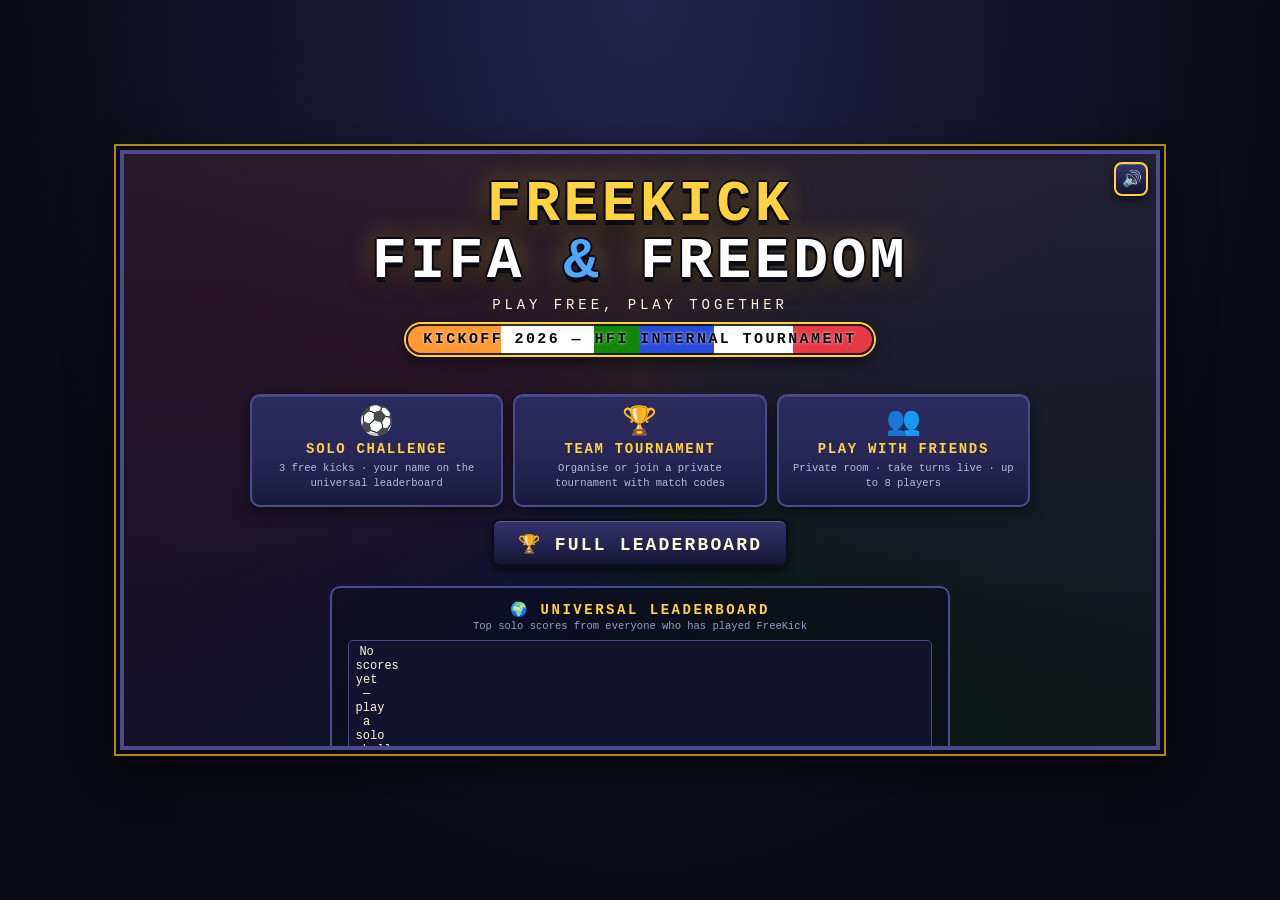
<file: index.html>
<!DOCTYPE html>
<html lang="en">
<head>
<meta charset="utf-8">
<meta name="viewport" content="width=device-width, initial-scale=1, maximum-scale=1, user-scalable=no, viewport-fit=cover">
<meta name="color-scheme" content="dark">
<meta name="description" content="KICKOFF 2026 — a retro free-kick challenge. Three kicks, a 20-second shot clock, and a live team tournament leaderboard.">
<title>FREEKICK — KICKOFF 2026</title>
<style>
/* ==========================================================================
   FREEKICK: FIFA & FREEDOM  —  retro arcade football (1994-2003 vibe)
   style.css
   ========================================================================== */

:root {
  --ink:            #0a0a14;
  --ink-2:          #14142a;
  --panel:          #1b1b3a;
  --panel-2:        #262657;
  --line:           #4a4a8f;
  --cream:          #fff6d8;
  --white:          #ffffff;
  --gold:           #ffd23f;
  --gold-dk:        #b8860b;
  --red:            #e63946;
  --blue:           #2a4bd7;
  --sky:            #4ea8ff;
  --green:          #2fbf4a;
  --saffron:        #ff9933;
  --tricolor-green: #138808;
  --grass:          #2f8f3f;
  --shadow:         #000000;
  --focus:          #ffe14d;
  --hud-h:          46px;
}

* { box-sizing: border-box; }

html, body {
  margin: 0;
  padding: 0;
  height: 100%;
  background: var(--ink);
  color: var(--cream);
  font-family: "Courier New", "DejaVu Sans Mono", Consolas, monospace;
  -webkit-text-size-adjust: 100%;
  overscroll-behavior: none;
}

body {
  display: flex;
  align-items: center;
  justify-content: center;
  background:
    radial-gradient(ellipse at 50% 0%, #23234d 0%, #0a0a14 70%),
    var(--ink);
  padding: 8px;
  touch-action: manipulation;
}

body.playing { touch-action: none; overflow: hidden; }

/* ---------- shell ---------- */

#app {
  position: relative;
  width: 100%;
  max-width: 1040px;
  aspect-ratio: 16 / 9;
  max-height: calc(100vh - 16px);
  background: var(--ink-2);
  border: 4px solid var(--line);
  box-shadow:
    0 0 0 4px var(--ink),
    0 0 0 6px var(--gold-dk),
    0 14px 40px rgba(0,0,0,.8);
  overflow: hidden;
  isolation: isolate;
}

/* CRT overlay ------------------------------------------------------------- */

#crt {
  position: absolute;
  inset: 0;
  pointer-events: none;
  z-index: 90;
  display: none;
  background:
    repeating-linear-gradient(
      to bottom,
      rgba(0,0,0,.22) 0px,
      rgba(0,0,0,.22) 1px,
      rgba(255,255,255,.02) 2px,
      rgba(255,255,255,.02) 3px
    );
  mix-blend-mode: multiply;
}

#crt::after {
  content: "";
  position: absolute;
  inset: 0;
  background: radial-gradient(ellipse at 50% 50%, rgba(0,0,0,0) 55%, rgba(0,0,0,.55) 100%);
  mix-blend-mode: multiply;
}

#flicker {
  position: absolute;
  inset: 0;
  pointer-events: none;
  z-index: 91;
  display: none;
  background: rgba(180, 200, 255, .05);
  opacity: 0;
  animation: flick 3.1s steps(1, end) infinite;
}

/* the CRT treatment belongs to the match, not the menus */
body.playing #crt { display: block; }
body.playing #flicker { display: block; }

@keyframes flick {
  0%, 96%   { opacity: 0; }
  97%       { opacity: .55; }
  98%       { opacity: .1; }
  99%       { opacity: .35; }
  100%      { opacity: 0; }
}

/* ---------- screens ---------- */

.screen {
  position: absolute;
  inset: 0;
  z-index: 20;
  display: none;
  flex-direction: column;
  align-items: center;
  justify-content: center;
  padding: 2.2% 3%;
  overflow: auto;
  background:
    linear-gradient(180deg, rgba(20,20,42,.94) 0%, rgba(10,10,20,.97) 100%);
}

.screen.active { display: flex; }

#screen-game {
  padding: 0;
  background: #000;
  overflow: hidden;
  justify-content: center;
}

/* animated menu backdrop: flag-coloured light sweeps */
.screen::before {
  content: "";
  position: absolute;
  inset: -20%;
  z-index: -1;
  background:
    conic-gradient(from 0deg,
      rgba(255,153,51,.10),
      rgba(255,255,255,.05),
      rgba(19,136,8,.10),
      rgba(42,75,215,.12),
      rgba(230,57,70,.10),
      rgba(255,153,51,.10));
  animation: spin 40s linear infinite;
}

@keyframes spin { to { transform: rotate(360deg); } }

/* ---------- typography ---------- */

.title-wrap { text-align: center; margin-bottom: 1.2vh; }

.game-title {
  margin: 0;
  font-size: clamp(20px, 5.4vw, 58px);
  line-height: .98;
  letter-spacing: .06em;
  font-weight: 900;
  text-transform: uppercase;
  color: var(--gold);
  text-shadow:
     2px 0 0 var(--ink), -2px 0 0 var(--ink),
     0 2px 0 var(--ink), 0 -2px 0 var(--ink),
     0 5px 0 rgba(10,10,20,.9),
     0 8px 18px rgba(0,0,0,.7),
     0 0 26px rgba(255,210,63,.5);
  animation: titleBob 2.4s ease-in-out infinite;
}

.game-title .t2 { color: var(--white); }
.game-title .t3 { color: var(--sky); }

@keyframes titleBob {
  0%, 100% { transform: translateY(0); }
  50%      { transform: translateY(-3px); }
}

.tagline {
  margin: .5em 0 0;
  font-size: clamp(9px, 1.5vw, 14px);
  letter-spacing: .28em;
  text-transform: uppercase;
  color: var(--cream);
}

.freedom-banner {
  display: inline-block;
  margin-top: .7em;
  padding: .35em 1em;
  font-size: clamp(9px, 1.55vw, 15px);
  font-weight: 900;
  letter-spacing: .16em;
  text-transform: uppercase;
  color: var(--ink);
  background: linear-gradient(90deg,
      var(--saffron) 0 20%,
      var(--white)   20% 40%,
      var(--tricolor-green) 40% 50%,
      var(--blue)    50% 66%,
      var(--white)   66% 83%,
      var(--red)     83% 100%);
  border: 2px solid rgba(10,10,20,.85);
  border-radius: 999px;
  box-shadow: 0 0 0 2px var(--gold), 0 6px 16px rgba(0,0,0,.55);
  text-shadow: 0 0 3px rgba(255,255,255,.85);
}

h2.panel-title {
  margin: 0 0 .6em;
  font-size: clamp(13px, 2.4vw, 24px);
  letter-spacing: .16em;
  text-transform: uppercase;
  color: var(--gold);
  text-shadow: 2px 2px 0 var(--ink);
}

.small { font-size: clamp(8px, 1.25vw, 12px); line-height: 1.55; }
.muted { color: #b9b9e0; }
.center { text-align: center; }

/* ---------- retro panels & buttons ---------- */

.panel {
  position: relative;
  width: 100%;
  max-width: 860px;
  padding: clamp(12px, 2.2vw, 26px);
  background: linear-gradient(180deg, #23234c 0%, var(--panel) 55%, #15152f 100%);
  border: 2px solid var(--gold-dk);
  border-radius: 10px;
  box-shadow:
    0 0 0 1px rgba(0,0,0,.8),
    inset 0 1px 0 rgba(255,246,216,.22),
    0 12px 34px rgba(0,0,0,.6);
}

.panel::before,
.panel::after { content: none; }

.btn {
  display: inline-block;
  font-family: inherit;
  font-weight: 900;
  text-transform: uppercase;
  letter-spacing: .12em;
  color: var(--ink);
  background: linear-gradient(180deg, #ffe382 0%, var(--gold) 45%, #dda012 100%);
  border: 2px solid #4d3a05;
  border-radius: 8px;
  box-shadow:
    inset 0 1px 0 rgba(255,255,255,.65),
    inset 0 -2px 0 rgba(0,0,0,.25),
    0 4px 10px rgba(0,0,0,.55);
  padding: .62em 1.3em;
  font-size: clamp(11px, 1.8vw, 18px);
  cursor: pointer;
  transition: transform .08s ease, filter .12s linear, box-shadow .12s ease;
}

.btn:hover:not(:disabled) { filter: brightness(1.12); }
.btn:active:not(:disabled) {
  transform: translateY(2px);
  box-shadow: inset 0 1px 0 rgba(255,255,255,.4), inset 0 2px 6px rgba(0,0,0,.3), 0 1px 3px rgba(0,0,0,.5);
}

.btn:disabled {
  cursor: not-allowed;
  filter: grayscale(.85) brightness(.65);
}

.btn.big {
  font-size: clamp(14px, 2.7vw, 26px);
  padding: .7em 1.7em;
}

.btn.alt {
  color: var(--cream);
  background: linear-gradient(180deg, #33336b 0%, var(--panel-2) 45%, #14142e 100%);
  border-color: #0c0c1c;
  box-shadow:
    inset 0 1px 0 rgba(255,255,255,.22),
    inset 0 -2px 0 rgba(0,0,0,.35),
    0 4px 10px rgba(0,0,0,.55);
}

.btn.danger {
  background: linear-gradient(180deg, #ff5a67 0%, var(--red) 100%);
  color: var(--white);
}

/* focus visibility (accessibility) */
:focus { outline: none; }
:focus-visible,
.team-card input:focus-visible + .team-face {
  outline: 4px dashed var(--focus);
  outline-offset: 3px;
}

/* ---------- registration form ---------- */

.reg-grid {
  display: grid;
  grid-template-columns: 1.15fr .85fr;
  gap: clamp(8px, 1.6vw, 20px);
  width: 100%;
}

@media (max-width: 720px) {
  .reg-grid { grid-template-columns: 1fr; }
}

label.field-label {
  display: block;
  font-size: clamp(9px, 1.4vw, 13px);
  letter-spacing: .18em;
  text-transform: uppercase;
  color: var(--gold);
  margin-bottom: .4em;
}

input[type="text"] {
  width: 100%;
  font-family: inherit;
  font-size: clamp(12px, 2vw, 19px);
  font-weight: 700;
  letter-spacing: .1em;
  text-transform: uppercase;
  color: var(--ink);
  background: linear-gradient(180deg, #efe7cc 0%, var(--cream) 30%, #fffdf2 100%);
  border: 2px solid #4d3a05;
  border-radius: 7px;
  box-shadow: inset 0 2px 5px rgba(0,0,0,.28), inset 0 -1px 0 rgba(255,255,255,.8);
  padding: .55em .7em;
}

input[type="text"]::placeholder { color: #8a8a6a; }

.hint {
  margin: .45em 0 0;
  font-size: clamp(8px, 1.2vw, 11px);
  color: #ffb3ba;
  min-height: 1.4em;
  letter-spacing: .06em;
}

/* team grid */

.team-grid {
  display: grid;
  grid-template-columns: repeat(4, 1fr);
  gap: 6px;
  margin: 0;
  padding: 0;
  border: 0;
}

@media (max-width: 560px) { .team-grid { grid-template-columns: repeat(3, 1fr); } }

.team-card { position: relative; }

.team-card input {
  position: absolute;
  opacity: 0;
  width: 100%; height: 100%;
  margin: 0;
  cursor: pointer;
}

.team-face {
  display: flex;
  flex-direction: column;
  align-items: center;
  gap: 2px;
  padding: 5px 2px 4px;
  background: linear-gradient(180deg, #2c2c60 0%, var(--panel-2) 60%, #1d1d44 100%);
  border: 1px solid var(--line);
  border-radius: 6px;
  box-shadow: inset 0 1px 0 rgba(255,255,255,.12);
  cursor: pointer;
  transition: filter .1s linear;
}
.team-face:hover { filter: brightness(1.15); }

.team-face .flag { font-size: clamp(11px, 1.9vw, 17px); line-height: 1; }

.team-face .tname {
  font-size: clamp(6.5px, 1.02vw, 10px);
  font-weight: 900;
  letter-spacing: .04em;
  text-transform: uppercase;
  text-align: center;
  line-height: 1.05;
}

.team-face .swatch {
  display: flex;
  width: 100%;
  height: 5px;
  border: 1px solid var(--ink);
}
.team-face .swatch i { flex: 1; }

.team-card input:checked + .team-face {
  background: linear-gradient(180deg, #ffe382 0%, var(--gold) 60%, #dda012 100%);
  border-color: #4d3a05;
  color: var(--ink);
  box-shadow: inset 0 1px 0 rgba(255,255,255,.6), 0 0 12px rgba(255,210,63,.55);
}

/* jersey preview */

.preview-box {
  display: flex;
  flex-direction: column;
  align-items: center;
  justify-content: center;
  gap: 6px;
  padding: clamp(6px, 1.2vw, 14px);
  background: radial-gradient(closest-side, #26265a 0%, #1a1a3c 78%, #14142e 100%);
  border: 1px solid var(--line);
  border-radius: 10px;
  box-shadow: inset 0 2px 8px rgba(0,0,0,.45);
  height: 100%;
}

#jerseyCanvas {
  width: clamp(84px, 15vw, 148px);
  height: auto;
  image-rendering: pixelated;
  image-rendering: crisp-edges;
  background: #0f0f22;
  border: 2px solid var(--ink);
  box-shadow: 0 0 0 2px var(--line);
}

.preview-name {
  font-size: clamp(9px, 1.5vw, 14px);
  font-weight: 900;
  letter-spacing: .14em;
  text-transform: uppercase;
  color: var(--gold);
  text-align: center;
}

.preview-sub { font-size: clamp(7px, 1.05vw, 10px); color: #b9b9e0; letter-spacing: .1em; }

/* controls guide */

.controls-guide {
  display: grid;
  grid-template-columns: repeat(auto-fit, minmax(136px, 1fr));
  gap: 4px 10px;
  margin-top: .6em;
  padding: .7em .8em;
  background: linear-gradient(180deg, #101024 0%, #15152e 100%);
  border: 1px solid var(--line);
  border-radius: 8px;
  box-shadow: inset 0 1px 3px rgba(0,0,0,.5);
}

.controls-guide div { font-size: clamp(7.5px, 1.15vw, 11px); letter-spacing: .04em; }

kbd {
  display: inline-block;
  min-width: 1.7em;
  padding: 1px 5px;
  margin-right: 4px;
  font-family: inherit;
  font-size: .95em;
  font-weight: 900;
  text-align: center;
  color: var(--ink);
  background: var(--cream);
  border: 2px solid var(--ink);
  box-shadow: 2px 2px 0 var(--gold-dk);
}

.row { display: flex; flex-wrap: wrap; gap: 10px; align-items: center; justify-content: center; }
.row.end { justify-content: flex-end; }
.mt { margin-top: clamp(8px, 1.4vh, 16px); }

.disclaimer {
  margin-top: 1em;
  font-size: clamp(6.5px, 1vw, 10px);
  color: #9b9bc4;
  text-align: center;
  max-width: 780px;
  line-height: 1.5;
}

/* ---------- game screen ---------- */

#stage {
  position: relative;
  width: 100%;
  aspect-ratio: 16 / 9;
  max-width: 100%;
  max-height: 100%;
  background: #05050c;
}

#field {
  display: block;
  width: 100%;
  height: 100%;
  image-rendering: pixelated;
  image-rendering: crisp-edges;
}

/* HUD ------------------------------------------------------------------- */

#hud {
  position: absolute;
  top: 0; left: 0; right: 0;
  z-index: 30;
  display: flex;
  flex-wrap: wrap;
  align-items: stretch;
  gap: 3px;
  padding: 4px;
  pointer-events: none;
  font-weight: 900;
  text-transform: uppercase;
}

.hud-panel {
  display: flex;
  align-items: center;
  gap: 5px;
  padding: 3px 6px;
  background: rgba(10,10,26,.86);
  border: 2px solid var(--gold);
  box-shadow: 2px 2px 0 rgba(0,0,0,.7);
  letter-spacing: .1em;
  font-size: clamp(7px, 1.15vw, 12px);
  white-space: nowrap;
}

.hud-panel .k { color: var(--gold); font-size: .82em; letter-spacing: .12em; }
.hud-panel .v { color: var(--white); }
.hud-panel .v.big { font-size: 1.45em; color: var(--gold); }
.hud-spacer { flex: 1; }

#hudTeamChip {
  width: 14px; height: 10px;
  border: 1px solid #000;
  display: inline-block;
  flex: none;
}

#kickPips { display: inline-flex; gap: 3px; }
#kickPips i {
  width: 9px; height: 9px;
  border: 2px solid var(--gold);
  background: transparent;
  display: block;
}
#kickPips i.used { background: var(--red); border-color: #ff9aa2; }
#kickPips i.live { background: var(--gold); }

.hud-btn {
  pointer-events: auto;
  font-family: inherit;
  font-weight: 900;
  font-size: clamp(7px, 1.1vw, 11px);
  letter-spacing: .08em;
  color: var(--ink);
  background: var(--gold);
  border: 2px solid var(--ink);
  box-shadow: 2px 2px 0 rgba(0,0,0,.7);
  padding: 3px 7px;
  cursor: pointer;
}
.hud-btn.off { background: #6d6d92; color: var(--cream); }

/* power meter ----------------------------------------------------------- */

#powerWrap {
  position: absolute;
  left: 50%;
  bottom: 1.5%;
  transform: translateX(-50%);
  z-index: 32;
  width: min(46%, 340px);
  padding: 5px 6px 6px;
  background: rgba(10,10,26,.88);
  border: 3px solid var(--cream);
  box-shadow: 0 0 0 2px var(--ink), 3px 3px 0 rgba(0,0,0,.7);
  opacity: 0;
  transition: opacity .12s linear;
  pointer-events: none;
}

#powerWrap.show { opacity: 1; }

#powerWrap .plabel {
  display: flex;
  justify-content: space-between;
  font-size: clamp(6.5px, 1.02vw, 10px);
  font-weight: 900;
  letter-spacing: .14em;
  text-transform: uppercase;
  color: var(--gold);
  margin-bottom: 3px;
}

#powerTrack {
  position: relative;
  height: clamp(12px, 2.1vw, 20px);
  background: #0c0c1c;
  border: 2px solid var(--line);
  overflow: hidden;
}

#powerIdeal {
  position: absolute;
  top: 0; bottom: 0;
  left: 60%;
  width: 20%;
  background: repeating-linear-gradient(45deg, rgba(255,255,255,.30) 0 4px, rgba(255,255,255,.10) 4px 8px);
  border-left: 2px solid var(--white);
  border-right: 2px solid var(--white);
}

#powerFill {
  position: absolute;
  top: 0; bottom: 0; left: 0;
  width: 0%;
  background: linear-gradient(90deg, #37d67a 0%, var(--gold) 55%, #ff7a2f 80%, var(--red) 100%);
  box-shadow: 0 0 10px rgba(255,210,63,.6);
}

#powerNotch {
  position: absolute;
  top: -2px; bottom: -2px;
  width: 3px;
  background: var(--white);
  box-shadow: 0 0 6px #fff;
  left: 0;
}

/* aim readout ----------------------------------------------------------- */

#aimBar {
  position: absolute;
  left: 50%;
  bottom: calc(1.5% + clamp(34px, 5.6vw, 52px));
  transform: translateX(-50%);
  z-index: 31;
  display: none;
  gap: 8px;
  padding: 3px 9px;
  background: rgba(10,10,26,.8);
  border: 2px solid var(--line);
  font-size: clamp(6.5px, 1.05vw, 10px);
  font-weight: 900;
  letter-spacing: .12em;
  text-transform: uppercase;
  color: var(--cream);
  white-space: nowrap;
}
#aimBar.show { display: flex; }
#aimBar b { color: var(--gold); }

/* result banner --------------------------------------------------------- */

#banner {
  position: absolute;
  inset: 0;
  z-index: 40;
  display: flex;
  flex-direction: column;
  align-items: center;
  justify-content: center;
  gap: .4em;
  pointer-events: none;
  opacity: 0;
  transition: opacity .1s linear;
}

#banner.show { opacity: 1; }

#bannerText {
  font-size: clamp(20px, 6.6vw, 68px);
  font-weight: 900;
  letter-spacing: .05em;
  text-transform: uppercase;
  text-align: center;
  line-height: .95;
  color: var(--gold);
  -webkit-text-stroke: 2px var(--ink);
  text-shadow: 0 5px 0 var(--ink), 0 0 26px rgba(255,210,63,.7);
  animation: pop .3s steps(4, end);
}

#bannerText.goal  { color: #6cff8a; text-shadow: 0 5px 0 var(--ink), 0 0 30px rgba(108,255,138,.85); }
#bannerText.bad   { color: #ff8f9a; text-shadow: 0 5px 0 var(--ink), 0 0 24px rgba(255,90,103,.7); }
#bannerText.save  { color: var(--sky);  text-shadow: 0 5px 0 var(--ink), 0 0 24px rgba(78,168,255,.8); }

@keyframes pop {
  0%   { transform: scale(.4) rotate(-4deg); }
  60%  { transform: scale(1.14) rotate(2deg); }
  100% { transform: scale(1) rotate(0); }
}

#bannerSub {
  font-size: clamp(9px, 1.7vw, 17px);
  font-weight: 900;
  letter-spacing: .18em;
  text-transform: uppercase;
  color: var(--white);
  text-shadow: 2px 2px 0 var(--ink);
}

#bannerPts {
  font-size: clamp(11px, 2.3vw, 24px);
  font-weight: 900;
  color: var(--cream);
  text-shadow: 2px 2px 0 var(--ink);
}

#bannerCont {
  margin-top: .3em;
  font-size: clamp(8px, 1.35vw, 13px);
  letter-spacing: .2em;
  text-transform: uppercase;
  color: var(--gold);
  animation: blink 1s steps(2, end) infinite;
}

@keyframes blink { 50% { opacity: .15; } }

/* toast / instruction line --------------------------------------------- */

#tip {
  position: absolute;
  left: 50%;
  top: calc(var(--hud-h) + 2px);
  transform: translateX(-50%);
  z-index: 33;
  padding: 3px 10px;
  background: rgba(10,10,26,.82);
  border: 2px solid var(--gold);
  font-size: clamp(7px, 1.2vw, 12px);
  font-weight: 900;
  letter-spacing: .14em;
  text-transform: uppercase;
  color: var(--cream);
  white-space: nowrap;
  opacity: 0;
  transition: opacity .15s linear;
}
#tip.show { opacity: 1; }

/* touch controls ------------------------------------------------------- */

#touch {
  position: absolute;
  inset: 0;
  z-index: 35;
  display: none;
  pointer-events: none;
}

#touch.show { display: block; }

.tpad {
  position: absolute;
  bottom: 4%;
  left: 2.5%;
  display: grid;
  grid-template-columns: repeat(3, 1fr);
  grid-template-rows: repeat(3, 1fr);
  gap: 4px;
  pointer-events: auto;
}

.tbtn {
  font-family: inherit;
  font-weight: 900;
  font-size: clamp(12px, 2.4vw, 20px);
  width: clamp(34px, 6.6vw, 54px);
  height: clamp(34px, 6.6vw, 54px);
  color: var(--ink);
  background: rgba(255,210,63,.9);
  border: 3px solid var(--ink);
  box-shadow: 0 0 0 2px var(--cream), 3px 3px 0 rgba(0,0,0,.6);
  cursor: pointer;
  user-select: none;
  -webkit-user-select: none;
  -webkit-tap-highlight-color: transparent;
  touch-action: none;
}

.tbtn:active { transform: translate(2px,2px); filter: brightness(1.15); }
.tbtn.blank { visibility: hidden; }

#tUp    { grid-area: 1 / 2; }
#tLeft  { grid-area: 2 / 1; }
#tRight { grid-area: 2 / 3; }
#tDown  { grid-area: 3 / 2; }

#tKick {
  position: absolute;
  bottom: 5%;
  right: 3%;
  width: clamp(64px, 13vw, 116px);
  height: clamp(64px, 13vw, 116px);
  border-radius: 50%;
  font-size: clamp(10px, 1.9vw, 17px);
  letter-spacing: .06em;
  color: var(--white);
  background: radial-gradient(circle at 40% 35%, #ff6b78 0%, var(--red) 60%, #8f1f28 100%);
  border: 4px solid var(--ink);
  box-shadow: 0 0 0 3px var(--cream), 4px 4px 0 rgba(0,0,0,.6);
  pointer-events: auto;
  font-family: inherit;
  font-weight: 900;
  text-transform: uppercase;
  cursor: pointer;
  user-select: none;
  -webkit-user-select: none;
  -webkit-tap-highlight-color: transparent;
  touch-action: none;
}

#tKick:active { transform: translate(2px,2px); filter: brightness(1.2); }

/* ---------- results & high scores ---------- */

.result-grid {
  display: grid;
  grid-template-columns: repeat(auto-fit, minmax(112px, 1fr));
  gap: 6px;
  margin: .6em 0;
}

.stat {
  padding: .55em .4em;
  background: linear-gradient(180deg, #191936 0%, #12122b 100%);
  border: 1px solid var(--line);
  border-radius: 8px;
  box-shadow: inset 0 1px 0 rgba(255,255,255,.08);
  text-align: center;
}
.stat .k {
  display: block;
  font-size: clamp(6.5px, 1vw, 10px);
  letter-spacing: .14em;
  text-transform: uppercase;
  color: var(--gold);
  margin-bottom: .25em;
}
.stat .v {
  display: block;
  font-size: clamp(12px, 2.3vw, 24px);
  font-weight: 900;
  color: var(--white);
}

#ratingLine {
  text-align: center;
  font-size: clamp(14px, 3.2vw, 34px);
  font-weight: 900;
  letter-spacing: .08em;
  text-transform: uppercase;
  color: var(--gold);
  text-shadow: 0 4px 0 var(--ink), 0 0 22px rgba(255,210,63,.6);
  margin: .1em 0 .2em;
}

#resultMsg {
  text-align: center;
  font-size: clamp(8.5px, 1.5vw, 14px);
  color: var(--cream);
  letter-spacing: .06em;
  min-height: 2.4em;
}

#newHighTag {
  display: none;
  margin: 0 auto .4em;
  padding: .25em .8em;
  width: fit-content;
  font-size: clamp(8px, 1.4vw, 13px);
  font-weight: 900;
  letter-spacing: .18em;
  text-transform: uppercase;
  color: var(--ink);
  background: var(--gold);
  border: 2px solid var(--ink);
  animation: blink .8s steps(2, end) infinite;
}
#newHighTag.show { display: block; }

.hs-table {
  width: 100%;
  border-collapse: collapse;
  font-size: clamp(7.5px, 1.25vw, 12px);
}

.hs-table th {
  text-align: left;
  padding: 4px 5px;
  background: var(--panel-2);
  color: var(--gold);
  letter-spacing: .12em;
  text-transform: uppercase;
  border-bottom: 2px solid var(--line);
  font-size: .92em;
}

.hs-table td {
  padding: 3px 5px;
  border-bottom: 1px solid #2c2c5c;
  color: var(--cream);
}

.hs-table tr.me td { background: rgba(255,210,63,.16); color: var(--white); font-weight: 900; }
.hs-table td.num { text-align: right; font-weight: 900; }
.hs-table .chip {
  display: inline-block;
  width: 12px; height: 9px;
  margin-right: 5px;
  border: 1px solid #000;
  vertical-align: -1px;
}
.hs-empty { text-align: center; padding: 1.4em; color: #9b9bc4; letter-spacing: .1em; }

.scroll-box {
  width: 100%;
  max-height: 34vh;
  overflow: auto;
  border: 1px solid var(--line);
  border-radius: 8px;
  background: #101026;
}


/* ---------- responsive shell fixes ----------
   In portrait / short viewports a strict 16:9 shell becomes too short for the
   menu content. Give the shell a minimum height, letterbox the canvas inside
   it with object-fit, and use auto margins so overflowing content scrolls
   instead of being clipped at the top. */

#app {
  min-height: min(600px, calc(100vh - 20px));
  container-type: size;
  container-name: app;
}

#field { object-fit: contain; }

.screen { justify-content: flex-start; }
.screen > :first-child { margin-top: auto; }
.screen > :last-child  { margin-bottom: auto; }

@container app (max-height: 430px) {
  .tagline, .disclaimer { display: none; }
  .title-wrap { margin-bottom: 1vh; }
  .panel { padding: 10px 12px; }
  .controls-guide { margin-top: .5em; padding: .5em .6em; gap: 2px 8px; }
}

@container app (max-height: 330px) {
  .controls-guide { display: none; }
  .freedom-banner { display: none; }
}

/* ---------- reduced motion ---------- */

@media (prefers-reduced-motion: reduce) {
  #flicker { animation: none; opacity: 0; }
  .screen::before { animation: none; }
  .game-title { animation: none; }
  #bannerText { animation: none; }
  #bannerCont, #newHighTag { animation: none; }
  .btn { transition: none; }
}

/* ---------- short-viewport tuning ---------- */

@media (max-height: 460px) {
  .controls-guide { display: none; }
  .disclaimer { display: none; }
}

.visually-hidden {
  position: absolute !important;
  width: 1px; height: 1px;
  margin: -1px; padding: 0;
  overflow: hidden;
  clip: rect(0 0 0 0);
  white-space: nowrap;
  border: 0;
}

/* ==========================================================================
   KICKOFF 2026 — event additions
   ========================================================================== */

.panel.wide { max-width: 1040px; }

/* match notice on the registration screen ------------------------------- */

.match-notice {
  margin: 0 0 1em;
  padding: .6em .9em;
  font-size: clamp(8px, 1.2vw, 12px);
  line-height: 1.55;
  letter-spacing: .04em;
  color: var(--cream);
  background: #12122b;
  border: 1px solid var(--line);
  border-left: 4px solid var(--gold);
  border-radius: 6px;
}
.match-notice.ok   { border-left-color: var(--green); }
.match-notice.warn { border-left-color: var(--red); }
.match-notice b    { color: var(--gold); }

.privacy-note {
  margin: 1em 0 0;
  font-size: clamp(7.5px, 1.05vw, 11px);
  line-height: 1.55;
  color: #a9a9d0;
  background: rgba(0,0,0,.28);
  border: 1px dashed var(--line);
  border-radius: 6px;
  padding: .55em .8em;
}

/* instructions ---------------------------------------------------------- */

.ins-who {
  margin: 0 0 .2em;
  text-align: center;
  font-size: clamp(11px, 1.9vw, 17px);
  color: var(--cream);
}
.ins-who b { color: var(--gold); }
.ins-team { white-space: nowrap; }
.ins-team .chip {
  display: inline-block; width: 11px; height: 11px;
  margin-right: 5px; border: 1px solid #000; vertical-align: -1px;
}

.ins-match {
  margin: 0 0 1em;
  text-align: center;
  font-size: clamp(8px, 1.2vw, 12px);
  letter-spacing: .16em;
  text-transform: uppercase;
  color: #b9b9e0;
}

.ins-list {
  margin: 0 0 1em;
  padding-left: 1.5em;
  display: grid;
  gap: .5em;
}
.ins-list li {
  font-size: clamp(8.5px, 1.25vw, 13px);
  line-height: 1.6;
  color: var(--cream);
}
.ins-list b { color: var(--gold); }
.warn-text { color: #ff9aa2 !important; }

/* HUD shot clock -------------------------------------------------------- */

.clock-panel { border-color: var(--cream); }
#hudClock { font-variant-numeric: tabular-nums; }
#hudClock.urgent { color: #ff6b78; }
#hudClock.dead { color: #ff6b78; text-decoration: line-through; }

/* submission status ----------------------------------------------------- */

.submit-status {
  margin: .5em 0 0;
  text-align: center;
  font-size: clamp(8px, 1.15vw, 12px);
  letter-spacing: .05em;
  min-height: 1.5em;
  color: #b9b9e0;
}
.submit-status.sent    { color: #6cff8a; }
.submit-status.sending { color: var(--gold); }
.submit-status.offline,
.submit-status.failed  { color: #ffb3ba; }

/* leaderboard ----------------------------------------------------------- */

.lb-tabs { display: flex; gap: 6px; margin-bottom: .7em; flex-wrap: wrap; }

.lb-tab {
  font-family: inherit;
  font-weight: 900;
  font-size: clamp(8px, 1.2vw, 12px);
  letter-spacing: .14em;
  color: var(--cream);
  background: linear-gradient(180deg, #2c2c60 0%, #1d1d44 100%);
  border: 1px solid var(--line);
  border-radius: 6px;
  padding: .5em 1.1em;
  cursor: pointer;
}
.lb-tab.active {
  color: var(--ink);
  background: linear-gradient(180deg, #ffe382 0%, var(--gold) 60%, #dda012 100%);
  border-color: #4d3a05;
}

.lb-view { display: none; }
.lb-view.active { display: block; }

.lb-status {
  margin: 0 0 .6em;
  font-size: clamp(7.5px, 1.1vw, 11px);
  letter-spacing: .06em;
  color: #b9b9e0;
}
.lb-status.live    { color: #6cff8a; }
.lb-status.offline { color: #ffcf7a; }

.hs-table td.won  { color: #6cff8a; font-weight: 900; }
.hs-table td.lost { color: #ff9aa2; }
.hs-table td.live { color: var(--gold); font-weight: 900; }
.hs-table .yes    { color: #6cff8a; }

/* bracket --------------------------------------------------------------- */

.bracket {
  display: grid;
  grid-template-columns: repeat(auto-fit, minmax(200px, 1fr));
  gap: 10px;
}

.bracket-round h4 {
  margin: 0 0 .5em;
  font-size: clamp(8px, 1.2vw, 12px);
  letter-spacing: .18em;
  text-transform: uppercase;
  color: var(--gold);
}

.bracket-match {
  margin-bottom: 7px;
  padding: .5em .6em;
  background: #12122b;
  border: 1px solid var(--line);
  border-radius: 7px;
}
.bracket-match.live { border-color: var(--gold); box-shadow: 0 0 12px rgba(255,210,63,.28); }

.bm-round {
  font-size: clamp(6.5px, .95vw, 9.5px);
  letter-spacing: .12em;
  color: #9b9bc4;
  margin-bottom: .35em;
}

.bm-row {
  display: flex;
  align-items: center;
  gap: 6px;
  font-size: clamp(8px, 1.15vw, 12px);
  padding: 2px 0;
  color: var(--cream);
}
.bm-row.win { color: #6cff8a; font-weight: 900; }
.bm-row .chip { width: 11px; height: 9px; border: 1px solid #000; flex: none; }
.bm-name { flex: 1; }
.bm-score { font-weight: 900; font-variant-numeric: tabular-nums; }

.bracket-empty {
  padding: .8em;
  font-size: clamp(7.5px, 1.1vw, 11px);
  color: #8f8fb8;
  border: 1px dashed var(--line);
  border-radius: 7px;
}

.champ-banner {
  grid-column: 1 / -1;
  padding: .7em;
  text-align: center;
  font-size: clamp(11px, 2vw, 20px);
  font-weight: 900;
  letter-spacing: .1em;
  color: var(--ink);
  background: linear-gradient(180deg, #ffe382 0%, var(--gold) 60%, #dda012 100%);
  border: 2px solid #4d3a05;
  border-radius: 8px;
}

/* organiser ------------------------------------------------------------- */

.adm-block {
  margin-bottom: 1em;
  padding: .8em .9em;
  background: #12122b;
  border: 1px solid var(--line);
  border-radius: 8px;
}

.adm-block h3 {
  margin: 0 0 .6em;
  font-size: clamp(9px, 1.35vw, 13px);
  letter-spacing: .16em;
  text-transform: uppercase;
  color: var(--gold);
}

.adm-row {
  display: flex;
  flex-wrap: wrap;
  align-items: flex-end;
  gap: 9px 12px;
}
.adm-row .field-label { margin: 0 0 .3em; }

.adm-field { display: flex; flex-direction: column; min-width: 0; }
.adm-field.grow { flex: 1 1 220px; }
.adm-field .adm-select, .adm-field .adm-input { width: 100%; }

.adm-select, .adm-input {
  font-family: inherit;
  font-size: clamp(9px, 1.25vw, 13px);
  font-weight: 700;
  color: var(--ink);
  background: var(--cream);
  border: 2px solid #4d3a05;
  border-radius: 6px;
  padding: .4em .5em;
}
.adm-input { min-width: 210px; flex: 1; }

.adm-status {
  margin: 0 0 .6em;
  font-size: clamp(7.5px, 1.1vw, 11px);
  color: #b9b9e0;
}
.adm-status.live    { color: #6cff8a; }
.adm-status.offline { color: #ffcf7a; }

.adm-live-head {
  font-size: clamp(8px, 1.2vw, 12px);
  font-weight: 900;
  letter-spacing: .16em;
  color: var(--gold);
  margin-bottom: .5em;
}

.adm-live-grid {
  display: grid;
  grid-template-columns: 1fr 1fr;
  gap: 8px;
  margin-bottom: .5em;
}

.adm-live-team {
  display: flex;
  align-items: center;
  gap: 6px;
  flex-wrap: wrap;
  padding: .5em .6em;
  font-size: clamp(8px, 1.15vw, 12px);
  color: var(--cream);
  background: #191936;
  border: 1px solid var(--line);
  border-radius: 6px;
}
.adm-live-team.now { border-color: var(--gold); box-shadow: 0 0 10px rgba(255,210,63,.3); }
.adm-live-team .chip { width: 12px; height: 10px; border: 1px solid #000; flex: none; }
.adm-live-team b { margin-left: auto; font-size: 1.5em; color: var(--gold); font-variant-numeric: tabular-nums; }
.adm-live-team .pl { width: 100%; font-size: .82em; color: #9b9bc4; }

.adm-match {
  margin-bottom: 7px;
  padding: .55em .7em;
  background: #191936;
  border: 1px solid var(--line);
  border-radius: 7px;
}
.adm-match.live { border-color: var(--gold); }

.am-top {
  font-size: clamp(7px, 1.05vw, 10.5px);
  letter-spacing: .08em;
  color: #b9b9e0;
  margin-bottom: .3em;
}
.am-top b { color: var(--gold); }
.live-dot { color: #6cff8a; font-weight: 900; }
.tie { color: #ffcf7a; }

.am-score {
  font-size: clamp(9px, 1.35vw, 14px);
  font-weight: 900;
  color: var(--cream);
  margin-bottom: .4em;
}
.am-score b { color: var(--gold); font-variant-numeric: tabular-nums; }

.am-actions { display: flex; flex-wrap: wrap; gap: 5px; }

.btn.tiny {
  font-size: clamp(7px, 1vw, 10px);
  padding: .42em .7em;
  letter-spacing: .06em;
}

.adm-details {
  margin-top: .7em;
  font-size: clamp(8px, 1.15vw, 12px);
  color: var(--cream);
}
.adm-details summary { cursor: pointer; color: var(--gold); letter-spacing: .04em; }
.adm-details pre {
  margin: .6em 0;
  padding: .7em .8em;
  overflow: auto;
  max-height: 240px;
  font-family: inherit;
  font-size: clamp(7px, 1vw, 10.5px);
  line-height: 1.5;
  color: #cfe8ff;
  background: #0b0b1c;
  border: 1px solid var(--line);
  border-radius: 6px;
}

@media (max-width: 620px) {
  .adm-live-grid { grid-template-columns: 1fr; }
  .adm-input { min-width: 140px; }
}

/* the merged round + opponent readout */
.hud-panel.match-panel { gap: 6px; }
.hud-panel .v.dim { color: #b9b9e0; font-weight: 700; }

/* on tight widths drop the least critical readouts before wrapping */
@container app (max-width: 680px) {
  .hud-panel.match-panel { display: none; }
}
@container app (max-width: 560px) {
  #kickPips { display: none; }
}

/* ==========================================================================
   Play modes, friendly rooms, organiser gate
   ========================================================================== */

.mode-grid {
  display: grid;
  grid-template-columns: repeat(auto-fit, minmax(178px, 1fr));
  gap: 10px;
  width: 100%;
  max-width: 780px;
  margin-top: clamp(8px, 1.4vh, 16px);
}

.mode-card {
  display: flex;
  flex-direction: column;
  align-items: center;
  gap: 4px;
  padding: 1em .8em;
  font-family: inherit;
  color: var(--cream);
  background: linear-gradient(180deg, #2c2c60 0%, var(--panel-2) 55%, #1a1a3c 100%);
  border: 2px solid var(--line);
  border-radius: 10px;
  box-shadow: inset 0 1px 0 rgba(255,255,255,.14), 0 5px 14px rgba(0,0,0,.5);
  cursor: pointer;
  transition: transform .1s ease, border-color .15s linear, filter .15s linear;
}
.mode-card:hover { transform: translateY(-2px); border-color: var(--gold); filter: brightness(1.12); }
.mode-card:active { transform: translateY(1px); }

.mc-icon { font-size: clamp(18px, 3vw, 28px); line-height: 1; }
.mc-title {
  font-size: clamp(9px, 1.5vw, 14px);
  font-weight: 900;
  letter-spacing: .12em;
  color: var(--gold);
}
.mc-sub {
  font-size: clamp(7px, 1.05vw, 10.5px);
  line-height: 1.45;
  color: #b9b9e0;
  text-align: center;
}

/* organiser gate + messages ------------------------------------------------ */

#admLock { padding: .4em 0 .2em; }

.adm-msg {
  margin: 0 0 .6em;
  min-height: 1.4em;
  font-size: clamp(8px, 1.15vw, 12px);
  letter-spacing: .04em;
  color: var(--cream);
}
.adm-msg.ok   { color: #6cff8a; }
.adm-msg.warn { color: #ffb3ba; }

/* room entry --------------------------------------------------------------- */

.room-entry-grid {
  display: grid;
  grid-template-columns: repeat(auto-fit, minmax(240px, 1fr));
  gap: 10px;
  margin: .8em 0;
}

.room-entry-card {
  padding: .8em .9em;
  background: #12122b;
  border: 1px solid var(--line);
  border-radius: 8px;
}
.room-entry-card h3 {
  margin: 0 0 .4em;
  font-size: clamp(9px, 1.35vw, 13px);
  letter-spacing: .14em;
  text-transform: uppercase;
  color: var(--gold);
}

.code-input {
  width: 6em;
  text-align: center;
  letter-spacing: .3em;
  font-size: clamp(13px, 2.2vw, 22px) !important;
  text-transform: uppercase;
}

/* room inside -------------------------------------------------------------- */

.room-head {
  display: flex;
  flex-wrap: wrap;
  align-items: center;
  justify-content: space-between;
  gap: 10px;
  margin-bottom: .7em;
}

.room-code-box {
  display: flex;
  flex-direction: column;
  padding: .4em .9em;
  background: linear-gradient(180deg, #23234c, #15152f);
  border: 2px solid var(--gold);
  border-radius: 8px;
}
.rc-label {
  font-size: clamp(6.5px, .95vw, 9px);
  letter-spacing: .2em;
  color: #b9b9e0;
}
.rc-code {
  font-size: clamp(18px, 3.4vw, 34px);
  font-weight: 900;
  letter-spacing: .22em;
  color: var(--gold);
  line-height: 1.1;
}

.room-share {
  display: flex;
  flex-direction: column;
  gap: 4px;
  align-items: flex-start;
  max-width: 60%;
}
.room-share .small { word-break: break-all; }

.room-state {
  margin: 0 0 .7em;
  padding: .6em .8em;
  font-size: clamp(9px, 1.4vw, 14px);
  font-weight: 900;
  letter-spacing: .06em;
  border-radius: 7px;
  border: 1px solid var(--line);
  border-left-width: 4px;
  background: #12122b;
  color: var(--cream);
}
.room-state.lobby    { border-left-color: var(--line); }
.room-state.yourturn { border-left-color: #6cff8a; color: #6cff8a; animation: blink 1.2s steps(2,end) infinite; }
.room-state.waiting  { border-left-color: var(--gold); color: #ffcf7a; }
.room-state.done     { border-left-color: var(--gold); color: var(--gold); }

@media (prefers-reduced-motion: reduce) {
  .room-state.yourturn { animation: none; }
  .mode-card { transition: none; }
  .mode-card:hover { transform: none; }
}

/* always-visible sound toggle, on top of every screen -------------------- */

.mute-global {
  position: absolute;
  top: 8px;
  right: 8px;
  z-index: 95;
  width: 34px;
  height: 34px;
  font-size: 16px;
  line-height: 1;
  cursor: pointer;
  color: var(--cream);
  background: linear-gradient(180deg, #33336b 0%, var(--panel-2) 45%, #14142e 100%);
  border: 2px solid var(--gold);
  border-radius: 8px;
  box-shadow: inset 0 1px 0 rgba(255,255,255,.2), 0 3px 8px rgba(0,0,0,.6);
}
.mute-global:hover { filter: brightness(1.2); }
.mute-global.off { border-color: var(--red); color: #ff9aa2; }

/* the in-game HUD already has its own control, so avoid two side by side */
body.playing .mute-global { top: 6px; right: 6px; opacity: .92; }

/* ==========================================================================
   Live room scoreboard + final results
   ========================================================================== */

.room-board {
  position: absolute;
  top: 44px;
  right: 6px;
  z-index: 34;
  width: min(31%, 240px);
  max-height: calc(100% - 96px);
  overflow: auto;
  display: none;
  padding: 5px;
  background: rgba(8,10,24,.86);
  border: 2px solid var(--gold);
  border-radius: 8px;
  box-shadow: 0 4px 14px rgba(0,0,0,.7);
}
.room-board.show { display: block; }

.rb-head {
  font-size: clamp(6.5px, .95vw, 9.5px);
  font-weight: 900;
  letter-spacing: .16em;
  color: var(--gold);
  text-align: center;
  margin-bottom: 4px;
}

.rb-list { list-style: none; margin: 0; padding: 0; display: grid; gap: 3px; }

.rb-row {
  display: grid;
  grid-template-columns: 12px 10px 1fr auto;
  grid-template-areas: "rank chip name nums" ". . status status";
  align-items: center;
  gap: 2px 4px;
  padding: 3px 4px;
  background: #14142e;
  border: 1px solid var(--line);
  border-radius: 5px;
  font-size: clamp(6.5px, 1vw, 10px);
}
.rb-row.now { border-color: var(--gold); background: #23234c; box-shadow: 0 0 8px rgba(255,210,63,.3); }

.rb-rank { grid-area: rank; font-weight: 900; color: var(--gold); text-align: right; }
.rb-chip { width: 8px; height: 8px; border: 1px solid #000; display: block; }
.rb-row .rb-chip { grid-area: chip; }

.rb-name { grid-area: name; overflow: hidden; color: var(--cream); font-weight: 900; }
.rb-name em { display: block; font-style: normal; font-weight: 400; font-size: .82em; color: #9b9bc4; }

.rb-nums { grid-area: nums; text-align: right; }
.rb-nums b { color: var(--gold); font-size: 1.2em; }
.rb-nums em { display: block; font-style: normal; font-size: .78em; color: #9b9bc4; }

.rb-status {
  grid-area: status;
  font-size: .78em;
  font-weight: 900;
  letter-spacing: .08em;
  color: #9b9bc4;
}
.rb-status.playing-now { color: #6cff8a; }
.rb-status.waiting { color: #ffcf7a; }
.rb-status.finished { color: #9b9bc4; }

/* On a small stage the board must shrink, never vanish — players still need
   to see the scores on a phone. */
@container app (max-width: 620px) {
  .room-board {
    width: min(40%, 158px);
    top: 38px;
    padding: 3px;
    max-height: calc(100% - 74px);
  }
  .rb-head { font-size: 7px; letter-spacing: .08em; margin-bottom: 3px; }
  .rb-row {
    grid-template-columns: 10px 8px 1fr auto;
    grid-template-areas: "rank chip name nums" ". . status status";
    gap: 1px 3px;
    padding: 2px 3px;
    font-size: 7px;
  }
  .rb-nums em { display: none; }          /* drop the "3 left" sub-line */
  .rb-nums b { font-size: 1.05em; }
  .rb-status { font-size: 6.5px; letter-spacing: .02em; }
  .rb-teams span { font-size: 7px; }
}

@container app (max-width: 430px) {
  .room-board { width: 46%; }
  .rb-name em { display: none; }          /* drop the team line, keep the name */
}

/* ---- final room results ---- */

.room-final { display: none; margin: .6em 0; }
.room-final.show { display: block; }

.rf-title {
  font-size: clamp(10px, 1.6vw, 15px);
  font-weight: 900;
  letter-spacing: .16em;
  color: var(--gold);
  margin-bottom: .4em;
}

.rf-winner {
  padding: .55em .8em;
  margin-bottom: .6em;
  font-size: clamp(10px, 1.7vw, 17px);
  font-weight: 900;
  letter-spacing: .04em;
  color: var(--ink);
  background: linear-gradient(180deg, #ffe382 0%, var(--gold) 60%, #dda012 100%);
  border: 2px solid #4d3a05;
  border-radius: 8px;
}
.rf-winner.tie { color: var(--cream); background: #23234c; border-color: var(--line); }

.rf-cols { display: grid; grid-template-columns: repeat(auto-fit, minmax(210px, 1fr)); gap: 10px; }
.rf-cols h4 {
  margin: 0 0 .35em;
  font-size: clamp(7.5px, 1.1vw, 11px);
  letter-spacing: .16em;
  color: var(--gold);
}

.rf-list { list-style: none; margin: 0; padding: 0; counter-reset: rf; display: grid; gap: 3px; }
.rf-list li {
  counter-increment: rf;
  display: flex;
  align-items: center;
  gap: 5px;
  padding: .35em .5em;
  background: #14142e;
  border: 1px solid var(--line);
  border-radius: 5px;
  font-size: clamp(7.5px, 1.15vw, 12px);
  color: var(--cream);
  font-weight: 900;
}
.rf-list li::before { content: counter(rf) "."; color: var(--gold); min-width: 1.2em; }
.rf-list li em { font-style: normal; font-weight: 400; color: #9b9bc4; font-size: .85em; }
.rf-list li b { margin-left: auto; color: var(--gold); }
.rf-g { color: #9b9bc4; font-weight: 400; font-size: .85em; min-width: 2.6em; text-align: right; }

.rf-team {
  margin-top: .7em;
  padding: .5em .7em;
  text-align: center;
  font-size: clamp(8.5px, 1.35vw, 13px);
  font-weight: 900;
  letter-spacing: .1em;
  color: var(--gold);
  background: #12122b;
  border: 1px dashed var(--gold);
  border-radius: 7px;
}

/* ==========================================================================
   Container-relative sizing for in-match overlays
   Using cqw/cqh (the #app size container) keeps the HUD, banner and meters in
   proportion to the pitch in any window shape, including portrait.
   ========================================================================== */

@supports (font-size: 1cqw) {
  .hud-panel   { font-size: clamp(6px, 1.15cqw, 12px); }
  .hud-btn     { font-size: clamp(6px, 1.1cqw, 11px); }
  #bannerText  { font-size: clamp(16px, 6.4cqw, 68px); }
  #bannerSub   { font-size: clamp(7px, 1.7cqw, 17px); }
  #bannerPts   { font-size: clamp(8px, 2.2cqw, 24px); }
  #bannerCont  { font-size: clamp(7px, 1.35cqw, 13px); }
  #tip         { font-size: clamp(6px, 1.2cqw, 12px); }
  #aimBar      { font-size: clamp(6px, 1.05cqw, 10px); }
  #powerWrap .plabel { font-size: clamp(6px, 1.02cqw, 10px); }
  .rb-head     { font-size: clamp(6px, .95cqw, 9.5px); }
  .rb-row      { font-size: clamp(6px, 1cqw, 10px); }
}

/* the banner sits over the pitch, so keep it clear of the meters */
#banner { padding-bottom: 12%; }

/* ==========================================================================
   Crisp DOM nameplates over the pitch + the whose-turn banner
   Canvas text at 6px is always mushy once upscaled, so player names are real
   DOM text positioned in percentages of the canvas box.
   ========================================================================== */

.spec-labels {
  position: absolute;
  inset: 0;
  z-index: 33;
  pointer-events: none;
}

.spec-label {
  position: absolute;
  transform: translate(-50%, -100%);
  white-space: nowrap;
  text-align: center;
  background: rgba(8,10,24,.88);
  border: 1px solid var(--line);
  border-top-width: 3px;
  border-radius: 5px;
  padding: 2px 6px 3px;
  box-shadow: 0 2px 6px rgba(0,0,0,.6);
}

.spec-label .sl-name {
  display: block;
  font-size: clamp(6px, 1.05cqw, 11px);
  font-weight: 900;
  letter-spacing: .04em;
  color: var(--cream);
  line-height: 1.15;
}
.spec-label .sl-meta {
  display: block;
  font-size: clamp(5.5px, .92cqw, 9.5px);
  font-weight: 900;
  letter-spacing: .06em;
  line-height: 1.2;
}
.spec-label.waiting  .sl-meta { color: #ffcf7a; }
.spec-label.finished .sl-meta { color: #9b9bc4; }
.spec-label.playing  { border-color: var(--gold); box-shadow: 0 0 10px rgba(255,210,63,.5); }
.spec-label.playing  .sl-meta { color: #6cff8a; }

/* whose turn it is ------------------------------------------------------- */

.turn-banner {
  position: absolute;
  left: 50%;
  top: 13%;
  transform: translateX(-50%);
  z-index: 36;
  display: none;
  padding: .4em 1.1em;
  text-align: center;
  font-weight: 900;
  letter-spacing: .12em;
  text-transform: uppercase;
  font-size: clamp(8px, 1.7cqw, 17px);
  border-radius: 8px;
  border: 2px solid var(--gold);
  background: rgba(8,10,24,.9);
  color: var(--gold);
  box-shadow: 0 3px 12px rgba(0,0,0,.65);
  white-space: nowrap;
}
.turn-banner.show { display: block; }
.turn-banner .tb-sub {
  display: block;
  font-size: .72em;
  letter-spacing: .1em;
  color: var(--cream);
  font-weight: 700;
}
.turn-banner.mine {
  border-color: #6cff8a;
  color: #6cff8a;
  animation: blink 1.3s steps(2, end) infinite;
}
.turn-banner.watching { border-color: var(--line); color: #ffcf7a; }

@media (prefers-reduced-motion: reduce) {
  .turn-banner.mine { animation: none; }
}

/* ==========================================================================
   Match format badges (3 kicks vs rapid-fire)
   ========================================================================== */

.fmt-badge {
  display: inline-block;
  padding: 1px 6px;
  margin: 0 2px;
  font-size: .82em;
  font-weight: 900;
  letter-spacing: .08em;
  border-radius: 4px;
  vertical-align: 1px;
  border: 1px solid var(--ink);
}
.fmt-badge.kicks { background: #2c2c60; color: var(--cream); }
.fmt-badge.rapid { background: #37d67a; color: #06210f; }

.am-unit { color: #9b9bc4; font-weight: 700; font-size: .8em; letter-spacing: .06em; }

/* ==========================================================================
   TEAM MATCH — role picker, organiser create, dashboard, player join
   ========================================================================== */

.step-hint {
  margin: 0 0 1em;
  font-size: clamp(8px, 1.2vw, 12px);
  font-weight: 900;
  letter-spacing: .16em;
  text-transform: uppercase;
  color: var(--gold);
}

.mode-grid.two { grid-template-columns: repeat(auto-fit, minmax(220px, 1fr)); }
.team-grid.two { grid-template-columns: repeat(2, minmax(0, 1fr)); max-width: 420px; }

.ok-text { color: #6cff8a !important; }

.code-input { letter-spacing: .3em; text-transform: uppercase; font-weight: 900; }

.code-out {
  display: inline-block;
  padding: 1px 7px;
  font-weight: 900;
  letter-spacing: .22em;
  color: var(--ink);
  background: var(--gold);
  border: 2px solid var(--ink);
  border-radius: 5px;
}

/* ---- home universal leaderboard ---- */

.home-board {
  width: 100%;
  max-width: 620px;
  margin-top: clamp(10px, 2vh, 20px);
  padding: .8em 1em 1em;
  background: rgba(10,10,26,.6);
  border: 2px solid var(--line);
  border-radius: 10px;
}

.hb-title {
  margin: 0;
  font-size: clamp(9px, 1.5vw, 14px);
  font-weight: 900;
  letter-spacing: .18em;
  text-transform: uppercase;
  color: var(--gold);
  text-align: center;
}
.hb-sub {
  margin: .25em 0 .7em;
  font-size: clamp(7px, 1.05vw, 10.5px);
  color: #9b9bc4;
  text-align: center;
}

.hb-list { list-style: none; margin: 0; padding: 0; display: grid; gap: 3px; }
.hb-list li {
  display: grid;
  grid-template-columns: 22px 10px 1fr auto auto auto;
  align-items: center;
  gap: 7px;
  padding: .35em .55em;
  background: #14142e;
  border: 1px solid var(--line);
  border-radius: 5px;
  font-size: clamp(7.5px, 1.15vw, 12px);
  color: var(--cream);
}
.hb-rank { font-weight: 900; color: var(--gold); text-align: center; }
.hb-name { font-weight: 900; overflow: hidden; text-overflow: ellipsis; white-space: nowrap; }
.hb-team { color: #9b9bc4; font-size: .85em; letter-spacing: .06em; }
.hb-score { color: var(--gold); font-variant-numeric: tabular-nums; }
.hb-goals { color: #6cff8a; font-size: .85em; }
.hb-empty {
  display: block; padding: 1em; text-align: center;
  color: #9b9bc4; background: none; border: 1px dashed var(--line);
}

/* ---- player: tournament / match tiles ---- */

.join-list { display: grid; gap: 6px; margin-bottom: 1em; max-height: 34vh; overflow: auto; }

.join-tile {
  display: grid;
  gap: 2px;
  width: 100%;
  text-align: left;
  padding: .6em .8em;
  font-family: inherit;
  cursor: pointer;
  color: var(--cream);
  background: linear-gradient(180deg, #23234c 0%, #191936 100%);
  border: 2px solid var(--line);
  border-radius: 8px;
}
.join-tile:hover { border-color: var(--gold); background: #2a2a5c; }

.jt-name {
  font-size: clamp(9px, 1.35vw, 14px);
  font-weight: 900;
  letter-spacing: .04em;
}
.jt-meta { font-size: clamp(7px, 1.05vw, 10.5px); color: #b9b9e0; }
.jt-id { font-size: clamp(6.5px, 1vw, 10px); color: #8f8fb8; letter-spacing: .14em; }

.join-tname {
  margin: 0 0 .7em;
  font-size: clamp(9px, 1.4vw, 14px);
  font-weight: 900;
  color: var(--gold);
}

/* ---- organiser dashboard ---- */

.dash-head { margin-bottom: 1em; }
.dash-name {
  font-size: clamp(13px, 2.4vw, 24px);
  font-weight: 900;
  letter-spacing: .02em;
  color: var(--cream);
}
.dash-meta {
  display: flex;
  flex-wrap: wrap;
  gap: 5px 14px;
  align-items: center;
  margin-top: .4em;
  font-size: clamp(7px, 1.1vw, 11px);
  letter-spacing: .1em;
  text-transform: uppercase;
  color: #b9b9e0;
}

.dash-match {
  margin-bottom: 8px;
  padding: .7em .8em;
  background: #191936;
  border: 2px solid var(--line);
  border-radius: 8px;
}
.dash-match.live { border-color: var(--gold); box-shadow: 0 0 12px rgba(255,210,63,.25); }
.dash-match.done { opacity: .9; border-style: dashed; }

.dm-top {
  display: flex;
  flex-wrap: wrap;
  gap: 4px 12px;
  align-items: center;
  font-size: clamp(7px, 1.1vw, 11px);
  letter-spacing: .08em;
  text-transform: uppercase;
  color: #b9b9e0;
  margin-bottom: .5em;
}
.dm-top b { color: var(--gold); }
.dm-status { font-weight: 900; }
.dm-status.live { color: #6cff8a; }
.dm-status.finished { color: #9b9bc4; }
.dm-status.waiting-for-players { color: #ffcf7a; }

.dm-score {
  display: flex;
  flex-wrap: wrap;
  align-items: center;
  gap: 6px 12px;
  font-size: clamp(8.5px, 1.3vw, 13px);
  font-weight: 900;
  color: var(--cream);
  margin-bottom: .5em;
}
.dm-score b { color: var(--gold); font-size: 1.25em; font-variant-numeric: tabular-nums; }
.dm-score em { font-style: normal; font-weight: 400; font-size: .82em; color: #9b9bc4; }
.dm-score .win { color: #6cff8a; }
.dm-vs { color: #8f8fb8; font-weight: 400; }

.dash-lb { list-style: none; margin: .3em 0 .6em; padding: 0; display: grid; gap: 3px; }
.dash-lb li {
  display: flex;
  align-items: center;
  gap: 6px;
  flex-wrap: wrap;
  padding: .3em .5em;
  background: #12122b;
  border: 1px solid var(--line);
  border-radius: 5px;
  font-size: clamp(7.5px, 1.1vw, 11.5px);
  font-weight: 900;
  color: var(--cream);
}
.dash-lb li em { font-style: normal; font-weight: 400; color: #9b9bc4; font-size: .88em; }
.dash-lb li b { margin-left: auto; color: var(--gold); }

.dash-st { font-size: .82em; font-weight: 900; letter-spacing: .06em; }
.dash-st.playing-now { color: #6cff8a; }
.dash-st.waiting { color: #ffcf7a; }
.dash-st.finished { color: #9b9bc4; }

/* ---- team totals strip inside a match room ---- */

.rb-teams {
  display: grid;
  gap: 3px;
  margin-bottom: 5px;
  padding-bottom: 4px;
  border-bottom: 1px solid var(--line);
}
.rb-teams span {
  display: flex;
  align-items: center;
  gap: 5px;
  font-size: clamp(6.5px, 1cqw, 10px);
  font-weight: 900;
  color: #b9b9e0;
}
.rb-teams b { margin-left: auto; color: var(--cream); font-variant-numeric: tabular-nums; }
.rb-teams .lead { color: #6cff8a; }
.rb-teams .lead b { color: #6cff8a; }

/* ==========================================================================
   Team-vs-team rooms: pop-up, copy buttons, team bar, turn prompt
   ========================================================================== */

/* ---- pop-up ---- */

.popup-host {
  position: absolute;
  inset: 0;
  z-index: 120;
  display: none;
  align-items: center;
  justify-content: center;
  padding: 5%;
  background: rgba(4,6,16,.78);
}
.popup-host.show { display: flex; }

.popup-card {
  width: 100%;
  max-width: 420px;
  padding: 1.2em 1.3em;
  text-align: center;
  background: var(--panel);
  border: 3px solid var(--gold);
  border-radius: 12px;
  box-shadow: 0 12px 40px rgba(0,0,0,.7);
}
.popup-title {
  font-size: clamp(12px, 2.1vw, 20px);
  font-weight: 900;
  letter-spacing: .1em;
  text-transform: uppercase;
  color: var(--gold);
  margin-bottom: .6em;
}
.popup-body {
  font-size: clamp(8.5px, 1.3vw, 13px);
  line-height: 1.6;
  color: var(--cream);
  margin-bottom: 1em;
}
.popup-body p { margin: .4em 0; }
.popup-code { font-size: 1.2em; }

/* ---- copy button ---- */

.code-copy { display: inline-flex; align-items: center; gap: 5px; }

.copy-btn {
  font-family: inherit;
  font-size: 1em;
  font-weight: 900;
  line-height: 1;
  cursor: pointer;
  color: var(--ink);
  background: var(--cream);
  border: 2px solid var(--ink);
  border-radius: 5px;
  padding: 2px 6px;
}
.copy-btn:hover { background: var(--gold); }
.copy-btn.copied { background: #6cff8a; }

/* ---- live team score bar ---- */

.room-team-bar { display: none; margin: .6em 0; }
.room-team-bar.show {
  display: grid;
  grid-template-columns: 1fr auto 1fr;
  gap: 8px;
  align-items: center;
}

.tb-side {
  display: grid;
  grid-template-columns: 12px 1fr auto;
  grid-template-areas: "chip name score" ". meta meta";
  gap: 2px 6px;
  align-items: center;
  padding: .5em .7em;
  background: #191936;
  border: 2px solid var(--line);
  border-radius: 8px;
  font-size: clamp(8px, 1.25vw, 13px);
  font-weight: 900;
  color: var(--cream);
}
.tb-side .rb-chip { grid-area: chip; }
.tb-name { grid-area: name; }
.tb-side b { grid-area: score; color: var(--gold); font-size: 1.5em; font-variant-numeric: tabular-nums; }
.tb-side em { grid-area: meta; font-style: normal; font-weight: 400; font-size: .8em; color: #9b9bc4; }
.tb-side.lead { border-color: var(--gold); }
.tb-side.won { border-color: #6cff8a; box-shadow: 0 0 12px rgba(108,255,138,.35); }
.tb-side.won b { color: #6cff8a; }
.tb-vs { font-weight: 900; color: #8f8fb8; font-size: clamp(8px, 1.2vw, 12px); }

/* ---- "it's your turn" prompt ---- */

.turn-prompt { display: none; }
.turn-prompt.show {
  display: block;
  margin: .6em 0;
  padding: .9em 1em;
  text-align: center;
  background: #12122b;
  border: 3px solid var(--line);
  border-radius: 10px;
}
.turn-prompt.mine { border-color: #6cff8a; box-shadow: 0 0 16px rgba(108,255,138,.3); }
.turn-prompt.watching { border-color: var(--line); }
.turn-prompt.urgent { border-color: var(--red); box-shadow: 0 0 16px rgba(230,57,70,.4); }

.tp-line {
  font-size: clamp(11px, 2.1vw, 20px);
  font-weight: 900;
  letter-spacing: .06em;
  color: var(--gold);
}
.turn-prompt.mine .tp-line { color: #6cff8a; }

.tp-team {
  display: inline-flex;
  align-items: center;
  gap: 5px;
  margin: .3em 0;
  font-size: clamp(8px, 1.2vw, 12px);
  font-weight: 900;
  letter-spacing: .1em;
  color: var(--cream);
}

.tp-count {
  font-size: clamp(18px, 4vw, 40px);
  font-weight: 900;
  color: var(--gold);
  font-variant-numeric: tabular-nums;
  line-height: 1.1;
}
.tp-count.urgent { color: var(--red); animation: blink .5s steps(2, end) infinite; }

.tp-sub {
  font-size: clamp(7.5px, 1.15vw, 11.5px);
  color: #b9b9e0;
  margin-bottom: .5em;
  line-height: 1.5;
}
.tp-next {
  margin-top: .5em;
  font-size: clamp(7px, 1.1vw, 11px);
  font-weight: 900;
  letter-spacing: .12em;
  color: #9b9bc4;
}

.skip-tag { color: #ff8f9a; }
.up-tag { color: var(--gold); }

@media (prefers-reduced-motion: reduce) {
  .tp-count.urgent { animation: none; }
}

@media (max-width: 560px) {
  .room-team-bar.show { grid-template-columns: 1fr; }
  .tb-vs { display: none; }
}

/* ==========================================================================
   Field overlay — the live turn experience drawn over the pitch
   ========================================================================== */

.field-overlay {
  position: absolute;
  inset: 0;
  z-index: 45;
  display: none;
  align-items: center;
  justify-content: center;
  padding: 4%;
  pointer-events: none;
}
.field-overlay.show { display: flex; }

.fo-card {
  pointer-events: auto;
  width: 100%;
  max-width: min(70%, 460px);
  padding: clamp(10px, 2.2vw, 22px);
  text-align: center;
  background: rgba(8, 10, 24, .9);
  border: 3px solid var(--gold);
  border-radius: 12px;
  box-shadow: 0 12px 44px rgba(0,0,0,.72);
  backdrop-filter: blur(3px);
}
.field-overlay.mine .fo-card { border-color: #6cff8a; box-shadow: 0 0 26px rgba(108,255,138,.4); }
.field-overlay.watching .fo-card { border-color: var(--line); }
.field-overlay.urgent .fo-card { border-color: var(--red); box-shadow: 0 0 26px rgba(230,57,70,.45); }

.fo-line {
  font-size: clamp(14px, 3vw, 30px);
  font-weight: 900;
  letter-spacing: .04em;
  color: var(--gold);
  line-height: 1.05;
}
.field-overlay.mine .fo-line { color: #6cff8a; }

.fo-team {
  display: inline-flex;
  align-items: center;
  gap: 6px;
  margin: .4em 0;
  font-size: clamp(9px, 1.5vw, 14px);
  font-weight: 900;
  letter-spacing: .1em;
  color: var(--cream);
}
.fo-team .rb-chip { width: 12px; height: 10px; border: 1px solid #000; }

.fo-count {
  font-size: clamp(28px, 7vw, 60px);
  font-weight: 900;
  line-height: 1;
  color: var(--gold);
  font-variant-numeric: tabular-nums;
  margin: .1em 0 .2em;
}
.fo-count.urgent { color: var(--red); animation: blink .5s steps(2, end) infinite; }

.fo-card .btn { margin: .3em 0; }

.fo-sub {
  font-size: clamp(8px, 1.3vw, 12px);
  color: #b9b9e0;
  line-height: 1.5;
  margin-top: .4em;
}

.fo-next {
  margin-top: .6em;
  padding-top: .5em;
  border-top: 1px solid var(--line);
  font-size: clamp(8px, 1.25vw, 12px);
  font-weight: 900;
  letter-spacing: .12em;
  color: #9b9bc4;
}

/* final overlay */

.fo-card.final { max-width: min(80%, 520px); }

.fo-teamscore {
  display: flex;
  align-items: center;
  justify-content: center;
  gap: 10px;
  margin: .5em 0;
  font-size: clamp(10px, 1.7vw, 16px);
  font-weight: 900;
  color: var(--cream);
}
.fo-teamscore b { color: var(--gold); font-size: 1.3em; }
.fo-teamscore .win { color: #6cff8a; }
.fo-teamscore .win b { color: #6cff8a; }
.fo-teamscore .fo-vs { color: #8f8fb8; }

.fo-rank {
  list-style: none;
  margin: .6em 0;
  padding: 0;
  max-height: 34vh;
  overflow: auto;
  display: grid;
  gap: 3px;
  counter-reset: fr;
}
.fo-rank li {
  counter-increment: fr;
  display: flex;
  align-items: center;
  gap: 6px;
  padding: .35em .5em;
  background: #14142e;
  border: 1px solid var(--line);
  border-radius: 5px;
  font-size: clamp(8px, 1.2vw, 12px);
  font-weight: 900;
  color: var(--cream);
}
.fo-rank li::before { content: counter(fr) "."; color: var(--gold); min-width: 1.3em; }
.fo-rank li em { font-style: normal; font-weight: 400; color: #9b9bc4; font-size: .85em; }
.fo-rank li b { margin-left: auto; color: var(--gold); }
.fo-g { color: #9b9bc4; font-weight: 400; font-size: .82em; min-width: 3em; text-align: right; }

.fo-actions { display: flex; gap: 8px; justify-content: center; margin-top: .3em; }

@media (prefers-reduced-motion: reduce) {
  .fo-count.urgent { animation: none; }
}

/* live/polling connection badge ------------------------------------------ */

.live-badge {
  display: inline-block;
  padding: 2px 8px;
  font-size: clamp(6.5px, 1vw, 10px);
  font-weight: 900;
  letter-spacing: .12em;
  border-radius: var(--pill, 999px);
  border: 2px solid var(--line);
  color: #9b9bc4;
  background: #14142e;
}
.live-badge.on { color: #06210f; background: #37d67a; border-color: #1c7a44; }
.live-badge.off { color: #ffcf7a; }

/* ==========================================================================
   Live shot announcement — what just happened, readable across a room
   ========================================================================== */

.shot-flash {
  position: absolute;
  inset: 0;
  z-index: 48;
  display: none;
  align-items: center;
  justify-content: center;
  pointer-events: none;
  padding: 4%;
}
.shot-flash.show { display: flex; }

.sf-card {
  min-width: min(64%, 400px);
  padding: clamp(10px, 2vw, 20px) clamp(12px, 2.4vw, 26px);
  text-align: center;
  background: rgba(8, 10, 24, .92);
  border: 3px solid var(--line);
  border-top-width: 8px;
  border-radius: 12px;
  box-shadow: 0 14px 46px rgba(0,0,0,.75);
  animation: sfPop .32s cubic-bezier(.2,1.4,.35,1);
}

@keyframes sfPop {
  0%   { transform: scale(.72) translateY(12px); opacity: 0; }
  100% { transform: scale(1) translateY(0); opacity: 1; }
}

.sf-icon { font-size: clamp(20px, 4.4vw, 40px); line-height: 1; }

.sf-head {
  font-size: clamp(16px, 3.6vw, 36px);
  font-weight: 900;
  letter-spacing: .04em;
  line-height: 1.05;
  margin: .1em 0;
}
.shot-flash.goal .sf-head { color: #6cff8a; text-shadow: 0 0 24px rgba(108,255,138,.55); }
.shot-flash.save .sf-head { color: var(--sky); text-shadow: 0 0 22px rgba(78,168,255,.5); }
.shot-flash.bad  .sf-head { color: #ff8f9a; }

.shot-flash.goal .sf-card { border-color: #6cff8a; }
.shot-flash.save .sf-card { border-color: var(--sky); }
.shot-flash.bad  .sf-card { border-color: #ff5d73; }

.sf-line {
  font-size: clamp(9px, 1.7vw, 16px);
  font-weight: 900;
  letter-spacing: .08em;
  color: var(--cream);
  line-height: 1.35;
}

.sf-points {
  display: inline-block;
  margin-top: .5em;
  padding: .25em .9em;
  font-size: clamp(9px, 1.6vw, 15px);
  font-weight: 900;
  letter-spacing: .1em;
  color: var(--ink);
  background: var(--gold);
  border-radius: var(--pill, 999px);
}

.sf-summary {
  margin-top: .6em;
  padding-top: .5em;
  border-top: 1px solid var(--line);
  font-size: clamp(7.5px, 1.2vw, 11.5px);
  font-weight: 900;
  letter-spacing: .1em;
  color: #9b9bc4;
}

@media (prefers-reduced-motion: reduce) {
  .sf-card { animation: none; }
}

</style>
</head>
<body>

<main id="app">

  <!-- ================= WELCOME ================= -->
  <section id="screen-welcome" class="screen active" aria-labelledby="welcomeTitle">
    <div class="title-wrap">
      <h1 class="game-title" id="welcomeTitle">
        FREEKICK<br><span class="t2">FIFA</span> <span class="t3">&amp;</span> <span class="t2">FREEDOM</span>
      </h1>
      <p class="tagline">Play Free, Play Together</p>
      <p class="freedom-banner" id="eventBrand">KICKOFF 2026 — HFI INTERNAL TOURNAMENT</p>
    </div>

    <div class="mode-grid">
      <button class="mode-card" id="btnPlay" type="button">
        <span class="mc-icon" aria-hidden="true">⚽</span>
        <span class="mc-title">SOLO CHALLENGE</span>
        <span class="mc-sub">3 free kicks · your name on the universal leaderboard</span>
      </button>
      <button class="mode-card" id="btnPlayTeam" type="button">
        <span class="mc-icon" aria-hidden="true">🏆</span>
        <span class="mc-title">TEAM TOURNAMENT</span>
        <span class="mc-sub">Organise or join a private tournament with match codes</span>
      </button>
      <button class="mode-card" id="btnPlayFriends" type="button">
        <span class="mc-icon" aria-hidden="true">👥</span>
        <span class="mc-title">PLAY WITH FRIENDS</span>
        <span class="mc-sub">Private room · take turns live · up to 8 players</span>
      </button>
    </div>

    <div class="row mt">
      <button class="btn alt" id="btnWelcomeScores" type="button">🏆 FULL LEADERBOARD</button>
    </div>

    <section class="home-board" aria-labelledby="homeBoardTitle">
      <h2 class="hb-title" id="homeBoardTitle">🌍 UNIVERSAL LEADERBOARD</h2>
      <p class="hb-sub">Top solo scores from everyone who has played FreeKick</p>
      <ol class="hb-list" id="homeBoard"></ol>
    </section>

  </section>

  <!-- ================= REGISTRATION / TEAM SELECT ================= -->
  <section id="screen-register" class="screen" aria-labelledby="regTitle">
    <div class="panel">
      <h2 class="panel-title" id="regTitle">★ PLAYER REGISTRATION ★</h2>

      <p class="match-notice" id="matchNotice">Loading match status…</p>

      <div class="reg-grid">
        <div>
          <label class="field-label" for="inpName">Player name (required)</label>
          <input type="text" id="inpName" maxlength="24" autocomplete="off" spellcheck="false"
                 placeholder="TYPE YOUR NAME" aria-describedby="nameHint">
          <p class="hint" id="nameHint" role="status">ENTER A PLAYER NAME TO CONTINUE.</p>

          <fieldset style="border:0;padding:0;margin:.4em 0 0">
            <legend class="field-label" style="padding:0">Select your team (8 teams)</legend>
            <div class="team-grid" id="teamGrid" role="radiogroup" aria-label="Select your team"></div>
          </fieldset>
        </div>

        <div class="preview-box">
          <span class="field-label" style="margin:0">Jersey preview</span>
          <canvas id="jerseyCanvas" width="96" height="96" role="img"
                  aria-label="Preview of your selected team's simplified retro jersey"></canvas>
          <span class="preview-name" id="previewName">GERMANY</span>
          <span class="preview-sub" id="previewSub">KIT #10</span>
        </div>
      </div>

      <div class="row mt">
        <button class="btn big" id="btnStart" type="button" disabled>CONTINUE ▶</button>
        <button class="btn alt" id="btnBackWelcome" type="button">← BACK</button>
      </div>

      <p class="privacy-note">
        🔒 Your name is used only for this leaderboard entry. No employee list is stored anywhere in
        this game — every player types their own name each time they play.
      </p>
    </div>
  </section>

  <!-- ================= INSTRUCTIONS ================= -->
  <section id="screen-instructions" class="screen" aria-labelledby="insTitle">
    <div class="panel">
      <h2 class="panel-title" id="insTitle">★ HOW TO PLAY ★</h2>

      <p class="ins-who" id="insWho"></p>
      <p class="ins-match" id="insMatch"></p>

      <ol class="ins-list" id="insList">
        <li><b>Move</b> — press <kbd>←</kbd> <kbd>→</kbd> to walk the ball along the free-kick line and open up an angle.</li>
        <li><b>Aim</b> — move your <b>mouse or trackpad</b> over the pitch (or drag on a touchscreen). The target ring follows your pointer. <kbd>↑</kbd> <kbd>↓</kbd> fine-tune the height.</li>
        <li><b>Kick</b> — <b>hold <kbd>SPACE</kbd></b> to build power, then <b>release</b> to shoot. The green band on the meter is the sweet spot.</li>
        <li><b>You get 3 attempts</b>, and each one has a <b class="warn-text">20-second shot clock</b>. If the timer hits zero before you kick, that attempt is <b>counted as missed</b>.</li>
        <li><b>Aim for the corners</b> — top corners score 175, bottom corners 125, a plain goal 100, and perfect power adds a 50-point bonus.</li>
        <li>Your <b>total score is added to the global leaderboard</b> and counts toward your team's match total.</li>
      </ol>

      <p class="small muted center">Press <kbd>ENTER</kbd> after each kick to continue · <kbd>M</kbd> mutes sound · <kbd>R</kbd> restarts</p>

      <div class="row mt">
        <button class="btn big" id="btnBeginChallenge" type="button">START MY 3 FREE KICKS ▶</button>
        <button class="btn alt" id="btnInsBack" type="button">← CHANGE NAME / TEAM</button>
      </div>
    </div>
  </section>

  <!-- ================= GAME ================= -->
  <section id="screen-game" class="screen" aria-label="Match in progress">
    <div id="stage">
      <canvas id="field" width="480" height="270" role="img"
              aria-label="Retro football stadium: the free-kick taker, the ball, a defensive wall, the goalkeeper and the goal."></canvas>

      <div id="hud">
        <div class="hud-panel"><span class="v" id="hudName">PLAYER</span></div>
        <div class="hud-panel"><span id="hudTeamChip" aria-hidden="true"></span><span class="v" id="hudTeam">GERMANY</span></div>
        <div class="hud-panel"><span class="k">SCORE</span><span class="v big" id="hudScore">0000</span></div>
        <div class="hud-panel"><span class="k">GOALS</span><span class="v" id="hudGoals">0/3</span></div>
        <div class="hud-panel">
          <span class="k">KICK</span><span class="v" id="hudAttempt">1/3</span>
          <span id="kickPips" aria-hidden="true"></span>
        </div>
        <div class="hud-panel clock-panel">
          <span class="k">TIME</span><span class="v" id="hudClock">20s</span>
        </div>
        <div class="hud-panel"><span class="k">RANK</span><span class="v" id="hudRank">—</span></div>
        <div class="hud-panel match-panel">
          <span class="v" id="hudRound">PRACTICE</span><span class="v dim" id="hudOpponent">—</span>
        </div>
        <span class="hud-spacer"></span>
        <button class="hud-btn" id="btnHudBoard" type="button">🏆</button>
        <button class="hud-btn" id="btnTouchToggle" type="button" aria-pressed="false">TOUCH</button>
        <button class="hud-btn" id="btnMute" type="button" aria-pressed="false" aria-label="Sound is on. Mute sound">♪ ON</button>
        <button class="hud-btn" id="btnQuit" type="button">MENU</button>
      </div>

      <div id="specLabels" class="spec-labels" aria-hidden="true"></div>
      <div id="turnBanner" class="turn-banner" role="status"></div>
      <div id="fieldOverlay" class="field-overlay" role="status"></div>
      <div id="shotFlash" class="shot-flash" role="status" aria-live="polite"></div>

      <aside id="roomBoard" class="room-board" aria-label="Live room scoreboard"></aside>

      <div id="tip" role="status"></div>

      <div id="aimBar">
        <span>POS <b id="aimPos">CENTRE</b></span>
        <span>AIM <b id="aimSide">CENTRE</b></span>
        <span>HEIGHT <b id="aimHeight">MID</b></span>
      </div>

      <div id="powerWrap">
        <div class="plabel"><span>POWER</span><span id="powerPct">0%</span></div>
        <div id="powerTrack">
          <div id="powerIdeal"></div>
          <div id="powerFill"></div>
          <div id="powerNotch"></div>
        </div>
      </div>

      <div id="banner">
        <div id="bannerText">GOAL!</div>
        <div id="bannerSub"></div>
        <div id="bannerPts"></div>
        <div id="bannerCont"></div>
      </div>

      <div id="touch">
        <div class="tpad">
          <button class="tbtn" id="tUp" type="button" aria-label="Aim higher">▲</button>
          <button class="tbtn" id="tLeft" type="button" aria-label="Move player left">◀</button>
          <button class="tbtn" id="tRight" type="button" aria-label="Move player right">▶</button>
          <button class="tbtn" id="tDown" type="button" aria-label="Aim lower">▼</button>
        </div>
        <button id="tKick" type="button" aria-label="Hold to charge power, release to kick">HOLD<br>KICK</button>
      </div>
    </div>
  </section>

  <!-- ================= TEAM MATCH: ROLE ================= -->
  <section id="screen-teamrole" class="screen" aria-labelledby="roleTitle">
    <div class="panel">
      <h2 class="panel-title" id="roleTitle">🏆 TEAM MATCH</h2>
      <p class="step-hint">Step 1 of 2 — who are you?</p>
      <div class="mode-grid two">
        <button class="mode-card" id="btnRoleOrganiser" type="button">
          <span class="mc-icon" aria-hidden="true">🎛️</span>
          <span class="mc-title">ORGANISER</span>
          <span class="mc-sub">Create a private tournament, make matches, share codes</span>
        </button>
        <button class="mode-card" id="btnRolePlayer" type="button">
          <span class="mc-icon" aria-hidden="true">🙋</span>
          <span class="mc-title">PLAYER</span>
          <span class="mc-sub">Join your organiser&rsquo;s match with the codes they gave you</span>
        </button>
      </div>
      <div class="row mt">
        <button class="btn alt" id="btnRoleMyDash" type="button">MY DASHBOARD</button>
        <button class="btn alt" id="btnRoleBack" type="button">&larr; BACK</button>
      </div>
    </div>
  </section>

  <!-- ================= ORGANISER: CREATE TOURNAMENT ================= -->
  <section id="screen-orgcreate" class="screen" aria-labelledby="orgTitle">
    <div class="panel wide">
      <h2 class="panel-title" id="orgTitle">🎛️ CREATE A TOURNAMENT</h2>

      <div class="adm-block">
        <h3>1. Name and access code</h3>
        <div class="adm-row">
          <div class="adm-field grow">
            <label class="field-label" for="orgName">Tournament name</label>
            <input type="text" id="orgName" class="adm-input" maxlength="40" placeholder="e.g. HFI Freedom Cup" autocomplete="off">
          </div>
          <div class="adm-field">
            <label class="field-label" for="orgCode">Access code (players need this)</label>
            <input type="text" id="orgCode" class="adm-input code-input" maxlength="12" placeholder="ABCDE" autocomplete="off" spellcheck="false">
          </div>
          <button class="btn alt" id="btnOrgGenCode" type="button">NEW CODE</button>
        </div>
      </div>

      <div class="adm-block">
        <h3>2. Format and squad size</h3>
        <div class="adm-row">
          <div class="adm-field">
            <label class="field-label" for="orgFormat">Tournament format</label>
            <select id="orgFormat" class="adm-select"></select>
          </div>
          <div class="adm-field">
            <label class="field-label" for="orgMaxPerTeam">Max players per team</label>
            <input type="number" id="orgMaxPerTeam" class="adm-input" min="1" max="12" value="3">
          </div>
        </div>
      </div>

      <div class="adm-block">
        <h3>3. Teams taking part</h3>
        <div class="team-grid" id="orgTeamGrid" role="group" aria-label="Select participating teams"></div>
        <p class="small muted" id="orgTeamCount"></p>
      </div>

      <p class="adm-msg" id="orgMsg"></p>
      <div class="row mt">
        <button class="btn big" id="btnOrgCreate" type="button">CREATE TOURNAMENT &rarr;</button>
        <button class="btn alt" id="btnOrgBack" type="button">&larr; BACK</button>
      </div>
    </div>
  </section>

  <!-- ================= ORGANISER: DASHBOARD ================= -->
  <section id="screen-tdash" class="screen" aria-labelledby="dashTitle">
    <div class="panel wide">
      <h2 class="panel-title" id="dashTitle">🎛️ TOURNAMENT DASHBOARD</h2>
      <div id="dashHead" class="dash-head"></div>

      <div class="adm-block">
        <h3>Create a match</h3>
        <div class="adm-row">
          <div class="adm-field">
            <label class="field-label" for="dashTeamA">Team 1</label>
            <select id="dashTeamA" class="adm-select"></select>
          </div>
          <div class="adm-field">
            <label class="field-label" for="dashTeamB">Team 2</label>
            <select id="dashTeamB" class="adm-select"></select>
          </div>
          <div class="adm-field">
            <label class="field-label" for="dashStage">Stage</label>
            <select id="dashStage" class="adm-select"></select>
          </div>
          <div class="adm-field">
            <label class="field-label" for="dashCap">Max per team</label>
            <input type="number" id="dashCap" class="adm-input" min="1" max="12" value="3">
          </div>
          <button class="btn" id="btnDashCreateMatch" type="button">CREATE MATCH</button>
        </div>
        <p class="small muted">Each match gets its own room code. Share the tournament access code plus that room code with the players in it.</p>
      </div>

      <div class="adm-block">
        <h3>Matches, live scores &amp; who advances</h3>
        <div id="dashMatches"></div>
      </div>

      <p class="adm-msg" id="dashMsg"></p>
      <div class="row mt">
        <button class="btn alt" id="btnDashRefresh" type="button">&#8635; REFRESH</button>
        <button class="btn alt" id="btnDashBack" type="button">&larr; HOME</button>
      </div>
    </div>
  </section>

  <!-- ================= PLAYER: FIND TOURNAMENT / MATCH ================= -->
  <section id="screen-tjoin" class="screen" aria-labelledby="joinTitle">
    <div class="panel wide">
      <h2 class="panel-title" id="joinTitle">🙋 JOIN A TEAM MATCH</h2>

      <div id="joinStep1">
        <p class="step-hint">Step 1 &mdash; find your organiser&rsquo;s tournament</p>
        <div class="join-list" id="joinList"></div>

        <div id="joinGate" style="display:none">
          <div class="adm-block">
            <h3>Access code for <span id="joinPickedName"></span></h3>
            <div class="adm-row">
              <div class="adm-field grow">
                <label class="field-label" for="joinAccess">Tournament access code</label>
                <input type="text" id="joinAccess" class="adm-input code-input" maxlength="12" placeholder="CODE" autocomplete="off" spellcheck="false">
              </div>
              <button class="btn" id="btnJoinAccess" type="button">CONTINUE &rarr;</button>
            </div>
          </div>
        </div>
      </div>

      <div id="joinStep2" style="display:none">
        <p class="step-hint">Step 2 &mdash; pick your match and join</p>
        <p class="join-tname" id="joinTName"></p>
        <div class="join-list" id="joinMatches"></div>

        <div id="joinMatchForm" style="display:none">
          <div class="adm-block">
            <h3 id="joinMatchTitle"></h3>
            <div class="adm-row">
              <div class="adm-field">
                <label class="field-label" for="joinRoomCode">Match room code</label>
                <input type="text" id="joinRoomCode" class="adm-input code-input" maxlength="6" placeholder="ROOM" autocomplete="off" spellcheck="false">
              </div>
              <div class="adm-field grow">
                <label class="field-label" for="joinPlayerName">Your name</label>
                <input type="text" id="joinPlayerName" class="adm-input" maxlength="24" placeholder="YOUR NAME" autocomplete="off">
              </div>
            </div>
            <span class="field-label">Your team (only these two are playing)</span>
            <div class="team-grid two" id="joinTeamPick" role="radiogroup" aria-label="Select your team"></div>
            <div class="row mt" style="justify-content:flex-start">
              <button class="btn big" id="btnJoinMatch" type="button">JOIN MATCH &rarr;</button>
            </div>
          </div>
        </div>
      </div>

      <p class="adm-msg" id="joinMsg"></p>
      <div class="row mt">
        <button class="btn alt" id="btnJoinRefreshList" type="button">&#8635; REFRESH</button>
        <button class="btn alt" id="btnJoinStepBack" type="button">&larr; TOURNAMENTS</button>
        <button class="btn alt" id="btnJoinBack" type="button">&larr; BACK</button>
      </div>
    </div>
  </section>

  <!-- ================= ROOM (friendly + tournament match rooms) ================= -->
  <section id="screen-room" class="screen" aria-labelledby="roomTitle">
    <div class="panel wide">
      <h2 class="panel-title" id="roomTitle">👥 MATCH ROOM</h2>

      <!-- entry: only used by the friendly Play With Friends flow -->
      <div id="roomEntry">
        <p class="small muted" id="roomTransport"></p>

        <div class="adm-block">
          <h3>Your name</h3>
          <div class="adm-row">
            <div class="adm-field grow">
              <label class="field-label" for="roomName">Name</label>
              <input type="text" id="roomName" class="adm-input" maxlength="24" placeholder="YOUR NAME" autocomplete="off">
            </div>
          </div>
        </div>

        <div class="adm-block" id="roomCreateBlock">
          <h3>Host a new room — pick the two competing teams</h3>
          <div class="adm-row">
            <div class="adm-field">
              <label class="field-label" for="roomTeamA">Team 1</label>
              <select id="roomTeamA" class="adm-select"></select>
            </div>
            <div class="adm-field">
              <label class="field-label" for="roomTeamB">Team 2</label>
              <select id="roomTeamB" class="adm-select"></select>
            </div>
            <div class="adm-field">
              <label class="field-label" for="roomRounds">Rounds</label>
              <input type="number" id="roomRounds" class="adm-input" min="1" max="10" value="1">
            </div>
            <button class="btn" id="btnRoomCreate" type="button">CREATE ROOM</button>
          </div>
          <p class="small muted">Each round, every player takes 3 free kicks (turns alternate between teams). Highest combined team score after all rounds wins.</p>
        </div>

        <div class="adm-block">
          <h3>Or join with a code</h3>
          <div class="adm-row">
            <div class="adm-field">
              <label class="field-label" for="roomCode">Room code</label>
              <input type="text" id="roomCode" class="adm-input code-input" maxlength="6" placeholder="CODE" autocomplete="off" spellcheck="false">
            </div>
            <button class="btn alt" id="btnRoomJoin" type="button">JOIN ROOM</button>
          </div>
        </div>

        <div class="adm-block">
          <h3>Which side are you on?</h3>
          <div class="team-grid two" id="roomTeamGrid" role="radiogroup" aria-label="Select your team"></div>
          <p class="small muted" id="roomSideHint"></p>
          <p class="adm-msg" id="roomMsg"></p>
        </div>
      </div>

      <!-- inside a room -->
      <div id="roomInside" style="display:none">
        <div class="room-code-bar">
          <span id="liveBadge" class="live-badge off" title="Connection mode">◌ POLLING</span>
          <span class="small muted">ROOM CODE</span>
          <span class="rc-code" id="roomCodeOut">----</span>
          <button class="btn alt tiny" id="btnRoomCopy" type="button">COPY LINK</button>
          <span class="small muted" id="roomShareHint"></span>
        </div>

        <p class="room-state" id="roomState"></p>

        <div class="room-team-bar" id="roomTeamBar"></div>
        <div class="turn-prompt" id="turnPrompt" role="status"></div>

        <div class="scroll-box">
          <table class="hs-table">
            <thead><tr>
              <th scope="col">#</th><th scope="col">Player</th><th scope="col">Team</th>
              <th scope="col">Goals</th><th scope="col">Score</th><th scope="col">Kicks</th><th scope="col">Status</th>
            </tr></thead>
            <tbody id="roomPlayersBody"></tbody>
          </table>
        </div>

        <div id="roomFinal" class="room-final"></div>

        <div class="row mt" id="roomActions"></div>
        <p class="adm-msg" id="roomMsg2"></p>
      </div>

      <div class="row mt">
        <button class="btn alt" id="btnRoomBack" type="button">&larr; BACK</button>
      </div>
    </div>
  </section>

  <!-- ================= RESULTS ================= -->
  <section id="screen-results" class="screen" aria-labelledby="resTitle">
    <div class="panel">
      <h2 class="panel-title" id="resTitle">★ FULL TIME ★</h2>
      <div id="newHighTag"></div>

      <div class="result-grid">
        <div class="stat"><span class="k">Player</span><span class="v" id="rName">PLAYER</span></div>
        <div class="stat"><span class="k">Team</span><span class="v" id="rTeam">GERMANY</span></div>
        <div class="stat"><span class="k">Final score</span><span class="v" id="rScore">0000</span></div>
        <div class="stat"><span class="k">Goals</span><span class="v" id="rGoals">0 / 3</span></div>
        <div class="stat"><span class="k">Time taken</span><span class="v" id="rTime">0.0s</span></div>
        <div class="stat"><span class="k">Timed out</span><span class="v" id="rTimeouts">0</span></div>
      </div>

      <div id="ratingLine">ROOKIE</div>
      <p id="resultMsg"></p>
      <p class="submit-status" id="submitStatus"></p>

      <div class="row mt">
        <button class="btn big" id="btnResultScores" type="button">🏆 VIEW LEADERBOARD</button>
        <button class="btn alt" id="btnAgain" type="button">↻ PLAY AGAIN</button>
        <button class="btn alt" id="btnChangePlayer" type="button">NEXT PLAYER</button>
        <button class="btn alt" id="btnChangeTeam" type="button">CHANGE TEAM</button>
      </div>
    </div>
  </section>

  <!-- ================= LEADERBOARD ================= -->
  <section id="screen-leaderboard" class="screen" aria-labelledby="lbTitle">
    <div class="panel wide">
      <h2 class="panel-title" id="lbTitle">🏆 KICKOFF 2026 — LIVE LEADERBOARD</h2>

      <div class="lb-tabs" role="tablist">
        <button class="lb-tab active" data-tab="players" role="tab" aria-selected="true" type="button">PLAYERS</button>
        <button class="lb-tab" data-tab="teams" role="tab" aria-selected="false" type="button">TEAMS</button>
        <button class="lb-tab" data-tab="bracket" role="tab" aria-selected="false" type="button">TOURNAMENT</button>
      </div>

      <p class="lb-status" id="lbStatus">Loading…</p>

      <div class="lb-view active" data-view="players">
        <div class="scroll-box">
          <table class="hs-table">
            <thead><tr>
              <th scope="col">Rank</th><th scope="col">Player</th><th scope="col">Team</th>
              <th scope="col">Goals</th><th scope="col">Score</th><th scope="col">Time</th><th scope="col">Round</th>
            </tr></thead>
            <tbody id="lbPlayersBody"></tbody>
          </table>
        </div>
      </div>

      <div class="lb-view" data-view="teams">
        <div class="scroll-box">
          <table class="hs-table">
            <thead><tr>
              <th scope="col">#</th><th scope="col">Team</th><th scope="col">Players</th>
              <th scope="col">Goals</th><th scope="col">Total</th><th scope="col">Avg</th>
              <th scope="col">Opponent</th><th scope="col">Round</th><th scope="col">Result</th><th scope="col">Next round</th>
            </tr></thead>
            <tbody id="lbTeamsBody"></tbody>
          </table>
        </div>
      </div>

      <div class="lb-view" data-view="bracket">
        <div class="bracket" id="lbBracket"></div>
      </div>

      <div class="row mt">
        <button class="btn" id="btnLbBack" type="button">← BACK</button>
        <button class="btn alt" id="btnLbRefresh" type="button">↻ REFRESH</button>
      </div>
    </div>
  </section>

  <div id="popup" class="popup-host" aria-live="polite"></div>

  <button id="btnMuteGlobal" class="mute-global" type="button"
          aria-pressed="false" aria-label="Sound is on. Mute sound" title="Sound on — click to mute (M)">🔊</button>

  <div id="crt" aria-hidden="true"></div>
  <div id="flicker" aria-hidden="true"></div>
</main>

<p id="liveRegion" class="visually-hidden" role="status" aria-live="polite"></p>

<script>
/* ==========================================================================
   FREEKICK: FIFA & FREEDOM
   A self-contained retro arcade free-kick game — vanilla JS, no libraries.
   --------------------------------------------------------------------------
   Unofficial fan project. Not affiliated with FIFA or any national
   football federation. All kit art is original, generated at runtime.
   ========================================================================== */
'use strict';

/* ==========================================================================
   1. CONFIG — projection, pitch geometry, tuning
   ========================================================================== */

const CFG = {
  /* internal render resolution (upscaled by CSS with pixelated smoothing) */
  W: 480,
  H: 270,

  /* pseudo-3D camera: z is metres from the goal line, growing toward camera.
     A long lens (camera far back) keeps near sprites from dwarfing the goal. */
  CAM_Z: 80,             // camera sits 80 m from the goal line
  CAM_REF: 58,           // reference distance -> scale 1.0 at the ball
  PPM: 31.3,             // pixels per metre at scale 1.0
  LIFT: 298.2,           // camera height in pixels
  HORIZON: -68.2,        // vanishing point (above the canvas: camera looks down)

  /* pitch geometry (metres, near enough to real laws of the game) */
  BALL_Z: 22,       // free-kick spot: comfortably outside the 16.5 m box
  GOAL_HALF: 3.66,  // half of 7.32 m
  GOAL_H: 2.44,
  GOAL_DEPTH: 1.9,
  POST_T: 0.08,
  BALL_R: 0.11,
  BOX_Z: 16.5,
  SIX_Z: 5.5,
  KEEPER_Z: 0.7,
  KICKER_Z: 23.6,
  WALL_Z: 12.85,    // 9.15 m from the ball
  WALL_H: 1.72,
  WALL_HALF: 0.75,

  /* aiming limits (metres, at the goal plane) */
  AIM_X_MAX: 5.4,
  AIM_Y_MIN: 0.14,
  AIM_Y_MAX: 3.35,
  AIM_SPEED_X: 3.1,   // m per second of held key
  AIM_SPEED_Y: 1.9,

  /* how far the taker may walk the ball along the free-kick line */
  BALL_X_MAX: 7.0,
  MOVE_SPEED: 4.6,    // m per second of held arrow key

  /* power */
  CHARGE_MS: 1150,
  IDEAL_LO: 60,
  IDEAL_HI: 80,
  MIN_POWER: 12,

  /* keeper */
  DIVE_MS: 430,

  ATTEMPTS: 3,
};

const HS_KEY = 'freekick_fifa_freedom_highscores_v1';
const PREF_KEY = 'freekick_fifa_freedom_prefs_v1';

/* ==========================================================================
   2. TEAMS — original simplified retro kits, national colour families only
   ========================================================================== */

const TEAMS = [
  {
    id: 'IND', name: 'India', flag: '🇮🇳', pattern: 'sash',
    primary: '#1b53c4', secondary: '#ff9933', accent: '#138808', trim: '#ffffff',
    numberColor: '#ffffff', gk: { primary: '#ffd23f', secondary: '#1b1b2f', accent: '#e63946' },
    chant: 'BLUE TIGERS',
  },
  {
    id: 'USA', name: 'United States', flag: '🇺🇸', pattern: 'stripes',
    primary: '#1b2a63', secondary: '#e63946', accent: '#ffffff', trim: '#ffffff',
    numberColor: '#ffffff', gk: { primary: '#37d67a', secondary: '#0a0a14', accent: '#ffd23f' },
    chant: 'STARS & STRIPES',
  },
  {
    id: 'BRA', name: 'Brazil', flag: '🇧🇷', pattern: 'trim',
    primary: '#f5d90a', secondary: '#0f8a3c', accent: '#1b53c4', trim: '#0f8a3c',
    numberColor: '#0f8a3c', gk: { primary: '#5b2ecc', secondary: '#ffffff', accent: '#f5d90a' },
    chant: 'SELECAO SAMBA',
  },
  {
    id: 'ARG', name: 'Argentina', flag: '🇦🇷', pattern: 'vstripes',
    primary: '#8fd0ee', secondary: '#ffffff', accent: '#f5d90a', trim: '#0a2a5c',
    numberColor: '#0a2a5c', gk: { primary: '#17181f', secondary: '#37d67a', accent: '#ffffff' },
    chant: 'ALBICELESTE',
  },
  {
    id: 'FRA', name: 'France', flag: '🇫🇷', pattern: 'plain',
    primary: '#1e2f7a', secondary: '#ffffff', accent: '#e63946', trim: '#ffffff',
    numberColor: '#ffffff', gk: { primary: '#f5d90a', secondary: '#1b1b2f', accent: '#ffffff' },
    chant: 'LES BLEUS',
  },
  {
    id: 'ENG', name: 'England', flag: '🏴󠁧󠁢󠁥󠁮󠁧󠁿', pattern: 'trim',
    primary: '#f4f4f4', secondary: '#e63946', accent: '#1b53c4', trim: '#e63946',
    numberColor: '#1b2a63', gk: { primary: '#2fbf9a', secondary: '#17181f', accent: '#ffd23f' },
    chant: 'THREE LIONS',
  },
  {
    id: 'GER', name: 'Germany', flag: '🇩🇪', pattern: 'band',
    primary: '#f4f4f4', secondary: '#17181f', accent: '#e63946', trim: '#e0b425',
    numberColor: '#17181f', gk: { primary: '#2b7de0', secondary: '#f4f4f4', accent: '#17181f' },
    chant: 'DIE MANNSCHAFT',
  },
  {
    id: 'ESP', name: 'Spain', flag: '🇪🇸', pattern: 'trim',
    primary: '#c8102e', secondary: '#f5d90a', accent: '#1b1b2f', trim: '#f5d90a',
    numberColor: '#f5d90a', gk: { primary: '#37d67a', secondary: '#0a0a14', accent: '#ffffff' },
    chant: 'LA ROJA',
  },
  {
    id: 'POR', name: 'Portugal', flag: '🇵🇹', pattern: 'halfTrim',
    primary: '#c8102e', secondary: '#0f8a3c', accent: '#f5d90a', trim: '#0f8a3c',
    numberColor: '#f5d90a', gk: { primary: '#8fd0ee', secondary: '#1b1b2f', accent: '#ffffff' },
    chant: 'SELECAO DAS QUINAS',
  },
  {
    id: 'JPN', name: 'Japan', flag: '🇯🇵', pattern: 'band',
    primary: '#1b3fa0', secondary: '#ffffff', accent: '#e63946', trim: '#ffffff',
    numberColor: '#ffffff', gk: { primary: '#ff8f2f', secondary: '#1b1b2f', accent: '#ffffff' },
    chant: 'SAMURAI BLUE',
  },
  {
    id: 'MEX', name: 'Mexico', flag: '🇲🇽', pattern: 'trim',
    primary: '#0f7a44', secondary: '#ffffff', accent: '#e63946', trim: '#ffffff',
    numberColor: '#ffffff', gk: { primary: '#f5d90a', secondary: '#17181f', accent: '#e63946' },
    chant: 'EL TRI',
  },
  {
    id: 'CAN', name: 'Canada', flag: '🇨🇦', pattern: 'sash',
    primary: '#c8102e', secondary: '#ffffff', accent: '#ffffff', trim: '#ffffff',
    numberColor: '#ffffff', gk: { primary: '#2fbf9a', secondary: '#0a0a14', accent: '#ffd23f' },
    chant: 'THE REDS',
  },
];

/* Shorts and socks are stored separately and deliberately never grass-green,
   otherwise a player's legs disappear into the pitch. */
const KIT_LOWER = {
  IND: ['#f4f4f4', '#1b53c4'],
  USA: ['#f4f4f4', '#1b2a63'],
  BRA: ['#1b53c4', '#f4f4f4'],
  ARG: ['#0a2a5c', '#f4f4f4'],
  FRA: ['#f4f4f4', '#e63946'],
  ENG: ['#1b53c4', '#f4f4f4'],
  GER: ['#17181f', '#f4f4f4'],
  ESP: ['#1b2a63', '#17181f'],
  POR: ['#17181f', '#c8102e'],
  JPN: ['#1b3fa0', '#f4f4f4'],
  MEX: ['#17181f', '#f4f4f4'],
  CAN: ['#17181f', '#c8102e'],
};

TEAMS.forEach((t) => {
  const pair = KIT_LOWER[t.id] || ['#f4f4f4', '#17181f'];
  t.shorts = pair[0];
  t.socks = pair[1];
});

const teamById = (id) => TEAMS.find((t) => t.id === id) || TEAMS[0];

/* ==========================================================================
   3. UTILITIES
   ========================================================================== */

const clamp = (v, lo, hi) => (v < lo ? lo : v > hi ? hi : v);
const lerp = (a, b, t) => a + (b - a) * t;
const rand = (a, b) => a + Math.random() * (b - a);
const randInt = (a, b) => Math.floor(rand(a, b + 1));
const pick = (arr) => arr[Math.floor(Math.random() * arr.length)];
const sign = (v) => (v < 0 ? -1 : 1);

const REDUCED_MOTION = (() => {
  try { return window.matchMedia('(prefers-reduced-motion: reduce)').matches; }
  catch (_) { return false; }
})();

/* Pseudo-3D projection ---------------------------------------------------- */

function persp(z) {
  const d = CFG.CAM_Z - z;
  return CFG.CAM_REF / (d < 2 ? 2 : d);
}

function proj(x, y, z) {
  const s = persp(z);
  return {
    x: CFG.W / 2 + x * s * CFG.PPM,
    y: CFG.HORIZON + CFG.LIFT * s - y * s * CFG.PPM,
    s,
  };
}

/* Ground y for a given depth (used for shadows / lines) */
const groundY = (z) => CFG.HORIZON + CFG.LIFT * persp(z);

/* ==========================================================================
   4. AUDIO — everything synthesised with the Web Audio API
   ========================================================================== */

/* Recorded samples (royalty-free), loaded from ./audio/ when present.
   Every trigger falls back to the synthesized retro sound if a file is
   missing or blocked, so the game still works as a single HTML file. */
const SAMPLE_DEFS = {
  cheer:      { src: 'audio/crowd-cheer.mp3',      vol: 0.75 },
  aww:        { src: 'audio/crowd-aww.mp3',        vol: 0.65 },
  whistle:    { src: 'audio/whistle.mp3',          vol: 0.45, maxDur: 1.6 },
  commentary: { src: 'audio/goal-commentary.mp3',  vol: 0.8 },
  music:      { src: 'audio/menu-music.mp3',       vol: 0.32, loop: true },
  ambience:   { src: 'audio/stadium-ambience.mp3', vol: 0.22, loop: true },
};

class RetroAudio {
  constructor() {
    this.ctx = null;
    this.master = null;
    this.muted = false;
    this.ready = false;
    this._charge = null;
    this._crowdBase = null;
    this._noiseBuf = null;
    this.samples = {};
    this.unlocked = false;      // becomes true after the first user gesture
    this.scene = 'menu';        // 'menu' | 'match'
  }

  /* --- recorded-sample layer ------------------------------------------ */

  loadSamples() {
    Object.keys(SAMPLE_DEFS).forEach((name) => {
      const def = SAMPLE_DEFS[name];
      try {
        const el = new Audio();
        el.preload = 'auto';
        el.loop = !!def.loop;
        el.volume = def.vol;
        el.muted = this.muted;
        const entry = { el, def, ok: false, failed: false };
        el.addEventListener('canplaythrough', () => { entry.ok = true; }, { once: true });
        el.addEventListener('error', () => { entry.failed = true; }, { once: true });
        el.src = def.src;
        this.samples[name] = entry;
      } catch (_) { /* no HTMLAudio — synth only */ }
    });
  }

  /** try to play a sample; returns false so callers can fall back to synth */
  playSample(name, restart) {
    const s = this.samples[name];
    if (!s || s.failed || this.muted || !this.unlocked) return false;
    try {
      if (restart !== false) s.el.currentTime = 0;
      const p = s.el.play();
      if (p && p.catch) p.catch(() => {});
      if (s.def.maxDur) {
        clearTimeout(s.stopTimer);
        s.stopTimer = setTimeout(() => { s.el.pause(); }, s.def.maxDur * 1000);
      }
      return true;
    } catch (_) { return false; }
  }

  stopSample(name) {
    const s = this.samples[name];
    if (!s) return;
    try { s.el.pause(); s.el.currentTime = 0; } catch (_) {}
  }

  /** menu music vs stadium ambience, switched by the UI */
  setScene(scene) {
    this.scene = scene;
    if (!this.unlocked || this.muted) return;
    if (scene === 'match') {
      this.stopSample('music');
      this.playSample('ambience');
    } else {
      this.stopSample('ambience');
      this.playSample('music');
    }
  }

  /** called on the first pointer/key gesture — autoplay is legal now */
  onUserGesture() {
    this.resume();
    if (this.unlocked) return;
    this.unlocked = true;
    /* prime every element inside the trusted gesture (Safari needs this:
       one play() per element while the gesture is live unlocks it forever) */
    Object.keys(this.samples).forEach((k) => {
      const s = this.samples[k];
      if (s.failed || s.def.loop) return;   // loops start via setScene below
      try {
        const wasMuted = s.el.muted;
        s.el.muted = true;
        const p = s.el.play();
        const finish = () => { s.el.pause(); s.el.currentTime = 0; s.el.muted = wasMuted; };
        if (p && p.then) p.then(finish).catch(() => { s.el.muted = wasMuted; });
        else finish();
      } catch (_) {}
    });
    this.setScene(this.scene);
  }

  init() {
    if (this.ready) return;
    const AC = window.AudioContext || window.webkitAudioContext;
    if (!AC) return;
    try {
      this.ctx = new AC();
      this.master = this.ctx.createGain();
      this.master.gain.value = this.muted ? 0 : 0.75;
      this.master.connect(this.ctx.destination);
      this._noiseBuf = this._makeNoise(2.2);
      this.ready = true;
    } catch (_) {
      this.ctx = null;
    }
  }

  resume() {
    this.init();
    if (this.ctx && this.ctx.state === 'suspended') {
      this.ctx.resume().catch(() => {});
    }
  }

  setMuted(m) {
    this.muted = m;
    if (this.master) {
      const t = this.ctx.currentTime;
      this.master.gain.cancelScheduledValues(t);
      this.master.gain.setTargetAtTime(m ? 0 : 0.75, t, 0.02);
    }
    Object.keys(this.samples).forEach((k) => {
      const s = this.samples[k];
      s.el.muted = m;
      if (m && !s.def.loop) { try { s.el.pause(); } catch (_) {} }
    });
    if (!m) this.setScene(this.scene);   // resume the right background bed
  }

  _makeNoise(seconds) {
    const len = Math.floor(this.ctx.sampleRate * seconds);
    const buf = this.ctx.createBuffer(1, len, this.ctx.sampleRate);
    const d = buf.getChannelData(0);
    for (let i = 0; i < len; i++) d[i] = Math.random() * 2 - 1;
    return buf;
  }

  /* one-shot tone with an envelope */
  tone(opts) {
    if (!this.ready || this.muted) return null;
    const o = Object.assign({
      type: 'square', freq: 440, to: null, dur: 0.12,
      gain: 0.25, attack: 0.005, delay: 0, detune: 0, sweepType: 'exp',
    }, opts);
    const t0 = this.ctx.currentTime + o.delay;
    const osc = this.ctx.createOscillator();
    const g = this.ctx.createGain();
    osc.type = o.type;
    osc.frequency.setValueAtTime(o.freq, t0);
    if (o.to !== null) {
      if (o.sweepType === 'lin') osc.frequency.linearRampToValueAtTime(o.to, t0 + o.dur);
      else osc.frequency.exponentialRampToValueAtTime(Math.max(20, o.to), t0 + o.dur);
    }
    if (o.detune) osc.detune.setValueAtTime(o.detune, t0);
    g.gain.setValueAtTime(0.0001, t0);
    g.gain.exponentialRampToValueAtTime(o.gain, t0 + o.attack);
    g.gain.exponentialRampToValueAtTime(0.0001, t0 + o.dur);
    osc.connect(g).connect(this.master);
    osc.start(t0);
    osc.stop(t0 + o.dur + 0.03);
    return osc;
  }

  /* filtered noise burst */
  noise(opts) {
    if (!this.ready || this.muted) return;
    const o = Object.assign({
      dur: 0.3, gain: 0.2, freq: 1200, q: 0.8, type: 'bandpass',
      delay: 0, sweepTo: null, attack: 0.01,
    }, opts);
    const t0 = this.ctx.currentTime + o.delay;
    const src = this.ctx.createBufferSource();
    src.buffer = this._noiseBuf;
    src.loop = true;
    const f = this.ctx.createBiquadFilter();
    f.type = o.type;
    f.frequency.setValueAtTime(o.freq, t0);
    if (o.sweepTo !== null) f.frequency.exponentialRampToValueAtTime(Math.max(40, o.sweepTo), t0 + o.dur);
    f.Q.value = o.q;
    const g = this.ctx.createGain();
    g.gain.setValueAtTime(0.0001, t0);
    g.gain.exponentialRampToValueAtTime(o.gain, t0 + o.attack);
    g.gain.exponentialRampToValueAtTime(0.0001, t0 + o.dur);
    src.connect(f).connect(g).connect(this.master);
    src.start(t0);
    src.stop(t0 + o.dur + 0.05);
  }

  /* --- game sounds ----------------------------------------------------- */

  menuMove() { this.tone({ type: 'square', freq: 520, to: 700, dur: 0.06, gain: 0.14 }); }

  menuSelect() {
    this.tone({ type: 'square', freq: 620, dur: 0.07, gain: 0.2 });
    this.tone({ type: 'square', freq: 930, dur: 0.1, gain: 0.18, delay: 0.07 });
  }

  whistle() {
    this.tone({ type: 'triangle', freq: 2050, to: 2400, dur: 0.16, gain: 0.16 });
    this.tone({ type: 'triangle', freq: 2450, to: 2100, dur: 0.2, gain: 0.13, delay: 0.17 });
    this.noise({ freq: 2600, q: 6, dur: 0.34, gain: 0.05 });
  }

  chargeStart() {
    if (!this.ready || this.muted || this._charge) return;
    const t0 = this.ctx.currentTime;
    const osc = this.ctx.createOscillator();
    const g = this.ctx.createGain();
    osc.type = 'sawtooth';
    osc.frequency.setValueAtTime(120, t0);
    g.gain.setValueAtTime(0.0001, t0);
    g.gain.exponentialRampToValueAtTime(0.09, t0 + 0.05);
    osc.connect(g).connect(this.master);
    osc.start(t0);
    this._charge = { osc, g };
  }

  chargeUpdate(p) {
    if (!this._charge) return;
    const t = this.ctx.currentTime;
    this._charge.osc.frequency.setTargetAtTime(120 + p * 470, t, 0.03);
    this._charge.g.gain.setTargetAtTime(0.07 + p * 0.07, t, 0.05);
  }

  chargeStop() {
    if (!this._charge) return;
    const { osc, g } = this._charge;
    this._charge = null;
    const t = this.ctx.currentTime;
    g.gain.cancelScheduledValues(t);
    g.gain.setValueAtTime(g.gain.value, t);
    g.gain.exponentialRampToValueAtTime(0.0001, t + 0.06);
    osc.stop(t + 0.1);
  }

  kick(power) {
    const p = clamp(power / 100, 0, 1);
    this.noise({ freq: 900 + p * 900, q: 1.1, dur: 0.1, gain: 0.26 + p * 0.14, sweepTo: 180 });
    this.tone({ type: 'square', freq: 200 + p * 150, to: 60, dur: 0.14, gain: 0.22 });
  }

  post() {
    this.tone({ type: 'square', freq: 1180, to: 620, dur: 0.2, gain: 0.3 });
    this.tone({ type: 'triangle', freq: 2360, to: 1500, dur: 0.16, gain: 0.14 });
    this.noise({ freq: 3000, q: 4, dur: 0.14, gain: 0.1 });
  }

  crossbar() {
    this.tone({ type: 'square', freq: 900, to: 480, dur: 0.26, gain: 0.3 });
    this.tone({ type: 'triangle', freq: 1800, to: 1200, dur: 0.2, gain: 0.13 });
  }

  save() {
    this.noise({ freq: 480, q: 1.2, dur: 0.22, gain: 0.24, sweepTo: 140 });
    this.tone({ type: 'square', freq: 300, to: 150, dur: 0.16, gain: 0.16 });
  }

  netSwish() { this.noise({ freq: 2400, q: 0.7, dur: 0.3, gain: 0.16, sweepTo: 500 }); }

  goal() {
    this.netSwish();
    const notes = [523, 659, 784, 1046];
    notes.forEach((f, i) => {
      this.tone({ type: 'square', freq: f, dur: 0.16, gain: 0.2, delay: 0.05 + i * 0.085 });
      this.tone({ type: 'triangle', freq: f * 2, dur: 0.12, gain: 0.08, delay: 0.05 + i * 0.085 });
    });
  }

  crowdCheer(strength) {
    const s = clamp(strength, 0.2, 1);
    this.noise({ freq: 700, q: 0.5, dur: 1.5 * s + 0.5, gain: 0.1 + 0.14 * s, attack: 0.14, sweepTo: 1400 });
    this.noise({ freq: 240, q: 0.4, dur: 1.2, gain: 0.06 * s, attack: 0.2 });
  }

  crowdGroan() {
    this.noise({ freq: 320, q: 0.5, dur: 0.85, gain: 0.11, attack: 0.16, sweepTo: 150 });
  }

  firework() {
    this.tone({ type: 'sine', freq: 200, to: 1400, dur: 0.22, gain: 0.07 });
    this.noise({ freq: 2200, q: 0.6, dur: 0.5, gain: 0.15, sweepTo: 300, delay: 0.2, attack: 0.005 });
  }

  fanfare(good) {
    const seq = good
      ? [392, 523, 659, 784, 1046, 1318]
      : [392, 349, 311, 262];
    seq.forEach((f, i) => {
      this.tone({ type: 'square', freq: f, dur: 0.2, gain: 0.19, delay: i * 0.13 });
      this.tone({ type: 'triangle', freq: f / 2, dur: 0.24, gain: 0.1, delay: i * 0.13 });
    });
  }

  error() { this.tone({ type: 'square', freq: 200, to: 120, dur: 0.16, gain: 0.2 }); }
}

const AUDIO = new RetroAudio();

/* ==========================================================================
   5. HIGH-SCORE STORAGE
   ========================================================================== */

class HighScores {
  constructor(key, limit) {
    this.key = key;
    this.limit = limit || 10;
  }

  load() {
    try {
      const raw = localStorage.getItem(this.key);
      if (!raw) return [];
      const arr = JSON.parse(raw);
      if (!Array.isArray(arr)) return [];
      return arr.filter((r) => r && typeof r.score === 'number').slice(0, 50);
    } catch (_) {
      return [];
    }
  }

  save(list) {
    try { localStorage.setItem(this.key, JSON.stringify(list.slice(0, this.limit))); }
    catch (_) { /* storage blocked (private mode) — scores just won't persist */ }
  }

  /** returns { rank, table } — rank is 1-based, or -1 if it missed the table */
  add(entry) {
    const list = this.load();
    const row = {
      id: 'r' + Date.now() + '_' + Math.floor(Math.random() * 1e6),
      name: String(entry.name || 'PLAYER').slice(0, 14),
      team: entry.team,
      teamName: entry.teamName,
      score: Math.round(entry.score),
      goals: entry.goals,
      attempts: entry.attempts,
      date: entry.date,
    };
    list.push(row);
    list.sort((a, b) => (b.score - a.score) || (b.goals - a.goals));
    const trimmed = list.slice(0, this.limit);
    this.save(trimmed);
    const idx = trimmed.findIndex((r) => r.id === row.id);
    return { rank: idx < 0 ? -1 : idx + 1, table: trimmed, id: row.id };
  }

  clear() { this.save([]); }
}

const HS = new HighScores(HS_KEY, 10);

/* Small prefs store (mute + last player/team) ---------------------------- */

const Prefs = {
  read() {
    try { return JSON.parse(localStorage.getItem(PREF_KEY)) || {}; }
    catch (_) { return {}; }
  },
  write(obj) {
    try { localStorage.setItem(PREF_KEY, JSON.stringify(obj)); } catch (_) {}
  },
  merge(patch) { this.write(Object.assign(this.read(), patch)); },
};

/* ==========================================================================
   6. JERSEY ART — original pixel kits drawn procedurally
   ========================================================================== */

/**
 * Draws a chunky pixel-art jersey on a canvas. Pure geometry, no assets.
 * Grid is 24 x 24 "pixels" scaled to fill the canvas.
 */
function drawJersey(canvas, team, number) {
  const ctx = canvas.getContext('2d');
  const GRID = 24;
  const px = Math.floor(Math.min(canvas.width, canvas.height) / GRID);
  const ox = Math.floor((canvas.width - px * GRID) / 2);
  const oy = Math.floor((canvas.height - px * GRID) / 2);
  ctx.clearRect(0, 0, canvas.width, canvas.height);
  ctx.imageSmoothingEnabled = false;

  const P = (x, y, w, h, c) => {
    ctx.fillStyle = c;
    ctx.fillRect(ox + x * px, oy + y * px, w * px, h * px);
  };

  /* backdrop grid for the retro "sprite sheet" feel */
  for (let y = 0; y < GRID; y++) {
    for (let x = 0; x < GRID; x++) {
      if ((x + y) % 2 === 0) P(x, y, 1, 1, '#141430');
    }
  }

  const body = { x: 6, y: 5, w: 12, h: 13 };

  /* sleeves */
  P(3, 5, 3, 5, team.secondary);
  P(18, 5, 3, 5, team.secondary);
  /* torso base */
  P(body.x, body.y, body.w, body.h, team.primary);

  /* pattern */
  switch (team.pattern) {
    case 'vstripes':
      for (let i = 0; i < 6; i++) P(body.x + i * 2, body.y, 1, body.h, team.secondary);
      break;
    case 'stripes':
      for (let i = 0; i < 4; i++) P(body.x, body.y + 2 + i * 3, body.w, 1, team.secondary);
      break;
    case 'sash':
      for (let i = 0; i < 12; i++) {
        const yy = body.y + Math.floor(i * (body.h - 3) / 11);
        P(body.x + i, yy, 2, 2, team.secondary);
      }
      P(body.x, body.y + body.h - 2, body.w, 2, team.accent);
      break;
    case 'band':
      P(body.x, body.y + 5, body.w, 2, team.secondary);
      P(body.x, body.y + 7, body.w, 1, team.accent);
      P(body.x, body.y + 8, body.w, 1, team.trim);
      break;
    case 'halfTrim':
      P(body.x, body.y, body.w, 2, team.secondary);
      P(body.x + body.w - 3, body.y, 3, body.h, team.secondary);
      break;
    case 'trim':
    default:
      P(body.x, body.y, body.w, 1, team.trim);
      P(body.x, body.y + body.h - 2, body.w, 2, team.trim);
      break;
  }

  /* collar + shoulder flashes */
  P(10, 4, 4, 2, team.trim);
  P(11, 5, 2, 1, '#0a0a14');
  P(3, 9, 3, 1, team.accent);
  P(18, 9, 3, 1, team.accent);

  /* squad number, kept low so it never fights the collar */
  ctx.fillStyle = team.numberColor;
  ctx.font = 'bold ' + (px * 5) + 'px "Courier New", monospace';
  ctx.textAlign = 'center';
  ctx.textBaseline = 'middle';
  ctx.fillText(String(number), ox + 12 * px, oy + 12.5 * px);

  /* chunky outlines */
  ctx.strokeStyle = '#0a0a14';
  ctx.lineWidth = px;
  ctx.strokeRect(ox + body.x * px + px / 2, oy + body.y * px + px / 2, body.w * px - px, body.h * px - px);
  ctx.strokeRect(ox + 3 * px + px / 2, oy + 5 * px + px / 2, 3 * px - px, 5 * px - px);
  ctx.strokeRect(ox + 18 * px + px / 2, oy + 5 * px + px / 2, 3 * px - px, 5 * px - px);

  /* shorts + socks below the shirt */
  const shortCol = team.shorts || '#f4f4f4';
  P(7, 18, 10, 5, shortCol);
  P(7, 18, 10, 1, team.primary);
  P(11, 18, 2, 5, team.accent);
  ctx.strokeRect(ox + 7 * px + px / 2, oy + 18 * px + px / 2, 10 * px - px, 5 * px - px);
}

/* ==========================================================================
   7. BALL — arcade flight along a scripted arc, then free physics
   ========================================================================== */

class Ball {
  constructor() { this.reset(); }

  reset() {
    this.x = 0;
    this.y = CFG.BALL_R;
    this.z = CFG.BALL_Z;
    this.vx = 0; this.vy = 0; this.vz = 0;
    this.mode = 'idle';        // idle | flight | free | stopped
    this.t = 0;
    this.dur = 1;
    this.shot = null;
    this.spin = 0;
    this.spinRate = 0;
    this.crossed = false;      // has it reached the goal plane?
    this.trail = [];
  }

  /**
   * Launch. `shot` carries impact point, arc, curve and duration.
   */
  launch(shot) {
    this.shot = shot;
    this.mode = 'flight';
    this.t = 0;
    this.dur = shot.duration;
    this.crossed = false;
    this.spinRate = 9 + shot.power / 100 * 16;
    this.trail.length = 0;
  }

  /** analytic position along the scripted arc, t in 0..1 */
  sample(t) {
    const s = this.shot;
    const tt = clamp(t, 0, 1.4);
    const z = CFG.BALL_Z * (1 - tt);
    const curveOff = s.curve * Math.sin(Math.PI * clamp(tt, 0, 1));
    const x = lerp(s.startX || 0, s.impactX, tt) + curveOff;
    const arc = s.arc * Math.sin(Math.PI * Math.pow(clamp(tt, 0, 1), 0.92));
    const y = lerp(CFG.BALL_R, s.impactY, tt) + arc;
    return { x, y, z };
  }

  update(dt) {
    this.spin += this.spinRate * dt;

    if (this.mode === 'flight') {
      this.t += dt / this.dur;
      const p = this.sample(this.t);
      this.x = p.x; this.y = p.y; this.z = p.z;
      if (this.y < CFG.BALL_R) this.y = CFG.BALL_R;
    } else if (this.mode === 'free') {
      this.x += this.vx * dt;
      this.y += this.vy * dt;
      this.z += this.vz * dt;
      this.vy -= 13.5 * dt;
      this.vx *= (1 - 0.55 * dt);
      this.vz *= (1 - 0.55 * dt);
      if (this.y <= CFG.BALL_R) {
        this.y = CFG.BALL_R;
        if (Math.abs(this.vy) > 0.7) {
          this.vy = -this.vy * 0.42;
          this.vx *= 0.78;
          this.vz *= 0.78;
          this.spinRate *= 0.7;
          return 'bounce';
        }
        this.vy = 0;
        this.vx *= (1 - 2.2 * dt);
        this.vz *= (1 - 2.2 * dt);
        if (Math.abs(this.vx) + Math.abs(this.vz) < 0.35) this.mode = 'stopped';
      }
    }

    /* motion trail */
    if (this.mode === 'flight' || this.mode === 'free') {
      this.trail.push({ x: this.x, y: this.y, z: this.z });
      if (this.trail.length > 9) this.trail.shift();
    }
    return null;
  }

  /** convert the scripted arc's instantaneous velocity into free physics */
  goFree() {
    const t = clamp(this.t, 0, 1);
    const h = 0.02;
    const a = this.sample(Math.max(0, t - h));
    const b = this.sample(t + h);
    const inv = 1 / (2 * h * this.dur);
    this.vx = (b.x - a.x) * inv;
    this.vy = (b.y - a.y) * inv;
    this.vz = (b.z - a.z) * inv;
    this.mode = 'free';
  }

  get scale() { return persp(this.z); }
  get radiusPx() { return Math.max(2, CFG.BALL_R * this.scale * CFG.PPM); }
}

/* ==========================================================================
   8. GOALKEEPER — sway, read the shot, dive, react late sometimes
   ========================================================================== */

const KEEPER_POSES = ['idle', 'ready', 'diveLeft', 'diveRight', 'jump', 'catch', 'deflect', 'beaten', 'celebrate'];

class Keeper {
  constructor() { this.reset(); }

  reset() {
    this.x = 0;
    this.z = CFG.KEEPER_Z;
    this.pose = 'idle';
    this.swayT = Math.random() * 6;
    this.baseX = 0;
    this.plan = null;
    this.timer = 0;
    this.diveP = 0;
    this.dir = 0;
    this.armY = 1.0;
    this.celebT = 0;
    this.eased = 0;
    this.result = null;
  }

  setReady() { this.pose = 'ready'; }

  /** idle / pre-kick sway */
  updateIdle(dt) {
    this.swayT += dt;
    /* quantised to 8 fps for the limited-animation retro feel */
    const q = Math.floor(this.swayT * 8) / 8;
    this.baseX = Math.sin(q * 1.7) * 0.42 + Math.sin(q * 0.63) * 0.16;
    this.x = this.baseX;
    this.diveP = 0;
    this.dir = 0;
  }

  /**
   * Decide the dive the instant the ball is struck.
   * impact = final ball position at the goal plane; power 0..100.
   */
  decide(impact, power) {
    const pn = clamp(power / 100, 0, 1);
    const ax = Math.abs(impact.x);
    const cornerness = clamp((ax - 1.0) / 2.6, 0, 1);
    const trulyHigh = impact.y > 1.28;

    /* how well the keeper reads it: corners + pace make it much harder */
    this.pn = pn;
    let read = 0.78 - 0.30 * cornerness - 0.38 * pn + rand(-0.10, 0.12);
    read = clamp(read, 0.05, 0.95);
    const readsIt = Math.random() < read;

    let dir, type;
    if (readsIt) {
      dir = ax < 0.9 ? 0 : sign(impact.x);
      type = dir === 0 ? (trulyHigh ? 'jump' : 'stay') : (trulyHigh ? 'diveHigh' : 'diveLow');
    } else {
      const r = Math.random();
      if (r < 0.18) { dir = 0; type = Math.random() < 0.5 ? 'stay' : 'jump'; }
      else {
        dir = Math.random() < 0.5 ? -1 : 1;
        type = Math.random() < 0.55 ? 'diveLow' : 'diveHigh';
      }
    }

    const late = Math.random() < 0.14;
    this.plan = {
      dir, type, readsIt, late,
      reaction: rand(0.07, 0.24) + (late ? rand(0.18, 0.30) : 0),
      diveDur: CFG.DIVE_MS / 1000 * rand(0.92, 1.1),
      startX: this.baseX,
    };
    this.timer = 0;
    return this.plan;
  }

  /** run the dive animation while the ball is airborne */
  updateDive(dt) {
    if (!this.plan) return;
    this.timer += dt;
    const p = this.plan;
    const el = this.timer - p.reaction;
    this.diveP = clamp(el / p.diveDur, 0, 1);
    /* ease-out so the keeper snaps then stretches */
    const e = 1 - Math.pow(1 - this.diveP, 2.1);
    this.dir = p.dir;

    if (p.type === 'diveLow' || p.type === 'diveHigh') {
      const reach = p.type === 'diveLow' ? 2.95 : 2.65;
      this.x = p.startX + p.dir * e * reach * 0.72;
      this.pose = p.dir < 0 ? 'diveLeft' : 'diveRight';
      this.armY = p.type === 'diveLow' ? 0.5 : 1.7;
    } else if (p.type === 'jump') {
      this.x = p.startX;
      this.pose = 'jump';
      this.armY = 1.9;
    } else {
      this.x = p.startX + Math.sin(this.timer * 9) * 0.12 * (1 - e);
      this.pose = 'ready';
      this.armY = 1.0;
    }
    this.eased = e;
  }

  /** effective hand/body reach at the goal plane, in metres */
  reachBox() {
    const p = this.plan;
    if (!p) return { x0: this.x - 0.9, x1: this.x + 0.9, y0: 0, y1: 1.7 };
    const e = this.eased || 0;
    /* a slow ball gives the keeper extra time to adjust his hands */
    const slow = (1 - (this.pn === undefined ? 0.7 : this.pn)) * 0.30;
    if (p.type === 'stay') {
      return { x0: this.x - 0.95 - slow, x1: this.x + 0.95 + slow, y0: 0, y1: 1.78 + slow };
    }
    if (p.type === 'jump') {
      const g = 0.55 + 0.5 * e;
      return { x0: this.x - (1.05 + slow) * g, x1: this.x + (1.05 + slow) * g, y0: 0.42, y1: 0.9 + 1.6 * e };
    }
    const reach = p.type === 'diveLow' ? 2.95 : 2.65;
    const hand = p.startX + p.dir * e * reach;
    const pad = 0.52 + slow;
    const x0 = Math.min(p.startX, hand) - pad;
    const x1 = Math.max(p.startX, hand) + pad;
    if (p.type === 'diveLow') return { x0, x1, y0: 0, y1: 1.08 };
    return { x0, x1, y0: 0.72, y1: 2.36 };
  }

  /** true if the keeper gets a hand to the ball; small fumble chance */
  tryStop(bx, by) {
    const b = this.reachBox();
    const inX = bx > b.x0 && bx < b.x1;
    const inY = by > b.y0 - CFG.BALL_R && by < b.y1 + CFG.BALL_R;
    if (!(inX && inY)) return false;
    if (Math.random() > 0.93) return false;   // it squirms through his hands
    return true;
  }
}

/* ==========================================================================
   9. KICKER — the taker, with a short run-up and follow-through
   ========================================================================== */

class Kicker {
  constructor() { this.reset(); }

  reset() {
    this.pose = 'idle';
    this.z = CFG.KICKER_Z;
    this.x = -0.75;
    this.t = 0;
    this.strideT = Math.random() * 4;
  }

  setPose(p) { this.pose = p; this.t = 0; }

  update(dt) {
    this.t += dt;
    this.strideT += dt;
    if (this.pose === 'runup') {
      const k = clamp(this.t / 0.34, 0, 1);
      this.x += (0.41 / 0.34) * dt * (k < 1 ? 1 : 0);
      this.z = lerp(CFG.KICKER_Z, CFG.BALL_Z + 0.55, k);
    } else if (this.pose === 'kick' && this.t > 0.16) {
      this.pose = 'follow';
      this.t = 0;
    }
  }
}

/* ==========================================================================
   10. PARTICLES — confetti, fireworks, starbursts, sparks, net ripple
   ========================================================================== */

class Particles {
  constructor() { this.list = []; this.bursts = []; }

  clear() { this.list.length = 0; this.bursts.length = 0; }

  get budget() { return REDUCED_MOTION ? 0.35 : 1; }

  add(p) {
    if (this.list.length > 460) return;
    this.list.push(p);
  }

  spark(sx, sy, n, colors, speed) {
    n = Math.round(n * this.budget);
    for (let i = 0; i < n; i++) {
      const a = rand(0, Math.PI * 2);
      const v = rand(speed * 0.35, speed);
      this.add({
        kind: 'spark', x: sx, y: sy,
        vx: Math.cos(a) * v, vy: Math.sin(a) * v,
        life: rand(0.25, 0.6), age: 0, g: 120,
        c: pick(colors), size: randInt(1, 2),
      });
    }
  }

  starburst(sx, sy) {
    this.add({ kind: 'star', x: sx, y: sy, life: 0.55, age: 0, r: 6, c: '#fff6d8' });
  }

  confetti(count) {
    count = Math.round(count * this.budget);
    const cols = ['#ff9933', '#ffffff', '#138808', '#1b53c4', '#e63946', '#ffd23f', '#4ea8ff'];
    for (let i = 0; i < count; i++) {
      this.add({
        kind: 'confetti',
        x: rand(0, CFG.W), y: rand(-60, -4),
        vx: rand(-14, 14), vy: rand(28, 70),
        life: rand(2.2, 4.0), age: 0,
        c: pick(cols), size: randInt(2, 3), phase: rand(0, 6.28), spin: rand(3, 9),
      });
    }
  }

  /** schedule a firework shell that explodes after a delay */
  firework(delay) {
    this.bursts.push({
      delay, t: 0,
      x: rand(CFG.W * 0.12, CFG.W * 0.88),
      y: rand(24, 96),
      c: pick([
        ['#ff9933', '#ffffff', '#138808'],
        ['#e63946', '#ffffff', '#1b53c4'],
        ['#ffd23f', '#fff6d8', '#ff7a2f'],
        ['#4ea8ff', '#ffffff', '#6cff8a'],
      ]),
      done: false,
    });
  }

  update(dt) {
    for (let i = this.list.length - 1; i >= 0; i--) {
      const p = this.list[i];
      p.age += dt;
      if (p.age >= p.life) { this.list.splice(i, 1); continue; }
      if (p.kind === 'spark') {
        p.x += p.vx * dt; p.y += p.vy * dt; p.vy += p.g * dt;
      } else if (p.kind === 'confetti') {
        p.phase += p.spin * dt;
        p.x += p.vx * dt + Math.sin(p.phase) * 22 * dt;
        p.y += p.vy * dt;
      } else if (p.kind === 'star') {
        p.r += 150 * dt;
      }
    }
    for (let i = this.bursts.length - 1; i >= 0; i--) {
      const b = this.bursts[i];
      b.t += dt;
      if (b.t >= b.delay) {
        this.spark(b.x, b.y, 26, b.c, 130);
        this.starburst(b.x, b.y);
        AUDIO.firework();
        this.bursts.splice(i, 1);
      }
    }
  }

  draw(ctx) {
    for (const p of this.list) {
      const k = 1 - p.age / p.life;
      if (p.kind === 'star') {
        ctx.save();
        ctx.globalAlpha = clamp(k, 0, 1) * 0.9;
        ctx.strokeStyle = p.c;
        ctx.lineWidth = 2;
        for (let i = 0; i < 8; i++) {
          const a = (i / 8) * Math.PI * 2;
          const r0 = p.r * 0.35, r1 = p.r;
          ctx.beginPath();
          ctx.moveTo(p.x + Math.cos(a) * r0, p.y + Math.sin(a) * r0);
          ctx.lineTo(p.x + Math.cos(a) * r1, p.y + Math.sin(a) * r1);
          ctx.stroke();
        }
        ctx.restore();
        continue;
      }
      ctx.globalAlpha = k > 0.35 ? 1 : k / 0.35;
      ctx.fillStyle = p.c;
      const s = p.size || 2;
      if (p.kind === 'confetti') {
        const squash = Math.abs(Math.cos(p.phase));
        ctx.fillRect(Math.round(p.x), Math.round(p.y), s, Math.max(1, Math.round(s * squash + 1)));
      } else {
        ctx.fillRect(Math.round(p.x), Math.round(p.y), s, s);
      }
      ctx.globalAlpha = 1;
    }
  }
}

/* ==========================================================================
   11. RENDERER — everything drawn with canvas primitives, no image files
   ========================================================================== */

const SKY_TOP = '#0b0f2a';
const SKY_BOT = '#1d2a52';

class Renderer {
  constructor(canvas) {
    this.cv = canvas;
    this.cv.width = CFG.W;
    this.cv.height = CFG.H;
    this.ctx = this.cv.getContext('2d');
    this.ctx.imageSmoothingEnabled = false;
    this.crowd = [];
    this.flags = [];
    this.lights = [];
    this.buildStadium(TEAMS[0]);
    this.bannerScroll = 0;
    this.netWave = 0;
    this.netHit = { x: 0, y: 0, t: 0 };
    this.shake = 0;
    this.flashT = 0;
    this.flashColor = '#ffffff';
  }

  /* ---- static stadium furniture, rebuilt when the team changes -------- */

  buildStadium(team) {
    const base = ['#e8e2cf', '#c9c2ad', '#8d8a9e', '#5c5f78', '#f0a1a8', '#f3d089', '#a7d5f5', '#b8e3bd', '#3f4260'];
    const themed = [team.primary, team.secondary, team.accent, '#ff9933', '#ffffff', '#138808', '#1b53c4', '#e63946'];
    const pool = base.concat(themed, themed);

    this.crowd = [];
    const tiers = [
      { y0: 16, y1: 56, step: 4, rowH: 5 },
      { y0: 58, y1: 88, step: 4, rowH: 5 },
      { y0: 90, y1: 111, step: 4, rowH: 5 },
    ];
    for (const t of tiers) {
      for (let y = t.y0; y < t.y1; y += t.rowH) {
        const off = (y % (t.rowH * 2) === 0) ? 0 : 2;
        for (let x = -2 + off; x < CFG.W + 2; x += t.step) {
          if (Math.random() < 0.06) continue;      // empty seats
          this.crowd.push({
            x, y,
            c: pool[Math.floor(Math.random() * pool.length)],
            phase: Math.random() * 6.283,
            rate: 0.7 + Math.random() * 0.8,
          });
        }
      }
    }

    /* waving flags along the top of the stand */
    const flagSets = [
      ['#ff9933', '#ffffff', '#138808'],           // India
      ['#e63946', '#ffffff', '#1b2a63'],           // USA
      [team.primary, team.secondary, team.accent], // player's team
      ['#ffd23f', '#ffffff', '#4ea8ff'],
    ];
    this.flags = [];
    for (let i = 0; i < 13; i++) {
      this.flags.push({
        x: 12 + i * 38 + randInt(-5, 5),
        y: randInt(20, 30),
        cols: flagSets[i % flagSets.length],
        phase: Math.random() * 6.283,
        h: randInt(9, 12),
      });
    }

    this.lights = [
      { x: 52, y: 4 }, { x: 168, y: 2 }, { x: 312, y: 2 }, { x: 428, y: 4 },
    ];
  }

  /* ---- helpers -------------------------------------------------------- */

  px(x, y, w, h, c) {
    this.ctx.fillStyle = c;
    this.ctx.fillRect(Math.round(x), Math.round(y), Math.max(1, Math.round(w)), Math.max(1, Math.round(h)));
  }

  text(str, x, y, opts) {
    const o = Object.assign({ size: 7, color: '#fff6d8', align: 'center', bold: true, shadow: '#0a0a14' }, opts);
    const ctx = this.ctx;
    ctx.font = (o.bold ? 'bold ' : '') + o.size + 'px "Courier New", monospace';
    ctx.textAlign = o.align;
    ctx.textBaseline = 'middle';
    if (o.shadow) { ctx.fillStyle = o.shadow; ctx.fillText(str, x + 1, y + 1); }
    ctx.fillStyle = o.color;
    ctx.fillText(str, x, y);
  }

  kick(amount) { if (!REDUCED_MOTION) this.shake = Math.max(this.shake, amount); }

  flash(color, dur) { this.flashColor = color; this.flashT = REDUCED_MOTION ? 0 : dur; }

  rippleNet(x, y) { this.netHit = { x, y, t: 0.6 }; }

  /* ---- stadium -------------------------------------------------------- */

  drawSky(time) {
    const ctx = this.ctx;
    const g = ctx.createLinearGradient(0, 0, 0, 114);
    g.addColorStop(0, SKY_TOP);
    g.addColorStop(1, SKY_BOT);
    ctx.fillStyle = g;
    ctx.fillRect(0, 0, CFG.W, 114);

    /* floodlights + glow */
    for (const L of this.lights) {
      const flick = 0.82 + 0.18 * Math.sin(time * 7 + L.x);
      const rg = ctx.createRadialGradient(L.x, L.y + 6, 1, L.x, L.y + 6, 62);
      rg.addColorStop(0, 'rgba(255,252,220,' + (0.5 * flick).toFixed(3) + ')');
      rg.addColorStop(1, 'rgba(255,252,220,0)');
      ctx.fillStyle = rg;
      ctx.fillRect(L.x - 62, L.y - 10, 124, 90);
      /* pylon head */
      this.px(L.x - 13, L.y, 26, 6, '#2a2a44');
      for (let i = 0; i < 5; i++) {
        this.px(L.x - 11 + i * 5, L.y + 1, 4, 4, i % 2 ? '#fffbdc' : '#fff2a8');
      }
      this.px(L.x - 1, L.y + 6, 2, 8, '#20203a');
    }
  }

  drawStands(time) {
    const ctx = this.ctx;
    /* stand shell */
    this.px(0, 12, CFG.W, 101, '#2b2b52');
    /* tier separators */
    this.px(0, 56, CFG.W, 2, '#1a1a34');
    this.px(0, 88, CFG.W, 2, '#1a1a34');
    /* roof shadow */
    const g = ctx.createLinearGradient(0, 12, 0, 40);
    g.addColorStop(0, 'rgba(0,0,0,.55)');
    g.addColorStop(1, 'rgba(0,0,0,0)');
    ctx.fillStyle = g;
    ctx.fillRect(0, 12, CFG.W, 30);

    /* crowd — limited animation, quantised to 8 fps */
    const q = Math.floor(time * 8);
    for (const p of this.crowd) {
      const bob = Math.sin(q * 0.55 * p.rate + p.phase) > 0.15 ? -1 : 0;
      this.px(p.x, p.y + bob, 3, 3, p.c);
      this.px(p.x, p.y + 3 + bob, 3, 1, 'rgba(0,0,0,.35)');
    }

    /* waving flags */
    for (const f of this.flags) {
      const w = Math.sin(time * 2.6 + f.phase);
      this.px(f.x, f.y, 1, f.h + 6, '#d8d8e8');
      const bands = f.cols.length;
      const bh = Math.max(2, Math.floor(f.h / bands));
      for (let b = 0; b < bands; b++) {
        const skew = Math.round(w * 2 + Math.sin(time * 3.4 + b) * 1.2);
        this.px(f.x + 1 + skew, f.y + b * bh, 11, bh, f.cols[b]);
      }
    }
  }

  drawBoards(time, team) {
    const ctx = this.ctx;
    /* advertising hoardings behind the goal */
    this.px(0, 113, CFG.W, 19, '#101028');
    this.px(0, 113, CFG.W, 2, '#3a3a6a');
    this.px(0, 130, CFG.W, 2, '#07070f');

    const msgs = [
      'KICKOFF 2026  —  HFI FREEDOM CUP',
      'FOOTBALL UNITES US',
      'PLAY FREE, PLAY TOGETHER',
      'KICKOFF 2026  —  HFI FREEDOM CUP',
      team.name.toUpperCase() + '  •  ' + team.chant,
    ];
    const strip = msgs.join('   ★   ') + '   ★   ';
    ctx.save();
    ctx.beginPath();
    ctx.rect(0, 115, CFG.W, 15);
    ctx.clip();
    ctx.font = 'bold 8px "Courier New", monospace';
    ctx.textAlign = 'left';
    ctx.textBaseline = 'middle';
    const wid = ctx.measureText(strip).width;
    const off = -((time * 26) % wid);
    for (let k = 0; k < 3; k++) {
      const x = off + k * wid;
      if (x > CFG.W) break;
      ctx.fillStyle = '#0a0a14';
      ctx.fillText(strip, x + 1, 123.5);
      ctx.fillStyle = '#ffd23f';
      ctx.fillText(strip, x, 122.5);
    }
    ctx.restore();

    /* flag-coloured board lighting */
    const stripes = [
      ['#ff9933', 0.00, 0.14], ['#ffffff', 0.14, 0.24], ['#138808', 0.24, 0.34],
      ['#1b2a63', 0.52, 0.66], ['#ffffff', 0.66, 0.78], ['#e63946', 0.78, 0.94],
    ];
    for (const [c, a, b] of stripes) {
      this.px(CFG.W * a, 131, CFG.W * (b - a), 2, c);
    }
  }

  drawPitch() {
    const ctx = this.ctx;
    /* grass mowing stripes, drawn as depth bands */
    /* backfill so no seam shows between the hoardings and the turf */
    ctx.fillStyle = '#256d31';
    ctx.fillRect(0, 131, CFG.W, 18);

    const bands = [];
    for (let z = -4; z <= 40; z += 2.6) bands.push(z);
    for (let i = 0; i < bands.length - 1; i++) {
      const yA = groundY(bands[i]);
      const yB = groundY(bands[i + 1]);
      const dark = i % 2 === 0;
      ctx.fillStyle = dark ? '#2a7f39' : '#33933f';
      ctx.fillRect(0, Math.round(yA), CFG.W, Math.ceil(yB - yA) + 1);
    }

    /* subtle low-res texture speckle */
    ctx.globalAlpha = 0.06;
    for (let i = 0; i < 150; i++) {
      const y = 140 + Math.random() * (CFG.H - 140);
      this.px(Math.random() * CFG.W, y, 2, 1, Math.random() < 0.5 ? '#ffffff' : '#000000');
    }
    ctx.globalAlpha = 1;

    /* --- markings --- */
    const line = 'rgba(240,255,240,.9)';
    const hline = (z, w) => {
      const y = groundY(z);
      this.px(0, y - (w || 1), CFG.W, w || 1, line);
    };
    hline(0, 2);              // goal line
    hline(CFG.SIX_Z, 1);      // six-yard box line
    hline(CFG.BOX_Z, 2);      // penalty-area line

    /* penalty spot */
    const ps = proj(0, 0, 11);
    this.px(ps.x - 1.5, ps.y - 1, 3, 2, line);

    /* free-kick line: dashed, straight through the ball */
    const fy = groundY(CFG.BALL_Z);
    for (let x = 0; x < CFG.W; x += 12) this.px(x, fy - 1, 7, 1, 'rgba(255,255,255,.55)');

    /* 9.15 m defensive arc in front of the ball */
    ctx.strokeStyle = 'rgba(255,255,255,.5)';
    ctx.lineWidth = 1;
    ctx.setLineDash([3, 3]);
    ctx.beginPath();
    let first = true;
    for (let a = -78; a <= 78; a += 6) {
      const r = a * Math.PI / 180;
      const p = proj(Math.sin(r) * 9.15, 0, CFG.BALL_Z - Math.cos(r) * 9.15);
      if (first) { ctx.moveTo(p.x, p.y); first = false; } else ctx.lineTo(p.x, p.y);
    }
    ctx.stroke();
    ctx.setLineDash([]);
  }

  /* ---- goal ----------------------------------------------------------- */

  drawGoalNet(time) {
    const ctx = this.ctx;
    const H = CFG.GOAL_H, GH = CFG.GOAL_HALF, D = CFG.GOAL_DEPTH;

    const fTL = proj(-GH, H, 0), fTR = proj(GH, H, 0);
    const fBL = proj(-GH, 0, 0), fBR = proj(GH, 0, 0);
    const bTL = proj(-GH, H, -D), bTR = proj(GH, H, -D);
    const bBL = proj(-GH, 0, -D), bBR = proj(GH, 0, -D);

    /* goal mouth shading */
    ctx.fillStyle = 'rgba(8,12,20,.42)';
    ctx.beginPath();
    ctx.moveTo(fTL.x, fTL.y); ctx.lineTo(fTR.x, fTR.y);
    ctx.lineTo(fBR.x, fBR.y); ctx.lineTo(fBL.x, fBL.y);
    ctx.closePath(); ctx.fill();

    /* net ripple offset */
    this.netWave = time;
    const ripple = (px2, py) => {
      if (this.netHit.t <= 0) return 0;
      const d = Math.hypot(px2 - this.netHit.x, py - this.netHit.y);
      const k = clamp(1 - d / 46, 0, 1) * (this.netHit.t / 0.6);
      return Math.sin(d * 0.45 - (0.6 - this.netHit.t) * 26) * 3.4 * k;
    };

    ctx.strokeStyle = 'rgba(232,240,255,.42)';
    ctx.lineWidth = 1;

    /* back net mesh */
    const cols = 16, rows = 8;
    for (let i = 0; i <= cols; i++) {
      const k = i / cols;
      const xTop = lerp(bTL.x, bTR.x, k), xBot = lerp(bBL.x, bBR.x, k);
      ctx.beginPath();
      for (let j = 0; j <= rows; j++) {
        const m = j / rows;
        const x = lerp(xTop, xBot, m);
        const y = lerp(lerp(bTL.y, bTR.y, k), lerp(bBL.y, bBR.y, k), m);
        const r = ripple(x, y);
        if (j === 0) ctx.moveTo(x + r, y); else ctx.lineTo(x + r, y);
      }
      ctx.stroke();
    }
    for (let j = 0; j <= rows; j++) {
      const m = j / rows;
      ctx.beginPath();
      for (let i = 0; i <= cols; i++) {
        const k = i / cols;
        const xTop = lerp(bTL.x, bTR.x, k), xBot = lerp(bBL.x, bBR.x, k);
        const x = lerp(xTop, xBot, m);
        const y = lerp(lerp(bTL.y, bTR.y, k), lerp(bBL.y, bBR.y, k), m);
        const r = ripple(x, y);
        if (i === 0) ctx.moveTo(x + r, y); else ctx.lineTo(x + r, y);
      }
      ctx.stroke();
    }

    /* side nets */
    ctx.strokeStyle = 'rgba(232,240,255,.3)';
    for (let j = 0; j <= 5; j++) {
      const m = j / 5;
      ctx.beginPath();
      ctx.moveTo(lerp(fTL.x, fBL.x, m), lerp(fTL.y, fBL.y, m));
      ctx.lineTo(lerp(bTL.x, bBL.x, m), lerp(bTL.y, bBL.y, m));
      ctx.stroke();
      ctx.beginPath();
      ctx.moveTo(lerp(fTR.x, fBR.x, m), lerp(fTR.y, fBR.y, m));
      ctx.lineTo(lerp(bTR.x, bBR.x, m), lerp(bTR.y, bBR.y, m));
      ctx.stroke();
    }
    /* roof net */
    for (let i = 0; i <= 6; i++) {
      const k = i / 6;
      ctx.beginPath();
      ctx.moveTo(lerp(fTL.x, fTR.x, k), lerp(fTL.y, fTR.y, k));
      ctx.lineTo(lerp(bTL.x, bTR.x, k), lerp(bTL.y, bTR.y, k));
      ctx.stroke();
    }
  }

  drawGoalFrame() {
    const GH = CFG.GOAL_HALF, H = CFG.GOAL_H;
    const tl = proj(-GH, H, 0), tr = proj(GH, H, 0);
    const bl = proj(-GH, 0, 0), br = proj(GH, 0, 0);
    const w = Math.max(2, Math.round(CFG.POST_T * persp(0) * CFG.PPM * 2.2));

    /* posts (chunky outline + highlight, retro style) */
    this.px(tl.x - w / 2 - 1, tl.y - 1, w + 2, bl.y - tl.y + 2, '#0a0a14');
    this.px(tr.x - w / 2 - 1, tr.y - 1, w + 2, br.y - tr.y + 2, '#0a0a14');
    this.px(tl.x - w / 2, tl.y, w, bl.y - tl.y, '#ffffff');
    this.px(tr.x - w / 2, tr.y, w, br.y - tr.y, '#ffffff');
    this.px(tl.x - w / 2, tl.y, 1, bl.y - tl.y, '#c9d4e8');
    this.px(tr.x + w / 2 - 1, tr.y, 1, br.y - tr.y, '#c9d4e8');
    /* crossbar */
    this.px(tl.x - w / 2 - 1, tl.y - w / 2 - 1, tr.x - tl.x + w + 2, w + 2, '#0a0a14');
    this.px(tl.x - w / 2, tl.y - w / 2, tr.x - tl.x + w, w, '#ffffff');
    this.px(tl.x - w / 2, tl.y + w / 2 - 1, tr.x - tl.x + w, 1, '#b9c4d8');
  }

  /* ---- sprites -------------------------------------------------------- */

  /** shadow ellipse on the grass */
  shadow(x, z, scaleW) {
    const p = proj(x, 0, z);
    const s = p.s;
    const w = (scaleW || 0.55) * s * CFG.PPM;
    const h = Math.max(1.2, w * 0.34);
    this.ctx.fillStyle = 'rgba(0,0,0,.32)';
    this.ctx.beginPath();
    this.ctx.ellipse(p.x, p.y, w, h, 0, 0, Math.PI * 2);
    this.ctx.fill();
  }

  /**
   * Pixel footballer. Drawn in a 16-wide x 26-tall local grid, then scaled.
   * pose: idle | ready | runup | kick | follow | celebrate | dejected | wall
   */
  drawPlayer(x, z, kit, pose, t, flip) {
    const p = proj(x, 0, z);
    const s = p.s;
    /* the sprite grid spans rows 6..27; 21 rows === 1.82 m */
    const BASE = 6, ROWS = 21;
    const unit = (1.82 * s * CFG.PPM) / ROWS;
    if (unit < 0.35) return;
    const dir = flip ? -1 : 1;

    /* gy counts UPWARD from the boots, so a rect's top edge is gy + gh */
    const P = (gx, gy, gw, gh, c) => {
      const left = p.x + (gx - 8) * unit * dir - (dir < 0 ? gw * unit : 0);
      this.px(left, p.y - (gy - BASE + gh) * unit, gw * unit, gh * unit, c);
    };
    const OUT = '#0a0a14';
    const skin = kit.skin || '#c98a5a';

    /* animation frame (limited, 8 fps) */
    const f = Math.floor(t * 8) % 4;
    let legL = 0, legR = 0, armL = 0, armR = 0, lean = 0, bodyY = 0, headY = 0;

    switch (pose) {
      case 'runup':
        legL = f === 0 ? -3 : f === 1 ? 0 : f === 2 ? 3 : 0;
        legR = -legL; armL = -legL; armR = legL; lean = 1;
        break;
      case 'kick':
        legL = 6; legR = -2; armL = -4; armR = 3; lean = 2; bodyY = -1;
        break;
      case 'follow':
        legL = 4; legR = -1; armL = -3; armR = 4; lean = 3;
        break;
      case 'celebrate':
        armL = -7; armR = -7; bodyY = f % 2 === 0 ? -2 : 0; headY = -1;
        break;
      case 'dejected':
        armL = 2; armR = 2; bodyY = 1; headY = 1; lean = -1;
        break;
      case 'wall':
        armL = 1; armR = 1; legL = -1; legR = 1;
        break;
      case 'ready':
        legL = -1; legR = 1; armL = -1; armR = 1;
        bodyY = f === 1 || f === 3 ? -1 : 0;
        break;
      default:
        bodyY = f === 2 ? -1 : 0;
    }

    /* legs (shorts colour then skin) */
    P(5, 8 + legL * 0.5, 3, 8 - Math.abs(legL) * 0.2, skin);
    P(8, 8 + legR * 0.5, 3, 8 - Math.abs(legR) * 0.2, skin);
    P(5, 12, 3, 5, kit.shorts);
    P(8, 12, 3, 5, kit.shorts);
    /* boots */
    P(4, 6 + legL * 0.5, 4, 2, '#17181f');
    P(8, 6 + legR * 0.5, 4, 2, '#17181f');
    /* socks */
    P(5, 8 + legL * 0.5, 3, 3, kit.socks);
    P(8, 8 + legR * 0.5, 3, 3, kit.socks);

    /* torso */
    P(4, 16 + bodyY + lean * 0.2, 8, 7, kit.shirt);
    /* torso pattern accents */
    if (kit.pattern === 'vstripes') {
      for (let i = 0; i < 4; i++) P(4 + i * 2, 16 + bodyY, 1, 7, kit.shirt2);
    } else if (kit.pattern === 'stripes' || kit.pattern === 'band') {
      P(4, 19 + bodyY, 8, 1, kit.shirt2);
      P(4, 21 + bodyY, 8, 1, kit.accent);
    } else if (kit.pattern === 'sash') {
      P(4, 16 + bodyY, 2, 2, kit.shirt2);
      P(6, 18 + bodyY, 2, 2, kit.shirt2);
      P(8, 20 + bodyY, 2, 2, kit.shirt2);
      P(10, 21 + bodyY, 2, 2, kit.shirt2);
    } else {
      P(4, 22 + bodyY, 8, 1, kit.shirt2);
    }
    /* arms */
    P(2, 17 + bodyY + armL, 2, 6, kit.shirt2);
    P(12, 17 + bodyY + armR, 2, 6, kit.shirt2);
    P(2, 15 + bodyY + armL, 2, 2, skin);
    P(12, 15 + bodyY + armR, 2, 2, skin);

    /* head */
    P(6, 23 + bodyY + headY, 4, 4, skin);
    P(6, 26 + bodyY + headY, 4, 1, kit.hair || '#241a12');
    P(6, 25 + bodyY + headY, 1, 1, kit.hair || '#241a12');
    P(9, 25 + bodyY + headY, 1, 1, kit.hair || '#241a12');
    /* eye dot */
    P(8, 24 + bodyY + headY, 1, 1, OUT);
  }

  /**
   * Goalkeeper sprite with distinct poses (idle/ready/dive/jump/catch/etc).
   */
  drawKeeper(k, kit, t) {
    const p = proj(k.x, 0, k.z);
    const s = p.s;
    const BASE = 0, ROWS = 21;
    const unit = (1.88 * s * CFG.PPM) / ROWS;
    if (unit < 0.35) return;
    const skin = '#d09a68';
    const glove = '#f4f4f4';
    const gloveHot = k.result === 'catch' ? '#6cff8a' : k.result === 'deflect' ? '#8fd0ee' : glove;
    const f = Math.floor(t * 8) % 4;
    const pose = k.pose;
    const e = k.eased || 0;

    /* gy counts upward from the boots; mirrored horizontally by `d` */
    const P = (gx, gy, gw, gh, c, d) => {
      const m = d || 1;
      const left = p.x + (gx - 8) * unit * m - (m < 0 ? gw * unit : 0);
      this.px(left, p.y - (gy - BASE + gh) * unit, gw * unit, gh * unit, c);
    };

    /* ---- airborne / sprawled: a genuinely horizontal keeper ---- */
    const isDive = pose === 'diveLeft' || pose === 'diveRight';
    if (isDive || pose === 'beaten') {
      const d = pose === 'beaten' ? (k.dir || 1) : (pose === 'diveLeft' ? -1 : 1);
      const high = isDive && k.plan && k.plan.type === 'diveHigh';
      /* height of the body above the turf */
      const h = pose === 'beaten' ? 1 : (high ? 2 + 8 * e : 1 + 3.2 * e);
      /* trailing legs */
      P(1, h, 5, 3, kit.socks, d);
      P(0, h, 2, 3, '#17181f', d);
      P(5, h - 0.4, 4, 4, kit.shorts, d);
      /* torso */
      P(8, h, 7, 5, kit.shirt, d);
      P(8, h + 3, 7, 1, kit.shirt2, d);
      P(8, h, 7, 1, kit.accent, d);
      /* head, tucked forward */
      P(14, h + 3, 4, 4, skin, d);
      P(14, h + 6, 4, 1, '#1d1710', d);
      P(17, h + 4, 1, 1, '#0a0a14', d);
      /* outstretched arms + gloves — the part that reaches the ball */
      const stretch = 4 + 4 * e;
      P(15, h + 1, stretch, 2, kit.shirt2, d);
      P(15 + stretch, h + 1, 3, 3, gloveHot, d);
      P(15 + stretch, h + 1, 3, 1, '#c8ccd8', d);
      return;
    }

    /* ---- upright poses: idle / ready / jump / catch / deflect / celebrate ---- */
    let lift = 0, spread = 0, armUp = 0;
    if (pose === 'jump') { lift = e * 6; armUp = 6; spread = 1; }
    else if (pose === 'catch') { armUp = 3; }
    else if (pose === 'deflect') { armUp = 5; spread = 2; }
    else if (pose === 'celebrate') { armUp = 7; lift = f % 2 === 0 ? 1.5 : 0; spread = 3; }
    else if (pose === 'ready') { spread = 2; armUp = (f === 1 || f === 3 ? 1 : 0); }
    else { armUp = f === 2 ? 1 : 0; }

    const yb = lift;

    /* boots + legs */
    P(4 - spread * 0.4, yb, 4, 2, '#17181f');
    P(8 + spread * 0.4, yb, 4, 2, '#17181f');
    P(5 - spread * 0.4, yb + 2, 3, 4, kit.socks);
    P(8 + spread * 0.4, yb + 2, 3, 4, kit.socks);
    P(5 - spread * 0.3, yb + 5, 3, 5, kit.shorts);
    P(8 + spread * 0.3, yb + 5, 3, 5, kit.shorts);

    /* torso */
    P(4, yb + 9, 8, 8, kit.shirt);
    P(4, yb + 12, 8, 1, kit.shirt2);
    P(4, yb + 9, 8, 1, kit.accent);

    /* arms + gloves */
    const armBase = yb + 11 + armUp;
    P(2, armBase, 2, 5, kit.shirt2);
    P(12, armBase, 2, 5, kit.shirt2);
    P(1, armBase + 4, 3, 3, gloveHot);
    P(12, armBase + 4, 3, 3, gloveHot);

    /* head */
    P(6, yb + 17, 4, 4, skin);
    P(6, yb + 20, 4, 1, '#1d1710');
    P(8, yb + 18, 1, 1, '#0a0a14');
  }

  /* ---- ball ----------------------------------------------------------- */

  drawBall(ball) {
    const ctx = this.ctx;
    /* trail */
    for (let i = 0; i < ball.trail.length; i++) {
      const tp = ball.trail[i];
      const q = proj(tp.x, tp.y, tp.z);
      const r = Math.max(1, CFG.BALL_R * q.s * CFG.PPM * (0.4 + 0.5 * i / ball.trail.length));
      ctx.globalAlpha = 0.10 + 0.16 * (i / ball.trail.length);
      ctx.fillStyle = '#ffffff';
      ctx.beginPath();
      ctx.arc(q.x, q.y, r, 0, Math.PI * 2);
      ctx.fill();
    }
    ctx.globalAlpha = 1;

    /* ground shadow */
    const gp = proj(ball.x, 0, ball.z);
    const gs = gp.s;
    const lift = clamp((ball.y - CFG.BALL_R) / 2.6, 0, 1);
    ctx.fillStyle = 'rgba(0,0,0,' + (0.34 * (1 - lift * 0.7)).toFixed(3) + ')';
    ctx.beginPath();
    ctx.ellipse(gp.x, gp.y, Math.max(1.4, 0.24 * gs * CFG.PPM * (1 - lift * 0.35)),
      Math.max(0.8, 0.09 * gs * CFG.PPM), 0, 0, Math.PI * 2);
    ctx.fill();

    /* the ball itself */
    const p = proj(ball.x, ball.y, ball.z);
    const r = ball.radiusPx;
    ctx.fillStyle = '#0a0a14';
    ctx.beginPath(); ctx.arc(p.x, p.y, r + 1, 0, Math.PI * 2); ctx.fill();
    ctx.fillStyle = '#ffffff';
    ctx.beginPath(); ctx.arc(p.x, p.y, r, 0, Math.PI * 2); ctx.fill();
    /* rotating pentagon spots */
    const spots = 3;
    for (let i = 0; i < spots; i++) {
      const a = ball.spin + i * (Math.PI * 2 / spots);
      const rr = r * 0.45;
      const sx = p.x + Math.cos(a) * rr;
      const sy = p.y + Math.sin(a) * rr * 0.85;
      ctx.fillStyle = '#17181f';
      ctx.beginPath();
      ctx.arc(sx, sy, Math.max(0.7, r * 0.28), 0, Math.PI * 2);
      ctx.fill();
    }
    /* highlight */
    ctx.fillStyle = 'rgba(255,255,255,.85)';
    ctx.beginPath();
    ctx.arc(p.x - r * 0.32, p.y - r * 0.34, Math.max(0.6, r * 0.22), 0, Math.PI * 2);
    ctx.fill();
  }

  /* ---- aiming overlay ------------------------------------------------- */

  drawAim(aim, power, showGuide, time, ballX) {
    const ctx = this.ctx;
    const bx = ballX || 0;
    const p = proj(aim.x, aim.y, 0);

    /* dotted trajectory guide (deliberately approximate) */
    if (showGuide) {
      const arc = 0.34 + aim.y * 0.42 + clamp(power / 100, 0, 1) * 0.5;
      const curve = (aim.x - bx) * 0.30;
      ctx.fillStyle = 'rgba(255,255,255,.72)';
      for (let i = 1; i <= 15; i++) {
        const t = i / 16;
        const z = CFG.BALL_Z * (1 - t);
        const x = lerp(bx, aim.x, t) + curve * Math.sin(Math.PI * t);
        const y = lerp(CFG.BALL_R, aim.y, t) + arc * Math.sin(Math.PI * Math.pow(t, 0.92));
        const q = proj(x, y, z);
        const sz = i > 12 ? 2 : 3;
        ctx.globalAlpha = 0.5 + 0.5 * (i / 16);
        ctx.fillStyle = '#0a0a14';
        ctx.fillRect(Math.round(q.x - sz / 2) - 1, Math.round(q.y - sz / 2) - 1, sz + 2, sz + 2);
        ctx.fillStyle = '#ffffff';
        ctx.fillRect(Math.round(q.x - sz / 2), Math.round(q.y - sz / 2), sz, sz);
      }
      ctx.globalAlpha = 1;
    }

    /* reticle: chunky animated crosshair */
    const blink = Math.floor(time * 6) % 2 === 0;
    const col = Math.abs(aim.x) > CFG.GOAL_HALF || aim.y > CFG.GOAL_H ? '#ff6b78' : '#ffd23f';
    const R = 7;
    ctx.strokeStyle = '#0a0a14';
    ctx.lineWidth = 3;
    ctx.strokeRect(p.x - R, p.y - R, R * 2, R * 2);
    ctx.strokeStyle = col;
    ctx.lineWidth = 1.5;
    ctx.strokeRect(p.x - R, p.y - R, R * 2, R * 2);
    if (blink) {
      this.px(p.x - 1, p.y - R - 4, 2, 4, col);
      this.px(p.x - 1, p.y + R, 2, 4, col);
      this.px(p.x - R - 4, p.y - 1, 4, 2, col);
      this.px(p.x + R, p.y - 1, 4, 2, col);
    }
    this.px(p.x - 1, p.y - 1, 2, 2, '#ffffff');
  }

  /* ---- screen effects ------------------------------------------------- */

  beginFrame(dt) {
    const ctx = this.ctx;
    ctx.setTransform(1, 0, 0, 1, 0, 0);
    ctx.clearRect(0, 0, CFG.W, CFG.H);
    if (this.shake > 0.01) {
      this.shake *= Math.pow(0.001, dt);
      const a = this.shake;
      ctx.translate(Math.round(rand(-a, a)), Math.round(rand(-a, a)));
    } else this.shake = 0;
    if (this.netHit.t > 0) this.netHit.t -= dt;
    if (this.flashT > 0) this.flashT -= dt;
  }

  endFrame() {
    const ctx = this.ctx;
    ctx.setTransform(1, 0, 0, 1, 0, 0);
    if (this.flashT > 0) {
      ctx.globalAlpha = clamp(this.flashT * 2.2, 0, 0.55);
      ctx.fillStyle = this.flashColor;
      ctx.fillRect(0, 0, CFG.W, CFG.H);
      ctx.globalAlpha = 1;
    }
    /* vignette + stadium light bloom */
    const g = ctx.createRadialGradient(CFG.W / 2, CFG.H * 0.42, CFG.H * 0.25, CFG.W / 2, CFG.H * 0.5, CFG.W * 0.72);
    g.addColorStop(0, 'rgba(0,0,0,0)');
    g.addColorStop(1, 'rgba(0,0,0,.42)');
    ctx.fillStyle = g;
    ctx.fillRect(0, 0, CFG.W, CFG.H);
  }
}

/* ==========================================================================
   12. DOM HELPERS
   ========================================================================== */

const $ = (id) => document.getElementById(id);
const $$ = (sel, root) => Array.prototype.slice.call((root || document).querySelectorAll(sel));

/* roughly-normal noise in [-1, 1] */
function gauss() {
  return (Math.random() + Math.random() + Math.random() - 1.5) / 1.5;
}

/* ==========================================================================
   13. GAME STATES
   ========================================================================== */

const S = {
  WELCOME: 'WELCOME',
  REGISTER: 'REGISTER',
  TEAM_SELECT: 'TEAM_SELECT',
  READY: 'READY',
  AIMING: 'AIMING',
  CHARGING: 'CHARGING',
  FLIGHT: 'FLIGHT',
  RESULT: 'RESULT',
  NEXT_ATTEMPT: 'NEXT_ATTEMPT',
  FINAL_RESULTS: 'FINAL_RESULTS',
  HIGH_SCORES: 'HIGH_SCORES',
  SPECTATE: 'SPECTATE',        // watching a room match on the field, no input
};

const IN_MATCH = { READY: 1, AIMING: 1, CHARGING: 1, FLIGHT: 1, RESULT: 1, NEXT_ATTEMPT: 1 };

const RATINGS = [
  { goals: 0, label: 'ROOKIE', msg: 'Every legend misses their first few. Get back on the training pitch — the Freedom Cup is waiting.' },
  { goals: 1, label: 'RISING STAR', msg: 'One on the board! The crowd sees the talent. Keep bending them into the corners.' },
  { goals: 2, label: 'FREE-KICK SPECIALIST', msg: 'Two from three — the keeper is having nightmares. Dead-ball duty is officially yours.' },
  { goals: 3, label: 'FREEDOM CUP CHAMPION', msg: 'A perfect hat-trick of free kicks! The whole stadium is on its feet. Football unites us!' },
];

/* ==========================================================================
   14. SCORE MANAGEMENT
   ========================================================================== */

class ScoreBoard {
  constructor() { this.reset(); }

  reset() {
    this.score = 0;
    this.goals = 0;
    this.attempt = 0;              // completed attempts
    this.history = [];
  }

  get kicksLeft() { return CFG.ATTEMPTS - this.attempt; }

  /** returns { points, breakdown[] } */
  award(outcome, bx, by, power, viaPost) {
    const parts = [];
    let pts = 0;
    if (outcome === 'goal') {
      const corner = Math.abs(bx) > 2.2;
      if (viaPost) { pts = 200; parts.push('POST & IN +200'); }
      else if (corner && by > 1.5) { pts = 175; parts.push('TOP CORNER +175'); }
      else if (corner && by < 0.95) { pts = 125; parts.push('BOTTOM CORNER +125'); }
      else { pts = 100; parts.push('GOAL +100'); }
      if (power >= CFG.IDEAL_LO && power <= CFG.IDEAL_HI) { pts += 50; parts.push('PERFECT POWER +50'); }
      this.goals++;
    }
    this.score += pts;
    return { points: pts, breakdown: parts };
  }

  record(entry) { this.history.push(entry); this.attempt++; }

  get rating() { return RATINGS[clamp(this.goals, 0, 3)]; }
}

/* ==========================================================================
   15. INPUT — keyboard + touch, state-gated
   ========================================================================== */

class Input {
  constructor(game) {
    this.game = game;
    this.held = { left: false, right: false, up: false, down: false };
    this.kickHeld = false;
    this._bind();
  }

  _bind() {
    const g = this.game;

    window.addEventListener('keydown', (e) => {
      if (e.repeat) { this._maybePreventScroll(e); return; }
      const t = e.target;
      const typing = t && (t.tagName === 'INPUT' || t.tagName === 'TEXTAREA');

      /* global toggles that work anywhere except while typing */
      if (!typing) {
        const k = e.key.toLowerCase();
        if (k === 'm') { g.toggleMute(); this._maybePreventScroll(e); return; }
        if (k === 'r' && IN_MATCH[g.state]) { g.restartMatch(); this._maybePreventScroll(e); return; }
      }

      if (typing) {
        if (e.key === 'Enter' && g.state === S.REGISTER) { e.preventDefault(); g.ui.tryStart(); }
        return;
      }

      /* spectators watch the field but drive nothing (mute/restart handled above) */
      if (g.state === S.SPECTATE) { this._maybePreventScroll(e); return; }

      switch (e.key) {
        case 'ArrowLeft': this.held.left = true; break;
        case 'ArrowRight': this.held.right = true; break;
        case 'ArrowUp': this.held.up = true; break;
        case 'ArrowDown': this.held.down = true; break;
        case ' ': case 'Spacebar':
          this.kickHeld = true;
          g.onChargeStart();
          break;
        case 'Enter':
          g.onContinue();
          break;
        default: break;
      }
      this._maybePreventScroll(e);
    });

    window.addEventListener('keyup', (e) => {
      switch (e.key) {
        case 'ArrowLeft': this.held.left = false; break;
        case 'ArrowRight': this.held.right = false; break;
        case 'ArrowUp': this.held.up = false; break;
        case 'ArrowDown': this.held.down = false; break;
        case ' ': case 'Spacebar':
          if (this.kickHeld) { this.kickHeld = false; this.game.onChargeRelease(); }
          break;
        default: break;
      }
    });

    /* if the tab loses focus mid-charge, don't leave keys stuck down */
    window.addEventListener('blur', () => {
      this.held.left = this.held.right = this.held.up = this.held.down = false;
      if (this.kickHeld) { this.kickHeld = false; this.game.onChargeRelease(); }
    });

    this._bindTouch();
  }

  _maybePreventScroll(e) {
    const scrollKeys = [' ', 'Spacebar', 'ArrowUp', 'ArrowDown', 'ArrowLeft', 'ArrowRight'];
    if (scrollKeys.indexOf(e.key) >= 0 && IN_MATCH[this.game.state]) e.preventDefault();
  }

  _bindTouch() {
    const g = this.game;
    const holdBtn = (el, on, off) => {
      if (!el) return;
      const start = (e) => { e.preventDefault(); on(); };
      const end = (e) => { e.preventDefault(); off(); };
      el.addEventListener('pointerdown', start);
      el.addEventListener('pointerup', end);
      el.addEventListener('pointercancel', end);
      el.addEventListener('pointerleave', end);
      el.addEventListener('contextmenu', (e) => e.preventDefault());
    };

    holdBtn($('tLeft'), () => { this.held.left = true; }, () => { this.held.left = false; });
    holdBtn($('tRight'), () => { this.held.right = true; }, () => { this.held.right = false; });
    holdBtn($('tUp'), () => { this.held.up = true; }, () => { this.held.up = false; });
    holdBtn($('tDown'), () => { this.held.down = true; }, () => { this.held.down = false; });
    holdBtn($('tKick'),
      () => {
        if (g.state === S.RESULT) { g.onContinue(); return; }
        this.kickHeld = true; g.onChargeStart();
      },
      () => {
        if (this.kickHeld) { this.kickHeld = false; g.onChargeRelease(); }
      });

    /* tapping the pitch also continues after a result */
    const stage = $('stage');
    if (stage) {
      stage.addEventListener('pointerdown', (e) => {
        if (g.state === S.RESULT && e.target === stage) g.onContinue();
      });
    }

    this._bindPointerAim();
  }

  /**
   * Mouse / trackpad / touch-drag aiming.
   * The pointer position over the canvas is unprojected onto the goal plane
   * (z = 0) and becomes the aim point directly — point at the corner, kick.
   */
  _bindPointerAim() {
    const g = this.game;
    const field = $('field');
    if (!field) return;

    const toAim = (e) => {
      const r = field.getBoundingClientRect();
      if (!r.width || !r.height) return null;
      /* the canvas is object-fit friendly: it always fills the stage 1:1 */
      const cx = (e.clientX - r.left) / r.width * CFG.W;
      const cy = (e.clientY - r.top) / r.height * CFG.H;
      const s = persp(0);
      /* invert proj() at the goal plane */
      const x = (cx - CFG.W / 2) / (s * CFG.PPM);
      const y = (CFG.HORIZON + CFG.LIFT * s - cy) / (s * CFG.PPM);
      return { x, y };
    };

    const aimFrom = (e) => {
      if (g.state !== S.AIMING && g.state !== S.CHARGING) return;
      const a = toAim(e);
      if (!a) return;
      g.aim.x = clamp(a.x, -CFG.AIM_X_MAX, CFG.AIM_X_MAX);
      g.aim.y = clamp(a.y, CFG.AIM_Y_MIN, CFG.AIM_Y_MAX);
      g.ui.syncAim(g.aim, g.power);
    };

    field.addEventListener('pointermove', aimFrom);
    field.addEventListener('pointerdown', (e) => {
      /* a click/tap on the pitch also wakes AIMING from READY */
      if (g.state === S.READY) { g.setState(S.AIMING); }
      aimFrom(e);
    });
  }
}

/* ==========================================================================
   16. GAME
   ========================================================================== */

class Game {
  constructor() {
    this.state = S.WELCOME;
    this.ball = new Ball();
    this.keeper = new Keeper();
    this.kicker = new Kicker();
    this.fx = new Particles();
    this.board = new ScoreBoard();
    this.renderer = new Renderer($('field'));
    this.ui = new UI(this);
    this.input = new Input(this);

    this.player = { name: '', teamId: TEAMS[0].id, number: 10 };
    this.aim = { x: 0, y: 1.35 };
    this.ballX = 0;
    this.wallJitter = 0;
    this.power = 0;
    this.chargeStart = 0;
    this.time = 0;
    this.stateT = 0;
    this.lastResult = null;
    this.wallX = 0;
    this.muted = false;
    this.celebrating = false;
    this.fireworkT = 0;

    const prefs = Prefs.read();
    if (typeof prefs.muted === 'boolean') this.setMuted(prefs.muted, true);
    this.ui.hydrate(prefs);

    this._raf = this._loop.bind(this);
    this.lastTS = 0;
    requestAnimationFrame(this._raf);
  }

  /* ---- team / kit ----------------------------------------------------- */

  get team() { return teamById(this.player.teamId); }

  get outfieldKit() {
    const t = this.team;
    return {
      shirt: t.primary, shirt2: t.secondary, accent: t.accent,
      shorts: t.shorts, socks: t.socks, pattern: t.pattern,
      skin: '#c98a5a', hair: '#241a12',
    };
  }

  get keeperKit() {
    const g = this.team.gk;
    return {
      shirt: g.primary, shirt2: g.secondary, accent: g.accent,
      shorts: g.secondary, socks: g.primary, pattern: 'band',
    };
  }

  /* ---- state ---------------------------------------------------------- */

  setState(s) {
    if (this.state === s) return;
    this.state = s;
    this.stateT = 0;
    this.ui.onState(s);
  }

  /* ---- match lifecycle ------------------------------------------------ */

  startMatch(name, teamId) {
    this.player.name = name;
    this.player.teamId = teamId;
    this.player.number = randInt(7, 11);
    this.board.reset();
    this.renderer.buildStadium(this.team);
    this.fx.clear();
    this.ui.syncHud();
    AUDIO.resume();
    if (!AUDIO.playSample('whistle')) AUDIO.whistle();
    AUDIO.crowdCheer(0.5);
    this.beginAttempt();
  }

  restartMatch() {
    AUDIO.menuSelect();
    this.board.reset();
    this.fx.clear();
    this.ui.syncHud();
    this.beginAttempt();
  }

  beginAttempt() {
    this.ball.reset();
    this.keeper.reset();
    this.keeper.setReady();
    this.kicker.reset();
    this.kicker.setPose('idle');
    this.aim = { x: rand(-0.4, 0.4), y: 1.35 };
    this.power = 0;
    this.lastResult = null;
    this.celebrating = false;
    this.ballX = 0;
    this.wallJitter = rand(-0.7, 0.7);
    this.wallX = this.wallJitter;
    this.ui.syncHud();
    this.setState(S.READY);
  }

  /* ---- charging & kicking -------------------------------------------- */

  onChargeStart() {
    if (this.state === S.READY) { this.setState(S.AIMING); return; }
    if (this.state !== S.AIMING) return;
    this.power = 0;
    this.chargeStart = this.time;
    this.setState(S.CHARGING);
    AUDIO.resume();
    AUDIO.chargeStart();
  }

  onChargeRelease() {
    if (this.state !== S.CHARGING) return;
    AUDIO.chargeStop();
    this.kick(this.power);
  }

  onContinue() {
    if (this.state === S.RESULT) {
      this.setState(S.NEXT_ATTEMPT);
      return;
    }
    if (this.state === S.READY) this.setState(S.AIMING);
  }

  kick(power) {
    const pn = clamp(power / 100, 0, 1);
    this.kicker.setPose('kick');
    AUDIO.kick(power);
    this.renderer.kick(2 + pn * 5);

    if (power < CFG.MIN_POWER) {
      /* barely made contact — the ball trickles forward */
      this.ball.mode = 'free';
      this.ball.vx = rand(-0.6, 0.6);
      this.ball.vy = 0.4;
      this.ball.vz = -rand(3, 5.5);
      this.ball.spinRate = 5;
      this.finishShot({
        outcome: 'weak', bx: 0, by: 0, power, viaPost: false,
        title: 'TOO WEAK!', sub: 'THE BALL NEVER REACHED THE GOAL', tone: 'bad',
      });
      return;
    }

    const spread = 0.085 + Math.pow(Math.max(0, pn - 0.5) / 0.5, 2) * 1.05;
    const impactX = this.aim.x + gauss() * spread * 1.25;
    const impactY = clamp(this.aim.y + gauss() * spread * 0.85, 0.05, 4.4);

    const shot = {
      power,
      startX: this.ballX,
      aimX: this.aim.x,
      aimY: this.aim.y,
      impactX,
      impactY,
      arc: 0.34 + this.aim.y * 0.42 + pn * 0.5,
      /* the swerve bulges away from the straight line between the ball and
         the target, so it bends around the wall and back in */
      curve: (this.aim.x - this.ballX) * 0.30 + rand(-0.12, 0.12),
      duration: lerp(1.42, 0.66, pn),
    };
    this.ball.launch(shot);
    this.keeper.decide({ x: impactX, y: impactY }, power);
    this.wallChecked = false;
    this.setState(S.FLIGHT);
  }

  /* ---- shot resolution ----------------------------------------------- */

  resolveGoalPlane() {
    const b = this.ball;
    const bx = b.shot.impactX;
    const by = b.shot.impactY;
    const power = b.shot.power;
    const GH = CFG.GOAL_HALF, GHT = CFG.GOAL_H;
    const frameTol = CFG.BALL_R + CFG.POST_T;

    const distPost = Math.abs(Math.abs(bx) - GH);
    const distBar = Math.abs(by - GHT);
    const hitsPost = distPost <= frameTol && by < GHT + frameTol;
    const hitsBar = distBar <= frameTol && Math.abs(bx) < GH + frameTol;

    /* --- woodwork --- */
    if (hitsPost || hitsBar) {
      const isPost = hitsPost && (!hitsBar || distPost <= distBar);
      if (isPost) {
        AUDIO.post();
        this.renderer.kick(4);
        this.renderer.flash('#ffd23f', 0.12);
        const pp = proj(sign(bx) * GH, by, 0);
        this.fx.spark(pp.x, pp.y, 12, ['#ffffff', '#ffd23f'], 90);
        const goesIn = Math.random() < 0.34;
        b.goFree();
        if (goesIn) {
          b.vx = -sign(bx) * rand(1.6, 3.4);
          b.vz = b.vz * 0.7;
          b.vy = Math.max(b.vy * 0.5, -1.5);
          const stopped = this.keeper.tryStop(bx - sign(bx) * 0.5, by);
          if (stopped) {
            this.doSave(true);
            return;
          }
          this.doGoal(bx - sign(bx) * 0.6, by, power, true);
          return;
        }
        b.vx = -sign(bx) * rand(3.5, 7);
        b.vz = Math.abs(b.vz) * 0.4 + 1.5;
        b.vy = Math.max(1.2, Math.abs(b.vy) * 0.5);
        this.finishShot({
          outcome: 'post', bx, by, power, viaPost: false,
          title: 'OFF THE POST!', sub: 'INCHES FROM GLORY', tone: 'bad',
        });
        if (!AUDIO.playSample('aww')) AUDIO.crowdGroan();
        return;
      }
      /* crossbar */
      AUDIO.crossbar();
      this.renderer.kick(4.5);
      this.renderer.flash('#ffd23f', 0.12);
      const bp = proj(bx, GHT, 0);
      this.fx.spark(bp.x, bp.y, 14, ['#ffffff', '#ffd23f'], 95);
      b.goFree();
      b.vy = -Math.abs(b.vy) - 2.2;
      b.vz = Math.abs(b.vz) * 0.42 + 1.2;
      b.vx *= 0.5;
      this.finishShot({
        outcome: 'bar', bx, by, power, viaPost: false,
        title: 'CROSSBAR!', sub: power > 88 ? 'TOO MUCH POWER ON IT' : 'THE WOODWORK SAVES THE KEEPER', tone: 'bad',
      });
      if (!AUDIO.playSample('aww')) AUDIO.crowdGroan();
      return;
    }

    /* --- missed the frame entirely --- */
    if (Math.abs(bx) > GH) {
      b.goFree();
      this.finishShot({
        outcome: 'wide', bx, by, power, viaPost: false,
        title: 'WIDE!', sub: 'DRAGGED IT PAST THE POST', tone: 'bad',
      });
      if (!AUDIO.playSample('aww')) AUDIO.crowdGroan();
      return;
    }
    if (by > GHT) {
      b.goFree();
      const tooHot = power > 88;
      this.finishShot({
        outcome: 'over', bx, by, power, viaPost: false,
        title: tooHot ? 'TOO MUCH POWER!' : 'OVER THE BAR!',
        sub: tooHot ? 'THAT ONE IS STILL CLIMBING' : 'LEANED BACK TOO FAR',
        tone: 'bad',
      });
      if (!AUDIO.playSample('aww')) AUDIO.crowdGroan();
      return;
    }

    /* --- on target: can the keeper get there? --- */
    if (this.keeper.tryStop(bx, by)) {
      this.doSave(false);
      return;
    }
    this.doGoal(bx, by, power, false);
  }

  doSave(afterPost) {
    const b = this.ball;
    const power = b.shot.power;
    const strong = power > 62;
    const k = this.keeper;
    if (b.mode === 'flight') b.goFree();

    const dived = k.pose === 'diveLeft' || k.pose === 'diveRight';
    if (strong || Math.random() < 0.45) {
      k.result = 'deflect';
      if (!dived) k.pose = 'deflect';
      b.vx = (k.dir || (Math.random() < 0.5 ? -1 : 1)) * rand(3, 8);
      b.vy = rand(1.5, 4.5);
      b.vz = Math.abs(b.vz) * 0.35 + rand(1.5, 4);
      const hp = proj(b.x, b.y, 0);
      this.fx.spark(hp.x, hp.y, 10, ['#ffffff', '#8fd0ee'], 80);
    } else {
      k.result = 'catch';
      if (!dived) k.pose = 'catch';
      b.mode = 'stopped';
      b.vx = b.vy = b.vz = 0;
    }
    AUDIO.save();
    if (!AUDIO.playSample('aww')) AUDIO.crowdCheer(0.35);
    this.renderer.kick(3);
    this.kicker.setPose('dejected');

    const titles = k.pose === 'catch'
      ? ['SAVED!', 'SAFE HANDS!', 'CLAIMED!']
      : ['SAVED!', 'GREAT SAVE!', 'DEFLECTED!', 'DENIED!'];
    this.finishShot({
      outcome: 'save', bx: b.shot.impactX, by: b.shot.impactY, power, viaPost: afterPost,
      title: pick(titles),
      sub: k.plan && k.plan.late ? 'A LATE HAND — SOMEHOW HE GOT THERE' : 'THE KEEPER GUESSED RIGHT',
      tone: 'save',
      keeperCelebrates: true,
    });
  }

  doGoal(bx, by, power, viaPost) {
    const b = this.ball;
    if (b.mode === 'flight') b.goFree();
    this.keeper.pose = 'beaten';

    const corner = Math.abs(bx) > 2.2;
    let title = 'GOAL!';
    let sub = 'THE NET BULGES!';
    if (viaPost) { title = 'OFF THE POST... AND IN!'; sub = 'THE WOODWORK IS ON YOUR SIDE'; }
    else if (corner && by > 1.5) { title = 'TOP CORNER!'; sub = 'UNSTOPPABLE PLACEMENT'; }
    else if (corner && by < 0.95) { title = 'BOTTOM CORNER!'; sub = 'RIGHT INTO THE SIDE NETTING'; }
    else if (power >= 92) { title = 'AMAZING STRIKE!'; sub = 'THAT NEARLY BURST THE NET'; }
    else if (power >= CFG.IDEAL_LO && power <= CFG.IDEAL_HI) { title = 'SWEET STRIKE!'; sub = 'PERFECT CONNECTION'; }

    AUDIO.goal();
    if (!AUDIO.playSample('cheer')) AUDIO.crowdCheer(1);
    AUDIO.playSample('commentary');
    this.renderer.kick(5);
    this.renderer.flash('#ffffff', 0.16);
    const gp = proj(bx, by, 0);
    this.renderer.rippleNet(gp.x, gp.y);
    this.fx.starburst(gp.x, gp.y);
    this.fx.spark(gp.x, gp.y, 26, ['#ffffff', '#ffd23f', '#6cff8a'], 120);
    this.fx.confetti(150);
    this.celebrating = true;
    this.fireworkT = 0;
    this.kicker.setPose('celebrate');

    this.finishShot({ outcome: 'goal', bx, by, power, viaPost, title, sub, tone: 'goal' });
  }

  /** shared tail of every outcome: score it, record it, show the banner */
  finishShot(res) {
    const awarded = this.board.award(res.outcome, res.bx, res.by, res.power, res.viaPost);
    res.points = awarded.points;
    res.breakdown = awarded.breakdown;
    res.attempt = this.board.attempt + 1;
    this.board.record(res);
    this.lastResult = res;
    if (res.outcome !== 'goal' && res.outcome !== 'save') this.kicker.setPose('dejected');
    if (res.keeperCelebrates) this.keeper.celebT = 0;
    this.ui.syncHud();
    this.ui.showBanner(res, this.board.kicksLeft);
    this.setState(S.RESULT);
  }

  /* ---- per-frame updates -------------------------------------------- */

  updateAim(dt) {
    const h = this.input.held;
    let moved = false;

    /* ← → walk the taker (and the ball) along the free-kick line */
    if (h.left) { this.ballX -= CFG.MOVE_SPEED * dt; moved = true; }
    if (h.right) { this.ballX += CFG.MOVE_SPEED * dt; moved = true; }
    this.ballX = clamp(this.ballX, -CFG.BALL_X_MAX, CFG.BALL_X_MAX);

    /* ↑ ↓ nudge the target height for keyboard-only players */
    if (h.up) { this.aim.y += CFG.AIM_SPEED_Y * dt; moved = true; }
    if (h.down) { this.aim.y -= CFG.AIM_SPEED_Y * dt; moved = true; }
    this.aim.y = clamp(this.aim.y, CFG.AIM_Y_MIN, CFG.AIM_Y_MAX);
    this.aim.x = clamp(this.aim.x, -CFG.AIM_X_MAX, CFG.AIM_X_MAX);

    if (moved) {
      this.ball.x = this.ballX;
      this.kicker.x = this.ballX - 0.75;
      /* the defence re-sets its wall between the ball and the goal */
      this.wallX = clamp(this.ballX * 0.55 + this.wallJitter, -3.2, 3.2);
      this.ui.syncAim(this.aim, this.power);
    }
  }

  updateFlight(dt) {
    const b = this.ball;
    const ev = b.update(dt);
    if (ev === 'bounce') AUDIO.noise({ freq: 260, q: 1.4, dur: 0.1, gain: 0.1, sweepTo: 110 });

    /* keeper reacts while the ball travels */
    this.keeper.updateDive(dt);

    /* the defensive wall */
    if (!this.wallChecked && b.z <= CFG.WALL_Z) {
      this.wallChecked = true;
      const dx = Math.abs(b.x - this.wallX);
      if (dx < CFG.WALL_HALF + CFG.BALL_R && b.y < CFG.WALL_H) {
        AUDIO.noise({ freq: 420, q: 1.2, dur: 0.16, gain: 0.22, sweepTo: 130 });
        if (!AUDIO.playSample('aww')) AUDIO.crowdGroan();
        this.renderer.kick(3);
        b.goFree();
        b.vx = (b.x - this.wallX) * 3 + rand(-2, 2);
        b.vz = Math.abs(b.vz) * 0.3 + 2;
        b.vy = rand(1, 3);
        const wp = proj(b.x, b.y, CFG.WALL_Z);
        this.fx.spark(wp.x, wp.y, 10, ['#ffffff', '#c9d4e8'], 70);
        this.finishShot({
          outcome: 'wall', bx: b.shot.impactX, by: b.shot.impactY, power: b.shot.power, viaPost: false,
          title: 'BLOCKED BY THE WALL!', sub: 'LIFT IT OVER OR BEND IT AROUND', tone: 'bad',
        });
        return;
      }
    }

    /* reached the goal plane? */
    if (b.mode === 'flight' && b.t >= 1) {
      b.t = 1;
      const p = b.sample(1);
      b.x = p.x; b.y = p.y; b.z = 0;
      this.resolveGoalPlane();
    }
  }

  updateResultAnim(dt) {
    const b = this.ball;
    b.update(dt);
    this.keeper.updateDive(dt);

    /* keeper celebration once the ball is dead */
    if (this.lastResult && this.lastResult.outcome === 'save') {
      this.keeper.celebT += dt;
      if (this.keeper.celebT > 0.7 && this.keeper.pose !== 'celebrate') this.keeper.pose = 'celebrate';
    }

    /* ball dying in the net */
    if (this.lastResult && this.lastResult.outcome === 'goal') {
      if (b.z < -(CFG.GOAL_DEPTH - 0.35)) {
        b.z = -(CFG.GOAL_DEPTH - 0.35);
        if (b.mode !== 'stopped') {
          const gp = proj(b.x, b.y, 0);
          this.renderer.rippleNet(gp.x, gp.y);
          AUDIO.netSwish();
        }
        b.vz = -b.vz * 0.2;
        b.vx *= 0.4;
        if (Math.abs(b.vz) < 0.6 && b.y <= CFG.BALL_R + 0.02) b.mode = 'stopped';
      }
      /* rolling fireworks during the celebration */
      this.fireworkT -= dt;
      if (this.fireworkT <= 0) {
        this.fx.firework(rand(0.02, 0.25));
        this.fireworkT = rand(0.35, 0.8);
      }
    }
    if (b.z < -CFG.GOAL_DEPTH - 6 || b.z > CFG.BALL_Z + 12) b.mode = 'stopped';
  }

  /* ---- main loop ---------------------------------------------------- */

  _loop(ts) {
    requestAnimationFrame(this._raf);
    if (!this.lastTS) this.lastTS = ts;
    let dt = (ts - this.lastTS) / 1000;
    this.lastTS = ts;
    if (dt > 0.05) dt = 0.05;         // clamp big frame gaps
    if (dt <= 0) return;
    this.time += dt;
    this.stateT += dt;

    switch (this.state) {
      case S.READY:
        this.keeper.updateIdle(dt);
        this.kicker.update(dt);
        if (this.stateT > 1.1) this.setState(S.AIMING);
        break;

      case S.AIMING:
        this.keeper.updateIdle(dt);
        this.kicker.update(dt);
        this.updateAim(dt);
        break;

      case S.CHARGING: {
        this.keeper.updateIdle(dt);
        this.kicker.update(dt);
        this.updateAim(dt);
        const held = (this.time - this.chargeStart) * 1000;
        this.power = clamp(held / CFG.CHARGE_MS * 100, 0, 100);
        AUDIO.chargeUpdate(this.power / 100);
        this.ui.syncPower(this.power);
        this.ui.syncAim(this.aim, this.power);
        break;
      }

      case S.FLIGHT:
        this.kicker.update(dt);
        this.updateFlight(dt);
        break;

      case S.RESULT:
        this.kicker.update(dt);
        this.updateResultAnim(dt);
        break;

      case S.NEXT_ATTEMPT:
        if (this.board.attempt >= CFG.ATTEMPTS) this.endMatch();
        else this.beginAttempt();
        break;

      case S.SPECTATE:
        /* watching a room match: replay a friend's shot if one is in flight,
           otherwise just keep the scene breathing. Never takes input. */
        if (this.remoteShot) this.updateRemoteFlight(dt);
        else {
          this.keeper.updateIdle(dt);
          this.kicker.update(dt);
        }
        break;

      default:
        /* menus: keep the crowd alive behind the panels */
        this.keeper.updateIdle(dt);
        break;
    }

    this.fx.update(dt);
    this.draw(dt);
  }

  endMatch() {
    const rating = this.board.rating;
    const entry = {
      name: this.player.name,
      team: this.player.teamId,
      teamName: this.team.name,
      score: this.board.score,
      goals: this.board.goals,
      attempts: CFG.ATTEMPTS,
      date: new Date().toISOString().slice(0, 10),
    };
    const { rank, table, id } = HS.add(entry);
    AUDIO.fanfare(this.board.goals >= 2);
    if (this.board.goals >= 2) {
      this.fx.confetti(200);
      for (let i = 0; i < 6; i++) this.fx.firework(0.2 + i * 0.42);
      if (!AUDIO.playSample('cheer')) AUDIO.crowdCheer(1);
    }
    this.ui.showResults(this.board, rating, rank, table, id);
    this.setState(S.FINAL_RESULTS);
  }

  /* ---- sound --------------------------------------------------------- */

  setMuted(m, silent) {
    this.muted = m;
    AUDIO.setMuted(m);
    Prefs.merge({ muted: m });
    this.ui.syncMute(m);
    if (!silent && !m) AUDIO.menuSelect();
  }

  toggleMute() { AUDIO.resume(); this.setMuted(!this.muted); }

  /* ---- drawing ------------------------------------------------------- */

  draw(dt) {
    const R = this.renderer;
    R.beginFrame(dt);
    R.drawSky(this.time);
    R.drawStands(this.time);
    R.drawBoards(this.time, this.team);
    R.drawPitch();
    R.drawGoalNet(this.time);

    const b = this.ball;
    const showMatch = IN_MATCH[this.state] || this.state === S.FINAL_RESULTS || this.state === S.SPECTATE;

    /* keeper sits just in front of the goal line */
    R.shadow(this.keeper.x, this.keeper.z, 0.62);
    R.drawKeeper(this.keeper, this.keeperKit, this.time);
    R.drawGoalFrame();

    /* depth order between the wall, the ball and the taker */
    const drawWall = () => {
      if (!showMatch) return;
      const kit = {
        shirt: '#e8e8f0', shirt2: '#b9bfd0', accent: '#6d6d92',
        shorts: '#2a2a44', socks: '#e8e8f0', pattern: 'plain',
        skin: '#b8794c', hair: '#1d1710',
      };
      for (let i = -1; i <= 1; i++) {
        const x = this.wallX + i * 0.62;
        R.shadow(x, CFG.WALL_Z, 0.5);
        R.drawPlayer(x, CFG.WALL_Z, kit, 'wall', this.time + i * 0.3, i > 0);
      }
    };

    const drawTaker = () => {
      if (!showMatch) return;
      R.shadow(this.kicker.x, this.kicker.z, 0.6);
      R.drawPlayer(this.kicker.x, this.kicker.z, this.outfieldKit, this.kicker.pose, this.kicker.t + this.kicker.strideT, false);
    };

    if (b.z > CFG.WALL_Z) { drawWall(); if (showMatch) R.drawBall(b); }
    else { if (showMatch) R.drawBall(b); drawWall(); }
    drawTaker();

    /* aiming overlay */
    if (this.state === S.AIMING || this.state === S.CHARGING) {
      R.drawAim(this.aim, this.power, true, this.time, this.ballX);
    }

    /* attempt caption burned into the pitch during READY */
    if (this.state === S.READY) {
      R.text('ATTEMPT ' + (this.board.attempt + 1) + ' OF ' + CFG.ATTEMPTS, CFG.W / 2, 62, { size: 12, color: '#ffd23f' });
      R.text('← → MOVE  •  AIM WITH MOUSE  •  HOLD SPACE TO KICK', CFG.W / 2, 76, { size: 7, color: '#fff6d8' });
    }

    this.fx.draw(R.ctx);
    R.endFrame();
  }
}

/* ==========================================================================
   17. UI — screens, HUD, meters, banners, high-score table
   ========================================================================== */

class UI {
  constructor(game) {
    this.g = game;
    this.screens = {
      welcome: $('screen-welcome'),
      register: $('screen-register'),
      game: $('screen-game'),
      results: $('screen-results'),
      highscores: $('screen-highscores'),
    };
    this.el = {
      name: $('inpName'),
      nameHint: $('nameHint'),
      teamGrid: $('teamGrid'),
      jersey: $('jerseyCanvas'),
      previewName: $('previewName'),
      previewSub: $('previewSub'),
      btnStart: $('btnStart'),
      hudName: $('hudName'),
      hudTeam: $('hudTeam'),
      hudChip: $('hudTeamChip'),
      hudScore: $('hudScore'),
      hudGoals: $('hudGoals'),
      hudAttempt: $('hudAttempt'),
      pips: $('kickPips'),
      powerWrap: $('powerWrap'),
      powerFill: $('powerFill'),
      powerNotch: $('powerNotch'),
      powerPct: $('powerPct'),
      aimBar: $('aimBar'),
      aimSide: $('aimSide'),
      aimHeight: $('aimHeight'),
      aimPos: $('aimPos'),
      banner: $('banner'),
      bannerText: $('bannerText'),
      bannerSub: $('bannerSub'),
      bannerPts: $('bannerPts'),
      bannerCont: $('bannerCont'),
      tip: $('tip'),
      touch: $('touch'),
      btnMute: $('btnMute'),
      rName: $('rName'),
      rTeam: $('rTeam'),
      rScore: $('rScore'),
      rGoals: $('rGoals'),
      rating: $('ratingLine'),
      resultMsg: $('resultMsg'),
      newHigh: $('newHighTag'),
      hsBody: $('hsBody'),
      hsCaption: $('hsCaption'),
      live: $('liveRegion'),
    };
    this.selectedTeam = TEAMS[0].id;
    this.buildTeamGrid();
    this.bindButtons();
    this.showScreen('welcome');
    this.detectTouch();
    /* keep the ideal-power zone in the CSS band in sync with CFG */
    const ideal = $('powerIdeal');
    if (ideal) {
      ideal.style.left = CFG.IDEAL_LO + '%';
      ideal.style.width = (CFG.IDEAL_HI - CFG.IDEAL_LO) + '%';
    }
  }

  /* ---- screens -------------------------------------------------------- */

  showScreen(key) {
    Object.keys(this.screens).forEach((k) => {
      const el = this.screens[k];
      if (el) el.classList.toggle('active', k === key);
    });
    document.body.classList.toggle('playing', key === 'game');
    AUDIO.setScene(key === 'game' ? 'match' : 'menu');
  }

  say(msg) { if (this.el.live) this.el.live.textContent = msg; }

  /* ---- registration --------------------------------------------------- */

  buildTeamGrid() {
    const frag = document.createDocumentFragment();
    TEAMS.forEach((t, i) => {
      const wrap = document.createElement('div');
      wrap.className = 'team-card';
      const id = 'team_' + t.id;
      wrap.innerHTML =
        '<input type="radio" name="team" id="' + id + '" value="' + t.id + '"' +
        (i === 0 ? ' checked' : '') + ' aria-label="' + t.name + '">' +
        '<label class="team-face" for="' + id + '">' +
        '<span class="flag" aria-hidden="true">' + t.flag + '</span>' +
        '<span class="tname">' + t.name.toUpperCase() + '</span>' +
        '<span class="swatch" aria-hidden="true">' +
        '<i style="background:' + t.primary + '"></i>' +
        '<i style="background:' + t.secondary + '"></i>' +
        '<i style="background:' + t.accent + '"></i>' +
        '</span></label>';
      frag.appendChild(wrap);
    });
    this.el.teamGrid.appendChild(frag);

    $$('input[name="team"]', this.el.teamGrid).forEach((r) => {
      r.addEventListener('change', () => {
        this.selectedTeam = r.value;
        this.g.state = S.TEAM_SELECT;
        AUDIO.resume();
        AUDIO.menuMove();
        this.refreshPreview();
        Prefs.merge({ team: r.value });
      });
      r.addEventListener('focus', () => { this.g.state = S.TEAM_SELECT; });
    });
    this.refreshPreview();
  }

  refreshPreview() {
    const t = teamById(this.selectedTeam);
    const num = this.g && this.g.player && this.g.player.number ? this.g.player.number : 10;
    drawJersey(this.el.jersey, t, num);
    this.el.previewName.textContent = t.name.toUpperCase();
    this.el.previewSub.textContent = t.chant + '  •  KIT #' + num;
    if (this.el.hudChip) this.el.hudChip.style.background = t.primary;
  }

  hydrate(prefs) {
    if (prefs.name && this.el.name) this.el.name.value = prefs.name;
    if (prefs.team) {
      const r = $('team_' + prefs.team);
      if (r) { r.checked = true; this.selectedTeam = prefs.team; this.refreshPreview(); }
    }
    this.validateName();
    this.renderHighScores(HS.load(), null);
  }

  validateName() {
    const v = (this.el.name.value || '').trim();
    const ok = v.length >= 1;
    this.el.btnStart.disabled = !ok;
    this.el.nameHint.textContent = ok
      ? 'READY, ' + v.toUpperCase().slice(0, 14) + '. PICK YOUR TEAM AND KICK OFF!'
      : 'ENTER A PLAYER NAME TO UNLOCK START GAME.';
    return ok;
  }

  tryStart() {
    if (!this.validateName()) {
      AUDIO.resume();
      AUDIO.error();
      this.el.name.focus();
      this.say('A player name is required before the match can start.');
      return;
    }
    const name = this.el.name.value.trim().slice(0, 14).toUpperCase();
    Prefs.merge({ name, team: this.selectedTeam });
    AUDIO.resume();
    AUDIO.menuSelect();
    this.showScreen('game');
    this.hideBanner();
    this.g.startMatch(name, this.selectedTeam);
    this.refreshPreview();
    if (document.activeElement && document.activeElement.blur) document.activeElement.blur();
  }

  /* ---- buttons -------------------------------------------------------- */

  bindButtons() {
    const g = this.g;
    const click = (id, fn) => { const el = $(id); if (el) el.addEventListener('click', fn); };

    click('btnPlay', () => {
      AUDIO.resume(); AUDIO.menuSelect();
      this.showScreen('register');
      g.setState(S.REGISTER);
      setTimeout(() => this.el.name.focus(), 60);
    });

    click('btnWelcomeScores', () => {
      AUDIO.resume(); AUDIO.menuSelect();
      this.renderHighScores(HS.load(), null);
      this.hsReturn = 'welcome';
      this.showScreen('highscores');
      g.setState(S.HIGH_SCORES);
    });

    click('btnStart', () => this.tryStart());

    click('btnBackWelcome', () => {
      AUDIO.menuSelect();
      this.showScreen('welcome');
      g.setState(S.WELCOME);
    });

    this.el.name.addEventListener('input', () => {
      this.g.state = S.REGISTER;
      this.validateName();
    });

    click('btnMute', () => g.toggleMute());
    click('btnQuit', () => {
      AUDIO.menuSelect();
      this.hideBanner();
      this.showScreen('welcome');
      g.setState(S.WELCOME);
    });

    click('btnAgain', () => {
      AUDIO.menuSelect();
      this.showScreen('game');
      this.hideBanner();
      g.restartMatch();
    });

    click('btnChangeTeam', () => {
      AUDIO.menuSelect();
      this.showScreen('register');
      g.setState(S.TEAM_SELECT);
      const first = $$('input[name="team"]', this.el.teamGrid)[0];
      if (first) setTimeout(() => first.focus(), 60);
    });

    click('btnChangePlayer', () => {
      AUDIO.menuSelect();
      this.el.name.value = '';
      this.validateName();
      this.showScreen('register');
      g.setState(S.REGISTER);
      setTimeout(() => this.el.name.focus(), 60);
    });

    click('btnResultScores', () => {
      AUDIO.menuSelect();
      this.hsReturn = 'results';
      this.renderHighScores(HS.load(), this.lastHsId);
      this.showScreen('highscores');
      g.setState(S.HIGH_SCORES);
    });

    click('btnHsBack', () => {
      AUDIO.menuSelect();
      const back = this.hsReturn === 'results' ? 'results' : 'welcome';
      this.showScreen(back);
      g.setState(back === 'results' ? S.FINAL_RESULTS : S.WELCOME);
    });

    click('btnHsClear', () => {
      HS.clear();
      AUDIO.error();
      this.lastHsId = null;
      this.renderHighScores([], null);
      this.say('High score table cleared.');
    });
  }

  detectTouch() {
    const isTouch = ('ontouchstart' in window) || (navigator.maxTouchPoints > 0);
    if (isTouch) this.el.touch.classList.add('show');
    const t = $('btnTouchToggle');
    if (t) {
      t.addEventListener('click', () => {
        this.el.touch.classList.toggle('show');
        AUDIO.menuMove();
        t.setAttribute('aria-pressed', this.el.touch.classList.contains('show') ? 'true' : 'false');
      });
      t.setAttribute('aria-pressed', isTouch ? 'true' : 'false');
    }
  }

  /* ---- HUD ------------------------------------------------------------ */

  syncHud() {
    const g = this.g, b = g.board, t = g.team;
    this.el.hudName.textContent = g.player.name || 'PLAYER';
    this.el.hudTeam.textContent = t.name.toUpperCase();
    this.el.hudChip.style.background = t.primary;
    this.el.hudScore.textContent = String(b.score).padStart(4, '0');
    this.el.hudGoals.textContent = b.goals + '/' + CFG.ATTEMPTS;
    this.el.hudAttempt.textContent = Math.min(b.attempt + 1, CFG.ATTEMPTS) + '/' + CFG.ATTEMPTS;

    let pips = '';
    for (let i = 0; i < CFG.ATTEMPTS; i++) {
      const h = b.history[i];
      const cls = h ? (h.outcome === 'goal' ? 'live' : 'used') : '';
      const label = h ? (h.outcome === 'goal' ? 'goal' : 'no goal') : 'remaining';
      pips += '<i class="' + cls + '" title="Kick ' + (i + 1) + ': ' + label + '"></i>';
    }
    this.el.pips.innerHTML = pips;
  }

  syncMute(m) {
    const b = this.el.btnMute;
    if (!b) return;
    b.textContent = m ? '♪ OFF' : '♪ ON';
    b.classList.toggle('off', m);
    b.setAttribute('aria-pressed', m ? 'true' : 'false');
    b.setAttribute('aria-label', m ? 'Sound is muted. Unmute sound' : 'Sound is on. Mute sound');
  }

  syncPower(p) {
    this.el.powerFill.style.width = p + '%';
    this.el.powerNotch.style.left = p + '%';
    this.el.powerPct.textContent = Math.round(p) + '%';
  }

  syncAim(aim, power) {
    const side = aim.x < -0.6 ? 'LEFT' : aim.x > 0.6 ? 'RIGHT' : 'CENTRE';
    const dist = Math.abs(aim.x) > CFG.GOAL_HALF ? ' (OUTSIDE!)' : '';
    const h = aim.y > 1.6 ? 'HIGH' : aim.y < 0.8 ? 'LOW' : 'MID';
    this.el.aimSide.textContent = side + dist;
    this.el.aimHeight.textContent = h;
    if (this.el.aimPos) {
      const bx = this.g.ballX;
      this.el.aimPos.textContent = Math.abs(bx) < 0.4 ? 'CENTRE' : (bx < 0 ? 'LEFT ' : 'RIGHT ') + Math.abs(bx).toFixed(1) + 'M';
    }
  }

  /* ---- per-state chrome ---------------------------------------------- */

  onState(s) {
    const e = this.el;
    e.powerWrap.classList.toggle('show', s === S.CHARGING || s === S.AIMING);
    e.aimBar.classList.toggle('show', s === S.AIMING || s === S.CHARGING);

    if (s === S.AIMING) {
      this.syncPower(0);
      this.tip('← → MOVE   •   MOUSE/DRAG TO AIM   •   HOLD SPACE');
      this.syncAim(this.g.aim, 0);
    } else if (s === S.CHARGING) {
      this.tip('RELEASE SPACE TO SHOOT!');
    } else if (s === S.READY) {
      this.hideBanner();
      this.syncPower(0);
      this.tip('');
    } else if (s === S.FLIGHT) {
      this.tip('');
    } else if (s === S.RESULT) {
      /* banner handles messaging */
    } else {
      this.tip('');
    }
    if (s !== S.RESULT) this.hideBanner();
  }

  tip(msg) {
    if (!msg) { this.el.tip.classList.remove('show'); return; }
    this.el.tip.textContent = msg;
    this.el.tip.classList.add('show');
  }

  /* ---- result banner -------------------------------------------------- */

  showBanner(res, kicksLeft) {
    const e = this.el;
    e.bannerText.textContent = res.title;
    e.bannerText.className = res.tone === 'goal' ? 'goal' : res.tone === 'save' ? 'save' : 'bad';
    e.bannerSub.textContent = res.sub;
    e.bannerPts.textContent = res.points > 0
      ? res.breakdown.join('   ') + '   =   +' + res.points + ' PTS'
      : 'NO POINTS  •  SCORE ' + this.g.board.score;
    e.bannerCont.textContent = kicksLeft > 0
      ? 'PRESS ENTER  •  ' + kicksLeft + ' KICK' + (kicksLeft === 1 ? '' : 'S') + ' LEFT'
      : 'PRESS ENTER FOR FINAL RESULTS';
    e.banner.classList.add('show');
    this.say(res.title + ' ' + res.sub + '. ' + (res.points > 0 ? res.points + ' points.' : 'No points.') +
      ' ' + kicksLeft + ' kicks remaining.');
  }

  hideBanner() { this.el.banner.classList.remove('show'); }

  /* ---- results screen ------------------------------------------------- */

  showResults(board, rating, rank, table, id) {
    const e = this.el;
    const t = this.g.team;
    e.rName.textContent = this.g.player.name;
    e.rTeam.textContent = t.name.toUpperCase();
    e.rScore.textContent = String(board.score).padStart(4, '0');
    e.rGoals.textContent = board.goals + ' / ' + CFG.ATTEMPTS;
    e.rating.textContent = rating.label;
    e.resultMsg.textContent = rating.msg;
    e.newHigh.classList.toggle('show', rank === 1);
    e.newHigh.textContent = rank === 1 ? '★ NEW HIGH SCORE ★' : '';
    this.lastHsId = id;
    this.renderHighScores(table, id);
    this.hideBanner();
    this.showScreen('results');
    this.say('Final results. ' + this.g.player.name + ' scored ' + board.goals + ' of ' + CFG.ATTEMPTS +
      ' with ' + board.score + ' points. Rating: ' + rating.label + '.');
    const btn = $('btnAgain');
    if (btn) setTimeout(() => btn.focus(), 80);
  }

  /* ---- high scores ---------------------------------------------------- */

  renderHighScores(list, highlightId) {
    const body = this.el.hsBody;
    if (!body) return;
    if (!list || !list.length) {
      body.innerHTML = '<tr><td class="hs-empty" colspan="6">NO SCORES YET — BE THE FIRST CHAMPION!</td></tr>';
      if (this.el.hsCaption) this.el.hsCaption.textContent = 'TOP 10 — SAVED ON THIS DEVICE';
      return;
    }
    const rows = list.map((r, i) => {
      const t = teamById(r.team);
      const me = highlightId && r.id === highlightId ? ' class="me"' : '';
      return '<tr' + me + '>' +
        '<td class="num">' + (i + 1) + '</td>' +
        '<td>' + escapeHtml(r.name) + '</td>' +
        '<td><span class="chip" style="background:' + t.primary + '"></span>' +
        escapeHtml(r.teamName || t.name).toUpperCase() + '</td>' +
        '<td class="num">' + r.score + '</td>' +
        '<td class="num">' + r.goals + '/' + (r.attempts || CFG.ATTEMPTS) + '</td>' +
        '<td>' + escapeHtml(r.date || '') + '</td>' +
        '</tr>';
    }).join('');
    body.innerHTML = rows;
    if (this.el.hsCaption) {
      this.el.hsCaption.textContent = 'TOP ' + list.length + ' — SAVED ON THIS DEVICE';
    }
  }
}

function escapeHtml(s) {
  return String(s).replace(/[&<>"']/g, (c) => (
    { '&': '&amp;', '<': '&lt;', '>': '&gt;', '"': '&quot;', "'": '&#39;' }[c]
  ));
}

/* ==========================================================================
   18. BOOT
   ========================================================================== */

let GAME = null;

function boot() {
  try {
    GAME = new Game();
    window.FREEKICK = GAME;      // handy for debugging in the console
  } catch (err) {
    /* never leave a blank screen — tell the player what happened */
    const host = $('screen-welcome') || document.body;
    const p = document.createElement('p');
    p.style.color = '#ff8f9a';
    p.style.padding = '1em';
    p.textContent = 'Startup error: ' + (err && err.message ? err.message : err);
    host.appendChild(p);
    throw err;
  }

  /* first gesture unlocks Web Audio + recorded samples on every browser */
  AUDIO.loadSamples();
  const unlock = () => { AUDIO.onUserGesture(); };
  window.addEventListener('pointerdown', unlock, { once: true });
  window.addEventListener('keydown', unlock, { once: true });

  /* stop the page rubber-banding while playing on mobile */
  document.addEventListener('touchmove', (e) => {
    if (document.body.classList.contains('playing')) e.preventDefault();
  }, { passive: false });
}

if (document.readyState === 'loading') {
  document.addEventListener('DOMContentLoaded', boot);
} else {
  boot();
}

</script>
<script>
/* ==========================================================================
   KICKOFF 2026 — event layer
   event.js
   --------------------------------------------------------------------------
   Adds, on top of the base game:
     • the eight KICKOFF 2026 teams
     • a 20-second shot clock per attempt (timeout = missed attempt)
     • an 8 -> 4 -> 2 -> champion tournament bracket
     • a global leaderboard backed by Supabase, with a localStorage fallback

   PRIVACY: no employee names are stored in this file and no fixed player
   roster exists anywhere in the project. Players type their own name each
   time they play, and only what the leaderboard needs is ever submitted.

   Loads after game.js but before boot(), so all patches are live before the
   Game object is constructed.
   ========================================================================== */
'use strict';

/* ==========================================================================
   1. THE EIGHT TEAMS
   ========================================================================== */

const EVENT_TEAM_IDS = ['GER', 'ESP', 'JPN', 'FRA', 'POR', 'BRA', 'NOR', 'ENG'];

/* Norway is not in the base kit list — add it (red, with white and navy). */
if (!TEAMS.some((t) => t.id === 'NOR')) {
  const nor = {
    id: 'NOR', name: 'Norway', flag: '🇳🇴', pattern: 'band',
    primary: '#c8102e', secondary: '#ffffff', accent: '#00205b', trim: '#ffffff',
    numberColor: '#ffffff',
    gk: { primary: '#00c389', secondary: '#0a0a14', accent: '#ffffff' },
    chant: 'THE LIONS',
    shorts: '#00205b', socks: '#ffffff',
  };
  TEAMS.push(nor);
}

/** the ordered list of teams that take part in the tournament */
function eventTeams() {
  return EVENT_TEAM_IDS.map((id) => teamById(id));
}

const ROUNDS = [
  { id: 'R1',    label: 'FIRST ROUND', slots: 8 },
  { id: 'SEMI',  label: 'SEMIFINAL',   slots: 4 },
  { id: 'FINAL', label: 'FINAL',       slots: 2 },
];

const roundLabel = (id) => (ROUNDS.find((r) => r.id === id) || { label: id }).label;

/* Match formats an organiser can pick per match. */
const FORMATS = [
  { id: 'kicks', label: '3 Free Kicks', short: '3 KICKS' },
  { id: 'rapid', label: '1-Min Rapid-Fire', short: 'RAPID 60s' },
];
const formatOf = (m) => (m && m.format === 'rapid' ? 'rapid' : 'kicks');
const isRapid = (m) => formatOf(m) === 'rapid';
const formatShort = (m) => (isRapid(m) ? 'RAPID 60s' : '3 KICKS');

/* ==========================================================================
   2. CONFIG / CONSTANTS
   ========================================================================== */

const EVENT = {
  SHOT_CLOCK: 20,             // seconds allowed per attempt (3-kick format)
  RAPID_SECONDS: 60,          // total time in 1-minute rapid-fire format
  WARN_AT: 5,                 // countdown turns urgent here
  BRAND: 'KICKOFF 2026',
  BACKEND_KEY: 'kickoff2026_backend_v1',
  TOURNEY_KEY: 'kickoff2026_tournament_v1',
  LOCAL_SCORES_KEY: 'kickoff2026_scores_local_v1',
  ADMIN_KEY: 'kickoff2026_admin_unlocked_v1',
  /* An organiser gate, not real security — it only keeps players from
     wandering into the admin screen during the event. Anything genuinely
     protected would need server-side auth. */
  ADMIN_PASSCODE: 'HFI2026',
};

/* ==========================================================================
   3. SHOT CLOCK
   ========================================================================== */

class ShotClock {
  constructor(seconds) {
    this.limit = seconds;
    this.reset();
  }

  reset() {
    this.left = this.limit;
    this.running = false;
    this.expired = false;
    this.used = 0;
    this._lastBeep = null;
  }

  start() {
    if (this.expired) return;
    this.running = true;
  }

  stop() { this.running = false; }

  /** returns true on the frame the clock runs out */
  tick(dt) {
    if (this.disabled || !this.running || this.expired) return false;
    this.left -= dt;
    this.used += dt;
    if (this.left <= EVENT.WARN_AT) {
      const whole = Math.ceil(this.left);
      if (whole !== this._lastBeep && whole > 0) {
        this._lastBeep = whole;
        AUDIO.tone({ type: 'square', freq: 880, dur: 0.07, gain: 0.12 });
      }
    }
    if (this.left <= 0) {
      this.left = 0;
      this.running = false;
      this.expired = true;
      return true;
    }
    return false;
  }

  get seconds() { return Math.max(0, Math.ceil(this.left)); }
  get fraction() { return clamp(this.left / this.limit, 0, 1); }
}

/* ==========================================================================
   4. BACKEND — Supabase REST, with a localStorage fallback
   ========================================================================== */

/* Baked-in shared backend for the hosted KICKOFF 2026 event.
   The anon key is safe to ship publicly: it is gated by the row-level
   security policies (read + insert only), which is exactly what an open
   event leaderboard needs. Every visitor to the hosted link therefore shares
   one leaderboard and one set of friendly-match rooms with no per-device
   setup. To point at a different Supabase project, either overwrite these two
   values or use the organiser panel (a saved config always wins). */
const DEFAULT_BACKEND = {
  url: 'https://vpqtdwubtvkpdfphcbxf.supabase.co',
  anonKey: 'eyJhbGciOiJIUzI1NiIsInR5cCI6IkpXVCJ9.eyJpc3MiOiJzdXBhYmFzZSIsInJlZiI6InZwcXRkd3VidHZrcGRmcGhjYnhmIiwicm9sZSI6ImFub24iLCJpYXQiOjE3ODU0MjEyMzEsImV4cCI6MjEwMDk5NzIzMX0.SJlO7iXngy4IBk4sr7J_XA9nwUrke3QcIRJNtWt9xAc',
};

class EventBackend {
  constructor() {
    this.cfg = this.readConfig();
    this.online = !!(this.cfg.url && this.cfg.anonKey);
    this.lastError = null;
  }

  readConfig() {
    /* an explicitly saved config wins; otherwise fall back to the shared
       default so a fresh browser is connected out of the box */
    try {
      const saved = JSON.parse(localStorage.getItem(EVENT.BACKEND_KEY));
      if (saved && saved.url && saved.anonKey) return saved;
    } catch (_) { /* ignore */ }
    return Object.assign({}, DEFAULT_BACKEND);
  }

  saveConfig(url, anonKey) {
    const cfg = { url: String(url || '').replace(/\/+$/, ''), anonKey: String(anonKey || '').trim() };
    try { localStorage.setItem(EVENT.BACKEND_KEY, JSON.stringify(cfg)); } catch (_) {}
    this.cfg = cfg;
    this.online = !!(cfg.url && cfg.anonKey);
    return this.online;
  }

  clearConfig() {
    try { localStorage.removeItem(EVENT.BACKEND_KEY); } catch (_) {}
    this.cfg = {};
    this.online = false;
  }

  _headers(extra) {
    return Object.assign({
      'apikey': this.cfg.anonKey,
      'Authorization': 'Bearer ' + this.cfg.anonKey,
      'Content-Type': 'application/json',
    }, extra || {});
  }

  async _fetch(path, opts) {
    const res = await fetch(this.cfg.url + '/rest/v1/' + path, opts);
    if (!res.ok) {
      const body = await res.text().catch(() => '');
      throw new Error('HTTP ' + res.status + ' ' + body.slice(0, 180));
    }
    const text = await res.text();
    return text ? JSON.parse(text) : null;
  }

  /* ---- local mirror so the event still runs if the network dies -------- */

  _localScores() {
    try { return JSON.parse(localStorage.getItem(EVENT.LOCAL_SCORES_KEY)) || []; }
    catch (_) { return []; }
  }

  _saveLocalScores(list) {
    try { localStorage.setItem(EVENT.LOCAL_SCORES_KEY, JSON.stringify(list.slice(-500))); } catch (_) {}
  }

  /* ---- scores --------------------------------------------------------- */

  /** @returns {Promise<{ok:boolean, offline:boolean, error?:string}>} */
  async submitScore(entry) {
    const row = {
      player_name: String(entry.name).slice(0, 40),
      team_id: entry.teamId,
      team_name: entry.teamName,
      goals: entry.goals,
      attempts: entry.attempts,
      score: entry.score,
      time_ms: Math.round(entry.timeMs),
      round_id: entry.roundId || null,
      match_id: entry.matchId || null,
    };
    /* always keep a local copy first — the event must never lose a score */
    const local = this._localScores();
    local.push(Object.assign({ id: 'local_' + Date.now() + '_' + randInt(100, 999), created_at: new Date().toISOString() }, row));
    this._saveLocalScores(local);

    if (!this.online) return { ok: true, offline: true };
    try {
      await this._fetch('scores', {
        method: 'POST',
        headers: this._headers({ 'Prefer': 'return=minimal' }),
        body: JSON.stringify(row),
      });
      return { ok: true, offline: false };
    } catch (err) {
      this.lastError = err.message;
      return { ok: false, offline: true, error: err.message };
    }
  }

  /** all scores, newest-safe, sorted best first */
  async fetchScores() {
    if (this.online) {
      try {
        const rows = await this._fetch(
          'scores?select=*&order=score.desc,time_ms.asc&limit=500',
          { headers: this._headers() });
        if (Array.isArray(rows)) return { rows, offline: false };
      } catch (err) { this.lastError = err.message; }
    }
    const rows = this._localScores().slice().sort(
      (a, b) => (b.score - a.score) || (a.time_ms - b.time_ms));
    return { rows, offline: true };
  }

  /* ---- matches / bracket ---------------------------------------------- */

  async fetchTournament() {
    if (this.online) {
      try {
        const rows = await this._fetch(
          'tournament?select=*&order=updated_at.desc&limit=1',
          { headers: this._headers() });
        if (Array.isArray(rows) && rows[0] && rows[0].state) {
          return { state: rows[0].state, offline: false };
        }
      } catch (err) { this.lastError = err.message; }
    }
    try {
      const raw = localStorage.getItem(EVENT.TOURNEY_KEY);
      return { state: raw ? JSON.parse(raw) : null, offline: true };
    } catch (_) { return { state: null, offline: true }; }
  }

  async saveTournament(state) {
    try { localStorage.setItem(EVENT.TOURNEY_KEY, JSON.stringify(state)); } catch (_) {}
    if (!this.online) return { ok: true, offline: true };
    try {
      /* single-row table keyed on id = 1, upserted */
      await this._fetch('tournament?on_conflict=id', {
        method: 'POST',
        headers: this._headers({ 'Prefer': 'resolution=merge-duplicates,return=minimal' }),
        body: JSON.stringify({ id: 1, state, updated_at: new Date().toISOString() }),
      });
      return { ok: true, offline: false };
    } catch (err) {
      this.lastError = err.message;
      return { ok: false, offline: true, error: err.message };
    }
  }

  async testConnection() {
    if (!this.online) return { ok: false, error: 'No URL / key saved yet.' };
    try {
      await this._fetch('scores?select=id&limit=1', { headers: this._headers() });
      return { ok: true };
    } catch (err) { return { ok: false, error: err.message }; }
  }
}

const BACKEND = new EventBackend();

/* ==========================================================================
   5. TOURNAMENT
   ========================================================================== */

class Tournament {
  constructor() { this.state = Tournament.blank(); }

  static blank() {
    return {
      brand: EVENT.BRAND,
      teams: EVENT_TEAM_IDS.slice(),
      matches: [],        // {id, round, teamA, teamB, status, currentTeam, winner, closedAt}
      advanced: { R1: [], SEMI: [], FINAL: [] },
      champion: null,
      updatedAt: new Date().toISOString(),
    };
  }

  load(state) {
    this.state = Object.assign(Tournament.blank(), state || {});
    if (!this.state.advanced) this.state.advanced = { R1: [], SEMI: [], FINAL: [] };
    if (!Array.isArray(this.state.matches)) this.state.matches = [];
    return this.state;
  }

  get matches() { return this.state.matches; }

  /** the match currently accepting scores, if any */
  get liveMatch() { return this.state.matches.find((m) => m.status === 'live') || null; }

  matchById(id) { return this.state.matches.find((m) => m.id === id) || null; }

  createMatch(teamA, teamB, round, format) {
    if (teamA === teamB) throw new Error('A team cannot play itself.');
    if (this.liveMatch) throw new Error('Close the current match before starting another.');
    const m = {
      id: 'm' + Date.now(),
      round,
      teamA, teamB,
      format: format === 'rapid' ? 'rapid' : 'kicks',
      status: 'live',
      currentTeam: teamA,       // team A shoots first, then team B
      winner: null,
      createdAt: new Date().toISOString(),
      closedAt: null,
    };
    this.state.matches.push(m);
    this.touch();
    return m;
  }

  /** hand over from the first team to the opposing team */
  switchTeam(matchId) {
    const m = this.matchById(matchId);
    if (!m || m.status !== 'live') return null;
    m.currentTeam = m.currentTeam === m.teamA ? m.teamB : m.teamA;
    this.touch();
    return m;
  }

  closeMatch(matchId, totals) {
    const m = this.matchById(matchId);
    if (!m) return null;
    m.status = 'closed';
    m.closedAt = new Date().toISOString();
    m.scoreA = totals.a;
    m.scoreB = totals.b;
    m.goalsA = totals.aGoals;
    m.goalsB = totals.bGoals;
    /* rapid-fire is decided by goals (points break ties); 3-kick by points */
    const rapid = isRapid(m);
    const av = rapid ? totals.aGoals : totals.a;
    const bv = rapid ? totals.bGoals : totals.b;
    const tieA = rapid ? totals.a : totals.aGoals;   // tie-breaker metric
    const tieB = rapid ? totals.b : totals.bGoals;
    let winner = null;
    if (av !== bv) winner = av > bv ? m.teamA : m.teamB;
    else if (tieA !== tieB) winner = tieA > tieB ? m.teamA : m.teamB;
    m.winner = winner;
    this.touch();
    return m;
  }

  /** organiser confirms who goes through (handles draws explicitly) */
  advance(matchId, teamId) {
    const m = this.matchById(matchId);
    if (!m) return null;
    m.winner = teamId;
    const bucket = this.state.advanced[m.round] || (this.state.advanced[m.round] = []);
    if (bucket.indexOf(teamId) < 0) bucket.push(teamId);
    if (m.round === 'FINAL') this.state.champion = teamId;
    this.touch();
    return m;
  }

  reopenMatch(matchId) {
    const m = this.matchById(matchId);
    if (!m || this.liveMatch) return null;
    m.status = 'live';
    m.closedAt = null;
    this.touch();
    return m;
  }

  deleteMatch(matchId) {
    const i = this.state.matches.findIndex((m) => m.id === matchId);
    if (i < 0) return false;
    const m = this.state.matches[i];
    Object.keys(this.state.advanced).forEach((r) => {
      this.state.advanced[r] = this.state.advanced[r].filter((t) => t !== m.winner || r !== m.round);
    });
    if (this.state.champion === m.winner && m.round === 'FINAL') this.state.champion = null;
    this.state.matches.splice(i, 1);
    this.touch();
    return true;
  }

  /** which teams are eligible to be picked for a given round */
  eligible(round) {
    if (round === 'R1') return this.state.teams.slice();
    if (round === 'SEMI') return (this.state.advanced.R1 || []).slice();
    return (this.state.advanced.SEMI || []).slice();
  }

  touch() {
    this.state.updatedAt = new Date().toISOString();
    BACKEND.saveTournament(this.state);
  }

  reset() {
    this.state = Tournament.blank();
    this.touch();
  }

  /** aggregate player scores into per-team standings */
  standings(scoreRows) {
    const byTeam = {};
    this.state.teams.forEach((id) => {
      const t = teamById(id);
      byTeam[id] = {
        teamId: id, name: t.name, primary: t.primary, flag: t.flag,
        players: 0, total: 0, goals: 0, avg: 0,
        opponent: null, round: null, result: null, qualified: false,
      };
    });
    (scoreRows || []).forEach((r) => {
      const s = byTeam[r.team_id];
      if (!s) return;
      s.players += 1;
      s.total += (r.score || 0);
      s.goals += (r.goals || 0);
    });
    Object.values(byTeam).forEach((s) => {
      s.avg = s.players ? Math.round(s.total / s.players) : 0;
    });

    /* attach match context: newest match a team appears in wins */
    this.state.matches.slice().reverse().forEach((m) => {
      [[m.teamA, m.teamB], [m.teamB, m.teamA]].forEach(([self, other]) => {
        const s = byTeam[self];
        if (!s || s.round) return;
        s.opponent = other;
        s.round = m.round;
        if (m.status === 'closed') {
          s.result = m.winner === self ? 'WON' : (m.winner ? 'LOST' : 'DRAW');
        } else {
          s.result = m.currentTeam === self ? 'PLAYING NOW' : 'UP NEXT';
        }
      });
    });
    Object.keys(this.state.advanced).forEach((r) => {
      (this.state.advanced[r] || []).forEach((id) => {
        if (byTeam[id]) byTeam[id].qualified = true;
      });
    });
    return Object.values(byTeam).sort((a, b) => b.total - a.total);
  }

  /** totals for one match, from the raw score rows */
  matchTotals(match, scoreRows) {
    let a = 0, b = 0, ag = 0, bg = 0, pa = 0, pb = 0;
    (scoreRows || []).forEach((r) => {
      if (r.match_id !== match.id) return;
      if (r.team_id === match.teamA) { a += r.score || 0; ag += r.goals || 0; pa++; }
      else if (r.team_id === match.teamB) { b += r.score || 0; bg += r.goals || 0; pb++; }
    });
    /* headline is the metric that decides the match: goals for rapid-fire,
       points for 3-kick. `a`/`b` stay as points for the tie-breaker + display. */
    const rapid = isRapid(match);
    return {
      a, b, aGoals: ag, bGoals: bg, playersA: pa, playersB: pb,
      headA: rapid ? ag : a, headB: rapid ? bg : b, rapid,
    };
  }
}

const TOURNEY = new Tournament();

/* ==========================================================================
   6. GAME PATCHES — shot clock, timeout, event submission
   ========================================================================== */

(function patchGame() {
  const G = Game.prototype;

  /* ---- constructor tail: create the clock and load event state -------- */
  const origInit = G.setMuted;   // any early method works as an init hook
  let inited = false;
  G.setMuted = function (m, silent) {
    if (!inited) {
      inited = true;
      this.clock = new ShotClock(EVENT.SHOT_CLOCK);
      this.eventTimeMs = 0;
      this.submitState = 'idle';
    }
    return origInit.call(this, m, silent);
  };

  /* ---- fresh attempt resets the clock -------------------------------- */
  const origBegin = G.beginAttempt;
  G.beginAttempt = function () {
    origBegin.call(this);
    if (this.clock) this.clock.reset();
  };

  /* ---- a new match resets the accumulated time ------------------------ */
  const origStart = G.startMatch;
  G.startMatch = function (name, teamId) {
    this.eventTimeMs = 0;
    this.submitState = 'idle';
    this.matchId = TOURNEY.liveMatch ? TOURNEY.liveMatch.id : null;
    this.roundId = TOURNEY.liveMatch ? TOURNEY.liveMatch.round : null;
    if (this.clock) this.clock.reset();
    return origStart.call(this, name, teamId);
  };

  const origRestart = G.restartMatch;
  G.restartMatch = function () {
    this.eventTimeMs = 0;
    this.submitState = 'idle';
    if (this.clock) this.clock.reset();
    return origRestart.call(this);
  };

  /* ---- the clock runs during AIMING and CHARGING only ---------------- */
  const origUpdateAim = G.updateAim;
  G.updateAim = function (dt) {
    origUpdateAim.call(this, dt);
    if (!this.clock) return;
    this.clock.start();
    if (this.clock.tick(dt)) this.onShotClockExpired();
    this.ui.syncClock(this.clock);
  };

  /* ---- kicking stops the clock and banks the time ------------------- */
  const origKick = G.kick;
  G.kick = function (power) {
    if (this.clock) {
      this.clock.stop();
      this.eventTimeMs += this.clock.used * 1000;
      this.ui.syncClock(this.clock);
    }
    return origKick.call(this, power);
  };

  /** the attempt is forfeited when the shot clock hits zero */
  G.onShotClockExpired = function () {
    if (this.state !== S.AIMING && this.state !== S.CHARGING) return;
    AUDIO.chargeStop();
    this.eventTimeMs += this.clock.used * 1000;
    this.input.kickHeld = false;
    this.ball.mode = 'stopped';
    this.kicker.setPose('dejected');
    if (!AUDIO.playSample('aww')) AUDIO.crowdGroan();
    AUDIO.tone({ type: 'square', freq: 220, to: 110, dur: 0.4, gain: 0.22 });
    this.renderer.flash('#ff5d73', 0.14);
    this.finishShot({
      outcome: 'timeout', bx: 0, by: 0, power: 0, viaPost: false,
      title: "TIME'S UP!",
      sub: 'NO KICK TAKEN — ATTEMPT FORFEITED',
      tone: 'bad',
    });
  };

  /* ---- end of match: submit to the global leaderboard ---------------- */
  const origEnd = G.endMatch;
  G.endMatch = function () {
    origEnd.call(this);
    this.submitEventScore();
  };

  G.submitEventScore = function () {
    /* SOLO is an individual run: it lands on the leaderboard but must never
       be counted toward a team's match total, even while one is live. */
    const solo = this.mode === 'solo';
    const live = solo ? null : TOURNEY.liveMatch;
    const entry = {
      name: this.player.name,
      teamId: this.player.teamId,
      teamName: this.team.name,
      goals: this.board.goals,
      attempts: CFG.ATTEMPTS,
      score: this.board.score,
      timeMs: this.eventTimeMs,
      roundId: solo ? null : (this.roundId || (live ? live.round : null)),
      matchId: solo ? null : (this.matchId || (live ? live.id : null)),
    };
    this.submitState = 'sending';
    this.ui.syncSubmit('sending');
    BACKEND.submitScore(entry).then((res) => {
      this.submitState = res.ok ? (res.offline ? 'offline' : 'sent') : 'failed';
      this.ui.syncSubmit(this.submitState, res.error);
      this.ui.refreshLeaderboard();
    });
  };
})();

/* ==========================================================================
   7. HUD / RENDER PATCHES — draw the countdown on the pitch
   ========================================================================== */

(function patchRenderer() {
  const origDraw = Game.prototype.draw;
  Game.prototype.draw = function (dt) {
    origDraw.call(this, dt);
    const c = this.clock;
    if (!c) return;
    if (this.rapidFire) return;   // rapid-fire draws its own 60s clock
    const showing = this.state === S.AIMING || this.state === S.CHARGING;
    if (!showing && !c.expired) return;

    const R = this.renderer;
    const ctx = R.ctx;
    const urgent = c.left <= EVENT.WARN_AT;

    /* countdown bar just under the HUD */
    const w = 150, x = (CFG.W - w) / 2, y = 30;
    ctx.fillStyle = 'rgba(6,10,22,.72)';
    ctx.fillRect(x - 2, y - 2, w + 4, 9);
    ctx.fillStyle = urgent ? '#ff5d73' : '#ffd23f';
    ctx.fillRect(x, y, w * c.fraction, 5);
    ctx.strokeStyle = 'rgba(255,255,255,.5)';
    ctx.lineWidth = 1;
    ctx.strokeRect(x - 1.5, y - 1.5, w + 3, 8);

    if (showing) {
      const pulse = urgent && Math.floor(this.time * 6) % 2 === 0;
      R.text(c.seconds + 's', CFG.W / 2, 22,
        { size: urgent ? 13 : 11, color: pulse ? '#ffffff' : (urgent ? '#ff5d73' : '#ffd23f') });
    }
  };
})();

</script>
<script>
/* ==========================================================================
   KICKOFF 2026 — event UI
   event-ui.js
   --------------------------------------------------------------------------
   Screens and controls layered on top of the base UI:
     • team grid limited to the eight tournament teams
     • an instructions screen between registration and kick-off
     • global leaderboard with PLAYERS / TEAMS / BRACKET views
     • organiser panel: Create Match, hand over, close, confirm who advances
     • Supabase connection settings
   ========================================================================== */
'use strict';

(function patchUI() {
  const U = UI.prototype;

  /* ==========================================================================
     1. TEAM GRID — only the eight KICKOFF 2026 teams
     ========================================================================== */

  U.buildTeamGrid = function () {
    const frag = document.createDocumentFragment();
    eventTeams().forEach((t, i) => {
      const wrap = document.createElement('div');
      wrap.className = 'team-card';
      const id = 'team_' + t.id;
      wrap.innerHTML =
        '<input type="radio" name="team" id="' + id + '" value="' + t.id + '"' +
        (i === 0 ? ' checked' : '') + ' aria-label="' + t.name + '">' +
        '<label class="team-face" for="' + id + '">' +
        '<span class="flag" aria-hidden="true">' + t.flag + '</span>' +
        '<span class="tname">' + t.name.toUpperCase() + '</span>' +
        '<span class="swatch" aria-hidden="true">' +
        '<i style="background:' + t.primary + '"></i>' +
        '<i style="background:' + t.secondary + '"></i>' +
        '<i style="background:' + t.accent + '"></i>' +
        '</span></label>';
      frag.appendChild(wrap);
    });
    this.el.teamGrid.appendChild(frag);

    $$('input[name="team"]', this.el.teamGrid).forEach((r) => {
      r.addEventListener('change', () => {
        this.selectedTeam = r.value;
        this.g.state = S.TEAM_SELECT;
        AUDIO.onUserGesture();
        AUDIO.menuMove();
        this.refreshPreview();
        this.syncMatchNotice();
        Prefs.merge({ team: r.value });
      });
      r.addEventListener('focus', () => { this.g.state = S.TEAM_SELECT; });
    });
    this.selectedTeam = EVENT_TEAM_IDS[0];
    this.refreshPreview();
  };

  /** tells the player which team the organiser has shooting right now */
  U.syncMatchNotice = function () {
    const el = $('matchNotice');
    if (!el) return;
    const m = TOURNEY.liveMatch;
    if (!m) {
      el.className = 'match-notice';
      el.innerHTML = '<b>PRACTICE MODE</b> — no match is live. Your score still goes to the global leaderboard.';
      return;
    }
    const cur = teamById(m.currentTeam);
    const next = teamById(m.currentTeam === m.teamA ? m.teamB : m.teamA);
    const mine = this.selectedTeam === m.currentTeam;
    el.className = 'match-notice' + (mine ? ' ok' : ' warn');
    el.innerHTML =
      '<b>' + roundLabel(m.round) + '</b> <span class="fmt-badge ' + formatOf(m) + '">' + formatShort(m) + '</span>' +
      ' &nbsp;·&nbsp; NOW SHOOTING: <b>' + cur.name.toUpperCase() +
      '</b> &nbsp;·&nbsp; UP NEXT: ' + next.name.toUpperCase() +
      (isRapid(m) ? ' &nbsp;·&nbsp; <b>60s — most goals wins</b>' : '') +
      (mine ? '' : '<br><b>Heads up:</b> you picked ' + teamById(this.selectedTeam).name.toUpperCase() +
        ', so your score counts on the leaderboard but not toward this match.');
  };

  /* ==========================================================================
     2. REGISTRATION -> INSTRUCTIONS -> GAME
     ========================================================================== */

  const origTryStart = U.tryStart;
  U.tryStart = function () {
    if (!this.validateName()) {
      AUDIO.onUserGesture();
      AUDIO.error();
      this.el.name.focus();
      this.say('A player name is required before the match can start.');
      return;
    }
    /* hold the details and show the instructions first */
    this.pending = {
      name: this.el.name.value.trim().slice(0, 24).toUpperCase(),
      teamId: this.selectedTeam,
    };
    Prefs.merge({ name: this.pending.name, team: this.pending.teamId });
    AUDIO.onUserGesture();
    AUDIO.menuSelect();
    this.showInstructions();
  };

  U.showInstructions = function () {
    const p = this.pending;
    const t = teamById(p.teamId);
    const who = $('insWho');
    if (who) {
      who.innerHTML = '<b>' + escapeHtml(p.name) + '</b> &nbsp;playing for&nbsp; ' +
        '<span class="ins-team"><span class="chip" style="background:' + t.primary + '"></span>' +
        t.flag + ' ' + t.name.toUpperCase() + '</span>';
    }
    const m = TOURNEY.liveMatch;
    const ctx = $('insMatch');
    if (ctx) {
      ctx.textContent = m
        ? roundLabel(m.round) + ' (' + (isRapid(m) ? '1-min rapid-fire' : '3 free kicks') + ') — ' +
          teamById(m.teamA).name.toUpperCase() + ' vs ' + teamById(m.teamB).name.toUpperCase()
        : 'Practice mode — no live match';
    }
    this.showScreen('instructions');
    this.g.setState(S.REGISTER);
    const b = $('btnBeginChallenge');
    if (b) setTimeout(() => b.focus(), 60);
  };

  U.beginChallenge = function () {
    const p = this.pending;
    if (!p) { this.showScreen('register'); return; }
    AUDIO.onUserGesture();
    AUDIO.menuSelect();
    this.showScreen('game');
    this.hideBanner();
    this.g.startMatch(p.name, p.teamId);
    this.refreshPreview();
    if (document.activeElement && document.activeElement.blur) document.activeElement.blur();
  };

  /* ==========================================================================
     3. HUD ADDITIONS — shot clock, round, opponent, projected rank
     ========================================================================== */

  U.syncClock = function (clock) {
    const el = $('hudClock');
    if (!el) return;
    const s = clock.seconds;
    el.textContent = s + 's';
    el.classList.toggle('urgent', clock.left <= EVENT.WARN_AT && clock.left > 0);
    el.classList.toggle('dead', clock.expired);
  };

  const origSyncHud = U.syncHud;
  U.syncHud = function () {
    origSyncHud.call(this);
    const m = TOURNEY.liveMatch;
    const rd = $('hudRound');
    if (rd) rd.textContent = m ? roundLabel(m.round) : 'PRACTICE';
    const opp = $('hudOpponent');
    if (opp) {
      if (m) {
        const mine = this.g.player.teamId;
        const other = mine === m.teamA ? m.teamB : (mine === m.teamB ? m.teamA : null);
        opp.textContent = other ? 'vs ' + teamById(other).name.toUpperCase()
          : teamById(m.teamA).name.toUpperCase() + ' v ' + teamById(m.teamB).name.toUpperCase();
      } else opp.textContent = '—';
    }
    const rank = $('hudRank');
    if (rank) {
      const projected = this.projectedRank(this.g.board.score);
      rank.textContent = projected ? '#' + projected : '—';
    }
  };

  /** where this score would sit on the cached leaderboard */
  U.projectedRank = function (score) {
    const rows = this.cachedScores;
    if (!rows || !rows.length) return null;
    let better = 0;
    rows.forEach((r) => { if ((r.score || 0) > score) better++; });
    return better + 1;
  };

  /* ==========================================================================
     4. RESULTS — submission status
     ========================================================================== */

  U.syncSubmit = function (state, err) {
    const el = $('submitStatus');
    if (!el) return;
    el.className = 'submit-status ' + state;
    if (state === 'sending') el.textContent = 'Submitting your score to the global leaderboard…';
    else if (state === 'sent') el.textContent = '✔ Score submitted to the global leaderboard.';
    else if (state === 'offline') {
      el.textContent = BACKEND.online
        ? '⚠ Saved on this device — the leaderboard server did not respond.'
        : '⚠ Saved on this device. No leaderboard server is connected yet.';
    } else if (state === 'failed') {
      el.textContent = '⚠ Could not reach the leaderboard' + (err ? ' (' + err + ')' : '') + '. Score saved locally.';
    } else el.textContent = '';
  };

  const origShowResults = U.showResults;
  U.showResults = function (board, rating, rank, table, id) {
    origShowResults.call(this, board, rating, rank, table, id);
    const tm = $('rTime');
    if (tm) tm.textContent = (this.g.eventTimeMs / 1000).toFixed(1) + 's';
    const missed = board.history.filter((h) => h.outcome === 'timeout').length;
    const to = $('rTimeouts');
    if (to) to.textContent = String(missed);
  };

  /* ==========================================================================
     5. LEADERBOARD — players / teams / bracket
     ========================================================================== */

  U.openLeaderboard = function (returnTo) {
    this.lbReturn = returnTo || 'welcome';
    this.showScreen('leaderboard');
    this.g.setState(S.HIGH_SCORES);
    this.refreshLeaderboard();
  };

  U.setLbTab = function (tab) {
    this.lbTab = tab;
    $$('.lb-tab').forEach((b) => {
      const on = b.dataset.tab === tab;
      b.classList.toggle('active', on);
      b.setAttribute('aria-selected', on ? 'true' : 'false');
    });
    $$('.lb-view').forEach((v) => v.classList.toggle('active', v.dataset.view === tab));
  };

  U.refreshLeaderboard = function () {
    const status = $('lbStatus');
    if (status) status.textContent = 'Loading…';
    return BACKEND.fetchScores().then(({ rows, offline }) => {
      this.cachedScores = rows;
      if (status) {
        status.textContent = offline
          ? (BACKEND.online ? 'Offline — showing scores saved on this device.'
                            : 'Local mode — connect Supabase in the organiser panel for a shared leaderboard.')
          : 'Live — ' + rows.length + ' result' + (rows.length === 1 ? '' : 's') + ' from the global leaderboard.';
        status.className = 'lb-status ' + (offline ? 'offline' : 'live');
      }
      this.renderPlayerBoard(rows);
      this.renderTeamBoard(rows);
      this.renderBracket(rows);
      return rows;
    });
  };

  U.renderPlayerBoard = function (rows) {
    const body = $('lbPlayersBody');
    if (!body) return;
    if (!rows.length) {
      body.innerHTML = '<tr><td class="hs-empty" colspan="7">NO SCORES YET — BE THE FIRST TO PLAY!</td></tr>';
      return;
    }
    const me = this.g.player.name;
    body.innerHTML = rows.slice(0, 100).map((r, i) => {
      const t = teamById(r.team_id);
      const mine = me && r.player_name === me ? ' class="me"' : '';
      const medal = i === 0 ? '🥇' : i === 1 ? '🥈' : i === 2 ? '🥉' : (i + 1);
      return '<tr' + mine + '>' +
        '<td class="num">' + medal + '</td>' +
        '<td>' + escapeHtml(r.player_name) + '</td>' +
        '<td><span class="chip" style="background:' + t.primary + '"></span>' +
             escapeHtml(r.team_name || t.name).toUpperCase() + '</td>' +
        '<td class="num">' + (r.goals || 0) + '/' + (r.attempts || 3) + '</td>' +
        '<td class="num">' + (r.score || 0) + '</td>' +
        '<td class="num">' + ((r.time_ms || 0) / 1000).toFixed(1) + 's</td>' +
        '<td>' + (r.round_id ? roundLabel(r.round_id) : '—') + '</td>' +
        '</tr>';
    }).join('');
  };

  U.renderTeamBoard = function (rows) {
    const body = $('lbTeamsBody');
    if (!body) return;
    const st = TOURNEY.standings(rows);
    body.innerHTML = st.map((s, i) => {
      const opp = s.opponent ? teamById(s.opponent).name.toUpperCase() : '—';
      const resClass = s.result === 'WON' ? 'won' : s.result === 'LOST' ? 'lost'
        : s.result === 'PLAYING NOW' ? 'live' : '';
      return '<tr>' +
        '<td class="num">' + (i + 1) + '</td>' +
        '<td><span class="chip" style="background:' + s.primary + '"></span>' + s.flag + ' ' + s.name.toUpperCase() + '</td>' +
        '<td class="num">' + s.players + '</td>' +
        '<td class="num">' + s.goals + '</td>' +
        '<td class="num">' + s.total + '</td>' +
        '<td class="num">' + s.avg + '</td>' +
        '<td>' + opp + '</td>' +
        '<td>' + (s.round ? roundLabel(s.round) : '—') + '</td>' +
        '<td class="' + resClass + '">' + (s.result || '—') + '</td>' +
        '<td>' + (s.qualified ? '<b class="yes">✔ THROUGH</b>' : '—') + '</td>' +
        '</tr>';
    }).join('');
  };

  U.renderBracket = function (rows) {
    const host = $('lbBracket');
    if (!host) return;
    const champ = TOURNEY.state.champion;
    let html = '';
    if (champ) {
      const c = teamById(champ);
      html += '<div class="champ-banner">🏆 CHAMPION: ' + c.flag + ' ' + c.name.toUpperCase() + '</div>';
    }
    html += ROUNDS.map((rd) => {
      const ms = TOURNEY.matches.filter((m) => m.round === rd.id);
      const cards = ms.length ? ms.map((m) => {
        const A = teamById(m.teamA), B = teamById(m.teamB);
        const tot = TOURNEY.matchTotals(m, rows);
        const live = m.status === 'live';
        const winA = m.winner === m.teamA, winB = m.winner === m.teamB;
        return '<div class="bracket-match' + (live ? ' live' : '') + '">' +
          '<div class="bm-round">' +
            (live ? 'LIVE — ' + teamById(m.currentTeam).name.toUpperCase() + ' SHOOTING' : 'FINAL — ' + (tot.rapid ? 'GOALS' : 'PTS')) +
            ' <span class="fmt-badge ' + formatOf(m) + '">' + formatShort(m) + '</span></div>' +
          '<div class="bm-row' + (winA ? ' win' : '') + '">' +
            '<span class="chip" style="background:' + A.primary + '"></span>' +
            '<span class="bm-name">' + A.name.toUpperCase() + '</span>' +
            '<span class="bm-score">' + tot.headA + '</span></div>' +
          '<div class="bm-row' + (winB ? ' win' : '') + '">' +
            '<span class="chip" style="background:' + B.primary + '"></span>' +
            '<span class="bm-name">' + B.name.toUpperCase() + '</span>' +
            '<span class="bm-score">' + tot.headB + '</span></div>' +
        '</div>';
      }).join('') : '<div class="bracket-empty">No matches created yet</div>';
      return '<div class="bracket-round"><h4>' + rd.label + '</h4>' + cards + '</div>';
    }).join('');
    host.innerHTML = html;
  };

  /* ==========================================================================
     6. ORGANISER PANEL
     ========================================================================== */

  /* The organiser dashboard opens directly — no passcode. To gate it later,
     set EVENT.ADMIN_PASSCODE and restore a check here. */
  U.openAdmin = function () {
    AUDIO.menuSelect();
    this.adminUnlocked = true;
    this.showScreen('admin');
    this.g.setState(S.HIGH_SCORES);
    this.syncAdminLock();
    this.refreshAdmin();
  };

  U.syncAdminLock = function () {
    const lock = $('admLock'), body = $('admBody');
    if (lock) lock.style.display = 'none';
    if (body) body.style.display = 'block';
  };

  /** in-page message line, replacing window.alert */
  U.admSay = function (text, kind) {
    const el = $('admMsg');
    if (!el) return;
    el.textContent = text || '';
    el.className = 'adm-msg' + (kind ? ' ' + kind : '');
    if (text) {
      clearTimeout(this._admMsgT);
      this._admMsgT = setTimeout(() => { el.textContent = ''; el.className = 'adm-msg'; }, 5000);
    }
  };

  /**
   * Two-step confirm on the button itself, replacing window.confirm.
   * First click arms it, second click within 4s runs the action.
   */
  U.armConfirm = function (btn, label, action) {
    if (btn.dataset.armed === '1') {
      clearTimeout(btn._armT);
      btn.dataset.armed = '0';
      btn.textContent = btn.dataset.orig || label;
      action();
      return;
    }
    btn.dataset.orig = btn.textContent;
    btn.dataset.armed = '1';
    btn.textContent = 'SURE? CLICK AGAIN';
    AUDIO.menuMove();
    clearTimeout(btn._armT);
    btn._armT = setTimeout(() => {
      btn.dataset.armed = '0';
      btn.textContent = btn.dataset.orig;
    }, 4000);
  };

  U.refreshAdmin = function () {
    /* round selector drives which teams are eligible */
    const roundSel = $('admRound');
    if (roundSel && !roundSel.options.length) {
      roundSel.innerHTML = ROUNDS.map((r) => '<option value="' + r.id + '">' + r.label + '</option>').join('');
    }
    this.fillTeamSelects();

    /* backend fields */
    const u = $('admUrl'), k = $('admKey');
    if (u && !u.value) u.value = BACKEND.cfg.url || '';
    if (k && !k.value) k.value = BACKEND.cfg.anonKey || '';
    const bs = $('admBackendStatus');
    if (bs) {
      bs.textContent = BACKEND.online
        ? 'Connected to ' + BACKEND.cfg.url
        : 'Not connected — scores are saved on this device only.';
      bs.className = 'adm-status ' + (BACKEND.online ? 'live' : 'offline');
    }

    BACKEND.fetchScores().then(({ rows }) => {
      this.cachedScores = rows;
      this.renderLiveMatchPanel(rows);
      this.renderAdminMatches(rows);
    });
  };

  U.fillTeamSelects = function () {
    const roundSel = $('admRound');
    const round = roundSel ? roundSel.value : 'R1';
    const eligible = TOURNEY.eligible(round);
    const opts = (sel) => {
      if (!sel) return;
      const keep = sel.value;
      sel.innerHTML = '<option value="">— select team —</option>' +
        eligible.map((id) => {
          const t = teamById(id);
          return '<option value="' + id + '">' + t.flag + ' ' + t.name + '</option>';
        }).join('');
      if (eligible.indexOf(keep) >= 0) sel.value = keep;
    };
    opts($('admTeamA'));
    opts($('admTeamB'));
    const hint = $('admEligibleHint');
    if (hint) {
      hint.textContent = round === 'R1'
        ? 'All eight teams are eligible in the first round.'
        : eligible.length
          ? eligible.length + ' team(s) have advanced and can be picked: ' +
            eligible.map((id) => teamById(id).name).join(', ')
          : 'No teams have advanced to this round yet — close the previous round\'s matches and confirm the winners first.';
    }
  };

  U.renderLiveMatchPanel = function (rows) {
    const host = $('admLive');
    if (!host) return;
    const m = TOURNEY.liveMatch;
    if (!m) {
      host.innerHTML = '<p class="small muted">No match is live. Create one above — until then players are in practice mode.</p>';
      return;
    }
    const A = teamById(m.teamA), B = teamById(m.teamB);
    const tot = TOURNEY.matchTotals(m, rows);
    const cur = teamById(m.currentTeam);
    const nxt = teamById(m.currentTeam === m.teamA ? m.teamB : m.teamA);
    const unit = tot.rapid ? ' goals' : ' pts';
    host.innerHTML =
      '<div class="adm-live-head">' + roundLabel(m.round) +
        ' <span class="fmt-badge ' + formatOf(m) + '">' + formatShort(m) + '</span> — LIVE</div>' +
      '<div class="adm-live-grid">' +
        '<div class="adm-live-team' + (m.currentTeam === m.teamA ? ' now' : '') + '">' +
          '<span class="chip" style="background:' + A.primary + '"></span>' + A.name.toUpperCase() +
          '<b>' + tot.headA + '</b><span class="pl">' + tot.playersA + ' player(s)' +
          (tot.rapid ? ' · ' + tot.a + ' pts' : '') + '</span></div>' +
        '<div class="adm-live-team' + (m.currentTeam === m.teamB ? ' now' : '') + '">' +
          '<span class="chip" style="background:' + B.primary + '"></span>' + B.name.toUpperCase() +
          '<b>' + tot.headB + '</b><span class="pl">' + tot.playersB + ' player(s)' +
          (tot.rapid ? ' · ' + tot.b + ' pts' : '') + '</span></div>' +
      '</div>' +
      '<p class="small">Winner by <b>' + (tot.rapid ? 'goals' : 'points') + '</b> · Now shooting: <b>' +
        cur.name.toUpperCase() + '</b> · Up next: <b>' + nxt.name.toUpperCase() + '</b></p>' +
      '<div class="row" style="justify-content:flex-start">' +
        '<button class="btn alt" id="admSwitch" type="button">HAND OVER TO ' + nxt.name.toUpperCase() + '</button>' +
        '<button class="btn danger" id="admClose" type="button">CLOSE MATCH</button>' +
      '</div>';

    const sw = $('admSwitch');
    if (sw) sw.onclick = () => {
      TOURNEY.switchTeam(m.id);
      AUDIO.menuSelect();
      this.refreshAdmin();
      this.syncMatchNotice();
      this.syncHud();
    };
    const cl = $('admClose');
    if (cl) cl.onclick = () => this.armConfirm(cl, 'CLOSE MATCH', () => this.closeLiveMatch(m, tot));
  };

  U.closeLiveMatch = function (m, tot) {
    const A = teamById(m.teamA), B = teamById(m.teamB);
    TOURNEY.closeMatch(m.id, tot);
    AUDIO.menuSelect();
    this.admSay('Match closed — ' + A.name + ' ' + tot.headA + ' : ' + tot.headB + ' ' + B.name +
      ' (' + (tot.rapid ? 'goals' : 'points') + '). Now confirm who advances.', 'ok');
    this.refreshAdmin();
    this.syncMatchNotice();
  };

  U.renderAdminMatches = function (rows) {
    const host = $('admMatches');
    if (!host) return;
    if (!TOURNEY.matches.length) {
      host.innerHTML = '<p class="small muted">No matches yet.</p>';
      return;
    }
    host.innerHTML = TOURNEY.matches.slice().reverse().map((m) => {
      const A = teamById(m.teamA), B = teamById(m.teamB);
      const tot = TOURNEY.matchTotals(m, rows);
      const decided = !!m.winner;
      const tie = m.status === 'closed' && !m.winner;
      let actions = '';
      if (m.status === 'closed') {
        actions =
          '<button class="btn alt tiny" data-adv="' + m.id + '" data-team="' + m.teamA + '">' +
            (m.winner === m.teamA ? '✔ ' : '') + A.name.toUpperCase() + ' ADVANCES</button>' +
          '<button class="btn alt tiny" data-adv="' + m.id + '" data-team="' + m.teamB + '">' +
            (m.winner === m.teamB ? '✔ ' : '') + B.name.toUpperCase() + ' ADVANCES</button>' +
          '<button class="btn alt tiny" data-reopen="' + m.id + '">REOPEN</button>';
      }
      actions += '<button class="btn danger tiny" data-del="' + m.id + '">DELETE</button>';
      return '<div class="adm-match' + (m.status === 'live' ? ' live' : '') + '">' +
        '<div class="am-top"><b>' + roundLabel(m.round) + '</b> ' +
          '<span class="fmt-badge ' + formatOf(m) + '">' + formatShort(m) + '</span> · ' +
          (m.status === 'live' ? '<span class="live-dot">LIVE</span>' : 'CLOSED') +
          (tie ? ' · <span class="tie">DRAW — pick who advances</span>' : '') +
          (decided ? ' · advances: <b>' + teamById(m.winner).name.toUpperCase() + '</b>' : '') +
        '</div>' +
        '<div class="am-score">' + A.name.toUpperCase() + ' <b>' + tot.headA + '</b> — <b>' + tot.headB + '</b> ' +
          B.name.toUpperCase() + ' <span class="am-unit">' + (tot.rapid ? 'goals' : 'pts') + '</span></div>' +
        '<div class="am-actions">' + actions + '</div>' +
      '</div>';
    }).join('');

    $$('[data-adv]', host).forEach((b) => {
      b.onclick = () => {
        TOURNEY.advance(b.dataset.adv, b.dataset.team);
        AUDIO.menuSelect();
        this.refreshAdmin();
      };
    });
    $$('[data-reopen]', host).forEach((b) => {
      b.onclick = () => {
        if (TOURNEY.liveMatch) {
          this.admSay('Close the live match before reopening another.', 'warn');
          return;
        }
        TOURNEY.reopenMatch(b.dataset.reopen);
        this.admSay('Match reopened — it is live again.', 'ok');
        this.refreshAdmin();
        this.syncMatchNotice();
      };
    });
    $$('[data-del]', host).forEach((b) => {
      b.onclick = () => this.armConfirm(b, 'DELETE', () => {
        TOURNEY.deleteMatch(b.dataset.del);
        this.admSay('Match deleted. Player scores are untouched.', 'ok');
        this.refreshAdmin();
        this.syncMatchNotice();
      });
    });
  };

  /* ==========================================================================
     7. WIRING
     ========================================================================== */

  const origBind = U.bindButtons;
  U.bindButtons = function () {
    origBind.call(this);
    const g = this.g;
    const click = (id, fn) => { const el = $(id); if (el) el.addEventListener('click', fn); };

    /* instructions screen */
    click('btnBeginChallenge', () => this.beginChallenge());
    click('btnInsBack', () => {
      AUDIO.menuSelect();
      this.showScreen('register');
      g.setState(S.REGISTER);
    });

    /* leaderboard */
    click('btnWelcomeScores', () => { AUDIO.onUserGesture(); this.openLeaderboard('welcome'); });
    click('btnResultScores', () => this.openLeaderboard('results'));
    click('btnLbBack', () => {
      AUDIO.menuSelect();
      const back = this.lbReturn === 'results' ? 'results' : 'welcome';
      this.showScreen(back);
      g.setState(back === 'results' ? S.FINAL_RESULTS : S.WELCOME);
    });
    click('btnLbRefresh', () => { AUDIO.menuMove(); this.refreshLeaderboard(); });
    $$('.lb-tab').forEach((b) => {
      b.addEventListener('click', () => { AUDIO.menuMove(); this.setLbTab(b.dataset.tab); });
    });

    /* in-game leaderboard peek */
    click('btnHudBoard', () => this.openLeaderboard('welcome'));

    /* organiser */
    click('btnWelcomeAdmin', () => { AUDIO.onUserGesture(); this.openAdmin(); });
    click('btnAdmBack', () => {
      AUDIO.menuSelect();
      this.showScreen('welcome');
      g.setState(S.WELCOME);
    });
    const roundSel = $('admRound');
    if (roundSel) roundSel.addEventListener('change', () => this.fillTeamSelects());

    click('btnAdmCreate', () => {
      const a = $('admTeamA').value, b = $('admTeamB').value, r = $('admRound').value;
      const fmt = $('admFormat') ? $('admFormat').value : 'kicks';
      if (!a || !b) { this.admSay('Pick both teams first.', 'warn'); return; }
      try {
        TOURNEY.createMatch(a, b, r, fmt);
        AUDIO.menuSelect();
        const fLabel = fmt === 'rapid' ? '1-min rapid-fire' : '3 free kicks';
        this.admSay(roundLabel(r) + ' started (' + fLabel + ') — ' + teamById(a).name + ' shoots first.', 'ok');
        this.refreshAdmin();
        this.syncMatchNotice();
      } catch (err) { this.admSay(err.message, 'warn'); }
    });

    click('btnAdmSaveBackend', () => {
      const url = $('admUrl').value, key = $('admKey').value;
      BACKEND.saveConfig(url, key);
      const bs = $('admBackendStatus');
      if (bs) { bs.textContent = 'Testing connection…'; bs.className = 'adm-status'; }
      BACKEND.testConnection().then((res) => {
        if (bs) {
          bs.textContent = res.ok
            ? '✔ Connected — the leaderboard is now shared across devices.'
            : '✖ Could not connect: ' + res.error;
          bs.className = 'adm-status ' + (res.ok ? 'live' : 'offline');
        }
        this.refreshLeaderboard();
      });
    });

    const dis = $('btnAdmDisconnect');
    if (dis) dis.addEventListener('click', () => this.armConfirm(dis, 'DISCONNECT', () => {
      BACKEND.clearConfig();
      $('admUrl').value = '';
      $('admKey').value = '';
      this.admSay('Disconnected — scores now save on this device only.', 'ok');
      this.refreshAdmin();
    }));

    const rst = $('btnAdmResetTourney');
    if (rst) rst.addEventListener('click', () => this.armConfirm(rst, 'RESET BRACKET', () => {
      TOURNEY.reset();
      this.admSay('Bracket reset. Player scores are untouched.', 'ok');
      this.refreshAdmin();
      this.syncMatchNotice();
    }));

    click('btnAdmCopySql', () => {
      const sql = $('admSql');
      if (!sql) return;
      const text = sql.textContent;
      if (navigator.clipboard && navigator.clipboard.writeText) {
        navigator.clipboard.writeText(text).then(() => {
          const b = $('btnAdmCopySql');
          if (b) { b.textContent = '✔ COPIED'; setTimeout(() => { b.textContent = 'COPY SQL'; }, 1600); }
        }).catch(() => {});
      }
    });
  };

  /* ==========================================================================
     8. BOOT-TIME EVENT SETUP
     ========================================================================== */

  const origHydrate = U.hydrate;
  U.hydrate = function (prefs) {
    /* register the screens this layer adds so showScreen() manages them */
    this.screens.instructions = $('screen-instructions');
    this.screens.leaderboard = $('screen-leaderboard');
    this.screens.admin = $('screen-admin');

    origHydrate.call(this, prefs);
    this.lbTab = 'players';
    this.cachedScores = [];
    this.adminUnlocked = true;
    this.setLbTab('players');

    /* pull the shared bracket, then paint everything that depends on it */
    BACKEND.fetchTournament().then(({ state }) => {
      TOURNEY.load(state);
      this.syncMatchNotice();
      this.syncHud();
      this.refreshLeaderboard();
    });

    /* brand the welcome screen for the event */
    const brand = $('eventBrand');
    if (brand) brand.textContent = EVENT.BRAND + ' — HFI INTERNAL TOURNAMENT';
  };
})();

</script>
<script>
/* ==========================================================================
   FREEKICK — FRIENDLY MATCH (private rooms)
   multiplayer.js
   --------------------------------------------------------------------------
   Discord-style play with friends: one person creates a room, everyone else
   joins with a 4-letter code (or the share link), and players take their
   three free kicks in turn while the whole room watches the scoreboard
   update live.

   Turn model: a turn is one player's full set of three kicks. That keeps the
   single-striker feel of a free kick (nobody shoots simultaneously) and maps
   exactly onto the existing three-kick match.

   Transport: Supabase REST, polled once a second. For a turn-based shootout
   that reads as live. With no backend configured it falls back to HOT-SEAT
   mode — everyone plays on one device, passing it around.
   ========================================================================== */
'use strict';

const ROOM = {
  POLL_MS: 1000,
  CODE_LEN: 4,
  ALPHABET: 'ABCDEFGHJKLMNPQRSTUVWXYZ23456789',   // no I/O/0/1 lookalikes
  MAX_PLAYERS: 8,
  KEY_ME: 'freekick_client_id_v1',
  KEY_LOCAL_ROOM: 'freekick_local_room_v1',
};

/** a stable per-browser id so a player can rejoin after a refresh */
function myClientId() {
  try {
    let id = localStorage.getItem(ROOM.KEY_ME);
    if (!id) {
      id = 'c' + Date.now().toString(36) + Math.random().toString(36).slice(2, 8);
      localStorage.setItem(ROOM.KEY_ME, id);
    }
    return id;
  } catch (_) {
    return 'c' + Math.random().toString(36).slice(2, 10);
  }
}

function makeRoomCode() {
  let s = '';
  for (let i = 0; i < ROOM.CODE_LEN; i++) {
    s += ROOM.ALPHABET[Math.floor(Math.random() * ROOM.ALPHABET.length)];
  }
  return s;
}

/* ==========================================================================
   ROOM STORE — Supabase when connected, localStorage for hot-seat
   ========================================================================== */

class RoomStore {
  constructor() { this.me = myClientId(); }

  get online() { return BACKEND.online; }

  _blank(code, hostName) {
    return {
      code,
      host: this.me,
      status: 'lobby',            // lobby | playing | done
      turn: 0,                    // index into players
      players: [],
      createdAt: new Date().toISOString(),
      hostName: hostName || '',
    };
  }

  /* ---- local (hot-seat) ------------------------------------------------ */

  _readLocal() {
    try { return JSON.parse(localStorage.getItem(ROOM.KEY_LOCAL_ROOM)) || null; }
    catch (_) { return null; }
  }

  _writeLocal(state) {
    try { localStorage.setItem(ROOM.KEY_LOCAL_ROOM, JSON.stringify(state)); } catch (_) {}
    return state;
  }

  /* ---- remote ---------------------------------------------------------- */

  async _get(code) {
    const rows = await BACKEND._fetch(
      'rooms?select=*&code=eq.' + encodeURIComponent(code) + '&limit=1',
      { headers: BACKEND._headers() });
    return (Array.isArray(rows) && rows[0]) ? rows[0].state : null;
  }

  async _put(state) {
    await BACKEND._fetch('rooms?on_conflict=code', {
      method: 'POST',
      headers: BACKEND._headers({ 'Prefer': 'resolution=merge-duplicates,return=minimal' }),
      body: JSON.stringify({ code: state.code, state, updated_at: new Date().toISOString() }),
    });
    return state;
  }

  /* ---- public API ------------------------------------------------------ */

  async create(hostName) {
    const state = this._blank(makeRoomCode(), hostName);
    if (!this.online) return this._writeLocal(state);
    for (let tries = 0; tries < 5; tries++) {
      const existing = await this._get(state.code).catch(() => null);
      if (!existing) return this._put(state);
      state.code = makeRoomCode();          // collision, try another
    }
    throw new Error('Could not allocate a room code — please try again.');
  }

  async fetch(code) {
    if (!this.online) {
      const local = this._readLocal();
      return (local && local.code === code) ? local : null;
    }
    return this._get(code);
  }

  async save(state) {
    state.updatedAt = new Date().toISOString();
    if (!this.online) return this._writeLocal(state);
    return this._put(state);
  }
}

const ROOMS = new RoomStore();

/* ==========================================================================
   ROOM SESSION — the client's view of a room, kept fresh by polling
   ========================================================================== */

class RoomSession {
  constructor() {
    this.state = null;
    this.code = null;
    this.timer = null;
    this.onChange = null;
    this.lastJson = '';
    this.error = null;
  }

  get active() { return !!this.state; }
  get me() { return ROOMS.me; }
  get isHost() { return !!this.state && (this.hotSeat || this.state.host === this.me); }
  get players() { return (this.state && this.state.players) || []; }
  get myPlayer() { return this.players.find((p) => p.id === this.me) || null; }
  get currentPlayer() { return this.players[this.state ? this.state.turn : 0] || null; }
  get isMyTurn() {
    const c = this.currentPlayer;
    return !!c && c.id === this.me && this.state.status === 'playing' && !c.done;
  }
  /** hot-seat: everyone shares one browser, so "my turn" is whoever is up */
  get hotSeat() { return !ROOMS.online; }

  get shareLink() {
    const base = location.href.split('?')[0].split('#')[0];
    return base + '?room=' + this.code;
  }

  async create(name, teamId) {
    const st = await ROOMS.create(name);
    st.seq = 1;
    /* online: the seat IS this browser, so it can rejoin after a refresh.
       hot-seat: seats are numbered because one browser holds all of them. */
    const id = ROOMS.online ? ROOMS.me : ROOMS.me + '_s1';
    st.players = [{ id, name, teamId, score: 0, goals: 0, timeMs: 0, done: false, kicks: [] }];
    st.host = id;
    await ROOMS.save(st);
    this._adopt(st);
    return st;
  }

  async join(code, name, teamId) {
    code = String(code || '').trim().toUpperCase();
    if (!code) throw new Error('Enter a room code.');
    const st = await ROOMS.fetch(code);
    if (!st) throw new Error('No room called "' + code + '". Check the code with your friends.');
    if (st.status === 'done') throw new Error('That match has already finished.');

    /* Only match an existing seat when online — that's a genuine rejoin from
       the same browser. In hot-seat every JOIN is a new seat on one device,
       so matching by client id would overwrite the previous player. */
    const mine = ROOMS.online ? st.players.find((p) => p.id === ROOMS.me) : null;
    if (mine) {                       // rejoining after a refresh
      mine.name = name; mine.teamId = teamId;
    } else {
      if (st.status === 'playing') throw new Error('That match has already kicked off.');
      if (st.players.length >= ROOM.MAX_PLAYERS) throw new Error('That room is full (' + ROOM.MAX_PLAYERS + ' players).');
      st.seq = (st.seq || st.players.length) + 1;
      const id = ROOMS.online ? ROOMS.me : ROOMS.me + '_s' + st.seq;
      st.players.push({ id, name, teamId, score: 0, goals: 0, timeMs: 0, done: false, kicks: [] });
      if (!st.host) st.host = id;
    }
    await ROOMS.save(st);
    this._adopt(st);
    return st;
  }

  _adopt(st) {
    this.state = st;
    this.code = st.code;
    this.lastJson = JSON.stringify(st);
    this.startPolling();
  }

  /* ---- host actions ---------------------------------------------------- */

  async start() {
    if (!this.state) return;
    if (this.state.players.length < 1) throw new Error('Nobody has joined yet.');
    this.state.status = 'playing';
    this.state.turn = 0;
    await this.push();
  }

  async reset() {
    if (!this.state) return;
    this.state.status = 'lobby';
    this.state.turn = 0;
    this.state.players.forEach((p) => {
      p.score = 0; p.goals = 0; p.timeMs = 0; p.done = false; p.kicks = [];
    });
    await this.push();
  }

  /* ---- a player finishing their three kicks --------------------------- */

  async submitTurn(result) {
    if (!this.state) return;
    const cur = this.currentPlayer;
    if (!cur) return;
    cur.score = result.score;
    cur.goals = result.goals;
    cur.timeMs = Math.round(result.timeMs);
    cur.kicks = result.kicks;
    cur.done = true;
    /* hand over to the next player who hasn't finished */
    const next = this.state.players.findIndex((p) => !p.done);
    if (next < 0) this.state.status = 'done';
    else this.state.turn = next;
    await this.push();
  }

  async leave() {
    this.stopPolling();
    if (this.state) {
      const i = this.state.players.findIndex((p) => p.id === this.me);
      /* only prune from a lobby — mid-match removal would break the order */
      if (i >= 0 && this.state.status === 'lobby') {
        this.state.players.splice(i, 1);
        if (this.state.host === this.me && this.state.players.length) {
          this.state.host = this.state.players[0].id;
        }
        await ROOMS.save(this.state).catch(() => {});
      }
    }
    this.state = null;
    this.code = null;
  }

  async push() {
    if (!this.state) return;
    try {
      await ROOMS.save(this.state);
      this.error = null;
    } catch (err) {
      this.error = err.message;
    }
    this.lastJson = JSON.stringify(this.state);
    if (this.onChange) this.onChange(this.state);
  }

  /* ---- polling --------------------------------------------------------- */

  startPolling() {
    this.stopPolling();
    this.timer = setInterval(() => this.poll(), ROOM.POLL_MS);
  }

  stopPolling() {
    if (this.timer) { clearInterval(this.timer); this.timer = null; }
  }

  async poll() {
    if (!this.code) return;
    try {
      const st = await ROOMS.fetch(this.code);
      if (!st) return;
      const json = JSON.stringify(st);
      if (json === this.lastJson) return;
      /* never clobber our own in-flight turn with a stale read */
      this.lastJson = json;
      this.state = st;
      this.error = null;
      if (this.onChange) this.onChange(st);
    } catch (err) {
      this.error = err.message;
    }
  }

  /** standings, best first */
  get standings() {
    return this.players.slice().sort((a, b) =>
      (b.score - a.score) || (b.goals - a.goals) || (a.timeMs - b.timeMs));
  }

  get winner() {
    const s = this.standings;
    if (!s.length || this.state.status !== 'done') return null;
    if (s.length > 1 && s[0].score === s[1].score && s[0].goals === s[1].goals) return null;  // tie
    return s[0];
  }
}

const SESSION = new RoomSession();

/* ==========================================================================
   GAME PATCHES — route a finished match back into the room
   ========================================================================== */

(function patchForRooms() {
  const G = Game.prototype;

  const origEnd = G.endMatch;
  G.endMatch = function () {
    /* friendly matches don't feed the tournament leaderboard */
    if (this.mode === 'room' && SESSION.active) {
      const rating = this.board.rating;
      this.ui.showResults(this.board, rating, -1, [], null);
      this.setState(S.FINAL_RESULTS);
      SESSION.submitTurn({
        score: this.board.score,
        goals: this.board.goals,
        timeMs: this.eventTimeMs,
        kicks: this.board.history.map((h) => ({ o: h.outcome, p: h.points })),
      }).then(() => this.ui.showRoom());
      return;
    }
    return origEnd.call(this);
  };
})();

</script>
<script>
/* ==========================================================================
   FREEKICK — FRIENDLY MATCH UI
   room-ui.js
   --------------------------------------------------------------------------
   Screens for private rooms: create/join, the lobby, the live turn order and
   standings, and the winner. Also adds the three play modes on the title
   screen (solo / team / friends).
   ========================================================================== */
'use strict';

(function patchRoomUI() {
  const U = UI.prototype;

  /* ==========================================================================
     1. PLAY MODES
     ========================================================================== */

  /** solo | team | room — decides where a finished score is sent */
  U.setMode = function (mode) {
    this.g.mode = mode;
    const notice = $('matchNotice');
    if (notice) notice.style.display = mode === 'team' ? '' : 'none';
  };

  U.openRegister = function (mode) {
    this.setMode(mode);
    AUDIO.onUserGesture();
    AUDIO.menuSelect();
    this.showScreen('register');
    this.g.setState(S.REGISTER);
    this.syncMatchNotice();
    setTimeout(() => this.el.name.focus(), 60);
  };

  /* ==========================================================================
     2. ROOM SCREEN
     ========================================================================== */

  U.openRoom = function () {
    AUDIO.onUserGesture();
    AUDIO.menuSelect();
    this.setMode('room');
    this.showScreen('room');
    this.g.setState(S.HIGH_SCORES);
    this.buildRoomTeamGrid();

    const t = $('roomTransport');
    if (t) {
      t.textContent = ROOMS.online
        ? 'Connected — friends can join from any device using the code or link.'
        : 'HOT-SEAT MODE — no leaderboard server is connected, so everyone plays on this device, passing it around. Connect Supabase in the organiser panel for play across devices.';
      t.className = 'small ' + (ROOMS.online ? 'muted' : 'warn-text');
    }

    const nameField = $('roomName');
    if (nameField && !nameField.value) {
      nameField.value = (Prefs.read().name || '');
    }
    SESSION.onChange = () => this.renderRoom();
    this.renderRoom();
  };

  U.buildRoomTeamGrid = function () {
    const host = $('roomTeamGrid');
    if (!host || host.dataset.built === '1') return;
    host.dataset.built = '1';
    host.innerHTML = eventTeams().map((t, i) =>
      '<div class="team-card">' +
      '<input type="radio" name="roomTeam" id="rteam_' + t.id + '" value="' + t.id + '"' +
      (i === 0 ? ' checked' : '') + ' aria-label="' + t.name + '">' +
      '<label class="team-face" for="rteam_' + t.id + '">' +
      '<span class="flag" aria-hidden="true">' + t.flag + '</span>' +
      '<span class="tname">' + t.name.toUpperCase() + '</span>' +
      '<span class="swatch" aria-hidden="true">' +
      '<i style="background:' + t.primary + '"></i>' +
      '<i style="background:' + t.secondary + '"></i>' +
      '<i style="background:' + t.accent + '"></i>' +
      '</span></label></div>').join('');
    $$('input[name="roomTeam"]', host).forEach((r) => {
      r.addEventListener('change', () => { AUDIO.menuMove(); });
    });
  };

  U.roomTeam = function () {
    const picked = document.querySelector('input[name="roomTeam"]:checked');
    return picked ? picked.value : EVENT_TEAM_IDS[0];
  };

  U.roomSay = function (text, kind, which) {
    const el = $(which || 'roomMsg');
    if (!el) return;
    el.textContent = text || '';
    el.className = 'adm-msg' + (kind ? ' ' + kind : '');
    if (text) {
      clearTimeout(el._t);
      el._t = setTimeout(() => { el.textContent = ''; el.className = 'adm-msg'; }, 5000);
    }
  };

  /* ---- render ---------------------------------------------------------- */

  U.renderRoom = function () {
    const entry = $('roomEntry'), inside = $('roomInside');
    if (!SESSION.active) {
      if (entry) entry.style.display = '';
      if (inside) inside.style.display = 'none';
      return;
    }
    if (entry) entry.style.display = 'none';
    if (inside) inside.style.display = '';

    const st = SESSION.state;
    const code = $('roomCodeOut');
    if (code) code.textContent = SESSION.code;
    const hint = $('roomShareHint');
    if (hint) hint.textContent = ROOMS.online ? SESSION.shareLink : 'Hot-seat: pass this device around.';

    /* state line */
    const line = $('roomState');
    const cur = SESSION.currentPlayer;
    if (line) {
      if (st.status === 'lobby') {
        line.className = 'room-state lobby';
        line.textContent = st.players.length + ' player' + (st.players.length === 1 ? '' : 's') + ' in the room' +
          (SESSION.isHost ? ' — you are the host. Press KICK OFF when everyone is in.'
                          : ' — waiting for the host to start.');
      } else if (st.status === 'playing' && cur) {
        const mine = SESSION.isMyTurn || (SESSION.hotSeat && !cur.done);
        line.className = 'room-state ' + (mine ? 'yourturn' : 'waiting');
        line.textContent = mine
          ? (SESSION.hotSeat ? cur.name + ' — you\'re up! Take your 3 free kicks.' : "YOUR TURN — take your 3 free kicks!")
          : 'Waiting for ' + cur.name + ' to finish their 3 kicks…';
      } else if (st.status === 'done') {
        const w = SESSION.winner;
        line.className = 'room-state done';
        line.textContent = w ? '🏆 ' + w.name + ' wins with ' + w.score + ' points!' : 'Match finished — it\'s a tie!';
      }
    }

    /* standings */
    const body = $('roomPlayersBody');
    if (body) {
      const order = st.status === 'lobby' ? st.players : SESSION.standings;
      body.innerHTML = order.map((p, i) => {
        const t = teamById(p.teamId);
        const isCur = cur && p.id === cur.id && st.status === 'playing';
        const meRow = p.id === SESSION.me && !SESSION.hotSeat;
        const status = p.done ? '✔ done'
          : isCur ? '<b class="live-dot">SHOOTING</b>'
          : st.status === 'lobby' ? (p.id === st.host ? 'host' : 'ready') : 'waiting';
        return '<tr' + (meRow ? ' class="me"' : '') + '>' +
          '<td class="num">' + (st.status === 'lobby' ? i + 1 : (p.done ? i + 1 : '–')) + '</td>' +
          '<td>' + escapeHtml(p.name) + '</td>' +
          '<td><span class="chip" style="background:' + t.primary + '"></span>' + t.flag + '</td>' +
          '<td class="num">' + (p.done ? p.goals + '/3' : '–') + '</td>' +
          '<td class="num">' + (p.done ? p.score : '–') + '</td>' +
          '<td class="num">' + (p.done ? (p.timeMs / 1000).toFixed(1) + 's' : '–') + '</td>' +
          '<td>' + status + '</td></tr>';
      }).join('');
    }

    /* actions */
    const acts = $('roomActions');
    if (!acts) return;
    let html = '';
    if (st.status === 'lobby') {
      if (SESSION.isHost) html += '<button class="btn big" id="btnRoomStart" type="button">KICK OFF ▶</button>';
      if (SESSION.hotSeat) html += '<button class="btn alt" id="btnRoomAddSeat" type="button">+ ADD ANOTHER PLAYER</button>';
    } else if (st.status === 'playing') {
      const mine = SESSION.isMyTurn || (SESSION.hotSeat && cur && !cur.done);
      if (mine) html += '<button class="btn big" id="btnRoomTakeTurn" type="button">TAKE MY 3 KICKS ▶</button>';
      else html += '<button class="btn alt" id="btnRoomRefresh" type="button">↻ REFRESH</button>';
    } else if (st.status === 'done') {
      if (SESSION.isHost) html += '<button class="btn big" id="btnRoomAgain" type="button">↻ REMATCH</button>';
    }
    html += '<button class="btn alt" id="btnRoomLeave" type="button">LEAVE ROOM</button>';
    acts.innerHTML = html;

    const on = (id, fn) => { const b = $(id); if (b) b.onclick = fn; };
    on('btnRoomStart', () => {
      SESSION.start().then(() => { AUDIO.menuSelect(); this.renderRoom(); })
        .catch((e) => this.roomSay(e.message, 'warn', 'roomMsg2'));
    });
    on('btnRoomAddSeat', () => {
      SESSION.stopPolling();
      this.pendingSeat = true;
      const entry2 = $('roomEntry'), inside2 = $('roomInside');
      if (entry2) entry2.style.display = '';
      if (inside2) inside2.style.display = 'none';
      const f = $('roomName');
      if (f) { f.value = ''; f.focus(); }
      $('roomCode').value = SESSION.code;
      this.roomSay('Type the next player\'s name, pick their kit, then press JOIN.', 'ok');
    });
    on('btnRoomTakeTurn', () => this.startRoomTurn());
    on('btnRoomRefresh', () => { SESSION.poll(); AUDIO.menuMove(); });
    on('btnRoomAgain', () => {
      SESSION.reset().then(() => { AUDIO.menuSelect(); this.renderRoom(); });
    });
    on('btnRoomLeave', () => {
      SESSION.leave().then(() => { this.renderRoom(); });
    });
  };

  /** the current player plays their three kicks */
  U.startRoomTurn = function () {
    const cur = SESSION.currentPlayer;
    if (!cur) return;
    this.setMode('room');
    this.pending = { name: cur.name, teamId: cur.teamId };
    this.showInstructions();
  };

  /** called by multiplayer.js once a turn's score is in */
  U.showRoom = function () {
    this.showScreen('room');
    this.g.setState(S.HIGH_SCORES);
    SESSION.onChange = () => this.renderRoom();
    this.renderRoom();
  };

  /* ==========================================================================
     3. WIRING
     ========================================================================== */

  const origBind = U.bindButtons;
  U.bindButtons = function () {
    origBind.call(this);
    const click = (id, fn) => { const el = $(id); if (el) el.addEventListener('click', fn); };

    /* the three play modes */
    const solo = $('btnPlay');
    if (solo) {
      const fresh = solo.cloneNode(true);      // drop the base handler
      solo.parentNode.replaceChild(fresh, solo);
      fresh.addEventListener('click', () => this.openRegister('solo'));
    }
    click('btnPlayTeam', () => this.openRegister('team'));
    click('btnPlayFriends', () => this.openRoom());

    /* create / join */
    click('btnRoomCreate', () => {
      const name = String(($('roomName') || {}).value || '').trim().slice(0, 24).toUpperCase();
      if (!name) { this.roomSay('Enter your name first.', 'warn'); return; }
      Prefs.merge({ name });
      AUDIO.onUserGesture();
      SESSION.create(name, this.roomTeam())
        .then(() => { AUDIO.menuSelect(); this.renderRoom(); })
        .catch((e) => this.roomSay(e.message, 'warn'));
    });

    click('btnRoomJoin', () => {
      const name = String(($('roomName') || {}).value || '').trim().slice(0, 24).toUpperCase();
      const code = String(($('roomCode') || {}).value || '').trim().toUpperCase();
      if (!name) { this.roomSay('Enter a name for this player.', 'warn'); return; }
      if (!code) { this.roomSay('Enter the room code.', 'warn'); return; }
      Prefs.merge({ name });
      AUDIO.onUserGesture();
      SESSION.join(code, name, this.roomTeam())
        .then(() => {
          AUDIO.menuSelect();
          this.pendingSeat = false;
          SESSION.onChange = () => this.renderRoom();
          this.renderRoom();
        })
        .catch((e) => this.roomSay(e.message, 'warn'));
    });

    const codeField = $('roomCode');
    if (codeField) {
      codeField.addEventListener('input', () => {
        codeField.value = codeField.value.toUpperCase().replace(/[^A-Z0-9]/g, '').slice(0, 4);
      });
      codeField.addEventListener('keydown', (e) => {
        if (e.key === 'Enter') { e.preventDefault(); const b = $('btnRoomJoin'); if (b) b.click(); }
      });
    }

    click('btnRoomCopy', () => {
      const text = ROOMS.online ? SESSION.shareLink : 'Room code: ' + SESSION.code;
      if (navigator.clipboard && navigator.clipboard.writeText) {
        navigator.clipboard.writeText(text).then(() => {
          this.roomSay('Invite copied — send it to your friends.', 'ok', 'roomMsg2');
        }).catch(() => this.roomSay(text, 'ok', 'roomMsg2'));
      } else this.roomSay(text, 'ok', 'roomMsg2');
    });

    click('btnRoomBack', () => {
      AUDIO.menuSelect();
      SESSION.stopPolling();
      this.showScreen('welcome');
      this.g.setState(S.WELCOME);
    });
  };

  /* ==========================================================================
     4. BOOT — register the screen, honour ?room=CODE invite links
     ========================================================================== */

  const origHydrate = U.hydrate;
  U.hydrate = function (prefs) {
    this.screens.room = $('screen-room');
    origHydrate.call(this, prefs);
    this.g.mode = 'solo';

    let code = null;
    try { code = new URLSearchParams(location.search).get('room'); } catch (_) {}
    if (code) {
      setTimeout(() => {
        this.openRoom();
        const f = $('roomCode');
        if (f) f.value = String(code).toUpperCase().slice(0, 4);
        this.roomSay('Invite detected — enter your name and press JOIN.', 'ok');
        const n = $('roomName');
        if (n) n.focus();
      }, 120);
    }
  };
})();

/* Solo vs team routing lives in event.js submitEventScore, which checks
   game.mode directly — a wrapper here could not stop its live-match
   fallback from re-attaching the match id. */

</script>
<script>
/* ==========================================================================
   FREEKICK — LIVE ROOM PLAY
   room-live.js
   --------------------------------------------------------------------------
   Everything that makes a friendly match feel shared:
     • every player in the room is drawn beside the pitch as a spectator,
       with a nameplate showing name, kit, score and status
     • the active shooter is highlighted; everyone else waits in a side zone
     • a live scoreboard panel next to the field, ranked, updating after
       every single attempt (not just at the end of a turn)
     • a final results screen with rankings, team totals and a winner
   ========================================================================== */
'use strict';

(function roomLive() {

  /* ==========================================================================
     1. PER-ATTEMPT LIVE SYNC
     ========================================================================== */

  /** push my running progress so the rest of the room sees it immediately */
  RoomSession.prototype.updateProgress = function (patch) {
    if (!this.state) return Promise.resolve();
    const cur = this.currentPlayer;
    if (!cur) return Promise.resolve();
    Object.assign(cur, patch);
    return this.push();
  };

  const G = Game.prototype;

  /* after every attempt in a room match, publish the running total */
  const origFinish = G.finishShot;
  G.finishShot = function (res) {
    origFinish.call(this, res);
    if (this.mode === 'room' && SESSION.active) {
      /* the live total is this round's board score on top of anything banked
         in previous rounds, so multi-round scores accumulate on screen */
      const me = SESSION.currentPlayer || {};
      SESSION.updateProgress({
        score: (me.total || 0) + this.board.score,
        goals: (me.totalGoals || 0) + this.board.goals,
        attempts: this.board.attempt,
        left: this.board.kicksLeft,
        status: this.board.kicksLeft > 0 ? 'playing' : 'finished',
        lastOutcome: res.outcome,
      }).then(() => this.ui.renderRoomScoreboard());
      this.ui.renderRoomScoreboard();
    }
  };

  /* the moment a turn begins, mark the shooter as live */
  const origStart = G.startMatch;
  G.startMatch = function (name, teamId) {
    const r = origStart.call(this, name, teamId);
    if (this.mode === 'room' && SESSION.active) {
      SESSION.updateProgress({ status: 'playing', left: CFG.ATTEMPTS, attempts: 0 });
      this.ui.renderRoomScoreboard();
    }
    return r;
  };

  /* ==========================================================================
     2. SPECTATORS ON THE FIELD
     ========================================================================== */

  /**
   * Waiting players stand in two arcs behind the free-kick spot, well clear
   * of the ball and the shooting lane so they never block the view.
   */
  function spectatorSpot(i, total) {
    const side = i % 2 === 0 ? -1 : 1;          // alternate left / right
    const rank = Math.floor(i / 2);
    return {
      x: side * (4.6 + rank * 1.9),
      z: CFG.BALL_Z + 1.6 + (rank % 2) * 1.5,
    };
  }

  const origDraw = G.draw;
  G.draw = function (dt) {
    origDraw.call(this, dt);
    if (this.mode !== 'room' || !SESSION.active) return;
    if (!IN_MATCH[this.state] && this.state !== S.FINAL_RESULTS && this.state !== S.SPECTATE) return;

    const R = this.renderer;
    const cur = SESSION.currentPlayer;
    const others = SESSION.players.filter((p) => !cur || p.id !== cur.id);

    others.forEach((p, i) => {
      const spot = spectatorSpot(i, others.length);
      const t = teamById(p.teamId);
      const kit = {
        shirt: t.primary, shirt2: t.secondary, accent: t.accent,
        shorts: t.shorts, socks: t.socks, pattern: t.pattern,
        skin: '#c98a5a', hair: '#241a12',
      };
      R.shadow(spot.x, spot.z, 0.55);
      const pose = p.status === 'finished' ? 'idle' : 'ready';
      R.drawPlayer(spot.x, spot.z, kit, pose, this.time + i * 0.7, spot.x > 0);
    });
  };

  /* ==========================================================================
     3. LIVE SCOREBOARD BESIDE THE FIELD
     ========================================================================== */

  const U = UI.prototype;

  /**
   * Nameplates are real DOM text, positioned as a percentage of the canvas
   * box, so they stay pin-sharp at any scale and need no per-frame updates.
   */
  U.renderSpectatorLabels = function () {
    const host = $('specLabels');
    if (!host) return;
    const on = this.g.mode === 'room' && SESSION.active &&
               (IN_MATCH[this.g.state] || this.g.state === S.FINAL_RESULTS || this.g.state === S.SPECTATE);
    if (!on) { host.innerHTML = ''; return; }

    const cur = SESSION.currentPlayer;
    const others = SESSION.players.filter((p) => !cur || p.id !== cur.id);
    host.innerHTML = others.map((p, i) => {
      const spot = spectatorSpot(i, others.length);
      const q = proj(spot.x, 2.5, spot.z);
      const t = teamById(p.teamId);
      const state = (p.status === 'finished' || p.done) ? 'finished'
        : p.status === 'playing' ? 'playing' : 'waiting';
      const meta = state === 'finished' ? (p.score || 0) + ' PTS · ' + (p.goals || 0) + 'G'
        : state === 'playing' ? 'SHOOTING' : 'WAITING';
      return '<div class="spec-label ' + state + '" style="left:' +
        (q.x / CFG.W * 100).toFixed(2) + '%;top:' + (q.y / CFG.H * 100).toFixed(2) +
        '%;border-top-color:' + t.primary + '">' +
        '<span class="sl-name">' + escapeHtml(p.name) + '</span>' +
        '<span class="sl-meta">' + meta + '</span></div>';
    }).join('');
  };

  /** a clear statement of whose turn it is, for shooter and spectators alike */
  U.renderTurnBanner = function () {
    const el = $('turnBanner');
    if (!el) return;
    const st = SESSION.state;
    /* stand down while the big result banner is on screen, or they collide */
    const on = this.g.mode === 'room' && SESSION.active && st && st.status === 'playing' &&
               this.g.state !== S.RESULT &&
               (IN_MATCH[this.g.state] || this.g.state === S.FINAL_RESULTS || this.g.state === S.SPECTATE);
    el.classList.toggle('show', !!on);
    if (!on) return;

    const cur = SESSION.currentPlayer;
    if (!cur) { el.classList.remove('show'); return; }
    const mine = SESSION.hotSeat ? true : cur.id === SESSION.me;
    const t = teamById(cur.teamId);
    const left = typeof cur.left === 'number' ? cur.left : CFG.ATTEMPTS;
    const queue = SESSION.players.filter((p) => !p.done && p.id !== cur.id);
    const nextUp = queue.length ? queue[0].name : null;

    el.className = 'turn-banner show ' + (mine ? 'mine' : 'watching');
    el.innerHTML = (mine ? "YOUR TURN — " + escapeHtml(cur.name) : escapeHtml(cur.name) + "'S TURN") +
      '<span class="tb-sub">' + t.name.toUpperCase() + ' · ' + left + ' kick' + (left === 1 ? '' : 's') + ' left' +
      (mine ? '' : ' · you are watching') +
      (nextUp ? ' · next: ' + escapeHtml(nextUp) : '') + '</span>';
  };

  U.renderRoomScoreboard = function () {
    const panel = $('roomBoard');
    if (!panel) return;
    const show = this.g.mode === 'room' && SESSION.active;
    panel.classList.toggle('show', !!show);
    if (!show) return;

    const cur = SESSION.currentPlayer;
    const rows = SESSION.standings.map((p, i) => {
      const t = teamById(p.teamId);
      const isCur = cur && p.id === cur.id;
      const status = p.status === 'finished' || p.done ? 'FINISHED'
        : isCur ? 'PLAYING NOW'
        : p.status === 'playing' ? 'PLAYING' : 'WAITING';
      const left = (p.done || p.status === 'finished') ? 0
        : (typeof p.left === 'number' ? p.left : CFG.ATTEMPTS);
      return '<li class="rb-row' + (isCur ? ' now' : '') + '">' +
        '<span class="rb-rank">' + (i + 1) + '</span>' +
        '<span class="rb-chip" style="background:' + t.primary + '"></span>' +
        '<span class="rb-name">' + escapeHtml(p.name) +
          '<em>' + t.name.toUpperCase() + '</em></span>' +
        '<span class="rb-nums">' +
          '<b>' + (p.score || 0) + '</b>' +
          '<em>' + (p.goals || 0) + 'G · ' + left + ' left</em>' +
        '</span>' +
        '<span class="rb-status ' + status.toLowerCase().replace(/ /g, '-') + '">' + status + '</span>' +
        '</li>';
    }).join('');

    panel.innerHTML =
      '<div class="rb-head">ROOM ' + SESSION.code + ' · LIVE</div>' +
      '<ol class="rb-list">' + rows + '</ol>';

    this.renderSpectatorLabels();
    this.renderTurnBanner();
  };

  /* keep it in step with the room and with the HUD */
  const origSyncHud = U.syncHud;
  U.syncHud = function () {
    origSyncHud.call(this);
    this.renderRoomScoreboard();
  };

  /* state changes flip the banner between "your turn" and the result */
  const origOnState = U.onState;
  U.onState = function (st) {
    origOnState.call(this, st);
    if (this.g.mode === 'room') { this.renderTurnBanner(); this.renderSpectatorLabels(); }
  };

  const origRenderRoom = U.renderRoom;
  U.renderRoom = function () {
    origRenderRoom.call(this);
    this.renderRoomScoreboard();
    if (SESSION.active && SESSION.state && SESSION.state.status === 'done') {
      this.renderRoomFinal();
    }
  };

  /* ==========================================================================
     4. FINAL ROOM RESULTS
     ========================================================================== */

  U.renderRoomFinal = function () {
    const host = $('roomFinal');
    if (!host) return;
    const st = SESSION.state;
    if (!st || st.status !== 'done') { host.innerHTML = ''; host.classList.remove('show'); return; }

    const board = SESSION.standings;
    const winner = SESSION.winner;

    /* team totals: several players may share a kit */
    const teams = {};
    board.forEach((p) => {
      const t = teamById(p.teamId);
      const e = teams[p.teamId] || (teams[p.teamId] = { name: t.name, flag: t.flag, primary: t.primary, total: 0, goals: 0, players: 0 });
      e.total += p.score || 0;
      e.goals += p.goals || 0;
      e.players += 1;
    });
    const teamRows = Object.values(teams).sort((a, b) => b.total - a.total);
    const topTeam = teamRows[0];
    const teamTie = teamRows.length > 1 && teamRows[1].total === topTeam.total;

    host.classList.add('show');
    host.innerHTML =
      '<div class="rf-title">🏁 FINAL RESULTS</div>' +
      (winner
        ? '<div class="rf-winner">🏆 ' + escapeHtml(winner.name) + ' WINS — ' + winner.score + ' PTS · ' + winner.goals + '/3 GOALS</div>'
        : '<div class="rf-winner tie">IT\'S A TIE AT THE TOP!</div>') +
      '<div class="rf-cols">' +
        '<div><h4>PLAYER RANKINGS</h4><ol class="rf-list">' +
          board.map((p) => {
            const t = teamById(p.teamId);
            return '<li><span class="rb-chip" style="background:' + t.primary + '"></span>' +
              escapeHtml(p.name) + ' <em>' + t.name.toUpperCase() + '</em>' +
              '<b>' + (p.score || 0) + '</b><span class="rf-g">' + (p.goals || 0) + '/3</span></li>';
          }).join('') +
        '</ol></div>' +
        '<div><h4>TEAM TOTALS</h4><ol class="rf-list">' +
          teamRows.map((t) =>
            '<li><span class="rb-chip" style="background:' + t.primary + '"></span>' +
            t.flag + ' ' + t.name.toUpperCase() +
            ' <em>' + t.players + 'p</em><b>' + t.total + '</b>' +
            '<span class="rf-g">' + t.goals + 'G</span></li>').join('') +
        '</ol></div>' +
      '</div>' +
      '<div class="rf-team">' +
        (teamTie ? 'TEAM RESULT: DRAW' : 'WINNING TEAM: ' + topTeam.flag + ' ' + topTeam.name.toUpperCase() + ' (' + topTeam.total + ' PTS)') +
      '</div>';
  };

  /* ==========================================================================
     5. HIDE THE BOARD OUTSIDE ROOM PLAY
     ========================================================================== */

  const origSetMode = U.setMode;
  U.setMode = function (mode) {
    origSetMode.call(this, mode);
    const panel = $('roomBoard');
    if (panel && mode !== 'room') panel.classList.remove('show');
    if (mode !== 'room') {
      const lb = $('specLabels'); if (lb) lb.innerHTML = '';
      const tb = $('turnBanner'); if (tb) tb.classList.remove('show');
    }
  };
})();

</script>
<script>
/* ==========================================================================
   FREEKICK — PRIVATE TOURNAMENTS
   tournament.js
   --------------------------------------------------------------------------
   A simple two-role flow for Team Match:

     ORGANISER  creates a tournament (name, access code, teams, format,
                max players per team), then creates matches — each with its
                own room code — and watches a dashboard.
     PLAYER     finds the tournament, enters the access code, picks their
                match, enters the room code, types their name, picks one of
                the two teams in that match, and joins.

   Storage: reuses the existing `rooms` table (code TEXT primary key, state
   JSONB), so no new SQL is needed. Tournaments are rows with
   state.kind === 'tournament'; match rooms are rows with kind === 'match'
   and are driven by the same RoomSession as Play With Friends.

   PRIVACY, STATED HONESTLY: the browser talks to Supabase with a public anon
   key and the table policies allow public read. The access code is stored as
   a hash so the plain code is not sitting in the row, and codes gate every
   screen — but a determined person with developer tools could still read
   other rows. Treat tournaments as private-by-convention, not secret. Real
   enforcement would need server-side auth.
   ========================================================================== */
'use strict';

const TOURNEY_FORMATS = [
  { id: 'friendly',     label: 'Friendly / Normal Match' },
  { id: 'league',       label: 'League' },
  { id: 'playoffs',     label: 'Playoffs' },
  { id: 'quarterfinal', label: 'Quarterfinal' },
  { id: 'semifinal',    label: 'Semifinal' },
  { id: 'final',        label: 'Final' },
];

const formatLabel = (id) => {
  const f = TOURNEY_FORMATS.find((x) => x.id === id);
  return f ? f.label : (id || 'Match');
};

const TCFG = {
  ID_LEN: 5,           // public tournament id (the row key)
  ROOM_LEN: 6,         // per-match room code
  CODE_MIN: 4,         // organiser's access code
  CODE_MAX: 12,
  MAX_PER_TEAM: 12,
  ALPHABET: 'ABCDEFGHJKLMNPQRSTUVWXYZ23456789',
};

function randCode(n, alphabet) {
  const a = alphabet || TCFG.ALPHABET;
  let s = '';
  for (let i = 0; i < n; i++) s += a[Math.floor(Math.random() * a.length)];
  return s;
}

/** FNV-1a — obfuscation so the plain access code isn't stored in the row.
    Not a security boundary: short codes are trivially brute-forced. */
function hashCode(str) {
  let h = 0x811c9dc5;
  const s = String(str).trim().toUpperCase();
  for (let i = 0; i < s.length; i++) {
    h ^= s.charCodeAt(i);
    h = (h * 0x01000193) >>> 0;
  }
  return 'h' + h.toString(36);
}

/* ==========================================================================
   STORE — tournaments and match rooms in the shared `rooms` table
   ========================================================================== */

class TournamentStore {
  get online() { return BACKEND.online; }
  get me() { return ROOMS.me; }

  /* ---- local fallback so the flow works with no backend --------------- */

  _localAll() {
    try { return JSON.parse(localStorage.getItem('freekick_tournaments_v1')) || {}; }
    catch (_) { return {}; }
  }

  _localWrite(all) {
    try { localStorage.setItem('freekick_tournaments_v1', JSON.stringify(all)); } catch (_) {}
  }

  /* ---- remote --------------------------------------------------------- */

  async _put(state) {
    if (!this.online) {
      const all = this._localAll();
      all[state.id] = state;
      this._localWrite(all);
      return state;
    }
    await BACKEND._fetch('rooms?on_conflict=code', {
      method: 'POST',
      headers: BACKEND._headers({ 'Prefer': 'resolution=merge-duplicates,return=minimal' }),
      body: JSON.stringify({ code: state.id, state, updated_at: new Date().toISOString() }),
    });
    return state;
  }

  async get(id) {
    if (!id) return null;
    if (!this.online) return this._localAll()[String(id).toUpperCase()] || null;
    const rows = await BACKEND._fetch(
      'rooms?select=state&code=eq.' + encodeURIComponent(String(id).toUpperCase()) + '&limit=1',
      { headers: BACKEND._headers() });
    const st = (Array.isArray(rows) && rows[0]) ? rows[0].state : null;
    return (st && st.kind === 'tournament') ? st : null;
  }

  /** every open tournament, newest first — names only, codes stay hashed */
  async list() {
    if (!this.online) {
      return Object.values(this._localAll())
        .sort((a, b) => String(b.createdAt).localeCompare(String(a.createdAt)));
    }
    const rows = await BACKEND._fetch(
      'rooms?select=code,state,updated_at&state->>kind=eq.tournament&order=updated_at.desc&limit=60',
      { headers: BACKEND._headers() });
    return (Array.isArray(rows) ? rows : []).map((r) => r.state).filter(Boolean);
  }

  async save(state) {
    state.updatedAt = new Date().toISOString();
    return this._put(state);
  }

  /* ---- create --------------------------------------------------------- */

  async create({ name, accessCode, teams, format, maxPerTeam }) {
    name = String(name || '').trim();
    if (name.length < 3) throw new Error('Give the tournament a name (at least 3 characters).');
    const code = String(accessCode || '').trim().toUpperCase();
    if (code.length < TCFG.CODE_MIN) {
      throw new Error('Access code must be at least ' + TCFG.CODE_MIN + ' characters.');
    }
    if (code.length > TCFG.CODE_MAX) throw new Error('Access code is too long.');
    if (!Array.isArray(teams) || teams.length < 2) throw new Error('Pick at least two teams.');
    const cap = clamp(parseInt(maxPerTeam, 10) || 3, 1, TCFG.MAX_PER_TEAM);

    /* a free row key */
    let id = randCode(TCFG.ID_LEN);
    for (let i = 0; i < 6; i++) {
      const clash = await this.get(id).catch(() => null);
      if (!clash) break;
      id = randCode(TCFG.ID_LEN);
    }

    const state = {
      kind: 'tournament',
      id,
      name,
      codeHash: hashCode(code),
      format: format || 'friendly',
      teams: teams.slice(),
      maxPerTeam: cap,
      organiserId: this.me,
      matches: [],
      advanced: [],
      champion: null,
      createdAt: new Date().toISOString(),
      updatedAt: new Date().toISOString(),
    };
    await this._put(state);
    return state;
  }

  checkCode(state, entered) {
    return !!state && state.codeHash === hashCode(entered);
  }

  isOrganiser(state) { return !!state && state.organiserId === this.me; }

  /* ---- matches -------------------------------------------------------- */

  /**
   * Creates a match inside a tournament and its own room row, so players can
   * join with the room code alone once they are past the tournament gate.
   */
  async createMatch(state, { teamA, teamB, stage, maxPerTeam, rounds }) {
    if (!teamA || !teamB) throw new Error('Pick both teams.');
    if (teamA === teamB) throw new Error('A team cannot play itself.');
    const cap = clamp(parseInt(maxPerTeam, 10) || state.maxPerTeam || 3, 1, TCFG.MAX_PER_TEAM);
    const rN = clamp(parseInt(rounds, 10) || 1, 1, 10);

    let roomCode = randCode(TCFG.ROOM_LEN);
    for (let i = 0; i < 6; i++) {
      const clash = await ROOMS.fetch(roomCode).catch(() => null);
      if (!clash) break;
      roomCode = randCode(TCFG.ROOM_LEN);
    }

    const match = {
      id: 'mt' + Date.now() + randCode(3),
      roomCode,
      teamA, teamB,
      stage: stage || state.format || 'friendly',
      maxPerTeam: cap,
      rounds: rN,
      status: 'upcoming',        // upcoming | live | done
      winner: null,
      totals: null,
      createdAt: new Date().toISOString(),
    };
    state.matches.push(match);
    await this.save(state);

    /* the playable room, pre-seeded with both teams */
    const room = {
      kind: 'match',
      code: roomCode,
      status: 'lobby',
      turn: 0,
      players: [],
      seq: 0,
      host: state.organiserId,
      tournamentId: state.id,
      tournamentName: state.name,
      matchId: match.id,
      teamA, teamB,
      maxPerTeam: cap,
      stage: match.stage,
      rounds: rN,
      round: 1,
      bonus: {},
      createdAt: new Date().toISOString(),
    };
    await ROOMS.save(room);
    return match;
  }

  matchById(state, id) { return (state.matches || []).find((m) => m.id === id) || null; }

  /** pull every match room so the dashboard can show live scores */
  async fetchMatchRooms(state) {
    const out = {};
    for (const m of (state.matches || [])) {
      try {
        const r = await ROOMS.fetch(m.roomCode);
        if (r) out[m.id] = r;
      } catch (_) { /* keep going; one bad row shouldn't blank the board */ }
    }
    return out;
  }

  /** team totals for one match room */
  static totalsFor(room) {
    const t = { a: 0, b: 0, aGoals: 0, bGoals: 0, aPlayers: 0, bPlayers: 0 };
    if (!room) return t;
    (room.players || []).forEach((p) => {
      if (p.teamId === room.teamA) { t.a += p.score || 0; t.aGoals += p.goals || 0; t.aPlayers++; }
      else if (p.teamId === room.teamB) { t.b += p.score || 0; t.bGoals += p.goals || 0; t.bPlayers++; }
    });
    return t;
  }

  async setMatchStatus(state, matchId, status) {
    const m = this.matchById(state, matchId);
    if (!m) return null;
    m.status = status;
    await this.save(state);
    return m;
  }

  async closeMatch(state, matchId, totals) {
    const m = this.matchById(state, matchId);
    if (!m) return null;
    m.status = 'done';
    m.totals = totals;
    m.closedAt = new Date().toISOString();
    if (!m.winner) {
      if (totals.a !== totals.b) m.winner = totals.a > totals.b ? m.teamA : m.teamB;
      else if (totals.aGoals !== totals.bGoals) m.winner = totals.aGoals > totals.bGoals ? m.teamA : m.teamB;
    }
    await this.save(state);
    return m;
  }

  async advance(state, matchId, teamId) {
    const m = this.matchById(state, matchId);
    if (!m) return null;
    m.winner = teamId;
    if (!Array.isArray(state.advanced)) state.advanced = [];
    if (state.advanced.indexOf(teamId) < 0) state.advanced.push(teamId);
    if (m.stage === 'final') state.champion = teamId;
    await this.save(state);
    return m;
  }

  async deleteMatch(state, matchId) {
    const i = (state.matches || []).findIndex((m) => m.id === matchId);
    if (i < 0) return false;
    state.matches.splice(i, 1);
    await this.save(state);
    return true;
  }
}

const TSTORE = new TournamentStore();

/* ==========================================================================
   ROOM SESSION — joining a tournament match room
   ========================================================================== */

(function extendSessionForMatches() {
  const S2 = RoomSession.prototype;

  /** true when the current room belongs to a tournament match */
  Object.defineProperty(S2, 'isMatchRoom', {
    get() { return !!(this.state && this.state.kind === 'match'); },
  });

  Object.defineProperty(S2, 'teamIds', {
    get() {
      if (!this.isMatchRoom) return null;
      return [this.state.teamA, this.state.teamB];
    },
  });

  /** how many have already taken a seat for a given team */
  S2.teamCount = function (teamId) {
    return this.players.filter((p) => p.teamId === teamId).length;
  };

  /**
   * Join a tournament match: the team must be one of the two playing, and the
   * organiser's per-team cap is enforced.
   */
  S2.joinMatch = async function (roomCode, name, teamId) {
    const code = String(roomCode || '').trim().toUpperCase();
    if (!code) throw new Error('Enter the match room code.');
    if (!String(name || '').trim()) throw new Error('Enter your name.');

    const st = await ROOMS.fetch(code);
    if (!st) throw new Error('No match room called "' + code + '". Check the code with your organiser.');
    if (st.kind !== 'match') throw new Error('That code is not a match room.');
    if (st.status === 'done') throw new Error('That match has already finished.');
    if (teamId !== st.teamA && teamId !== st.teamB) {
      throw new Error('Pick one of the two teams playing this match.');
    }

    const already = ROOMS.online ? (st.players || []).find((p) => p.id === ROOMS.me) : null;
    if (already) {
      already.name = name;                       // rejoining after a refresh
      already.teamId = teamId;
    } else {
      const cap = st.maxPerTeam || 3;
      const taken = (st.players || []).filter((p) => p.teamId === teamId).length;
      if (taken >= cap) {
        throw new Error(teamById(teamId).name + ' is full (' + cap + ' player' + (cap === 1 ? '' : 's') + ').');
      }
      if (st.status === 'playing') throw new Error('That match has already kicked off.');
      st.seq = (st.seq || (st.players || []).length) + 1;
      const id = ROOMS.online ? ROOMS.me : ROOMS.me + '_s' + st.seq;
      st.players = st.players || [];
      st.players.push({
        id, name: String(name).trim().slice(0, 24).toUpperCase(), teamId,
        score: 0, goals: 0, timeMs: 0, attempts: 0, left: CFG.ATTEMPTS,
        status: 'waiting', done: false, kicks: [],
      });
    }
    await ROOMS.save(st);
    this._adopt(st);
    return st;
  };

  /** team totals for the live scoreboard */
  S2.matchTotals = function () {
    return TournamentStore.totalsFor(this.state);
  };
})();

</script>
<script>
/* ==========================================================================
   FREEKICK — TOURNAMENT UI
   tournament-ui.js
   --------------------------------------------------------------------------
   Team Match, in plain steps:

     ROLE  →  ORGANISER: create tournament → dashboard → create matches
           →  PLAYER:    pick tournament → access code → pick match →
                         room code → name → team → join the live room

   One decision per screen, and nothing shown that the person can't act on.
   ========================================================================== */
'use strict';

(function tournamentUI() {
  const U = UI.prototype;

  /* anyone already in a match room may start it, so a missing organiser can
     never deadlock a match at an event */
  Object.defineProperty(RoomSession.prototype, 'isHost', {
    configurable: true,
    get() {
      if (!this.state) return false;
      if (this.state.kind === 'match') return true;
      return this.hotSeat || this.state.host === this.me;
    },
  });

  /* ==========================================================================
     1. ROLE PICKER
     ========================================================================== */

  U.openTeamRole = function () {
    AUDIO.onUserGesture();
    AUDIO.menuSelect();
    this.showScreen('teamrole');
    this.g.setState(S.HIGH_SCORES);
  };

  /* ==========================================================================
     2. ORGANISER — create a tournament
     ========================================================================== */

  U.openOrgCreate = function () {
    AUDIO.menuSelect();
    this.showScreen('orgcreate');
    this.buildOrgTeamGrid();
    const fmt = $('orgFormat');
    if (fmt && !fmt.options.length) {
      fmt.innerHTML = TOURNEY_FORMATS.map((f) =>
        '<option value="' + f.id + '">' + f.label + '</option>').join('');
    }
    const code = $('orgCode');
    if (code && !code.value) code.value = randCode(5);
    this.orgSay('');
    setTimeout(() => { const n = $('orgName'); if (n) n.focus(); }, 60);
  };

  U.buildOrgTeamGrid = function () {
    const host = $('orgTeamGrid');
    if (!host || host.dataset.built) return;
    host.dataset.built = '1';
    host.innerHTML = TEAMS.map((t) =>
      '<div class="team-card">' +
        '<input type="checkbox" name="orgTeam" id="oteam_' + t.id + '" value="' + t.id + '">' +
        '<label class="team-face" for="oteam_' + t.id + '">' +
          '<span class="flag" aria-hidden="true">' + t.flag + '</span>' +
          '<span class="tname">' + t.name.toUpperCase() + '</span>' +
          '<span class="swatch" aria-hidden="true">' +
            '<i style="background:' + t.primary + '"></i>' +
            '<i style="background:' + t.secondary + '"></i>' +
            '<i style="background:' + t.accent + '"></i>' +
          '</span>' +
        '</label>' +
      '</div>').join('');
    $$('input[name="orgTeam"]', host).forEach((c) => {
      c.addEventListener('change', () => { AUDIO.menuMove(); this.syncOrgCount(); });
    });
    this.syncOrgCount();
  };

  U.orgTeams = function () {
    return $$('input[name="orgTeam"]:checked').map((c) => c.value);
  };

  U.syncOrgCount = function () {
    const el = $('orgTeamCount');
    if (el) {
      const n = this.orgTeams().length;
      el.textContent = n + ' team' + (n === 1 ? '' : 's') + ' selected' + (n < 2 ? ' — pick at least 2' : '');
      el.className = 'small ' + (n < 2 ? 'muted' : 'ok-text');
    }
  };

  U.orgSay = function (text, kind) {
    const el = $('orgMsg');
    if (el) { el.textContent = text || ''; el.className = 'adm-msg' + (kind ? ' ' + kind : ''); }
  };

  U.doCreateTournament = function () {
    const name = $('orgName').value;
    const code = $('orgCode').value;
    const format = $('orgFormat').value;
    const cap = $('orgMaxPerTeam').value;
    const teams = this.orgTeams();
    this.orgSay('Creating…');
    TSTORE.create({ name, accessCode: code, teams, format, maxPerTeam: cap })
      .then((state) => {
        this.tstate = state;
        this.enteredCode = String(code).trim().toUpperCase();
        AUDIO.menuSelect();
        this.openDash(state);
      })
      .catch((err) => { AUDIO.error(); this.orgSay(err.message, 'warn'); });
  };

  /* ==========================================================================
     3. ORGANISER — dashboard
     ========================================================================== */

  U.openDash = function (state) {
    this.tstate = state || this.tstate;
    if (!this.tstate) { this.openTeamRole(); return; }
    this.showScreen('tdash');
    this.g.setState(S.HIGH_SCORES);
    this.buildDashPickers();
    this.refreshDash();
    if (this.dashTimer) clearInterval(this.dashTimer);
    /* live-ish dashboard: re-read the rooms every 2s while it's on screen */
    this.dashTimer = setInterval(() => {
      if (!$('screen-tdash').classList.contains('active')) { clearInterval(this.dashTimer); this.dashTimer = null; return; }
      this.refreshDash(true);
    }, 2000);
  };

  U.buildDashPickers = function () {
    const st = this.tstate;
    const a = $('dashTeamA'), b = $('dashTeamB'), stg = $('dashStage'), cap = $('dashCap');
    const opts = '<option value="">— team —</option>' + st.teams.map((id) => {
      const t = teamById(id);
      return '<option value="' + id + '">' + t.flag + ' ' + t.name + '</option>';
    }).join('');
    if (a) a.innerHTML = opts;
    if (b) b.innerHTML = opts;
    if (stg) {
      stg.innerHTML = TOURNEY_FORMATS.map((f) =>
        '<option value="' + f.id + '"' + (f.id === st.format ? ' selected' : '') + '>' + f.label + '</option>').join('');
    }
    if (cap && !cap.value) cap.value = st.maxPerTeam;
  };

  U.dashSay = function (text, kind) {
    const el = $('dashMsg');
    if (el) { el.textContent = text || ''; el.className = 'adm-msg' + (kind ? ' ' + kind : ''); }
  };

  U.refreshDash = function (quiet) {
    const st = this.tstate;
    if (!st) return;
    const head = $('dashHead');
    if (head) {
      head.innerHTML =
        '<div class="dash-name">' + escapeHtml(st.name) + '</div>' +
        '<div class="dash-meta">' +
          '<span class="fmt-badge kicks">' + formatLabel(st.format) + '</span>' +
          '<span>TOURNAMENT ID ' + this.codeWithCopy(st.id, 'tournament ID') + '</span>' +
          '<span>ACCESS CODE ' + (this.enteredCode
            ? this.codeWithCopy(this.enteredCode, 'access code')
            : '<b class="code-out">••••</b>') + '</span>' +
          '<span>' + st.teams.length + ' teams · max ' + st.maxPerTeam + '/team</span>' +
        '</div>' +
        (st.champion
          ? '<div class="champ-banner">🏆 WINNER: ' + teamById(st.champion).flag + ' ' + teamById(st.champion).name.toUpperCase() + '</div>'
          : '');
    }

    TSTORE.fetchMatchRooms(st).then((rooms) => {
      this.dashRooms = rooms;
      this.renderDashMatches(rooms);
    }).catch(() => { if (!quiet) this.dashSay('Could not refresh match scores.', 'warn'); });
  };

  U.renderDashMatches = function (rooms) {
    const host = $('dashMatches');
    const st = this.tstate;
    if (!host || !st) return;
    if (!st.matches.length) {
      host.innerHTML = '<p class="small muted">No matches yet. Create the first one above — you can add more as the tournament goes on.</p>';
      return;
    }

    host.innerHTML = st.matches.slice().reverse().map((m) => {
      const A = teamById(m.teamA), B = teamById(m.teamB);
      const room = rooms[m.id];
      const tot = TournamentStore.totalsFor(room);
      const live = room && room.status === 'playing';
      const done = m.status === 'done' || (room && room.status === 'done');
      const joined = room ? (room.players || []).length : 0;
      const statusTxt = done ? 'FINISHED' : live ? 'LIVE' : 'WAITING FOR PLAYERS';
      const winA = m.winner === m.teamA, winB = m.winner === m.teamB;

      const board = room && joined
        ? '<ol class="dash-lb">' + (room.players || []).slice()
            .sort((p, q) => (q.score - p.score) || (q.goals - p.goals))
            .map((p) => {
              const t = teamById(p.teamId);
              const stt = (p.done || p.status === 'finished') ? 'FINISHED'
                : (room.players[room.turn] && room.players[room.turn].id === p.id && live) ? 'PLAYING NOW'
                : 'WAITING';
              return '<li><span class="rb-chip" style="background:' + t.primary + '"></span>' +
                escapeHtml(p.name) + ' <em>' + t.name.toUpperCase() + '</em>' +
                '<b>' + (p.score || 0) + '</b>' +
                '<span class="rf-g">' + (p.goals || 0) + 'G · ' + (p.attempts || 0) + '/3</span>' +
                '<span class="dash-st ' + stt.toLowerCase().replace(/ /g, '-') + '">' + stt + '</span></li>';
            }).join('') + '</ol>'
        : '<p class="small muted">Nobody has joined yet.</p>';

      let actions = '';
      if (!done) {
        actions += '<button class="btn alt tiny" data-start="' + m.id + '">START MATCH</button>' +
                   '<button class="btn danger tiny" data-close="' + m.id + '">CLOSE MATCH</button>';
      }
      if (done || m.winner) {
        actions += '<button class="btn alt tiny" data-adv="' + m.id + '" data-team="' + m.teamA + '">' +
                     (winA ? '✔ ' : '') + A.name.toUpperCase() + ' ADVANCES</button>' +
                   '<button class="btn alt tiny" data-adv="' + m.id + '" data-team="' + m.teamB + '">' +
                     (winB ? '✔ ' : '') + B.name.toUpperCase() + ' ADVANCES</button>';
      }
      actions += '<button class="btn danger tiny" data-del="' + m.id + '">DELETE</button>';

      return '<div class="dash-match' + (live ? ' live' : '') + (done ? ' done' : '') + '">' +
        '<div class="dm-top">' +
          '<b>' + formatLabel(m.stage) + '</b>' +
          '<span class="dm-status ' + statusTxt.toLowerCase().replace(/ /g, '-') + '">' + statusTxt + '</span>' +
          '<span class="dm-room">ROOM ' + this.codeWithCopy(m.roomCode, 'room code') + '</span>' +
          '<span class="small muted">' + joined + '/' + (m.maxPerTeam * 2) + ' players · max ' + m.maxPerTeam + '/team</span>' +
        '</div>' +
        '<div class="dm-score">' +
          '<span class="' + (winA ? 'win' : '') + '"><span class="rb-chip" style="background:' + A.primary + '"></span>' +
            A.name.toUpperCase() + ' <b>' + tot.a + '</b> <em>' + tot.aGoals + 'G · ' + tot.aPlayers + 'p</em></span>' +
          '<span class="dm-vs">vs</span>' +
          '<span class="' + (winB ? 'win' : '') + '"><span class="rb-chip" style="background:' + B.primary + '"></span>' +
            B.name.toUpperCase() + ' <b>' + tot.b + '</b> <em>' + tot.bGoals + 'G · ' + tot.bPlayers + 'p</em></span>' +
        '</div>' +
        (m.winner ? '<p class="small">Advancing: <b>' + teamById(m.winner).name.toUpperCase() + '</b></p>' : '') +
        board +
        '<div class="am-actions">' + actions + '</div>' +
      '</div>';
    }).join('');

    /* wire the row actions */
    const st2 = st;
    $$('[data-start]', host).forEach((b) => {
      b.onclick = async () => {
        const m = TSTORE.matchById(st2, b.dataset.start);
        const room = (this.dashRooms || {})[m.id];
        if (!room || !(room.players || []).length) { this.dashSay('Nobody has joined that room yet.', 'warn'); return; }
        room.status = 'playing';
        room.turn = 0;
        await ROOMS.save(room);
        await TSTORE.setMatchStatus(st2, m.id, 'live');
        AUDIO.menuSelect();
        this.dashSay('Match started — players can shoot now.', 'ok');
        this.refreshDash(true);
      };
    });
    $$('[data-close]', host).forEach((b) => {
      b.onclick = () => this.armConfirm(b, 'CLOSE MATCH', async () => {
        const m = TSTORE.matchById(st2, b.dataset.close);
        const room = (this.dashRooms || {})[m.id];
        const tot = TournamentStore.totalsFor(room);
        if (room) { room.status = 'done'; await ROOMS.save(room); }
        await TSTORE.closeMatch(st2, m.id, tot);
        AUDIO.menuSelect();
        this.dashSay('Match closed. Now confirm who advances.', 'ok');
        this.refreshDash(true);
      });
    });
    $$('[data-adv]', host).forEach((b) => {
      b.onclick = async () => {
        await TSTORE.advance(st2, b.dataset.adv, b.dataset.team);
        AUDIO.menuSelect();
        this.dashSay(teamById(b.dataset.team).name + ' advances.', 'ok');
        this.refreshDash(true);
      };
    });
    $$('[data-del]', host).forEach((b) => {
      b.onclick = () => this.armConfirm(b, 'DELETE', async () => {
        await TSTORE.deleteMatch(st2, b.dataset.del);
        this.dashSay('Match deleted.', 'ok');
        this.refreshDash(true);
      });
    });
  };

  U.doCreateMatch = function () {
    const st = this.tstate;
    const a = $('dashTeamA').value, b = $('dashTeamB').value;
    const stage = $('dashStage').value, cap = $('dashCap').value;
    const rounds = 1;   // team matches are a single round by design
    TSTORE.createMatch(st, { teamA: a, teamB: b, stage, maxPerTeam: cap, rounds })
      .then((m) => {
        AUDIO.menuSelect();
        const A = teamById(m.teamA), B = teamById(m.teamB);
        /* clear confirmation, so the organiser knows it saved and can add another */
        this.popup('Match Created', [
          '<p><b>' + A.flag + ' ' + escapeHtml(A.name.toUpperCase()) + ' vs ' +
            B.flag + ' ' + escapeHtml(B.name.toUpperCase()) + '</b></p>',
          '<p class="small muted">' + formatLabel(m.stage) + ' · max ' + m.maxPerTeam + ' players per team</p>',
          '<p>Match room code:</p>',
          '<p class="popup-code">' + this.codeWithCopy(m.roomCode, 'room code') + '</p>',
          '<p class="small muted">Share the tournament access code <b>' +
            escapeHtml(this.enteredCode || '') + '</b> and this room code with those players.</p>',
        ], { icon: '⚽', ok: 'CREATE ANOTHER' });
        this.resetMatchForm();
        this.dashSay('Match created — room code ' + m.roomCode + '.', 'ok');
        this.refreshDash(true);
      })
      .catch((err) => { AUDIO.error(); this.dashSay(err.message, 'warn'); });
  };

  /** blank the create-match fields so the next match starts clean */
  U.resetMatchForm = function () {
    const a = $('dashTeamA'), b = $('dashTeamB'), stg = $('dashStage'), cap = $('dashCap');
    if (a) a.value = '';
    if (b) b.value = '';
    if (stg && this.tstate) stg.value = this.tstate.format;
    if (cap && this.tstate) cap.value = this.tstate.maxPerTeam;
    if (a) a.focus();
  };

  /* ==========================================================================
     4. PLAYER — find a tournament, then a match
     ========================================================================== */

  U.openPlayerBrowse = function () {
    AUDIO.menuSelect();
    this.showScreen('tjoin');
    this.showJoinStep(1);
    this.loadTournamentList();
  };

  U.showJoinStep = function (n) {
    [1, 2].forEach((i) => {
      const el = $('joinStep' + i);
      if (el) el.style.display = (i === n) ? '' : 'none';
    });
    this.joinSay('');
  };

  U.joinSay = function (text, kind) {
    const el = $('joinMsg');
    if (el) { el.textContent = text || ''; el.className = 'adm-msg' + (kind ? ' ' + kind : ''); }
  };

  U.loadTournamentList = function () {
    const host = $('joinList');
    if (host) host.innerHTML = '<p class="small muted">Loading tournaments…</p>';
    TSTORE.list().then((list) => {
      this.tlist = list;
      if (!host) return;
      if (!list.length) {
        host.innerHTML = '<p class="small muted">No tournaments yet. Ask your organiser to create one.</p>';
        return;
      }
      host.innerHTML = list.map((t) =>
        '<button class="join-tile" type="button" data-tid="' + t.id + '">' +
          '<span class="jt-name">' + escapeHtml(t.name) + '</span>' +
          '<span class="jt-meta">' + formatLabel(t.format) + ' · ' + t.teams.length + ' teams · ' +
            (t.matches || []).length + ' match(es)</span>' +
          '<span class="jt-id">ID ' + t.id + '</span>' +
        '</button>').join('');
      $$('[data-tid]', host).forEach((b) => {
        b.onclick = () => this.pickTournament(b.dataset.tid);
      });
    }).catch(() => {
      if (host) host.innerHTML = '<p class="small muted">Could not load tournaments. Check your connection.</p>';
    });
  };

  U.pickTournament = function (id) {
    const t = (this.tlist || []).find((x) => x.id === id);
    if (!t) return;
    this.pendingT = t;
    AUDIO.menuMove();
    const label = $('joinPickedName');
    if (label) label.textContent = t.name;
    const gate = $('joinAccess');
    if (gate) gate.value = '';
    this.joinSay('Enter the access code your organiser gave you.');
    const wrap = $('joinGate');
    if (wrap) wrap.style.display = '';
    setTimeout(() => { if (gate) gate.focus(); }, 60);
  };

  U.submitAccessCode = function () {
    const t = this.pendingT;
    if (!t) { this.joinSay('Pick a tournament first.', 'warn'); return; }
    const entered = $('joinAccess').value;
    if (!TSTORE.checkCode(t, entered)) {
      AUDIO.error();
      this.joinSay('That access code does not match. Check with your organiser.', 'warn');
      return;
    }
    AUDIO.menuSelect();
    this.tstate = t;
    this.enteredCode = String(entered).trim().toUpperCase();
    this.showJoinStep(2);
    this.renderMatchPicker();
  };

  U.renderMatchPicker = function () {
    const st = this.tstate;
    const host = $('joinMatches');
    const head = $('joinTName');
    if (head && st) head.textContent = st.name + ' — ' + formatLabel(st.format);
    if (!host || !st) return;
    const open = (st.matches || []).filter((m) => m.status !== 'done');
    if (!open.length) {
      host.innerHTML = '<p class="small muted">No matches are open in this tournament yet. Ask your organiser to create one.</p>';
      return;
    }
    host.innerHTML = open.map((m) => {
      const A = teamById(m.teamA), B = teamById(m.teamB);
      return '<button class="join-tile" type="button" data-mid="' + m.id + '">' +
        '<span class="jt-name">' + A.flag + ' ' + A.name.toUpperCase() + ' vs ' + B.flag + ' ' + B.name.toUpperCase() + '</span>' +
        '<span class="jt-meta">' + formatLabel(m.stage) + ' · max ' + m.maxPerTeam + ' per team</span>' +
      '</button>';
    }).join('');
    $$('[data-mid]', host).forEach((b) => {
      b.onclick = () => this.pickMatch(b.dataset.mid);
    });
  };

  U.pickMatch = function (mid) {
    const st = this.tstate;
    const m = TSTORE.matchById(st, mid);
    if (!m) return;
    this.pendingM = m;
    AUDIO.menuMove();
    const A = teamById(m.teamA), B = teamById(m.teamB);
    const box = $('joinMatchForm');
    if (box) box.style.display = '';
    const title = $('joinMatchTitle');
    if (title) title.textContent = A.name.toUpperCase() + ' vs ' + B.name.toUpperCase();
    /* only the two teams in this match are offered */
    const grid = $('joinTeamPick');
    if (grid) {
      grid.innerHTML = [A, B].map((t, i) =>
        '<div class="team-card">' +
          '<input type="radio" name="joinTeam" id="jteam_' + t.id + '" value="' + t.id + '"' + (i === 0 ? ' checked' : '') + '>' +
          '<label class="team-face" for="jteam_' + t.id + '">' +
            '<span class="flag" aria-hidden="true">' + t.flag + '</span>' +
            '<span class="tname">' + t.name.toUpperCase() + '</span>' +
            '<span class="swatch" aria-hidden="true">' +
              '<i style="background:' + t.primary + '"></i>' +
              '<i style="background:' + t.secondary + '"></i>' +
              '<i style="background:' + t.accent + '"></i>' +
            '</span>' +
          '</label>' +
        '</div>').join('');
      $$('input[name="joinTeam"]', grid).forEach((r) =>
        r.addEventListener('change', () => AUDIO.menuMove()));
    }
    const rc = $('joinRoomCode');
    if (rc) rc.value = '';
    this.joinSay('Enter the room code for this match, your name, and your team.');
    setTimeout(() => { if (rc) rc.focus(); }, 60);
  };

  U.doJoinMatch = function () {
    const m = this.pendingM;
    if (!m) { this.joinSay('Pick a match first.', 'warn'); return; }
    const code = $('joinRoomCode').value;
    const name = $('joinPlayerName').value;
    const picked = document.querySelector('input[name="joinTeam"]:checked');
    const teamId = picked ? picked.value : null;
    if (!teamId) { this.joinSay('Pick your team.', 'warn'); return; }
    this.joinSay('Joining…');
    SESSION.joinMatch(code, name, teamId)
      .then(() => {
        AUDIO.menuSelect();
        Prefs.merge({ name: String(name).trim().toUpperCase() });
        this.setMode('room');
        this.showRoom();
      })
      .catch((err) => { AUDIO.error(); this.joinSay(err.message, 'warn'); });
  };

  /* ==========================================================================
     5. WIRING
     ========================================================================== */

  const origBind = U.bindButtons;
  U.bindButtons = function () {
    origBind.call(this);
    const click = (id, fn) => { const el = $(id); if (el) el.addEventListener('click', fn); };
    const onEnter = (id, fn) => {
      const el = $(id);
      if (el) el.addEventListener('keydown', (e) => { if (e.key === 'Enter') { e.preventDefault(); fn(); } });
    };

    /* Team Match now goes to the role picker */
    const tm = $('btnPlayTeam');
    if (tm) {
      const fresh = tm.cloneNode(true);      // drop the old bracket handler
      tm.parentNode.replaceChild(fresh, tm);
      fresh.addEventListener('click', () => this.openTeamRole());
    }

    click('btnRoleOrganiser', () => this.openOrgCreate());
    click('btnRolePlayer', () => this.openPlayerBrowse());
    click('btnRoleBack', () => { AUDIO.menuSelect(); this.showScreen('welcome'); this.g.setState(S.WELCOME); });

    click('btnOrgCreate', () => this.doCreateTournament());
    click('btnOrgBack', () => { AUDIO.menuSelect(); this.openTeamRole(); });
    click('btnOrgGenCode', () => { $('orgCode').value = randCode(5); AUDIO.menuMove(); });
    onEnter('orgName', () => this.doCreateTournament());

    click('btnDashCreateMatch', () => this.doCreateMatch());
    click('btnDashBack', () => {
      AUDIO.menuSelect();
      if (this.dashTimer) { clearInterval(this.dashTimer); this.dashTimer = null; }
      this.showScreen('welcome');
      this.g.setState(S.WELCOME);
    });
    click('btnDashRefresh', () => { AUDIO.menuMove(); this.refreshDash(); });

    click('btnJoinAccess', () => this.submitAccessCode());
    onEnter('joinAccess', () => this.submitAccessCode());
    click('btnJoinBack', () => { AUDIO.menuSelect(); this.openTeamRole(); });
    click('btnJoinStepBack', () => { AUDIO.menuSelect(); this.showJoinStep(1); });
    click('btnJoinMatch', () => this.doJoinMatch());
    onEnter('joinRoomCode', () => this.doJoinMatch());
    onEnter('joinPlayerName', () => this.doJoinMatch());
    click('btnJoinRefreshList', () => { AUDIO.menuMove(); this.loadTournamentList(); });

    /* organiser can reopen their dashboard from the role screen */
    click('btnRoleMyDash', () => {
      if (this.tstate) this.openDash(this.tstate);
      else this.showScreen('orgcreate');
    });
  };

  const origHydrate2 = U.hydrate;
  U.hydrate = function (prefs) {
    this.screens.teamrole = $('screen-teamrole');
    this.screens.orgcreate = $('screen-orgcreate');
    this.screens.tdash = $('screen-tdash');
    this.screens.tjoin = $('screen-tjoin');
    origHydrate2.call(this, prefs);
    if (prefs && prefs.name) {
      const pn = $('joinPlayerName');
      if (pn) pn.value = prefs.name;
    }
  };
})();

/* ==========================================================================
   HOME LEADERBOARD + TEAM TOTALS
   Appended: the universal board on the home screen, team totals inside a
   tournament match room, and the private-scores note on the instructions.
   ========================================================================== */

(function homeAndTeams() {
  const U = UI.prototype;

  /* ---- universal leaderboard on the home screen ---------------------- */

  const prevRefresh = U.refreshLeaderboard;
  U.refreshLeaderboard = function () {
    const out = prevRefresh.call(this);
    if (out && out.then) out.then((rows) => this.renderHomeBoard(rows));
    return out;
  };

  U.renderHomeBoard = function (rows) {
    const host = $('homeBoard');
    if (!host) return;
    const list = (rows || []).slice(0, 10);
    if (!list.length) {
      host.innerHTML = '<li class="hb-empty">No scores yet — play a solo challenge to open the board.</li>';
      return;
    }
    host.innerHTML = list.map((r, i) => {
      const t = teamById(r.team_id);
      const medal = i === 0 ? '🥇' : i === 1 ? '🥈' : i === 2 ? '🥉' : (i + 1);
      return '<li><span class="hb-rank">' + medal + '</span>' +
        '<span class="rb-chip" style="background:' + t.primary + '"></span>' +
        '<span class="hb-name">' + escapeHtml(r.player_name) + '</span>' +
        '<span class="hb-team">' + escapeHtml(r.team_name || t.name).toUpperCase() + '</span>' +
        '<b class="hb-score">' + (r.score || 0) + '</b>' +
        '<span class="hb-goals">' + (r.goals || 0) + 'G</span></li>';
    }).join('');
  };

  /* ---- team totals header inside a tournament match room ------------- */

  const prevBoard = U.renderRoomScoreboard;
  U.renderRoomScoreboard = function () {
    prevBoard.call(this);
    const panel = $('roomBoard');
    if (!panel || !panel.classList.contains('show')) return;
    if (!SESSION.isMatchRoom) return;
    const st = SESSION.state;
    const A = teamById(st.teamA), B = teamById(st.teamB);
    const tot = SESSION.matchTotals();
    const head = document.createElement('div');
    head.className = 'rb-teams';
    head.innerHTML =
      '<span class="' + (tot.a >= tot.b ? 'lead' : '') + '">' +
        '<span class="rb-chip" style="background:' + A.primary + '"></span>' + A.name.toUpperCase() +
        ' <b>' + tot.a + '</b></span>' +
      '<span class="' + (tot.b > tot.a ? 'lead' : '') + '">' +
        '<span class="rb-chip" style="background:' + B.primary + '"></span>' + B.name.toUpperCase() +
        ' <b>' + tot.b + '</b></span>';
    const first = panel.firstChild;
    panel.insertBefore(head, first ? first.nextSibling : null);
  };

  /* ---- instructions: team-match scores are private ------------------- */

  const prevIns = U.showInstructions;
  U.showInstructions = function () {
    prevIns.call(this);
    const list = $('insList');
    if (!list) return;
    const last = list.lastElementChild;
    if (!last) return;
    if (this.g.mode === 'room' && SESSION.isMatchRoom) {
      last.innerHTML = 'Your score stays <b>private to this match</b> — it counts toward your team&rsquo;s total on the match leaderboard, not the universal board.';
    } else if (this.g.mode === 'room') {
      last.innerHTML = 'Your score stays <b>private to this room</b> — friendly games don&rsquo;t touch the universal leaderboard.';
    } else {
      last.innerHTML = 'Your <b>total score is added to the universal leaderboard</b>.';
    }
  };
})();

</script>
<script>
/* ==========================================================================
   FREEKICK — TEAM-VS-TEAM ROOMS
   room-teams.js
   --------------------------------------------------------------------------
   Upgrades BOTH room types (private rooms and tournament match rooms) to the
   same team-versus-team structure. Nothing is removed — the existing room
   screen, spectators on the pitch and live scoreboard all still work.

   What this adds:
     • the host picks the two competing teams when creating a private room
     • joiners may only choose one of those two teams
     • turns alternate between the teams (next player is from the other side)
     • a 10-second "NAME, it's your turn!" prompt; miss it and the turn is
       skipped and 2 points go to the opposing team
     • team totals (including skip bonuses) shown live
     • a reusable confirmation pop-up and copy-to-clipboard buttons
   ========================================================================== */
'use strict';

const TURN = {
  ACCEPT_SECONDS: 10,      // time to press PLAY before the turn is skipped
  SKIP_BONUS: 2,           // points awarded to the opposing team on a skip
  FALLBACK_GRACE: 6,       // other clients step in this many seconds later
  TICK_MS: 200,
};

(function roomTeams() {
  const S2 = RoomSession.prototype;
  const U = UI.prototype;

  /* ==========================================================================
     1. SESSION — team awareness, alternating turns, skips
     ========================================================================== */

  /** true for any room that has two competing teams */
  Object.defineProperty(S2, 'isTeamRoom', {
    configurable: true,
    get() { return !!(this.state && this.state.teamA && this.state.teamB); },
  });

  S2.otherTeam = function (teamId) {
    if (!this.isTeamRoom) return null;
    return teamId === this.state.teamA ? this.state.teamB : this.state.teamA;
  };

  /** the next player to shoot — from the opposite team where possible */
  function nextTurnIndex(state, lastTeam) {
    const players = state.players || [];
    const pending = players.map((p, i) => ({ p, i })).filter((x) => !x.p.done);
    if (!pending.length) return -1;
    if (lastTeam) {
      const opp = pending.find((x) => x.p.teamId !== lastTeam);
      if (opp) return opp.i;
    }
    return pending[0].i;
  }

  function stampTurn(state) {
    state.turnStartedAt = Date.now();
    const cur = (state.players || [])[state.turn];
    if (cur) { cur.started = false; cur.status = 'up'; }
  }

  /**
   * Hand over to the next player, or roll into the next round. A round is one
   * full pass through the whole roster — once every player has taken their
   * turn, the round ends. If more rounds remain, everyone's per-round flags
   * reset (cumulative scores are kept) and the next round begins; otherwise
   * the match is done.
   */
  function handOver(state, lastTeam) {
    const idx = nextTurnIndex(state, lastTeam);
    if (idx >= 0) { state.turn = idx; stampTurn(state); return; }
    const rounds = state.rounds || 1;
    const round = state.round || 1;
    if (round < rounds) {
      state.round = round + 1;
      (state.players || []).forEach((p) => {
        p.done = false; p.started = false; p.skipped = false;
        p.status = 'waiting'; p.attempts = 0; p.left = CFG.ATTEMPTS;
      });
      state.turn = 0;
      stampTurn(state);
    } else {
      state.status = 'done';
    }
  }

  /* kick-off stamps the first turn */
  const origStart = S2.start;
  S2.start = async function () {
    if (!this.state) return;
    if (!(this.state.players || []).length) throw new Error('Nobody has joined yet.');
    this.state.status = 'playing';
    this.state.round = this.state.round || 1;
    this.state.turn = 0;
    stampTurn(this.state);
    await this.push();
  };

  /* finishing a turn banks the round's points and hands over */
  S2.submitTurn = async function (result) {
    if (!this.state) return;
    const cur = this.currentPlayer;
    if (!cur) return;
    /* score/goals accumulate across rounds */
    cur.total = (cur.total || 0) + (result.score || 0);
    cur.totalGoals = (cur.totalGoals || 0) + (result.goals || 0);
    cur.turns = (cur.turns || 0) + 1;
    cur.score = cur.total;
    cur.goals = cur.totalGoals;
    cur.timeMs = (cur.timeMs || 0) + Math.round(result.timeMs || 0);
    cur.kicks = result.kicks || [];
    cur.attempts = CFG.ATTEMPTS;
    cur.left = 0;
    cur.done = true;
    cur.status = 'finished';
    handOver(this.state, this.isTeamRoom ? cur.teamId : null);
    await this.push();
  };

  /** the player didn't press PLAY in time */
  S2.skipTurn = async function () {
    if (!this.state || this.state.status !== 'playing') return;
    const cur = this.currentPlayer;
    if (!cur || cur.done || cur.started) return;
    cur.done = true;
    cur.status = 'skipped';
    cur.skipped = true;
    cur.left = 0;
    cur.score = cur.total || 0;            // keep whatever they've banked
    cur.goals = cur.totalGoals || 0;
    if (this.isTeamRoom) {
      const opp = this.otherTeam(cur.teamId);
      this.state.bonus = this.state.bonus || {};
      this.state.bonus[opp] = (this.state.bonus[opp] || 0) + TURN.SKIP_BONUS;
    }
    handOver(this.state, this.isTeamRoom ? cur.teamId : null);
    await this.push();
  };

  /** the current player accepted their turn — stops the countdown everywhere */
  S2.acceptTurn = async function () {
    if (!this.state) return;
    const cur = this.currentPlayer;
    if (!cur) return;
    cur.started = true;
    cur.status = 'playing';
    await this.push();
  };

  /** seconds left to press PLAY (negative once past the deadline) */
  S2.turnSecondsLeft = function () {
    if (!this.state || !this.state.turnStartedAt) return TURN.ACCEPT_SECONDS;
    const gone = (Date.now() - this.state.turnStartedAt) / 1000;
    return TURN.ACCEPT_SECONDS - gone;
  };

  /** totals per team, including points gifted by skipped turns */
  S2.matchTotals = function () {
    const st = this.state;
    const t = { a: 0, b: 0, aGoals: 0, bGoals: 0, aPlayers: 0, bPlayers: 0, aBonus: 0, bBonus: 0 };
    if (!st) return t;
    (st.players || []).forEach((p) => {
      if (p.teamId === st.teamA) { t.a += p.score || 0; t.aGoals += p.goals || 0; t.aPlayers++; }
      else if (p.teamId === st.teamB) { t.b += p.score || 0; t.bGoals += p.goals || 0; t.bPlayers++; }
    });
    const bonus = st.bonus || {};
    t.aBonus = bonus[st.teamA] || 0;
    t.bBonus = bonus[st.teamB] || 0;
    t.a += t.aBonus;
    t.b += t.bBonus;
    return t;
  };

  /** winning side once everyone has shot */
  S2.teamWinner = function () {
    if (!this.isTeamRoom || !this.state || this.state.status !== 'done') return null;
    const t = this.matchTotals();
    if (t.a === t.b) return null;
    return t.a > t.b ? this.state.teamA : this.state.teamB;
  };

  /* ==========================================================================
     2. CREATING A TEAM-VS-TEAM PRIVATE ROOM
     ========================================================================== */

  S2.createTeamRoom = async function (name, teamA, teamB, myTeam, rounds) {
    if (!teamA || !teamB) throw new Error('Pick both competing teams.');
    if (teamA === teamB) throw new Error('Pick two different teams.');
    if (myTeam !== teamA && myTeam !== teamB) throw new Error('Pick which of the two teams you are on.');
    const st = await ROOMS.create(name);
    st.seq = 1;
    st.teamA = teamA;
    st.teamB = teamB;
    st.bonus = {};
    st.rounds = clamp(parseInt(rounds, 10) || 1, 1, 10);
    st.round = 1;
    const id = ROOMS.online ? ROOMS.me : ROOMS.me + '_s1';
    st.players = [{
      id, name, teamId: myTeam, score: 0, goals: 0, timeMs: 0,
      attempts: 0, left: CFG.ATTEMPTS, status: 'waiting', done: false, kicks: [],
    }];
    st.host = id;
    await ROOMS.save(st);
    this._adopt(st);
    return st;
  };

  /* ==========================================================================
     3. SHARED UI HELPERS — pop-up + copy buttons
     ========================================================================== */

  /** a small confirmation pop-up; resolves when dismissed */
  U.popup = function (title, lines, opts) {
    const o = opts || {};
    const host = $('popup');
    if (!host) { return; }
    const body = Array.isArray(lines) ? lines : [lines];
    host.innerHTML =
      '<div class="popup-card" role="dialog" aria-modal="true" aria-label="' + escapeHtml(title) + '">' +
        '<div class="popup-title">' + (o.icon || '✔') + ' ' + escapeHtml(title) + '</div>' +
        '<div class="popup-body">' + body.join('') + '</div>' +
        '<button class="btn" id="popupOk" type="button">' + (o.ok || 'GOT IT') + '</button>' +
      '</div>';
    host.classList.add('show');
    const close = () => {
      host.classList.remove('show');
      host.innerHTML = '';
      document.removeEventListener('keydown', onKey);
    };
    const onKey = (e) => { if (e.key === 'Escape' || e.key === 'Enter') { e.preventDefault(); close(); } };
    document.addEventListener('keydown', onKey);
    const ok = $('popupOk');
    if (ok) { ok.onclick = close; setTimeout(() => ok.focus(), 40); }
    host.onclick = (e) => { if (e.target === host) close(); };
  };

  /** markup for a code with a copy button beside it */
  U.codeWithCopy = function (code, label) {
    return '<span class="code-copy">' +
      '<b class="code-out">' + escapeHtml(code) + '</b>' +
      '<button class="copy-btn" type="button" data-copy="' + escapeHtml(code) + '"' +
        ' title="Copy ' + escapeHtml(label || 'code') + '" aria-label="Copy ' + escapeHtml(label || 'code') + '">⧉</button>' +
      '</span>';
  };

  /* one delegated handler covers every copy button on every screen */
  document.addEventListener('click', (e) => {
    const b = e.target && e.target.closest ? e.target.closest('.copy-btn') : null;
    if (!b) return;
    const text = b.dataset.copy || '';
    const done = () => {
      const old = b.textContent;
      b.textContent = '✔';
      b.classList.add('copied');
      setTimeout(() => { b.textContent = old; b.classList.remove('copied'); }, 1400);
    };
    if (navigator.clipboard && navigator.clipboard.writeText) {
      navigator.clipboard.writeText(text).then(done).catch(done);
    } else done();
  });

  /* ==========================================================================
     4. ROOM SCREEN — team pickers, turn prompt, team totals
     ========================================================================== */

  /** the two team selects shown when creating a private room */
  U.buildRoomTeamPickers = function () {
    const a = $('roomTeamA'), b = $('roomTeamB');
    if (!a || a.options.length) return;
    const opts = '<option value="">— team —</option>' + TEAMS.map((t) =>
      '<option value="' + t.id + '">' + t.flag + ' ' + t.name + '</option>').join('');
    a.innerHTML = opts;
    b.innerHTML = opts;
    a.value = 'IND';
    b.value = 'USA';
    const sync = () => { AUDIO.menuMove(); this.renderRoomSideChoice(); };
    a.addEventListener('change', sync);
    b.addEventListener('change', sync);
    this.renderRoomSideChoice();
  };

  /** the kit grid becomes "which of these two are you on?" */
  U.renderRoomSideChoice = function (pair, note) {
    const host = $('roomTeamGrid');
    if (!host) return;
    let ids = pair;
    if (!ids) {
      const a = $('roomTeamA'), b = $('roomTeamB');
      ids = [a ? a.value : '', b ? b.value : ''].filter(Boolean);
    }
    if (ids.length !== 2) {
      host.innerHTML = '<p class="small muted">Pick the two competing teams above.</p>';
      return;
    }
    host.dataset.built = '1';
    host.innerHTML = ids.map((id, i) => {
      const t = teamById(id);
      return '<div class="team-card">' +
        '<input type="radio" name="roomTeam" id="rteam_' + t.id + '" value="' + t.id + '"' +
          (i === 0 ? ' checked' : '') + ' aria-label="' + t.name + '">' +
        '<label class="team-face" for="rteam_' + t.id + '">' +
          '<span class="flag" aria-hidden="true">' + t.flag + '</span>' +
          '<span class="tname">' + t.name.toUpperCase() + '</span>' +
          '<span class="swatch" aria-hidden="true">' +
            '<i style="background:' + t.primary + '"></i>' +
            '<i style="background:' + t.secondary + '"></i>' +
            '<i style="background:' + t.accent + '"></i>' +
          '</span>' +
        '</label></div>';
    }).join('');
    $$('input[name="roomTeam"]', host).forEach((r) =>
      r.addEventListener('change', () => AUDIO.menuMove()));
    const hint = $('roomSideHint');
    if (hint) hint.textContent = note || '';
  };

  /** looking up a typed room code so the joiner sees the right two teams */
  U.lookupRoom = function (code) {
    code = String(code || '').trim().toUpperCase();
    if (code.length < 4) return;
    if (this._lookedUp === code) return;
    this._lookedUp = code;
    ROOMS.fetch(code).then((st) => {
      if (!st) { this.roomSay('No room with that code yet.', 'warn'); return; }
      if (st.teamA && st.teamB) {
        const A = teamById(st.teamA), B = teamById(st.teamB);
        this.renderRoomSideChoice([st.teamA, st.teamB],
          'Room found — ' + A.name.toUpperCase() + ' vs ' + B.name.toUpperCase() + '. Pick your side.');
        const cr = $('roomCreateBlock');
        if (cr) cr.style.display = 'none';       // joining, not creating
        this.roomSay('Room found: ' + A.name + ' vs ' + B.name + '.', 'ok');
      }
    }).catch(() => {});
  };

  /* ---- the "it's your turn" prompt ------------------------------------- */

  U.renderTurnPrompt = function () {
    const host = $('turnPrompt');
    if (!host) return;
    const st = SESSION.state;
    const onRoom = $('screen-room') && $('screen-room').classList.contains('active');
    if (!SESSION.active || !st || st.status !== 'playing' || !onRoom) {
      host.classList.remove('show');
      return;
    }
    const cur = SESSION.currentPlayer;
    if (!cur) { host.classList.remove('show'); return; }
    const mine = SESSION.hotSeat ? true : cur.id === SESSION.me;
    const t = teamById(cur.teamId);
    const secs = Math.max(0, Math.ceil(SESSION.turnSecondsLeft()));
    const nextP = (st.players || []).filter((p) => !p.done && p.id !== cur.id)
      .find((p) => p.teamId !== cur.teamId) ||
      (st.players || []).filter((p) => !p.done && p.id !== cur.id)[0];

    host.classList.add('show');
    host.className = 'turn-prompt show ' + (mine ? 'mine' : 'watching') + (secs <= 3 ? ' urgent' : '');
    host.innerHTML =
      '<div class="tp-line">' +
        (mine ? escapeHtml(cur.name) + ', IT&rsquo;S YOUR TURN!' : escapeHtml(cur.name) + ' IS UP') +
      '</div>' +
      '<div class="tp-team"><span class="rb-chip" style="background:' + t.primary + '"></span>' +
        t.name.toUpperCase() + '</div>' +
      (cur.started
        ? '<div class="tp-sub">Taking their 3 free kicks…</div>'
        : '<div class="tp-count' + (secs <= 3 ? ' urgent' : '') + '">' + secs + 's</div>' +
          '<div class="tp-sub">' + (mine
            ? 'Press PLAY within ' + TURN.ACCEPT_SECONDS + 's or your turn is skipped and ' +
              TURN.SKIP_BONUS + ' points go to ' + teamById(SESSION.otherTeam(cur.teamId) || cur.teamId).name.toUpperCase() + '.'
            : 'Waiting for them to press PLAY…') + '</div>' +
          (mine ? '<button class="btn big" id="btnTurnPlay" type="button">▶ PLAY NOW</button>' : '')) +
      (nextP ? '<div class="tp-next">NEXT: ' + escapeHtml(nextP.name) + ' (' +
        teamById(nextP.teamId).name.toUpperCase() + ')</div>' : '');

    const play = $('btnTurnPlay');
    if (play) play.onclick = () => {
      AUDIO.menuSelect();
      SESSION.acceptTurn().then(() => this.startRoomTurn());
    };
  };

  /* ---- the countdown loop --------------------------------------------- */

  U.startTurnWatch = function () {
    if (this.turnWatch) return;
    this.turnWatch = setInterval(() => {
      const st = SESSION.state;
      if (!SESSION.active || !st) return;
      const onRoom = $('screen-room') && $('screen-room').classList.contains('active');
      if (onRoom) this.renderTurnPrompt();
      if (st.status !== 'playing') return;
      const cur = SESSION.currentPlayer;
      if (!cur || cur.done || cur.started) return;
      const left = SESSION.turnSecondsLeft();
      const mine = SESSION.hotSeat ? true : cur.id === SESSION.me;
      /* the player on the clock skips at zero; anyone else steps in later so a
         closed browser can never stall the match */
      const due = mine ? 0 : -TURN.FALLBACK_GRACE;
      if (left <= due && !this._skipping) {
        this._skipping = true;
        SESSION.skipTurn()
          .then(() => {
            AUDIO.tone({ type: 'square', freq: 240, to: 120, dur: 0.35, gain: 0.2 });
            this.renderRoom();
          })
          .finally(() => { this._skipping = false; });
      }
    }, TURN.TICK_MS);
  };

  /* ==========================================================================
     5. HOOK INTO THE EXISTING ROOM SCREEN
     ========================================================================== */

  const origRenderRoom = U.renderRoom;
  U.renderRoom = function () {
    origRenderRoom.call(this);
    if (!SESSION.active) return;
    this.startTurnWatch();
    this.renderTurnPrompt();
    this.renderRoomTeamBar();
  };

  /** live team-vs-team score strip above the standings table */
  U.renderRoomTeamBar = function () {
    const host = $('roomTeamBar');
    if (!host) return;
    if (!SESSION.isTeamRoom) { host.innerHTML = ''; host.classList.remove('show'); return; }
    const st = SESSION.state;
    const A = teamById(st.teamA), B = teamById(st.teamB);
    const t = SESSION.matchTotals();
    const w = SESSION.teamWinner();
    const rounds = st.rounds || 1;
    const roundTxt = rounds > 1 ? 'ROUND<br>' + (st.round || 1) + '/' + rounds : 'VS';
    host.classList.add('show');
    host.innerHTML =
      '<div class="tb-side' + (t.a >= t.b ? ' lead' : '') + (w === st.teamA ? ' won' : '') + '">' +
        '<span class="rb-chip" style="background:' + A.primary + '"></span>' +
        '<span class="tb-name">' + A.flag + ' ' + A.name.toUpperCase() + '</span>' +
        '<b>' + t.a + '</b>' +
        '<em>' + t.aGoals + 'G · ' + t.aPlayers + 'p' + (t.aBonus ? ' · +' + t.aBonus + ' bonus' : '') + '</em>' +
      '</div>' +
      '<div class="tb-vs">' + roundTxt + '</div>' +
      '<div class="tb-side' + (t.b > t.a ? ' lead' : '') + (w === st.teamB ? ' won' : '') + '">' +
        '<span class="rb-chip" style="background:' + B.primary + '"></span>' +
        '<span class="tb-name">' + B.flag + ' ' + B.name.toUpperCase() + '</span>' +
        '<b>' + t.b + '</b>' +
        '<em>' + t.bGoals + 'G · ' + t.bPlayers + 'p' + (t.bBonus ? ' · +' + t.bBonus + ' bonus' : '') + '</em>' +
      '</div>';
  };

  /* ---- rebind create / join for team rooms --------------------------- */

  const origBind = U.bindButtons;
  U.bindButtons = function () {
    origBind.call(this);

    /* CREATE: now needs both teams plus the host's side */
    const c = $('btnRoomCreate');
    if (c) {
      const fresh = c.cloneNode(true);
      c.parentNode.replaceChild(fresh, c);
      fresh.addEventListener('click', () => {
        const name = String(($('roomName') || {}).value || '').trim().slice(0, 24).toUpperCase();
        if (!name) { this.roomSay('Enter your name first.', 'warn'); return; }
        const a = $('roomTeamA').value, b = $('roomTeamB').value;
        const rounds = $('roomRounds') ? $('roomRounds').value : 1;
        const picked = document.querySelector('input[name="roomTeam"]:checked');
        Prefs.merge({ name });
        AUDIO.onUserGesture();
        SESSION.createTeamRoom(name, a, b, picked ? picked.value : a, rounds)
          .then(() => {
            AUDIO.menuSelect();
            const A = teamById(a), B = teamById(b);
            const rN = SESSION.state.rounds || 1;
            this.popup('Room Created', [
              '<p>Share this code with your friends:</p>',
              '<p class="popup-code">' + this.codeWithCopy(SESSION.code, 'room code') + '</p>',
              '<p class="small muted">' + A.name.toUpperCase() + ' vs ' + B.name.toUpperCase() +
                ' — friends pick one of these two teams when they join.</p>',
              '<p class="small muted">' + rN + ' round' + (rN === 1 ? '' : 's') +
                ' · every player takes 3 kicks each round.</p>',
            ], { icon: '👥' });
            this.renderRoom();
          })
          .catch((e) => { AUDIO.error(); this.roomSay(e.message, 'warn'); });
      });
    }

    /* JOIN: look the room up so only its two teams are offered */
    const j = $('btnRoomJoin');
    if (j) {
      const fresh = j.cloneNode(true);
      j.parentNode.replaceChild(fresh, j);
      fresh.addEventListener('click', () => {
        const name = String(($('roomName') || {}).value || '').trim().slice(0, 24).toUpperCase();
        const code = String(($('roomCode') || {}).value || '').trim().toUpperCase();
        if (!name) { this.roomSay('Enter a name for this player.', 'warn'); return; }
        if (!code) { this.roomSay('Enter the room code.', 'warn'); return; }
        const picked = document.querySelector('input[name="roomTeam"]:checked');
        Prefs.merge({ name });
        AUDIO.onUserGesture();
        const teamId = picked ? picked.value : null;
        const go = SESSION.isTeamRoomCode !== false && teamId
          ? SESSION.joinMatch(code, name, teamId).catch((err) => {
              /* a plain room without teams still accepts the old join */
              if (/not a match room/i.test(err.message)) return SESSION.join(code, name, teamId);
              throw err;
            })
          : SESSION.join(code, name, teamId);
        go.then(() => {
          AUDIO.menuSelect();
          this.pendingSeat = false;
          SESSION.onChange = () => this.renderRoom();
          this.renderRoom();
        }).catch((e) => { AUDIO.error(); this.roomSay(e.message, 'warn'); });
      });
    }

    /* widen the code field to 6 and look the room up as it's typed */
    const cf = $('roomCode');
    if (cf) {
      const fresh = cf.cloneNode(true);
      cf.parentNode.replaceChild(fresh, cf);
      fresh.addEventListener('input', () => {
        fresh.value = fresh.value.toUpperCase().replace(/[^A-Z0-9]/g, '').slice(0, 6);
        if (fresh.value.length >= 4) this.lookupRoom(fresh.value);
      });
      fresh.addEventListener('keydown', (e) => {
        if (e.key === 'Enter') { e.preventDefault(); const b = $('btnRoomJoin'); if (b) b.click(); }
      });
    }
  };

  /* build the pickers whenever the friendly room screen opens */
  const origOpenRoom = U.openRoom;
  U.openRoom = function () {
    origOpenRoom.call(this);
    const cr = $('roomCreateBlock');
    if (cr) cr.style.display = '';
    this._lookedUp = null;
    this.buildRoomTeamPickers();
  };

  /* ==========================================================================
     6. STANDINGS ROWS — show kicks taken and skipped turns
     ========================================================================== */

  const origRenderRoom2 = U.renderRoom;
  U.renderRoom = function () {
    origRenderRoom2.call(this);
    if (!SESSION.active) return;
    const body = $('roomPlayersBody');
    const st = SESSION.state;
    if (!body || !st) return;
    const cur = SESSION.currentPlayer;
    const order = st.status === 'lobby' ? st.players : SESSION.standings;
    body.innerHTML = order.map((p, i) => {
      const t = teamById(p.teamId);
      const isCur = cur && p.id === cur.id && st.status === 'playing';
      const meRow = p.id === SESSION.me && !SESSION.hotSeat;
      const status = p.skipped ? '<b class="skip-tag">SKIPPED</b>'
        : p.done ? '✔ finished'
        : isCur ? (p.started ? '<b class="live-dot">SHOOTING</b>' : '<b class="up-tag">ON THE CLOCK</b>')
        : st.status === 'lobby' ? (p.id === st.host ? 'host' : 'ready')
        : 'waiting';
      const kicks = p.done ? (p.skipped ? '0/3' : CFG.ATTEMPTS + '/' + CFG.ATTEMPTS)
        : (p.attempts || 0) + '/' + CFG.ATTEMPTS;
      return '<tr' + (meRow ? ' class="me"' : '') + '>' +
        '<td class="num">' + (i + 1) + '</td>' +
        '<td>' + escapeHtml(p.name) + '</td>' +
        '<td><span class="chip" style="background:' + t.primary + '"></span>' + t.flag + '</td>' +
        '<td class="num">' + (p.goals || 0) + '</td>' +
        '<td class="num">' + (p.score || 0) + '</td>' +
        '<td class="num">' + kicks + '</td>' +
        '<td>' + status + '</td></tr>';
    }).join('');
  };
})();

</script>
<script>
/* ==========================================================================
   FREEKICK — LIVE MATCH ON THE FIELD
   room-field.js
   --------------------------------------------------------------------------
   Keeps the whole Private Room / Team Match experience ON the football field
   instead of a separate panel. Once a match kicks off, everyone sits on the
   pitch: the shooter takes their kicks, everyone else spectates the scene with
   name-plates, a compact top-right leaderboard, and turn overlays drawn right
   over the field.

   Nothing here removes the room panel — it remains the lobby (join, pick your
   side, wait for kick-off). This layer only takes over once play begins.

   Loads after room-ui / room-live / room-teams so its wrappers sit outermost.
   ========================================================================== */
'use strict';

(function roomField() {
  const U = UI.prototype;
  const G = Game.prototype;

  /* ==========================================================================
     1. INSTRUCTIONS — shown once ever, then remembered
     ========================================================================== */

  const prevShowInstructions = U.showInstructions;
  U.showInstructions = function () {
    const seen = !!Prefs.read().instructionsSeen;
    if (seen) { this.beginChallenge(); return; }   // straight into the kicks
    Prefs.merge({ instructionsSeen: true });
    prevShowInstructions.call(this);
  };

  /* ==========================================================================
     2. MOVING EVERYONE ONTO THE FIELD ONCE PLAY BEGINS
     ========================================================================== */

  U.enterFieldSpectate = function () {
    this.setMode('room');
    if (!$('screen-game').classList.contains('active')) this.showScreen('game');
    if (!IN_MATCH[this.g.state]) this.g.setState(S.SPECTATE);
    this.g.ui.syncHud();
    this.renderRoomScoreboard();
    this.renderFieldOverlay();
  };

  /** called on every room update; decides whether to sit on the field */
  U.maybeEnterField = function () {
    if (this.g.mode !== 'room' || !SESSION.active) return;
    const st = SESSION.state;
    if (!st) return;
    if (st.status === 'lobby') return;                 // lobby stays on the panel
    if (this._shootingTurn) { this.renderFieldOverlay(); return; }  // I'm mid-kicks
    if (IN_MATCH[this.g.state]) return;                // safety: a live state is running
    this.enterFieldSpectate();
  };

  /* fold the field logic into the existing room render pass */
  const prevRenderRoom = U.renderRoom;
  U.renderRoom = function () {
    prevRenderRoom.call(this);
    this.maybeEnterField();
  };

  /* keep the field overlay's countdown ticking with the turn watch */
  const prevTurnPrompt = U.renderTurnPrompt;
  U.renderTurnPrompt = function () {
    prevTurnPrompt.call(this);
    this.renderFieldOverlay();
  };

  /* ==========================================================================
     3. THE FIELD OVERLAY — turn accept, watching, next player, final
     ========================================================================== */

  U.renderFieldOverlay = function () {
    const host = $('fieldOverlay');
    if (!host) return;
    const onField = $('screen-game') && $('screen-game').classList.contains('active');
    const st = SESSION.state;

    if (!onField || this.g.mode !== 'room' || !SESSION.active || !st) {
      host.classList.remove('show'); host.innerHTML = ''; return;
    }

    /* ---- match over: standings + winner + celebration ---- */
    if (st.status === 'done') {
      host.className = 'field-overlay show done';
      host.innerHTML = this.fieldFinalHtml();
      this.wireFieldFinal();
      this.celebrateWinner();
      return;
    }

    if (st.status !== 'playing') { host.classList.remove('show'); host.innerHTML = ''; return; }
    this._celebrated = false;   // a fresh/continuing match can celebrate again later

    const cur = SESSION.currentPlayer;
    if (!cur) { host.classList.remove('show'); host.innerHTML = ''; return; }
    const mine = SESSION.hotSeat ? true : cur.id === SESSION.me;

    /* the shooter, once they've started, gets a clear field — they're playing */
    if (cur.started && (mine || this._shootingTurn)) { host.classList.remove('show'); host.innerHTML = ''; return; }

    const t = teamById(cur.teamId);
    const secs = Math.max(0, Math.ceil(SESSION.turnSecondsLeft()));
    const nextP = (st.players || []).filter((p) => !p.done && p.id !== cur.id)
      .find((p) => SESSION.isTeamRoom ? p.teamId !== cur.teamId : true) ||
      (st.players || []).filter((p) => !p.done && p.id !== cur.id)[0];
    const nextLine = nextP
      ? '<div class="fo-next">NEXT: ' + escapeHtml(nextP.name) + ' · ' + teamById(nextP.teamId).name.toUpperCase() + '</div>'
      : '<div class="fo-next">LAST TURN OF THE MATCH</div>';

    const urgent = secs <= 3;
    host.className = 'field-overlay show ' + (mine ? 'mine' : 'watching') + (urgent ? ' urgent' : '');

    if (cur.started) {
      /* someone else is taking their kicks */
      host.innerHTML =
        '<div class="fo-card watching">' +
          '<div class="fo-line">' + escapeHtml(cur.name) + ' IS SHOOTING</div>' +
          '<div class="fo-team"><span class="rb-chip" style="background:' + t.primary + '"></span>' + t.name.toUpperCase() + '</div>' +
          '<div class="fo-sub">Watch the live scores update top-right.</div>' +
          nextLine +
        '</div>';
      return;
    }

    /* a turn is waiting to be accepted */
    const opp = SESSION.otherTeam ? SESSION.otherTeam(cur.teamId) : null;
    host.innerHTML =
      '<div class="fo-card">' +
        '<div class="fo-line">' + (mine ? escapeHtml(cur.name) + ', IT&rsquo;S YOUR TURN!' : escapeHtml(cur.name) + ' IS UP') + '</div>' +
        '<div class="fo-team"><span class="rb-chip" style="background:' + t.primary + '"></span>' + t.name.toUpperCase() + '</div>' +
        '<div class="fo-count' + (urgent ? ' urgent' : '') + '">' + secs + 's</div>' +
        (mine
          ? '<button class="btn big" id="btnFieldPlay" type="button">▶ PLAY</button>' +
            '<div class="fo-sub">Press PLAY within ' + TURN.ACCEPT_SECONDS + 's or your turn is skipped' +
              (opp ? ' and ' + TURN.SKIP_BONUS + ' points go to ' + teamById(opp).name.toUpperCase() : '') + '.</div>'
          : '<div class="fo-sub">Waiting for ' + escapeHtml(cur.name) + ' to press PLAY…</div>') +
        nextLine +
      '</div>';

    const play = $('btnFieldPlay');
    if (play) play.onclick = () => {
      AUDIO.menuSelect();
      this._shootingTurn = true;
      SESSION.acceptTurn().then(() => {
        host.classList.remove('show');
        this.startRoomTurn();
      });
    };
  };

  U.fieldFinalHtml = function () {
    const st = SESSION.state;
    const board = SESSION.standings;
    let html = '<div class="fo-card final">';
    if (SESSION.isTeamRoom) {
      const A = teamById(st.teamA), B = teamById(st.teamB);
      const t = SESSION.matchTotals();
      const w = SESSION.teamWinner();
      html += '<div class="fo-line">' + (w ? teamById(w).flag + ' ' + teamById(w).name.toUpperCase() + ' WIN!' : 'IT&rsquo;S A DRAW!') + '</div>' +
        '<div class="fo-teamscore">' +
          '<span' + (w === st.teamA ? ' class="win"' : '') + '>' + A.name.toUpperCase() + ' <b>' + t.a + '</b></span>' +
          '<span class="fo-vs">vs</span>' +
          '<span' + (w === st.teamB ? ' class="win"' : '') + '>' + B.name.toUpperCase() + ' <b>' + t.b + '</b></span>' +
        '</div>';
    } else {
      const w = SESSION.winner;
      html += '<div class="fo-line">' + (w ? '🏆 ' + escapeHtml(w.name) + ' WINS!' : 'FULL TIME') + '</div>';
    }
    html += '<ol class="fo-rank">' + board.map((p) => {
      const t = teamById(p.teamId);
      return '<li><span class="rb-chip" style="background:' + t.primary + '"></span>' +
        escapeHtml(p.name) + ' <em>' + t.name.toUpperCase() + '</em>' +
        '<b>' + (p.score || 0) + '</b><span class="fo-g">' + (p.goals || 0) + 'G' +
        (p.skipped ? ' · skipped' : '') + '</span></li>';
    }).join('') + '</ol>';
    html += '<div class="fo-actions">' +
      (SESSION.isHost ? '<button class="btn" id="btnFieldAgain" type="button">↻ REMATCH</button>' : '') +
      '<button class="btn alt" id="btnFieldLeave" type="button">LEAVE</button>' +
      '</div></div>';
    return html;
  };

  /** fireworks, confetti and a crowd roar for the winners — fired once */
  U.celebrateWinner = function () {
    if (this._celebrated) return;
    this._celebrated = true;
    const g = this.g;
    const w = SESSION.isTeamRoom ? SESSION.teamWinner() : (SESSION.winner ? SESSION.winner.teamId : null);
    /* tint the confetti toward the winning team's colours */
    if (g.fx) {
      g.fx.confetti(220);
      for (let i = 0; i < 8; i++) g.fx.firework(0.15 + i * 0.4);
    }
    if (g.renderer && g.renderer.flash) g.renderer.flash('#ffffff', 0.18);
    if (!AUDIO.playSample('cheer')) AUDIO.crowdCheer(1);
    AUDIO.fanfare(true);
    void w;
  };

  U.wireFieldFinal = function () {
    const again = $('btnFieldAgain');
    if (again) again.onclick = () => {
      AUDIO.menuSelect();
      SESSION.reset().then(() => { this._shootingTurn = false; this.showRoom(); });
    };
    const leave = $('btnFieldLeave');
    if (leave) leave.onclick = () => {
      AUDIO.menuSelect();
      SESSION.leave().then(() => {
        this._shootingTurn = false;
        this.showScreen('welcome');
        this.g.setState(S.WELCOME);
        this.refreshLeaderboard();
      });
    };
  };

  /* ==========================================================================
     4. TURN LIFECYCLE — begin on the field, hand over on the field
     ========================================================================== */

  /* startRoomTurn already sets pending + shows the (now once-only) how-to card;
     mark that I'm the one shooting so polls don't yank me into spectate */
  const prevStartRoomTurn = U.startRoomTurn;
  U.startRoomTurn = function () {
    this._shootingTurn = true;
    prevStartRoomTurn.call(this);
  };

  /* after my three kicks, stay on the field and hand over — never bounce to
     the room panel */
  const prevEnd = G.endMatch;
  G.endMatch = function () {
    if (this.mode === 'room' && SESSION.active) {
      const payload = {
        score: this.board.score,
        goals: this.board.goals,
        timeMs: this.eventTimeMs || 0,
        kicks: this.board.history.map((h) => ({ o: h.outcome, p: h.points })),
      };
      this.setState(S.SPECTATE);                 // back to watching immediately
      SESSION.submitTurn(payload).then(() => {
        this.ui._shootingTurn = false;
        this.ui.enterFieldSpectate();            // shows "next player" / final overlay
      });
      return;
    }
    return prevEnd.call(this);
  };
})();

</script>
<script>
/* ==========================================================================
   FREEKICK — LIVE UPDATES OVER WEBSOCKETS
   realtime.js
   --------------------------------------------------------------------------
   Replaces second-by-second polling with an actual WebSocket so a match feels
   live. It speaks Supabase Realtime's Phoenix-channel protocol directly — no
   SDK, no build step, still one static file.

   How it works:
     • one socket to  wss://<project>.supabase.co/realtime/v1/websocket
     • each room joins a BROADCAST channel named  room:<CODE>
     • after any client writes room state it broadcasts a tiny "sync" nudge
     • every other client hears it in ~50ms and re-reads the row immediately

   Why broadcast rather than Postgres change-feeds: broadcast needs no database
   configuration at all (no publication/replication SQL), so it works on a
   fresh project with just the anon key. The REST row stays the source of
   truth, so a dropped socket can never corrupt a match.

   Fallback: polling never goes away — it just slows to a 5s safety net while
   the socket is healthy, and returns to 1s if the socket drops. So the game
   still works on locked-down networks that block WebSockets.
   ========================================================================== */
'use strict';

const RT = {
  HEARTBEAT_MS: 25000,
  RECONNECT_MIN: 1000,
  RECONNECT_MAX: 15000,
  POLL_FAST: 1000,      // no socket: poll like before
  POLL_SLOW: 5000,      // socket healthy: just a safety net
};

class Realtime {
  constructor() {
    this.ws = null;
    this.ref = 0;
    this.topics = new Map();     // topic -> { joined, handlers[] }
    this.status = 'idle';        // idle | connecting | open | closed | unsupported
    this.retry = RT.RECONNECT_MIN;
    this.hb = null;
    this.onStatus = null;
    this.lastError = null;
  }

  get connected() { return this.status === 'open'; }

  socketUrl() {
    const cfg = BACKEND.cfg || {};
    if (!cfg.url || !cfg.anonKey) return null;
    const base = String(cfg.url).replace(/^http/, 'ws').replace(/\/+$/, '');
    return base + '/realtime/v1/websocket?apikey=' + encodeURIComponent(cfg.anonKey) + '&vsn=1.0.0';
  }

  connect() {
    if (typeof WebSocket === 'undefined') { this._set('unsupported'); return; }
    if (this.ws && (this.status === 'open' || this.status === 'connecting')) return;
    const url = this.socketUrl();
    if (!url) { this._set('idle'); return; }

    this._set('connecting');
    let ws;
    try { ws = new WebSocket(url); }
    catch (err) { this.lastError = err.message; this._set('closed'); this._scheduleReconnect(); return; }
    this.ws = ws;

    ws.onopen = () => {
      this.retry = RT.RECONNECT_MIN;
      this._set('open');
      this._startHeartbeat();
      /* (re)join every topic we care about */
      this.topics.forEach((t, topic) => { t.joined = false; this._join(topic); });
    };

    ws.onmessage = (ev) => {
      let msg;
      try { msg = JSON.parse(ev.data); } catch (_) { return; }
      if (!msg || !msg.topic) return;
      if (msg.event === 'phx_reply') {
        const t = this.topics.get(msg.topic);
        if (t && msg.payload && msg.payload.status === 'ok') {
          /* the join for this topic is live; publishes will now fan out */
          t.joined = true;
          if (this.onStatus) { try { this.onStatus(this.status); } catch (_) {} }
        }
        return;
      }
      if (msg.event === 'broadcast') {
        const t = this.topics.get(msg.topic);
        if (!t) return;
        const inner = msg.payload && msg.payload.payload ? msg.payload.payload : {};
        const evName = msg.payload && msg.payload.event ? msg.payload.event : '';
        t.handlers.forEach((fn) => { try { fn(evName, inner); } catch (_) {} });
      }
    };

    ws.onerror = () => { this.lastError = 'socket error'; };

    ws.onclose = () => {
      this._stopHeartbeat();
      this.topics.forEach((t) => { t.joined = false; });
      if (this.status !== 'unsupported') this._set('closed');
      this._scheduleReconnect();
    };
  }

  disconnect() {
    this._stopHeartbeat();
    if (this.reconnectTimer) { clearTimeout(this.reconnectTimer); this.reconnectTimer = null; }
    if (this.ws) { try { this.ws.close(); } catch (_) {} }
    this.ws = null;
    this.topics.clear();
    this._set('idle');
  }

  _set(s) {
    if (this.status === s) return;
    this.status = s;
    if (this.onStatus) { try { this.onStatus(s); } catch (_) {} }
  }

  _scheduleReconnect() {
    if (this.reconnectTimer) return;
    if (!this.topics.size) return;               // nothing to listen for
    const wait = this.retry;
    this.retry = Math.min(RT.RECONNECT_MAX, Math.round(this.retry * 1.8));
    this.reconnectTimer = setTimeout(() => {
      this.reconnectTimer = null;
      this.connect();
    }, wait);
  }

  _startHeartbeat() {
    this._stopHeartbeat();
    this.hb = setInterval(() => {
      this._send({ topic: 'phoenix', event: 'heartbeat', payload: {}, ref: String(++this.ref) });
    }, RT.HEARTBEAT_MS);
  }

  _stopHeartbeat() {
    if (this.hb) { clearInterval(this.hb); this.hb = null; }
  }

  _send(obj) {
    if (!this.ws || this.ws.readyState !== 1) return false;
    try { this.ws.send(JSON.stringify(obj)); return true; }
    catch (_) { return false; }
  }

  _join(topic) {
    this._send({
      topic,
      event: 'phx_join',
      payload: {
        config: {
          broadcast: { self: false, ack: false },
          presence: { key: '' },
        },
      },
      ref: String(++this.ref),
    });
  }

  /** listen on a channel; returns an unsubscribe function */
  subscribe(name, handler) {
    const topic = 'realtime:' + name;
    let t = this.topics.get(topic);
    if (!t) { t = { joined: false, handlers: [] }; this.topics.set(topic, t); }
    t.handlers.push(handler);
    this.connect();
    if (this.connected && !t.joined) this._join(topic);
    return () => {
      const cur = this.topics.get(topic);
      if (!cur) return;
      cur.handlers = cur.handlers.filter((h) => h !== handler);
      if (!cur.handlers.length) {
        this._send({ topic, event: 'phx_leave', payload: {}, ref: String(++this.ref) });
        this.topics.delete(topic);
      }
    };
  }

  /** tell everyone else on a channel that something changed */
  publish(name, event, payload) {
    const topic = 'realtime:' + name;
    return this._send({
      topic,
      event: 'broadcast',
      payload: { type: 'broadcast', event: event, payload: payload || {} },
      ref: String(++this.ref),
    });
  }
}

const LIVE = new Realtime();

/* ==========================================================================
   WIRING — rooms and the organiser dashboard ride the socket
   ========================================================================== */

(function wireRealtime() {
  const S2 = RoomSession.prototype;

  /* ---- a room subscribes on adopt, unsubscribes on leave -------------- */

  const origAdopt = S2._adopt;
  S2._adopt = function (st) {
    origAdopt.call(this, st);
    this._liveJoin();
  };

  S2._liveJoin = function () {
    if (!this.code) return;
    if (this._liveOff && this._liveCode === this.code) return;   // already on it
    if (this._liveOff) { this._liveOff(); this._liveOff = null; }
    if (!BACKEND.online) return;                                  // hot-seat: no socket
    this._liveCode = this.code;
    this._liveOff = LIVE.subscribe('room:' + this.code, (ev, payload) => {
      const g = window.FREEKICK;
      /* watch the friend's ball fly, then hear the verdict */
      if (ev === 'kick') { if (g && g.playRemoteKick) g.playRemoteKick(payload); return; }
      if (ev === 'shot') { if (g && g.ui.showRemoteShot) g.ui.showRemoteShot(payload); this.poll(); return; }
      /* somebody changed the room — read it now rather than on the next tick */
      this.poll();
    });
    this._retune();
  };

  /** slow the poll down while the socket is healthy */
  S2._retune = function () {
    const want = LIVE.connected ? RT.POLL_SLOW : RT.POLL_FAST;
    if (this._pollEvery === want) return;
    this._pollEvery = want;
    if (this.timer) {
      clearInterval(this.timer);
      this.timer = setInterval(() => this.poll(), want);
    }
  };

  const origStartPolling = S2.startPolling;
  S2.startPolling = function () {
    this.stopPolling();
    const every = LIVE.connected ? RT.POLL_SLOW : RT.POLL_FAST;
    this._pollEvery = every;
    this.timer = setInterval(() => this.poll(), every);
  };

  const origLeave = S2.leave;
  S2.leave = function () {
    if (this._liveOff) { this._liveOff(); this._liveOff = null; this._liveCode = null; }
    return origLeave.call(this);
  };

  /* ---- every write nudges the other clients --------------------------- */

  const origPush = S2.push;
  S2.push = async function () {
    const r = await origPush.call(this);
    if (this.code && BACKEND.online) {
      LIVE.publish('room:' + this.code, 'sync', { at: Date.now(), by: this.me });
    }
    return r;
  };

  /* ---- the dashboard listens to its tournament ------------------------ */

  const U = UI.prototype;

  const origOpenDash = U.openDash;
  U.openDash = function (state) {
    origOpenDash.call(this, state);
    const st = this.tstate;
    if (!st || !BACKEND.online) return;
    if (this._dashOff) { this._dashOff(); this._dashOff = null; }
    this._dashOff = LIVE.subscribe('tourney:' + st.id, () => this.refreshDash(true));
    /* match rooms broadcast on their own channels, so follow each of them too */
    this._dashRoomOffs = (this._dashRoomOffs || []);
    this._dashRoomOffs.forEach((off) => off());
    this._dashRoomOffs = (st.matches || []).map((m) =>
      LIVE.subscribe('room:' + m.roomCode, () => this.refreshDash(true)));
  };

  /* keep the tournament channel fed when the organiser changes something */
  if (typeof TournamentStore !== 'undefined') {
    const origSave = TournamentStore.prototype.save;
    TournamentStore.prototype.save = async function (state) {
      const r = await origSave.call(this, state);
      if (state && state.id && BACKEND.online) {
        LIVE.publish('tourney:' + state.id, 'sync', { at: Date.now() });
      }
      return r;
    };
  }

  /* ---- retune polling whenever the socket state flips ----------------- */

  LIVE.onStatus = () => {
    if (SESSION && SESSION.active) SESSION._retune();
    const el = document.getElementById('liveBadge');
    if (!el) return;
    const s = LIVE.status;
    const live = s === 'open';
    el.className = 'live-badge ' + (live ? 'on' : 'off');
    el.textContent = live ? '⚡ LIVE' : (s === 'connecting' ? '… CONNECTING' : '◌ POLLING');
    el.title = live
      ? 'Real-time updates over WebSocket'
      : 'WebSocket unavailable — falling back to polling every second';
  };
})();

</script>
<script>
/* ==========================================================================
   FREEKICK — LIVE SHOT ANNOUNCEMENTS
   spectate.js
   --------------------------------------------------------------------------
   So nobody is blind while a friend is shooting.

   The moment a player finishes a kick, a tiny message goes out over the
   WebSocket and every other screen shows a big, plain-English announcement:

       ⚽  GOAL!            ANANYA SCORES FOR INDIA!      +225
       🧤  SAVED!           THE KEEPER STOPS ANANYA
       😖  MISSED!          ANANYA PUT IT WIDE

   A goal brings confetti, fireworks and a crowd roar; a miss brings the groan.
   Under it sits a one-line running summary (kick 2 of 3 · 1 goal · 225 pts)
   so anyone glancing at the screen instantly knows what is going on.

   Why announcements rather than replaying the ball flight: this is far easier
   to read at a glance across a room of people, it cannot desync, and it works
   even on a poor connection. The scoreboard remains the source of truth.
   ========================================================================== */
'use strict';

(function spectate() {
  const G = Game.prototype;
  const U = UI.prototype;

  const HOLD_MS = 2600;        // how long an announcement stays up

  /* ==========================================================================
     1. WHAT HAPPENED, IN PLAIN WORDS
     ========================================================================== */

  function describe(p) {
    const who = (p.name || 'PLAYER').toUpperCase();
    const team = p.teamName ? p.teamName.toUpperCase() : '';
    const o = p.outcome;

    if (o === 'goal') {
      const flavour = p.corner === 'top' ? who + ' — TOP CORNER!'
        : p.corner === 'bottom' ? who + ' — BOTTOM CORNER!'
        : p.viaPost ? who + ' — OFF THE POST AND IN!'
        : p.power >= 92 ? who + ' — WHAT A STRIKE!'
        : who + ' SCORES FOR ' + team + '!';
      return { icon: '⚽', head: 'GOAL!', line: flavour, tone: 'goal' };
    }
    if (o === 'save') return { icon: '🧤', head: 'SAVED!', line: 'THE KEEPER STOPS ' + who, tone: 'save' };
    if (o === 'wide') return { icon: '😖', head: 'MISSED!', line: who + ' PUT IT WIDE', tone: 'bad' };
    if (o === 'over') return { icon: '🚀', head: 'OVER THE BAR!', line: who + ' BLASTED IT TOO HIGH', tone: 'bad' };
    if (o === 'post') return { icon: '😫', head: 'SO CLOSE!', line: who + ' HIT THE POST', tone: 'bad' };
    if (o === 'bar') return { icon: '😫', head: 'CROSSBAR!', line: who + ' RATTLED THE BAR', tone: 'bad' };
    if (o === 'wall') return { icon: '🧱', head: 'BLOCKED!', line: 'THE WALL STOPPED ' + who, tone: 'bad' };
    if (o === 'timeout') return { icon: '⏰', head: 'TOO SLOW!', line: who + ' RAN OUT OF TIME', tone: 'bad' };
    if (o === 'weak') return { icon: '😅', head: 'TOO SOFT!', line: who + "'S KICK DIDN'T REACH", tone: 'bad' };
    return { icon: '•', head: 'NO GOAL', line: who + ' DIDN\'T SCORE', tone: 'bad' };
  }

  /* ==========================================================================
     2. THE SHOOTER TELLS EVERYONE
     ========================================================================== */

  const prevFinish = G.finishShot;
  G.finishShot = function (res) {
    prevFinish.call(this, res);
    if (this.mode !== 'room' || !SESSION.active || !BACKEND.online) return;
    if (typeof LIVE === 'undefined' || !LIVE.connected) return;
    const me = SESSION.currentPlayer;
    if (!me) return;
    const corner = res.outcome === 'goal' && Math.abs(res.bx) > 2.2
      ? (res.by > 1.5 ? 'top' : res.by < 0.95 ? 'bottom' : null) : null;
    LIVE.publish('room:' + SESSION.code, 'shot', {
      by: me.id,
      name: me.name,
      teamId: me.teamId,
      teamName: (teamById(me.teamId) || {}).name || '',
      outcome: res.outcome,
      points: res.points || 0,
      power: Math.round(res.power || 0),
      viaPost: !!res.viaPost,
      corner: corner,
      kickNo: this.board.attempt,
      kicksTotal: CFG.ATTEMPTS,
      goals: this.board.goals,
      turnScore: this.board.score,
      totalScore: (me.total || 0) + this.board.score,
      round: SESSION.state ? (SESSION.state.round || 1) : 1,
    });
  };

  /* ==========================================================================
     3. EVERYONE ELSE SEES IT
     ========================================================================== */

  U.showRemoteShot = function (p) {
    const host = $('shotFlash');
    if (!host) return;
    /* never announce my own kick back at me */
    if (p.by && p.by === SESSION.me && !SESSION.hotSeat) return;

    const d = describe(p);
    const t = teamById(p.teamId) || { primary: '#ffd23f', flag: '' };
    const summary = 'KICK ' + (p.kickNo || 1) + ' OF ' + (p.kicksTotal || 3) +
      ' · ' + (p.goals || 0) + ' goal' + ((p.goals || 0) === 1 ? '' : 's') +
      ' · ' + (p.totalScore || 0) + ' pts';

    host.className = 'shot-flash show ' + d.tone;
    host.innerHTML =
      '<div class="sf-card" style="border-top-color:' + t.primary + '">' +
        '<div class="sf-icon">' + d.icon + '</div>' +
        '<div class="sf-head">' + d.head + '</div>' +
        '<div class="sf-line">' + escapeHtml(d.line) + '</div>' +
        (p.points > 0 ? '<div class="sf-points">+' + p.points + ' POINTS</div>' : '') +
        '<div class="sf-summary">' + t.flag + ' ' + escapeHtml(summary) + '</div>' +
      '</div>';

    /* celebrate or commiserate */
    const g = this.g;
    if (p.outcome === 'goal') {
      if (g.fx) {
        g.fx.confetti(90);
        g.fx.firework(0.05);
        g.fx.firework(0.35);
      }
      if (g.renderer) { g.renderer.flash('#ffffff', 0.14); g.renderer.kick(4); }
      if (!AUDIO.playSample('cheer')) AUDIO.crowdCheer(0.9);
      AUDIO.goal();
    } else if (p.outcome === 'save') {
      AUDIO.save();
      if (!AUDIO.playSample('aww')) AUDIO.crowdGroan();
    } else {
      if (!AUDIO.playSample('aww')) AUDIO.crowdGroan();
      if (g.renderer) g.renderer.flash('#ff5d73', 0.10);
    }

    clearTimeout(this._sfTimer);
    this._sfTimer = setTimeout(() => {
      host.classList.remove('show');
      host.innerHTML = '';
    }, HOLD_MS);

    /* keep the numbers honest even if the poll hasn't landed yet */
    this.renderRoomScoreboard();
  };
})();

/* ==========================================================================
   4. WATCHING THE ACTUAL KICK
   The shooter sends the handful of numbers that define the shot; every other
   browser redraws the identical ball flight with the same physics, so you
   really do watch your friend take the kick — then the announcement above
   lands as the ball arrives.
   ========================================================================== */

(function watchTheKick() {
  const G = Game.prototype;

  /* ---- the shooter publishes the shot as it leaves the boot ---------- */

  const prevKick = G.kick;
  G.kick = function (power) {
    const r = prevKick.call(this, power);
    if (this.mode !== 'room' || !SESSION.active || !BACKEND.online) return r;
    if (typeof LIVE === 'undefined' || !LIVE.connected) return r;
    const me = SESSION.currentPlayer;
    const sh = this.ball.shot;
    if (!me) return r;
    LIVE.publish('room:' + SESSION.code, 'kick', {
      by: me.id,
      name: me.name,
      teamId: me.teamId,
      ballX: this.ballX || 0,
      wallX: this.wallX || 0,
      /* the whole shot, in eight numbers */
      shot: sh ? {
        impactX: +sh.impactX.toFixed(3),
        impactY: +sh.impactY.toFixed(3),
        arc: +sh.arc.toFixed(3),
        curve: +sh.curve.toFixed(3),
        duration: +sh.duration.toFixed(3),
        power: Math.round(sh.power),
      } : null,
      /* and how the keeper committed, so his dive matches too */
      keeper: this.keeper.plan ? {
        dir: this.keeper.plan.dir,
        type: this.keeper.plan.type,
        reaction: +this.keeper.plan.reaction.toFixed(3),
        diveDur: +this.keeper.plan.diveDur.toFixed(3),
        startX: +this.keeper.plan.startX.toFixed(3),
      } : null,
    });
    return r;
  };

  /* ---- watchers rebuild the scene and play it ------------------------ */

  G.playRemoteKick = function (p) {
    if (this.state !== S.SPECTATE) return;                 /* only watchers */
    if (p.by && p.by === SESSION.me && !SESSION.hotSeat) return;
    if (!p.shot) return;                                   /* weak/timeout: banner only */

    /* dress the pitch as the shooter */
    const t = teamById(p.teamId);
    if (t) { this.player.teamId = p.teamId; this.player.name = p.name; }
    this.ballX = p.ballX || 0;
    this.wallX = p.wallX || 0;

    this.ball.reset();
    this.ball.x = this.ballX;
    this.kicker.reset();
    this.kicker.x = this.ballX - 0.75;
    this.kicker.setPose('kick');
    this.keeper.reset();
    this.keeper.setReady();

    this.ball.launch(p.shot);
    if (p.keeper) { this.keeper.plan = p.keeper; this.keeper.timer = 0; }

    this.remoteShot = p;
    this.remoteHold = 0;
    AUDIO.kick(p.shot.power);
    this.renderer.kick(2 + clamp(p.shot.power / 100, 0, 1) * 5);
    this.ui.syncHud();
  };

  /** advance a watched shot; mirrors the real flight, minus scoring */
  G.updateRemoteFlight = function (dt) {
    const b = this.ball;
    b.update(dt);
    this.keeper.updateDive(dt);
    this.kicker.update(dt);

    if (b.mode === 'flight' && b.t >= 1) {
      b.t = 1;
      const pos = b.sample(1);
      b.x = pos.x; b.y = pos.y; b.z = 0;
      b.goFree();
      /* woodwork and net sounds so it lands with some weight */
      const gh = CFG.GOAL_HALF, tol = CFG.BALL_R + CFG.POST_T;
      if (Math.abs(Math.abs(b.x) - gh) <= tol) AUDIO.post();
      else if (Math.abs(b.y - CFG.GOAL_H) <= tol) AUDIO.crossbar();
      else if (Math.abs(b.x) < gh && b.y < CFG.GOAL_H) {
        const gp = proj(b.x, b.y, 0);
        this.renderer.rippleNet(gp.x, gp.y);
        AUDIO.netSwish();
      }
    }

    /* let the ball settle, then hand the pitch back to the idle scene */
    if (b.mode === 'stopped' || b.z < -CFG.GOAL_DEPTH - 4 || b.z > CFG.BALL_Z + 8) {
      this.remoteHold += dt;
      if (this.remoteHold > 1.6) this.clearRemoteShot();
    }
  };

  G.clearRemoteShot = function () {
    this.remoteShot = null;
    this.remoteHold = 0;
    this.ball.reset();
    this.keeper.reset();
    this.keeper.setReady();
    this.kicker.reset();
    this.kicker.setPose('idle');
  };
})();

</script>
<script>
/* ==========================================================================
   FREEKICK — sound layer fixes
   sound.js
   --------------------------------------------------------------------------
   • adds the room-join sting
   • a mute button that is visible on every screen, not just in-game
   • a click sound on every button
   • unlocks audio on the first interaction anywhere (autoplay rules)
   • one-time reset of a stale "muted" preference
   ========================================================================== */
'use strict';

/* the shimmering level-up sting for someone joining a room */
SAMPLE_DEFS.join = { src: 'audio/join-room.mp3', vol: 0.6 };

(function soundFixes() {

  /* ---- a short UI click ------------------------------------------------ */

  RetroAudio.prototype.uiClick = function () {
    this.tone({ type: 'square', freq: 1180, to: 1500, dur: 0.035, gain: 0.09 });
  };

  /* ---- one-time reset of a stale mute preference -----------------------
     Earlier automated testing persisted muted:true into localStorage, which
     left the game silent on load. Clear it once, then respect the user's
     choice from that point on. */
  const SOUND_RESET_KEY = 'freekick_sound_reset_v2';
  try {
    if (!localStorage.getItem(SOUND_RESET_KEY)) {
      const p = Prefs.read();
      if (p.muted) { delete p.muted; Prefs.write(p); }
      localStorage.setItem(SOUND_RESET_KEY, '1');
    }
  } catch (_) { /* private mode — nothing to clear */ }

  /* ---- UI patches ----------------------------------------------------- */

  const U = UI.prototype;

  /** keep the in-game and always-on mute buttons in step */
  const origSyncMute = U.syncMute;
  U.syncMute = function (m) {
    origSyncMute.call(this, m);
    const g = $('btnMuteGlobal');
    if (g) {
      g.textContent = m ? '🔇' : '🔊';
      g.classList.toggle('off', m);
      g.setAttribute('aria-pressed', m ? 'true' : 'false');
      g.setAttribute('aria-label', m ? 'Sound is off. Turn sound on' : 'Sound is on. Mute sound');
      g.title = m ? 'Sound off — click to unmute (M)' : 'Sound on — click to mute (M)';
    }
  };

  const origBind = U.bindButtons;
  U.bindButtons = function () {
    origBind.call(this);

    const gm = $('btnMuteGlobal');
    if (gm) {
      gm.addEventListener('click', (e) => {
        e.stopPropagation();
        AUDIO.onUserGesture();
        this.g.toggleMute();
      });
    }

    /* Every button makes a click, and every interaction unlocks audio.
       Capture phase so it fires before the button's own handler. */
    document.addEventListener('pointerdown', (e) => {
      AUDIO.onUserGesture();
      const b = e.target && e.target.closest && e.target.closest('button, .team-face, .mode-card');
      if (b && !b.disabled) AUDIO.uiClick();
    }, true);

    /* keyboard users get the unlock too */
    window.addEventListener('keydown', () => AUDIO.onUserGesture(), { capture: true });
  };

  /* ---- room join sting ------------------------------------------------- */

  if (typeof RoomSession !== 'undefined') {
    const origJoin = RoomSession.prototype.join;
    RoomSession.prototype.join = function (code, name, teamId) {
      return origJoin.call(this, code, name, teamId).then((st) => {
        if (!AUDIO.playSample('join')) {
          /* synth fallback: a rising shimmer */
          [784, 988, 1319, 1568].forEach((f, i) =>
            AUDIO.tone({ type: 'triangle', freq: f, dur: 0.16, gain: 0.16, delay: i * 0.07 }));
        }
        return st;
      });
    };

    const origCreate = RoomSession.prototype.create;
    RoomSession.prototype.create = function (name, teamId) {
      return origCreate.call(this, name, teamId).then((st) => {
        if (!AUDIO.playSample('join')) {
          [784, 988, 1319, 1568].forEach((f, i) =>
            AUDIO.tone({ type: 'triangle', freq: f, dur: 0.16, gain: 0.16, delay: i * 0.07 }));
        }
        return st;
      });
    };
  }

  /* ---- announce new arrivals to everyone already in the room ---------- */

  if (typeof RoomSession !== 'undefined') {
    const origPoll = RoomSession.prototype.poll;
    RoomSession.prototype.poll = async function () {
      const before = this.players.length;
      const wasStatus = this.state && this.state.status;
      await origPoll.call(this);
      /* somebody new appeared in the room */
      if (this.players.length > before) {
        if (!AUDIO.playSample('join')) AUDIO.menuSelect();
      }
      /* the host just kicked the match off */
      if (wasStatus === 'lobby' && this.state && this.state.status === 'playing') {
        if (!AUDIO.playSample('whistle')) AUDIO.whistle();
      }
    };
  }
})();

</script>
</body>
</html>
</file>
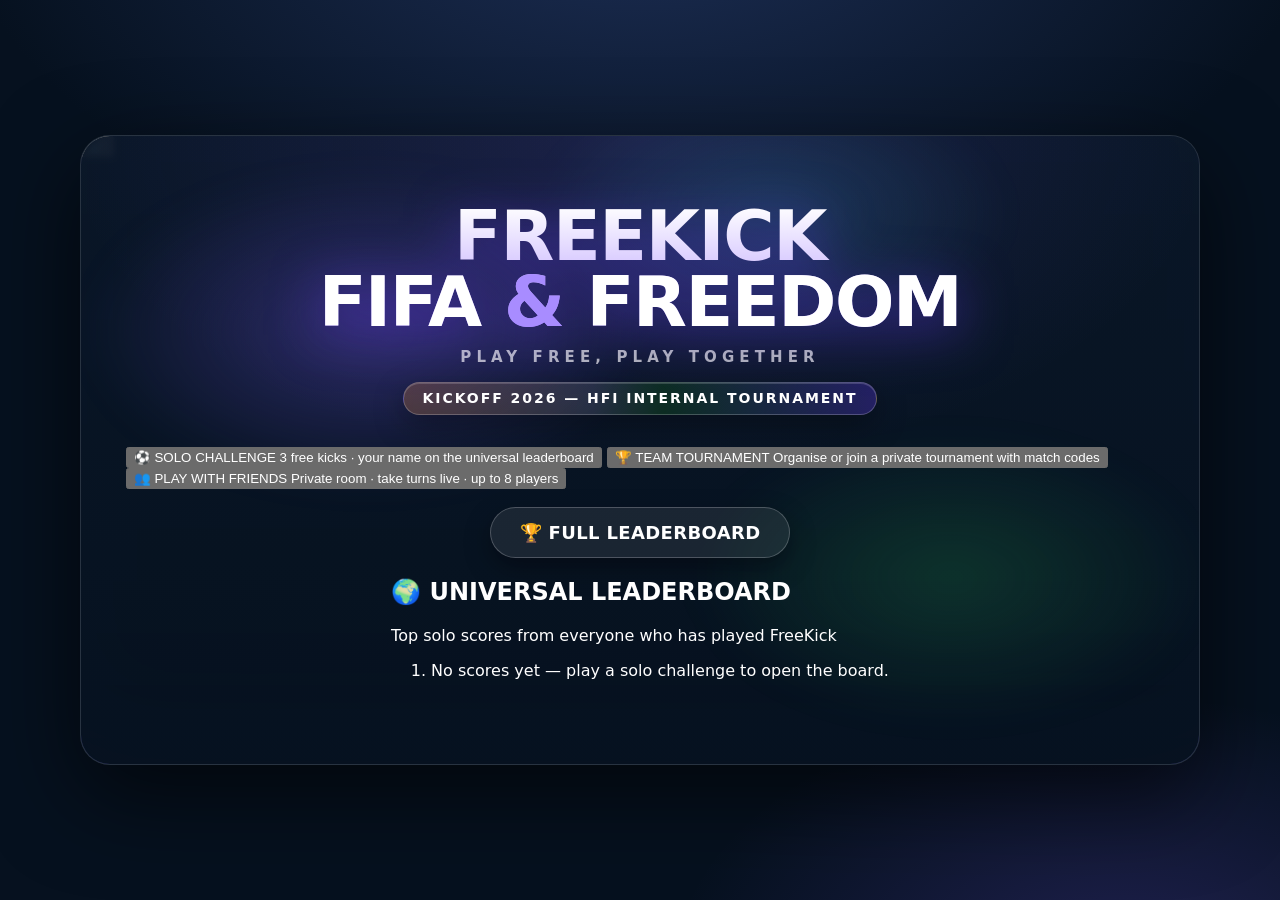
<file: separate-files-modern/index.html>
<!DOCTYPE html>
<html lang="en">
<head>
<meta charset="utf-8">
<meta name="viewport" content="width=device-width, initial-scale=1, maximum-scale=1, user-scalable=no, viewport-fit=cover">
<meta name="color-scheme" content="dark">
<meta name="description" content="KICKOFF 2026 — a retro free-kick challenge. Three kicks, a 20-second shot clock, and a live team tournament leaderboard.">
<title>FREEKICK — KICKOFF 2026</title>
<link rel="stylesheet" href="style-modern.css">
</head>
<body>

<main id="app">

  <!-- ================= WELCOME ================= -->
  <section id="screen-welcome" class="screen active" aria-labelledby="welcomeTitle">
    <div class="title-wrap">
      <h1 class="game-title" id="welcomeTitle">
        FREEKICK<br><span class="t2">FIFA</span> <span class="t3">&amp;</span> <span class="t2">FREEDOM</span>
      </h1>
      <p class="tagline">Play Free, Play Together</p>
      <p class="freedom-banner" id="eventBrand">KICKOFF 2026 — HFI INTERNAL TOURNAMENT</p>
    </div>

    <div class="mode-grid">
      <button class="mode-card" id="btnPlay" type="button">
        <span class="mc-icon" aria-hidden="true">⚽</span>
        <span class="mc-title">SOLO CHALLENGE</span>
        <span class="mc-sub">3 free kicks · your name on the universal leaderboard</span>
      </button>
      <button class="mode-card" id="btnPlayTeam" type="button">
        <span class="mc-icon" aria-hidden="true">🏆</span>
        <span class="mc-title">TEAM TOURNAMENT</span>
        <span class="mc-sub">Organise or join a private tournament with match codes</span>
      </button>
      <button class="mode-card" id="btnPlayFriends" type="button">
        <span class="mc-icon" aria-hidden="true">👥</span>
        <span class="mc-title">PLAY WITH FRIENDS</span>
        <span class="mc-sub">Private room · take turns live · up to 8 players</span>
      </button>
    </div>

    <div class="row mt">
      <button class="btn alt" id="btnWelcomeScores" type="button">🏆 FULL LEADERBOARD</button>
    </div>

    <section class="home-board" aria-labelledby="homeBoardTitle">
      <h2 class="hb-title" id="homeBoardTitle">🌍 UNIVERSAL LEADERBOARD</h2>
      <p class="hb-sub">Top solo scores from everyone who has played FreeKick</p>
      <ol class="hb-list" id="homeBoard"></ol>
    </section>

  </section>

  <!-- ================= REGISTRATION / TEAM SELECT ================= -->
  <section id="screen-register" class="screen" aria-labelledby="regTitle">
    <div class="panel">
      <h2 class="panel-title" id="regTitle">★ PLAYER REGISTRATION ★</h2>

      <p class="match-notice" id="matchNotice">Loading match status…</p>

      <div class="reg-grid">
        <div>
          <label class="field-label" for="inpName">Player name (required)</label>
          <input type="text" id="inpName" maxlength="24" autocomplete="off" spellcheck="false"
                 placeholder="TYPE YOUR NAME" aria-describedby="nameHint">
          <p class="hint" id="nameHint" role="status">ENTER A PLAYER NAME TO CONTINUE.</p>

          <fieldset style="border:0;padding:0;margin:.4em 0 0">
            <legend class="field-label" style="padding:0">Select your team (8 teams)</legend>
            <div class="team-grid" id="teamGrid" role="radiogroup" aria-label="Select your team"></div>
          </fieldset>
        </div>

        <div class="preview-box">
          <span class="field-label" style="margin:0">Jersey preview</span>
          <canvas id="jerseyCanvas" width="96" height="96" role="img"
                  aria-label="Preview of your selected team's simplified retro jersey"></canvas>
          <span class="preview-name" id="previewName">GERMANY</span>
          <span class="preview-sub" id="previewSub">KIT #10</span>
        </div>
      </div>

      <div class="row mt">
        <button class="btn big" id="btnStart" type="button" disabled>CONTINUE ▶</button>
        <button class="btn alt" id="btnBackWelcome" type="button">← BACK</button>
      </div>

      <p class="privacy-note">
        🔒 Your name is used only for this leaderboard entry. No employee list is stored anywhere in
        this game — every player types their own name each time they play.
      </p>
    </div>
  </section>

  <!-- ================= INSTRUCTIONS ================= -->
  <section id="screen-instructions" class="screen" aria-labelledby="insTitle">
    <div class="panel">
      <h2 class="panel-title" id="insTitle">★ HOW TO PLAY ★</h2>

      <p class="ins-who" id="insWho"></p>
      <p class="ins-match" id="insMatch"></p>

      <ol class="ins-list" id="insList">
        <li><b>Move</b> — press <kbd>←</kbd> <kbd>→</kbd> to walk the ball along the free-kick line and open up an angle.</li>
        <li><b>Aim</b> — move your <b>mouse or trackpad</b> over the pitch (or drag on a touchscreen). The target ring follows your pointer. <kbd>↑</kbd> <kbd>↓</kbd> fine-tune the height.</li>
        <li><b>Kick</b> — <b>hold <kbd>SPACE</kbd></b> to build power, then <b>release</b> to shoot. The green band on the meter is the sweet spot.</li>
        <li><b>You get 3 attempts</b>, and each one has a <b class="warn-text">20-second shot clock</b>. If the timer hits zero before you kick, that attempt is <b>counted as missed</b>.</li>
        <li><b>Aim for the corners</b> — top corners score 175, bottom corners 125, a plain goal 100, and perfect power adds a 50-point bonus.</li>
        <li>Your <b>total score is added to the global leaderboard</b> and counts toward your team's match total.</li>
      </ol>

      <p class="small muted center">Press <kbd>ENTER</kbd> after each kick to continue · <kbd>M</kbd> mutes sound · <kbd>R</kbd> restarts</p>

      <div class="row mt">
        <button class="btn big" id="btnBeginChallenge" type="button">START MY 3 FREE KICKS ▶</button>
        <button class="btn alt" id="btnInsBack" type="button">← CHANGE NAME / TEAM</button>
      </div>
    </div>
  </section>

  <!-- ================= GAME ================= -->
  <section id="screen-game" class="screen" aria-label="Match in progress">
    <div id="stage">
      <canvas id="field" width="480" height="270" role="img"
              aria-label="Retro football stadium: the free-kick taker, the ball, a defensive wall, the goalkeeper and the goal."></canvas>

      <div id="hud">
        <div class="hud-panel"><span class="v" id="hudName">PLAYER</span></div>
        <div class="hud-panel"><span id="hudTeamChip" aria-hidden="true"></span><span class="v" id="hudTeam">GERMANY</span></div>
        <div class="hud-panel"><span class="k">SCORE</span><span class="v big" id="hudScore">0000</span></div>
        <div class="hud-panel"><span class="k">GOALS</span><span class="v" id="hudGoals">0/3</span></div>
        <div class="hud-panel">
          <span class="k">KICK</span><span class="v" id="hudAttempt">1/3</span>
          <span id="kickPips" aria-hidden="true"></span>
        </div>
        <div class="hud-panel clock-panel">
          <span class="k">TIME</span><span class="v" id="hudClock">20s</span>
        </div>
        <div class="hud-panel"><span class="k">RANK</span><span class="v" id="hudRank">—</span></div>
        <div class="hud-panel match-panel">
          <span class="v" id="hudRound">PRACTICE</span><span class="v dim" id="hudOpponent">—</span>
        </div>
        <span class="hud-spacer"></span>
        <button class="hud-btn" id="btnHudBoard" type="button">🏆</button>
        <button class="hud-btn" id="btnTouchToggle" type="button" aria-pressed="false">TOUCH</button>
        <button class="hud-btn" id="btnMute" type="button" aria-pressed="false" aria-label="Sound is on. Mute sound">♪ ON</button>
        <button class="hud-btn" id="btnQuit" type="button">MENU</button>
      </div>

      <div id="specLabels" class="spec-labels" aria-hidden="true"></div>
      <div id="turnBanner" class="turn-banner" role="status"></div>
      <div id="fieldOverlay" class="field-overlay" role="status"></div>
      <div id="shotFlash" class="shot-flash" role="status" aria-live="polite"></div>

      <aside id="roomBoard" class="room-board" aria-label="Live room scoreboard"></aside>

      <div id="tip" role="status"></div>

      <div id="aimBar">
        <span>POS <b id="aimPos">CENTRE</b></span>
        <span>AIM <b id="aimSide">CENTRE</b></span>
        <span>HEIGHT <b id="aimHeight">MID</b></span>
      </div>

      <div id="powerWrap">
        <div class="plabel"><span>POWER</span><span id="powerPct">0%</span></div>
        <div id="powerTrack">
          <div id="powerIdeal"></div>
          <div id="powerFill"></div>
          <div id="powerNotch"></div>
        </div>
      </div>

      <div id="banner">
        <div id="bannerText">GOAL!</div>
        <div id="bannerSub"></div>
        <div id="bannerPts"></div>
        <div id="bannerCont"></div>
      </div>

      <div id="touch">
        <div class="tpad">
          <button class="tbtn" id="tUp" type="button" aria-label="Aim higher">▲</button>
          <button class="tbtn" id="tLeft" type="button" aria-label="Move player left">◀</button>
          <button class="tbtn" id="tRight" type="button" aria-label="Move player right">▶</button>
          <button class="tbtn" id="tDown" type="button" aria-label="Aim lower">▼</button>
        </div>
        <button id="tKick" type="button" aria-label="Hold to charge power, release to kick">HOLD<br>KICK</button>
      </div>
    </div>
  </section>

  <!-- ================= TEAM MATCH: ROLE ================= -->
  <section id="screen-teamrole" class="screen" aria-labelledby="roleTitle">
    <div class="panel">
      <h2 class="panel-title" id="roleTitle">🏆 TEAM MATCH</h2>
      <p class="step-hint">Step 1 of 2 — who are you?</p>
      <div class="mode-grid two">
        <button class="mode-card" id="btnRoleOrganiser" type="button">
          <span class="mc-icon" aria-hidden="true">🎛️</span>
          <span class="mc-title">ORGANISER</span>
          <span class="mc-sub">Create a private tournament, make matches, share codes</span>
        </button>
        <button class="mode-card" id="btnRolePlayer" type="button">
          <span class="mc-icon" aria-hidden="true">🙋</span>
          <span class="mc-title">PLAYER</span>
          <span class="mc-sub">Join your organiser&rsquo;s match with the codes they gave you</span>
        </button>
      </div>
      <div class="row mt">
        <button class="btn alt" id="btnRoleMyDash" type="button">MY DASHBOARD</button>
        <button class="btn alt" id="btnRoleBack" type="button">&larr; BACK</button>
      </div>
    </div>
  </section>

  <!-- ================= ORGANISER: CREATE TOURNAMENT ================= -->
  <section id="screen-orgcreate" class="screen" aria-labelledby="orgTitle">
    <div class="panel wide">
      <h2 class="panel-title" id="orgTitle">🎛️ CREATE A TOURNAMENT</h2>

      <div class="adm-block">
        <h3>1. Name and access code</h3>
        <div class="adm-row">
          <div class="adm-field grow">
            <label class="field-label" for="orgName">Tournament name</label>
            <input type="text" id="orgName" class="adm-input" maxlength="40" placeholder="e.g. HFI Freedom Cup" autocomplete="off">
          </div>
          <div class="adm-field">
            <label class="field-label" for="orgCode">Access code (players need this)</label>
            <input type="text" id="orgCode" class="adm-input code-input" maxlength="12" placeholder="ABCDE" autocomplete="off" spellcheck="false">
          </div>
          <button class="btn alt" id="btnOrgGenCode" type="button">NEW CODE</button>
        </div>
      </div>

      <div class="adm-block">
        <h3>2. Format and squad size</h3>
        <div class="adm-row">
          <div class="adm-field">
            <label class="field-label" for="orgFormat">Tournament format</label>
            <select id="orgFormat" class="adm-select"></select>
          </div>
          <div class="adm-field">
            <label class="field-label" for="orgMaxPerTeam">Max players per team</label>
            <input type="number" id="orgMaxPerTeam" class="adm-input" min="1" max="12" value="3">
          </div>
        </div>
      </div>

      <div class="adm-block">
        <h3>3. Teams taking part</h3>
        <div class="team-grid" id="orgTeamGrid" role="group" aria-label="Select participating teams"></div>
        <p class="small muted" id="orgTeamCount"></p>
      </div>

      <p class="adm-msg" id="orgMsg"></p>
      <div class="row mt">
        <button class="btn big" id="btnOrgCreate" type="button">CREATE TOURNAMENT &rarr;</button>
        <button class="btn alt" id="btnOrgBack" type="button">&larr; BACK</button>
      </div>
    </div>
  </section>

  <!-- ================= ORGANISER: DASHBOARD ================= -->
  <section id="screen-tdash" class="screen" aria-labelledby="dashTitle">
    <div class="panel wide">
      <h2 class="panel-title" id="dashTitle">🎛️ TOURNAMENT DASHBOARD</h2>
      <div id="dashHead" class="dash-head"></div>

      <div class="adm-block">
        <h3>Create a match</h3>
        <div class="adm-row">
          <div class="adm-field">
            <label class="field-label" for="dashTeamA">Team 1</label>
            <select id="dashTeamA" class="adm-select"></select>
          </div>
          <div class="adm-field">
            <label class="field-label" for="dashTeamB">Team 2</label>
            <select id="dashTeamB" class="adm-select"></select>
          </div>
          <div class="adm-field">
            <label class="field-label" for="dashStage">Stage</label>
            <select id="dashStage" class="adm-select"></select>
          </div>
          <div class="adm-field">
            <label class="field-label" for="dashCap">Max per team</label>
            <input type="number" id="dashCap" class="adm-input" min="1" max="12" value="3">
          </div>
          <button class="btn" id="btnDashCreateMatch" type="button">CREATE MATCH</button>
        </div>
        <p class="small muted">Each match gets its own room code. Share the tournament access code plus that room code with the players in it.</p>
      </div>

      <div class="adm-block">
        <h3>Matches, live scores &amp; who advances</h3>
        <div id="dashMatches"></div>
      </div>

      <p class="adm-msg" id="dashMsg"></p>
      <div class="row mt">
        <button class="btn alt" id="btnDashRefresh" type="button">&#8635; REFRESH</button>
        <button class="btn alt" id="btnDashBack" type="button">&larr; HOME</button>
      </div>
    </div>
  </section>

  <!-- ================= PLAYER: FIND TOURNAMENT / MATCH ================= -->
  <section id="screen-tjoin" class="screen" aria-labelledby="joinTitle">
    <div class="panel wide">
      <h2 class="panel-title" id="joinTitle">🙋 JOIN A TEAM MATCH</h2>

      <div id="joinStep1">
        <p class="step-hint">Step 1 &mdash; find your organiser&rsquo;s tournament</p>
        <div class="join-list" id="joinList"></div>

        <div id="joinGate" style="display:none">
          <div class="adm-block">
            <h3>Access code for <span id="joinPickedName"></span></h3>
            <div class="adm-row">
              <div class="adm-field grow">
                <label class="field-label" for="joinAccess">Tournament access code</label>
                <input type="text" id="joinAccess" class="adm-input code-input" maxlength="12" placeholder="CODE" autocomplete="off" spellcheck="false">
              </div>
              <button class="btn" id="btnJoinAccess" type="button">CONTINUE &rarr;</button>
            </div>
          </div>
        </div>
      </div>

      <div id="joinStep2" style="display:none">
        <p class="step-hint">Step 2 &mdash; pick your match and join</p>
        <p class="join-tname" id="joinTName"></p>
        <div class="join-list" id="joinMatches"></div>

        <div id="joinMatchForm" style="display:none">
          <div class="adm-block">
            <h3 id="joinMatchTitle"></h3>
            <div class="adm-row">
              <div class="adm-field">
                <label class="field-label" for="joinRoomCode">Match room code</label>
                <input type="text" id="joinRoomCode" class="adm-input code-input" maxlength="6" placeholder="ROOM" autocomplete="off" spellcheck="false">
              </div>
              <div class="adm-field grow">
                <label class="field-label" for="joinPlayerName">Your name</label>
                <input type="text" id="joinPlayerName" class="adm-input" maxlength="24" placeholder="YOUR NAME" autocomplete="off">
              </div>
            </div>
            <span class="field-label">Your team (only these two are playing)</span>
            <div class="team-grid two" id="joinTeamPick" role="radiogroup" aria-label="Select your team"></div>
            <div class="row mt" style="justify-content:flex-start">
              <button class="btn big" id="btnJoinMatch" type="button">JOIN MATCH &rarr;</button>
            </div>
          </div>
        </div>
      </div>

      <p class="adm-msg" id="joinMsg"></p>
      <div class="row mt">
        <button class="btn alt" id="btnJoinRefreshList" type="button">&#8635; REFRESH</button>
        <button class="btn alt" id="btnJoinStepBack" type="button">&larr; TOURNAMENTS</button>
        <button class="btn alt" id="btnJoinBack" type="button">&larr; BACK</button>
      </div>
    </div>
  </section>

  <!-- ================= ROOM (friendly + tournament match rooms) ================= -->
  <section id="screen-room" class="screen" aria-labelledby="roomTitle">
    <div class="panel wide">
      <h2 class="panel-title" id="roomTitle">👥 MATCH ROOM</h2>

      <!-- entry: only used by the friendly Play With Friends flow -->
      <div id="roomEntry">
        <p class="small muted" id="roomTransport"></p>

        <div class="adm-block">
          <h3>Your name</h3>
          <div class="adm-row">
            <div class="adm-field grow">
              <label class="field-label" for="roomName">Name</label>
              <input type="text" id="roomName" class="adm-input" maxlength="24" placeholder="YOUR NAME" autocomplete="off">
            </div>
          </div>
        </div>

        <div class="adm-block" id="roomCreateBlock">
          <h3>Host a new room — pick the two competing teams</h3>
          <div class="adm-row">
            <div class="adm-field">
              <label class="field-label" for="roomTeamA">Team 1</label>
              <select id="roomTeamA" class="adm-select"></select>
            </div>
            <div class="adm-field">
              <label class="field-label" for="roomTeamB">Team 2</label>
              <select id="roomTeamB" class="adm-select"></select>
            </div>
            <div class="adm-field">
              <label class="field-label" for="roomRounds">Rounds</label>
              <input type="number" id="roomRounds" class="adm-input" min="1" max="10" value="1">
            </div>
            <button class="btn" id="btnRoomCreate" type="button">CREATE ROOM</button>
          </div>
          <p class="small muted">Each round, every player takes 3 free kicks (turns alternate between teams). Highest combined team score after all rounds wins.</p>
        </div>

        <div class="adm-block">
          <h3>Or join with a code</h3>
          <div class="adm-row">
            <div class="adm-field">
              <label class="field-label" for="roomCode">Room code</label>
              <input type="text" id="roomCode" class="adm-input code-input" maxlength="6" placeholder="CODE" autocomplete="off" spellcheck="false">
            </div>
            <button class="btn alt" id="btnRoomJoin" type="button">JOIN ROOM</button>
          </div>
        </div>

        <div class="adm-block">
          <h3>Which side are you on?</h3>
          <div class="team-grid two" id="roomTeamGrid" role="radiogroup" aria-label="Select your team"></div>
          <p class="small muted" id="roomSideHint"></p>
          <p class="adm-msg" id="roomMsg"></p>
        </div>
      </div>

      <!-- inside a room -->
      <div id="roomInside" style="display:none">
        <div class="room-code-bar">
          <span id="liveBadge" class="live-badge off" title="Connection mode">◌ POLLING</span>
          <span class="small muted">ROOM CODE</span>
          <span class="rc-code" id="roomCodeOut">----</span>
          <button class="btn alt tiny" id="btnRoomCopy" type="button">COPY LINK</button>
          <span class="small muted" id="roomShareHint"></span>
        </div>

        <p class="room-state" id="roomState"></p>

        <div class="room-team-bar" id="roomTeamBar"></div>
        <div class="turn-prompt" id="turnPrompt" role="status"></div>

        <div class="scroll-box">
          <table class="hs-table">
            <thead><tr>
              <th scope="col">#</th><th scope="col">Player</th><th scope="col">Team</th>
              <th scope="col">Goals</th><th scope="col">Score</th><th scope="col">Kicks</th><th scope="col">Status</th>
            </tr></thead>
            <tbody id="roomPlayersBody"></tbody>
          </table>
        </div>

        <div id="roomFinal" class="room-final"></div>

        <div class="row mt" id="roomActions"></div>
        <p class="adm-msg" id="roomMsg2"></p>
      </div>

      <div class="row mt">
        <button class="btn alt" id="btnRoomBack" type="button">&larr; BACK</button>
      </div>
    </div>
  </section>

  <!-- ================= RESULTS ================= -->
  <section id="screen-results" class="screen" aria-labelledby="resTitle">
    <div class="panel">
      <h2 class="panel-title" id="resTitle">★ FULL TIME ★</h2>
      <div id="newHighTag"></div>

      <div class="result-grid">
        <div class="stat"><span class="k">Player</span><span class="v" id="rName">PLAYER</span></div>
        <div class="stat"><span class="k">Team</span><span class="v" id="rTeam">GERMANY</span></div>
        <div class="stat"><span class="k">Final score</span><span class="v" id="rScore">0000</span></div>
        <div class="stat"><span class="k">Goals</span><span class="v" id="rGoals">0 / 3</span></div>
        <div class="stat"><span class="k">Time taken</span><span class="v" id="rTime">0.0s</span></div>
        <div class="stat"><span class="k">Timed out</span><span class="v" id="rTimeouts">0</span></div>
      </div>

      <div id="ratingLine">ROOKIE</div>
      <p id="resultMsg"></p>
      <p class="submit-status" id="submitStatus"></p>

      <div class="row mt">
        <button class="btn big" id="btnResultScores" type="button">🏆 VIEW LEADERBOARD</button>
        <button class="btn alt" id="btnAgain" type="button">↻ PLAY AGAIN</button>
        <button class="btn alt" id="btnChangePlayer" type="button">NEXT PLAYER</button>
        <button class="btn alt" id="btnChangeTeam" type="button">CHANGE TEAM</button>
      </div>
    </div>
  </section>

  <!-- ================= LEADERBOARD ================= -->
  <section id="screen-leaderboard" class="screen" aria-labelledby="lbTitle">
    <div class="panel wide">
      <h2 class="panel-title" id="lbTitle">🏆 KICKOFF 2026 — LIVE LEADERBOARD</h2>

      <div class="lb-tabs" role="tablist">
        <button class="lb-tab active" data-tab="players" role="tab" aria-selected="true" type="button">PLAYERS</button>
        <button class="lb-tab" data-tab="teams" role="tab" aria-selected="false" type="button">TEAMS</button>
        <button class="lb-tab" data-tab="bracket" role="tab" aria-selected="false" type="button">TOURNAMENT</button>
      </div>

      <p class="lb-status" id="lbStatus">Loading…</p>

      <div class="lb-view active" data-view="players">
        <div class="scroll-box">
          <table class="hs-table">
            <thead><tr>
              <th scope="col">Rank</th><th scope="col">Player</th><th scope="col">Team</th>
              <th scope="col">Goals</th><th scope="col">Score</th><th scope="col">Time</th><th scope="col">Round</th>
            </tr></thead>
            <tbody id="lbPlayersBody"></tbody>
          </table>
        </div>
      </div>

      <div class="lb-view" data-view="teams">
        <div class="scroll-box">
          <table class="hs-table">
            <thead><tr>
              <th scope="col">#</th><th scope="col">Team</th><th scope="col">Players</th>
              <th scope="col">Goals</th><th scope="col">Total</th><th scope="col">Avg</th>
              <th scope="col">Opponent</th><th scope="col">Round</th><th scope="col">Result</th><th scope="col">Next round</th>
            </tr></thead>
            <tbody id="lbTeamsBody"></tbody>
          </table>
        </div>
      </div>

      <div class="lb-view" data-view="bracket">
        <div class="bracket" id="lbBracket"></div>
      </div>

      <div class="row mt">
        <button class="btn" id="btnLbBack" type="button">← BACK</button>
        <button class="btn alt" id="btnLbRefresh" type="button">↻ REFRESH</button>
      </div>
    </div>
  </section>

  <div id="popup" class="popup-host" aria-live="polite"></div>

  <button id="btnMuteGlobal" class="mute-global" type="button"
          aria-pressed="false" aria-label="Sound is on. Mute sound" title="Sound on — click to mute (M)">🔊</button>

  <div id="crt" aria-hidden="true"></div>
  <div id="flicker" aria-hidden="true"></div>
</main>

<p id="liveRegion" class="visually-hidden" role="status" aria-live="polite"></p>

<script src="game.js"></script>
<script src="theme-modern.js"></script>
<script src="event.js"></script>
<script src="event-ui.js"></script>
<script src="multiplayer.js"></script>
<script src="room-ui.js"></script>
<script src="room-live.js"></script>
<script src="tournament.js"></script>
<script src="tournament-ui.js"></script>
<script src="room-teams.js"></script>
<script src="room-field.js"></script>
<script src="realtime.js"></script>
<script src="spectate.js"></script>
<script src="sound.js"></script>
</body>
</html>
</file>
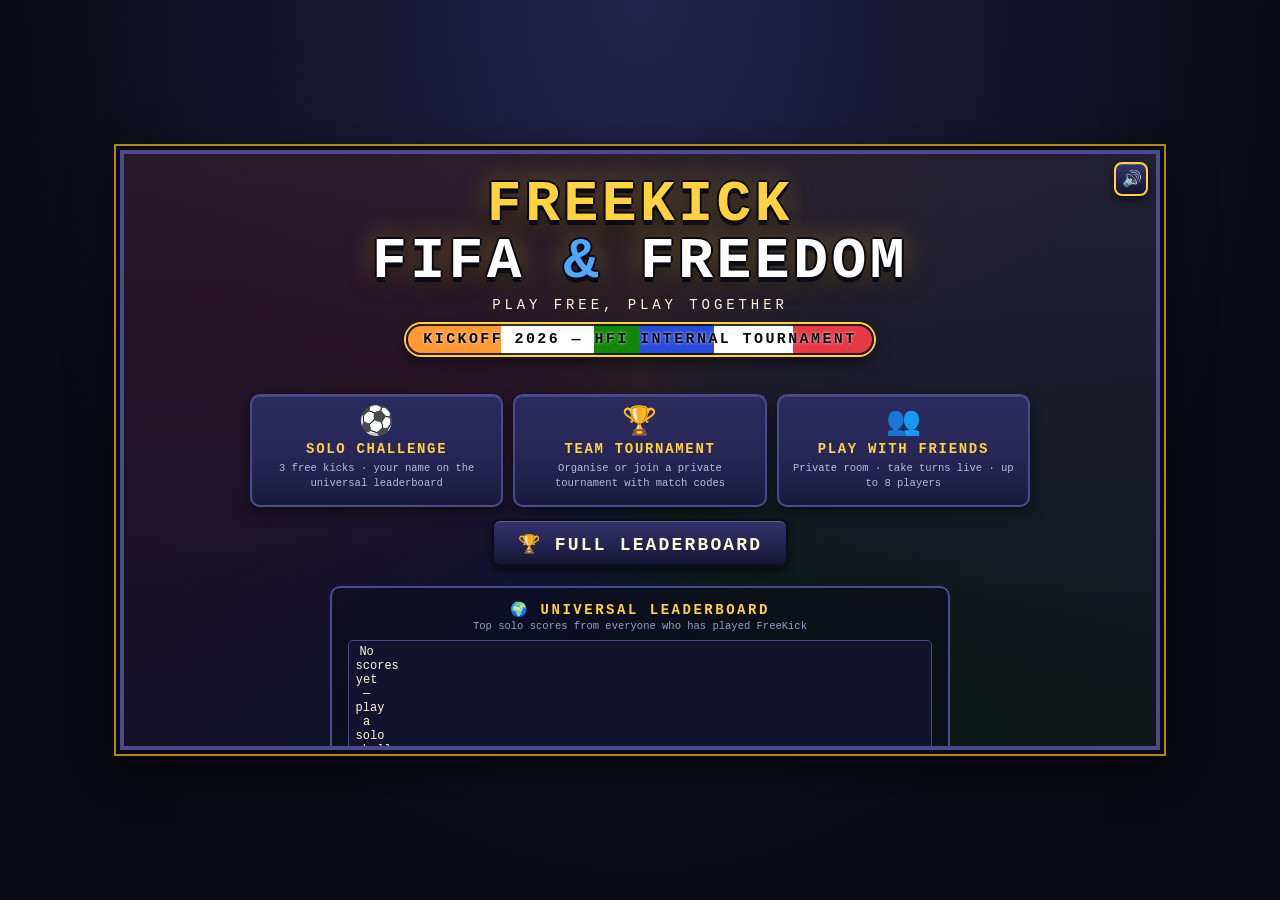
<file: separate-files/index.html>
<!DOCTYPE html>
<html lang="en">
<head>
<meta charset="utf-8">
<meta name="viewport" content="width=device-width, initial-scale=1, maximum-scale=1, user-scalable=no, viewport-fit=cover">
<meta name="color-scheme" content="dark">
<meta name="description" content="KICKOFF 2026 — a retro free-kick challenge. Three kicks, a 20-second shot clock, and a live team tournament leaderboard.">
<title>FREEKICK — KICKOFF 2026</title>
<link rel="stylesheet" href="style.css">
</head>
<body>

<main id="app">

  <!-- ================= WELCOME ================= -->
  <section id="screen-welcome" class="screen active" aria-labelledby="welcomeTitle">
    <div class="title-wrap">
      <h1 class="game-title" id="welcomeTitle">
        FREEKICK<br><span class="t2">FIFA</span> <span class="t3">&amp;</span> <span class="t2">FREEDOM</span>
      </h1>
      <p class="tagline">Play Free, Play Together</p>
      <p class="freedom-banner" id="eventBrand">KICKOFF 2026 — HFI INTERNAL TOURNAMENT</p>
    </div>

    <div class="mode-grid">
      <button class="mode-card" id="btnPlay" type="button">
        <span class="mc-icon" aria-hidden="true">⚽</span>
        <span class="mc-title">SOLO CHALLENGE</span>
        <span class="mc-sub">3 free kicks · your name on the universal leaderboard</span>
      </button>
      <button class="mode-card" id="btnPlayTeam" type="button">
        <span class="mc-icon" aria-hidden="true">🏆</span>
        <span class="mc-title">TEAM TOURNAMENT</span>
        <span class="mc-sub">Organise or join a private tournament with match codes</span>
      </button>
      <button class="mode-card" id="btnPlayFriends" type="button">
        <span class="mc-icon" aria-hidden="true">👥</span>
        <span class="mc-title">PLAY WITH FRIENDS</span>
        <span class="mc-sub">Private room · take turns live · up to 8 players</span>
      </button>
    </div>

    <div class="row mt">
      <button class="btn alt" id="btnWelcomeScores" type="button">🏆 FULL LEADERBOARD</button>
    </div>

    <section class="home-board" aria-labelledby="homeBoardTitle">
      <h2 class="hb-title" id="homeBoardTitle">🌍 UNIVERSAL LEADERBOARD</h2>
      <p class="hb-sub">Top solo scores from everyone who has played FreeKick</p>
      <ol class="hb-list" id="homeBoard"></ol>
    </section>

  </section>

  <!-- ================= REGISTRATION / TEAM SELECT ================= -->
  <section id="screen-register" class="screen" aria-labelledby="regTitle">
    <div class="panel">
      <h2 class="panel-title" id="regTitle">★ PLAYER REGISTRATION ★</h2>

      <p class="match-notice" id="matchNotice">Loading match status…</p>

      <div class="reg-grid">
        <div>
          <label class="field-label" for="inpName">Player name (required)</label>
          <input type="text" id="inpName" maxlength="24" autocomplete="off" spellcheck="false"
                 placeholder="TYPE YOUR NAME" aria-describedby="nameHint">
          <p class="hint" id="nameHint" role="status">ENTER A PLAYER NAME TO CONTINUE.</p>

          <fieldset style="border:0;padding:0;margin:.4em 0 0">
            <legend class="field-label" style="padding:0">Select your team (8 teams)</legend>
            <div class="team-grid" id="teamGrid" role="radiogroup" aria-label="Select your team"></div>
          </fieldset>
        </div>

        <div class="preview-box">
          <span class="field-label" style="margin:0">Jersey preview</span>
          <canvas id="jerseyCanvas" width="96" height="96" role="img"
                  aria-label="Preview of your selected team's simplified retro jersey"></canvas>
          <span class="preview-name" id="previewName">GERMANY</span>
          <span class="preview-sub" id="previewSub">KIT #10</span>
        </div>
      </div>

      <div class="row mt">
        <button class="btn big" id="btnStart" type="button" disabled>CONTINUE ▶</button>
        <button class="btn alt" id="btnBackWelcome" type="button">← BACK</button>
      </div>

      <p class="privacy-note">
        🔒 Your name is used only for this leaderboard entry. No employee list is stored anywhere in
        this game — every player types their own name each time they play.
      </p>
    </div>
  </section>

  <!-- ================= INSTRUCTIONS ================= -->
  <section id="screen-instructions" class="screen" aria-labelledby="insTitle">
    <div class="panel">
      <h2 class="panel-title" id="insTitle">★ HOW TO PLAY ★</h2>

      <p class="ins-who" id="insWho"></p>
      <p class="ins-match" id="insMatch"></p>

      <ol class="ins-list" id="insList">
        <li><b>Move</b> — press <kbd>←</kbd> <kbd>→</kbd> to walk the ball along the free-kick line and open up an angle.</li>
        <li><b>Aim</b> — move your <b>mouse or trackpad</b> over the pitch (or drag on a touchscreen). The target ring follows your pointer. <kbd>↑</kbd> <kbd>↓</kbd> fine-tune the height.</li>
        <li><b>Kick</b> — <b>hold <kbd>SPACE</kbd></b> to build power, then <b>release</b> to shoot. The green band on the meter is the sweet spot.</li>
        <li><b>You get 3 attempts</b>, and each one has a <b class="warn-text">20-second shot clock</b>. If the timer hits zero before you kick, that attempt is <b>counted as missed</b>.</li>
        <li><b>Aim for the corners</b> — top corners score 175, bottom corners 125, a plain goal 100, and perfect power adds a 50-point bonus.</li>
        <li>Your <b>total score is added to the global leaderboard</b> and counts toward your team's match total.</li>
      </ol>

      <p class="small muted center">Press <kbd>ENTER</kbd> after each kick to continue · <kbd>M</kbd> mutes sound · <kbd>R</kbd> restarts</p>

      <div class="row mt">
        <button class="btn big" id="btnBeginChallenge" type="button">START MY 3 FREE KICKS ▶</button>
        <button class="btn alt" id="btnInsBack" type="button">← CHANGE NAME / TEAM</button>
      </div>
    </div>
  </section>

  <!-- ================= GAME ================= -->
  <section id="screen-game" class="screen" aria-label="Match in progress">
    <div id="stage">
      <canvas id="field" width="480" height="270" role="img"
              aria-label="Retro football stadium: the free-kick taker, the ball, a defensive wall, the goalkeeper and the goal."></canvas>

      <div id="hud">
        <div class="hud-panel"><span class="v" id="hudName">PLAYER</span></div>
        <div class="hud-panel"><span id="hudTeamChip" aria-hidden="true"></span><span class="v" id="hudTeam">GERMANY</span></div>
        <div class="hud-panel"><span class="k">SCORE</span><span class="v big" id="hudScore">0000</span></div>
        <div class="hud-panel"><span class="k">GOALS</span><span class="v" id="hudGoals">0/3</span></div>
        <div class="hud-panel">
          <span class="k">KICK</span><span class="v" id="hudAttempt">1/3</span>
          <span id="kickPips" aria-hidden="true"></span>
        </div>
        <div class="hud-panel clock-panel">
          <span class="k">TIME</span><span class="v" id="hudClock">20s</span>
        </div>
        <div class="hud-panel"><span class="k">RANK</span><span class="v" id="hudRank">—</span></div>
        <div class="hud-panel match-panel">
          <span class="v" id="hudRound">PRACTICE</span><span class="v dim" id="hudOpponent">—</span>
        </div>
        <span class="hud-spacer"></span>
        <button class="hud-btn" id="btnHudBoard" type="button">🏆</button>
        <button class="hud-btn" id="btnTouchToggle" type="button" aria-pressed="false">TOUCH</button>
        <button class="hud-btn" id="btnMute" type="button" aria-pressed="false" aria-label="Sound is on. Mute sound">♪ ON</button>
        <button class="hud-btn" id="btnQuit" type="button">MENU</button>
      </div>

      <div id="specLabels" class="spec-labels" aria-hidden="true"></div>
      <div id="turnBanner" class="turn-banner" role="status"></div>
      <div id="fieldOverlay" class="field-overlay" role="status"></div>
      <div id="shotFlash" class="shot-flash" role="status" aria-live="polite"></div>

      <aside id="roomBoard" class="room-board" aria-label="Live room scoreboard"></aside>

      <div id="tip" role="status"></div>

      <div id="aimBar">
        <span>POS <b id="aimPos">CENTRE</b></span>
        <span>AIM <b id="aimSide">CENTRE</b></span>
        <span>HEIGHT <b id="aimHeight">MID</b></span>
      </div>

      <div id="powerWrap">
        <div class="plabel"><span>POWER</span><span id="powerPct">0%</span></div>
        <div id="powerTrack">
          <div id="powerIdeal"></div>
          <div id="powerFill"></div>
          <div id="powerNotch"></div>
        </div>
      </div>

      <div id="banner">
        <div id="bannerText">GOAL!</div>
        <div id="bannerSub"></div>
        <div id="bannerPts"></div>
        <div id="bannerCont"></div>
      </div>

      <div id="touch">
        <div class="tpad">
          <button class="tbtn" id="tUp" type="button" aria-label="Aim higher">▲</button>
          <button class="tbtn" id="tLeft" type="button" aria-label="Move player left">◀</button>
          <button class="tbtn" id="tRight" type="button" aria-label="Move player right">▶</button>
          <button class="tbtn" id="tDown" type="button" aria-label="Aim lower">▼</button>
        </div>
        <button id="tKick" type="button" aria-label="Hold to charge power, release to kick">HOLD<br>KICK</button>
      </div>
    </div>
  </section>

  <!-- ================= TEAM MATCH: ROLE ================= -->
  <section id="screen-teamrole" class="screen" aria-labelledby="roleTitle">
    <div class="panel">
      <h2 class="panel-title" id="roleTitle">🏆 TEAM MATCH</h2>
      <p class="step-hint">Step 1 of 2 — who are you?</p>
      <div class="mode-grid two">
        <button class="mode-card" id="btnRoleOrganiser" type="button">
          <span class="mc-icon" aria-hidden="true">🎛️</span>
          <span class="mc-title">ORGANISER</span>
          <span class="mc-sub">Create a private tournament, make matches, share codes</span>
        </button>
        <button class="mode-card" id="btnRolePlayer" type="button">
          <span class="mc-icon" aria-hidden="true">🙋</span>
          <span class="mc-title">PLAYER</span>
          <span class="mc-sub">Join your organiser&rsquo;s match with the codes they gave you</span>
        </button>
      </div>
      <div class="row mt">
        <button class="btn alt" id="btnRoleMyDash" type="button">MY DASHBOARD</button>
        <button class="btn alt" id="btnRoleBack" type="button">&larr; BACK</button>
      </div>
    </div>
  </section>

  <!-- ================= ORGANISER: CREATE TOURNAMENT ================= -->
  <section id="screen-orgcreate" class="screen" aria-labelledby="orgTitle">
    <div class="panel wide">
      <h2 class="panel-title" id="orgTitle">🎛️ CREATE A TOURNAMENT</h2>

      <div class="adm-block">
        <h3>1. Name and access code</h3>
        <div class="adm-row">
          <div class="adm-field grow">
            <label class="field-label" for="orgName">Tournament name</label>
            <input type="text" id="orgName" class="adm-input" maxlength="40" placeholder="e.g. HFI Freedom Cup" autocomplete="off">
          </div>
          <div class="adm-field">
            <label class="field-label" for="orgCode">Access code (players need this)</label>
            <input type="text" id="orgCode" class="adm-input code-input" maxlength="12" placeholder="ABCDE" autocomplete="off" spellcheck="false">
          </div>
          <button class="btn alt" id="btnOrgGenCode" type="button">NEW CODE</button>
        </div>
      </div>

      <div class="adm-block">
        <h3>2. Format and squad size</h3>
        <div class="adm-row">
          <div class="adm-field">
            <label class="field-label" for="orgFormat">Tournament format</label>
            <select id="orgFormat" class="adm-select"></select>
          </div>
          <div class="adm-field">
            <label class="field-label" for="orgMaxPerTeam">Max players per team</label>
            <input type="number" id="orgMaxPerTeam" class="adm-input" min="1" max="12" value="3">
          </div>
        </div>
      </div>

      <div class="adm-block">
        <h3>3. Teams taking part</h3>
        <div class="team-grid" id="orgTeamGrid" role="group" aria-label="Select participating teams"></div>
        <p class="small muted" id="orgTeamCount"></p>
      </div>

      <p class="adm-msg" id="orgMsg"></p>
      <div class="row mt">
        <button class="btn big" id="btnOrgCreate" type="button">CREATE TOURNAMENT &rarr;</button>
        <button class="btn alt" id="btnOrgBack" type="button">&larr; BACK</button>
      </div>
    </div>
  </section>

  <!-- ================= ORGANISER: DASHBOARD ================= -->
  <section id="screen-tdash" class="screen" aria-labelledby="dashTitle">
    <div class="panel wide">
      <h2 class="panel-title" id="dashTitle">🎛️ TOURNAMENT DASHBOARD</h2>
      <div id="dashHead" class="dash-head"></div>

      <div class="adm-block">
        <h3>Create a match</h3>
        <div class="adm-row">
          <div class="adm-field">
            <label class="field-label" for="dashTeamA">Team 1</label>
            <select id="dashTeamA" class="adm-select"></select>
          </div>
          <div class="adm-field">
            <label class="field-label" for="dashTeamB">Team 2</label>
            <select id="dashTeamB" class="adm-select"></select>
          </div>
          <div class="adm-field">
            <label class="field-label" for="dashStage">Stage</label>
            <select id="dashStage" class="adm-select"></select>
          </div>
          <div class="adm-field">
            <label class="field-label" for="dashCap">Max per team</label>
            <input type="number" id="dashCap" class="adm-input" min="1" max="12" value="3">
          </div>
          <button class="btn" id="btnDashCreateMatch" type="button">CREATE MATCH</button>
        </div>
        <p class="small muted">Each match gets its own room code. Share the tournament access code plus that room code with the players in it.</p>
      </div>

      <div class="adm-block">
        <h3>Matches, live scores &amp; who advances</h3>
        <div id="dashMatches"></div>
      </div>

      <p class="adm-msg" id="dashMsg"></p>
      <div class="row mt">
        <button class="btn alt" id="btnDashRefresh" type="button">&#8635; REFRESH</button>
        <button class="btn alt" id="btnDashBack" type="button">&larr; HOME</button>
      </div>
    </div>
  </section>

  <!-- ================= PLAYER: FIND TOURNAMENT / MATCH ================= -->
  <section id="screen-tjoin" class="screen" aria-labelledby="joinTitle">
    <div class="panel wide">
      <h2 class="panel-title" id="joinTitle">🙋 JOIN A TEAM MATCH</h2>

      <div id="joinStep1">
        <p class="step-hint">Step 1 &mdash; find your organiser&rsquo;s tournament</p>
        <div class="join-list" id="joinList"></div>

        <div id="joinGate" style="display:none">
          <div class="adm-block">
            <h3>Access code for <span id="joinPickedName"></span></h3>
            <div class="adm-row">
              <div class="adm-field grow">
                <label class="field-label" for="joinAccess">Tournament access code</label>
                <input type="text" id="joinAccess" class="adm-input code-input" maxlength="12" placeholder="CODE" autocomplete="off" spellcheck="false">
              </div>
              <button class="btn" id="btnJoinAccess" type="button">CONTINUE &rarr;</button>
            </div>
          </div>
        </div>
      </div>

      <div id="joinStep2" style="display:none">
        <p class="step-hint">Step 2 &mdash; pick your match and join</p>
        <p class="join-tname" id="joinTName"></p>
        <div class="join-list" id="joinMatches"></div>

        <div id="joinMatchForm" style="display:none">
          <div class="adm-block">
            <h3 id="joinMatchTitle"></h3>
            <div class="adm-row">
              <div class="adm-field">
                <label class="field-label" for="joinRoomCode">Match room code</label>
                <input type="text" id="joinRoomCode" class="adm-input code-input" maxlength="6" placeholder="ROOM" autocomplete="off" spellcheck="false">
              </div>
              <div class="adm-field grow">
                <label class="field-label" for="joinPlayerName">Your name</label>
                <input type="text" id="joinPlayerName" class="adm-input" maxlength="24" placeholder="YOUR NAME" autocomplete="off">
              </div>
            </div>
            <span class="field-label">Your team (only these two are playing)</span>
            <div class="team-grid two" id="joinTeamPick" role="radiogroup" aria-label="Select your team"></div>
            <div class="row mt" style="justify-content:flex-start">
              <button class="btn big" id="btnJoinMatch" type="button">JOIN MATCH &rarr;</button>
            </div>
          </div>
        </div>
      </div>

      <p class="adm-msg" id="joinMsg"></p>
      <div class="row mt">
        <button class="btn alt" id="btnJoinRefreshList" type="button">&#8635; REFRESH</button>
        <button class="btn alt" id="btnJoinStepBack" type="button">&larr; TOURNAMENTS</button>
        <button class="btn alt" id="btnJoinBack" type="button">&larr; BACK</button>
      </div>
    </div>
  </section>

  <!-- ================= ROOM (friendly + tournament match rooms) ================= -->
  <section id="screen-room" class="screen" aria-labelledby="roomTitle">
    <div class="panel wide">
      <h2 class="panel-title" id="roomTitle">👥 MATCH ROOM</h2>

      <!-- entry: only used by the friendly Play With Friends flow -->
      <div id="roomEntry">
        <p class="small muted" id="roomTransport"></p>

        <div class="adm-block">
          <h3>Your name</h3>
          <div class="adm-row">
            <div class="adm-field grow">
              <label class="field-label" for="roomName">Name</label>
              <input type="text" id="roomName" class="adm-input" maxlength="24" placeholder="YOUR NAME" autocomplete="off">
            </div>
          </div>
        </div>

        <div class="adm-block" id="roomCreateBlock">
          <h3>Host a new room — pick the two competing teams</h3>
          <div class="adm-row">
            <div class="adm-field">
              <label class="field-label" for="roomTeamA">Team 1</label>
              <select id="roomTeamA" class="adm-select"></select>
            </div>
            <div class="adm-field">
              <label class="field-label" for="roomTeamB">Team 2</label>
              <select id="roomTeamB" class="adm-select"></select>
            </div>
            <div class="adm-field">
              <label class="field-label" for="roomRounds">Rounds</label>
              <input type="number" id="roomRounds" class="adm-input" min="1" max="10" value="1">
            </div>
            <button class="btn" id="btnRoomCreate" type="button">CREATE ROOM</button>
          </div>
          <p class="small muted">Each round, every player takes 3 free kicks (turns alternate between teams). Highest combined team score after all rounds wins.</p>
        </div>

        <div class="adm-block">
          <h3>Or join with a code</h3>
          <div class="adm-row">
            <div class="adm-field">
              <label class="field-label" for="roomCode">Room code</label>
              <input type="text" id="roomCode" class="adm-input code-input" maxlength="6" placeholder="CODE" autocomplete="off" spellcheck="false">
            </div>
            <button class="btn alt" id="btnRoomJoin" type="button">JOIN ROOM</button>
          </div>
        </div>

        <div class="adm-block">
          <h3>Which side are you on?</h3>
          <div class="team-grid two" id="roomTeamGrid" role="radiogroup" aria-label="Select your team"></div>
          <p class="small muted" id="roomSideHint"></p>
          <p class="adm-msg" id="roomMsg"></p>
        </div>
      </div>

      <!-- inside a room -->
      <div id="roomInside" style="display:none">
        <div class="room-code-bar">
          <span id="liveBadge" class="live-badge off" title="Connection mode">◌ POLLING</span>
          <span class="small muted">ROOM CODE</span>
          <span class="rc-code" id="roomCodeOut">----</span>
          <button class="btn alt tiny" id="btnRoomCopy" type="button">COPY LINK</button>
          <span class="small muted" id="roomShareHint"></span>
        </div>

        <p class="room-state" id="roomState"></p>

        <div class="room-team-bar" id="roomTeamBar"></div>
        <div class="turn-prompt" id="turnPrompt" role="status"></div>

        <div class="scroll-box">
          <table class="hs-table">
            <thead><tr>
              <th scope="col">#</th><th scope="col">Player</th><th scope="col">Team</th>
              <th scope="col">Goals</th><th scope="col">Score</th><th scope="col">Kicks</th><th scope="col">Status</th>
            </tr></thead>
            <tbody id="roomPlayersBody"></tbody>
          </table>
        </div>

        <div id="roomFinal" class="room-final"></div>

        <div class="row mt" id="roomActions"></div>
        <p class="adm-msg" id="roomMsg2"></p>
      </div>

      <div class="row mt">
        <button class="btn alt" id="btnRoomBack" type="button">&larr; BACK</button>
      </div>
    </div>
  </section>

  <!-- ================= RESULTS ================= -->
  <section id="screen-results" class="screen" aria-labelledby="resTitle">
    <div class="panel">
      <h2 class="panel-title" id="resTitle">★ FULL TIME ★</h2>
      <div id="newHighTag"></div>

      <div class="result-grid">
        <div class="stat"><span class="k">Player</span><span class="v" id="rName">PLAYER</span></div>
        <div class="stat"><span class="k">Team</span><span class="v" id="rTeam">GERMANY</span></div>
        <div class="stat"><span class="k">Final score</span><span class="v" id="rScore">0000</span></div>
        <div class="stat"><span class="k">Goals</span><span class="v" id="rGoals">0 / 3</span></div>
        <div class="stat"><span class="k">Time taken</span><span class="v" id="rTime">0.0s</span></div>
        <div class="stat"><span class="k">Timed out</span><span class="v" id="rTimeouts">0</span></div>
      </div>

      <div id="ratingLine">ROOKIE</div>
      <p id="resultMsg"></p>
      <p class="submit-status" id="submitStatus"></p>

      <div class="row mt">
        <button class="btn big" id="btnResultScores" type="button">🏆 VIEW LEADERBOARD</button>
        <button class="btn alt" id="btnAgain" type="button">↻ PLAY AGAIN</button>
        <button class="btn alt" id="btnChangePlayer" type="button">NEXT PLAYER</button>
        <button class="btn alt" id="btnChangeTeam" type="button">CHANGE TEAM</button>
      </div>
    </div>
  </section>

  <!-- ================= LEADERBOARD ================= -->
  <section id="screen-leaderboard" class="screen" aria-labelledby="lbTitle">
    <div class="panel wide">
      <h2 class="panel-title" id="lbTitle">🏆 KICKOFF 2026 — LIVE LEADERBOARD</h2>

      <div class="lb-tabs" role="tablist">
        <button class="lb-tab active" data-tab="players" role="tab" aria-selected="true" type="button">PLAYERS</button>
        <button class="lb-tab" data-tab="teams" role="tab" aria-selected="false" type="button">TEAMS</button>
        <button class="lb-tab" data-tab="bracket" role="tab" aria-selected="false" type="button">TOURNAMENT</button>
      </div>

      <p class="lb-status" id="lbStatus">Loading…</p>

      <div class="lb-view active" data-view="players">
        <div class="scroll-box">
          <table class="hs-table">
            <thead><tr>
              <th scope="col">Rank</th><th scope="col">Player</th><th scope="col">Team</th>
              <th scope="col">Goals</th><th scope="col">Score</th><th scope="col">Time</th><th scope="col">Round</th>
            </tr></thead>
            <tbody id="lbPlayersBody"></tbody>
          </table>
        </div>
      </div>

      <div class="lb-view" data-view="teams">
        <div class="scroll-box">
          <table class="hs-table">
            <thead><tr>
              <th scope="col">#</th><th scope="col">Team</th><th scope="col">Players</th>
              <th scope="col">Goals</th><th scope="col">Total</th><th scope="col">Avg</th>
              <th scope="col">Opponent</th><th scope="col">Round</th><th scope="col">Result</th><th scope="col">Next round</th>
            </tr></thead>
            <tbody id="lbTeamsBody"></tbody>
          </table>
        </div>
      </div>

      <div class="lb-view" data-view="bracket">
        <div class="bracket" id="lbBracket"></div>
      </div>

      <div class="row mt">
        <button class="btn" id="btnLbBack" type="button">← BACK</button>
        <button class="btn alt" id="btnLbRefresh" type="button">↻ REFRESH</button>
      </div>
    </div>
  </section>

  <div id="popup" class="popup-host" aria-live="polite"></div>

  <button id="btnMuteGlobal" class="mute-global" type="button"
          aria-pressed="false" aria-label="Sound is on. Mute sound" title="Sound on — click to mute (M)">🔊</button>

  <div id="crt" aria-hidden="true"></div>
  <div id="flicker" aria-hidden="true"></div>
</main>

<p id="liveRegion" class="visually-hidden" role="status" aria-live="polite"></p>

<script src="game.js"></script>
<script src="event.js"></script>
<script src="event-ui.js"></script>
<script src="multiplayer.js"></script>
<script src="room-ui.js"></script>
<script src="room-live.js"></script>
<script src="tournament.js"></script>
<script src="tournament-ui.js"></script>
<script src="room-teams.js"></script>
<script src="room-field.js"></script>
<script src="realtime.js"></script>
<script src="spectate.js"></script>
<script src="sound.js"></script>
</body>
</html>
</file>
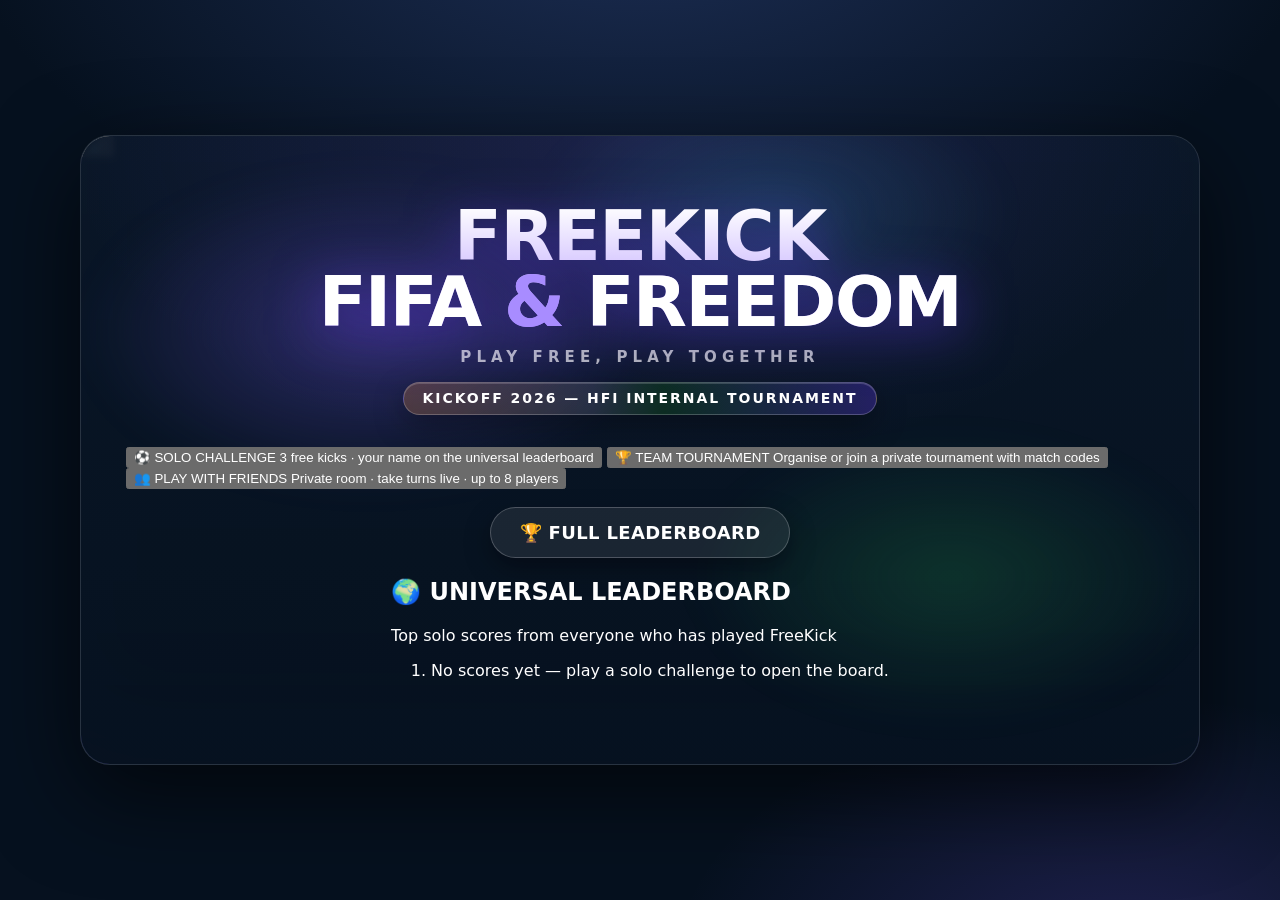
<file: modern.html>
<!DOCTYPE html>
<html lang="en">
<head>
<meta charset="utf-8">
<meta name="viewport" content="width=device-width, initial-scale=1, maximum-scale=1, user-scalable=no, viewport-fit=cover">
<meta name="color-scheme" content="dark">
<meta name="description" content="KICKOFF 2026 — a retro free-kick challenge. Three kicks, a 20-second shot clock, and a live team tournament leaderboard.">
<title>FREEKICK — KICKOFF 2026</title>
<style>
/* ==========================================================================
   FREEKICK: FIFA & FREEDOM  —  MODERN skin
   style-modern.css
   Same markup, same game. Deep-navy .io-arcade look: violet gradient pills,
   soft glows, rounded cards, heavy geometric sans.
   ========================================================================== */

:root {
  --bg:        #06111f;
  --bg-2:      #0a1727;
  --bg-3:      #102340;
  --card:      rgba(255, 255, 255, .055);
  --card-2:    rgba(255, 255, 255, .09);
  --stroke:    rgba(255, 255, 255, .12);
  --stroke-2:  rgba(255, 255, 255, .22);

  --violet:    #7d5cff;
  --violet-2:  #693cff;
  --violet-3:  #a88cff;
  --glow:      rgba(105, 60, 255, .40);

  --lime:      #2ee06a;
  --amber:     #ffc63d;
  --rose:      #ff5d73;
  --sky:       #45c8ff;

  --text:      #ffffff;
  --muted:     rgba(255, 255, 255, .68);
  --muted-2:   rgba(255, 255, 255, .45);

  --r-sm:  10px;
  --r:     16px;
  --r-lg:  22px;
  --r-xl:  30px;
  --pill:  999px;

  --font: system-ui, -apple-system, "Segoe UI", Roboto, "Helvetica Neue",
          Arial, "Noto Sans", sans-serif;
}

* { box-sizing: border-box; }

html, body {
  margin: 0;
  padding: 0;
  height: 100%;
  background: var(--bg);
  color: var(--text);
  font-family: var(--font);
  -webkit-text-size-adjust: 100%;
  overscroll-behavior: none;
  -webkit-font-smoothing: antialiased;
}

body {
  display: flex;
  align-items: center;
  justify-content: center;
  padding: 10px;
  touch-action: manipulation;
  background:
    radial-gradient(1100px 620px at 50% -12%, #1d2f57 0%, rgba(6,17,31,0) 62%),
    radial-gradient(760px 460px at 88% 108%, rgba(125,92,255,.22) 0%, rgba(6,17,31,0) 60%),
    var(--bg);
}

body.playing { touch-action: none; overflow: hidden; }

/* ---------- shell ---------- */

#app {
  position: relative;
  width: 100%;
  max-width: 1120px;
  aspect-ratio: 16 / 9;
  max-height: calc(100vh - 20px);
  background: var(--bg-2);
  border: 1px solid var(--stroke);
  border-radius: var(--r-xl);
  box-shadow:
    0 30px 90px rgba(0, 0, 0, .62),
    0 0 0 1px rgba(255, 255, 255, .04) inset,
    0 -60px 120px -60px rgba(125, 92, 255, .35) inset;
  overflow: hidden;
  isolation: isolate;
}

/* the retro CRT furniture has no place here */
#crt, #flicker { display: none !important; }

/* ---------- screens ---------- */

.screen {
  position: absolute;
  inset: 0;
  z-index: 20;
  display: none;
  flex-direction: column;
  align-items: center;
  justify-content: center;
  padding: 3% 4%;
  overflow: auto;
  background:
    radial-gradient(900px 520px at 50% 0%, rgba(125,92,255,.16) 0%, rgba(6,17,31,0) 64%),
    linear-gradient(180deg, rgba(10,23,39,.92) 0%, rgba(6,17,31,.97) 100%);
  backdrop-filter: blur(3px);
}

.screen.active { display: flex; }

#screen-game { padding: 0; background: #05101c; overflow: hidden; }

/* soft drifting aurora behind the menus */
.screen::before {
  content: "";
  position: absolute;
  inset: -30%;
  z-index: -1;
  background:
    radial-gradient(closest-side, rgba(125,92,255,.30), transparent 70%) 22% 28% / 46% 46% no-repeat,
    radial-gradient(closest-side, rgba(46,224,106,.16), transparent 70%) 80% 72% / 42% 42% no-repeat,
    radial-gradient(closest-side, rgba(69,200,255,.16), transparent 70%) 62% 12% / 38% 38% no-repeat;
  filter: blur(18px);
  animation: drift 26s ease-in-out infinite alternate;
}

@keyframes drift {
  from { transform: translate3d(-2%, -1%, 0) scale(1); }
  to   { transform: translate3d(3%, 2%, 0) scale(1.08); }
}

/* ---------- typography ---------- */

.title-wrap { text-align: center; margin-bottom: 2vh; }

.game-title {
  margin: 0;
  font-size: clamp(26px, 6.2vw, 70px);
  line-height: .94;
  letter-spacing: -.02em;
  font-weight: 900;
  text-transform: uppercase;
  background: linear-gradient(180deg, #ffffff 0%, #cbb8ff 62%, #9a7bff 100%);
  -webkit-background-clip: text;
  background-clip: text;
  color: transparent;
  filter: drop-shadow(0 10px 26px rgba(105, 60, 255, .55));
}

.game-title .t2 { -webkit-text-fill-color: #ffffff; color: #fff; }
.game-title .t3 {
  -webkit-text-fill-color: var(--violet-3);
  color: var(--violet-3);
}

.tagline {
  margin: .85em 0 0;
  font-size: clamp(10px, 1.5vw, 15px);
  font-weight: 700;
  letter-spacing: .34em;
  text-transform: uppercase;
  color: var(--muted);
}

.freedom-banner {
  display: inline-flex;
  align-items: center;
  gap: .6em;
  margin-top: 1.1em;
  padding: .55em 1.35em;
  font-size: clamp(9px, 1.5vw, 14px);
  font-weight: 800;
  letter-spacing: .14em;
  text-transform: uppercase;
  color: #fff;
  background: linear-gradient(90deg, rgba(255,153,51,.22), rgba(255,255,255,.10) 40%, rgba(19,136,8,.20) 55%, rgba(105,60,255,.28));
  border: 1px solid var(--stroke-2);
  border-radius: var(--pill);
  box-shadow: 0 10px 30px rgba(0,0,0,.35), inset 0 1px 0 rgba(255,255,255,.16);
}

h2.panel-title {
  margin: 0 0 1em;
  font-size: clamp(15px, 2.5vw, 27px);
  font-weight: 900;
  letter-spacing: -.01em;
  text-transform: none;
  color: #fff;
}

.small { font-size: clamp(9px, 1.25vw, 13px); line-height: 1.65; }
.muted { color: var(--muted); }
.center { text-align: center; }

/* ---------- cards & buttons ---------- */

.panel {
  position: relative;
  width: 100%;
  max-width: 900px;
  padding: clamp(14px, 2.4vw, 30px);
  background: linear-gradient(180deg, rgba(255,255,255,.07), rgba(255,255,255,.03));
  border: 1px solid var(--stroke);
  border-radius: var(--r-xl);
  box-shadow: 0 26px 70px rgba(0,0,0,.5), inset 0 1px 0 rgba(255,255,255,.10);
}

.panel::before, .panel::after { content: none; }

.btn {
  display: inline-flex;
  align-items: center;
  justify-content: center;
  gap: .5em;
  font-family: inherit;
  font-weight: 900;
  letter-spacing: .02em;
  text-transform: none;
  color: #fff;
  background: linear-gradient(180deg, var(--violet) 0%, var(--violet-2) 100%);
  border: 1px solid rgba(255,255,255,.20);
  border-radius: var(--pill);
  box-shadow: 0 14px 34px var(--glow), inset 0 1px 0 rgba(255,255,255,.30);
  padding: .78em 1.6em;
  font-size: clamp(12px, 1.7vw, 18px);
  cursor: pointer;
  transition: transform .14s cubic-bezier(.2,.8,.3,1), box-shadow .18s ease, filter .18s ease;
}

.btn:hover:not(:disabled) {
  transform: translateY(-2px);
  box-shadow: 0 20px 46px var(--glow), inset 0 1px 0 rgba(255,255,255,.34);
  filter: brightness(1.06);
}

.btn:active:not(:disabled) { transform: translateY(1px) scale(.985); }

.btn:disabled {
  cursor: not-allowed;
  color: var(--muted-2);
  background: rgba(255,255,255,.07);
  border-color: var(--stroke);
  box-shadow: none;
}

.btn.big { font-size: clamp(15px, 2.3vw, 24px); padding: .9em 2.1em; }

.btn.alt {
  color: #fff;
  background: rgba(255,255,255,.08);
  border: 1px solid var(--stroke-2);
  box-shadow: 0 10px 26px rgba(0,0,0,.34);
}
.btn.alt:hover:not(:disabled) { background: rgba(255,255,255,.14); box-shadow: 0 16px 34px rgba(0,0,0,.4); }

.btn.danger {
  background: linear-gradient(180deg, #ff7285 0%, #e03a52 100%);
  box-shadow: 0 14px 34px rgba(224,58,82,.34), inset 0 1px 0 rgba(255,255,255,.3);
}

/* focus visibility */
:focus { outline: none; }
:focus-visible,
.team-card input:focus-visible + .team-face {
  outline: 3px solid var(--violet-3);
  outline-offset: 3px;
}

/* ---------- registration ---------- */

.reg-grid {
  display: grid;
  grid-template-columns: 1.2fr .8fr;
  gap: clamp(12px, 2vw, 26px);
  width: 100%;
}

@media (max-width: 760px) { .reg-grid { grid-template-columns: 1fr; } }

label.field-label {
  display: block;
  font-size: clamp(9px, 1.3vw, 12px);
  font-weight: 800;
  letter-spacing: .16em;
  text-transform: uppercase;
  color: var(--violet-3);
  margin-bottom: .6em;
}

input[type="text"] {
  width: 100%;
  font-family: inherit;
  font-size: clamp(13px, 1.9vw, 20px);
  font-weight: 800;
  letter-spacing: .04em;
  color: #fff;
  background: rgba(255,255,255,.07);
  border: 1px solid var(--stroke-2);
  border-radius: var(--r);
  box-shadow: inset 0 2px 10px rgba(0,0,0,.32);
  padding: .72em .9em;
  transition: border-color .18s ease, box-shadow .18s ease, background .18s ease;
}

input[type="text"]:focus {
  border-color: var(--violet);
  background: rgba(255,255,255,.10);
  box-shadow: inset 0 2px 10px rgba(0,0,0,.3), 0 0 0 4px rgba(125,92,255,.22);
}

input[type="text"]::placeholder { color: var(--muted-2); font-weight: 600; }

.hint {
  margin: .6em 0 0;
  font-size: clamp(9px, 1.2vw, 12px);
  font-weight: 600;
  color: var(--violet-3);
  min-height: 1.5em;
  letter-spacing: .02em;
}

/* team picker */

.team-grid {
  display: grid;
  grid-template-columns: repeat(4, 1fr);
  gap: 8px;
  margin: 0; padding: 0; border: 0;
}

@media (max-width: 560px) { .team-grid { grid-template-columns: repeat(3, 1fr); } }

.team-card { position: relative; }

.team-card input {
  position: absolute;
  opacity: 0;
  width: 100%; height: 100%;
  margin: 0;
  cursor: pointer;
}

.team-face {
  display: flex;
  flex-direction: column;
  align-items: center;
  gap: 4px;
  padding: 9px 4px 7px;
  background: rgba(255,255,255,.05);
  border: 1px solid var(--stroke);
  border-radius: var(--r-sm);
  cursor: pointer;
  transition: transform .14s cubic-bezier(.2,.8,.3,1), background .18s ease, border-color .18s ease, box-shadow .18s ease;
}

.team-face:hover { transform: translateY(-2px); background: rgba(255,255,255,.10); }

.team-face .flag { font-size: clamp(13px, 2vw, 20px); line-height: 1; }

.team-face .tname {
  font-size: clamp(7px, 1vw, 10.5px);
  font-weight: 800;
  letter-spacing: .04em;
  text-align: center;
  line-height: 1.12;
  color: var(--muted);
}

.team-face .swatch {
  display: flex;
  width: 76%;
  height: 4px;
  border-radius: var(--pill);
  overflow: hidden;
}
.team-face .swatch i { flex: 1; }

.team-card input:checked + .team-face {
  background: linear-gradient(180deg, rgba(125,92,255,.34), rgba(105,60,255,.18));
  border-color: var(--violet);
  box-shadow: 0 12px 30px var(--glow), inset 0 1px 0 rgba(255,255,255,.2);
  transform: translateY(-2px);
}
.team-card input:checked + .team-face .tname { color: #fff; }

/* jersey preview */

.preview-box {
  display: flex;
  flex-direction: column;
  align-items: center;
  justify-content: center;
  gap: 10px;
  padding: clamp(10px, 1.6vw, 20px);
  background:
    radial-gradient(closest-side, rgba(125,92,255,.22), rgba(255,255,255,.03) 78%);
  border: 1px solid var(--stroke);
  border-radius: var(--r-lg);
  height: 100%;
}

#jerseyCanvas {
  width: clamp(92px, 15vw, 158px);
  height: auto;
  image-rendering: auto;
  border-radius: var(--r);
  background: rgba(0,0,0,.28);
  border: 1px solid var(--stroke);
  box-shadow: 0 16px 36px rgba(0,0,0,.42);
}

.preview-name {
  font-size: clamp(11px, 1.6vw, 17px);
  font-weight: 900;
  letter-spacing: .02em;
  color: #fff;
  text-align: center;
}

.preview-sub {
  font-size: clamp(8px, 1.05vw, 11px);
  font-weight: 700;
  color: var(--muted);
  letter-spacing: .1em;
}

/* controls guide */

.controls-guide {
  display: grid;
  grid-template-columns: repeat(auto-fit, minmax(140px, 1fr));
  gap: 7px 14px;
  margin-top: 1.1em;
  padding: 1em 1.1em;
  background: rgba(255,255,255,.04);
  border: 1px solid var(--stroke);
  border-radius: var(--r-lg);
}

.controls-guide div {
  font-size: clamp(8.5px, 1.1vw, 12px);
  font-weight: 600;
  color: var(--muted);
  display: flex;
  align-items: center;
  gap: 3px;
  flex-wrap: wrap;
}

kbd {
  display: inline-flex;
  align-items: center;
  justify-content: center;
  min-width: 1.9em;
  padding: 2px 7px;
  font-family: inherit;
  font-size: .92em;
  font-weight: 800;
  color: #fff;
  background: rgba(255,255,255,.10);
  border: 1px solid var(--stroke-2);
  border-radius: 7px;
  box-shadow: inset 0 -2px 0 rgba(0,0,0,.28);
}

.row { display: flex; flex-wrap: wrap; gap: 12px; align-items: center; justify-content: center; }
.mt { margin-top: clamp(12px, 2vh, 22px); }

.disclaimer {
  margin-top: 1.4em;
  font-size: clamp(7.5px, 1vw, 11px);
  color: var(--muted-2);
  text-align: center;
  max-width: 820px;
  line-height: 1.6;
}

/* ---------- game screen ---------- */

#stage { position: relative; width: 100%; height: 100%; background: #05101c; }

#field {
  display: block;
  width: 100%;
  height: 100%;
  image-rendering: auto;
}

/* HUD */

#hud {
  position: absolute;
  top: 0; left: 0; right: 0;
  z-index: 30;
  display: flex;
  align-items: center;
  gap: 7px;
  padding: 10px 12px;
  pointer-events: none;
  font-weight: 800;
}

.hud-panel {
  display: flex;
  align-items: center;
  gap: 7px;
  padding: 6px 12px;
  background: rgba(8, 18, 32, .58);
  border: 1px solid var(--stroke);
  border-radius: var(--pill);
  backdrop-filter: blur(10px);
  box-shadow: 0 8px 24px rgba(0,0,0,.34);
  letter-spacing: .02em;
  font-size: clamp(8px, 1.1vw, 12px);
  white-space: nowrap;
}

.hud-panel .k {
  color: var(--muted-2);
  font-size: .82em;
  font-weight: 800;
  letter-spacing: .14em;
  text-transform: uppercase;
}
.hud-panel .v { color: #fff; }
.hud-panel .v.big {
  font-size: 1.5em;
  font-weight: 900;
  color: #fff;
  font-variant-numeric: tabular-nums;
}

.hud-spacer { flex: 1; }

#hudTeamChip {
  width: 16px; height: 16px;
  border-radius: 50%;
  border: 1px solid rgba(255,255,255,.4);
  display: inline-block;
  flex: none;
}

#kickPips { display: inline-flex; gap: 4px; }
#kickPips i {
  width: 9px; height: 9px;
  border-radius: 50%;
  border: 1.5px solid var(--stroke-2);
  background: transparent;
  display: block;
}
#kickPips i.used { background: var(--rose); border-color: transparent; }
#kickPips i.live { background: var(--lime); border-color: transparent; box-shadow: 0 0 10px rgba(46,224,106,.7); }

.hud-btn {
  pointer-events: auto;
  font-family: inherit;
  font-weight: 800;
  font-size: clamp(8px, 1vw, 11.5px);
  letter-spacing: .04em;
  color: #fff;
  background: rgba(255,255,255,.10);
  border: 1px solid var(--stroke-2);
  border-radius: var(--pill);
  padding: 6px 13px;
  cursor: pointer;
  backdrop-filter: blur(10px);
  transition: background .16s ease, transform .12s ease;
}
.hud-btn:hover { background: rgba(255,255,255,.18); transform: translateY(-1px); }
.hud-btn.off { background: rgba(255,93,115,.24); border-color: rgba(255,93,115,.5); }

/* power meter */

#powerWrap {
  position: absolute;
  left: 50%;
  bottom: 3.5%;
  transform: translateX(-50%);
  z-index: 32;
  width: min(48%, 380px);
  padding: 10px 14px 13px;
  background: rgba(8, 18, 32, .62);
  border: 1px solid var(--stroke);
  border-radius: var(--r-lg);
  backdrop-filter: blur(12px);
  box-shadow: 0 16px 42px rgba(0,0,0,.46);
  opacity: 0;
  transition: opacity .18s ease, transform .18s ease;
  pointer-events: none;
}

#powerWrap.show { opacity: 1; }

#powerWrap .plabel {
  display: flex;
  justify-content: space-between;
  font-size: clamp(8px, 1.05vw, 11px);
  font-weight: 800;
  letter-spacing: .18em;
  text-transform: uppercase;
  color: var(--muted);
  margin-bottom: 7px;
}
#powerWrap .plabel #powerPct { color: #fff; font-variant-numeric: tabular-nums; }

#powerTrack {
  position: relative;
  height: clamp(12px, 1.9vw, 18px);
  background: rgba(0,0,0,.42);
  border: 1px solid var(--stroke);
  border-radius: var(--pill);
  overflow: hidden;
}

#powerIdeal {
  position: absolute;
  top: 0; bottom: 0;
  left: 60%;
  width: 20%;
  background: rgba(46, 224, 106, .22);
  border-left: 2px solid rgba(46,224,106,.85);
  border-right: 2px solid rgba(46,224,106,.85);
}

#powerFill {
  position: absolute;
  top: 0; bottom: 0; left: 0;
  width: 0%;
  border-radius: var(--pill);
  background: linear-gradient(90deg, var(--sky) 0%, var(--lime) 42%, var(--amber) 74%, var(--rose) 100%);
  box-shadow: 0 0 18px rgba(125,92,255,.5);
}

#powerNotch {
  position: absolute;
  top: -3px; bottom: -3px;
  width: 3px;
  border-radius: var(--pill);
  background: #fff;
  box-shadow: 0 0 10px #fff;
  left: 0;
}

/* aim readout */

#aimBar {
  position: absolute;
  left: 50%;
  bottom: calc(3.5% + clamp(52px, 7.4vw, 74px));
  transform: translateX(-50%);
  z-index: 31;
  display: none;
  gap: 14px;
  padding: 7px 16px;
  background: rgba(8, 18, 32, .58);
  border: 1px solid var(--stroke);
  border-radius: var(--pill);
  backdrop-filter: blur(10px);
  font-size: clamp(8px, 1.05vw, 11.5px);
  font-weight: 800;
  letter-spacing: .14em;
  text-transform: uppercase;
  color: var(--muted);
  white-space: nowrap;
}
#aimBar.show { display: flex; }
#aimBar b { color: #fff; }

/* result banner */

#banner {
  position: absolute;
  inset: 0;
  z-index: 40;
  display: flex;
  flex-direction: column;
  align-items: center;
  justify-content: center;
  gap: .5em;
  pointer-events: none;
  opacity: 0;
  transition: opacity .18s ease;
}

#banner.show { opacity: 1; }

#bannerText {
  font-size: clamp(26px, 7vw, 78px);
  font-weight: 900;
  letter-spacing: -.03em;
  text-align: center;
  line-height: .92;
  color: #fff;
  filter: drop-shadow(0 14px 34px rgba(0,0,0,.6));
  animation: popIn .42s cubic-bezier(.2,1.3,.35,1);
}

#bannerText.goal {
  background: linear-gradient(180deg, #ffffff, #7dffb0 55%, #2ee06a);
  -webkit-background-clip: text; background-clip: text; color: transparent;
  filter: drop-shadow(0 12px 34px rgba(46,224,106,.55));
}
#bannerText.save {
  background: linear-gradient(180deg, #ffffff, #a9defd 55%, #45c8ff);
  -webkit-background-clip: text; background-clip: text; color: transparent;
  filter: drop-shadow(0 12px 34px rgba(69,200,255,.5));
}
#bannerText.bad {
  background: linear-gradient(180deg, #ffffff, #ffb3bf 55%, #ff5d73);
  -webkit-background-clip: text; background-clip: text; color: transparent;
  filter: drop-shadow(0 12px 34px rgba(255,93,115,.45));
}

@keyframes popIn {
  0%   { transform: scale(.72) translateY(10px); opacity: 0; }
  100% { transform: scale(1) translateY(0); opacity: 1; }
}

#bannerSub {
  font-size: clamp(10px, 1.7vw, 18px);
  font-weight: 800;
  letter-spacing: .12em;
  text-transform: uppercase;
  color: var(--muted);
}

#bannerPts {
  font-size: clamp(11px, 1.9vw, 21px);
  font-weight: 900;
  color: #fff;
  padding: .4em 1.1em;
  background: rgba(8,18,32,.6);
  border: 1px solid var(--stroke-2);
  border-radius: var(--pill);
  backdrop-filter: blur(10px);
}

#bannerCont {
  margin-top: .5em;
  font-size: clamp(9px, 1.3vw, 13px);
  font-weight: 800;
  letter-spacing: .18em;
  text-transform: uppercase;
  color: var(--violet-3);
  animation: pulse 1.6s ease-in-out infinite;
}

@keyframes pulse { 50% { opacity: .35; } }

/* tip */

#tip {
  position: absolute;
  left: 50%;
  top: 58px;
  transform: translateX(-50%);
  z-index: 33;
  padding: 7px 16px;
  background: rgba(8,18,32,.58);
  border: 1px solid var(--stroke);
  border-radius: var(--pill);
  backdrop-filter: blur(10px);
  font-size: clamp(8px, 1.1vw, 12px);
  font-weight: 800;
  letter-spacing: .1em;
  text-transform: uppercase;
  color: var(--muted);
  white-space: nowrap;
  opacity: 0;
  transition: opacity .2s ease;
}
#tip.show { opacity: 1; }

/* touch controls */

#touch { position: absolute; inset: 0; z-index: 35; display: none; pointer-events: none; }
#touch.show { display: block; }

.tpad {
  position: absolute;
  bottom: 5%;
  left: 3%;
  display: grid;
  grid-template-columns: repeat(3, 1fr);
  grid-template-rows: repeat(3, 1fr);
  gap: 6px;
  pointer-events: auto;
}

.tbtn {
  font-family: inherit;
  font-weight: 900;
  font-size: clamp(13px, 2.2vw, 20px);
  width: clamp(38px, 6.6vw, 56px);
  height: clamp(38px, 6.6vw, 56px);
  color: #fff;
  background: rgba(255,255,255,.12);
  border: 1px solid var(--stroke-2);
  border-radius: var(--r);
  backdrop-filter: blur(10px);
  box-shadow: 0 10px 24px rgba(0,0,0,.4);
  cursor: pointer;
  user-select: none;
  -webkit-user-select: none;
  -webkit-tap-highlight-color: transparent;
  touch-action: none;
}

.tbtn:active { background: rgba(255,255,255,.24); transform: scale(.94); }
.tbtn.blank { visibility: hidden; }

#tUp { grid-area: 1 / 2; }
#tLeft { grid-area: 2 / 1; }
#tRight { grid-area: 2 / 3; }
#tDown { grid-area: 3 / 2; }

#tKick {
  position: absolute;
  bottom: 6%;
  right: 4%;
  width: clamp(72px, 13vw, 124px);
  height: clamp(72px, 13vw, 124px);
  border-radius: 50%;
  font-size: clamp(11px, 1.8vw, 17px);
  letter-spacing: .04em;
  line-height: 1.15;
  color: #fff;
  background: linear-gradient(180deg, var(--violet) 0%, var(--violet-2) 100%);
  border: 1px solid rgba(255,255,255,.28);
  box-shadow: 0 18px 44px var(--glow), inset 0 2px 0 rgba(255,255,255,.34);
  pointer-events: auto;
  font-family: inherit;
  font-weight: 900;
  text-transform: uppercase;
  cursor: pointer;
  user-select: none;
  -webkit-user-select: none;
  -webkit-tap-highlight-color: transparent;
  touch-action: none;
}

#tKick:active { transform: scale(.94); filter: brightness(1.1); }

/* ---------- results & high scores ---------- */

.result-grid {
  display: grid;
  grid-template-columns: repeat(auto-fit, minmax(124px, 1fr));
  gap: 10px;
  margin: 1em 0;
}

.stat {
  padding: .9em .6em;
  background: rgba(255,255,255,.05);
  border: 1px solid var(--stroke);
  border-radius: var(--r);
  text-align: center;
}
.stat .k {
  display: block;
  font-size: clamp(7.5px, 1vw, 10.5px);
  font-weight: 800;
  letter-spacing: .16em;
  text-transform: uppercase;
  color: var(--muted-2);
  margin-bottom: .5em;
}
.stat .v {
  display: block;
  font-size: clamp(14px, 2.3vw, 26px);
  font-weight: 900;
  color: #fff;
  font-variant-numeric: tabular-nums;
}

#ratingLine {
  text-align: center;
  font-size: clamp(17px, 3.4vw, 40px);
  font-weight: 900;
  letter-spacing: -.02em;
  background: linear-gradient(180deg, #ffffff, #cbb8ff 60%, #9a7bff);
  -webkit-background-clip: text; background-clip: text; color: transparent;
  filter: drop-shadow(0 10px 26px rgba(105,60,255,.5));
  margin: .2em 0 .35em;
}

#resultMsg {
  text-align: center;
  font-size: clamp(9.5px, 1.45vw, 14px);
  font-weight: 600;
  color: var(--muted);
  line-height: 1.6;
  min-height: 2.6em;
  max-width: 620px;
  margin: 0 auto;
}

#newHighTag {
  display: none;
  margin: 0 auto .7em;
  padding: .45em 1.2em;
  width: fit-content;
  font-size: clamp(9px, 1.3vw, 13px);
  font-weight: 900;
  letter-spacing: .16em;
  text-transform: uppercase;
  color: #fff;
  background: linear-gradient(90deg, var(--violet), var(--violet-2));
  border-radius: var(--pill);
  box-shadow: 0 12px 30px var(--glow);
}
#newHighTag.show { display: block; }

.hs-table {
  width: 100%;
  border-collapse: separate;
  border-spacing: 0;
  font-size: clamp(8.5px, 1.2vw, 12.5px);
}

.hs-table th {
  position: sticky;
  top: 0;
  text-align: left;
  padding: 10px 10px;
  background: rgba(16, 35, 64, .96);
  color: var(--muted-2);
  font-weight: 800;
  letter-spacing: .14em;
  text-transform: uppercase;
  font-size: .88em;
  backdrop-filter: blur(8px);
}

.hs-table td {
  padding: 9px 10px;
  border-top: 1px solid rgba(255,255,255,.07);
  color: var(--muted);
  font-weight: 600;
}

.hs-table tr.me td { background: rgba(125,92,255,.20); color: #fff; font-weight: 900; }
.hs-table td.num { text-align: right; font-weight: 900; color: #fff; font-variant-numeric: tabular-nums; }
.hs-table .chip {
  display: inline-block;
  width: 11px; height: 11px;
  margin-right: 7px;
  border-radius: 50%;
  border: 1px solid rgba(255,255,255,.35);
  vertical-align: -1px;
}
.hs-empty { text-align: center; padding: 2.2em; color: var(--muted-2); letter-spacing: .06em; }

.scroll-box {
  width: 100%;
  max-height: 36vh;
  overflow: auto;
  border: 1px solid var(--stroke);
  border-radius: var(--r);
  background: rgba(0,0,0,.22);
}


/* ---------- responsive shell fixes ----------
   In portrait / short viewports a strict 16:9 shell becomes too short for the
   menu content. Give the shell a minimum height, letterbox the canvas inside
   it with object-fit, and use auto margins so overflowing content scrolls
   instead of being clipped at the top. */

#app {
  min-height: min(600px, calc(100vh - 20px));
  container-type: size;
  container-name: app;
}

#field { object-fit: contain; }

.screen { justify-content: flex-start; }
.screen > :first-child { margin-top: auto; }
.screen > :last-child  { margin-bottom: auto; }

@container app (max-height: 430px) {
  .tagline, .disclaimer { display: none; }
  .title-wrap { margin-bottom: 1vh; }
  .panel { padding: 10px 12px; }
  .controls-guide { margin-top: .5em; padding: .5em .6em; gap: 2px 8px; }
}

@container app (max-height: 330px) {
  .controls-guide { display: none; }
  .freedom-banner { display: none; }
}

/* ---------- reduced motion ---------- */

@media (prefers-reduced-motion: reduce) {
  .screen::before { animation: none; }
  #bannerText { animation: none; }
  #bannerCont, #newHighTag { animation: none; }
  .btn, .team-face, .hud-btn { transition: none; }
  .btn:hover:not(:disabled), .team-face:hover { transform: none; }
}

@media (max-height: 470px) {
  .controls-guide { display: none; }
  .disclaimer { display: none; }
}

.visually-hidden {
  position: absolute !important;
  width: 1px; height: 1px;
  margin: -1px; padding: 0;
  overflow: hidden;
  clip: rect(0 0 0 0);
  white-space: nowrap;
  border: 0;
}

</style>
</head>
<body>

<main id="app">

  <!-- ================= WELCOME ================= -->
  <section id="screen-welcome" class="screen active" aria-labelledby="welcomeTitle">
    <div class="title-wrap">
      <h1 class="game-title" id="welcomeTitle">
        FREEKICK<br><span class="t2">FIFA</span> <span class="t3">&amp;</span> <span class="t2">FREEDOM</span>
      </h1>
      <p class="tagline">Play Free, Play Together</p>
      <p class="freedom-banner" id="eventBrand">KICKOFF 2026 — HFI INTERNAL TOURNAMENT</p>
    </div>

    <div class="mode-grid">
      <button class="mode-card" id="btnPlay" type="button">
        <span class="mc-icon" aria-hidden="true">⚽</span>
        <span class="mc-title">SOLO CHALLENGE</span>
        <span class="mc-sub">3 free kicks · your name on the universal leaderboard</span>
      </button>
      <button class="mode-card" id="btnPlayTeam" type="button">
        <span class="mc-icon" aria-hidden="true">🏆</span>
        <span class="mc-title">TEAM TOURNAMENT</span>
        <span class="mc-sub">Organise or join a private tournament with match codes</span>
      </button>
      <button class="mode-card" id="btnPlayFriends" type="button">
        <span class="mc-icon" aria-hidden="true">👥</span>
        <span class="mc-title">PLAY WITH FRIENDS</span>
        <span class="mc-sub">Private room · take turns live · up to 8 players</span>
      </button>
    </div>

    <div class="row mt">
      <button class="btn alt" id="btnWelcomeScores" type="button">🏆 FULL LEADERBOARD</button>
    </div>

    <section class="home-board" aria-labelledby="homeBoardTitle">
      <h2 class="hb-title" id="homeBoardTitle">🌍 UNIVERSAL LEADERBOARD</h2>
      <p class="hb-sub">Top solo scores from everyone who has played FreeKick</p>
      <ol class="hb-list" id="homeBoard"></ol>
    </section>

  </section>

  <!-- ================= REGISTRATION / TEAM SELECT ================= -->
  <section id="screen-register" class="screen" aria-labelledby="regTitle">
    <div class="panel">
      <h2 class="panel-title" id="regTitle">★ PLAYER REGISTRATION ★</h2>

      <p class="match-notice" id="matchNotice">Loading match status…</p>

      <div class="reg-grid">
        <div>
          <label class="field-label" for="inpName">Player name (required)</label>
          <input type="text" id="inpName" maxlength="24" autocomplete="off" spellcheck="false"
                 placeholder="TYPE YOUR NAME" aria-describedby="nameHint">
          <p class="hint" id="nameHint" role="status">ENTER A PLAYER NAME TO CONTINUE.</p>

          <fieldset style="border:0;padding:0;margin:.4em 0 0">
            <legend class="field-label" style="padding:0">Select your team (8 teams)</legend>
            <div class="team-grid" id="teamGrid" role="radiogroup" aria-label="Select your team"></div>
          </fieldset>
        </div>

        <div class="preview-box">
          <span class="field-label" style="margin:0">Jersey preview</span>
          <canvas id="jerseyCanvas" width="96" height="96" role="img"
                  aria-label="Preview of your selected team's simplified retro jersey"></canvas>
          <span class="preview-name" id="previewName">GERMANY</span>
          <span class="preview-sub" id="previewSub">KIT #10</span>
        </div>
      </div>

      <div class="row mt">
        <button class="btn big" id="btnStart" type="button" disabled>CONTINUE ▶</button>
        <button class="btn alt" id="btnBackWelcome" type="button">← BACK</button>
      </div>

      <p class="privacy-note">
        🔒 Your name is used only for this leaderboard entry. No employee list is stored anywhere in
        this game — every player types their own name each time they play.
      </p>
    </div>
  </section>

  <!-- ================= INSTRUCTIONS ================= -->
  <section id="screen-instructions" class="screen" aria-labelledby="insTitle">
    <div class="panel">
      <h2 class="panel-title" id="insTitle">★ HOW TO PLAY ★</h2>

      <p class="ins-who" id="insWho"></p>
      <p class="ins-match" id="insMatch"></p>

      <ol class="ins-list" id="insList">
        <li><b>Move</b> — press <kbd>←</kbd> <kbd>→</kbd> to walk the ball along the free-kick line and open up an angle.</li>
        <li><b>Aim</b> — move your <b>mouse or trackpad</b> over the pitch (or drag on a touchscreen). The target ring follows your pointer. <kbd>↑</kbd> <kbd>↓</kbd> fine-tune the height.</li>
        <li><b>Kick</b> — <b>hold <kbd>SPACE</kbd></b> to build power, then <b>release</b> to shoot. The green band on the meter is the sweet spot.</li>
        <li><b>You get 3 attempts</b>, and each one has a <b class="warn-text">20-second shot clock</b>. If the timer hits zero before you kick, that attempt is <b>counted as missed</b>.</li>
        <li><b>Aim for the corners</b> — top corners score 175, bottom corners 125, a plain goal 100, and perfect power adds a 50-point bonus.</li>
        <li>Your <b>total score is added to the global leaderboard</b> and counts toward your team's match total.</li>
      </ol>

      <p class="small muted center">Press <kbd>ENTER</kbd> after each kick to continue · <kbd>M</kbd> mutes sound · <kbd>R</kbd> restarts</p>

      <div class="row mt">
        <button class="btn big" id="btnBeginChallenge" type="button">START MY 3 FREE KICKS ▶</button>
        <button class="btn alt" id="btnInsBack" type="button">← CHANGE NAME / TEAM</button>
      </div>
    </div>
  </section>

  <!-- ================= GAME ================= -->
  <section id="screen-game" class="screen" aria-label="Match in progress">
    <div id="stage">
      <canvas id="field" width="480" height="270" role="img"
              aria-label="Retro football stadium: the free-kick taker, the ball, a defensive wall, the goalkeeper and the goal."></canvas>

      <div id="hud">
        <div class="hud-panel"><span class="v" id="hudName">PLAYER</span></div>
        <div class="hud-panel"><span id="hudTeamChip" aria-hidden="true"></span><span class="v" id="hudTeam">GERMANY</span></div>
        <div class="hud-panel"><span class="k">SCORE</span><span class="v big" id="hudScore">0000</span></div>
        <div class="hud-panel"><span class="k">GOALS</span><span class="v" id="hudGoals">0/3</span></div>
        <div class="hud-panel">
          <span class="k">KICK</span><span class="v" id="hudAttempt">1/3</span>
          <span id="kickPips" aria-hidden="true"></span>
        </div>
        <div class="hud-panel clock-panel">
          <span class="k">TIME</span><span class="v" id="hudClock">20s</span>
        </div>
        <div class="hud-panel"><span class="k">RANK</span><span class="v" id="hudRank">—</span></div>
        <div class="hud-panel match-panel">
          <span class="v" id="hudRound">PRACTICE</span><span class="v dim" id="hudOpponent">—</span>
        </div>
        <span class="hud-spacer"></span>
        <button class="hud-btn" id="btnHudBoard" type="button">🏆</button>
        <button class="hud-btn" id="btnTouchToggle" type="button" aria-pressed="false">TOUCH</button>
        <button class="hud-btn" id="btnMute" type="button" aria-pressed="false" aria-label="Sound is on. Mute sound">♪ ON</button>
        <button class="hud-btn" id="btnQuit" type="button">MENU</button>
      </div>

      <div id="specLabels" class="spec-labels" aria-hidden="true"></div>
      <div id="turnBanner" class="turn-banner" role="status"></div>
      <div id="fieldOverlay" class="field-overlay" role="status"></div>
      <div id="shotFlash" class="shot-flash" role="status" aria-live="polite"></div>

      <aside id="roomBoard" class="room-board" aria-label="Live room scoreboard"></aside>

      <div id="tip" role="status"></div>

      <div id="aimBar">
        <span>POS <b id="aimPos">CENTRE</b></span>
        <span>AIM <b id="aimSide">CENTRE</b></span>
        <span>HEIGHT <b id="aimHeight">MID</b></span>
      </div>

      <div id="powerWrap">
        <div class="plabel"><span>POWER</span><span id="powerPct">0%</span></div>
        <div id="powerTrack">
          <div id="powerIdeal"></div>
          <div id="powerFill"></div>
          <div id="powerNotch"></div>
        </div>
      </div>

      <div id="banner">
        <div id="bannerText">GOAL!</div>
        <div id="bannerSub"></div>
        <div id="bannerPts"></div>
        <div id="bannerCont"></div>
      </div>

      <div id="touch">
        <div class="tpad">
          <button class="tbtn" id="tUp" type="button" aria-label="Aim higher">▲</button>
          <button class="tbtn" id="tLeft" type="button" aria-label="Move player left">◀</button>
          <button class="tbtn" id="tRight" type="button" aria-label="Move player right">▶</button>
          <button class="tbtn" id="tDown" type="button" aria-label="Aim lower">▼</button>
        </div>
        <button id="tKick" type="button" aria-label="Hold to charge power, release to kick">HOLD<br>KICK</button>
      </div>
    </div>
  </section>

  <!-- ================= TEAM MATCH: ROLE ================= -->
  <section id="screen-teamrole" class="screen" aria-labelledby="roleTitle">
    <div class="panel">
      <h2 class="panel-title" id="roleTitle">🏆 TEAM MATCH</h2>
      <p class="step-hint">Step 1 of 2 — who are you?</p>
      <div class="mode-grid two">
        <button class="mode-card" id="btnRoleOrganiser" type="button">
          <span class="mc-icon" aria-hidden="true">🎛️</span>
          <span class="mc-title">ORGANISER</span>
          <span class="mc-sub">Create a private tournament, make matches, share codes</span>
        </button>
        <button class="mode-card" id="btnRolePlayer" type="button">
          <span class="mc-icon" aria-hidden="true">🙋</span>
          <span class="mc-title">PLAYER</span>
          <span class="mc-sub">Join your organiser&rsquo;s match with the codes they gave you</span>
        </button>
      </div>
      <div class="row mt">
        <button class="btn alt" id="btnRoleMyDash" type="button">MY DASHBOARD</button>
        <button class="btn alt" id="btnRoleBack" type="button">&larr; BACK</button>
      </div>
    </div>
  </section>

  <!-- ================= ORGANISER: CREATE TOURNAMENT ================= -->
  <section id="screen-orgcreate" class="screen" aria-labelledby="orgTitle">
    <div class="panel wide">
      <h2 class="panel-title" id="orgTitle">🎛️ CREATE A TOURNAMENT</h2>

      <div class="adm-block">
        <h3>1. Name and access code</h3>
        <div class="adm-row">
          <div class="adm-field grow">
            <label class="field-label" for="orgName">Tournament name</label>
            <input type="text" id="orgName" class="adm-input" maxlength="40" placeholder="e.g. HFI Freedom Cup" autocomplete="off">
          </div>
          <div class="adm-field">
            <label class="field-label" for="orgCode">Access code (players need this)</label>
            <input type="text" id="orgCode" class="adm-input code-input" maxlength="12" placeholder="ABCDE" autocomplete="off" spellcheck="false">
          </div>
          <button class="btn alt" id="btnOrgGenCode" type="button">NEW CODE</button>
        </div>
      </div>

      <div class="adm-block">
        <h3>2. Format and squad size</h3>
        <div class="adm-row">
          <div class="adm-field">
            <label class="field-label" for="orgFormat">Tournament format</label>
            <select id="orgFormat" class="adm-select"></select>
          </div>
          <div class="adm-field">
            <label class="field-label" for="orgMaxPerTeam">Max players per team</label>
            <input type="number" id="orgMaxPerTeam" class="adm-input" min="1" max="12" value="3">
          </div>
        </div>
      </div>

      <div class="adm-block">
        <h3>3. Teams taking part</h3>
        <div class="team-grid" id="orgTeamGrid" role="group" aria-label="Select participating teams"></div>
        <p class="small muted" id="orgTeamCount"></p>
      </div>

      <p class="adm-msg" id="orgMsg"></p>
      <div class="row mt">
        <button class="btn big" id="btnOrgCreate" type="button">CREATE TOURNAMENT &rarr;</button>
        <button class="btn alt" id="btnOrgBack" type="button">&larr; BACK</button>
      </div>
    </div>
  </section>

  <!-- ================= ORGANISER: DASHBOARD ================= -->
  <section id="screen-tdash" class="screen" aria-labelledby="dashTitle">
    <div class="panel wide">
      <h2 class="panel-title" id="dashTitle">🎛️ TOURNAMENT DASHBOARD</h2>
      <div id="dashHead" class="dash-head"></div>

      <div class="adm-block">
        <h3>Create a match</h3>
        <div class="adm-row">
          <div class="adm-field">
            <label class="field-label" for="dashTeamA">Team 1</label>
            <select id="dashTeamA" class="adm-select"></select>
          </div>
          <div class="adm-field">
            <label class="field-label" for="dashTeamB">Team 2</label>
            <select id="dashTeamB" class="adm-select"></select>
          </div>
          <div class="adm-field">
            <label class="field-label" for="dashStage">Stage</label>
            <select id="dashStage" class="adm-select"></select>
          </div>
          <div class="adm-field">
            <label class="field-label" for="dashCap">Max per team</label>
            <input type="number" id="dashCap" class="adm-input" min="1" max="12" value="3">
          </div>
          <button class="btn" id="btnDashCreateMatch" type="button">CREATE MATCH</button>
        </div>
        <p class="small muted">Each match gets its own room code. Share the tournament access code plus that room code with the players in it.</p>
      </div>

      <div class="adm-block">
        <h3>Matches, live scores &amp; who advances</h3>
        <div id="dashMatches"></div>
      </div>

      <p class="adm-msg" id="dashMsg"></p>
      <div class="row mt">
        <button class="btn alt" id="btnDashRefresh" type="button">&#8635; REFRESH</button>
        <button class="btn alt" id="btnDashBack" type="button">&larr; HOME</button>
      </div>
    </div>
  </section>

  <!-- ================= PLAYER: FIND TOURNAMENT / MATCH ================= -->
  <section id="screen-tjoin" class="screen" aria-labelledby="joinTitle">
    <div class="panel wide">
      <h2 class="panel-title" id="joinTitle">🙋 JOIN A TEAM MATCH</h2>

      <div id="joinStep1">
        <p class="step-hint">Step 1 &mdash; find your organiser&rsquo;s tournament</p>
        <div class="join-list" id="joinList"></div>

        <div id="joinGate" style="display:none">
          <div class="adm-block">
            <h3>Access code for <span id="joinPickedName"></span></h3>
            <div class="adm-row">
              <div class="adm-field grow">
                <label class="field-label" for="joinAccess">Tournament access code</label>
                <input type="text" id="joinAccess" class="adm-input code-input" maxlength="12" placeholder="CODE" autocomplete="off" spellcheck="false">
              </div>
              <button class="btn" id="btnJoinAccess" type="button">CONTINUE &rarr;</button>
            </div>
          </div>
        </div>
      </div>

      <div id="joinStep2" style="display:none">
        <p class="step-hint">Step 2 &mdash; pick your match and join</p>
        <p class="join-tname" id="joinTName"></p>
        <div class="join-list" id="joinMatches"></div>

        <div id="joinMatchForm" style="display:none">
          <div class="adm-block">
            <h3 id="joinMatchTitle"></h3>
            <div class="adm-row">
              <div class="adm-field">
                <label class="field-label" for="joinRoomCode">Match room code</label>
                <input type="text" id="joinRoomCode" class="adm-input code-input" maxlength="6" placeholder="ROOM" autocomplete="off" spellcheck="false">
              </div>
              <div class="adm-field grow">
                <label class="field-label" for="joinPlayerName">Your name</label>
                <input type="text" id="joinPlayerName" class="adm-input" maxlength="24" placeholder="YOUR NAME" autocomplete="off">
              </div>
            </div>
            <span class="field-label">Your team (only these two are playing)</span>
            <div class="team-grid two" id="joinTeamPick" role="radiogroup" aria-label="Select your team"></div>
            <div class="row mt" style="justify-content:flex-start">
              <button class="btn big" id="btnJoinMatch" type="button">JOIN MATCH &rarr;</button>
            </div>
          </div>
        </div>
      </div>

      <p class="adm-msg" id="joinMsg"></p>
      <div class="row mt">
        <button class="btn alt" id="btnJoinRefreshList" type="button">&#8635; REFRESH</button>
        <button class="btn alt" id="btnJoinStepBack" type="button">&larr; TOURNAMENTS</button>
        <button class="btn alt" id="btnJoinBack" type="button">&larr; BACK</button>
      </div>
    </div>
  </section>

  <!-- ================= ROOM (friendly + tournament match rooms) ================= -->
  <section id="screen-room" class="screen" aria-labelledby="roomTitle">
    <div class="panel wide">
      <h2 class="panel-title" id="roomTitle">👥 MATCH ROOM</h2>

      <!-- entry: only used by the friendly Play With Friends flow -->
      <div id="roomEntry">
        <p class="small muted" id="roomTransport"></p>

        <div class="adm-block">
          <h3>Your name</h3>
          <div class="adm-row">
            <div class="adm-field grow">
              <label class="field-label" for="roomName">Name</label>
              <input type="text" id="roomName" class="adm-input" maxlength="24" placeholder="YOUR NAME" autocomplete="off">
            </div>
          </div>
        </div>

        <div class="adm-block" id="roomCreateBlock">
          <h3>Host a new room — pick the two competing teams</h3>
          <div class="adm-row">
            <div class="adm-field">
              <label class="field-label" for="roomTeamA">Team 1</label>
              <select id="roomTeamA" class="adm-select"></select>
            </div>
            <div class="adm-field">
              <label class="field-label" for="roomTeamB">Team 2</label>
              <select id="roomTeamB" class="adm-select"></select>
            </div>
            <div class="adm-field">
              <label class="field-label" for="roomRounds">Rounds</label>
              <input type="number" id="roomRounds" class="adm-input" min="1" max="10" value="1">
            </div>
            <button class="btn" id="btnRoomCreate" type="button">CREATE ROOM</button>
          </div>
          <p class="small muted">Each round, every player takes 3 free kicks (turns alternate between teams). Highest combined team score after all rounds wins.</p>
        </div>

        <div class="adm-block">
          <h3>Or join with a code</h3>
          <div class="adm-row">
            <div class="adm-field">
              <label class="field-label" for="roomCode">Room code</label>
              <input type="text" id="roomCode" class="adm-input code-input" maxlength="6" placeholder="CODE" autocomplete="off" spellcheck="false">
            </div>
            <button class="btn alt" id="btnRoomJoin" type="button">JOIN ROOM</button>
          </div>
        </div>

        <div class="adm-block">
          <h3>Which side are you on?</h3>
          <div class="team-grid two" id="roomTeamGrid" role="radiogroup" aria-label="Select your team"></div>
          <p class="small muted" id="roomSideHint"></p>
          <p class="adm-msg" id="roomMsg"></p>
        </div>
      </div>

      <!-- inside a room -->
      <div id="roomInside" style="display:none">
        <div class="room-code-bar">
          <span id="liveBadge" class="live-badge off" title="Connection mode">◌ POLLING</span>
          <span class="small muted">ROOM CODE</span>
          <span class="rc-code" id="roomCodeOut">----</span>
          <button class="btn alt tiny" id="btnRoomCopy" type="button">COPY LINK</button>
          <span class="small muted" id="roomShareHint"></span>
        </div>

        <p class="room-state" id="roomState"></p>

        <div class="room-team-bar" id="roomTeamBar"></div>
        <div class="turn-prompt" id="turnPrompt" role="status"></div>

        <div class="scroll-box">
          <table class="hs-table">
            <thead><tr>
              <th scope="col">#</th><th scope="col">Player</th><th scope="col">Team</th>
              <th scope="col">Goals</th><th scope="col">Score</th><th scope="col">Kicks</th><th scope="col">Status</th>
            </tr></thead>
            <tbody id="roomPlayersBody"></tbody>
          </table>
        </div>

        <div id="roomFinal" class="room-final"></div>

        <div class="row mt" id="roomActions"></div>
        <p class="adm-msg" id="roomMsg2"></p>
      </div>

      <div class="row mt">
        <button class="btn alt" id="btnRoomBack" type="button">&larr; BACK</button>
      </div>
    </div>
  </section>

  <!-- ================= RESULTS ================= -->
  <section id="screen-results" class="screen" aria-labelledby="resTitle">
    <div class="panel">
      <h2 class="panel-title" id="resTitle">★ FULL TIME ★</h2>
      <div id="newHighTag"></div>

      <div class="result-grid">
        <div class="stat"><span class="k">Player</span><span class="v" id="rName">PLAYER</span></div>
        <div class="stat"><span class="k">Team</span><span class="v" id="rTeam">GERMANY</span></div>
        <div class="stat"><span class="k">Final score</span><span class="v" id="rScore">0000</span></div>
        <div class="stat"><span class="k">Goals</span><span class="v" id="rGoals">0 / 3</span></div>
        <div class="stat"><span class="k">Time taken</span><span class="v" id="rTime">0.0s</span></div>
        <div class="stat"><span class="k">Timed out</span><span class="v" id="rTimeouts">0</span></div>
      </div>

      <div id="ratingLine">ROOKIE</div>
      <p id="resultMsg"></p>
      <p class="submit-status" id="submitStatus"></p>

      <div class="row mt">
        <button class="btn big" id="btnResultScores" type="button">🏆 VIEW LEADERBOARD</button>
        <button class="btn alt" id="btnAgain" type="button">↻ PLAY AGAIN</button>
        <button class="btn alt" id="btnChangePlayer" type="button">NEXT PLAYER</button>
        <button class="btn alt" id="btnChangeTeam" type="button">CHANGE TEAM</button>
      </div>
    </div>
  </section>

  <!-- ================= LEADERBOARD ================= -->
  <section id="screen-leaderboard" class="screen" aria-labelledby="lbTitle">
    <div class="panel wide">
      <h2 class="panel-title" id="lbTitle">🏆 KICKOFF 2026 — LIVE LEADERBOARD</h2>

      <div class="lb-tabs" role="tablist">
        <button class="lb-tab active" data-tab="players" role="tab" aria-selected="true" type="button">PLAYERS</button>
        <button class="lb-tab" data-tab="teams" role="tab" aria-selected="false" type="button">TEAMS</button>
        <button class="lb-tab" data-tab="bracket" role="tab" aria-selected="false" type="button">TOURNAMENT</button>
      </div>

      <p class="lb-status" id="lbStatus">Loading…</p>

      <div class="lb-view active" data-view="players">
        <div class="scroll-box">
          <table class="hs-table">
            <thead><tr>
              <th scope="col">Rank</th><th scope="col">Player</th><th scope="col">Team</th>
              <th scope="col">Goals</th><th scope="col">Score</th><th scope="col">Time</th><th scope="col">Round</th>
            </tr></thead>
            <tbody id="lbPlayersBody"></tbody>
          </table>
        </div>
      </div>

      <div class="lb-view" data-view="teams">
        <div class="scroll-box">
          <table class="hs-table">
            <thead><tr>
              <th scope="col">#</th><th scope="col">Team</th><th scope="col">Players</th>
              <th scope="col">Goals</th><th scope="col">Total</th><th scope="col">Avg</th>
              <th scope="col">Opponent</th><th scope="col">Round</th><th scope="col">Result</th><th scope="col">Next round</th>
            </tr></thead>
            <tbody id="lbTeamsBody"></tbody>
          </table>
        </div>
      </div>

      <div class="lb-view" data-view="bracket">
        <div class="bracket" id="lbBracket"></div>
      </div>

      <div class="row mt">
        <button class="btn" id="btnLbBack" type="button">← BACK</button>
        <button class="btn alt" id="btnLbRefresh" type="button">↻ REFRESH</button>
      </div>
    </div>
  </section>

  <div id="popup" class="popup-host" aria-live="polite"></div>

  <button id="btnMuteGlobal" class="mute-global" type="button"
          aria-pressed="false" aria-label="Sound is on. Mute sound" title="Sound on — click to mute (M)">🔊</button>

  <div id="crt" aria-hidden="true"></div>
  <div id="flicker" aria-hidden="true"></div>
</main>

<p id="liveRegion" class="visually-hidden" role="status" aria-live="polite"></p>

<script>
/* ==========================================================================
   FREEKICK: FIFA & FREEDOM
   A self-contained retro arcade free-kick game — vanilla JS, no libraries.
   --------------------------------------------------------------------------
   Unofficial fan project. Not affiliated with FIFA or any national
   football federation. All kit art is original, generated at runtime.
   ========================================================================== */
'use strict';

/* ==========================================================================
   1. CONFIG — projection, pitch geometry, tuning
   ========================================================================== */

const CFG = {
  /* internal render resolution (upscaled by CSS with pixelated smoothing) */
  W: 480,
  H: 270,

  /* pseudo-3D camera: z is metres from the goal line, growing toward camera.
     A long lens (camera far back) keeps near sprites from dwarfing the goal. */
  CAM_Z: 80,             // camera sits 80 m from the goal line
  CAM_REF: 58,           // reference distance -> scale 1.0 at the ball
  PPM: 31.3,             // pixels per metre at scale 1.0
  LIFT: 298.2,           // camera height in pixels
  HORIZON: -68.2,        // vanishing point (above the canvas: camera looks down)

  /* pitch geometry (metres, near enough to real laws of the game) */
  BALL_Z: 22,       // free-kick spot: comfortably outside the 16.5 m box
  GOAL_HALF: 3.66,  // half of 7.32 m
  GOAL_H: 2.44,
  GOAL_DEPTH: 1.9,
  POST_T: 0.08,
  BALL_R: 0.11,
  BOX_Z: 16.5,
  SIX_Z: 5.5,
  KEEPER_Z: 0.7,
  KICKER_Z: 23.6,
  WALL_Z: 12.85,    // 9.15 m from the ball
  WALL_H: 1.72,
  WALL_HALF: 0.75,

  /* aiming limits (metres, at the goal plane) */
  AIM_X_MAX: 5.4,
  AIM_Y_MIN: 0.14,
  AIM_Y_MAX: 3.35,
  AIM_SPEED_X: 3.1,   // m per second of held key
  AIM_SPEED_Y: 1.9,

  /* how far the taker may walk the ball along the free-kick line */
  BALL_X_MAX: 7.0,
  MOVE_SPEED: 4.6,    // m per second of held arrow key

  /* power */
  CHARGE_MS: 1150,
  IDEAL_LO: 60,
  IDEAL_HI: 80,
  MIN_POWER: 12,

  /* keeper */
  DIVE_MS: 430,

  ATTEMPTS: 3,
};

const HS_KEY = 'freekick_fifa_freedom_highscores_v1';
const PREF_KEY = 'freekick_fifa_freedom_prefs_v1';

/* ==========================================================================
   2. TEAMS — original simplified retro kits, national colour families only
   ========================================================================== */

const TEAMS = [
  {
    id: 'IND', name: 'India', flag: '🇮🇳', pattern: 'sash',
    primary: '#1b53c4', secondary: '#ff9933', accent: '#138808', trim: '#ffffff',
    numberColor: '#ffffff', gk: { primary: '#ffd23f', secondary: '#1b1b2f', accent: '#e63946' },
    chant: 'BLUE TIGERS',
  },
  {
    id: 'USA', name: 'United States', flag: '🇺🇸', pattern: 'stripes',
    primary: '#1b2a63', secondary: '#e63946', accent: '#ffffff', trim: '#ffffff',
    numberColor: '#ffffff', gk: { primary: '#37d67a', secondary: '#0a0a14', accent: '#ffd23f' },
    chant: 'STARS & STRIPES',
  },
  {
    id: 'BRA', name: 'Brazil', flag: '🇧🇷', pattern: 'trim',
    primary: '#f5d90a', secondary: '#0f8a3c', accent: '#1b53c4', trim: '#0f8a3c',
    numberColor: '#0f8a3c', gk: { primary: '#5b2ecc', secondary: '#ffffff', accent: '#f5d90a' },
    chant: 'SELECAO SAMBA',
  },
  {
    id: 'ARG', name: 'Argentina', flag: '🇦🇷', pattern: 'vstripes',
    primary: '#8fd0ee', secondary: '#ffffff', accent: '#f5d90a', trim: '#0a2a5c',
    numberColor: '#0a2a5c', gk: { primary: '#17181f', secondary: '#37d67a', accent: '#ffffff' },
    chant: 'ALBICELESTE',
  },
  {
    id: 'FRA', name: 'France', flag: '🇫🇷', pattern: 'plain',
    primary: '#1e2f7a', secondary: '#ffffff', accent: '#e63946', trim: '#ffffff',
    numberColor: '#ffffff', gk: { primary: '#f5d90a', secondary: '#1b1b2f', accent: '#ffffff' },
    chant: 'LES BLEUS',
  },
  {
    id: 'ENG', name: 'England', flag: '🏴󠁧󠁢󠁥󠁮󠁧󠁿', pattern: 'trim',
    primary: '#f4f4f4', secondary: '#e63946', accent: '#1b53c4', trim: '#e63946',
    numberColor: '#1b2a63', gk: { primary: '#2fbf9a', secondary: '#17181f', accent: '#ffd23f' },
    chant: 'THREE LIONS',
  },
  {
    id: 'GER', name: 'Germany', flag: '🇩🇪', pattern: 'band',
    primary: '#f4f4f4', secondary: '#17181f', accent: '#e63946', trim: '#e0b425',
    numberColor: '#17181f', gk: { primary: '#2b7de0', secondary: '#f4f4f4', accent: '#17181f' },
    chant: 'DIE MANNSCHAFT',
  },
  {
    id: 'ESP', name: 'Spain', flag: '🇪🇸', pattern: 'trim',
    primary: '#c8102e', secondary: '#f5d90a', accent: '#1b1b2f', trim: '#f5d90a',
    numberColor: '#f5d90a', gk: { primary: '#37d67a', secondary: '#0a0a14', accent: '#ffffff' },
    chant: 'LA ROJA',
  },
  {
    id: 'POR', name: 'Portugal', flag: '🇵🇹', pattern: 'halfTrim',
    primary: '#c8102e', secondary: '#0f8a3c', accent: '#f5d90a', trim: '#0f8a3c',
    numberColor: '#f5d90a', gk: { primary: '#8fd0ee', secondary: '#1b1b2f', accent: '#ffffff' },
    chant: 'SELECAO DAS QUINAS',
  },
  {
    id: 'JPN', name: 'Japan', flag: '🇯🇵', pattern: 'band',
    primary: '#1b3fa0', secondary: '#ffffff', accent: '#e63946', trim: '#ffffff',
    numberColor: '#ffffff', gk: { primary: '#ff8f2f', secondary: '#1b1b2f', accent: '#ffffff' },
    chant: 'SAMURAI BLUE',
  },
  {
    id: 'MEX', name: 'Mexico', flag: '🇲🇽', pattern: 'trim',
    primary: '#0f7a44', secondary: '#ffffff', accent: '#e63946', trim: '#ffffff',
    numberColor: '#ffffff', gk: { primary: '#f5d90a', secondary: '#17181f', accent: '#e63946' },
    chant: 'EL TRI',
  },
  {
    id: 'CAN', name: 'Canada', flag: '🇨🇦', pattern: 'sash',
    primary: '#c8102e', secondary: '#ffffff', accent: '#ffffff', trim: '#ffffff',
    numberColor: '#ffffff', gk: { primary: '#2fbf9a', secondary: '#0a0a14', accent: '#ffd23f' },
    chant: 'THE REDS',
  },
];

/* Shorts and socks are stored separately and deliberately never grass-green,
   otherwise a player's legs disappear into the pitch. */
const KIT_LOWER = {
  IND: ['#f4f4f4', '#1b53c4'],
  USA: ['#f4f4f4', '#1b2a63'],
  BRA: ['#1b53c4', '#f4f4f4'],
  ARG: ['#0a2a5c', '#f4f4f4'],
  FRA: ['#f4f4f4', '#e63946'],
  ENG: ['#1b53c4', '#f4f4f4'],
  GER: ['#17181f', '#f4f4f4'],
  ESP: ['#1b2a63', '#17181f'],
  POR: ['#17181f', '#c8102e'],
  JPN: ['#1b3fa0', '#f4f4f4'],
  MEX: ['#17181f', '#f4f4f4'],
  CAN: ['#17181f', '#c8102e'],
};

TEAMS.forEach((t) => {
  const pair = KIT_LOWER[t.id] || ['#f4f4f4', '#17181f'];
  t.shorts = pair[0];
  t.socks = pair[1];
});

const teamById = (id) => TEAMS.find((t) => t.id === id) || TEAMS[0];

/* ==========================================================================
   3. UTILITIES
   ========================================================================== */

const clamp = (v, lo, hi) => (v < lo ? lo : v > hi ? hi : v);
const lerp = (a, b, t) => a + (b - a) * t;
const rand = (a, b) => a + Math.random() * (b - a);
const randInt = (a, b) => Math.floor(rand(a, b + 1));
const pick = (arr) => arr[Math.floor(Math.random() * arr.length)];
const sign = (v) => (v < 0 ? -1 : 1);

const REDUCED_MOTION = (() => {
  try { return window.matchMedia('(prefers-reduced-motion: reduce)').matches; }
  catch (_) { return false; }
})();

/* Pseudo-3D projection ---------------------------------------------------- */

function persp(z) {
  const d = CFG.CAM_Z - z;
  return CFG.CAM_REF / (d < 2 ? 2 : d);
}

function proj(x, y, z) {
  const s = persp(z);
  return {
    x: CFG.W / 2 + x * s * CFG.PPM,
    y: CFG.HORIZON + CFG.LIFT * s - y * s * CFG.PPM,
    s,
  };
}

/* Ground y for a given depth (used for shadows / lines) */
const groundY = (z) => CFG.HORIZON + CFG.LIFT * persp(z);

/* ==========================================================================
   4. AUDIO — everything synthesised with the Web Audio API
   ========================================================================== */

/* Recorded samples (royalty-free), loaded from ./audio/ when present.
   Every trigger falls back to the synthesized retro sound if a file is
   missing or blocked, so the game still works as a single HTML file. */
const SAMPLE_DEFS = {
  cheer:      { src: 'audio/crowd-cheer.mp3',      vol: 0.75 },
  aww:        { src: 'audio/crowd-aww.mp3',        vol: 0.65 },
  whistle:    { src: 'audio/whistle.mp3',          vol: 0.45, maxDur: 1.6 },
  commentary: { src: 'audio/goal-commentary.mp3',  vol: 0.8 },
  music:      { src: 'audio/menu-music.mp3',       vol: 0.32, loop: true },
  ambience:   { src: 'audio/stadium-ambience.mp3', vol: 0.22, loop: true },
};

class RetroAudio {
  constructor() {
    this.ctx = null;
    this.master = null;
    this.muted = false;
    this.ready = false;
    this._charge = null;
    this._crowdBase = null;
    this._noiseBuf = null;
    this.samples = {};
    this.unlocked = false;      // becomes true after the first user gesture
    this.scene = 'menu';        // 'menu' | 'match'
  }

  /* --- recorded-sample layer ------------------------------------------ */

  loadSamples() {
    Object.keys(SAMPLE_DEFS).forEach((name) => {
      const def = SAMPLE_DEFS[name];
      try {
        const el = new Audio();
        el.preload = 'auto';
        el.loop = !!def.loop;
        el.volume = def.vol;
        el.muted = this.muted;
        const entry = { el, def, ok: false, failed: false };
        el.addEventListener('canplaythrough', () => { entry.ok = true; }, { once: true });
        el.addEventListener('error', () => { entry.failed = true; }, { once: true });
        el.src = def.src;
        this.samples[name] = entry;
      } catch (_) { /* no HTMLAudio — synth only */ }
    });
  }

  /** try to play a sample; returns false so callers can fall back to synth */
  playSample(name, restart) {
    const s = this.samples[name];
    if (!s || s.failed || this.muted || !this.unlocked) return false;
    try {
      if (restart !== false) s.el.currentTime = 0;
      const p = s.el.play();
      if (p && p.catch) p.catch(() => {});
      if (s.def.maxDur) {
        clearTimeout(s.stopTimer);
        s.stopTimer = setTimeout(() => { s.el.pause(); }, s.def.maxDur * 1000);
      }
      return true;
    } catch (_) { return false; }
  }

  stopSample(name) {
    const s = this.samples[name];
    if (!s) return;
    try { s.el.pause(); s.el.currentTime = 0; } catch (_) {}
  }

  /** menu music vs stadium ambience, switched by the UI */
  setScene(scene) {
    this.scene = scene;
    if (!this.unlocked || this.muted) return;
    if (scene === 'match') {
      this.stopSample('music');
      this.playSample('ambience');
    } else {
      this.stopSample('ambience');
      this.playSample('music');
    }
  }

  /** called on the first pointer/key gesture — autoplay is legal now */
  onUserGesture() {
    this.resume();
    if (this.unlocked) return;
    this.unlocked = true;
    /* prime every element inside the trusted gesture (Safari needs this:
       one play() per element while the gesture is live unlocks it forever) */
    Object.keys(this.samples).forEach((k) => {
      const s = this.samples[k];
      if (s.failed || s.def.loop) return;   // loops start via setScene below
      try {
        const wasMuted = s.el.muted;
        s.el.muted = true;
        const p = s.el.play();
        const finish = () => { s.el.pause(); s.el.currentTime = 0; s.el.muted = wasMuted; };
        if (p && p.then) p.then(finish).catch(() => { s.el.muted = wasMuted; });
        else finish();
      } catch (_) {}
    });
    this.setScene(this.scene);
  }

  init() {
    if (this.ready) return;
    const AC = window.AudioContext || window.webkitAudioContext;
    if (!AC) return;
    try {
      this.ctx = new AC();
      this.master = this.ctx.createGain();
      this.master.gain.value = this.muted ? 0 : 0.75;
      this.master.connect(this.ctx.destination);
      this._noiseBuf = this._makeNoise(2.2);
      this.ready = true;
    } catch (_) {
      this.ctx = null;
    }
  }

  resume() {
    this.init();
    if (this.ctx && this.ctx.state === 'suspended') {
      this.ctx.resume().catch(() => {});
    }
  }

  setMuted(m) {
    this.muted = m;
    if (this.master) {
      const t = this.ctx.currentTime;
      this.master.gain.cancelScheduledValues(t);
      this.master.gain.setTargetAtTime(m ? 0 : 0.75, t, 0.02);
    }
    Object.keys(this.samples).forEach((k) => {
      const s = this.samples[k];
      s.el.muted = m;
      if (m && !s.def.loop) { try { s.el.pause(); } catch (_) {} }
    });
    if (!m) this.setScene(this.scene);   // resume the right background bed
  }

  _makeNoise(seconds) {
    const len = Math.floor(this.ctx.sampleRate * seconds);
    const buf = this.ctx.createBuffer(1, len, this.ctx.sampleRate);
    const d = buf.getChannelData(0);
    for (let i = 0; i < len; i++) d[i] = Math.random() * 2 - 1;
    return buf;
  }

  /* one-shot tone with an envelope */
  tone(opts) {
    if (!this.ready || this.muted) return null;
    const o = Object.assign({
      type: 'square', freq: 440, to: null, dur: 0.12,
      gain: 0.25, attack: 0.005, delay: 0, detune: 0, sweepType: 'exp',
    }, opts);
    const t0 = this.ctx.currentTime + o.delay;
    const osc = this.ctx.createOscillator();
    const g = this.ctx.createGain();
    osc.type = o.type;
    osc.frequency.setValueAtTime(o.freq, t0);
    if (o.to !== null) {
      if (o.sweepType === 'lin') osc.frequency.linearRampToValueAtTime(o.to, t0 + o.dur);
      else osc.frequency.exponentialRampToValueAtTime(Math.max(20, o.to), t0 + o.dur);
    }
    if (o.detune) osc.detune.setValueAtTime(o.detune, t0);
    g.gain.setValueAtTime(0.0001, t0);
    g.gain.exponentialRampToValueAtTime(o.gain, t0 + o.attack);
    g.gain.exponentialRampToValueAtTime(0.0001, t0 + o.dur);
    osc.connect(g).connect(this.master);
    osc.start(t0);
    osc.stop(t0 + o.dur + 0.03);
    return osc;
  }

  /* filtered noise burst */
  noise(opts) {
    if (!this.ready || this.muted) return;
    const o = Object.assign({
      dur: 0.3, gain: 0.2, freq: 1200, q: 0.8, type: 'bandpass',
      delay: 0, sweepTo: null, attack: 0.01,
    }, opts);
    const t0 = this.ctx.currentTime + o.delay;
    const src = this.ctx.createBufferSource();
    src.buffer = this._noiseBuf;
    src.loop = true;
    const f = this.ctx.createBiquadFilter();
    f.type = o.type;
    f.frequency.setValueAtTime(o.freq, t0);
    if (o.sweepTo !== null) f.frequency.exponentialRampToValueAtTime(Math.max(40, o.sweepTo), t0 + o.dur);
    f.Q.value = o.q;
    const g = this.ctx.createGain();
    g.gain.setValueAtTime(0.0001, t0);
    g.gain.exponentialRampToValueAtTime(o.gain, t0 + o.attack);
    g.gain.exponentialRampToValueAtTime(0.0001, t0 + o.dur);
    src.connect(f).connect(g).connect(this.master);
    src.start(t0);
    src.stop(t0 + o.dur + 0.05);
  }

  /* --- game sounds ----------------------------------------------------- */

  menuMove() { this.tone({ type: 'square', freq: 520, to: 700, dur: 0.06, gain: 0.14 }); }

  menuSelect() {
    this.tone({ type: 'square', freq: 620, dur: 0.07, gain: 0.2 });
    this.tone({ type: 'square', freq: 930, dur: 0.1, gain: 0.18, delay: 0.07 });
  }

  whistle() {
    this.tone({ type: 'triangle', freq: 2050, to: 2400, dur: 0.16, gain: 0.16 });
    this.tone({ type: 'triangle', freq: 2450, to: 2100, dur: 0.2, gain: 0.13, delay: 0.17 });
    this.noise({ freq: 2600, q: 6, dur: 0.34, gain: 0.05 });
  }

  chargeStart() {
    if (!this.ready || this.muted || this._charge) return;
    const t0 = this.ctx.currentTime;
    const osc = this.ctx.createOscillator();
    const g = this.ctx.createGain();
    osc.type = 'sawtooth';
    osc.frequency.setValueAtTime(120, t0);
    g.gain.setValueAtTime(0.0001, t0);
    g.gain.exponentialRampToValueAtTime(0.09, t0 + 0.05);
    osc.connect(g).connect(this.master);
    osc.start(t0);
    this._charge = { osc, g };
  }

  chargeUpdate(p) {
    if (!this._charge) return;
    const t = this.ctx.currentTime;
    this._charge.osc.frequency.setTargetAtTime(120 + p * 470, t, 0.03);
    this._charge.g.gain.setTargetAtTime(0.07 + p * 0.07, t, 0.05);
  }

  chargeStop() {
    if (!this._charge) return;
    const { osc, g } = this._charge;
    this._charge = null;
    const t = this.ctx.currentTime;
    g.gain.cancelScheduledValues(t);
    g.gain.setValueAtTime(g.gain.value, t);
    g.gain.exponentialRampToValueAtTime(0.0001, t + 0.06);
    osc.stop(t + 0.1);
  }

  kick(power) {
    const p = clamp(power / 100, 0, 1);
    this.noise({ freq: 900 + p * 900, q: 1.1, dur: 0.1, gain: 0.26 + p * 0.14, sweepTo: 180 });
    this.tone({ type: 'square', freq: 200 + p * 150, to: 60, dur: 0.14, gain: 0.22 });
  }

  post() {
    this.tone({ type: 'square', freq: 1180, to: 620, dur: 0.2, gain: 0.3 });
    this.tone({ type: 'triangle', freq: 2360, to: 1500, dur: 0.16, gain: 0.14 });
    this.noise({ freq: 3000, q: 4, dur: 0.14, gain: 0.1 });
  }

  crossbar() {
    this.tone({ type: 'square', freq: 900, to: 480, dur: 0.26, gain: 0.3 });
    this.tone({ type: 'triangle', freq: 1800, to: 1200, dur: 0.2, gain: 0.13 });
  }

  save() {
    this.noise({ freq: 480, q: 1.2, dur: 0.22, gain: 0.24, sweepTo: 140 });
    this.tone({ type: 'square', freq: 300, to: 150, dur: 0.16, gain: 0.16 });
  }

  netSwish() { this.noise({ freq: 2400, q: 0.7, dur: 0.3, gain: 0.16, sweepTo: 500 }); }

  goal() {
    this.netSwish();
    const notes = [523, 659, 784, 1046];
    notes.forEach((f, i) => {
      this.tone({ type: 'square', freq: f, dur: 0.16, gain: 0.2, delay: 0.05 + i * 0.085 });
      this.tone({ type: 'triangle', freq: f * 2, dur: 0.12, gain: 0.08, delay: 0.05 + i * 0.085 });
    });
  }

  crowdCheer(strength) {
    const s = clamp(strength, 0.2, 1);
    this.noise({ freq: 700, q: 0.5, dur: 1.5 * s + 0.5, gain: 0.1 + 0.14 * s, attack: 0.14, sweepTo: 1400 });
    this.noise({ freq: 240, q: 0.4, dur: 1.2, gain: 0.06 * s, attack: 0.2 });
  }

  crowdGroan() {
    this.noise({ freq: 320, q: 0.5, dur: 0.85, gain: 0.11, attack: 0.16, sweepTo: 150 });
  }

  firework() {
    this.tone({ type: 'sine', freq: 200, to: 1400, dur: 0.22, gain: 0.07 });
    this.noise({ freq: 2200, q: 0.6, dur: 0.5, gain: 0.15, sweepTo: 300, delay: 0.2, attack: 0.005 });
  }

  fanfare(good) {
    const seq = good
      ? [392, 523, 659, 784, 1046, 1318]
      : [392, 349, 311, 262];
    seq.forEach((f, i) => {
      this.tone({ type: 'square', freq: f, dur: 0.2, gain: 0.19, delay: i * 0.13 });
      this.tone({ type: 'triangle', freq: f / 2, dur: 0.24, gain: 0.1, delay: i * 0.13 });
    });
  }

  error() { this.tone({ type: 'square', freq: 200, to: 120, dur: 0.16, gain: 0.2 }); }
}

const AUDIO = new RetroAudio();

/* ==========================================================================
   5. HIGH-SCORE STORAGE
   ========================================================================== */

class HighScores {
  constructor(key, limit) {
    this.key = key;
    this.limit = limit || 10;
  }

  load() {
    try {
      const raw = localStorage.getItem(this.key);
      if (!raw) return [];
      const arr = JSON.parse(raw);
      if (!Array.isArray(arr)) return [];
      return arr.filter((r) => r && typeof r.score === 'number').slice(0, 50);
    } catch (_) {
      return [];
    }
  }

  save(list) {
    try { localStorage.setItem(this.key, JSON.stringify(list.slice(0, this.limit))); }
    catch (_) { /* storage blocked (private mode) — scores just won't persist */ }
  }

  /** returns { rank, table } — rank is 1-based, or -1 if it missed the table */
  add(entry) {
    const list = this.load();
    const row = {
      id: 'r' + Date.now() + '_' + Math.floor(Math.random() * 1e6),
      name: String(entry.name || 'PLAYER').slice(0, 14),
      team: entry.team,
      teamName: entry.teamName,
      score: Math.round(entry.score),
      goals: entry.goals,
      attempts: entry.attempts,
      date: entry.date,
    };
    list.push(row);
    list.sort((a, b) => (b.score - a.score) || (b.goals - a.goals));
    const trimmed = list.slice(0, this.limit);
    this.save(trimmed);
    const idx = trimmed.findIndex((r) => r.id === row.id);
    return { rank: idx < 0 ? -1 : idx + 1, table: trimmed, id: row.id };
  }

  clear() { this.save([]); }
}

const HS = new HighScores(HS_KEY, 10);

/* Small prefs store (mute + last player/team) ---------------------------- */

const Prefs = {
  read() {
    try { return JSON.parse(localStorage.getItem(PREF_KEY)) || {}; }
    catch (_) { return {}; }
  },
  write(obj) {
    try { localStorage.setItem(PREF_KEY, JSON.stringify(obj)); } catch (_) {}
  },
  merge(patch) { this.write(Object.assign(this.read(), patch)); },
};

/* ==========================================================================
   6. JERSEY ART — original pixel kits drawn procedurally
   ========================================================================== */

/**
 * Draws a chunky pixel-art jersey on a canvas. Pure geometry, no assets.
 * Grid is 24 x 24 "pixels" scaled to fill the canvas.
 */
function drawJersey(canvas, team, number) {
  const ctx = canvas.getContext('2d');
  const GRID = 24;
  const px = Math.floor(Math.min(canvas.width, canvas.height) / GRID);
  const ox = Math.floor((canvas.width - px * GRID) / 2);
  const oy = Math.floor((canvas.height - px * GRID) / 2);
  ctx.clearRect(0, 0, canvas.width, canvas.height);
  ctx.imageSmoothingEnabled = false;

  const P = (x, y, w, h, c) => {
    ctx.fillStyle = c;
    ctx.fillRect(ox + x * px, oy + y * px, w * px, h * px);
  };

  /* backdrop grid for the retro "sprite sheet" feel */
  for (let y = 0; y < GRID; y++) {
    for (let x = 0; x < GRID; x++) {
      if ((x + y) % 2 === 0) P(x, y, 1, 1, '#141430');
    }
  }

  const body = { x: 6, y: 5, w: 12, h: 13 };

  /* sleeves */
  P(3, 5, 3, 5, team.secondary);
  P(18, 5, 3, 5, team.secondary);
  /* torso base */
  P(body.x, body.y, body.w, body.h, team.primary);

  /* pattern */
  switch (team.pattern) {
    case 'vstripes':
      for (let i = 0; i < 6; i++) P(body.x + i * 2, body.y, 1, body.h, team.secondary);
      break;
    case 'stripes':
      for (let i = 0; i < 4; i++) P(body.x, body.y + 2 + i * 3, body.w, 1, team.secondary);
      break;
    case 'sash':
      for (let i = 0; i < 12; i++) {
        const yy = body.y + Math.floor(i * (body.h - 3) / 11);
        P(body.x + i, yy, 2, 2, team.secondary);
      }
      P(body.x, body.y + body.h - 2, body.w, 2, team.accent);
      break;
    case 'band':
      P(body.x, body.y + 5, body.w, 2, team.secondary);
      P(body.x, body.y + 7, body.w, 1, team.accent);
      P(body.x, body.y + 8, body.w, 1, team.trim);
      break;
    case 'halfTrim':
      P(body.x, body.y, body.w, 2, team.secondary);
      P(body.x + body.w - 3, body.y, 3, body.h, team.secondary);
      break;
    case 'trim':
    default:
      P(body.x, body.y, body.w, 1, team.trim);
      P(body.x, body.y + body.h - 2, body.w, 2, team.trim);
      break;
  }

  /* collar + shoulder flashes */
  P(10, 4, 4, 2, team.trim);
  P(11, 5, 2, 1, '#0a0a14');
  P(3, 9, 3, 1, team.accent);
  P(18, 9, 3, 1, team.accent);

  /* squad number, kept low so it never fights the collar */
  ctx.fillStyle = team.numberColor;
  ctx.font = 'bold ' + (px * 5) + 'px "Courier New", monospace';
  ctx.textAlign = 'center';
  ctx.textBaseline = 'middle';
  ctx.fillText(String(number), ox + 12 * px, oy + 12.5 * px);

  /* chunky outlines */
  ctx.strokeStyle = '#0a0a14';
  ctx.lineWidth = px;
  ctx.strokeRect(ox + body.x * px + px / 2, oy + body.y * px + px / 2, body.w * px - px, body.h * px - px);
  ctx.strokeRect(ox + 3 * px + px / 2, oy + 5 * px + px / 2, 3 * px - px, 5 * px - px);
  ctx.strokeRect(ox + 18 * px + px / 2, oy + 5 * px + px / 2, 3 * px - px, 5 * px - px);

  /* shorts + socks below the shirt */
  const shortCol = team.shorts || '#f4f4f4';
  P(7, 18, 10, 5, shortCol);
  P(7, 18, 10, 1, team.primary);
  P(11, 18, 2, 5, team.accent);
  ctx.strokeRect(ox + 7 * px + px / 2, oy + 18 * px + px / 2, 10 * px - px, 5 * px - px);
}

/* ==========================================================================
   7. BALL — arcade flight along a scripted arc, then free physics
   ========================================================================== */

class Ball {
  constructor() { this.reset(); }

  reset() {
    this.x = 0;
    this.y = CFG.BALL_R;
    this.z = CFG.BALL_Z;
    this.vx = 0; this.vy = 0; this.vz = 0;
    this.mode = 'idle';        // idle | flight | free | stopped
    this.t = 0;
    this.dur = 1;
    this.shot = null;
    this.spin = 0;
    this.spinRate = 0;
    this.crossed = false;      // has it reached the goal plane?
    this.trail = [];
  }

  /**
   * Launch. `shot` carries impact point, arc, curve and duration.
   */
  launch(shot) {
    this.shot = shot;
    this.mode = 'flight';
    this.t = 0;
    this.dur = shot.duration;
    this.crossed = false;
    this.spinRate = 9 + shot.power / 100 * 16;
    this.trail.length = 0;
  }

  /** analytic position along the scripted arc, t in 0..1 */
  sample(t) {
    const s = this.shot;
    const tt = clamp(t, 0, 1.4);
    const z = CFG.BALL_Z * (1 - tt);
    const curveOff = s.curve * Math.sin(Math.PI * clamp(tt, 0, 1));
    const x = lerp(s.startX || 0, s.impactX, tt) + curveOff;
    const arc = s.arc * Math.sin(Math.PI * Math.pow(clamp(tt, 0, 1), 0.92));
    const y = lerp(CFG.BALL_R, s.impactY, tt) + arc;
    return { x, y, z };
  }

  update(dt) {
    this.spin += this.spinRate * dt;

    if (this.mode === 'flight') {
      this.t += dt / this.dur;
      const p = this.sample(this.t);
      this.x = p.x; this.y = p.y; this.z = p.z;
      if (this.y < CFG.BALL_R) this.y = CFG.BALL_R;
    } else if (this.mode === 'free') {
      this.x += this.vx * dt;
      this.y += this.vy * dt;
      this.z += this.vz * dt;
      this.vy -= 13.5 * dt;
      this.vx *= (1 - 0.55 * dt);
      this.vz *= (1 - 0.55 * dt);
      if (this.y <= CFG.BALL_R) {
        this.y = CFG.BALL_R;
        if (Math.abs(this.vy) > 0.7) {
          this.vy = -this.vy * 0.42;
          this.vx *= 0.78;
          this.vz *= 0.78;
          this.spinRate *= 0.7;
          return 'bounce';
        }
        this.vy = 0;
        this.vx *= (1 - 2.2 * dt);
        this.vz *= (1 - 2.2 * dt);
        if (Math.abs(this.vx) + Math.abs(this.vz) < 0.35) this.mode = 'stopped';
      }
    }

    /* motion trail */
    if (this.mode === 'flight' || this.mode === 'free') {
      this.trail.push({ x: this.x, y: this.y, z: this.z });
      if (this.trail.length > 9) this.trail.shift();
    }
    return null;
  }

  /** convert the scripted arc's instantaneous velocity into free physics */
  goFree() {
    const t = clamp(this.t, 0, 1);
    const h = 0.02;
    const a = this.sample(Math.max(0, t - h));
    const b = this.sample(t + h);
    const inv = 1 / (2 * h * this.dur);
    this.vx = (b.x - a.x) * inv;
    this.vy = (b.y - a.y) * inv;
    this.vz = (b.z - a.z) * inv;
    this.mode = 'free';
  }

  get scale() { return persp(this.z); }
  get radiusPx() { return Math.max(2, CFG.BALL_R * this.scale * CFG.PPM); }
}

/* ==========================================================================
   8. GOALKEEPER — sway, read the shot, dive, react late sometimes
   ========================================================================== */

const KEEPER_POSES = ['idle', 'ready', 'diveLeft', 'diveRight', 'jump', 'catch', 'deflect', 'beaten', 'celebrate'];

class Keeper {
  constructor() { this.reset(); }

  reset() {
    this.x = 0;
    this.z = CFG.KEEPER_Z;
    this.pose = 'idle';
    this.swayT = Math.random() * 6;
    this.baseX = 0;
    this.plan = null;
    this.timer = 0;
    this.diveP = 0;
    this.dir = 0;
    this.armY = 1.0;
    this.celebT = 0;
    this.eased = 0;
    this.result = null;
  }

  setReady() { this.pose = 'ready'; }

  /** idle / pre-kick sway */
  updateIdle(dt) {
    this.swayT += dt;
    /* quantised to 8 fps for the limited-animation retro feel */
    const q = Math.floor(this.swayT * 8) / 8;
    this.baseX = Math.sin(q * 1.7) * 0.42 + Math.sin(q * 0.63) * 0.16;
    this.x = this.baseX;
    this.diveP = 0;
    this.dir = 0;
  }

  /**
   * Decide the dive the instant the ball is struck.
   * impact = final ball position at the goal plane; power 0..100.
   */
  decide(impact, power) {
    const pn = clamp(power / 100, 0, 1);
    const ax = Math.abs(impact.x);
    const cornerness = clamp((ax - 1.0) / 2.6, 0, 1);
    const trulyHigh = impact.y > 1.28;

    /* how well the keeper reads it: corners + pace make it much harder */
    this.pn = pn;
    let read = 0.78 - 0.30 * cornerness - 0.38 * pn + rand(-0.10, 0.12);
    read = clamp(read, 0.05, 0.95);
    const readsIt = Math.random() < read;

    let dir, type;
    if (readsIt) {
      dir = ax < 0.9 ? 0 : sign(impact.x);
      type = dir === 0 ? (trulyHigh ? 'jump' : 'stay') : (trulyHigh ? 'diveHigh' : 'diveLow');
    } else {
      const r = Math.random();
      if (r < 0.18) { dir = 0; type = Math.random() < 0.5 ? 'stay' : 'jump'; }
      else {
        dir = Math.random() < 0.5 ? -1 : 1;
        type = Math.random() < 0.55 ? 'diveLow' : 'diveHigh';
      }
    }

    const late = Math.random() < 0.14;
    this.plan = {
      dir, type, readsIt, late,
      reaction: rand(0.07, 0.24) + (late ? rand(0.18, 0.30) : 0),
      diveDur: CFG.DIVE_MS / 1000 * rand(0.92, 1.1),
      startX: this.baseX,
    };
    this.timer = 0;
    return this.plan;
  }

  /** run the dive animation while the ball is airborne */
  updateDive(dt) {
    if (!this.plan) return;
    this.timer += dt;
    const p = this.plan;
    const el = this.timer - p.reaction;
    this.diveP = clamp(el / p.diveDur, 0, 1);
    /* ease-out so the keeper snaps then stretches */
    const e = 1 - Math.pow(1 - this.diveP, 2.1);
    this.dir = p.dir;

    if (p.type === 'diveLow' || p.type === 'diveHigh') {
      const reach = p.type === 'diveLow' ? 2.95 : 2.65;
      this.x = p.startX + p.dir * e * reach * 0.72;
      this.pose = p.dir < 0 ? 'diveLeft' : 'diveRight';
      this.armY = p.type === 'diveLow' ? 0.5 : 1.7;
    } else if (p.type === 'jump') {
      this.x = p.startX;
      this.pose = 'jump';
      this.armY = 1.9;
    } else {
      this.x = p.startX + Math.sin(this.timer * 9) * 0.12 * (1 - e);
      this.pose = 'ready';
      this.armY = 1.0;
    }
    this.eased = e;
  }

  /** effective hand/body reach at the goal plane, in metres */
  reachBox() {
    const p = this.plan;
    if (!p) return { x0: this.x - 0.9, x1: this.x + 0.9, y0: 0, y1: 1.7 };
    const e = this.eased || 0;
    /* a slow ball gives the keeper extra time to adjust his hands */
    const slow = (1 - (this.pn === undefined ? 0.7 : this.pn)) * 0.30;
    if (p.type === 'stay') {
      return { x0: this.x - 0.95 - slow, x1: this.x + 0.95 + slow, y0: 0, y1: 1.78 + slow };
    }
    if (p.type === 'jump') {
      const g = 0.55 + 0.5 * e;
      return { x0: this.x - (1.05 + slow) * g, x1: this.x + (1.05 + slow) * g, y0: 0.42, y1: 0.9 + 1.6 * e };
    }
    const reach = p.type === 'diveLow' ? 2.95 : 2.65;
    const hand = p.startX + p.dir * e * reach;
    const pad = 0.52 + slow;
    const x0 = Math.min(p.startX, hand) - pad;
    const x1 = Math.max(p.startX, hand) + pad;
    if (p.type === 'diveLow') return { x0, x1, y0: 0, y1: 1.08 };
    return { x0, x1, y0: 0.72, y1: 2.36 };
  }

  /** true if the keeper gets a hand to the ball; small fumble chance */
  tryStop(bx, by) {
    const b = this.reachBox();
    const inX = bx > b.x0 && bx < b.x1;
    const inY = by > b.y0 - CFG.BALL_R && by < b.y1 + CFG.BALL_R;
    if (!(inX && inY)) return false;
    if (Math.random() > 0.93) return false;   // it squirms through his hands
    return true;
  }
}

/* ==========================================================================
   9. KICKER — the taker, with a short run-up and follow-through
   ========================================================================== */

class Kicker {
  constructor() { this.reset(); }

  reset() {
    this.pose = 'idle';
    this.z = CFG.KICKER_Z;
    this.x = -0.75;
    this.t = 0;
    this.strideT = Math.random() * 4;
  }

  setPose(p) { this.pose = p; this.t = 0; }

  update(dt) {
    this.t += dt;
    this.strideT += dt;
    if (this.pose === 'runup') {
      const k = clamp(this.t / 0.34, 0, 1);
      this.x += (0.41 / 0.34) * dt * (k < 1 ? 1 : 0);
      this.z = lerp(CFG.KICKER_Z, CFG.BALL_Z + 0.55, k);
    } else if (this.pose === 'kick' && this.t > 0.16) {
      this.pose = 'follow';
      this.t = 0;
    }
  }
}

/* ==========================================================================
   10. PARTICLES — confetti, fireworks, starbursts, sparks, net ripple
   ========================================================================== */

class Particles {
  constructor() { this.list = []; this.bursts = []; }

  clear() { this.list.length = 0; this.bursts.length = 0; }

  get budget() { return REDUCED_MOTION ? 0.35 : 1; }

  add(p) {
    if (this.list.length > 460) return;
    this.list.push(p);
  }

  spark(sx, sy, n, colors, speed) {
    n = Math.round(n * this.budget);
    for (let i = 0; i < n; i++) {
      const a = rand(0, Math.PI * 2);
      const v = rand(speed * 0.35, speed);
      this.add({
        kind: 'spark', x: sx, y: sy,
        vx: Math.cos(a) * v, vy: Math.sin(a) * v,
        life: rand(0.25, 0.6), age: 0, g: 120,
        c: pick(colors), size: randInt(1, 2),
      });
    }
  }

  starburst(sx, sy) {
    this.add({ kind: 'star', x: sx, y: sy, life: 0.55, age: 0, r: 6, c: '#fff6d8' });
  }

  confetti(count) {
    count = Math.round(count * this.budget);
    const cols = ['#ff9933', '#ffffff', '#138808', '#1b53c4', '#e63946', '#ffd23f', '#4ea8ff'];
    for (let i = 0; i < count; i++) {
      this.add({
        kind: 'confetti',
        x: rand(0, CFG.W), y: rand(-60, -4),
        vx: rand(-14, 14), vy: rand(28, 70),
        life: rand(2.2, 4.0), age: 0,
        c: pick(cols), size: randInt(2, 3), phase: rand(0, 6.28), spin: rand(3, 9),
      });
    }
  }

  /** schedule a firework shell that explodes after a delay */
  firework(delay) {
    this.bursts.push({
      delay, t: 0,
      x: rand(CFG.W * 0.12, CFG.W * 0.88),
      y: rand(24, 96),
      c: pick([
        ['#ff9933', '#ffffff', '#138808'],
        ['#e63946', '#ffffff', '#1b53c4'],
        ['#ffd23f', '#fff6d8', '#ff7a2f'],
        ['#4ea8ff', '#ffffff', '#6cff8a'],
      ]),
      done: false,
    });
  }

  update(dt) {
    for (let i = this.list.length - 1; i >= 0; i--) {
      const p = this.list[i];
      p.age += dt;
      if (p.age >= p.life) { this.list.splice(i, 1); continue; }
      if (p.kind === 'spark') {
        p.x += p.vx * dt; p.y += p.vy * dt; p.vy += p.g * dt;
      } else if (p.kind === 'confetti') {
        p.phase += p.spin * dt;
        p.x += p.vx * dt + Math.sin(p.phase) * 22 * dt;
        p.y += p.vy * dt;
      } else if (p.kind === 'star') {
        p.r += 150 * dt;
      }
    }
    for (let i = this.bursts.length - 1; i >= 0; i--) {
      const b = this.bursts[i];
      b.t += dt;
      if (b.t >= b.delay) {
        this.spark(b.x, b.y, 26, b.c, 130);
        this.starburst(b.x, b.y);
        AUDIO.firework();
        this.bursts.splice(i, 1);
      }
    }
  }

  draw(ctx) {
    for (const p of this.list) {
      const k = 1 - p.age / p.life;
      if (p.kind === 'star') {
        ctx.save();
        ctx.globalAlpha = clamp(k, 0, 1) * 0.9;
        ctx.strokeStyle = p.c;
        ctx.lineWidth = 2;
        for (let i = 0; i < 8; i++) {
          const a = (i / 8) * Math.PI * 2;
          const r0 = p.r * 0.35, r1 = p.r;
          ctx.beginPath();
          ctx.moveTo(p.x + Math.cos(a) * r0, p.y + Math.sin(a) * r0);
          ctx.lineTo(p.x + Math.cos(a) * r1, p.y + Math.sin(a) * r1);
          ctx.stroke();
        }
        ctx.restore();
        continue;
      }
      ctx.globalAlpha = k > 0.35 ? 1 : k / 0.35;
      ctx.fillStyle = p.c;
      const s = p.size || 2;
      if (p.kind === 'confetti') {
        const squash = Math.abs(Math.cos(p.phase));
        ctx.fillRect(Math.round(p.x), Math.round(p.y), s, Math.max(1, Math.round(s * squash + 1)));
      } else {
        ctx.fillRect(Math.round(p.x), Math.round(p.y), s, s);
      }
      ctx.globalAlpha = 1;
    }
  }
}

/* ==========================================================================
   11. RENDERER — everything drawn with canvas primitives, no image files
   ========================================================================== */

const SKY_TOP = '#0b0f2a';
const SKY_BOT = '#1d2a52';

class Renderer {
  constructor(canvas) {
    this.cv = canvas;
    this.cv.width = CFG.W;
    this.cv.height = CFG.H;
    this.ctx = this.cv.getContext('2d');
    this.ctx.imageSmoothingEnabled = false;
    this.crowd = [];
    this.flags = [];
    this.lights = [];
    this.buildStadium(TEAMS[0]);
    this.bannerScroll = 0;
    this.netWave = 0;
    this.netHit = { x: 0, y: 0, t: 0 };
    this.shake = 0;
    this.flashT = 0;
    this.flashColor = '#ffffff';
  }

  /* ---- static stadium furniture, rebuilt when the team changes -------- */

  buildStadium(team) {
    const base = ['#e8e2cf', '#c9c2ad', '#8d8a9e', '#5c5f78', '#f0a1a8', '#f3d089', '#a7d5f5', '#b8e3bd', '#3f4260'];
    const themed = [team.primary, team.secondary, team.accent, '#ff9933', '#ffffff', '#138808', '#1b53c4', '#e63946'];
    const pool = base.concat(themed, themed);

    this.crowd = [];
    const tiers = [
      { y0: 16, y1: 56, step: 4, rowH: 5 },
      { y0: 58, y1: 88, step: 4, rowH: 5 },
      { y0: 90, y1: 111, step: 4, rowH: 5 },
    ];
    for (const t of tiers) {
      for (let y = t.y0; y < t.y1; y += t.rowH) {
        const off = (y % (t.rowH * 2) === 0) ? 0 : 2;
        for (let x = -2 + off; x < CFG.W + 2; x += t.step) {
          if (Math.random() < 0.06) continue;      // empty seats
          this.crowd.push({
            x, y,
            c: pool[Math.floor(Math.random() * pool.length)],
            phase: Math.random() * 6.283,
            rate: 0.7 + Math.random() * 0.8,
          });
        }
      }
    }

    /* waving flags along the top of the stand */
    const flagSets = [
      ['#ff9933', '#ffffff', '#138808'],           // India
      ['#e63946', '#ffffff', '#1b2a63'],           // USA
      [team.primary, team.secondary, team.accent], // player's team
      ['#ffd23f', '#ffffff', '#4ea8ff'],
    ];
    this.flags = [];
    for (let i = 0; i < 13; i++) {
      this.flags.push({
        x: 12 + i * 38 + randInt(-5, 5),
        y: randInt(20, 30),
        cols: flagSets[i % flagSets.length],
        phase: Math.random() * 6.283,
        h: randInt(9, 12),
      });
    }

    this.lights = [
      { x: 52, y: 4 }, { x: 168, y: 2 }, { x: 312, y: 2 }, { x: 428, y: 4 },
    ];
  }

  /* ---- helpers -------------------------------------------------------- */

  px(x, y, w, h, c) {
    this.ctx.fillStyle = c;
    this.ctx.fillRect(Math.round(x), Math.round(y), Math.max(1, Math.round(w)), Math.max(1, Math.round(h)));
  }

  text(str, x, y, opts) {
    const o = Object.assign({ size: 7, color: '#fff6d8', align: 'center', bold: true, shadow: '#0a0a14' }, opts);
    const ctx = this.ctx;
    ctx.font = (o.bold ? 'bold ' : '') + o.size + 'px "Courier New", monospace';
    ctx.textAlign = o.align;
    ctx.textBaseline = 'middle';
    if (o.shadow) { ctx.fillStyle = o.shadow; ctx.fillText(str, x + 1, y + 1); }
    ctx.fillStyle = o.color;
    ctx.fillText(str, x, y);
  }

  kick(amount) { if (!REDUCED_MOTION) this.shake = Math.max(this.shake, amount); }

  flash(color, dur) { this.flashColor = color; this.flashT = REDUCED_MOTION ? 0 : dur; }

  rippleNet(x, y) { this.netHit = { x, y, t: 0.6 }; }

  /* ---- stadium -------------------------------------------------------- */

  drawSky(time) {
    const ctx = this.ctx;
    const g = ctx.createLinearGradient(0, 0, 0, 114);
    g.addColorStop(0, SKY_TOP);
    g.addColorStop(1, SKY_BOT);
    ctx.fillStyle = g;
    ctx.fillRect(0, 0, CFG.W, 114);

    /* floodlights + glow */
    for (const L of this.lights) {
      const flick = 0.82 + 0.18 * Math.sin(time * 7 + L.x);
      const rg = ctx.createRadialGradient(L.x, L.y + 6, 1, L.x, L.y + 6, 62);
      rg.addColorStop(0, 'rgba(255,252,220,' + (0.5 * flick).toFixed(3) + ')');
      rg.addColorStop(1, 'rgba(255,252,220,0)');
      ctx.fillStyle = rg;
      ctx.fillRect(L.x - 62, L.y - 10, 124, 90);
      /* pylon head */
      this.px(L.x - 13, L.y, 26, 6, '#2a2a44');
      for (let i = 0; i < 5; i++) {
        this.px(L.x - 11 + i * 5, L.y + 1, 4, 4, i % 2 ? '#fffbdc' : '#fff2a8');
      }
      this.px(L.x - 1, L.y + 6, 2, 8, '#20203a');
    }
  }

  drawStands(time) {
    const ctx = this.ctx;
    /* stand shell */
    this.px(0, 12, CFG.W, 101, '#2b2b52');
    /* tier separators */
    this.px(0, 56, CFG.W, 2, '#1a1a34');
    this.px(0, 88, CFG.W, 2, '#1a1a34');
    /* roof shadow */
    const g = ctx.createLinearGradient(0, 12, 0, 40);
    g.addColorStop(0, 'rgba(0,0,0,.55)');
    g.addColorStop(1, 'rgba(0,0,0,0)');
    ctx.fillStyle = g;
    ctx.fillRect(0, 12, CFG.W, 30);

    /* crowd — limited animation, quantised to 8 fps */
    const q = Math.floor(time * 8);
    for (const p of this.crowd) {
      const bob = Math.sin(q * 0.55 * p.rate + p.phase) > 0.15 ? -1 : 0;
      this.px(p.x, p.y + bob, 3, 3, p.c);
      this.px(p.x, p.y + 3 + bob, 3, 1, 'rgba(0,0,0,.35)');
    }

    /* waving flags */
    for (const f of this.flags) {
      const w = Math.sin(time * 2.6 + f.phase);
      this.px(f.x, f.y, 1, f.h + 6, '#d8d8e8');
      const bands = f.cols.length;
      const bh = Math.max(2, Math.floor(f.h / bands));
      for (let b = 0; b < bands; b++) {
        const skew = Math.round(w * 2 + Math.sin(time * 3.4 + b) * 1.2);
        this.px(f.x + 1 + skew, f.y + b * bh, 11, bh, f.cols[b]);
      }
    }
  }

  drawBoards(time, team) {
    const ctx = this.ctx;
    /* advertising hoardings behind the goal */
    this.px(0, 113, CFG.W, 19, '#101028');
    this.px(0, 113, CFG.W, 2, '#3a3a6a');
    this.px(0, 130, CFG.W, 2, '#07070f');

    const msgs = [
      'KICKOFF 2026  —  HFI FREEDOM CUP',
      'FOOTBALL UNITES US',
      'PLAY FREE, PLAY TOGETHER',
      'KICKOFF 2026  —  HFI FREEDOM CUP',
      team.name.toUpperCase() + '  •  ' + team.chant,
    ];
    const strip = msgs.join('   ★   ') + '   ★   ';
    ctx.save();
    ctx.beginPath();
    ctx.rect(0, 115, CFG.W, 15);
    ctx.clip();
    ctx.font = 'bold 8px "Courier New", monospace';
    ctx.textAlign = 'left';
    ctx.textBaseline = 'middle';
    const wid = ctx.measureText(strip).width;
    const off = -((time * 26) % wid);
    for (let k = 0; k < 3; k++) {
      const x = off + k * wid;
      if (x > CFG.W) break;
      ctx.fillStyle = '#0a0a14';
      ctx.fillText(strip, x + 1, 123.5);
      ctx.fillStyle = '#ffd23f';
      ctx.fillText(strip, x, 122.5);
    }
    ctx.restore();

    /* flag-coloured board lighting */
    const stripes = [
      ['#ff9933', 0.00, 0.14], ['#ffffff', 0.14, 0.24], ['#138808', 0.24, 0.34],
      ['#1b2a63', 0.52, 0.66], ['#ffffff', 0.66, 0.78], ['#e63946', 0.78, 0.94],
    ];
    for (const [c, a, b] of stripes) {
      this.px(CFG.W * a, 131, CFG.W * (b - a), 2, c);
    }
  }

  drawPitch() {
    const ctx = this.ctx;
    /* grass mowing stripes, drawn as depth bands */
    /* backfill so no seam shows between the hoardings and the turf */
    ctx.fillStyle = '#256d31';
    ctx.fillRect(0, 131, CFG.W, 18);

    const bands = [];
    for (let z = -4; z <= 40; z += 2.6) bands.push(z);
    for (let i = 0; i < bands.length - 1; i++) {
      const yA = groundY(bands[i]);
      const yB = groundY(bands[i + 1]);
      const dark = i % 2 === 0;
      ctx.fillStyle = dark ? '#2a7f39' : '#33933f';
      ctx.fillRect(0, Math.round(yA), CFG.W, Math.ceil(yB - yA) + 1);
    }

    /* subtle low-res texture speckle */
    ctx.globalAlpha = 0.06;
    for (let i = 0; i < 150; i++) {
      const y = 140 + Math.random() * (CFG.H - 140);
      this.px(Math.random() * CFG.W, y, 2, 1, Math.random() < 0.5 ? '#ffffff' : '#000000');
    }
    ctx.globalAlpha = 1;

    /* --- markings --- */
    const line = 'rgba(240,255,240,.9)';
    const hline = (z, w) => {
      const y = groundY(z);
      this.px(0, y - (w || 1), CFG.W, w || 1, line);
    };
    hline(0, 2);              // goal line
    hline(CFG.SIX_Z, 1);      // six-yard box line
    hline(CFG.BOX_Z, 2);      // penalty-area line

    /* penalty spot */
    const ps = proj(0, 0, 11);
    this.px(ps.x - 1.5, ps.y - 1, 3, 2, line);

    /* free-kick line: dashed, straight through the ball */
    const fy = groundY(CFG.BALL_Z);
    for (let x = 0; x < CFG.W; x += 12) this.px(x, fy - 1, 7, 1, 'rgba(255,255,255,.55)');

    /* 9.15 m defensive arc in front of the ball */
    ctx.strokeStyle = 'rgba(255,255,255,.5)';
    ctx.lineWidth = 1;
    ctx.setLineDash([3, 3]);
    ctx.beginPath();
    let first = true;
    for (let a = -78; a <= 78; a += 6) {
      const r = a * Math.PI / 180;
      const p = proj(Math.sin(r) * 9.15, 0, CFG.BALL_Z - Math.cos(r) * 9.15);
      if (first) { ctx.moveTo(p.x, p.y); first = false; } else ctx.lineTo(p.x, p.y);
    }
    ctx.stroke();
    ctx.setLineDash([]);
  }

  /* ---- goal ----------------------------------------------------------- */

  drawGoalNet(time) {
    const ctx = this.ctx;
    const H = CFG.GOAL_H, GH = CFG.GOAL_HALF, D = CFG.GOAL_DEPTH;

    const fTL = proj(-GH, H, 0), fTR = proj(GH, H, 0);
    const fBL = proj(-GH, 0, 0), fBR = proj(GH, 0, 0);
    const bTL = proj(-GH, H, -D), bTR = proj(GH, H, -D);
    const bBL = proj(-GH, 0, -D), bBR = proj(GH, 0, -D);

    /* goal mouth shading */
    ctx.fillStyle = 'rgba(8,12,20,.42)';
    ctx.beginPath();
    ctx.moveTo(fTL.x, fTL.y); ctx.lineTo(fTR.x, fTR.y);
    ctx.lineTo(fBR.x, fBR.y); ctx.lineTo(fBL.x, fBL.y);
    ctx.closePath(); ctx.fill();

    /* net ripple offset */
    this.netWave = time;
    const ripple = (px2, py) => {
      if (this.netHit.t <= 0) return 0;
      const d = Math.hypot(px2 - this.netHit.x, py - this.netHit.y);
      const k = clamp(1 - d / 46, 0, 1) * (this.netHit.t / 0.6);
      return Math.sin(d * 0.45 - (0.6 - this.netHit.t) * 26) * 3.4 * k;
    };

    ctx.strokeStyle = 'rgba(232,240,255,.42)';
    ctx.lineWidth = 1;

    /* back net mesh */
    const cols = 16, rows = 8;
    for (let i = 0; i <= cols; i++) {
      const k = i / cols;
      const xTop = lerp(bTL.x, bTR.x, k), xBot = lerp(bBL.x, bBR.x, k);
      ctx.beginPath();
      for (let j = 0; j <= rows; j++) {
        const m = j / rows;
        const x = lerp(xTop, xBot, m);
        const y = lerp(lerp(bTL.y, bTR.y, k), lerp(bBL.y, bBR.y, k), m);
        const r = ripple(x, y);
        if (j === 0) ctx.moveTo(x + r, y); else ctx.lineTo(x + r, y);
      }
      ctx.stroke();
    }
    for (let j = 0; j <= rows; j++) {
      const m = j / rows;
      ctx.beginPath();
      for (let i = 0; i <= cols; i++) {
        const k = i / cols;
        const xTop = lerp(bTL.x, bTR.x, k), xBot = lerp(bBL.x, bBR.x, k);
        const x = lerp(xTop, xBot, m);
        const y = lerp(lerp(bTL.y, bTR.y, k), lerp(bBL.y, bBR.y, k), m);
        const r = ripple(x, y);
        if (i === 0) ctx.moveTo(x + r, y); else ctx.lineTo(x + r, y);
      }
      ctx.stroke();
    }

    /* side nets */
    ctx.strokeStyle = 'rgba(232,240,255,.3)';
    for (let j = 0; j <= 5; j++) {
      const m = j / 5;
      ctx.beginPath();
      ctx.moveTo(lerp(fTL.x, fBL.x, m), lerp(fTL.y, fBL.y, m));
      ctx.lineTo(lerp(bTL.x, bBL.x, m), lerp(bTL.y, bBL.y, m));
      ctx.stroke();
      ctx.beginPath();
      ctx.moveTo(lerp(fTR.x, fBR.x, m), lerp(fTR.y, fBR.y, m));
      ctx.lineTo(lerp(bTR.x, bBR.x, m), lerp(bTR.y, bBR.y, m));
      ctx.stroke();
    }
    /* roof net */
    for (let i = 0; i <= 6; i++) {
      const k = i / 6;
      ctx.beginPath();
      ctx.moveTo(lerp(fTL.x, fTR.x, k), lerp(fTL.y, fTR.y, k));
      ctx.lineTo(lerp(bTL.x, bTR.x, k), lerp(bTL.y, bTR.y, k));
      ctx.stroke();
    }
  }

  drawGoalFrame() {
    const GH = CFG.GOAL_HALF, H = CFG.GOAL_H;
    const tl = proj(-GH, H, 0), tr = proj(GH, H, 0);
    const bl = proj(-GH, 0, 0), br = proj(GH, 0, 0);
    const w = Math.max(2, Math.round(CFG.POST_T * persp(0) * CFG.PPM * 2.2));

    /* posts (chunky outline + highlight, retro style) */
    this.px(tl.x - w / 2 - 1, tl.y - 1, w + 2, bl.y - tl.y + 2, '#0a0a14');
    this.px(tr.x - w / 2 - 1, tr.y - 1, w + 2, br.y - tr.y + 2, '#0a0a14');
    this.px(tl.x - w / 2, tl.y, w, bl.y - tl.y, '#ffffff');
    this.px(tr.x - w / 2, tr.y, w, br.y - tr.y, '#ffffff');
    this.px(tl.x - w / 2, tl.y, 1, bl.y - tl.y, '#c9d4e8');
    this.px(tr.x + w / 2 - 1, tr.y, 1, br.y - tr.y, '#c9d4e8');
    /* crossbar */
    this.px(tl.x - w / 2 - 1, tl.y - w / 2 - 1, tr.x - tl.x + w + 2, w + 2, '#0a0a14');
    this.px(tl.x - w / 2, tl.y - w / 2, tr.x - tl.x + w, w, '#ffffff');
    this.px(tl.x - w / 2, tl.y + w / 2 - 1, tr.x - tl.x + w, 1, '#b9c4d8');
  }

  /* ---- sprites -------------------------------------------------------- */

  /** shadow ellipse on the grass */
  shadow(x, z, scaleW) {
    const p = proj(x, 0, z);
    const s = p.s;
    const w = (scaleW || 0.55) * s * CFG.PPM;
    const h = Math.max(1.2, w * 0.34);
    this.ctx.fillStyle = 'rgba(0,0,0,.32)';
    this.ctx.beginPath();
    this.ctx.ellipse(p.x, p.y, w, h, 0, 0, Math.PI * 2);
    this.ctx.fill();
  }

  /**
   * Pixel footballer. Drawn in a 16-wide x 26-tall local grid, then scaled.
   * pose: idle | ready | runup | kick | follow | celebrate | dejected | wall
   */
  drawPlayer(x, z, kit, pose, t, flip) {
    const p = proj(x, 0, z);
    const s = p.s;
    /* the sprite grid spans rows 6..27; 21 rows === 1.82 m */
    const BASE = 6, ROWS = 21;
    const unit = (1.82 * s * CFG.PPM) / ROWS;
    if (unit < 0.35) return;
    const dir = flip ? -1 : 1;

    /* gy counts UPWARD from the boots, so a rect's top edge is gy + gh */
    const P = (gx, gy, gw, gh, c) => {
      const left = p.x + (gx - 8) * unit * dir - (dir < 0 ? gw * unit : 0);
      this.px(left, p.y - (gy - BASE + gh) * unit, gw * unit, gh * unit, c);
    };
    const OUT = '#0a0a14';
    const skin = kit.skin || '#c98a5a';

    /* animation frame (limited, 8 fps) */
    const f = Math.floor(t * 8) % 4;
    let legL = 0, legR = 0, armL = 0, armR = 0, lean = 0, bodyY = 0, headY = 0;

    switch (pose) {
      case 'runup':
        legL = f === 0 ? -3 : f === 1 ? 0 : f === 2 ? 3 : 0;
        legR = -legL; armL = -legL; armR = legL; lean = 1;
        break;
      case 'kick':
        legL = 6; legR = -2; armL = -4; armR = 3; lean = 2; bodyY = -1;
        break;
      case 'follow':
        legL = 4; legR = -1; armL = -3; armR = 4; lean = 3;
        break;
      case 'celebrate':
        armL = -7; armR = -7; bodyY = f % 2 === 0 ? -2 : 0; headY = -1;
        break;
      case 'dejected':
        armL = 2; armR = 2; bodyY = 1; headY = 1; lean = -1;
        break;
      case 'wall':
        armL = 1; armR = 1; legL = -1; legR = 1;
        break;
      case 'ready':
        legL = -1; legR = 1; armL = -1; armR = 1;
        bodyY = f === 1 || f === 3 ? -1 : 0;
        break;
      default:
        bodyY = f === 2 ? -1 : 0;
    }

    /* legs (shorts colour then skin) */
    P(5, 8 + legL * 0.5, 3, 8 - Math.abs(legL) * 0.2, skin);
    P(8, 8 + legR * 0.5, 3, 8 - Math.abs(legR) * 0.2, skin);
    P(5, 12, 3, 5, kit.shorts);
    P(8, 12, 3, 5, kit.shorts);
    /* boots */
    P(4, 6 + legL * 0.5, 4, 2, '#17181f');
    P(8, 6 + legR * 0.5, 4, 2, '#17181f');
    /* socks */
    P(5, 8 + legL * 0.5, 3, 3, kit.socks);
    P(8, 8 + legR * 0.5, 3, 3, kit.socks);

    /* torso */
    P(4, 16 + bodyY + lean * 0.2, 8, 7, kit.shirt);
    /* torso pattern accents */
    if (kit.pattern === 'vstripes') {
      for (let i = 0; i < 4; i++) P(4 + i * 2, 16 + bodyY, 1, 7, kit.shirt2);
    } else if (kit.pattern === 'stripes' || kit.pattern === 'band') {
      P(4, 19 + bodyY, 8, 1, kit.shirt2);
      P(4, 21 + bodyY, 8, 1, kit.accent);
    } else if (kit.pattern === 'sash') {
      P(4, 16 + bodyY, 2, 2, kit.shirt2);
      P(6, 18 + bodyY, 2, 2, kit.shirt2);
      P(8, 20 + bodyY, 2, 2, kit.shirt2);
      P(10, 21 + bodyY, 2, 2, kit.shirt2);
    } else {
      P(4, 22 + bodyY, 8, 1, kit.shirt2);
    }
    /* arms */
    P(2, 17 + bodyY + armL, 2, 6, kit.shirt2);
    P(12, 17 + bodyY + armR, 2, 6, kit.shirt2);
    P(2, 15 + bodyY + armL, 2, 2, skin);
    P(12, 15 + bodyY + armR, 2, 2, skin);

    /* head */
    P(6, 23 + bodyY + headY, 4, 4, skin);
    P(6, 26 + bodyY + headY, 4, 1, kit.hair || '#241a12');
    P(6, 25 + bodyY + headY, 1, 1, kit.hair || '#241a12');
    P(9, 25 + bodyY + headY, 1, 1, kit.hair || '#241a12');
    /* eye dot */
    P(8, 24 + bodyY + headY, 1, 1, OUT);
  }

  /**
   * Goalkeeper sprite with distinct poses (idle/ready/dive/jump/catch/etc).
   */
  drawKeeper(k, kit, t) {
    const p = proj(k.x, 0, k.z);
    const s = p.s;
    const BASE = 0, ROWS = 21;
    const unit = (1.88 * s * CFG.PPM) / ROWS;
    if (unit < 0.35) return;
    const skin = '#d09a68';
    const glove = '#f4f4f4';
    const gloveHot = k.result === 'catch' ? '#6cff8a' : k.result === 'deflect' ? '#8fd0ee' : glove;
    const f = Math.floor(t * 8) % 4;
    const pose = k.pose;
    const e = k.eased || 0;

    /* gy counts upward from the boots; mirrored horizontally by `d` */
    const P = (gx, gy, gw, gh, c, d) => {
      const m = d || 1;
      const left = p.x + (gx - 8) * unit * m - (m < 0 ? gw * unit : 0);
      this.px(left, p.y - (gy - BASE + gh) * unit, gw * unit, gh * unit, c);
    };

    /* ---- airborne / sprawled: a genuinely horizontal keeper ---- */
    const isDive = pose === 'diveLeft' || pose === 'diveRight';
    if (isDive || pose === 'beaten') {
      const d = pose === 'beaten' ? (k.dir || 1) : (pose === 'diveLeft' ? -1 : 1);
      const high = isDive && k.plan && k.plan.type === 'diveHigh';
      /* height of the body above the turf */
      const h = pose === 'beaten' ? 1 : (high ? 2 + 8 * e : 1 + 3.2 * e);
      /* trailing legs */
      P(1, h, 5, 3, kit.socks, d);
      P(0, h, 2, 3, '#17181f', d);
      P(5, h - 0.4, 4, 4, kit.shorts, d);
      /* torso */
      P(8, h, 7, 5, kit.shirt, d);
      P(8, h + 3, 7, 1, kit.shirt2, d);
      P(8, h, 7, 1, kit.accent, d);
      /* head, tucked forward */
      P(14, h + 3, 4, 4, skin, d);
      P(14, h + 6, 4, 1, '#1d1710', d);
      P(17, h + 4, 1, 1, '#0a0a14', d);
      /* outstretched arms + gloves — the part that reaches the ball */
      const stretch = 4 + 4 * e;
      P(15, h + 1, stretch, 2, kit.shirt2, d);
      P(15 + stretch, h + 1, 3, 3, gloveHot, d);
      P(15 + stretch, h + 1, 3, 1, '#c8ccd8', d);
      return;
    }

    /* ---- upright poses: idle / ready / jump / catch / deflect / celebrate ---- */
    let lift = 0, spread = 0, armUp = 0;
    if (pose === 'jump') { lift = e * 6; armUp = 6; spread = 1; }
    else if (pose === 'catch') { armUp = 3; }
    else if (pose === 'deflect') { armUp = 5; spread = 2; }
    else if (pose === 'celebrate') { armUp = 7; lift = f % 2 === 0 ? 1.5 : 0; spread = 3; }
    else if (pose === 'ready') { spread = 2; armUp = (f === 1 || f === 3 ? 1 : 0); }
    else { armUp = f === 2 ? 1 : 0; }

    const yb = lift;

    /* boots + legs */
    P(4 - spread * 0.4, yb, 4, 2, '#17181f');
    P(8 + spread * 0.4, yb, 4, 2, '#17181f');
    P(5 - spread * 0.4, yb + 2, 3, 4, kit.socks);
    P(8 + spread * 0.4, yb + 2, 3, 4, kit.socks);
    P(5 - spread * 0.3, yb + 5, 3, 5, kit.shorts);
    P(8 + spread * 0.3, yb + 5, 3, 5, kit.shorts);

    /* torso */
    P(4, yb + 9, 8, 8, kit.shirt);
    P(4, yb + 12, 8, 1, kit.shirt2);
    P(4, yb + 9, 8, 1, kit.accent);

    /* arms + gloves */
    const armBase = yb + 11 + armUp;
    P(2, armBase, 2, 5, kit.shirt2);
    P(12, armBase, 2, 5, kit.shirt2);
    P(1, armBase + 4, 3, 3, gloveHot);
    P(12, armBase + 4, 3, 3, gloveHot);

    /* head */
    P(6, yb + 17, 4, 4, skin);
    P(6, yb + 20, 4, 1, '#1d1710');
    P(8, yb + 18, 1, 1, '#0a0a14');
  }

  /* ---- ball ----------------------------------------------------------- */

  drawBall(ball) {
    const ctx = this.ctx;
    /* trail */
    for (let i = 0; i < ball.trail.length; i++) {
      const tp = ball.trail[i];
      const q = proj(tp.x, tp.y, tp.z);
      const r = Math.max(1, CFG.BALL_R * q.s * CFG.PPM * (0.4 + 0.5 * i / ball.trail.length));
      ctx.globalAlpha = 0.10 + 0.16 * (i / ball.trail.length);
      ctx.fillStyle = '#ffffff';
      ctx.beginPath();
      ctx.arc(q.x, q.y, r, 0, Math.PI * 2);
      ctx.fill();
    }
    ctx.globalAlpha = 1;

    /* ground shadow */
    const gp = proj(ball.x, 0, ball.z);
    const gs = gp.s;
    const lift = clamp((ball.y - CFG.BALL_R) / 2.6, 0, 1);
    ctx.fillStyle = 'rgba(0,0,0,' + (0.34 * (1 - lift * 0.7)).toFixed(3) + ')';
    ctx.beginPath();
    ctx.ellipse(gp.x, gp.y, Math.max(1.4, 0.24 * gs * CFG.PPM * (1 - lift * 0.35)),
      Math.max(0.8, 0.09 * gs * CFG.PPM), 0, 0, Math.PI * 2);
    ctx.fill();

    /* the ball itself */
    const p = proj(ball.x, ball.y, ball.z);
    const r = ball.radiusPx;
    ctx.fillStyle = '#0a0a14';
    ctx.beginPath(); ctx.arc(p.x, p.y, r + 1, 0, Math.PI * 2); ctx.fill();
    ctx.fillStyle = '#ffffff';
    ctx.beginPath(); ctx.arc(p.x, p.y, r, 0, Math.PI * 2); ctx.fill();
    /* rotating pentagon spots */
    const spots = 3;
    for (let i = 0; i < spots; i++) {
      const a = ball.spin + i * (Math.PI * 2 / spots);
      const rr = r * 0.45;
      const sx = p.x + Math.cos(a) * rr;
      const sy = p.y + Math.sin(a) * rr * 0.85;
      ctx.fillStyle = '#17181f';
      ctx.beginPath();
      ctx.arc(sx, sy, Math.max(0.7, r * 0.28), 0, Math.PI * 2);
      ctx.fill();
    }
    /* highlight */
    ctx.fillStyle = 'rgba(255,255,255,.85)';
    ctx.beginPath();
    ctx.arc(p.x - r * 0.32, p.y - r * 0.34, Math.max(0.6, r * 0.22), 0, Math.PI * 2);
    ctx.fill();
  }

  /* ---- aiming overlay ------------------------------------------------- */

  drawAim(aim, power, showGuide, time, ballX) {
    const ctx = this.ctx;
    const bx = ballX || 0;
    const p = proj(aim.x, aim.y, 0);

    /* dotted trajectory guide (deliberately approximate) */
    if (showGuide) {
      const arc = 0.34 + aim.y * 0.42 + clamp(power / 100, 0, 1) * 0.5;
      const curve = (aim.x - bx) * 0.30;
      ctx.fillStyle = 'rgba(255,255,255,.72)';
      for (let i = 1; i <= 15; i++) {
        const t = i / 16;
        const z = CFG.BALL_Z * (1 - t);
        const x = lerp(bx, aim.x, t) + curve * Math.sin(Math.PI * t);
        const y = lerp(CFG.BALL_R, aim.y, t) + arc * Math.sin(Math.PI * Math.pow(t, 0.92));
        const q = proj(x, y, z);
        const sz = i > 12 ? 2 : 3;
        ctx.globalAlpha = 0.5 + 0.5 * (i / 16);
        ctx.fillStyle = '#0a0a14';
        ctx.fillRect(Math.round(q.x - sz / 2) - 1, Math.round(q.y - sz / 2) - 1, sz + 2, sz + 2);
        ctx.fillStyle = '#ffffff';
        ctx.fillRect(Math.round(q.x - sz / 2), Math.round(q.y - sz / 2), sz, sz);
      }
      ctx.globalAlpha = 1;
    }

    /* reticle: chunky animated crosshair */
    const blink = Math.floor(time * 6) % 2 === 0;
    const col = Math.abs(aim.x) > CFG.GOAL_HALF || aim.y > CFG.GOAL_H ? '#ff6b78' : '#ffd23f';
    const R = 7;
    ctx.strokeStyle = '#0a0a14';
    ctx.lineWidth = 3;
    ctx.strokeRect(p.x - R, p.y - R, R * 2, R * 2);
    ctx.strokeStyle = col;
    ctx.lineWidth = 1.5;
    ctx.strokeRect(p.x - R, p.y - R, R * 2, R * 2);
    if (blink) {
      this.px(p.x - 1, p.y - R - 4, 2, 4, col);
      this.px(p.x - 1, p.y + R, 2, 4, col);
      this.px(p.x - R - 4, p.y - 1, 4, 2, col);
      this.px(p.x + R, p.y - 1, 4, 2, col);
    }
    this.px(p.x - 1, p.y - 1, 2, 2, '#ffffff');
  }

  /* ---- screen effects ------------------------------------------------- */

  beginFrame(dt) {
    const ctx = this.ctx;
    ctx.setTransform(1, 0, 0, 1, 0, 0);
    ctx.clearRect(0, 0, CFG.W, CFG.H);
    if (this.shake > 0.01) {
      this.shake *= Math.pow(0.001, dt);
      const a = this.shake;
      ctx.translate(Math.round(rand(-a, a)), Math.round(rand(-a, a)));
    } else this.shake = 0;
    if (this.netHit.t > 0) this.netHit.t -= dt;
    if (this.flashT > 0) this.flashT -= dt;
  }

  endFrame() {
    const ctx = this.ctx;
    ctx.setTransform(1, 0, 0, 1, 0, 0);
    if (this.flashT > 0) {
      ctx.globalAlpha = clamp(this.flashT * 2.2, 0, 0.55);
      ctx.fillStyle = this.flashColor;
      ctx.fillRect(0, 0, CFG.W, CFG.H);
      ctx.globalAlpha = 1;
    }
    /* vignette + stadium light bloom */
    const g = ctx.createRadialGradient(CFG.W / 2, CFG.H * 0.42, CFG.H * 0.25, CFG.W / 2, CFG.H * 0.5, CFG.W * 0.72);
    g.addColorStop(0, 'rgba(0,0,0,0)');
    g.addColorStop(1, 'rgba(0,0,0,.42)');
    ctx.fillStyle = g;
    ctx.fillRect(0, 0, CFG.W, CFG.H);
  }
}

/* ==========================================================================
   12. DOM HELPERS
   ========================================================================== */

const $ = (id) => document.getElementById(id);
const $$ = (sel, root) => Array.prototype.slice.call((root || document).querySelectorAll(sel));

/* roughly-normal noise in [-1, 1] */
function gauss() {
  return (Math.random() + Math.random() + Math.random() - 1.5) / 1.5;
}

/* ==========================================================================
   13. GAME STATES
   ========================================================================== */

const S = {
  WELCOME: 'WELCOME',
  REGISTER: 'REGISTER',
  TEAM_SELECT: 'TEAM_SELECT',
  READY: 'READY',
  AIMING: 'AIMING',
  CHARGING: 'CHARGING',
  FLIGHT: 'FLIGHT',
  RESULT: 'RESULT',
  NEXT_ATTEMPT: 'NEXT_ATTEMPT',
  FINAL_RESULTS: 'FINAL_RESULTS',
  HIGH_SCORES: 'HIGH_SCORES',
  SPECTATE: 'SPECTATE',        // watching a room match on the field, no input
};

const IN_MATCH = { READY: 1, AIMING: 1, CHARGING: 1, FLIGHT: 1, RESULT: 1, NEXT_ATTEMPT: 1 };

const RATINGS = [
  { goals: 0, label: 'ROOKIE', msg: 'Every legend misses their first few. Get back on the training pitch — the Freedom Cup is waiting.' },
  { goals: 1, label: 'RISING STAR', msg: 'One on the board! The crowd sees the talent. Keep bending them into the corners.' },
  { goals: 2, label: 'FREE-KICK SPECIALIST', msg: 'Two from three — the keeper is having nightmares. Dead-ball duty is officially yours.' },
  { goals: 3, label: 'FREEDOM CUP CHAMPION', msg: 'A perfect hat-trick of free kicks! The whole stadium is on its feet. Football unites us!' },
];

/* ==========================================================================
   14. SCORE MANAGEMENT
   ========================================================================== */

class ScoreBoard {
  constructor() { this.reset(); }

  reset() {
    this.score = 0;
    this.goals = 0;
    this.attempt = 0;              // completed attempts
    this.history = [];
  }

  get kicksLeft() { return CFG.ATTEMPTS - this.attempt; }

  /** returns { points, breakdown[] } */
  award(outcome, bx, by, power, viaPost) {
    const parts = [];
    let pts = 0;
    if (outcome === 'goal') {
      const corner = Math.abs(bx) > 2.2;
      if (viaPost) { pts = 200; parts.push('POST & IN +200'); }
      else if (corner && by > 1.5) { pts = 175; parts.push('TOP CORNER +175'); }
      else if (corner && by < 0.95) { pts = 125; parts.push('BOTTOM CORNER +125'); }
      else { pts = 100; parts.push('GOAL +100'); }
      if (power >= CFG.IDEAL_LO && power <= CFG.IDEAL_HI) { pts += 50; parts.push('PERFECT POWER +50'); }
      this.goals++;
    }
    this.score += pts;
    return { points: pts, breakdown: parts };
  }

  record(entry) { this.history.push(entry); this.attempt++; }

  get rating() { return RATINGS[clamp(this.goals, 0, 3)]; }
}

/* ==========================================================================
   15. INPUT — keyboard + touch, state-gated
   ========================================================================== */

class Input {
  constructor(game) {
    this.game = game;
    this.held = { left: false, right: false, up: false, down: false };
    this.kickHeld = false;
    this._bind();
  }

  _bind() {
    const g = this.game;

    window.addEventListener('keydown', (e) => {
      if (e.repeat) { this._maybePreventScroll(e); return; }
      const t = e.target;
      const typing = t && (t.tagName === 'INPUT' || t.tagName === 'TEXTAREA');

      /* global toggles that work anywhere except while typing */
      if (!typing) {
        const k = e.key.toLowerCase();
        if (k === 'm') { g.toggleMute(); this._maybePreventScroll(e); return; }
        if (k === 'r' && IN_MATCH[g.state]) { g.restartMatch(); this._maybePreventScroll(e); return; }
      }

      if (typing) {
        if (e.key === 'Enter' && g.state === S.REGISTER) { e.preventDefault(); g.ui.tryStart(); }
        return;
      }

      /* spectators watch the field but drive nothing (mute/restart handled above) */
      if (g.state === S.SPECTATE) { this._maybePreventScroll(e); return; }

      switch (e.key) {
        case 'ArrowLeft': this.held.left = true; break;
        case 'ArrowRight': this.held.right = true; break;
        case 'ArrowUp': this.held.up = true; break;
        case 'ArrowDown': this.held.down = true; break;
        case ' ': case 'Spacebar':
          this.kickHeld = true;
          g.onChargeStart();
          break;
        case 'Enter':
          g.onContinue();
          break;
        default: break;
      }
      this._maybePreventScroll(e);
    });

    window.addEventListener('keyup', (e) => {
      switch (e.key) {
        case 'ArrowLeft': this.held.left = false; break;
        case 'ArrowRight': this.held.right = false; break;
        case 'ArrowUp': this.held.up = false; break;
        case 'ArrowDown': this.held.down = false; break;
        case ' ': case 'Spacebar':
          if (this.kickHeld) { this.kickHeld = false; this.game.onChargeRelease(); }
          break;
        default: break;
      }
    });

    /* if the tab loses focus mid-charge, don't leave keys stuck down */
    window.addEventListener('blur', () => {
      this.held.left = this.held.right = this.held.up = this.held.down = false;
      if (this.kickHeld) { this.kickHeld = false; this.game.onChargeRelease(); }
    });

    this._bindTouch();
  }

  _maybePreventScroll(e) {
    const scrollKeys = [' ', 'Spacebar', 'ArrowUp', 'ArrowDown', 'ArrowLeft', 'ArrowRight'];
    if (scrollKeys.indexOf(e.key) >= 0 && IN_MATCH[this.game.state]) e.preventDefault();
  }

  _bindTouch() {
    const g = this.game;
    const holdBtn = (el, on, off) => {
      if (!el) return;
      const start = (e) => { e.preventDefault(); on(); };
      const end = (e) => { e.preventDefault(); off(); };
      el.addEventListener('pointerdown', start);
      el.addEventListener('pointerup', end);
      el.addEventListener('pointercancel', end);
      el.addEventListener('pointerleave', end);
      el.addEventListener('contextmenu', (e) => e.preventDefault());
    };

    holdBtn($('tLeft'), () => { this.held.left = true; }, () => { this.held.left = false; });
    holdBtn($('tRight'), () => { this.held.right = true; }, () => { this.held.right = false; });
    holdBtn($('tUp'), () => { this.held.up = true; }, () => { this.held.up = false; });
    holdBtn($('tDown'), () => { this.held.down = true; }, () => { this.held.down = false; });
    holdBtn($('tKick'),
      () => {
        if (g.state === S.RESULT) { g.onContinue(); return; }
        this.kickHeld = true; g.onChargeStart();
      },
      () => {
        if (this.kickHeld) { this.kickHeld = false; g.onChargeRelease(); }
      });

    /* tapping the pitch also continues after a result */
    const stage = $('stage');
    if (stage) {
      stage.addEventListener('pointerdown', (e) => {
        if (g.state === S.RESULT && e.target === stage) g.onContinue();
      });
    }

    this._bindPointerAim();
  }

  /**
   * Mouse / trackpad / touch-drag aiming.
   * The pointer position over the canvas is unprojected onto the goal plane
   * (z = 0) and becomes the aim point directly — point at the corner, kick.
   */
  _bindPointerAim() {
    const g = this.game;
    const field = $('field');
    if (!field) return;

    const toAim = (e) => {
      const r = field.getBoundingClientRect();
      if (!r.width || !r.height) return null;
      /* the canvas is object-fit friendly: it always fills the stage 1:1 */
      const cx = (e.clientX - r.left) / r.width * CFG.W;
      const cy = (e.clientY - r.top) / r.height * CFG.H;
      const s = persp(0);
      /* invert proj() at the goal plane */
      const x = (cx - CFG.W / 2) / (s * CFG.PPM);
      const y = (CFG.HORIZON + CFG.LIFT * s - cy) / (s * CFG.PPM);
      return { x, y };
    };

    const aimFrom = (e) => {
      if (g.state !== S.AIMING && g.state !== S.CHARGING) return;
      const a = toAim(e);
      if (!a) return;
      g.aim.x = clamp(a.x, -CFG.AIM_X_MAX, CFG.AIM_X_MAX);
      g.aim.y = clamp(a.y, CFG.AIM_Y_MIN, CFG.AIM_Y_MAX);
      g.ui.syncAim(g.aim, g.power);
    };

    field.addEventListener('pointermove', aimFrom);
    field.addEventListener('pointerdown', (e) => {
      /* a click/tap on the pitch also wakes AIMING from READY */
      if (g.state === S.READY) { g.setState(S.AIMING); }
      aimFrom(e);
    });
  }
}

/* ==========================================================================
   16. GAME
   ========================================================================== */

class Game {
  constructor() {
    this.state = S.WELCOME;
    this.ball = new Ball();
    this.keeper = new Keeper();
    this.kicker = new Kicker();
    this.fx = new Particles();
    this.board = new ScoreBoard();
    this.renderer = new Renderer($('field'));
    this.ui = new UI(this);
    this.input = new Input(this);

    this.player = { name: '', teamId: TEAMS[0].id, number: 10 };
    this.aim = { x: 0, y: 1.35 };
    this.ballX = 0;
    this.wallJitter = 0;
    this.power = 0;
    this.chargeStart = 0;
    this.time = 0;
    this.stateT = 0;
    this.lastResult = null;
    this.wallX = 0;
    this.muted = false;
    this.celebrating = false;
    this.fireworkT = 0;

    const prefs = Prefs.read();
    if (typeof prefs.muted === 'boolean') this.setMuted(prefs.muted, true);
    this.ui.hydrate(prefs);

    this._raf = this._loop.bind(this);
    this.lastTS = 0;
    requestAnimationFrame(this._raf);
  }

  /* ---- team / kit ----------------------------------------------------- */

  get team() { return teamById(this.player.teamId); }

  get outfieldKit() {
    const t = this.team;
    return {
      shirt: t.primary, shirt2: t.secondary, accent: t.accent,
      shorts: t.shorts, socks: t.socks, pattern: t.pattern,
      skin: '#c98a5a', hair: '#241a12',
    };
  }

  get keeperKit() {
    const g = this.team.gk;
    return {
      shirt: g.primary, shirt2: g.secondary, accent: g.accent,
      shorts: g.secondary, socks: g.primary, pattern: 'band',
    };
  }

  /* ---- state ---------------------------------------------------------- */

  setState(s) {
    if (this.state === s) return;
    this.state = s;
    this.stateT = 0;
    this.ui.onState(s);
  }

  /* ---- match lifecycle ------------------------------------------------ */

  startMatch(name, teamId) {
    this.player.name = name;
    this.player.teamId = teamId;
    this.player.number = randInt(7, 11);
    this.board.reset();
    this.renderer.buildStadium(this.team);
    this.fx.clear();
    this.ui.syncHud();
    AUDIO.resume();
    if (!AUDIO.playSample('whistle')) AUDIO.whistle();
    AUDIO.crowdCheer(0.5);
    this.beginAttempt();
  }

  restartMatch() {
    AUDIO.menuSelect();
    this.board.reset();
    this.fx.clear();
    this.ui.syncHud();
    this.beginAttempt();
  }

  beginAttempt() {
    this.ball.reset();
    this.keeper.reset();
    this.keeper.setReady();
    this.kicker.reset();
    this.kicker.setPose('idle');
    this.aim = { x: rand(-0.4, 0.4), y: 1.35 };
    this.power = 0;
    this.lastResult = null;
    this.celebrating = false;
    this.ballX = 0;
    this.wallJitter = rand(-0.7, 0.7);
    this.wallX = this.wallJitter;
    this.ui.syncHud();
    this.setState(S.READY);
  }

  /* ---- charging & kicking -------------------------------------------- */

  onChargeStart() {
    if (this.state === S.READY) { this.setState(S.AIMING); return; }
    if (this.state !== S.AIMING) return;
    this.power = 0;
    this.chargeStart = this.time;
    this.setState(S.CHARGING);
    AUDIO.resume();
    AUDIO.chargeStart();
  }

  onChargeRelease() {
    if (this.state !== S.CHARGING) return;
    AUDIO.chargeStop();
    this.kick(this.power);
  }

  onContinue() {
    if (this.state === S.RESULT) {
      this.setState(S.NEXT_ATTEMPT);
      return;
    }
    if (this.state === S.READY) this.setState(S.AIMING);
  }

  kick(power) {
    const pn = clamp(power / 100, 0, 1);
    this.kicker.setPose('kick');
    AUDIO.kick(power);
    this.renderer.kick(2 + pn * 5);

    if (power < CFG.MIN_POWER) {
      /* barely made contact — the ball trickles forward */
      this.ball.mode = 'free';
      this.ball.vx = rand(-0.6, 0.6);
      this.ball.vy = 0.4;
      this.ball.vz = -rand(3, 5.5);
      this.ball.spinRate = 5;
      this.finishShot({
        outcome: 'weak', bx: 0, by: 0, power, viaPost: false,
        title: 'TOO WEAK!', sub: 'THE BALL NEVER REACHED THE GOAL', tone: 'bad',
      });
      return;
    }

    const spread = 0.085 + Math.pow(Math.max(0, pn - 0.5) / 0.5, 2) * 1.05;
    const impactX = this.aim.x + gauss() * spread * 1.25;
    const impactY = clamp(this.aim.y + gauss() * spread * 0.85, 0.05, 4.4);

    const shot = {
      power,
      startX: this.ballX,
      aimX: this.aim.x,
      aimY: this.aim.y,
      impactX,
      impactY,
      arc: 0.34 + this.aim.y * 0.42 + pn * 0.5,
      /* the swerve bulges away from the straight line between the ball and
         the target, so it bends around the wall and back in */
      curve: (this.aim.x - this.ballX) * 0.30 + rand(-0.12, 0.12),
      duration: lerp(1.42, 0.66, pn),
    };
    this.ball.launch(shot);
    this.keeper.decide({ x: impactX, y: impactY }, power);
    this.wallChecked = false;
    this.setState(S.FLIGHT);
  }

  /* ---- shot resolution ----------------------------------------------- */

  resolveGoalPlane() {
    const b = this.ball;
    const bx = b.shot.impactX;
    const by = b.shot.impactY;
    const power = b.shot.power;
    const GH = CFG.GOAL_HALF, GHT = CFG.GOAL_H;
    const frameTol = CFG.BALL_R + CFG.POST_T;

    const distPost = Math.abs(Math.abs(bx) - GH);
    const distBar = Math.abs(by - GHT);
    const hitsPost = distPost <= frameTol && by < GHT + frameTol;
    const hitsBar = distBar <= frameTol && Math.abs(bx) < GH + frameTol;

    /* --- woodwork --- */
    if (hitsPost || hitsBar) {
      const isPost = hitsPost && (!hitsBar || distPost <= distBar);
      if (isPost) {
        AUDIO.post();
        this.renderer.kick(4);
        this.renderer.flash('#ffd23f', 0.12);
        const pp = proj(sign(bx) * GH, by, 0);
        this.fx.spark(pp.x, pp.y, 12, ['#ffffff', '#ffd23f'], 90);
        const goesIn = Math.random() < 0.34;
        b.goFree();
        if (goesIn) {
          b.vx = -sign(bx) * rand(1.6, 3.4);
          b.vz = b.vz * 0.7;
          b.vy = Math.max(b.vy * 0.5, -1.5);
          const stopped = this.keeper.tryStop(bx - sign(bx) * 0.5, by);
          if (stopped) {
            this.doSave(true);
            return;
          }
          this.doGoal(bx - sign(bx) * 0.6, by, power, true);
          return;
        }
        b.vx = -sign(bx) * rand(3.5, 7);
        b.vz = Math.abs(b.vz) * 0.4 + 1.5;
        b.vy = Math.max(1.2, Math.abs(b.vy) * 0.5);
        this.finishShot({
          outcome: 'post', bx, by, power, viaPost: false,
          title: 'OFF THE POST!', sub: 'INCHES FROM GLORY', tone: 'bad',
        });
        if (!AUDIO.playSample('aww')) AUDIO.crowdGroan();
        return;
      }
      /* crossbar */
      AUDIO.crossbar();
      this.renderer.kick(4.5);
      this.renderer.flash('#ffd23f', 0.12);
      const bp = proj(bx, GHT, 0);
      this.fx.spark(bp.x, bp.y, 14, ['#ffffff', '#ffd23f'], 95);
      b.goFree();
      b.vy = -Math.abs(b.vy) - 2.2;
      b.vz = Math.abs(b.vz) * 0.42 + 1.2;
      b.vx *= 0.5;
      this.finishShot({
        outcome: 'bar', bx, by, power, viaPost: false,
        title: 'CROSSBAR!', sub: power > 88 ? 'TOO MUCH POWER ON IT' : 'THE WOODWORK SAVES THE KEEPER', tone: 'bad',
      });
      if (!AUDIO.playSample('aww')) AUDIO.crowdGroan();
      return;
    }

    /* --- missed the frame entirely --- */
    if (Math.abs(bx) > GH) {
      b.goFree();
      this.finishShot({
        outcome: 'wide', bx, by, power, viaPost: false,
        title: 'WIDE!', sub: 'DRAGGED IT PAST THE POST', tone: 'bad',
      });
      if (!AUDIO.playSample('aww')) AUDIO.crowdGroan();
      return;
    }
    if (by > GHT) {
      b.goFree();
      const tooHot = power > 88;
      this.finishShot({
        outcome: 'over', bx, by, power, viaPost: false,
        title: tooHot ? 'TOO MUCH POWER!' : 'OVER THE BAR!',
        sub: tooHot ? 'THAT ONE IS STILL CLIMBING' : 'LEANED BACK TOO FAR',
        tone: 'bad',
      });
      if (!AUDIO.playSample('aww')) AUDIO.crowdGroan();
      return;
    }

    /* --- on target: can the keeper get there? --- */
    if (this.keeper.tryStop(bx, by)) {
      this.doSave(false);
      return;
    }
    this.doGoal(bx, by, power, false);
  }

  doSave(afterPost) {
    const b = this.ball;
    const power = b.shot.power;
    const strong = power > 62;
    const k = this.keeper;
    if (b.mode === 'flight') b.goFree();

    const dived = k.pose === 'diveLeft' || k.pose === 'diveRight';
    if (strong || Math.random() < 0.45) {
      k.result = 'deflect';
      if (!dived) k.pose = 'deflect';
      b.vx = (k.dir || (Math.random() < 0.5 ? -1 : 1)) * rand(3, 8);
      b.vy = rand(1.5, 4.5);
      b.vz = Math.abs(b.vz) * 0.35 + rand(1.5, 4);
      const hp = proj(b.x, b.y, 0);
      this.fx.spark(hp.x, hp.y, 10, ['#ffffff', '#8fd0ee'], 80);
    } else {
      k.result = 'catch';
      if (!dived) k.pose = 'catch';
      b.mode = 'stopped';
      b.vx = b.vy = b.vz = 0;
    }
    AUDIO.save();
    if (!AUDIO.playSample('aww')) AUDIO.crowdCheer(0.35);
    this.renderer.kick(3);
    this.kicker.setPose('dejected');

    const titles = k.pose === 'catch'
      ? ['SAVED!', 'SAFE HANDS!', 'CLAIMED!']
      : ['SAVED!', 'GREAT SAVE!', 'DEFLECTED!', 'DENIED!'];
    this.finishShot({
      outcome: 'save', bx: b.shot.impactX, by: b.shot.impactY, power, viaPost: afterPost,
      title: pick(titles),
      sub: k.plan && k.plan.late ? 'A LATE HAND — SOMEHOW HE GOT THERE' : 'THE KEEPER GUESSED RIGHT',
      tone: 'save',
      keeperCelebrates: true,
    });
  }

  doGoal(bx, by, power, viaPost) {
    const b = this.ball;
    if (b.mode === 'flight') b.goFree();
    this.keeper.pose = 'beaten';

    const corner = Math.abs(bx) > 2.2;
    let title = 'GOAL!';
    let sub = 'THE NET BULGES!';
    if (viaPost) { title = 'OFF THE POST... AND IN!'; sub = 'THE WOODWORK IS ON YOUR SIDE'; }
    else if (corner && by > 1.5) { title = 'TOP CORNER!'; sub = 'UNSTOPPABLE PLACEMENT'; }
    else if (corner && by < 0.95) { title = 'BOTTOM CORNER!'; sub = 'RIGHT INTO THE SIDE NETTING'; }
    else if (power >= 92) { title = 'AMAZING STRIKE!'; sub = 'THAT NEARLY BURST THE NET'; }
    else if (power >= CFG.IDEAL_LO && power <= CFG.IDEAL_HI) { title = 'SWEET STRIKE!'; sub = 'PERFECT CONNECTION'; }

    AUDIO.goal();
    if (!AUDIO.playSample('cheer')) AUDIO.crowdCheer(1);
    AUDIO.playSample('commentary');
    this.renderer.kick(5);
    this.renderer.flash('#ffffff', 0.16);
    const gp = proj(bx, by, 0);
    this.renderer.rippleNet(gp.x, gp.y);
    this.fx.starburst(gp.x, gp.y);
    this.fx.spark(gp.x, gp.y, 26, ['#ffffff', '#ffd23f', '#6cff8a'], 120);
    this.fx.confetti(150);
    this.celebrating = true;
    this.fireworkT = 0;
    this.kicker.setPose('celebrate');

    this.finishShot({ outcome: 'goal', bx, by, power, viaPost, title, sub, tone: 'goal' });
  }

  /** shared tail of every outcome: score it, record it, show the banner */
  finishShot(res) {
    const awarded = this.board.award(res.outcome, res.bx, res.by, res.power, res.viaPost);
    res.points = awarded.points;
    res.breakdown = awarded.breakdown;
    res.attempt = this.board.attempt + 1;
    this.board.record(res);
    this.lastResult = res;
    if (res.outcome !== 'goal' && res.outcome !== 'save') this.kicker.setPose('dejected');
    if (res.keeperCelebrates) this.keeper.celebT = 0;
    this.ui.syncHud();
    this.ui.showBanner(res, this.board.kicksLeft);
    this.setState(S.RESULT);
  }

  /* ---- per-frame updates -------------------------------------------- */

  updateAim(dt) {
    const h = this.input.held;
    let moved = false;

    /* ← → walk the taker (and the ball) along the free-kick line */
    if (h.left) { this.ballX -= CFG.MOVE_SPEED * dt; moved = true; }
    if (h.right) { this.ballX += CFG.MOVE_SPEED * dt; moved = true; }
    this.ballX = clamp(this.ballX, -CFG.BALL_X_MAX, CFG.BALL_X_MAX);

    /* ↑ ↓ nudge the target height for keyboard-only players */
    if (h.up) { this.aim.y += CFG.AIM_SPEED_Y * dt; moved = true; }
    if (h.down) { this.aim.y -= CFG.AIM_SPEED_Y * dt; moved = true; }
    this.aim.y = clamp(this.aim.y, CFG.AIM_Y_MIN, CFG.AIM_Y_MAX);
    this.aim.x = clamp(this.aim.x, -CFG.AIM_X_MAX, CFG.AIM_X_MAX);

    if (moved) {
      this.ball.x = this.ballX;
      this.kicker.x = this.ballX - 0.75;
      /* the defence re-sets its wall between the ball and the goal */
      this.wallX = clamp(this.ballX * 0.55 + this.wallJitter, -3.2, 3.2);
      this.ui.syncAim(this.aim, this.power);
    }
  }

  updateFlight(dt) {
    const b = this.ball;
    const ev = b.update(dt);
    if (ev === 'bounce') AUDIO.noise({ freq: 260, q: 1.4, dur: 0.1, gain: 0.1, sweepTo: 110 });

    /* keeper reacts while the ball travels */
    this.keeper.updateDive(dt);

    /* the defensive wall */
    if (!this.wallChecked && b.z <= CFG.WALL_Z) {
      this.wallChecked = true;
      const dx = Math.abs(b.x - this.wallX);
      if (dx < CFG.WALL_HALF + CFG.BALL_R && b.y < CFG.WALL_H) {
        AUDIO.noise({ freq: 420, q: 1.2, dur: 0.16, gain: 0.22, sweepTo: 130 });
        if (!AUDIO.playSample('aww')) AUDIO.crowdGroan();
        this.renderer.kick(3);
        b.goFree();
        b.vx = (b.x - this.wallX) * 3 + rand(-2, 2);
        b.vz = Math.abs(b.vz) * 0.3 + 2;
        b.vy = rand(1, 3);
        const wp = proj(b.x, b.y, CFG.WALL_Z);
        this.fx.spark(wp.x, wp.y, 10, ['#ffffff', '#c9d4e8'], 70);
        this.finishShot({
          outcome: 'wall', bx: b.shot.impactX, by: b.shot.impactY, power: b.shot.power, viaPost: false,
          title: 'BLOCKED BY THE WALL!', sub: 'LIFT IT OVER OR BEND IT AROUND', tone: 'bad',
        });
        return;
      }
    }

    /* reached the goal plane? */
    if (b.mode === 'flight' && b.t >= 1) {
      b.t = 1;
      const p = b.sample(1);
      b.x = p.x; b.y = p.y; b.z = 0;
      this.resolveGoalPlane();
    }
  }

  updateResultAnim(dt) {
    const b = this.ball;
    b.update(dt);
    this.keeper.updateDive(dt);

    /* keeper celebration once the ball is dead */
    if (this.lastResult && this.lastResult.outcome === 'save') {
      this.keeper.celebT += dt;
      if (this.keeper.celebT > 0.7 && this.keeper.pose !== 'celebrate') this.keeper.pose = 'celebrate';
    }

    /* ball dying in the net */
    if (this.lastResult && this.lastResult.outcome === 'goal') {
      if (b.z < -(CFG.GOAL_DEPTH - 0.35)) {
        b.z = -(CFG.GOAL_DEPTH - 0.35);
        if (b.mode !== 'stopped') {
          const gp = proj(b.x, b.y, 0);
          this.renderer.rippleNet(gp.x, gp.y);
          AUDIO.netSwish();
        }
        b.vz = -b.vz * 0.2;
        b.vx *= 0.4;
        if (Math.abs(b.vz) < 0.6 && b.y <= CFG.BALL_R + 0.02) b.mode = 'stopped';
      }
      /* rolling fireworks during the celebration */
      this.fireworkT -= dt;
      if (this.fireworkT <= 0) {
        this.fx.firework(rand(0.02, 0.25));
        this.fireworkT = rand(0.35, 0.8);
      }
    }
    if (b.z < -CFG.GOAL_DEPTH - 6 || b.z > CFG.BALL_Z + 12) b.mode = 'stopped';
  }

  /* ---- main loop ---------------------------------------------------- */

  _loop(ts) {
    requestAnimationFrame(this._raf);
    if (!this.lastTS) this.lastTS = ts;
    let dt = (ts - this.lastTS) / 1000;
    this.lastTS = ts;
    if (dt > 0.05) dt = 0.05;         // clamp big frame gaps
    if (dt <= 0) return;
    this.time += dt;
    this.stateT += dt;

    switch (this.state) {
      case S.READY:
        this.keeper.updateIdle(dt);
        this.kicker.update(dt);
        if (this.stateT > 1.1) this.setState(S.AIMING);
        break;

      case S.AIMING:
        this.keeper.updateIdle(dt);
        this.kicker.update(dt);
        this.updateAim(dt);
        break;

      case S.CHARGING: {
        this.keeper.updateIdle(dt);
        this.kicker.update(dt);
        this.updateAim(dt);
        const held = (this.time - this.chargeStart) * 1000;
        this.power = clamp(held / CFG.CHARGE_MS * 100, 0, 100);
        AUDIO.chargeUpdate(this.power / 100);
        this.ui.syncPower(this.power);
        this.ui.syncAim(this.aim, this.power);
        break;
      }

      case S.FLIGHT:
        this.kicker.update(dt);
        this.updateFlight(dt);
        break;

      case S.RESULT:
        this.kicker.update(dt);
        this.updateResultAnim(dt);
        break;

      case S.NEXT_ATTEMPT:
        if (this.board.attempt >= CFG.ATTEMPTS) this.endMatch();
        else this.beginAttempt();
        break;

      case S.SPECTATE:
        /* watching a room match: replay a friend's shot if one is in flight,
           otherwise just keep the scene breathing. Never takes input. */
        if (this.remoteShot) this.updateRemoteFlight(dt);
        else {
          this.keeper.updateIdle(dt);
          this.kicker.update(dt);
        }
        break;

      default:
        /* menus: keep the crowd alive behind the panels */
        this.keeper.updateIdle(dt);
        break;
    }

    this.fx.update(dt);
    this.draw(dt);
  }

  endMatch() {
    const rating = this.board.rating;
    const entry = {
      name: this.player.name,
      team: this.player.teamId,
      teamName: this.team.name,
      score: this.board.score,
      goals: this.board.goals,
      attempts: CFG.ATTEMPTS,
      date: new Date().toISOString().slice(0, 10),
    };
    const { rank, table, id } = HS.add(entry);
    AUDIO.fanfare(this.board.goals >= 2);
    if (this.board.goals >= 2) {
      this.fx.confetti(200);
      for (let i = 0; i < 6; i++) this.fx.firework(0.2 + i * 0.42);
      if (!AUDIO.playSample('cheer')) AUDIO.crowdCheer(1);
    }
    this.ui.showResults(this.board, rating, rank, table, id);
    this.setState(S.FINAL_RESULTS);
  }

  /* ---- sound --------------------------------------------------------- */

  setMuted(m, silent) {
    this.muted = m;
    AUDIO.setMuted(m);
    Prefs.merge({ muted: m });
    this.ui.syncMute(m);
    if (!silent && !m) AUDIO.menuSelect();
  }

  toggleMute() { AUDIO.resume(); this.setMuted(!this.muted); }

  /* ---- drawing ------------------------------------------------------- */

  draw(dt) {
    const R = this.renderer;
    R.beginFrame(dt);
    R.drawSky(this.time);
    R.drawStands(this.time);
    R.drawBoards(this.time, this.team);
    R.drawPitch();
    R.drawGoalNet(this.time);

    const b = this.ball;
    const showMatch = IN_MATCH[this.state] || this.state === S.FINAL_RESULTS || this.state === S.SPECTATE;

    /* keeper sits just in front of the goal line */
    R.shadow(this.keeper.x, this.keeper.z, 0.62);
    R.drawKeeper(this.keeper, this.keeperKit, this.time);
    R.drawGoalFrame();

    /* depth order between the wall, the ball and the taker */
    const drawWall = () => {
      if (!showMatch) return;
      const kit = {
        shirt: '#e8e8f0', shirt2: '#b9bfd0', accent: '#6d6d92',
        shorts: '#2a2a44', socks: '#e8e8f0', pattern: 'plain',
        skin: '#b8794c', hair: '#1d1710',
      };
      for (let i = -1; i <= 1; i++) {
        const x = this.wallX + i * 0.62;
        R.shadow(x, CFG.WALL_Z, 0.5);
        R.drawPlayer(x, CFG.WALL_Z, kit, 'wall', this.time + i * 0.3, i > 0);
      }
    };

    const drawTaker = () => {
      if (!showMatch) return;
      R.shadow(this.kicker.x, this.kicker.z, 0.6);
      R.drawPlayer(this.kicker.x, this.kicker.z, this.outfieldKit, this.kicker.pose, this.kicker.t + this.kicker.strideT, false);
    };

    if (b.z > CFG.WALL_Z) { drawWall(); if (showMatch) R.drawBall(b); }
    else { if (showMatch) R.drawBall(b); drawWall(); }
    drawTaker();

    /* aiming overlay */
    if (this.state === S.AIMING || this.state === S.CHARGING) {
      R.drawAim(this.aim, this.power, true, this.time, this.ballX);
    }

    /* attempt caption burned into the pitch during READY */
    if (this.state === S.READY) {
      R.text('ATTEMPT ' + (this.board.attempt + 1) + ' OF ' + CFG.ATTEMPTS, CFG.W / 2, 62, { size: 12, color: '#ffd23f' });
      R.text('← → MOVE  •  AIM WITH MOUSE  •  HOLD SPACE TO KICK', CFG.W / 2, 76, { size: 7, color: '#fff6d8' });
    }

    this.fx.draw(R.ctx);
    R.endFrame();
  }
}

/* ==========================================================================
   17. UI — screens, HUD, meters, banners, high-score table
   ========================================================================== */

class UI {
  constructor(game) {
    this.g = game;
    this.screens = {
      welcome: $('screen-welcome'),
      register: $('screen-register'),
      game: $('screen-game'),
      results: $('screen-results'),
      highscores: $('screen-highscores'),
    };
    this.el = {
      name: $('inpName'),
      nameHint: $('nameHint'),
      teamGrid: $('teamGrid'),
      jersey: $('jerseyCanvas'),
      previewName: $('previewName'),
      previewSub: $('previewSub'),
      btnStart: $('btnStart'),
      hudName: $('hudName'),
      hudTeam: $('hudTeam'),
      hudChip: $('hudTeamChip'),
      hudScore: $('hudScore'),
      hudGoals: $('hudGoals'),
      hudAttempt: $('hudAttempt'),
      pips: $('kickPips'),
      powerWrap: $('powerWrap'),
      powerFill: $('powerFill'),
      powerNotch: $('powerNotch'),
      powerPct: $('powerPct'),
      aimBar: $('aimBar'),
      aimSide: $('aimSide'),
      aimHeight: $('aimHeight'),
      aimPos: $('aimPos'),
      banner: $('banner'),
      bannerText: $('bannerText'),
      bannerSub: $('bannerSub'),
      bannerPts: $('bannerPts'),
      bannerCont: $('bannerCont'),
      tip: $('tip'),
      touch: $('touch'),
      btnMute: $('btnMute'),
      rName: $('rName'),
      rTeam: $('rTeam'),
      rScore: $('rScore'),
      rGoals: $('rGoals'),
      rating: $('ratingLine'),
      resultMsg: $('resultMsg'),
      newHigh: $('newHighTag'),
      hsBody: $('hsBody'),
      hsCaption: $('hsCaption'),
      live: $('liveRegion'),
    };
    this.selectedTeam = TEAMS[0].id;
    this.buildTeamGrid();
    this.bindButtons();
    this.showScreen('welcome');
    this.detectTouch();
    /* keep the ideal-power zone in the CSS band in sync with CFG */
    const ideal = $('powerIdeal');
    if (ideal) {
      ideal.style.left = CFG.IDEAL_LO + '%';
      ideal.style.width = (CFG.IDEAL_HI - CFG.IDEAL_LO) + '%';
    }
  }

  /* ---- screens -------------------------------------------------------- */

  showScreen(key) {
    Object.keys(this.screens).forEach((k) => {
      const el = this.screens[k];
      if (el) el.classList.toggle('active', k === key);
    });
    document.body.classList.toggle('playing', key === 'game');
    AUDIO.setScene(key === 'game' ? 'match' : 'menu');
  }

  say(msg) { if (this.el.live) this.el.live.textContent = msg; }

  /* ---- registration --------------------------------------------------- */

  buildTeamGrid() {
    const frag = document.createDocumentFragment();
    TEAMS.forEach((t, i) => {
      const wrap = document.createElement('div');
      wrap.className = 'team-card';
      const id = 'team_' + t.id;
      wrap.innerHTML =
        '<input type="radio" name="team" id="' + id + '" value="' + t.id + '"' +
        (i === 0 ? ' checked' : '') + ' aria-label="' + t.name + '">' +
        '<label class="team-face" for="' + id + '">' +
        '<span class="flag" aria-hidden="true">' + t.flag + '</span>' +
        '<span class="tname">' + t.name.toUpperCase() + '</span>' +
        '<span class="swatch" aria-hidden="true">' +
        '<i style="background:' + t.primary + '"></i>' +
        '<i style="background:' + t.secondary + '"></i>' +
        '<i style="background:' + t.accent + '"></i>' +
        '</span></label>';
      frag.appendChild(wrap);
    });
    this.el.teamGrid.appendChild(frag);

    $$('input[name="team"]', this.el.teamGrid).forEach((r) => {
      r.addEventListener('change', () => {
        this.selectedTeam = r.value;
        this.g.state = S.TEAM_SELECT;
        AUDIO.resume();
        AUDIO.menuMove();
        this.refreshPreview();
        Prefs.merge({ team: r.value });
      });
      r.addEventListener('focus', () => { this.g.state = S.TEAM_SELECT; });
    });
    this.refreshPreview();
  }

  refreshPreview() {
    const t = teamById(this.selectedTeam);
    const num = this.g && this.g.player && this.g.player.number ? this.g.player.number : 10;
    drawJersey(this.el.jersey, t, num);
    this.el.previewName.textContent = t.name.toUpperCase();
    this.el.previewSub.textContent = t.chant + '  •  KIT #' + num;
    if (this.el.hudChip) this.el.hudChip.style.background = t.primary;
  }

  hydrate(prefs) {
    if (prefs.name && this.el.name) this.el.name.value = prefs.name;
    if (prefs.team) {
      const r = $('team_' + prefs.team);
      if (r) { r.checked = true; this.selectedTeam = prefs.team; this.refreshPreview(); }
    }
    this.validateName();
    this.renderHighScores(HS.load(), null);
  }

  validateName() {
    const v = (this.el.name.value || '').trim();
    const ok = v.length >= 1;
    this.el.btnStart.disabled = !ok;
    this.el.nameHint.textContent = ok
      ? 'READY, ' + v.toUpperCase().slice(0, 14) + '. PICK YOUR TEAM AND KICK OFF!'
      : 'ENTER A PLAYER NAME TO UNLOCK START GAME.';
    return ok;
  }

  tryStart() {
    if (!this.validateName()) {
      AUDIO.resume();
      AUDIO.error();
      this.el.name.focus();
      this.say('A player name is required before the match can start.');
      return;
    }
    const name = this.el.name.value.trim().slice(0, 14).toUpperCase();
    Prefs.merge({ name, team: this.selectedTeam });
    AUDIO.resume();
    AUDIO.menuSelect();
    this.showScreen('game');
    this.hideBanner();
    this.g.startMatch(name, this.selectedTeam);
    this.refreshPreview();
    if (document.activeElement && document.activeElement.blur) document.activeElement.blur();
  }

  /* ---- buttons -------------------------------------------------------- */

  bindButtons() {
    const g = this.g;
    const click = (id, fn) => { const el = $(id); if (el) el.addEventListener('click', fn); };

    click('btnPlay', () => {
      AUDIO.resume(); AUDIO.menuSelect();
      this.showScreen('register');
      g.setState(S.REGISTER);
      setTimeout(() => this.el.name.focus(), 60);
    });

    click('btnWelcomeScores', () => {
      AUDIO.resume(); AUDIO.menuSelect();
      this.renderHighScores(HS.load(), null);
      this.hsReturn = 'welcome';
      this.showScreen('highscores');
      g.setState(S.HIGH_SCORES);
    });

    click('btnStart', () => this.tryStart());

    click('btnBackWelcome', () => {
      AUDIO.menuSelect();
      this.showScreen('welcome');
      g.setState(S.WELCOME);
    });

    this.el.name.addEventListener('input', () => {
      this.g.state = S.REGISTER;
      this.validateName();
    });

    click('btnMute', () => g.toggleMute());
    click('btnQuit', () => {
      AUDIO.menuSelect();
      this.hideBanner();
      this.showScreen('welcome');
      g.setState(S.WELCOME);
    });

    click('btnAgain', () => {
      AUDIO.menuSelect();
      this.showScreen('game');
      this.hideBanner();
      g.restartMatch();
    });

    click('btnChangeTeam', () => {
      AUDIO.menuSelect();
      this.showScreen('register');
      g.setState(S.TEAM_SELECT);
      const first = $$('input[name="team"]', this.el.teamGrid)[0];
      if (first) setTimeout(() => first.focus(), 60);
    });

    click('btnChangePlayer', () => {
      AUDIO.menuSelect();
      this.el.name.value = '';
      this.validateName();
      this.showScreen('register');
      g.setState(S.REGISTER);
      setTimeout(() => this.el.name.focus(), 60);
    });

    click('btnResultScores', () => {
      AUDIO.menuSelect();
      this.hsReturn = 'results';
      this.renderHighScores(HS.load(), this.lastHsId);
      this.showScreen('highscores');
      g.setState(S.HIGH_SCORES);
    });

    click('btnHsBack', () => {
      AUDIO.menuSelect();
      const back = this.hsReturn === 'results' ? 'results' : 'welcome';
      this.showScreen(back);
      g.setState(back === 'results' ? S.FINAL_RESULTS : S.WELCOME);
    });

    click('btnHsClear', () => {
      HS.clear();
      AUDIO.error();
      this.lastHsId = null;
      this.renderHighScores([], null);
      this.say('High score table cleared.');
    });
  }

  detectTouch() {
    const isTouch = ('ontouchstart' in window) || (navigator.maxTouchPoints > 0);
    if (isTouch) this.el.touch.classList.add('show');
    const t = $('btnTouchToggle');
    if (t) {
      t.addEventListener('click', () => {
        this.el.touch.classList.toggle('show');
        AUDIO.menuMove();
        t.setAttribute('aria-pressed', this.el.touch.classList.contains('show') ? 'true' : 'false');
      });
      t.setAttribute('aria-pressed', isTouch ? 'true' : 'false');
    }
  }

  /* ---- HUD ------------------------------------------------------------ */

  syncHud() {
    const g = this.g, b = g.board, t = g.team;
    this.el.hudName.textContent = g.player.name || 'PLAYER';
    this.el.hudTeam.textContent = t.name.toUpperCase();
    this.el.hudChip.style.background = t.primary;
    this.el.hudScore.textContent = String(b.score).padStart(4, '0');
    this.el.hudGoals.textContent = b.goals + '/' + CFG.ATTEMPTS;
    this.el.hudAttempt.textContent = Math.min(b.attempt + 1, CFG.ATTEMPTS) + '/' + CFG.ATTEMPTS;

    let pips = '';
    for (let i = 0; i < CFG.ATTEMPTS; i++) {
      const h = b.history[i];
      const cls = h ? (h.outcome === 'goal' ? 'live' : 'used') : '';
      const label = h ? (h.outcome === 'goal' ? 'goal' : 'no goal') : 'remaining';
      pips += '<i class="' + cls + '" title="Kick ' + (i + 1) + ': ' + label + '"></i>';
    }
    this.el.pips.innerHTML = pips;
  }

  syncMute(m) {
    const b = this.el.btnMute;
    if (!b) return;
    b.textContent = m ? '♪ OFF' : '♪ ON';
    b.classList.toggle('off', m);
    b.setAttribute('aria-pressed', m ? 'true' : 'false');
    b.setAttribute('aria-label', m ? 'Sound is muted. Unmute sound' : 'Sound is on. Mute sound');
  }

  syncPower(p) {
    this.el.powerFill.style.width = p + '%';
    this.el.powerNotch.style.left = p + '%';
    this.el.powerPct.textContent = Math.round(p) + '%';
  }

  syncAim(aim, power) {
    const side = aim.x < -0.6 ? 'LEFT' : aim.x > 0.6 ? 'RIGHT' : 'CENTRE';
    const dist = Math.abs(aim.x) > CFG.GOAL_HALF ? ' (OUTSIDE!)' : '';
    const h = aim.y > 1.6 ? 'HIGH' : aim.y < 0.8 ? 'LOW' : 'MID';
    this.el.aimSide.textContent = side + dist;
    this.el.aimHeight.textContent = h;
    if (this.el.aimPos) {
      const bx = this.g.ballX;
      this.el.aimPos.textContent = Math.abs(bx) < 0.4 ? 'CENTRE' : (bx < 0 ? 'LEFT ' : 'RIGHT ') + Math.abs(bx).toFixed(1) + 'M';
    }
  }

  /* ---- per-state chrome ---------------------------------------------- */

  onState(s) {
    const e = this.el;
    e.powerWrap.classList.toggle('show', s === S.CHARGING || s === S.AIMING);
    e.aimBar.classList.toggle('show', s === S.AIMING || s === S.CHARGING);

    if (s === S.AIMING) {
      this.syncPower(0);
      this.tip('← → MOVE   •   MOUSE/DRAG TO AIM   •   HOLD SPACE');
      this.syncAim(this.g.aim, 0);
    } else if (s === S.CHARGING) {
      this.tip('RELEASE SPACE TO SHOOT!');
    } else if (s === S.READY) {
      this.hideBanner();
      this.syncPower(0);
      this.tip('');
    } else if (s === S.FLIGHT) {
      this.tip('');
    } else if (s === S.RESULT) {
      /* banner handles messaging */
    } else {
      this.tip('');
    }
    if (s !== S.RESULT) this.hideBanner();
  }

  tip(msg) {
    if (!msg) { this.el.tip.classList.remove('show'); return; }
    this.el.tip.textContent = msg;
    this.el.tip.classList.add('show');
  }

  /* ---- result banner -------------------------------------------------- */

  showBanner(res, kicksLeft) {
    const e = this.el;
    e.bannerText.textContent = res.title;
    e.bannerText.className = res.tone === 'goal' ? 'goal' : res.tone === 'save' ? 'save' : 'bad';
    e.bannerSub.textContent = res.sub;
    e.bannerPts.textContent = res.points > 0
      ? res.breakdown.join('   ') + '   =   +' + res.points + ' PTS'
      : 'NO POINTS  •  SCORE ' + this.g.board.score;
    e.bannerCont.textContent = kicksLeft > 0
      ? 'PRESS ENTER  •  ' + kicksLeft + ' KICK' + (kicksLeft === 1 ? '' : 'S') + ' LEFT'
      : 'PRESS ENTER FOR FINAL RESULTS';
    e.banner.classList.add('show');
    this.say(res.title + ' ' + res.sub + '. ' + (res.points > 0 ? res.points + ' points.' : 'No points.') +
      ' ' + kicksLeft + ' kicks remaining.');
  }

  hideBanner() { this.el.banner.classList.remove('show'); }

  /* ---- results screen ------------------------------------------------- */

  showResults(board, rating, rank, table, id) {
    const e = this.el;
    const t = this.g.team;
    e.rName.textContent = this.g.player.name;
    e.rTeam.textContent = t.name.toUpperCase();
    e.rScore.textContent = String(board.score).padStart(4, '0');
    e.rGoals.textContent = board.goals + ' / ' + CFG.ATTEMPTS;
    e.rating.textContent = rating.label;
    e.resultMsg.textContent = rating.msg;
    e.newHigh.classList.toggle('show', rank === 1);
    e.newHigh.textContent = rank === 1 ? '★ NEW HIGH SCORE ★' : '';
    this.lastHsId = id;
    this.renderHighScores(table, id);
    this.hideBanner();
    this.showScreen('results');
    this.say('Final results. ' + this.g.player.name + ' scored ' + board.goals + ' of ' + CFG.ATTEMPTS +
      ' with ' + board.score + ' points. Rating: ' + rating.label + '.');
    const btn = $('btnAgain');
    if (btn) setTimeout(() => btn.focus(), 80);
  }

  /* ---- high scores ---------------------------------------------------- */

  renderHighScores(list, highlightId) {
    const body = this.el.hsBody;
    if (!body) return;
    if (!list || !list.length) {
      body.innerHTML = '<tr><td class="hs-empty" colspan="6">NO SCORES YET — BE THE FIRST CHAMPION!</td></tr>';
      if (this.el.hsCaption) this.el.hsCaption.textContent = 'TOP 10 — SAVED ON THIS DEVICE';
      return;
    }
    const rows = list.map((r, i) => {
      const t = teamById(r.team);
      const me = highlightId && r.id === highlightId ? ' class="me"' : '';
      return '<tr' + me + '>' +
        '<td class="num">' + (i + 1) + '</td>' +
        '<td>' + escapeHtml(r.name) + '</td>' +
        '<td><span class="chip" style="background:' + t.primary + '"></span>' +
        escapeHtml(r.teamName || t.name).toUpperCase() + '</td>' +
        '<td class="num">' + r.score + '</td>' +
        '<td class="num">' + r.goals + '/' + (r.attempts || CFG.ATTEMPTS) + '</td>' +
        '<td>' + escapeHtml(r.date || '') + '</td>' +
        '</tr>';
    }).join('');
    body.innerHTML = rows;
    if (this.el.hsCaption) {
      this.el.hsCaption.textContent = 'TOP ' + list.length + ' — SAVED ON THIS DEVICE';
    }
  }
}

function escapeHtml(s) {
  return String(s).replace(/[&<>"']/g, (c) => (
    { '&': '&amp;', '<': '&lt;', '>': '&gt;', '"': '&quot;', "'": '&#39;' }[c]
  ));
}

/* ==========================================================================
   18. BOOT
   ========================================================================== */

let GAME = null;

function boot() {
  try {
    GAME = new Game();
    window.FREEKICK = GAME;      // handy for debugging in the console
  } catch (err) {
    /* never leave a blank screen — tell the player what happened */
    const host = $('screen-welcome') || document.body;
    const p = document.createElement('p');
    p.style.color = '#ff8f9a';
    p.style.padding = '1em';
    p.textContent = 'Startup error: ' + (err && err.message ? err.message : err);
    host.appendChild(p);
    throw err;
  }

  /* first gesture unlocks Web Audio + recorded samples on every browser */
  AUDIO.loadSamples();
  const unlock = () => { AUDIO.onUserGesture(); };
  window.addEventListener('pointerdown', unlock, { once: true });
  window.addEventListener('keydown', unlock, { once: true });

  /* stop the page rubber-banding while playing on mobile */
  document.addEventListener('touchmove', (e) => {
    if (document.body.classList.contains('playing')) e.preventDefault();
  }, { passive: false });
}

if (document.readyState === 'loading') {
  document.addEventListener('DOMContentLoaded', boot);
} else {
  boot();
}

</script>
<script>
/* ==========================================================================
   FREEKICK: FIFA & FREEDOM  —  MODERN theme patch
   theme-modern.js
   --------------------------------------------------------------------------
   Loads AFTER game.js but BEFORE boot() (which waits for DOMContentLoaded),
   so every override below is in place by the time the Renderer is created.

   Nothing about gameplay, physics, scoring or input is touched here — this
   file only replaces how the pitch is painted:
     • 2x internal resolution with antialiasing instead of pixel upscaling
     • smooth gradient turf, glass hoardings, bloomed floodlights
     • rounded-corner sprites and a modern aiming reticle
   ========================================================================== */
'use strict';

(function modernTheme() {
  if (typeof Renderer === 'undefined') return;

  const R = Renderer.prototype;
  const SCALE = 2;                       // render at 960x540, display smooth

  const PAL = {
    skyTop: '#050d1a',
    skyBot: '#14284a',
    stand: '#0f2038',
    standHi: '#16304f',
    grassFar: '#1d7038',
    grassNear: '#37a352',
    line: 'rgba(255,255,255,.92)',
    violet: '#7d5cff',
    violetSoft: 'rgba(125,92,255,.30)',
  };

  /* ---- helpers --------------------------------------------------------- */

  function roundPath(ctx, x, y, w, h, r) {
    const rr = Math.max(0, Math.min(r, Math.min(Math.abs(w), Math.abs(h)) / 2));
    ctx.beginPath();
    ctx.moveTo(x + rr, y);
    ctx.lineTo(x + w - rr, y);
    ctx.quadraticCurveTo(x + w, y, x + w, y + rr);
    ctx.lineTo(x + w, y + h - rr);
    ctx.quadraticCurveTo(x + w, y + h, x + w - rr, y + h);
    ctx.lineTo(x + rr, y + h);
    ctx.quadraticCurveTo(x, y + h, x, y + h - rr);
    ctx.lineTo(x, y + rr);
    ctx.quadraticCurveTo(x, y, x + rr, y);
    ctx.closePath();
  }

  /* soft-cornered replacement for px(), used only while drawing characters */
  function softPx(x, y, w, h, c) {
    const ctx = this.ctx;
    const ww = Math.max(0.6, w), hh = Math.max(0.6, h);
    ctx.fillStyle = c;
    roundPath(ctx, x, y, ww, hh, Math.min(ww, hh) * 0.34);
    ctx.fill();
  }

  /** run a drawing method with rounded rectangles instead of hard pixels */
  function softened(name) {
    const original = R[name];
    R[name] = function () {
      this.px = softPx;
      try { return original.apply(this, arguments); }
      finally { delete this.px; }
    };
  }

  /* ---- frame setup: high-res + antialiased ----------------------------- */

  R.beginFrame = function (dt) {
    const ctx = this.ctx;
    if (!this._hiRes) {
      this.cv.width = CFG.W * SCALE;
      this.cv.height = CFG.H * SCALE;
      this._hiRes = true;
    }
    ctx.setTransform(SCALE, 0, 0, SCALE, 0, 0);
    ctx.imageSmoothingEnabled = true;
    ctx.clearRect(0, 0, CFG.W, CFG.H);

    if (this.shake > 0.01) {
      this.shake *= Math.pow(0.001, dt);
      const a = this.shake;
      ctx.translate(rand(-a, a), rand(-a, a));
    } else {
      this.shake = 0;
    }
    if (this.netHit.t > 0) this.netHit.t -= dt;
    if (this.flashT > 0) this.flashT -= dt;
  };

  R.endFrame = function () {
    const ctx = this.ctx;
    ctx.setTransform(SCALE, 0, 0, SCALE, 0, 0);

    if (this.flashT > 0) {
      ctx.globalAlpha = clamp(this.flashT * 2.0, 0, 0.5);
      ctx.fillStyle = this.flashColor;
      ctx.fillRect(0, 0, CFG.W, CFG.H);
      ctx.globalAlpha = 1;
    }

    /* cinematic vignette + a violet wash along the bottom */
    const v = ctx.createRadialGradient(CFG.W / 2, CFG.H * 0.44, CFG.H * 0.30,
                                       CFG.W / 2, CFG.H * 0.52, CFG.W * 0.76);
    v.addColorStop(0, 'rgba(0,0,0,0)');
    v.addColorStop(1, 'rgba(2,8,18,.55)');
    ctx.fillStyle = v;
    ctx.fillRect(0, 0, CFG.W, CFG.H);

    const b = ctx.createLinearGradient(0, CFG.H - 60, 0, CFG.H);
    b.addColorStop(0, 'rgba(125,92,255,0)');
    b.addColorStop(1, 'rgba(125,92,255,.14)');
    ctx.fillStyle = b;
    ctx.fillRect(0, CFG.H - 60, CFG.W, 60);
  };

  /* ---- typography on canvas ------------------------------------------- */

  R.text = function (str, x, y, opts) {
    const o = Object.assign({ size: 8, color: '#ffffff', align: 'center', bold: true, shadow: 'rgba(0,0,0,.6)' }, opts);
    const ctx = this.ctx;
    ctx.font = (o.bold ? '800 ' : '600 ') + o.size + 'px system-ui, -apple-system, "Segoe UI", Roboto, sans-serif';
    ctx.textAlign = o.align;
    ctx.textBaseline = 'middle';
    if (o.shadow) {
      ctx.save();
      ctx.shadowColor = o.shadow;
      ctx.shadowBlur = 6;
      ctx.shadowOffsetY = 2;
      ctx.fillStyle = o.color;
      ctx.fillText(str, x, y);
      ctx.restore();
    }
    ctx.fillStyle = o.color;
    ctx.fillText(str, x, y);
  };

  /* ---- sky + floodlight bloom ----------------------------------------- */

  R.drawSky = function (time) {
    const ctx = this.ctx;
    const g = ctx.createLinearGradient(0, 0, 0, 118);
    g.addColorStop(0, PAL.skyTop);
    g.addColorStop(0.65, '#0d1c34');
    g.addColorStop(1, PAL.skyBot);
    ctx.fillStyle = g;
    ctx.fillRect(0, 0, CFG.W, 118);

    for (const L of this.lights) {
      const flick = 0.9 + 0.1 * Math.sin(time * 3 + L.x);
      const rg = ctx.createRadialGradient(L.x, L.y + 8, 1, L.x, L.y + 8, 84);
      rg.addColorStop(0, 'rgba(214,232,255,' + (0.34 * flick).toFixed(3) + ')');
      rg.addColorStop(0.45, 'rgba(150,180,255,' + (0.10 * flick).toFixed(3) + ')');
      rg.addColorStop(1, 'rgba(120,150,255,0)');
      ctx.fillStyle = rg;
      ctx.fillRect(L.x - 84, L.y - 14, 168, 120);

      /* slim modern rig */
      ctx.fillStyle = '#0a1526';
      roundPath(ctx, L.x - 15, L.y, 30, 7, 3.5);
      ctx.fill();
      for (let i = 0; i < 4; i++) {
        ctx.fillStyle = 'rgba(236,245,255,' + (0.75 * flick).toFixed(2) + ')';
        roundPath(ctx, L.x - 12 + i * 6.6, L.y + 1.4, 4.6, 4.2, 1.6);
        ctx.fill();
      }
      ctx.fillStyle = '#0a1526';
      ctx.fillRect(L.x - 1, L.y + 7, 2, 8);
    }
  };

  /* ---- stands + crowd -------------------------------------------------- */

  R.drawStands = function (time) {
    const ctx = this.ctx;

    const g = ctx.createLinearGradient(0, 12, 0, 113);
    g.addColorStop(0, PAL.stand);
    g.addColorStop(0.55, PAL.standHi);
    g.addColorStop(1, '#0c1c31');
    ctx.fillStyle = g;
    ctx.fillRect(0, 12, CFG.W, 101);

    /* tier gaps as soft dark bands */
    ctx.fillStyle = 'rgba(3,10,20,.55)';
    ctx.fillRect(0, 55, CFG.W, 3);
    ctx.fillRect(0, 87, CFG.W, 3);

    /* roof shade */
    const rs = ctx.createLinearGradient(0, 12, 0, 46);
    rs.addColorStop(0, 'rgba(0,0,0,.62)');
    rs.addColorStop(1, 'rgba(0,0,0,0)');
    ctx.fillStyle = rs;
    ctx.fillRect(0, 12, CFG.W, 34);

    /* crowd — soft dots, still limited to 8 fps for that arcade cadence */
    const q = Math.floor(time * 8);
    for (const p of this.crowd) {
      const bob = Math.sin(q * 0.55 * p.rate + p.phase) > 0.15 ? -1 : 0;
      ctx.fillStyle = p.c;
      ctx.globalAlpha = 0.72;
      roundPath(ctx, p.x, p.y + bob, 3, 3.2, 1.5);
      ctx.fill();
    }
    ctx.globalAlpha = 1;

    /* haze so the crowd reads as background, not noise */
    const hz = ctx.createLinearGradient(0, 12, 0, 113);
    hz.addColorStop(0, 'rgba(10,22,40,.46)');
    hz.addColorStop(1, 'rgba(10,22,40,.14)');
    ctx.fillStyle = hz;
    ctx.fillRect(0, 12, CFG.W, 101);

    /* flags */
    for (const f of this.flags) {
      const w = Math.sin(time * 2.6 + f.phase);
      ctx.fillStyle = 'rgba(226,236,255,.75)';
      ctx.fillRect(f.x, f.y, 1, f.h + 7);
      const bands = f.cols.length;
      const bh = Math.max(2, f.h / bands);
      for (let b = 0; b < bands; b++) {
        const skew = w * 2.2 + Math.sin(time * 3.4 + b) * 1.2;
        ctx.fillStyle = f.cols[b];
        ctx.globalAlpha = 0.92;
        ctx.fillRect(f.x + 1 + skew, f.y + b * bh, 11, bh);
      }
      ctx.globalAlpha = 1;
    }
  };

  /* ---- hoardings ------------------------------------------------------- */

  R.drawBoards = function (time, team) {
    const ctx = this.ctx;

    const g = ctx.createLinearGradient(0, 113, 0, 132);
    g.addColorStop(0, '#152a4a');
    g.addColorStop(1, '#0a1526');
    ctx.fillStyle = g;
    ctx.fillRect(0, 113, CFG.W, 19);
    ctx.fillStyle = 'rgba(125,92,255,.30)';
    ctx.fillRect(0, 113, CFG.W, 1.4);

    const msgs = [
      'KICKOFF 2026 — HFI FREEDOM CUP',
      'FOOTBALL UNITES US',
      'PLAY FREE, PLAY TOGETHER',
      'KICKOFF 2026 — HFI FREEDOM CUP',
      team.name.toUpperCase() + ' • ' + team.chant,
    ];
    const strip = msgs.join('   ✦   ') + '   ✦   ';

    ctx.save();
    ctx.beginPath();
    ctx.rect(0, 114, CFG.W, 17);
    ctx.clip();
    ctx.font = '800 8px system-ui, -apple-system, "Segoe UI", Roboto, sans-serif';
    ctx.textAlign = 'left';
    ctx.textBaseline = 'middle';
    const wid = ctx.measureText(strip).width;
    const off = -((time * 26) % wid);
    for (let k = 0; k < 3; k++) {
      const x = off + k * wid;
      if (x > CFG.W) break;
      ctx.fillStyle = 'rgba(0,0,0,.55)';
      ctx.fillText(strip, x, 123.4);
      ctx.fillStyle = 'rgba(233,240,255,.94)';
      ctx.fillText(strip, x, 122.4);
    }
    ctx.restore();

    /* flag-tinted light spill along the base */
    const stripes = [
      ['#ff9933', 0.00, 0.14], ['#ffffff', 0.14, 0.24], ['#138808', 0.24, 0.34],
      ['#1b2a63', 0.52, 0.66], ['#ffffff', 0.66, 0.78], ['#e63946', 0.78, 0.94],
    ];
    ctx.globalAlpha = 0.55;
    for (const [c, a, b] of stripes) {
      ctx.fillStyle = c;
      ctx.fillRect(CFG.W * a, 131, CFG.W * (b - a), 1.8);
    }
    ctx.globalAlpha = 1;
  };

  /* ---- turf ------------------------------------------------------------ */

  R.drawPitch = function () {
    const ctx = this.ctx;

    /* base turf gradient: hazier far away, richer near the camera */
    const g = ctx.createLinearGradient(0, 132, 0, CFG.H);
    g.addColorStop(0, PAL.grassFar);
    g.addColorStop(0.45, '#2a8c45');
    g.addColorStop(1, PAL.grassNear);
    ctx.fillStyle = g;
    ctx.fillRect(0, 131, CFG.W, CFG.H - 131);

    /* mown stripes as gentle alpha bands in depth */
    for (let z = -4, i = 0; z <= 40; z += 2.6, i++) {
      if (i % 2) continue;
      const yA = groundY(z), yB = groundY(z + 2.6);
      ctx.fillStyle = 'rgba(255,255,255,.045)';
      ctx.fillRect(0, yA, CFG.W, Math.max(1, yB - yA));
    }

    /* markings */
    const hline = (z, w) => {
      const y = groundY(z);
      ctx.fillStyle = PAL.line;
      ctx.fillRect(0, y - w, CFG.W, w);
    };
    ctx.save();
    ctx.shadowColor = 'rgba(255,255,255,.35)';
    ctx.shadowBlur = 3;
    hline(0, 1.8);
    hline(CFG.SIX_Z, 1.2);
    hline(CFG.BOX_Z, 1.6);
    ctx.restore();

    /* penalty spot */
    const ps = proj(0, 0, 11);
    ctx.fillStyle = PAL.line;
    ctx.beginPath();
    ctx.ellipse(ps.x, ps.y, 2.2, 1, 0, 0, Math.PI * 2);
    ctx.fill();

    /* free-kick line through the ball */
    const fy = groundY(CFG.BALL_Z);
    ctx.strokeStyle = 'rgba(255,255,255,.5)';
    ctx.lineWidth = 1.2;
    ctx.setLineDash([7, 6]);
    ctx.beginPath();
    ctx.moveTo(0, fy - 1);
    ctx.lineTo(CFG.W, fy - 1);
    ctx.stroke();

    /* 9.15 m defensive arc */
    ctx.strokeStyle = 'rgba(255,255,255,.42)';
    ctx.setLineDash([4, 5]);
    ctx.beginPath();
    let first = true;
    for (let a = -78; a <= 78; a += 4) {
      const r = a * Math.PI / 180;
      const p = proj(Math.sin(r) * 9.15, 0, CFG.BALL_Z - Math.cos(r) * 9.15);
      if (first) { ctx.moveTo(p.x, p.y); first = false; } else ctx.lineTo(p.x, p.y);
    }
    ctx.stroke();
    ctx.setLineDash([]);
  };

  /* ---- goal frame ------------------------------------------------------ */

  R.drawGoalFrame = function () {
    const ctx = this.ctx;
    const GH = CFG.GOAL_HALF, H = CFG.GOAL_H;
    const tl = proj(-GH, H, 0), tr = proj(GH, H, 0);
    const bl = proj(-GH, 0, 0), br = proj(GH, 0, 0);
    const w = Math.max(2.4, CFG.POST_T * persp(0) * CFG.PPM * 2.6);

    const post = (x, yTop, yBot) => {
      const g = ctx.createLinearGradient(x - w / 2, 0, x + w / 2, 0);
      g.addColorStop(0, '#c9d6ea');
      g.addColorStop(0.42, '#ffffff');
      g.addColorStop(1, '#93a4bd');
      ctx.fillStyle = g;
      roundPath(ctx, x - w / 2, yTop, w, yBot - yTop, w * 0.42);
      ctx.fill();
    };

    ctx.save();
    ctx.shadowColor = 'rgba(0,0,0,.5)';
    ctx.shadowBlur = 6;
    ctx.shadowOffsetY = 2;
    post(tl.x, tl.y, bl.y);
    post(tr.x, tr.y, br.y);

    /* crossbar */
    const cg = ctx.createLinearGradient(0, tl.y - w / 2, 0, tl.y + w / 2);
    cg.addColorStop(0, '#ffffff');
    cg.addColorStop(1, '#9dadc4');
    ctx.fillStyle = cg;
    roundPath(ctx, tl.x - w / 2, tl.y - w / 2, (tr.x - tl.x) + w, w, w * 0.42);
    ctx.fill();
    ctx.restore();
  };

  /* ---- ball ------------------------------------------------------------ */

  const origBall = R.drawBall;
  R.drawBall = function (ball) {
    origBall.call(this, ball);
    /* extra rim light so the ball pops against bright turf */
    const p = proj(ball.x, ball.y, ball.z);
    const r = ball.radiusPx;
    const ctx = this.ctx;
    ctx.strokeStyle = 'rgba(255,255,255,.55)';
    ctx.lineWidth = Math.max(0.5, r * 0.16);
    ctx.beginPath();
    ctx.arc(p.x, p.y, r * 0.94, -2.4, -0.4);
    ctx.stroke();
  };

  /* ---- aiming reticle -------------------------------------------------- */

  R.drawAim = function (aim, power, showGuide, time, ballX) {
    const ctx = this.ctx;
    const bx = ballX || 0;
    const p = proj(aim.x, aim.y, 0);
    const outside = Math.abs(aim.x) > CFG.GOAL_HALF || aim.y > CFG.GOAL_H;
    const col = outside ? '#ff5d73' : '#2ee06a';

    if (showGuide) {
      const arc = 0.34 + aim.y * 0.42 + clamp(power / 100, 0, 1) * 0.5;
      const curve = (aim.x - bx) * 0.30;
      for (let i = 1; i <= 20; i++) {
        const t = i / 21;
        const z = CFG.BALL_Z * (1 - t);
        const x = lerp(bx, aim.x, t) + curve * Math.sin(Math.PI * t);
        const y = lerp(CFG.BALL_R, aim.y, t) + arc * Math.sin(Math.PI * Math.pow(t, 0.92));
        const q = proj(x, y, z);
        const rr = lerp(2.4, 1.0, i / 21);
        ctx.globalAlpha = 0.25 + 0.6 * (i / 21);
        ctx.fillStyle = i > 16 ? col : '#ffffff';
        ctx.beginPath();
        ctx.arc(q.x, q.y, rr, 0, Math.PI * 2);
        ctx.fill();
      }
      ctx.globalAlpha = 1;
    }

    /* target ring with rotating ticks */
    const pulse = 1 + Math.sin(time * 5) * 0.06;
    const Rr = 8 * pulse;
    ctx.save();
    ctx.shadowColor = col;
    ctx.shadowBlur = 10;
    ctx.strokeStyle = col;
    ctx.lineWidth = 1.6;
    ctx.beginPath();
    ctx.arc(p.x, p.y, Rr, 0, Math.PI * 2);
    ctx.stroke();

    ctx.lineWidth = 2;
    for (let i = 0; i < 4; i++) {
      const a = time * 1.4 + i * Math.PI / 2;
      ctx.beginPath();
      ctx.moveTo(p.x + Math.cos(a) * (Rr + 2.5), p.y + Math.sin(a) * (Rr + 2.5));
      ctx.lineTo(p.x + Math.cos(a) * (Rr + 6), p.y + Math.sin(a) * (Rr + 6));
      ctx.stroke();
    }
    ctx.restore();

    ctx.fillStyle = '#ffffff';
    ctx.beginPath();
    ctx.arc(p.x, p.y, 1.6, 0, Math.PI * 2);
    ctx.fill();
  };

  /* ---- rounded characters --------------------------------------------- */

  softened('drawPlayer');
  softened('drawKeeper');

  /* ---- jersey preview: soft corners, no dither grid -------------------- */

  if (typeof window.drawJersey === 'function' || typeof drawJersey === 'function') {
    const origJersey = drawJersey;
    window.drawJersey = function (canvas, team, number) {
      origJersey(canvas, team, number);
      /* round the card corners by masking the outer edge */
      const ctx = canvas.getContext('2d');
      ctx.save();
      ctx.globalCompositeOperation = 'destination-in';
      ctx.fillStyle = '#fff';
      roundPath(ctx, 0, 0, canvas.width, canvas.height, canvas.width * 0.12);
      ctx.fill();
      ctx.restore();
    };
  }
})();

</script>
<script>
/* ==========================================================================
   KICKOFF 2026 — event layer
   event.js
   --------------------------------------------------------------------------
   Adds, on top of the base game:
     • the eight KICKOFF 2026 teams
     • a 20-second shot clock per attempt (timeout = missed attempt)
     • an 8 -> 4 -> 2 -> champion tournament bracket
     • a global leaderboard backed by Supabase, with a localStorage fallback

   PRIVACY: no employee names are stored in this file and no fixed player
   roster exists anywhere in the project. Players type their own name each
   time they play, and only what the leaderboard needs is ever submitted.

   Loads after game.js but before boot(), so all patches are live before the
   Game object is constructed.
   ========================================================================== */
'use strict';

/* ==========================================================================
   1. THE EIGHT TEAMS
   ========================================================================== */

const EVENT_TEAM_IDS = ['GER', 'ESP', 'JPN', 'FRA', 'POR', 'BRA', 'NOR', 'ENG'];

/* Norway is not in the base kit list — add it (red, with white and navy). */
if (!TEAMS.some((t) => t.id === 'NOR')) {
  const nor = {
    id: 'NOR', name: 'Norway', flag: '🇳🇴', pattern: 'band',
    primary: '#c8102e', secondary: '#ffffff', accent: '#00205b', trim: '#ffffff',
    numberColor: '#ffffff',
    gk: { primary: '#00c389', secondary: '#0a0a14', accent: '#ffffff' },
    chant: 'THE LIONS',
    shorts: '#00205b', socks: '#ffffff',
  };
  TEAMS.push(nor);
}

/** the ordered list of teams that take part in the tournament */
function eventTeams() {
  return EVENT_TEAM_IDS.map((id) => teamById(id));
}

const ROUNDS = [
  { id: 'R1',    label: 'FIRST ROUND', slots: 8 },
  { id: 'SEMI',  label: 'SEMIFINAL',   slots: 4 },
  { id: 'FINAL', label: 'FINAL',       slots: 2 },
];

const roundLabel = (id) => (ROUNDS.find((r) => r.id === id) || { label: id }).label;

/* Match formats an organiser can pick per match. */
const FORMATS = [
  { id: 'kicks', label: '3 Free Kicks', short: '3 KICKS' },
  { id: 'rapid', label: '1-Min Rapid-Fire', short: 'RAPID 60s' },
];
const formatOf = (m) => (m && m.format === 'rapid' ? 'rapid' : 'kicks');
const isRapid = (m) => formatOf(m) === 'rapid';
const formatShort = (m) => (isRapid(m) ? 'RAPID 60s' : '3 KICKS');

/* ==========================================================================
   2. CONFIG / CONSTANTS
   ========================================================================== */

const EVENT = {
  SHOT_CLOCK: 20,             // seconds allowed per attempt (3-kick format)
  RAPID_SECONDS: 60,          // total time in 1-minute rapid-fire format
  WARN_AT: 5,                 // countdown turns urgent here
  BRAND: 'KICKOFF 2026',
  BACKEND_KEY: 'kickoff2026_backend_v1',
  TOURNEY_KEY: 'kickoff2026_tournament_v1',
  LOCAL_SCORES_KEY: 'kickoff2026_scores_local_v1',
  ADMIN_KEY: 'kickoff2026_admin_unlocked_v1',
  /* An organiser gate, not real security — it only keeps players from
     wandering into the admin screen during the event. Anything genuinely
     protected would need server-side auth. */
  ADMIN_PASSCODE: 'HFI2026',
};

/* ==========================================================================
   3. SHOT CLOCK
   ========================================================================== */

class ShotClock {
  constructor(seconds) {
    this.limit = seconds;
    this.reset();
  }

  reset() {
    this.left = this.limit;
    this.running = false;
    this.expired = false;
    this.used = 0;
    this._lastBeep = null;
  }

  start() {
    if (this.expired) return;
    this.running = true;
  }

  stop() { this.running = false; }

  /** returns true on the frame the clock runs out */
  tick(dt) {
    if (this.disabled || !this.running || this.expired) return false;
    this.left -= dt;
    this.used += dt;
    if (this.left <= EVENT.WARN_AT) {
      const whole = Math.ceil(this.left);
      if (whole !== this._lastBeep && whole > 0) {
        this._lastBeep = whole;
        AUDIO.tone({ type: 'square', freq: 880, dur: 0.07, gain: 0.12 });
      }
    }
    if (this.left <= 0) {
      this.left = 0;
      this.running = false;
      this.expired = true;
      return true;
    }
    return false;
  }

  get seconds() { return Math.max(0, Math.ceil(this.left)); }
  get fraction() { return clamp(this.left / this.limit, 0, 1); }
}

/* ==========================================================================
   4. BACKEND — Supabase REST, with a localStorage fallback
   ========================================================================== */

/* Baked-in shared backend for the hosted KICKOFF 2026 event.
   The anon key is safe to ship publicly: it is gated by the row-level
   security policies (read + insert only), which is exactly what an open
   event leaderboard needs. Every visitor to the hosted link therefore shares
   one leaderboard and one set of friendly-match rooms with no per-device
   setup. To point at a different Supabase project, either overwrite these two
   values or use the organiser panel (a saved config always wins). */
const DEFAULT_BACKEND = {
  url: 'https://vpqtdwubtvkpdfphcbxf.supabase.co',
  anonKey: 'eyJhbGciOiJIUzI1NiIsInR5cCI6IkpXVCJ9.eyJpc3MiOiJzdXBhYmFzZSIsInJlZiI6InZwcXRkd3VidHZrcGRmcGhjYnhmIiwicm9sZSI6ImFub24iLCJpYXQiOjE3ODU0MjEyMzEsImV4cCI6MjEwMDk5NzIzMX0.SJlO7iXngy4IBk4sr7J_XA9nwUrke3QcIRJNtWt9xAc',
};

class EventBackend {
  constructor() {
    this.cfg = this.readConfig();
    this.online = !!(this.cfg.url && this.cfg.anonKey);
    this.lastError = null;
  }

  readConfig() {
    /* an explicitly saved config wins; otherwise fall back to the shared
       default so a fresh browser is connected out of the box */
    try {
      const saved = JSON.parse(localStorage.getItem(EVENT.BACKEND_KEY));
      if (saved && saved.url && saved.anonKey) return saved;
    } catch (_) { /* ignore */ }
    return Object.assign({}, DEFAULT_BACKEND);
  }

  saveConfig(url, anonKey) {
    const cfg = { url: String(url || '').replace(/\/+$/, ''), anonKey: String(anonKey || '').trim() };
    try { localStorage.setItem(EVENT.BACKEND_KEY, JSON.stringify(cfg)); } catch (_) {}
    this.cfg = cfg;
    this.online = !!(cfg.url && cfg.anonKey);
    return this.online;
  }

  clearConfig() {
    try { localStorage.removeItem(EVENT.BACKEND_KEY); } catch (_) {}
    this.cfg = {};
    this.online = false;
  }

  _headers(extra) {
    return Object.assign({
      'apikey': this.cfg.anonKey,
      'Authorization': 'Bearer ' + this.cfg.anonKey,
      'Content-Type': 'application/json',
    }, extra || {});
  }

  async _fetch(path, opts) {
    const res = await fetch(this.cfg.url + '/rest/v1/' + path, opts);
    if (!res.ok) {
      const body = await res.text().catch(() => '');
      throw new Error('HTTP ' + res.status + ' ' + body.slice(0, 180));
    }
    const text = await res.text();
    return text ? JSON.parse(text) : null;
  }

  /* ---- local mirror so the event still runs if the network dies -------- */

  _localScores() {
    try { return JSON.parse(localStorage.getItem(EVENT.LOCAL_SCORES_KEY)) || []; }
    catch (_) { return []; }
  }

  _saveLocalScores(list) {
    try { localStorage.setItem(EVENT.LOCAL_SCORES_KEY, JSON.stringify(list.slice(-500))); } catch (_) {}
  }

  /* ---- scores --------------------------------------------------------- */

  /** @returns {Promise<{ok:boolean, offline:boolean, error?:string}>} */
  async submitScore(entry) {
    const row = {
      player_name: String(entry.name).slice(0, 40),
      team_id: entry.teamId,
      team_name: entry.teamName,
      goals: entry.goals,
      attempts: entry.attempts,
      score: entry.score,
      time_ms: Math.round(entry.timeMs),
      round_id: entry.roundId || null,
      match_id: entry.matchId || null,
    };
    /* always keep a local copy first — the event must never lose a score */
    const local = this._localScores();
    local.push(Object.assign({ id: 'local_' + Date.now() + '_' + randInt(100, 999), created_at: new Date().toISOString() }, row));
    this._saveLocalScores(local);

    if (!this.online) return { ok: true, offline: true };
    try {
      await this._fetch('scores', {
        method: 'POST',
        headers: this._headers({ 'Prefer': 'return=minimal' }),
        body: JSON.stringify(row),
      });
      return { ok: true, offline: false };
    } catch (err) {
      this.lastError = err.message;
      return { ok: false, offline: true, error: err.message };
    }
  }

  /** all scores, newest-safe, sorted best first */
  async fetchScores() {
    if (this.online) {
      try {
        const rows = await this._fetch(
          'scores?select=*&order=score.desc,time_ms.asc&limit=500',
          { headers: this._headers() });
        if (Array.isArray(rows)) return { rows, offline: false };
      } catch (err) { this.lastError = err.message; }
    }
    const rows = this._localScores().slice().sort(
      (a, b) => (b.score - a.score) || (a.time_ms - b.time_ms));
    return { rows, offline: true };
  }

  /* ---- matches / bracket ---------------------------------------------- */

  async fetchTournament() {
    if (this.online) {
      try {
        const rows = await this._fetch(
          'tournament?select=*&order=updated_at.desc&limit=1',
          { headers: this._headers() });
        if (Array.isArray(rows) && rows[0] && rows[0].state) {
          return { state: rows[0].state, offline: false };
        }
      } catch (err) { this.lastError = err.message; }
    }
    try {
      const raw = localStorage.getItem(EVENT.TOURNEY_KEY);
      return { state: raw ? JSON.parse(raw) : null, offline: true };
    } catch (_) { return { state: null, offline: true }; }
  }

  async saveTournament(state) {
    try { localStorage.setItem(EVENT.TOURNEY_KEY, JSON.stringify(state)); } catch (_) {}
    if (!this.online) return { ok: true, offline: true };
    try {
      /* single-row table keyed on id = 1, upserted */
      await this._fetch('tournament?on_conflict=id', {
        method: 'POST',
        headers: this._headers({ 'Prefer': 'resolution=merge-duplicates,return=minimal' }),
        body: JSON.stringify({ id: 1, state, updated_at: new Date().toISOString() }),
      });
      return { ok: true, offline: false };
    } catch (err) {
      this.lastError = err.message;
      return { ok: false, offline: true, error: err.message };
    }
  }

  async testConnection() {
    if (!this.online) return { ok: false, error: 'No URL / key saved yet.' };
    try {
      await this._fetch('scores?select=id&limit=1', { headers: this._headers() });
      return { ok: true };
    } catch (err) { return { ok: false, error: err.message }; }
  }
}

const BACKEND = new EventBackend();

/* ==========================================================================
   5. TOURNAMENT
   ========================================================================== */

class Tournament {
  constructor() { this.state = Tournament.blank(); }

  static blank() {
    return {
      brand: EVENT.BRAND,
      teams: EVENT_TEAM_IDS.slice(),
      matches: [],        // {id, round, teamA, teamB, status, currentTeam, winner, closedAt}
      advanced: { R1: [], SEMI: [], FINAL: [] },
      champion: null,
      updatedAt: new Date().toISOString(),
    };
  }

  load(state) {
    this.state = Object.assign(Tournament.blank(), state || {});
    if (!this.state.advanced) this.state.advanced = { R1: [], SEMI: [], FINAL: [] };
    if (!Array.isArray(this.state.matches)) this.state.matches = [];
    return this.state;
  }

  get matches() { return this.state.matches; }

  /** the match currently accepting scores, if any */
  get liveMatch() { return this.state.matches.find((m) => m.status === 'live') || null; }

  matchById(id) { return this.state.matches.find((m) => m.id === id) || null; }

  createMatch(teamA, teamB, round, format) {
    if (teamA === teamB) throw new Error('A team cannot play itself.');
    if (this.liveMatch) throw new Error('Close the current match before starting another.');
    const m = {
      id: 'm' + Date.now(),
      round,
      teamA, teamB,
      format: format === 'rapid' ? 'rapid' : 'kicks',
      status: 'live',
      currentTeam: teamA,       // team A shoots first, then team B
      winner: null,
      createdAt: new Date().toISOString(),
      closedAt: null,
    };
    this.state.matches.push(m);
    this.touch();
    return m;
  }

  /** hand over from the first team to the opposing team */
  switchTeam(matchId) {
    const m = this.matchById(matchId);
    if (!m || m.status !== 'live') return null;
    m.currentTeam = m.currentTeam === m.teamA ? m.teamB : m.teamA;
    this.touch();
    return m;
  }

  closeMatch(matchId, totals) {
    const m = this.matchById(matchId);
    if (!m) return null;
    m.status = 'closed';
    m.closedAt = new Date().toISOString();
    m.scoreA = totals.a;
    m.scoreB = totals.b;
    m.goalsA = totals.aGoals;
    m.goalsB = totals.bGoals;
    /* rapid-fire is decided by goals (points break ties); 3-kick by points */
    const rapid = isRapid(m);
    const av = rapid ? totals.aGoals : totals.a;
    const bv = rapid ? totals.bGoals : totals.b;
    const tieA = rapid ? totals.a : totals.aGoals;   // tie-breaker metric
    const tieB = rapid ? totals.b : totals.bGoals;
    let winner = null;
    if (av !== bv) winner = av > bv ? m.teamA : m.teamB;
    else if (tieA !== tieB) winner = tieA > tieB ? m.teamA : m.teamB;
    m.winner = winner;
    this.touch();
    return m;
  }

  /** organiser confirms who goes through (handles draws explicitly) */
  advance(matchId, teamId) {
    const m = this.matchById(matchId);
    if (!m) return null;
    m.winner = teamId;
    const bucket = this.state.advanced[m.round] || (this.state.advanced[m.round] = []);
    if (bucket.indexOf(teamId) < 0) bucket.push(teamId);
    if (m.round === 'FINAL') this.state.champion = teamId;
    this.touch();
    return m;
  }

  reopenMatch(matchId) {
    const m = this.matchById(matchId);
    if (!m || this.liveMatch) return null;
    m.status = 'live';
    m.closedAt = null;
    this.touch();
    return m;
  }

  deleteMatch(matchId) {
    const i = this.state.matches.findIndex((m) => m.id === matchId);
    if (i < 0) return false;
    const m = this.state.matches[i];
    Object.keys(this.state.advanced).forEach((r) => {
      this.state.advanced[r] = this.state.advanced[r].filter((t) => t !== m.winner || r !== m.round);
    });
    if (this.state.champion === m.winner && m.round === 'FINAL') this.state.champion = null;
    this.state.matches.splice(i, 1);
    this.touch();
    return true;
  }

  /** which teams are eligible to be picked for a given round */
  eligible(round) {
    if (round === 'R1') return this.state.teams.slice();
    if (round === 'SEMI') return (this.state.advanced.R1 || []).slice();
    return (this.state.advanced.SEMI || []).slice();
  }

  touch() {
    this.state.updatedAt = new Date().toISOString();
    BACKEND.saveTournament(this.state);
  }

  reset() {
    this.state = Tournament.blank();
    this.touch();
  }

  /** aggregate player scores into per-team standings */
  standings(scoreRows) {
    const byTeam = {};
    this.state.teams.forEach((id) => {
      const t = teamById(id);
      byTeam[id] = {
        teamId: id, name: t.name, primary: t.primary, flag: t.flag,
        players: 0, total: 0, goals: 0, avg: 0,
        opponent: null, round: null, result: null, qualified: false,
      };
    });
    (scoreRows || []).forEach((r) => {
      const s = byTeam[r.team_id];
      if (!s) return;
      s.players += 1;
      s.total += (r.score || 0);
      s.goals += (r.goals || 0);
    });
    Object.values(byTeam).forEach((s) => {
      s.avg = s.players ? Math.round(s.total / s.players) : 0;
    });

    /* attach match context: newest match a team appears in wins */
    this.state.matches.slice().reverse().forEach((m) => {
      [[m.teamA, m.teamB], [m.teamB, m.teamA]].forEach(([self, other]) => {
        const s = byTeam[self];
        if (!s || s.round) return;
        s.opponent = other;
        s.round = m.round;
        if (m.status === 'closed') {
          s.result = m.winner === self ? 'WON' : (m.winner ? 'LOST' : 'DRAW');
        } else {
          s.result = m.currentTeam === self ? 'PLAYING NOW' : 'UP NEXT';
        }
      });
    });
    Object.keys(this.state.advanced).forEach((r) => {
      (this.state.advanced[r] || []).forEach((id) => {
        if (byTeam[id]) byTeam[id].qualified = true;
      });
    });
    return Object.values(byTeam).sort((a, b) => b.total - a.total);
  }

  /** totals for one match, from the raw score rows */
  matchTotals(match, scoreRows) {
    let a = 0, b = 0, ag = 0, bg = 0, pa = 0, pb = 0;
    (scoreRows || []).forEach((r) => {
      if (r.match_id !== match.id) return;
      if (r.team_id === match.teamA) { a += r.score || 0; ag += r.goals || 0; pa++; }
      else if (r.team_id === match.teamB) { b += r.score || 0; bg += r.goals || 0; pb++; }
    });
    /* headline is the metric that decides the match: goals for rapid-fire,
       points for 3-kick. `a`/`b` stay as points for the tie-breaker + display. */
    const rapid = isRapid(match);
    return {
      a, b, aGoals: ag, bGoals: bg, playersA: pa, playersB: pb,
      headA: rapid ? ag : a, headB: rapid ? bg : b, rapid,
    };
  }
}

const TOURNEY = new Tournament();

/* ==========================================================================
   6. GAME PATCHES — shot clock, timeout, event submission
   ========================================================================== */

(function patchGame() {
  const G = Game.prototype;

  /* ---- constructor tail: create the clock and load event state -------- */
  const origInit = G.setMuted;   // any early method works as an init hook
  let inited = false;
  G.setMuted = function (m, silent) {
    if (!inited) {
      inited = true;
      this.clock = new ShotClock(EVENT.SHOT_CLOCK);
      this.eventTimeMs = 0;
      this.submitState = 'idle';
    }
    return origInit.call(this, m, silent);
  };

  /* ---- fresh attempt resets the clock -------------------------------- */
  const origBegin = G.beginAttempt;
  G.beginAttempt = function () {
    origBegin.call(this);
    if (this.clock) this.clock.reset();
  };

  /* ---- a new match resets the accumulated time ------------------------ */
  const origStart = G.startMatch;
  G.startMatch = function (name, teamId) {
    this.eventTimeMs = 0;
    this.submitState = 'idle';
    this.matchId = TOURNEY.liveMatch ? TOURNEY.liveMatch.id : null;
    this.roundId = TOURNEY.liveMatch ? TOURNEY.liveMatch.round : null;
    if (this.clock) this.clock.reset();
    return origStart.call(this, name, teamId);
  };

  const origRestart = G.restartMatch;
  G.restartMatch = function () {
    this.eventTimeMs = 0;
    this.submitState = 'idle';
    if (this.clock) this.clock.reset();
    return origRestart.call(this);
  };

  /* ---- the clock runs during AIMING and CHARGING only ---------------- */
  const origUpdateAim = G.updateAim;
  G.updateAim = function (dt) {
    origUpdateAim.call(this, dt);
    if (!this.clock) return;
    this.clock.start();
    if (this.clock.tick(dt)) this.onShotClockExpired();
    this.ui.syncClock(this.clock);
  };

  /* ---- kicking stops the clock and banks the time ------------------- */
  const origKick = G.kick;
  G.kick = function (power) {
    if (this.clock) {
      this.clock.stop();
      this.eventTimeMs += this.clock.used * 1000;
      this.ui.syncClock(this.clock);
    }
    return origKick.call(this, power);
  };

  /** the attempt is forfeited when the shot clock hits zero */
  G.onShotClockExpired = function () {
    if (this.state !== S.AIMING && this.state !== S.CHARGING) return;
    AUDIO.chargeStop();
    this.eventTimeMs += this.clock.used * 1000;
    this.input.kickHeld = false;
    this.ball.mode = 'stopped';
    this.kicker.setPose('dejected');
    if (!AUDIO.playSample('aww')) AUDIO.crowdGroan();
    AUDIO.tone({ type: 'square', freq: 220, to: 110, dur: 0.4, gain: 0.22 });
    this.renderer.flash('#ff5d73', 0.14);
    this.finishShot({
      outcome: 'timeout', bx: 0, by: 0, power: 0, viaPost: false,
      title: "TIME'S UP!",
      sub: 'NO KICK TAKEN — ATTEMPT FORFEITED',
      tone: 'bad',
    });
  };

  /* ---- end of match: submit to the global leaderboard ---------------- */
  const origEnd = G.endMatch;
  G.endMatch = function () {
    origEnd.call(this);
    this.submitEventScore();
  };

  G.submitEventScore = function () {
    /* SOLO is an individual run: it lands on the leaderboard but must never
       be counted toward a team's match total, even while one is live. */
    const solo = this.mode === 'solo';
    const live = solo ? null : TOURNEY.liveMatch;
    const entry = {
      name: this.player.name,
      teamId: this.player.teamId,
      teamName: this.team.name,
      goals: this.board.goals,
      attempts: CFG.ATTEMPTS,
      score: this.board.score,
      timeMs: this.eventTimeMs,
      roundId: solo ? null : (this.roundId || (live ? live.round : null)),
      matchId: solo ? null : (this.matchId || (live ? live.id : null)),
    };
    this.submitState = 'sending';
    this.ui.syncSubmit('sending');
    BACKEND.submitScore(entry).then((res) => {
      this.submitState = res.ok ? (res.offline ? 'offline' : 'sent') : 'failed';
      this.ui.syncSubmit(this.submitState, res.error);
      this.ui.refreshLeaderboard();
    });
  };
})();

/* ==========================================================================
   7. HUD / RENDER PATCHES — draw the countdown on the pitch
   ========================================================================== */

(function patchRenderer() {
  const origDraw = Game.prototype.draw;
  Game.prototype.draw = function (dt) {
    origDraw.call(this, dt);
    const c = this.clock;
    if (!c) return;
    if (this.rapidFire) return;   // rapid-fire draws its own 60s clock
    const showing = this.state === S.AIMING || this.state === S.CHARGING;
    if (!showing && !c.expired) return;

    const R = this.renderer;
    const ctx = R.ctx;
    const urgent = c.left <= EVENT.WARN_AT;

    /* countdown bar just under the HUD */
    const w = 150, x = (CFG.W - w) / 2, y = 30;
    ctx.fillStyle = 'rgba(6,10,22,.72)';
    ctx.fillRect(x - 2, y - 2, w + 4, 9);
    ctx.fillStyle = urgent ? '#ff5d73' : '#ffd23f';
    ctx.fillRect(x, y, w * c.fraction, 5);
    ctx.strokeStyle = 'rgba(255,255,255,.5)';
    ctx.lineWidth = 1;
    ctx.strokeRect(x - 1.5, y - 1.5, w + 3, 8);

    if (showing) {
      const pulse = urgent && Math.floor(this.time * 6) % 2 === 0;
      R.text(c.seconds + 's', CFG.W / 2, 22,
        { size: urgent ? 13 : 11, color: pulse ? '#ffffff' : (urgent ? '#ff5d73' : '#ffd23f') });
    }
  };
})();

</script>
<script>
/* ==========================================================================
   KICKOFF 2026 — event UI
   event-ui.js
   --------------------------------------------------------------------------
   Screens and controls layered on top of the base UI:
     • team grid limited to the eight tournament teams
     • an instructions screen between registration and kick-off
     • global leaderboard with PLAYERS / TEAMS / BRACKET views
     • organiser panel: Create Match, hand over, close, confirm who advances
     • Supabase connection settings
   ========================================================================== */
'use strict';

(function patchUI() {
  const U = UI.prototype;

  /* ==========================================================================
     1. TEAM GRID — only the eight KICKOFF 2026 teams
     ========================================================================== */

  U.buildTeamGrid = function () {
    const frag = document.createDocumentFragment();
    eventTeams().forEach((t, i) => {
      const wrap = document.createElement('div');
      wrap.className = 'team-card';
      const id = 'team_' + t.id;
      wrap.innerHTML =
        '<input type="radio" name="team" id="' + id + '" value="' + t.id + '"' +
        (i === 0 ? ' checked' : '') + ' aria-label="' + t.name + '">' +
        '<label class="team-face" for="' + id + '">' +
        '<span class="flag" aria-hidden="true">' + t.flag + '</span>' +
        '<span class="tname">' + t.name.toUpperCase() + '</span>' +
        '<span class="swatch" aria-hidden="true">' +
        '<i style="background:' + t.primary + '"></i>' +
        '<i style="background:' + t.secondary + '"></i>' +
        '<i style="background:' + t.accent + '"></i>' +
        '</span></label>';
      frag.appendChild(wrap);
    });
    this.el.teamGrid.appendChild(frag);

    $$('input[name="team"]', this.el.teamGrid).forEach((r) => {
      r.addEventListener('change', () => {
        this.selectedTeam = r.value;
        this.g.state = S.TEAM_SELECT;
        AUDIO.onUserGesture();
        AUDIO.menuMove();
        this.refreshPreview();
        this.syncMatchNotice();
        Prefs.merge({ team: r.value });
      });
      r.addEventListener('focus', () => { this.g.state = S.TEAM_SELECT; });
    });
    this.selectedTeam = EVENT_TEAM_IDS[0];
    this.refreshPreview();
  };

  /** tells the player which team the organiser has shooting right now */
  U.syncMatchNotice = function () {
    const el = $('matchNotice');
    if (!el) return;
    const m = TOURNEY.liveMatch;
    if (!m) {
      el.className = 'match-notice';
      el.innerHTML = '<b>PRACTICE MODE</b> — no match is live. Your score still goes to the global leaderboard.';
      return;
    }
    const cur = teamById(m.currentTeam);
    const next = teamById(m.currentTeam === m.teamA ? m.teamB : m.teamA);
    const mine = this.selectedTeam === m.currentTeam;
    el.className = 'match-notice' + (mine ? ' ok' : ' warn');
    el.innerHTML =
      '<b>' + roundLabel(m.round) + '</b> <span class="fmt-badge ' + formatOf(m) + '">' + formatShort(m) + '</span>' +
      ' &nbsp;·&nbsp; NOW SHOOTING: <b>' + cur.name.toUpperCase() +
      '</b> &nbsp;·&nbsp; UP NEXT: ' + next.name.toUpperCase() +
      (isRapid(m) ? ' &nbsp;·&nbsp; <b>60s — most goals wins</b>' : '') +
      (mine ? '' : '<br><b>Heads up:</b> you picked ' + teamById(this.selectedTeam).name.toUpperCase() +
        ', so your score counts on the leaderboard but not toward this match.');
  };

  /* ==========================================================================
     2. REGISTRATION -> INSTRUCTIONS -> GAME
     ========================================================================== */

  const origTryStart = U.tryStart;
  U.tryStart = function () {
    if (!this.validateName()) {
      AUDIO.onUserGesture();
      AUDIO.error();
      this.el.name.focus();
      this.say('A player name is required before the match can start.');
      return;
    }
    /* hold the details and show the instructions first */
    this.pending = {
      name: this.el.name.value.trim().slice(0, 24).toUpperCase(),
      teamId: this.selectedTeam,
    };
    Prefs.merge({ name: this.pending.name, team: this.pending.teamId });
    AUDIO.onUserGesture();
    AUDIO.menuSelect();
    this.showInstructions();
  };

  U.showInstructions = function () {
    const p = this.pending;
    const t = teamById(p.teamId);
    const who = $('insWho');
    if (who) {
      who.innerHTML = '<b>' + escapeHtml(p.name) + '</b> &nbsp;playing for&nbsp; ' +
        '<span class="ins-team"><span class="chip" style="background:' + t.primary + '"></span>' +
        t.flag + ' ' + t.name.toUpperCase() + '</span>';
    }
    const m = TOURNEY.liveMatch;
    const ctx = $('insMatch');
    if (ctx) {
      ctx.textContent = m
        ? roundLabel(m.round) + ' (' + (isRapid(m) ? '1-min rapid-fire' : '3 free kicks') + ') — ' +
          teamById(m.teamA).name.toUpperCase() + ' vs ' + teamById(m.teamB).name.toUpperCase()
        : 'Practice mode — no live match';
    }
    this.showScreen('instructions');
    this.g.setState(S.REGISTER);
    const b = $('btnBeginChallenge');
    if (b) setTimeout(() => b.focus(), 60);
  };

  U.beginChallenge = function () {
    const p = this.pending;
    if (!p) { this.showScreen('register'); return; }
    AUDIO.onUserGesture();
    AUDIO.menuSelect();
    this.showScreen('game');
    this.hideBanner();
    this.g.startMatch(p.name, p.teamId);
    this.refreshPreview();
    if (document.activeElement && document.activeElement.blur) document.activeElement.blur();
  };

  /* ==========================================================================
     3. HUD ADDITIONS — shot clock, round, opponent, projected rank
     ========================================================================== */

  U.syncClock = function (clock) {
    const el = $('hudClock');
    if (!el) return;
    const s = clock.seconds;
    el.textContent = s + 's';
    el.classList.toggle('urgent', clock.left <= EVENT.WARN_AT && clock.left > 0);
    el.classList.toggle('dead', clock.expired);
  };

  const origSyncHud = U.syncHud;
  U.syncHud = function () {
    origSyncHud.call(this);
    const m = TOURNEY.liveMatch;
    const rd = $('hudRound');
    if (rd) rd.textContent = m ? roundLabel(m.round) : 'PRACTICE';
    const opp = $('hudOpponent');
    if (opp) {
      if (m) {
        const mine = this.g.player.teamId;
        const other = mine === m.teamA ? m.teamB : (mine === m.teamB ? m.teamA : null);
        opp.textContent = other ? 'vs ' + teamById(other).name.toUpperCase()
          : teamById(m.teamA).name.toUpperCase() + ' v ' + teamById(m.teamB).name.toUpperCase();
      } else opp.textContent = '—';
    }
    const rank = $('hudRank');
    if (rank) {
      const projected = this.projectedRank(this.g.board.score);
      rank.textContent = projected ? '#' + projected : '—';
    }
  };

  /** where this score would sit on the cached leaderboard */
  U.projectedRank = function (score) {
    const rows = this.cachedScores;
    if (!rows || !rows.length) return null;
    let better = 0;
    rows.forEach((r) => { if ((r.score || 0) > score) better++; });
    return better + 1;
  };

  /* ==========================================================================
     4. RESULTS — submission status
     ========================================================================== */

  U.syncSubmit = function (state, err) {
    const el = $('submitStatus');
    if (!el) return;
    el.className = 'submit-status ' + state;
    if (state === 'sending') el.textContent = 'Submitting your score to the global leaderboard…';
    else if (state === 'sent') el.textContent = '✔ Score submitted to the global leaderboard.';
    else if (state === 'offline') {
      el.textContent = BACKEND.online
        ? '⚠ Saved on this device — the leaderboard server did not respond.'
        : '⚠ Saved on this device. No leaderboard server is connected yet.';
    } else if (state === 'failed') {
      el.textContent = '⚠ Could not reach the leaderboard' + (err ? ' (' + err + ')' : '') + '. Score saved locally.';
    } else el.textContent = '';
  };

  const origShowResults = U.showResults;
  U.showResults = function (board, rating, rank, table, id) {
    origShowResults.call(this, board, rating, rank, table, id);
    const tm = $('rTime');
    if (tm) tm.textContent = (this.g.eventTimeMs / 1000).toFixed(1) + 's';
    const missed = board.history.filter((h) => h.outcome === 'timeout').length;
    const to = $('rTimeouts');
    if (to) to.textContent = String(missed);
  };

  /* ==========================================================================
     5. LEADERBOARD — players / teams / bracket
     ========================================================================== */

  U.openLeaderboard = function (returnTo) {
    this.lbReturn = returnTo || 'welcome';
    this.showScreen('leaderboard');
    this.g.setState(S.HIGH_SCORES);
    this.refreshLeaderboard();
  };

  U.setLbTab = function (tab) {
    this.lbTab = tab;
    $$('.lb-tab').forEach((b) => {
      const on = b.dataset.tab === tab;
      b.classList.toggle('active', on);
      b.setAttribute('aria-selected', on ? 'true' : 'false');
    });
    $$('.lb-view').forEach((v) => v.classList.toggle('active', v.dataset.view === tab));
  };

  U.refreshLeaderboard = function () {
    const status = $('lbStatus');
    if (status) status.textContent = 'Loading…';
    return BACKEND.fetchScores().then(({ rows, offline }) => {
      this.cachedScores = rows;
      if (status) {
        status.textContent = offline
          ? (BACKEND.online ? 'Offline — showing scores saved on this device.'
                            : 'Local mode — connect Supabase in the organiser panel for a shared leaderboard.')
          : 'Live — ' + rows.length + ' result' + (rows.length === 1 ? '' : 's') + ' from the global leaderboard.';
        status.className = 'lb-status ' + (offline ? 'offline' : 'live');
      }
      this.renderPlayerBoard(rows);
      this.renderTeamBoard(rows);
      this.renderBracket(rows);
      return rows;
    });
  };

  U.renderPlayerBoard = function (rows) {
    const body = $('lbPlayersBody');
    if (!body) return;
    if (!rows.length) {
      body.innerHTML = '<tr><td class="hs-empty" colspan="7">NO SCORES YET — BE THE FIRST TO PLAY!</td></tr>';
      return;
    }
    const me = this.g.player.name;
    body.innerHTML = rows.slice(0, 100).map((r, i) => {
      const t = teamById(r.team_id);
      const mine = me && r.player_name === me ? ' class="me"' : '';
      const medal = i === 0 ? '🥇' : i === 1 ? '🥈' : i === 2 ? '🥉' : (i + 1);
      return '<tr' + mine + '>' +
        '<td class="num">' + medal + '</td>' +
        '<td>' + escapeHtml(r.player_name) + '</td>' +
        '<td><span class="chip" style="background:' + t.primary + '"></span>' +
             escapeHtml(r.team_name || t.name).toUpperCase() + '</td>' +
        '<td class="num">' + (r.goals || 0) + '/' + (r.attempts || 3) + '</td>' +
        '<td class="num">' + (r.score || 0) + '</td>' +
        '<td class="num">' + ((r.time_ms || 0) / 1000).toFixed(1) + 's</td>' +
        '<td>' + (r.round_id ? roundLabel(r.round_id) : '—') + '</td>' +
        '</tr>';
    }).join('');
  };

  U.renderTeamBoard = function (rows) {
    const body = $('lbTeamsBody');
    if (!body) return;
    const st = TOURNEY.standings(rows);
    body.innerHTML = st.map((s, i) => {
      const opp = s.opponent ? teamById(s.opponent).name.toUpperCase() : '—';
      const resClass = s.result === 'WON' ? 'won' : s.result === 'LOST' ? 'lost'
        : s.result === 'PLAYING NOW' ? 'live' : '';
      return '<tr>' +
        '<td class="num">' + (i + 1) + '</td>' +
        '<td><span class="chip" style="background:' + s.primary + '"></span>' + s.flag + ' ' + s.name.toUpperCase() + '</td>' +
        '<td class="num">' + s.players + '</td>' +
        '<td class="num">' + s.goals + '</td>' +
        '<td class="num">' + s.total + '</td>' +
        '<td class="num">' + s.avg + '</td>' +
        '<td>' + opp + '</td>' +
        '<td>' + (s.round ? roundLabel(s.round) : '—') + '</td>' +
        '<td class="' + resClass + '">' + (s.result || '—') + '</td>' +
        '<td>' + (s.qualified ? '<b class="yes">✔ THROUGH</b>' : '—') + '</td>' +
        '</tr>';
    }).join('');
  };

  U.renderBracket = function (rows) {
    const host = $('lbBracket');
    if (!host) return;
    const champ = TOURNEY.state.champion;
    let html = '';
    if (champ) {
      const c = teamById(champ);
      html += '<div class="champ-banner">🏆 CHAMPION: ' + c.flag + ' ' + c.name.toUpperCase() + '</div>';
    }
    html += ROUNDS.map((rd) => {
      const ms = TOURNEY.matches.filter((m) => m.round === rd.id);
      const cards = ms.length ? ms.map((m) => {
        const A = teamById(m.teamA), B = teamById(m.teamB);
        const tot = TOURNEY.matchTotals(m, rows);
        const live = m.status === 'live';
        const winA = m.winner === m.teamA, winB = m.winner === m.teamB;
        return '<div class="bracket-match' + (live ? ' live' : '') + '">' +
          '<div class="bm-round">' +
            (live ? 'LIVE — ' + teamById(m.currentTeam).name.toUpperCase() + ' SHOOTING' : 'FINAL — ' + (tot.rapid ? 'GOALS' : 'PTS')) +
            ' <span class="fmt-badge ' + formatOf(m) + '">' + formatShort(m) + '</span></div>' +
          '<div class="bm-row' + (winA ? ' win' : '') + '">' +
            '<span class="chip" style="background:' + A.primary + '"></span>' +
            '<span class="bm-name">' + A.name.toUpperCase() + '</span>' +
            '<span class="bm-score">' + tot.headA + '</span></div>' +
          '<div class="bm-row' + (winB ? ' win' : '') + '">' +
            '<span class="chip" style="background:' + B.primary + '"></span>' +
            '<span class="bm-name">' + B.name.toUpperCase() + '</span>' +
            '<span class="bm-score">' + tot.headB + '</span></div>' +
        '</div>';
      }).join('') : '<div class="bracket-empty">No matches created yet</div>';
      return '<div class="bracket-round"><h4>' + rd.label + '</h4>' + cards + '</div>';
    }).join('');
    host.innerHTML = html;
  };

  /* ==========================================================================
     6. ORGANISER PANEL
     ========================================================================== */

  /* The organiser dashboard opens directly — no passcode. To gate it later,
     set EVENT.ADMIN_PASSCODE and restore a check here. */
  U.openAdmin = function () {
    AUDIO.menuSelect();
    this.adminUnlocked = true;
    this.showScreen('admin');
    this.g.setState(S.HIGH_SCORES);
    this.syncAdminLock();
    this.refreshAdmin();
  };

  U.syncAdminLock = function () {
    const lock = $('admLock'), body = $('admBody');
    if (lock) lock.style.display = 'none';
    if (body) body.style.display = 'block';
  };

  /** in-page message line, replacing window.alert */
  U.admSay = function (text, kind) {
    const el = $('admMsg');
    if (!el) return;
    el.textContent = text || '';
    el.className = 'adm-msg' + (kind ? ' ' + kind : '');
    if (text) {
      clearTimeout(this._admMsgT);
      this._admMsgT = setTimeout(() => { el.textContent = ''; el.className = 'adm-msg'; }, 5000);
    }
  };

  /**
   * Two-step confirm on the button itself, replacing window.confirm.
   * First click arms it, second click within 4s runs the action.
   */
  U.armConfirm = function (btn, label, action) {
    if (btn.dataset.armed === '1') {
      clearTimeout(btn._armT);
      btn.dataset.armed = '0';
      btn.textContent = btn.dataset.orig || label;
      action();
      return;
    }
    btn.dataset.orig = btn.textContent;
    btn.dataset.armed = '1';
    btn.textContent = 'SURE? CLICK AGAIN';
    AUDIO.menuMove();
    clearTimeout(btn._armT);
    btn._armT = setTimeout(() => {
      btn.dataset.armed = '0';
      btn.textContent = btn.dataset.orig;
    }, 4000);
  };

  U.refreshAdmin = function () {
    /* round selector drives which teams are eligible */
    const roundSel = $('admRound');
    if (roundSel && !roundSel.options.length) {
      roundSel.innerHTML = ROUNDS.map((r) => '<option value="' + r.id + '">' + r.label + '</option>').join('');
    }
    this.fillTeamSelects();

    /* backend fields */
    const u = $('admUrl'), k = $('admKey');
    if (u && !u.value) u.value = BACKEND.cfg.url || '';
    if (k && !k.value) k.value = BACKEND.cfg.anonKey || '';
    const bs = $('admBackendStatus');
    if (bs) {
      bs.textContent = BACKEND.online
        ? 'Connected to ' + BACKEND.cfg.url
        : 'Not connected — scores are saved on this device only.';
      bs.className = 'adm-status ' + (BACKEND.online ? 'live' : 'offline');
    }

    BACKEND.fetchScores().then(({ rows }) => {
      this.cachedScores = rows;
      this.renderLiveMatchPanel(rows);
      this.renderAdminMatches(rows);
    });
  };

  U.fillTeamSelects = function () {
    const roundSel = $('admRound');
    const round = roundSel ? roundSel.value : 'R1';
    const eligible = TOURNEY.eligible(round);
    const opts = (sel) => {
      if (!sel) return;
      const keep = sel.value;
      sel.innerHTML = '<option value="">— select team —</option>' +
        eligible.map((id) => {
          const t = teamById(id);
          return '<option value="' + id + '">' + t.flag + ' ' + t.name + '</option>';
        }).join('');
      if (eligible.indexOf(keep) >= 0) sel.value = keep;
    };
    opts($('admTeamA'));
    opts($('admTeamB'));
    const hint = $('admEligibleHint');
    if (hint) {
      hint.textContent = round === 'R1'
        ? 'All eight teams are eligible in the first round.'
        : eligible.length
          ? eligible.length + ' team(s) have advanced and can be picked: ' +
            eligible.map((id) => teamById(id).name).join(', ')
          : 'No teams have advanced to this round yet — close the previous round\'s matches and confirm the winners first.';
    }
  };

  U.renderLiveMatchPanel = function (rows) {
    const host = $('admLive');
    if (!host) return;
    const m = TOURNEY.liveMatch;
    if (!m) {
      host.innerHTML = '<p class="small muted">No match is live. Create one above — until then players are in practice mode.</p>';
      return;
    }
    const A = teamById(m.teamA), B = teamById(m.teamB);
    const tot = TOURNEY.matchTotals(m, rows);
    const cur = teamById(m.currentTeam);
    const nxt = teamById(m.currentTeam === m.teamA ? m.teamB : m.teamA);
    const unit = tot.rapid ? ' goals' : ' pts';
    host.innerHTML =
      '<div class="adm-live-head">' + roundLabel(m.round) +
        ' <span class="fmt-badge ' + formatOf(m) + '">' + formatShort(m) + '</span> — LIVE</div>' +
      '<div class="adm-live-grid">' +
        '<div class="adm-live-team' + (m.currentTeam === m.teamA ? ' now' : '') + '">' +
          '<span class="chip" style="background:' + A.primary + '"></span>' + A.name.toUpperCase() +
          '<b>' + tot.headA + '</b><span class="pl">' + tot.playersA + ' player(s)' +
          (tot.rapid ? ' · ' + tot.a + ' pts' : '') + '</span></div>' +
        '<div class="adm-live-team' + (m.currentTeam === m.teamB ? ' now' : '') + '">' +
          '<span class="chip" style="background:' + B.primary + '"></span>' + B.name.toUpperCase() +
          '<b>' + tot.headB + '</b><span class="pl">' + tot.playersB + ' player(s)' +
          (tot.rapid ? ' · ' + tot.b + ' pts' : '') + '</span></div>' +
      '</div>' +
      '<p class="small">Winner by <b>' + (tot.rapid ? 'goals' : 'points') + '</b> · Now shooting: <b>' +
        cur.name.toUpperCase() + '</b> · Up next: <b>' + nxt.name.toUpperCase() + '</b></p>' +
      '<div class="row" style="justify-content:flex-start">' +
        '<button class="btn alt" id="admSwitch" type="button">HAND OVER TO ' + nxt.name.toUpperCase() + '</button>' +
        '<button class="btn danger" id="admClose" type="button">CLOSE MATCH</button>' +
      '</div>';

    const sw = $('admSwitch');
    if (sw) sw.onclick = () => {
      TOURNEY.switchTeam(m.id);
      AUDIO.menuSelect();
      this.refreshAdmin();
      this.syncMatchNotice();
      this.syncHud();
    };
    const cl = $('admClose');
    if (cl) cl.onclick = () => this.armConfirm(cl, 'CLOSE MATCH', () => this.closeLiveMatch(m, tot));
  };

  U.closeLiveMatch = function (m, tot) {
    const A = teamById(m.teamA), B = teamById(m.teamB);
    TOURNEY.closeMatch(m.id, tot);
    AUDIO.menuSelect();
    this.admSay('Match closed — ' + A.name + ' ' + tot.headA + ' : ' + tot.headB + ' ' + B.name +
      ' (' + (tot.rapid ? 'goals' : 'points') + '). Now confirm who advances.', 'ok');
    this.refreshAdmin();
    this.syncMatchNotice();
  };

  U.renderAdminMatches = function (rows) {
    const host = $('admMatches');
    if (!host) return;
    if (!TOURNEY.matches.length) {
      host.innerHTML = '<p class="small muted">No matches yet.</p>';
      return;
    }
    host.innerHTML = TOURNEY.matches.slice().reverse().map((m) => {
      const A = teamById(m.teamA), B = teamById(m.teamB);
      const tot = TOURNEY.matchTotals(m, rows);
      const decided = !!m.winner;
      const tie = m.status === 'closed' && !m.winner;
      let actions = '';
      if (m.status === 'closed') {
        actions =
          '<button class="btn alt tiny" data-adv="' + m.id + '" data-team="' + m.teamA + '">' +
            (m.winner === m.teamA ? '✔ ' : '') + A.name.toUpperCase() + ' ADVANCES</button>' +
          '<button class="btn alt tiny" data-adv="' + m.id + '" data-team="' + m.teamB + '">' +
            (m.winner === m.teamB ? '✔ ' : '') + B.name.toUpperCase() + ' ADVANCES</button>' +
          '<button class="btn alt tiny" data-reopen="' + m.id + '">REOPEN</button>';
      }
      actions += '<button class="btn danger tiny" data-del="' + m.id + '">DELETE</button>';
      return '<div class="adm-match' + (m.status === 'live' ? ' live' : '') + '">' +
        '<div class="am-top"><b>' + roundLabel(m.round) + '</b> ' +
          '<span class="fmt-badge ' + formatOf(m) + '">' + formatShort(m) + '</span> · ' +
          (m.status === 'live' ? '<span class="live-dot">LIVE</span>' : 'CLOSED') +
          (tie ? ' · <span class="tie">DRAW — pick who advances</span>' : '') +
          (decided ? ' · advances: <b>' + teamById(m.winner).name.toUpperCase() + '</b>' : '') +
        '</div>' +
        '<div class="am-score">' + A.name.toUpperCase() + ' <b>' + tot.headA + '</b> — <b>' + tot.headB + '</b> ' +
          B.name.toUpperCase() + ' <span class="am-unit">' + (tot.rapid ? 'goals' : 'pts') + '</span></div>' +
        '<div class="am-actions">' + actions + '</div>' +
      '</div>';
    }).join('');

    $$('[data-adv]', host).forEach((b) => {
      b.onclick = () => {
        TOURNEY.advance(b.dataset.adv, b.dataset.team);
        AUDIO.menuSelect();
        this.refreshAdmin();
      };
    });
    $$('[data-reopen]', host).forEach((b) => {
      b.onclick = () => {
        if (TOURNEY.liveMatch) {
          this.admSay('Close the live match before reopening another.', 'warn');
          return;
        }
        TOURNEY.reopenMatch(b.dataset.reopen);
        this.admSay('Match reopened — it is live again.', 'ok');
        this.refreshAdmin();
        this.syncMatchNotice();
      };
    });
    $$('[data-del]', host).forEach((b) => {
      b.onclick = () => this.armConfirm(b, 'DELETE', () => {
        TOURNEY.deleteMatch(b.dataset.del);
        this.admSay('Match deleted. Player scores are untouched.', 'ok');
        this.refreshAdmin();
        this.syncMatchNotice();
      });
    });
  };

  /* ==========================================================================
     7. WIRING
     ========================================================================== */

  const origBind = U.bindButtons;
  U.bindButtons = function () {
    origBind.call(this);
    const g = this.g;
    const click = (id, fn) => { const el = $(id); if (el) el.addEventListener('click', fn); };

    /* instructions screen */
    click('btnBeginChallenge', () => this.beginChallenge());
    click('btnInsBack', () => {
      AUDIO.menuSelect();
      this.showScreen('register');
      g.setState(S.REGISTER);
    });

    /* leaderboard */
    click('btnWelcomeScores', () => { AUDIO.onUserGesture(); this.openLeaderboard('welcome'); });
    click('btnResultScores', () => this.openLeaderboard('results'));
    click('btnLbBack', () => {
      AUDIO.menuSelect();
      const back = this.lbReturn === 'results' ? 'results' : 'welcome';
      this.showScreen(back);
      g.setState(back === 'results' ? S.FINAL_RESULTS : S.WELCOME);
    });
    click('btnLbRefresh', () => { AUDIO.menuMove(); this.refreshLeaderboard(); });
    $$('.lb-tab').forEach((b) => {
      b.addEventListener('click', () => { AUDIO.menuMove(); this.setLbTab(b.dataset.tab); });
    });

    /* in-game leaderboard peek */
    click('btnHudBoard', () => this.openLeaderboard('welcome'));

    /* organiser */
    click('btnWelcomeAdmin', () => { AUDIO.onUserGesture(); this.openAdmin(); });
    click('btnAdmBack', () => {
      AUDIO.menuSelect();
      this.showScreen('welcome');
      g.setState(S.WELCOME);
    });
    const roundSel = $('admRound');
    if (roundSel) roundSel.addEventListener('change', () => this.fillTeamSelects());

    click('btnAdmCreate', () => {
      const a = $('admTeamA').value, b = $('admTeamB').value, r = $('admRound').value;
      const fmt = $('admFormat') ? $('admFormat').value : 'kicks';
      if (!a || !b) { this.admSay('Pick both teams first.', 'warn'); return; }
      try {
        TOURNEY.createMatch(a, b, r, fmt);
        AUDIO.menuSelect();
        const fLabel = fmt === 'rapid' ? '1-min rapid-fire' : '3 free kicks';
        this.admSay(roundLabel(r) + ' started (' + fLabel + ') — ' + teamById(a).name + ' shoots first.', 'ok');
        this.refreshAdmin();
        this.syncMatchNotice();
      } catch (err) { this.admSay(err.message, 'warn'); }
    });

    click('btnAdmSaveBackend', () => {
      const url = $('admUrl').value, key = $('admKey').value;
      BACKEND.saveConfig(url, key);
      const bs = $('admBackendStatus');
      if (bs) { bs.textContent = 'Testing connection…'; bs.className = 'adm-status'; }
      BACKEND.testConnection().then((res) => {
        if (bs) {
          bs.textContent = res.ok
            ? '✔ Connected — the leaderboard is now shared across devices.'
            : '✖ Could not connect: ' + res.error;
          bs.className = 'adm-status ' + (res.ok ? 'live' : 'offline');
        }
        this.refreshLeaderboard();
      });
    });

    const dis = $('btnAdmDisconnect');
    if (dis) dis.addEventListener('click', () => this.armConfirm(dis, 'DISCONNECT', () => {
      BACKEND.clearConfig();
      $('admUrl').value = '';
      $('admKey').value = '';
      this.admSay('Disconnected — scores now save on this device only.', 'ok');
      this.refreshAdmin();
    }));

    const rst = $('btnAdmResetTourney');
    if (rst) rst.addEventListener('click', () => this.armConfirm(rst, 'RESET BRACKET', () => {
      TOURNEY.reset();
      this.admSay('Bracket reset. Player scores are untouched.', 'ok');
      this.refreshAdmin();
      this.syncMatchNotice();
    }));

    click('btnAdmCopySql', () => {
      const sql = $('admSql');
      if (!sql) return;
      const text = sql.textContent;
      if (navigator.clipboard && navigator.clipboard.writeText) {
        navigator.clipboard.writeText(text).then(() => {
          const b = $('btnAdmCopySql');
          if (b) { b.textContent = '✔ COPIED'; setTimeout(() => { b.textContent = 'COPY SQL'; }, 1600); }
        }).catch(() => {});
      }
    });
  };

  /* ==========================================================================
     8. BOOT-TIME EVENT SETUP
     ========================================================================== */

  const origHydrate = U.hydrate;
  U.hydrate = function (prefs) {
    /* register the screens this layer adds so showScreen() manages them */
    this.screens.instructions = $('screen-instructions');
    this.screens.leaderboard = $('screen-leaderboard');
    this.screens.admin = $('screen-admin');

    origHydrate.call(this, prefs);
    this.lbTab = 'players';
    this.cachedScores = [];
    this.adminUnlocked = true;
    this.setLbTab('players');

    /* pull the shared bracket, then paint everything that depends on it */
    BACKEND.fetchTournament().then(({ state }) => {
      TOURNEY.load(state);
      this.syncMatchNotice();
      this.syncHud();
      this.refreshLeaderboard();
    });

    /* brand the welcome screen for the event */
    const brand = $('eventBrand');
    if (brand) brand.textContent = EVENT.BRAND + ' — HFI INTERNAL TOURNAMENT';
  };
})();

</script>
<script>
/* ==========================================================================
   FREEKICK — FRIENDLY MATCH (private rooms)
   multiplayer.js
   --------------------------------------------------------------------------
   Discord-style play with friends: one person creates a room, everyone else
   joins with a 4-letter code (or the share link), and players take their
   three free kicks in turn while the whole room watches the scoreboard
   update live.

   Turn model: a turn is one player's full set of three kicks. That keeps the
   single-striker feel of a free kick (nobody shoots simultaneously) and maps
   exactly onto the existing three-kick match.

   Transport: Supabase REST, polled once a second. For a turn-based shootout
   that reads as live. With no backend configured it falls back to HOT-SEAT
   mode — everyone plays on one device, passing it around.
   ========================================================================== */
'use strict';

const ROOM = {
  POLL_MS: 1000,
  CODE_LEN: 4,
  ALPHABET: 'ABCDEFGHJKLMNPQRSTUVWXYZ23456789',   // no I/O/0/1 lookalikes
  MAX_PLAYERS: 8,
  KEY_ME: 'freekick_client_id_v1',
  KEY_LOCAL_ROOM: 'freekick_local_room_v1',
};

/** a stable per-browser id so a player can rejoin after a refresh */
function myClientId() {
  try {
    let id = localStorage.getItem(ROOM.KEY_ME);
    if (!id) {
      id = 'c' + Date.now().toString(36) + Math.random().toString(36).slice(2, 8);
      localStorage.setItem(ROOM.KEY_ME, id);
    }
    return id;
  } catch (_) {
    return 'c' + Math.random().toString(36).slice(2, 10);
  }
}

function makeRoomCode() {
  let s = '';
  for (let i = 0; i < ROOM.CODE_LEN; i++) {
    s += ROOM.ALPHABET[Math.floor(Math.random() * ROOM.ALPHABET.length)];
  }
  return s;
}

/* ==========================================================================
   ROOM STORE — Supabase when connected, localStorage for hot-seat
   ========================================================================== */

class RoomStore {
  constructor() { this.me = myClientId(); }

  get online() { return BACKEND.online; }

  _blank(code, hostName) {
    return {
      code,
      host: this.me,
      status: 'lobby',            // lobby | playing | done
      turn: 0,                    // index into players
      players: [],
      createdAt: new Date().toISOString(),
      hostName: hostName || '',
    };
  }

  /* ---- local (hot-seat) ------------------------------------------------ */

  _readLocal() {
    try { return JSON.parse(localStorage.getItem(ROOM.KEY_LOCAL_ROOM)) || null; }
    catch (_) { return null; }
  }

  _writeLocal(state) {
    try { localStorage.setItem(ROOM.KEY_LOCAL_ROOM, JSON.stringify(state)); } catch (_) {}
    return state;
  }

  /* ---- remote ---------------------------------------------------------- */

  async _get(code) {
    const rows = await BACKEND._fetch(
      'rooms?select=*&code=eq.' + encodeURIComponent(code) + '&limit=1',
      { headers: BACKEND._headers() });
    return (Array.isArray(rows) && rows[0]) ? rows[0].state : null;
  }

  async _put(state) {
    await BACKEND._fetch('rooms?on_conflict=code', {
      method: 'POST',
      headers: BACKEND._headers({ 'Prefer': 'resolution=merge-duplicates,return=minimal' }),
      body: JSON.stringify({ code: state.code, state, updated_at: new Date().toISOString() }),
    });
    return state;
  }

  /* ---- public API ------------------------------------------------------ */

  async create(hostName) {
    const state = this._blank(makeRoomCode(), hostName);
    if (!this.online) return this._writeLocal(state);
    for (let tries = 0; tries < 5; tries++) {
      const existing = await this._get(state.code).catch(() => null);
      if (!existing) return this._put(state);
      state.code = makeRoomCode();          // collision, try another
    }
    throw new Error('Could not allocate a room code — please try again.');
  }

  async fetch(code) {
    if (!this.online) {
      const local = this._readLocal();
      return (local && local.code === code) ? local : null;
    }
    return this._get(code);
  }

  async save(state) {
    state.updatedAt = new Date().toISOString();
    if (!this.online) return this._writeLocal(state);
    return this._put(state);
  }
}

const ROOMS = new RoomStore();

/* ==========================================================================
   ROOM SESSION — the client's view of a room, kept fresh by polling
   ========================================================================== */

class RoomSession {
  constructor() {
    this.state = null;
    this.code = null;
    this.timer = null;
    this.onChange = null;
    this.lastJson = '';
    this.error = null;
  }

  get active() { return !!this.state; }
  get me() { return ROOMS.me; }
  get isHost() { return !!this.state && (this.hotSeat || this.state.host === this.me); }
  get players() { return (this.state && this.state.players) || []; }
  get myPlayer() { return this.players.find((p) => p.id === this.me) || null; }
  get currentPlayer() { return this.players[this.state ? this.state.turn : 0] || null; }
  get isMyTurn() {
    const c = this.currentPlayer;
    return !!c && c.id === this.me && this.state.status === 'playing' && !c.done;
  }
  /** hot-seat: everyone shares one browser, so "my turn" is whoever is up */
  get hotSeat() { return !ROOMS.online; }

  get shareLink() {
    const base = location.href.split('?')[0].split('#')[0];
    return base + '?room=' + this.code;
  }

  async create(name, teamId) {
    const st = await ROOMS.create(name);
    st.seq = 1;
    /* online: the seat IS this browser, so it can rejoin after a refresh.
       hot-seat: seats are numbered because one browser holds all of them. */
    const id = ROOMS.online ? ROOMS.me : ROOMS.me + '_s1';
    st.players = [{ id, name, teamId, score: 0, goals: 0, timeMs: 0, done: false, kicks: [] }];
    st.host = id;
    await ROOMS.save(st);
    this._adopt(st);
    return st;
  }

  async join(code, name, teamId) {
    code = String(code || '').trim().toUpperCase();
    if (!code) throw new Error('Enter a room code.');
    const st = await ROOMS.fetch(code);
    if (!st) throw new Error('No room called "' + code + '". Check the code with your friends.');
    if (st.status === 'done') throw new Error('That match has already finished.');

    /* Only match an existing seat when online — that's a genuine rejoin from
       the same browser. In hot-seat every JOIN is a new seat on one device,
       so matching by client id would overwrite the previous player. */
    const mine = ROOMS.online ? st.players.find((p) => p.id === ROOMS.me) : null;
    if (mine) {                       // rejoining after a refresh
      mine.name = name; mine.teamId = teamId;
    } else {
      if (st.status === 'playing') throw new Error('That match has already kicked off.');
      if (st.players.length >= ROOM.MAX_PLAYERS) throw new Error('That room is full (' + ROOM.MAX_PLAYERS + ' players).');
      st.seq = (st.seq || st.players.length) + 1;
      const id = ROOMS.online ? ROOMS.me : ROOMS.me + '_s' + st.seq;
      st.players.push({ id, name, teamId, score: 0, goals: 0, timeMs: 0, done: false, kicks: [] });
      if (!st.host) st.host = id;
    }
    await ROOMS.save(st);
    this._adopt(st);
    return st;
  }

  _adopt(st) {
    this.state = st;
    this.code = st.code;
    this.lastJson = JSON.stringify(st);
    this.startPolling();
  }

  /* ---- host actions ---------------------------------------------------- */

  async start() {
    if (!this.state) return;
    if (this.state.players.length < 1) throw new Error('Nobody has joined yet.');
    this.state.status = 'playing';
    this.state.turn = 0;
    await this.push();
  }

  async reset() {
    if (!this.state) return;
    this.state.status = 'lobby';
    this.state.turn = 0;
    this.state.players.forEach((p) => {
      p.score = 0; p.goals = 0; p.timeMs = 0; p.done = false; p.kicks = [];
    });
    await this.push();
  }

  /* ---- a player finishing their three kicks --------------------------- */

  async submitTurn(result) {
    if (!this.state) return;
    const cur = this.currentPlayer;
    if (!cur) return;
    cur.score = result.score;
    cur.goals = result.goals;
    cur.timeMs = Math.round(result.timeMs);
    cur.kicks = result.kicks;
    cur.done = true;
    /* hand over to the next player who hasn't finished */
    const next = this.state.players.findIndex((p) => !p.done);
    if (next < 0) this.state.status = 'done';
    else this.state.turn = next;
    await this.push();
  }

  async leave() {
    this.stopPolling();
    if (this.state) {
      const i = this.state.players.findIndex((p) => p.id === this.me);
      /* only prune from a lobby — mid-match removal would break the order */
      if (i >= 0 && this.state.status === 'lobby') {
        this.state.players.splice(i, 1);
        if (this.state.host === this.me && this.state.players.length) {
          this.state.host = this.state.players[0].id;
        }
        await ROOMS.save(this.state).catch(() => {});
      }
    }
    this.state = null;
    this.code = null;
  }

  async push() {
    if (!this.state) return;
    try {
      await ROOMS.save(this.state);
      this.error = null;
    } catch (err) {
      this.error = err.message;
    }
    this.lastJson = JSON.stringify(this.state);
    if (this.onChange) this.onChange(this.state);
  }

  /* ---- polling --------------------------------------------------------- */

  startPolling() {
    this.stopPolling();
    this.timer = setInterval(() => this.poll(), ROOM.POLL_MS);
  }

  stopPolling() {
    if (this.timer) { clearInterval(this.timer); this.timer = null; }
  }

  async poll() {
    if (!this.code) return;
    try {
      const st = await ROOMS.fetch(this.code);
      if (!st) return;
      const json = JSON.stringify(st);
      if (json === this.lastJson) return;
      /* never clobber our own in-flight turn with a stale read */
      this.lastJson = json;
      this.state = st;
      this.error = null;
      if (this.onChange) this.onChange(st);
    } catch (err) {
      this.error = err.message;
    }
  }

  /** standings, best first */
  get standings() {
    return this.players.slice().sort((a, b) =>
      (b.score - a.score) || (b.goals - a.goals) || (a.timeMs - b.timeMs));
  }

  get winner() {
    const s = this.standings;
    if (!s.length || this.state.status !== 'done') return null;
    if (s.length > 1 && s[0].score === s[1].score && s[0].goals === s[1].goals) return null;  // tie
    return s[0];
  }
}

const SESSION = new RoomSession();

/* ==========================================================================
   GAME PATCHES — route a finished match back into the room
   ========================================================================== */

(function patchForRooms() {
  const G = Game.prototype;

  const origEnd = G.endMatch;
  G.endMatch = function () {
    /* friendly matches don't feed the tournament leaderboard */
    if (this.mode === 'room' && SESSION.active) {
      const rating = this.board.rating;
      this.ui.showResults(this.board, rating, -1, [], null);
      this.setState(S.FINAL_RESULTS);
      SESSION.submitTurn({
        score: this.board.score,
        goals: this.board.goals,
        timeMs: this.eventTimeMs,
        kicks: this.board.history.map((h) => ({ o: h.outcome, p: h.points })),
      }).then(() => this.ui.showRoom());
      return;
    }
    return origEnd.call(this);
  };
})();

</script>
<script>
/* ==========================================================================
   FREEKICK — FRIENDLY MATCH UI
   room-ui.js
   --------------------------------------------------------------------------
   Screens for private rooms: create/join, the lobby, the live turn order and
   standings, and the winner. Also adds the three play modes on the title
   screen (solo / team / friends).
   ========================================================================== */
'use strict';

(function patchRoomUI() {
  const U = UI.prototype;

  /* ==========================================================================
     1. PLAY MODES
     ========================================================================== */

  /** solo | team | room — decides where a finished score is sent */
  U.setMode = function (mode) {
    this.g.mode = mode;
    const notice = $('matchNotice');
    if (notice) notice.style.display = mode === 'team' ? '' : 'none';
  };

  U.openRegister = function (mode) {
    this.setMode(mode);
    AUDIO.onUserGesture();
    AUDIO.menuSelect();
    this.showScreen('register');
    this.g.setState(S.REGISTER);
    this.syncMatchNotice();
    setTimeout(() => this.el.name.focus(), 60);
  };

  /* ==========================================================================
     2. ROOM SCREEN
     ========================================================================== */

  U.openRoom = function () {
    AUDIO.onUserGesture();
    AUDIO.menuSelect();
    this.setMode('room');
    this.showScreen('room');
    this.g.setState(S.HIGH_SCORES);
    this.buildRoomTeamGrid();

    const t = $('roomTransport');
    if (t) {
      t.textContent = ROOMS.online
        ? 'Connected — friends can join from any device using the code or link.'
        : 'HOT-SEAT MODE — no leaderboard server is connected, so everyone plays on this device, passing it around. Connect Supabase in the organiser panel for play across devices.';
      t.className = 'small ' + (ROOMS.online ? 'muted' : 'warn-text');
    }

    const nameField = $('roomName');
    if (nameField && !nameField.value) {
      nameField.value = (Prefs.read().name || '');
    }
    SESSION.onChange = () => this.renderRoom();
    this.renderRoom();
  };

  U.buildRoomTeamGrid = function () {
    const host = $('roomTeamGrid');
    if (!host || host.dataset.built === '1') return;
    host.dataset.built = '1';
    host.innerHTML = eventTeams().map((t, i) =>
      '<div class="team-card">' +
      '<input type="radio" name="roomTeam" id="rteam_' + t.id + '" value="' + t.id + '"' +
      (i === 0 ? ' checked' : '') + ' aria-label="' + t.name + '">' +
      '<label class="team-face" for="rteam_' + t.id + '">' +
      '<span class="flag" aria-hidden="true">' + t.flag + '</span>' +
      '<span class="tname">' + t.name.toUpperCase() + '</span>' +
      '<span class="swatch" aria-hidden="true">' +
      '<i style="background:' + t.primary + '"></i>' +
      '<i style="background:' + t.secondary + '"></i>' +
      '<i style="background:' + t.accent + '"></i>' +
      '</span></label></div>').join('');
    $$('input[name="roomTeam"]', host).forEach((r) => {
      r.addEventListener('change', () => { AUDIO.menuMove(); });
    });
  };

  U.roomTeam = function () {
    const picked = document.querySelector('input[name="roomTeam"]:checked');
    return picked ? picked.value : EVENT_TEAM_IDS[0];
  };

  U.roomSay = function (text, kind, which) {
    const el = $(which || 'roomMsg');
    if (!el) return;
    el.textContent = text || '';
    el.className = 'adm-msg' + (kind ? ' ' + kind : '');
    if (text) {
      clearTimeout(el._t);
      el._t = setTimeout(() => { el.textContent = ''; el.className = 'adm-msg'; }, 5000);
    }
  };

  /* ---- render ---------------------------------------------------------- */

  U.renderRoom = function () {
    const entry = $('roomEntry'), inside = $('roomInside');
    if (!SESSION.active) {
      if (entry) entry.style.display = '';
      if (inside) inside.style.display = 'none';
      return;
    }
    if (entry) entry.style.display = 'none';
    if (inside) inside.style.display = '';

    const st = SESSION.state;
    const code = $('roomCodeOut');
    if (code) code.textContent = SESSION.code;
    const hint = $('roomShareHint');
    if (hint) hint.textContent = ROOMS.online ? SESSION.shareLink : 'Hot-seat: pass this device around.';

    /* state line */
    const line = $('roomState');
    const cur = SESSION.currentPlayer;
    if (line) {
      if (st.status === 'lobby') {
        line.className = 'room-state lobby';
        line.textContent = st.players.length + ' player' + (st.players.length === 1 ? '' : 's') + ' in the room' +
          (SESSION.isHost ? ' — you are the host. Press KICK OFF when everyone is in.'
                          : ' — waiting for the host to start.');
      } else if (st.status === 'playing' && cur) {
        const mine = SESSION.isMyTurn || (SESSION.hotSeat && !cur.done);
        line.className = 'room-state ' + (mine ? 'yourturn' : 'waiting');
        line.textContent = mine
          ? (SESSION.hotSeat ? cur.name + ' — you\'re up! Take your 3 free kicks.' : "YOUR TURN — take your 3 free kicks!")
          : 'Waiting for ' + cur.name + ' to finish their 3 kicks…';
      } else if (st.status === 'done') {
        const w = SESSION.winner;
        line.className = 'room-state done';
        line.textContent = w ? '🏆 ' + w.name + ' wins with ' + w.score + ' points!' : 'Match finished — it\'s a tie!';
      }
    }

    /* standings */
    const body = $('roomPlayersBody');
    if (body) {
      const order = st.status === 'lobby' ? st.players : SESSION.standings;
      body.innerHTML = order.map((p, i) => {
        const t = teamById(p.teamId);
        const isCur = cur && p.id === cur.id && st.status === 'playing';
        const meRow = p.id === SESSION.me && !SESSION.hotSeat;
        const status = p.done ? '✔ done'
          : isCur ? '<b class="live-dot">SHOOTING</b>'
          : st.status === 'lobby' ? (p.id === st.host ? 'host' : 'ready') : 'waiting';
        return '<tr' + (meRow ? ' class="me"' : '') + '>' +
          '<td class="num">' + (st.status === 'lobby' ? i + 1 : (p.done ? i + 1 : '–')) + '</td>' +
          '<td>' + escapeHtml(p.name) + '</td>' +
          '<td><span class="chip" style="background:' + t.primary + '"></span>' + t.flag + '</td>' +
          '<td class="num">' + (p.done ? p.goals + '/3' : '–') + '</td>' +
          '<td class="num">' + (p.done ? p.score : '–') + '</td>' +
          '<td class="num">' + (p.done ? (p.timeMs / 1000).toFixed(1) + 's' : '–') + '</td>' +
          '<td>' + status + '</td></tr>';
      }).join('');
    }

    /* actions */
    const acts = $('roomActions');
    if (!acts) return;
    let html = '';
    if (st.status === 'lobby') {
      if (SESSION.isHost) html += '<button class="btn big" id="btnRoomStart" type="button">KICK OFF ▶</button>';
      if (SESSION.hotSeat) html += '<button class="btn alt" id="btnRoomAddSeat" type="button">+ ADD ANOTHER PLAYER</button>';
    } else if (st.status === 'playing') {
      const mine = SESSION.isMyTurn || (SESSION.hotSeat && cur && !cur.done);
      if (mine) html += '<button class="btn big" id="btnRoomTakeTurn" type="button">TAKE MY 3 KICKS ▶</button>';
      else html += '<button class="btn alt" id="btnRoomRefresh" type="button">↻ REFRESH</button>';
    } else if (st.status === 'done') {
      if (SESSION.isHost) html += '<button class="btn big" id="btnRoomAgain" type="button">↻ REMATCH</button>';
    }
    html += '<button class="btn alt" id="btnRoomLeave" type="button">LEAVE ROOM</button>';
    acts.innerHTML = html;

    const on = (id, fn) => { const b = $(id); if (b) b.onclick = fn; };
    on('btnRoomStart', () => {
      SESSION.start().then(() => { AUDIO.menuSelect(); this.renderRoom(); })
        .catch((e) => this.roomSay(e.message, 'warn', 'roomMsg2'));
    });
    on('btnRoomAddSeat', () => {
      SESSION.stopPolling();
      this.pendingSeat = true;
      const entry2 = $('roomEntry'), inside2 = $('roomInside');
      if (entry2) entry2.style.display = '';
      if (inside2) inside2.style.display = 'none';
      const f = $('roomName');
      if (f) { f.value = ''; f.focus(); }
      $('roomCode').value = SESSION.code;
      this.roomSay('Type the next player\'s name, pick their kit, then press JOIN.', 'ok');
    });
    on('btnRoomTakeTurn', () => this.startRoomTurn());
    on('btnRoomRefresh', () => { SESSION.poll(); AUDIO.menuMove(); });
    on('btnRoomAgain', () => {
      SESSION.reset().then(() => { AUDIO.menuSelect(); this.renderRoom(); });
    });
    on('btnRoomLeave', () => {
      SESSION.leave().then(() => { this.renderRoom(); });
    });
  };

  /** the current player plays their three kicks */
  U.startRoomTurn = function () {
    const cur = SESSION.currentPlayer;
    if (!cur) return;
    this.setMode('room');
    this.pending = { name: cur.name, teamId: cur.teamId };
    this.showInstructions();
  };

  /** called by multiplayer.js once a turn's score is in */
  U.showRoom = function () {
    this.showScreen('room');
    this.g.setState(S.HIGH_SCORES);
    SESSION.onChange = () => this.renderRoom();
    this.renderRoom();
  };

  /* ==========================================================================
     3. WIRING
     ========================================================================== */

  const origBind = U.bindButtons;
  U.bindButtons = function () {
    origBind.call(this);
    const click = (id, fn) => { const el = $(id); if (el) el.addEventListener('click', fn); };

    /* the three play modes */
    const solo = $('btnPlay');
    if (solo) {
      const fresh = solo.cloneNode(true);      // drop the base handler
      solo.parentNode.replaceChild(fresh, solo);
      fresh.addEventListener('click', () => this.openRegister('solo'));
    }
    click('btnPlayTeam', () => this.openRegister('team'));
    click('btnPlayFriends', () => this.openRoom());

    /* create / join */
    click('btnRoomCreate', () => {
      const name = String(($('roomName') || {}).value || '').trim().slice(0, 24).toUpperCase();
      if (!name) { this.roomSay('Enter your name first.', 'warn'); return; }
      Prefs.merge({ name });
      AUDIO.onUserGesture();
      SESSION.create(name, this.roomTeam())
        .then(() => { AUDIO.menuSelect(); this.renderRoom(); })
        .catch((e) => this.roomSay(e.message, 'warn'));
    });

    click('btnRoomJoin', () => {
      const name = String(($('roomName') || {}).value || '').trim().slice(0, 24).toUpperCase();
      const code = String(($('roomCode') || {}).value || '').trim().toUpperCase();
      if (!name) { this.roomSay('Enter a name for this player.', 'warn'); return; }
      if (!code) { this.roomSay('Enter the room code.', 'warn'); return; }
      Prefs.merge({ name });
      AUDIO.onUserGesture();
      SESSION.join(code, name, this.roomTeam())
        .then(() => {
          AUDIO.menuSelect();
          this.pendingSeat = false;
          SESSION.onChange = () => this.renderRoom();
          this.renderRoom();
        })
        .catch((e) => this.roomSay(e.message, 'warn'));
    });

    const codeField = $('roomCode');
    if (codeField) {
      codeField.addEventListener('input', () => {
        codeField.value = codeField.value.toUpperCase().replace(/[^A-Z0-9]/g, '').slice(0, 4);
      });
      codeField.addEventListener('keydown', (e) => {
        if (e.key === 'Enter') { e.preventDefault(); const b = $('btnRoomJoin'); if (b) b.click(); }
      });
    }

    click('btnRoomCopy', () => {
      const text = ROOMS.online ? SESSION.shareLink : 'Room code: ' + SESSION.code;
      if (navigator.clipboard && navigator.clipboard.writeText) {
        navigator.clipboard.writeText(text).then(() => {
          this.roomSay('Invite copied — send it to your friends.', 'ok', 'roomMsg2');
        }).catch(() => this.roomSay(text, 'ok', 'roomMsg2'));
      } else this.roomSay(text, 'ok', 'roomMsg2');
    });

    click('btnRoomBack', () => {
      AUDIO.menuSelect();
      SESSION.stopPolling();
      this.showScreen('welcome');
      this.g.setState(S.WELCOME);
    });
  };

  /* ==========================================================================
     4. BOOT — register the screen, honour ?room=CODE invite links
     ========================================================================== */

  const origHydrate = U.hydrate;
  U.hydrate = function (prefs) {
    this.screens.room = $('screen-room');
    origHydrate.call(this, prefs);
    this.g.mode = 'solo';

    let code = null;
    try { code = new URLSearchParams(location.search).get('room'); } catch (_) {}
    if (code) {
      setTimeout(() => {
        this.openRoom();
        const f = $('roomCode');
        if (f) f.value = String(code).toUpperCase().slice(0, 4);
        this.roomSay('Invite detected — enter your name and press JOIN.', 'ok');
        const n = $('roomName');
        if (n) n.focus();
      }, 120);
    }
  };
})();

/* Solo vs team routing lives in event.js submitEventScore, which checks
   game.mode directly — a wrapper here could not stop its live-match
   fallback from re-attaching the match id. */

</script>
<script>
/* ==========================================================================
   FREEKICK — LIVE ROOM PLAY
   room-live.js
   --------------------------------------------------------------------------
   Everything that makes a friendly match feel shared:
     • every player in the room is drawn beside the pitch as a spectator,
       with a nameplate showing name, kit, score and status
     • the active shooter is highlighted; everyone else waits in a side zone
     • a live scoreboard panel next to the field, ranked, updating after
       every single attempt (not just at the end of a turn)
     • a final results screen with rankings, team totals and a winner
   ========================================================================== */
'use strict';

(function roomLive() {

  /* ==========================================================================
     1. PER-ATTEMPT LIVE SYNC
     ========================================================================== */

  /** push my running progress so the rest of the room sees it immediately */
  RoomSession.prototype.updateProgress = function (patch) {
    if (!this.state) return Promise.resolve();
    const cur = this.currentPlayer;
    if (!cur) return Promise.resolve();
    Object.assign(cur, patch);
    return this.push();
  };

  const G = Game.prototype;

  /* after every attempt in a room match, publish the running total */
  const origFinish = G.finishShot;
  G.finishShot = function (res) {
    origFinish.call(this, res);
    if (this.mode === 'room' && SESSION.active) {
      /* the live total is this round's board score on top of anything banked
         in previous rounds, so multi-round scores accumulate on screen */
      const me = SESSION.currentPlayer || {};
      SESSION.updateProgress({
        score: (me.total || 0) + this.board.score,
        goals: (me.totalGoals || 0) + this.board.goals,
        attempts: this.board.attempt,
        left: this.board.kicksLeft,
        status: this.board.kicksLeft > 0 ? 'playing' : 'finished',
        lastOutcome: res.outcome,
      }).then(() => this.ui.renderRoomScoreboard());
      this.ui.renderRoomScoreboard();
    }
  };

  /* the moment a turn begins, mark the shooter as live */
  const origStart = G.startMatch;
  G.startMatch = function (name, teamId) {
    const r = origStart.call(this, name, teamId);
    if (this.mode === 'room' && SESSION.active) {
      SESSION.updateProgress({ status: 'playing', left: CFG.ATTEMPTS, attempts: 0 });
      this.ui.renderRoomScoreboard();
    }
    return r;
  };

  /* ==========================================================================
     2. SPECTATORS ON THE FIELD
     ========================================================================== */

  /**
   * Waiting players stand in two arcs behind the free-kick spot, well clear
   * of the ball and the shooting lane so they never block the view.
   */
  function spectatorSpot(i, total) {
    const side = i % 2 === 0 ? -1 : 1;          // alternate left / right
    const rank = Math.floor(i / 2);
    return {
      x: side * (4.6 + rank * 1.9),
      z: CFG.BALL_Z + 1.6 + (rank % 2) * 1.5,
    };
  }

  const origDraw = G.draw;
  G.draw = function (dt) {
    origDraw.call(this, dt);
    if (this.mode !== 'room' || !SESSION.active) return;
    if (!IN_MATCH[this.state] && this.state !== S.FINAL_RESULTS && this.state !== S.SPECTATE) return;

    const R = this.renderer;
    const cur = SESSION.currentPlayer;
    const others = SESSION.players.filter((p) => !cur || p.id !== cur.id);

    others.forEach((p, i) => {
      const spot = spectatorSpot(i, others.length);
      const t = teamById(p.teamId);
      const kit = {
        shirt: t.primary, shirt2: t.secondary, accent: t.accent,
        shorts: t.shorts, socks: t.socks, pattern: t.pattern,
        skin: '#c98a5a', hair: '#241a12',
      };
      R.shadow(spot.x, spot.z, 0.55);
      const pose = p.status === 'finished' ? 'idle' : 'ready';
      R.drawPlayer(spot.x, spot.z, kit, pose, this.time + i * 0.7, spot.x > 0);
    });
  };

  /* ==========================================================================
     3. LIVE SCOREBOARD BESIDE THE FIELD
     ========================================================================== */

  const U = UI.prototype;

  /**
   * Nameplates are real DOM text, positioned as a percentage of the canvas
   * box, so they stay pin-sharp at any scale and need no per-frame updates.
   */
  U.renderSpectatorLabels = function () {
    const host = $('specLabels');
    if (!host) return;
    const on = this.g.mode === 'room' && SESSION.active &&
               (IN_MATCH[this.g.state] || this.g.state === S.FINAL_RESULTS || this.g.state === S.SPECTATE);
    if (!on) { host.innerHTML = ''; return; }

    const cur = SESSION.currentPlayer;
    const others = SESSION.players.filter((p) => !cur || p.id !== cur.id);
    host.innerHTML = others.map((p, i) => {
      const spot = spectatorSpot(i, others.length);
      const q = proj(spot.x, 2.5, spot.z);
      const t = teamById(p.teamId);
      const state = (p.status === 'finished' || p.done) ? 'finished'
        : p.status === 'playing' ? 'playing' : 'waiting';
      const meta = state === 'finished' ? (p.score || 0) + ' PTS · ' + (p.goals || 0) + 'G'
        : state === 'playing' ? 'SHOOTING' : 'WAITING';
      return '<div class="spec-label ' + state + '" style="left:' +
        (q.x / CFG.W * 100).toFixed(2) + '%;top:' + (q.y / CFG.H * 100).toFixed(2) +
        '%;border-top-color:' + t.primary + '">' +
        '<span class="sl-name">' + escapeHtml(p.name) + '</span>' +
        '<span class="sl-meta">' + meta + '</span></div>';
    }).join('');
  };

  /** a clear statement of whose turn it is, for shooter and spectators alike */
  U.renderTurnBanner = function () {
    const el = $('turnBanner');
    if (!el) return;
    const st = SESSION.state;
    /* stand down while the big result banner is on screen, or they collide */
    const on = this.g.mode === 'room' && SESSION.active && st && st.status === 'playing' &&
               this.g.state !== S.RESULT &&
               (IN_MATCH[this.g.state] || this.g.state === S.FINAL_RESULTS || this.g.state === S.SPECTATE);
    el.classList.toggle('show', !!on);
    if (!on) return;

    const cur = SESSION.currentPlayer;
    if (!cur) { el.classList.remove('show'); return; }
    const mine = SESSION.hotSeat ? true : cur.id === SESSION.me;
    const t = teamById(cur.teamId);
    const left = typeof cur.left === 'number' ? cur.left : CFG.ATTEMPTS;
    const queue = SESSION.players.filter((p) => !p.done && p.id !== cur.id);
    const nextUp = queue.length ? queue[0].name : null;

    el.className = 'turn-banner show ' + (mine ? 'mine' : 'watching');
    el.innerHTML = (mine ? "YOUR TURN — " + escapeHtml(cur.name) : escapeHtml(cur.name) + "'S TURN") +
      '<span class="tb-sub">' + t.name.toUpperCase() + ' · ' + left + ' kick' + (left === 1 ? '' : 's') + ' left' +
      (mine ? '' : ' · you are watching') +
      (nextUp ? ' · next: ' + escapeHtml(nextUp) : '') + '</span>';
  };

  U.renderRoomScoreboard = function () {
    const panel = $('roomBoard');
    if (!panel) return;
    const show = this.g.mode === 'room' && SESSION.active;
    panel.classList.toggle('show', !!show);
    if (!show) return;

    const cur = SESSION.currentPlayer;
    const rows = SESSION.standings.map((p, i) => {
      const t = teamById(p.teamId);
      const isCur = cur && p.id === cur.id;
      const status = p.status === 'finished' || p.done ? 'FINISHED'
        : isCur ? 'PLAYING NOW'
        : p.status === 'playing' ? 'PLAYING' : 'WAITING';
      const left = (p.done || p.status === 'finished') ? 0
        : (typeof p.left === 'number' ? p.left : CFG.ATTEMPTS);
      return '<li class="rb-row' + (isCur ? ' now' : '') + '">' +
        '<span class="rb-rank">' + (i + 1) + '</span>' +
        '<span class="rb-chip" style="background:' + t.primary + '"></span>' +
        '<span class="rb-name">' + escapeHtml(p.name) +
          '<em>' + t.name.toUpperCase() + '</em></span>' +
        '<span class="rb-nums">' +
          '<b>' + (p.score || 0) + '</b>' +
          '<em>' + (p.goals || 0) + 'G · ' + left + ' left</em>' +
        '</span>' +
        '<span class="rb-status ' + status.toLowerCase().replace(/ /g, '-') + '">' + status + '</span>' +
        '</li>';
    }).join('');

    panel.innerHTML =
      '<div class="rb-head">ROOM ' + SESSION.code + ' · LIVE</div>' +
      '<ol class="rb-list">' + rows + '</ol>';

    this.renderSpectatorLabels();
    this.renderTurnBanner();
  };

  /* keep it in step with the room and with the HUD */
  const origSyncHud = U.syncHud;
  U.syncHud = function () {
    origSyncHud.call(this);
    this.renderRoomScoreboard();
  };

  /* state changes flip the banner between "your turn" and the result */
  const origOnState = U.onState;
  U.onState = function (st) {
    origOnState.call(this, st);
    if (this.g.mode === 'room') { this.renderTurnBanner(); this.renderSpectatorLabels(); }
  };

  const origRenderRoom = U.renderRoom;
  U.renderRoom = function () {
    origRenderRoom.call(this);
    this.renderRoomScoreboard();
    if (SESSION.active && SESSION.state && SESSION.state.status === 'done') {
      this.renderRoomFinal();
    }
  };

  /* ==========================================================================
     4. FINAL ROOM RESULTS
     ========================================================================== */

  U.renderRoomFinal = function () {
    const host = $('roomFinal');
    if (!host) return;
    const st = SESSION.state;
    if (!st || st.status !== 'done') { host.innerHTML = ''; host.classList.remove('show'); return; }

    const board = SESSION.standings;
    const winner = SESSION.winner;

    /* team totals: several players may share a kit */
    const teams = {};
    board.forEach((p) => {
      const t = teamById(p.teamId);
      const e = teams[p.teamId] || (teams[p.teamId] = { name: t.name, flag: t.flag, primary: t.primary, total: 0, goals: 0, players: 0 });
      e.total += p.score || 0;
      e.goals += p.goals || 0;
      e.players += 1;
    });
    const teamRows = Object.values(teams).sort((a, b) => b.total - a.total);
    const topTeam = teamRows[0];
    const teamTie = teamRows.length > 1 && teamRows[1].total === topTeam.total;

    host.classList.add('show');
    host.innerHTML =
      '<div class="rf-title">🏁 FINAL RESULTS</div>' +
      (winner
        ? '<div class="rf-winner">🏆 ' + escapeHtml(winner.name) + ' WINS — ' + winner.score + ' PTS · ' + winner.goals + '/3 GOALS</div>'
        : '<div class="rf-winner tie">IT\'S A TIE AT THE TOP!</div>') +
      '<div class="rf-cols">' +
        '<div><h4>PLAYER RANKINGS</h4><ol class="rf-list">' +
          board.map((p) => {
            const t = teamById(p.teamId);
            return '<li><span class="rb-chip" style="background:' + t.primary + '"></span>' +
              escapeHtml(p.name) + ' <em>' + t.name.toUpperCase() + '</em>' +
              '<b>' + (p.score || 0) + '</b><span class="rf-g">' + (p.goals || 0) + '/3</span></li>';
          }).join('') +
        '</ol></div>' +
        '<div><h4>TEAM TOTALS</h4><ol class="rf-list">' +
          teamRows.map((t) =>
            '<li><span class="rb-chip" style="background:' + t.primary + '"></span>' +
            t.flag + ' ' + t.name.toUpperCase() +
            ' <em>' + t.players + 'p</em><b>' + t.total + '</b>' +
            '<span class="rf-g">' + t.goals + 'G</span></li>').join('') +
        '</ol></div>' +
      '</div>' +
      '<div class="rf-team">' +
        (teamTie ? 'TEAM RESULT: DRAW' : 'WINNING TEAM: ' + topTeam.flag + ' ' + topTeam.name.toUpperCase() + ' (' + topTeam.total + ' PTS)') +
      '</div>';
  };

  /* ==========================================================================
     5. HIDE THE BOARD OUTSIDE ROOM PLAY
     ========================================================================== */

  const origSetMode = U.setMode;
  U.setMode = function (mode) {
    origSetMode.call(this, mode);
    const panel = $('roomBoard');
    if (panel && mode !== 'room') panel.classList.remove('show');
    if (mode !== 'room') {
      const lb = $('specLabels'); if (lb) lb.innerHTML = '';
      const tb = $('turnBanner'); if (tb) tb.classList.remove('show');
    }
  };
})();

</script>
<script>
/* ==========================================================================
   FREEKICK — PRIVATE TOURNAMENTS
   tournament.js
   --------------------------------------------------------------------------
   A simple two-role flow for Team Match:

     ORGANISER  creates a tournament (name, access code, teams, format,
                max players per team), then creates matches — each with its
                own room code — and watches a dashboard.
     PLAYER     finds the tournament, enters the access code, picks their
                match, enters the room code, types their name, picks one of
                the two teams in that match, and joins.

   Storage: reuses the existing `rooms` table (code TEXT primary key, state
   JSONB), so no new SQL is needed. Tournaments are rows with
   state.kind === 'tournament'; match rooms are rows with kind === 'match'
   and are driven by the same RoomSession as Play With Friends.

   PRIVACY, STATED HONESTLY: the browser talks to Supabase with a public anon
   key and the table policies allow public read. The access code is stored as
   a hash so the plain code is not sitting in the row, and codes gate every
   screen — but a determined person with developer tools could still read
   other rows. Treat tournaments as private-by-convention, not secret. Real
   enforcement would need server-side auth.
   ========================================================================== */
'use strict';

const TOURNEY_FORMATS = [
  { id: 'friendly',     label: 'Friendly / Normal Match' },
  { id: 'league',       label: 'League' },
  { id: 'playoffs',     label: 'Playoffs' },
  { id: 'quarterfinal', label: 'Quarterfinal' },
  { id: 'semifinal',    label: 'Semifinal' },
  { id: 'final',        label: 'Final' },
];

const formatLabel = (id) => {
  const f = TOURNEY_FORMATS.find((x) => x.id === id);
  return f ? f.label : (id || 'Match');
};

const TCFG = {
  ID_LEN: 5,           // public tournament id (the row key)
  ROOM_LEN: 6,         // per-match room code
  CODE_MIN: 4,         // organiser's access code
  CODE_MAX: 12,
  MAX_PER_TEAM: 12,
  ALPHABET: 'ABCDEFGHJKLMNPQRSTUVWXYZ23456789',
};

function randCode(n, alphabet) {
  const a = alphabet || TCFG.ALPHABET;
  let s = '';
  for (let i = 0; i < n; i++) s += a[Math.floor(Math.random() * a.length)];
  return s;
}

/** FNV-1a — obfuscation so the plain access code isn't stored in the row.
    Not a security boundary: short codes are trivially brute-forced. */
function hashCode(str) {
  let h = 0x811c9dc5;
  const s = String(str).trim().toUpperCase();
  for (let i = 0; i < s.length; i++) {
    h ^= s.charCodeAt(i);
    h = (h * 0x01000193) >>> 0;
  }
  return 'h' + h.toString(36);
}

/* ==========================================================================
   STORE — tournaments and match rooms in the shared `rooms` table
   ========================================================================== */

class TournamentStore {
  get online() { return BACKEND.online; }
  get me() { return ROOMS.me; }

  /* ---- local fallback so the flow works with no backend --------------- */

  _localAll() {
    try { return JSON.parse(localStorage.getItem('freekick_tournaments_v1')) || {}; }
    catch (_) { return {}; }
  }

  _localWrite(all) {
    try { localStorage.setItem('freekick_tournaments_v1', JSON.stringify(all)); } catch (_) {}
  }

  /* ---- remote --------------------------------------------------------- */

  async _put(state) {
    if (!this.online) {
      const all = this._localAll();
      all[state.id] = state;
      this._localWrite(all);
      return state;
    }
    await BACKEND._fetch('rooms?on_conflict=code', {
      method: 'POST',
      headers: BACKEND._headers({ 'Prefer': 'resolution=merge-duplicates,return=minimal' }),
      body: JSON.stringify({ code: state.id, state, updated_at: new Date().toISOString() }),
    });
    return state;
  }

  async get(id) {
    if (!id) return null;
    if (!this.online) return this._localAll()[String(id).toUpperCase()] || null;
    const rows = await BACKEND._fetch(
      'rooms?select=state&code=eq.' + encodeURIComponent(String(id).toUpperCase()) + '&limit=1',
      { headers: BACKEND._headers() });
    const st = (Array.isArray(rows) && rows[0]) ? rows[0].state : null;
    return (st && st.kind === 'tournament') ? st : null;
  }

  /** every open tournament, newest first — names only, codes stay hashed */
  async list() {
    if (!this.online) {
      return Object.values(this._localAll())
        .sort((a, b) => String(b.createdAt).localeCompare(String(a.createdAt)));
    }
    const rows = await BACKEND._fetch(
      'rooms?select=code,state,updated_at&state->>kind=eq.tournament&order=updated_at.desc&limit=60',
      { headers: BACKEND._headers() });
    return (Array.isArray(rows) ? rows : []).map((r) => r.state).filter(Boolean);
  }

  async save(state) {
    state.updatedAt = new Date().toISOString();
    return this._put(state);
  }

  /* ---- create --------------------------------------------------------- */

  async create({ name, accessCode, teams, format, maxPerTeam }) {
    name = String(name || '').trim();
    if (name.length < 3) throw new Error('Give the tournament a name (at least 3 characters).');
    const code = String(accessCode || '').trim().toUpperCase();
    if (code.length < TCFG.CODE_MIN) {
      throw new Error('Access code must be at least ' + TCFG.CODE_MIN + ' characters.');
    }
    if (code.length > TCFG.CODE_MAX) throw new Error('Access code is too long.');
    if (!Array.isArray(teams) || teams.length < 2) throw new Error('Pick at least two teams.');
    const cap = clamp(parseInt(maxPerTeam, 10) || 3, 1, TCFG.MAX_PER_TEAM);

    /* a free row key */
    let id = randCode(TCFG.ID_LEN);
    for (let i = 0; i < 6; i++) {
      const clash = await this.get(id).catch(() => null);
      if (!clash) break;
      id = randCode(TCFG.ID_LEN);
    }

    const state = {
      kind: 'tournament',
      id,
      name,
      codeHash: hashCode(code),
      format: format || 'friendly',
      teams: teams.slice(),
      maxPerTeam: cap,
      organiserId: this.me,
      matches: [],
      advanced: [],
      champion: null,
      createdAt: new Date().toISOString(),
      updatedAt: new Date().toISOString(),
    };
    await this._put(state);
    return state;
  }

  checkCode(state, entered) {
    return !!state && state.codeHash === hashCode(entered);
  }

  isOrganiser(state) { return !!state && state.organiserId === this.me; }

  /* ---- matches -------------------------------------------------------- */

  /**
   * Creates a match inside a tournament and its own room row, so players can
   * join with the room code alone once they are past the tournament gate.
   */
  async createMatch(state, { teamA, teamB, stage, maxPerTeam, rounds }) {
    if (!teamA || !teamB) throw new Error('Pick both teams.');
    if (teamA === teamB) throw new Error('A team cannot play itself.');
    const cap = clamp(parseInt(maxPerTeam, 10) || state.maxPerTeam || 3, 1, TCFG.MAX_PER_TEAM);
    const rN = clamp(parseInt(rounds, 10) || 1, 1, 10);

    let roomCode = randCode(TCFG.ROOM_LEN);
    for (let i = 0; i < 6; i++) {
      const clash = await ROOMS.fetch(roomCode).catch(() => null);
      if (!clash) break;
      roomCode = randCode(TCFG.ROOM_LEN);
    }

    const match = {
      id: 'mt' + Date.now() + randCode(3),
      roomCode,
      teamA, teamB,
      stage: stage || state.format || 'friendly',
      maxPerTeam: cap,
      rounds: rN,
      status: 'upcoming',        // upcoming | live | done
      winner: null,
      totals: null,
      createdAt: new Date().toISOString(),
    };
    state.matches.push(match);
    await this.save(state);

    /* the playable room, pre-seeded with both teams */
    const room = {
      kind: 'match',
      code: roomCode,
      status: 'lobby',
      turn: 0,
      players: [],
      seq: 0,
      host: state.organiserId,
      tournamentId: state.id,
      tournamentName: state.name,
      matchId: match.id,
      teamA, teamB,
      maxPerTeam: cap,
      stage: match.stage,
      rounds: rN,
      round: 1,
      bonus: {},
      createdAt: new Date().toISOString(),
    };
    await ROOMS.save(room);
    return match;
  }

  matchById(state, id) { return (state.matches || []).find((m) => m.id === id) || null; }

  /** pull every match room so the dashboard can show live scores */
  async fetchMatchRooms(state) {
    const out = {};
    for (const m of (state.matches || [])) {
      try {
        const r = await ROOMS.fetch(m.roomCode);
        if (r) out[m.id] = r;
      } catch (_) { /* keep going; one bad row shouldn't blank the board */ }
    }
    return out;
  }

  /** team totals for one match room */
  static totalsFor(room) {
    const t = { a: 0, b: 0, aGoals: 0, bGoals: 0, aPlayers: 0, bPlayers: 0 };
    if (!room) return t;
    (room.players || []).forEach((p) => {
      if (p.teamId === room.teamA) { t.a += p.score || 0; t.aGoals += p.goals || 0; t.aPlayers++; }
      else if (p.teamId === room.teamB) { t.b += p.score || 0; t.bGoals += p.goals || 0; t.bPlayers++; }
    });
    return t;
  }

  async setMatchStatus(state, matchId, status) {
    const m = this.matchById(state, matchId);
    if (!m) return null;
    m.status = status;
    await this.save(state);
    return m;
  }

  async closeMatch(state, matchId, totals) {
    const m = this.matchById(state, matchId);
    if (!m) return null;
    m.status = 'done';
    m.totals = totals;
    m.closedAt = new Date().toISOString();
    if (!m.winner) {
      if (totals.a !== totals.b) m.winner = totals.a > totals.b ? m.teamA : m.teamB;
      else if (totals.aGoals !== totals.bGoals) m.winner = totals.aGoals > totals.bGoals ? m.teamA : m.teamB;
    }
    await this.save(state);
    return m;
  }

  async advance(state, matchId, teamId) {
    const m = this.matchById(state, matchId);
    if (!m) return null;
    m.winner = teamId;
    if (!Array.isArray(state.advanced)) state.advanced = [];
    if (state.advanced.indexOf(teamId) < 0) state.advanced.push(teamId);
    if (m.stage === 'final') state.champion = teamId;
    await this.save(state);
    return m;
  }

  async deleteMatch(state, matchId) {
    const i = (state.matches || []).findIndex((m) => m.id === matchId);
    if (i < 0) return false;
    state.matches.splice(i, 1);
    await this.save(state);
    return true;
  }
}

const TSTORE = new TournamentStore();

/* ==========================================================================
   ROOM SESSION — joining a tournament match room
   ========================================================================== */

(function extendSessionForMatches() {
  const S2 = RoomSession.prototype;

  /** true when the current room belongs to a tournament match */
  Object.defineProperty(S2, 'isMatchRoom', {
    get() { return !!(this.state && this.state.kind === 'match'); },
  });

  Object.defineProperty(S2, 'teamIds', {
    get() {
      if (!this.isMatchRoom) return null;
      return [this.state.teamA, this.state.teamB];
    },
  });

  /** how many have already taken a seat for a given team */
  S2.teamCount = function (teamId) {
    return this.players.filter((p) => p.teamId === teamId).length;
  };

  /**
   * Join a tournament match: the team must be one of the two playing, and the
   * organiser's per-team cap is enforced.
   */
  S2.joinMatch = async function (roomCode, name, teamId) {
    const code = String(roomCode || '').trim().toUpperCase();
    if (!code) throw new Error('Enter the match room code.');
    if (!String(name || '').trim()) throw new Error('Enter your name.');

    const st = await ROOMS.fetch(code);
    if (!st) throw new Error('No match room called "' + code + '". Check the code with your organiser.');
    if (st.kind !== 'match') throw new Error('That code is not a match room.');
    if (st.status === 'done') throw new Error('That match has already finished.');
    if (teamId !== st.teamA && teamId !== st.teamB) {
      throw new Error('Pick one of the two teams playing this match.');
    }

    const already = ROOMS.online ? (st.players || []).find((p) => p.id === ROOMS.me) : null;
    if (already) {
      already.name = name;                       // rejoining after a refresh
      already.teamId = teamId;
    } else {
      const cap = st.maxPerTeam || 3;
      const taken = (st.players || []).filter((p) => p.teamId === teamId).length;
      if (taken >= cap) {
        throw new Error(teamById(teamId).name + ' is full (' + cap + ' player' + (cap === 1 ? '' : 's') + ').');
      }
      if (st.status === 'playing') throw new Error('That match has already kicked off.');
      st.seq = (st.seq || (st.players || []).length) + 1;
      const id = ROOMS.online ? ROOMS.me : ROOMS.me + '_s' + st.seq;
      st.players = st.players || [];
      st.players.push({
        id, name: String(name).trim().slice(0, 24).toUpperCase(), teamId,
        score: 0, goals: 0, timeMs: 0, attempts: 0, left: CFG.ATTEMPTS,
        status: 'waiting', done: false, kicks: [],
      });
    }
    await ROOMS.save(st);
    this._adopt(st);
    return st;
  };

  /** team totals for the live scoreboard */
  S2.matchTotals = function () {
    return TournamentStore.totalsFor(this.state);
  };
})();

</script>
<script>
/* ==========================================================================
   FREEKICK — TOURNAMENT UI
   tournament-ui.js
   --------------------------------------------------------------------------
   Team Match, in plain steps:

     ROLE  →  ORGANISER: create tournament → dashboard → create matches
           →  PLAYER:    pick tournament → access code → pick match →
                         room code → name → team → join the live room

   One decision per screen, and nothing shown that the person can't act on.
   ========================================================================== */
'use strict';

(function tournamentUI() {
  const U = UI.prototype;

  /* anyone already in a match room may start it, so a missing organiser can
     never deadlock a match at an event */
  Object.defineProperty(RoomSession.prototype, 'isHost', {
    configurable: true,
    get() {
      if (!this.state) return false;
      if (this.state.kind === 'match') return true;
      return this.hotSeat || this.state.host === this.me;
    },
  });

  /* ==========================================================================
     1. ROLE PICKER
     ========================================================================== */

  U.openTeamRole = function () {
    AUDIO.onUserGesture();
    AUDIO.menuSelect();
    this.showScreen('teamrole');
    this.g.setState(S.HIGH_SCORES);
  };

  /* ==========================================================================
     2. ORGANISER — create a tournament
     ========================================================================== */

  U.openOrgCreate = function () {
    AUDIO.menuSelect();
    this.showScreen('orgcreate');
    this.buildOrgTeamGrid();
    const fmt = $('orgFormat');
    if (fmt && !fmt.options.length) {
      fmt.innerHTML = TOURNEY_FORMATS.map((f) =>
        '<option value="' + f.id + '">' + f.label + '</option>').join('');
    }
    const code = $('orgCode');
    if (code && !code.value) code.value = randCode(5);
    this.orgSay('');
    setTimeout(() => { const n = $('orgName'); if (n) n.focus(); }, 60);
  };

  U.buildOrgTeamGrid = function () {
    const host = $('orgTeamGrid');
    if (!host || host.dataset.built) return;
    host.dataset.built = '1';
    host.innerHTML = TEAMS.map((t) =>
      '<div class="team-card">' +
        '<input type="checkbox" name="orgTeam" id="oteam_' + t.id + '" value="' + t.id + '">' +
        '<label class="team-face" for="oteam_' + t.id + '">' +
          '<span class="flag" aria-hidden="true">' + t.flag + '</span>' +
          '<span class="tname">' + t.name.toUpperCase() + '</span>' +
          '<span class="swatch" aria-hidden="true">' +
            '<i style="background:' + t.primary + '"></i>' +
            '<i style="background:' + t.secondary + '"></i>' +
            '<i style="background:' + t.accent + '"></i>' +
          '</span>' +
        '</label>' +
      '</div>').join('');
    $$('input[name="orgTeam"]', host).forEach((c) => {
      c.addEventListener('change', () => { AUDIO.menuMove(); this.syncOrgCount(); });
    });
    this.syncOrgCount();
  };

  U.orgTeams = function () {
    return $$('input[name="orgTeam"]:checked').map((c) => c.value);
  };

  U.syncOrgCount = function () {
    const el = $('orgTeamCount');
    if (el) {
      const n = this.orgTeams().length;
      el.textContent = n + ' team' + (n === 1 ? '' : 's') + ' selected' + (n < 2 ? ' — pick at least 2' : '');
      el.className = 'small ' + (n < 2 ? 'muted' : 'ok-text');
    }
  };

  U.orgSay = function (text, kind) {
    const el = $('orgMsg');
    if (el) { el.textContent = text || ''; el.className = 'adm-msg' + (kind ? ' ' + kind : ''); }
  };

  U.doCreateTournament = function () {
    const name = $('orgName').value;
    const code = $('orgCode').value;
    const format = $('orgFormat').value;
    const cap = $('orgMaxPerTeam').value;
    const teams = this.orgTeams();
    this.orgSay('Creating…');
    TSTORE.create({ name, accessCode: code, teams, format, maxPerTeam: cap })
      .then((state) => {
        this.tstate = state;
        this.enteredCode = String(code).trim().toUpperCase();
        AUDIO.menuSelect();
        this.openDash(state);
      })
      .catch((err) => { AUDIO.error(); this.orgSay(err.message, 'warn'); });
  };

  /* ==========================================================================
     3. ORGANISER — dashboard
     ========================================================================== */

  U.openDash = function (state) {
    this.tstate = state || this.tstate;
    if (!this.tstate) { this.openTeamRole(); return; }
    this.showScreen('tdash');
    this.g.setState(S.HIGH_SCORES);
    this.buildDashPickers();
    this.refreshDash();
    if (this.dashTimer) clearInterval(this.dashTimer);
    /* live-ish dashboard: re-read the rooms every 2s while it's on screen */
    this.dashTimer = setInterval(() => {
      if (!$('screen-tdash').classList.contains('active')) { clearInterval(this.dashTimer); this.dashTimer = null; return; }
      this.refreshDash(true);
    }, 2000);
  };

  U.buildDashPickers = function () {
    const st = this.tstate;
    const a = $('dashTeamA'), b = $('dashTeamB'), stg = $('dashStage'), cap = $('dashCap');
    const opts = '<option value="">— team —</option>' + st.teams.map((id) => {
      const t = teamById(id);
      return '<option value="' + id + '">' + t.flag + ' ' + t.name + '</option>';
    }).join('');
    if (a) a.innerHTML = opts;
    if (b) b.innerHTML = opts;
    if (stg) {
      stg.innerHTML = TOURNEY_FORMATS.map((f) =>
        '<option value="' + f.id + '"' + (f.id === st.format ? ' selected' : '') + '>' + f.label + '</option>').join('');
    }
    if (cap && !cap.value) cap.value = st.maxPerTeam;
  };

  U.dashSay = function (text, kind) {
    const el = $('dashMsg');
    if (el) { el.textContent = text || ''; el.className = 'adm-msg' + (kind ? ' ' + kind : ''); }
  };

  U.refreshDash = function (quiet) {
    const st = this.tstate;
    if (!st) return;
    const head = $('dashHead');
    if (head) {
      head.innerHTML =
        '<div class="dash-name">' + escapeHtml(st.name) + '</div>' +
        '<div class="dash-meta">' +
          '<span class="fmt-badge kicks">' + formatLabel(st.format) + '</span>' +
          '<span>TOURNAMENT ID ' + this.codeWithCopy(st.id, 'tournament ID') + '</span>' +
          '<span>ACCESS CODE ' + (this.enteredCode
            ? this.codeWithCopy(this.enteredCode, 'access code')
            : '<b class="code-out">••••</b>') + '</span>' +
          '<span>' + st.teams.length + ' teams · max ' + st.maxPerTeam + '/team</span>' +
        '</div>' +
        (st.champion
          ? '<div class="champ-banner">🏆 WINNER: ' + teamById(st.champion).flag + ' ' + teamById(st.champion).name.toUpperCase() + '</div>'
          : '');
    }

    TSTORE.fetchMatchRooms(st).then((rooms) => {
      this.dashRooms = rooms;
      this.renderDashMatches(rooms);
    }).catch(() => { if (!quiet) this.dashSay('Could not refresh match scores.', 'warn'); });
  };

  U.renderDashMatches = function (rooms) {
    const host = $('dashMatches');
    const st = this.tstate;
    if (!host || !st) return;
    if (!st.matches.length) {
      host.innerHTML = '<p class="small muted">No matches yet. Create the first one above — you can add more as the tournament goes on.</p>';
      return;
    }

    host.innerHTML = st.matches.slice().reverse().map((m) => {
      const A = teamById(m.teamA), B = teamById(m.teamB);
      const room = rooms[m.id];
      const tot = TournamentStore.totalsFor(room);
      const live = room && room.status === 'playing';
      const done = m.status === 'done' || (room && room.status === 'done');
      const joined = room ? (room.players || []).length : 0;
      const statusTxt = done ? 'FINISHED' : live ? 'LIVE' : 'WAITING FOR PLAYERS';
      const winA = m.winner === m.teamA, winB = m.winner === m.teamB;

      const board = room && joined
        ? '<ol class="dash-lb">' + (room.players || []).slice()
            .sort((p, q) => (q.score - p.score) || (q.goals - p.goals))
            .map((p) => {
              const t = teamById(p.teamId);
              const stt = (p.done || p.status === 'finished') ? 'FINISHED'
                : (room.players[room.turn] && room.players[room.turn].id === p.id && live) ? 'PLAYING NOW'
                : 'WAITING';
              return '<li><span class="rb-chip" style="background:' + t.primary + '"></span>' +
                escapeHtml(p.name) + ' <em>' + t.name.toUpperCase() + '</em>' +
                '<b>' + (p.score || 0) + '</b>' +
                '<span class="rf-g">' + (p.goals || 0) + 'G · ' + (p.attempts || 0) + '/3</span>' +
                '<span class="dash-st ' + stt.toLowerCase().replace(/ /g, '-') + '">' + stt + '</span></li>';
            }).join('') + '</ol>'
        : '<p class="small muted">Nobody has joined yet.</p>';

      let actions = '';
      if (!done) {
        actions += '<button class="btn alt tiny" data-start="' + m.id + '">START MATCH</button>' +
                   '<button class="btn danger tiny" data-close="' + m.id + '">CLOSE MATCH</button>';
      }
      if (done || m.winner) {
        actions += '<button class="btn alt tiny" data-adv="' + m.id + '" data-team="' + m.teamA + '">' +
                     (winA ? '✔ ' : '') + A.name.toUpperCase() + ' ADVANCES</button>' +
                   '<button class="btn alt tiny" data-adv="' + m.id + '" data-team="' + m.teamB + '">' +
                     (winB ? '✔ ' : '') + B.name.toUpperCase() + ' ADVANCES</button>';
      }
      actions += '<button class="btn danger tiny" data-del="' + m.id + '">DELETE</button>';

      return '<div class="dash-match' + (live ? ' live' : '') + (done ? ' done' : '') + '">' +
        '<div class="dm-top">' +
          '<b>' + formatLabel(m.stage) + '</b>' +
          '<span class="dm-status ' + statusTxt.toLowerCase().replace(/ /g, '-') + '">' + statusTxt + '</span>' +
          '<span class="dm-room">ROOM ' + this.codeWithCopy(m.roomCode, 'room code') + '</span>' +
          '<span class="small muted">' + joined + '/' + (m.maxPerTeam * 2) + ' players · max ' + m.maxPerTeam + '/team</span>' +
        '</div>' +
        '<div class="dm-score">' +
          '<span class="' + (winA ? 'win' : '') + '"><span class="rb-chip" style="background:' + A.primary + '"></span>' +
            A.name.toUpperCase() + ' <b>' + tot.a + '</b> <em>' + tot.aGoals + 'G · ' + tot.aPlayers + 'p</em></span>' +
          '<span class="dm-vs">vs</span>' +
          '<span class="' + (winB ? 'win' : '') + '"><span class="rb-chip" style="background:' + B.primary + '"></span>' +
            B.name.toUpperCase() + ' <b>' + tot.b + '</b> <em>' + tot.bGoals + 'G · ' + tot.bPlayers + 'p</em></span>' +
        '</div>' +
        (m.winner ? '<p class="small">Advancing: <b>' + teamById(m.winner).name.toUpperCase() + '</b></p>' : '') +
        board +
        '<div class="am-actions">' + actions + '</div>' +
      '</div>';
    }).join('');

    /* wire the row actions */
    const st2 = st;
    $$('[data-start]', host).forEach((b) => {
      b.onclick = async () => {
        const m = TSTORE.matchById(st2, b.dataset.start);
        const room = (this.dashRooms || {})[m.id];
        if (!room || !(room.players || []).length) { this.dashSay('Nobody has joined that room yet.', 'warn'); return; }
        room.status = 'playing';
        room.turn = 0;
        await ROOMS.save(room);
        await TSTORE.setMatchStatus(st2, m.id, 'live');
        AUDIO.menuSelect();
        this.dashSay('Match started — players can shoot now.', 'ok');
        this.refreshDash(true);
      };
    });
    $$('[data-close]', host).forEach((b) => {
      b.onclick = () => this.armConfirm(b, 'CLOSE MATCH', async () => {
        const m = TSTORE.matchById(st2, b.dataset.close);
        const room = (this.dashRooms || {})[m.id];
        const tot = TournamentStore.totalsFor(room);
        if (room) { room.status = 'done'; await ROOMS.save(room); }
        await TSTORE.closeMatch(st2, m.id, tot);
        AUDIO.menuSelect();
        this.dashSay('Match closed. Now confirm who advances.', 'ok');
        this.refreshDash(true);
      });
    });
    $$('[data-adv]', host).forEach((b) => {
      b.onclick = async () => {
        await TSTORE.advance(st2, b.dataset.adv, b.dataset.team);
        AUDIO.menuSelect();
        this.dashSay(teamById(b.dataset.team).name + ' advances.', 'ok');
        this.refreshDash(true);
      };
    });
    $$('[data-del]', host).forEach((b) => {
      b.onclick = () => this.armConfirm(b, 'DELETE', async () => {
        await TSTORE.deleteMatch(st2, b.dataset.del);
        this.dashSay('Match deleted.', 'ok');
        this.refreshDash(true);
      });
    });
  };

  U.doCreateMatch = function () {
    const st = this.tstate;
    const a = $('dashTeamA').value, b = $('dashTeamB').value;
    const stage = $('dashStage').value, cap = $('dashCap').value;
    const rounds = 1;   // team matches are a single round by design
    TSTORE.createMatch(st, { teamA: a, teamB: b, stage, maxPerTeam: cap, rounds })
      .then((m) => {
        AUDIO.menuSelect();
        const A = teamById(m.teamA), B = teamById(m.teamB);
        /* clear confirmation, so the organiser knows it saved and can add another */
        this.popup('Match Created', [
          '<p><b>' + A.flag + ' ' + escapeHtml(A.name.toUpperCase()) + ' vs ' +
            B.flag + ' ' + escapeHtml(B.name.toUpperCase()) + '</b></p>',
          '<p class="small muted">' + formatLabel(m.stage) + ' · max ' + m.maxPerTeam + ' players per team</p>',
          '<p>Match room code:</p>',
          '<p class="popup-code">' + this.codeWithCopy(m.roomCode, 'room code') + '</p>',
          '<p class="small muted">Share the tournament access code <b>' +
            escapeHtml(this.enteredCode || '') + '</b> and this room code with those players.</p>',
        ], { icon: '⚽', ok: 'CREATE ANOTHER' });
        this.resetMatchForm();
        this.dashSay('Match created — room code ' + m.roomCode + '.', 'ok');
        this.refreshDash(true);
      })
      .catch((err) => { AUDIO.error(); this.dashSay(err.message, 'warn'); });
  };

  /** blank the create-match fields so the next match starts clean */
  U.resetMatchForm = function () {
    const a = $('dashTeamA'), b = $('dashTeamB'), stg = $('dashStage'), cap = $('dashCap');
    if (a) a.value = '';
    if (b) b.value = '';
    if (stg && this.tstate) stg.value = this.tstate.format;
    if (cap && this.tstate) cap.value = this.tstate.maxPerTeam;
    if (a) a.focus();
  };

  /* ==========================================================================
     4. PLAYER — find a tournament, then a match
     ========================================================================== */

  U.openPlayerBrowse = function () {
    AUDIO.menuSelect();
    this.showScreen('tjoin');
    this.showJoinStep(1);
    this.loadTournamentList();
  };

  U.showJoinStep = function (n) {
    [1, 2].forEach((i) => {
      const el = $('joinStep' + i);
      if (el) el.style.display = (i === n) ? '' : 'none';
    });
    this.joinSay('');
  };

  U.joinSay = function (text, kind) {
    const el = $('joinMsg');
    if (el) { el.textContent = text || ''; el.className = 'adm-msg' + (kind ? ' ' + kind : ''); }
  };

  U.loadTournamentList = function () {
    const host = $('joinList');
    if (host) host.innerHTML = '<p class="small muted">Loading tournaments…</p>';
    TSTORE.list().then((list) => {
      this.tlist = list;
      if (!host) return;
      if (!list.length) {
        host.innerHTML = '<p class="small muted">No tournaments yet. Ask your organiser to create one.</p>';
        return;
      }
      host.innerHTML = list.map((t) =>
        '<button class="join-tile" type="button" data-tid="' + t.id + '">' +
          '<span class="jt-name">' + escapeHtml(t.name) + '</span>' +
          '<span class="jt-meta">' + formatLabel(t.format) + ' · ' + t.teams.length + ' teams · ' +
            (t.matches || []).length + ' match(es)</span>' +
          '<span class="jt-id">ID ' + t.id + '</span>' +
        '</button>').join('');
      $$('[data-tid]', host).forEach((b) => {
        b.onclick = () => this.pickTournament(b.dataset.tid);
      });
    }).catch(() => {
      if (host) host.innerHTML = '<p class="small muted">Could not load tournaments. Check your connection.</p>';
    });
  };

  U.pickTournament = function (id) {
    const t = (this.tlist || []).find((x) => x.id === id);
    if (!t) return;
    this.pendingT = t;
    AUDIO.menuMove();
    const label = $('joinPickedName');
    if (label) label.textContent = t.name;
    const gate = $('joinAccess');
    if (gate) gate.value = '';
    this.joinSay('Enter the access code your organiser gave you.');
    const wrap = $('joinGate');
    if (wrap) wrap.style.display = '';
    setTimeout(() => { if (gate) gate.focus(); }, 60);
  };

  U.submitAccessCode = function () {
    const t = this.pendingT;
    if (!t) { this.joinSay('Pick a tournament first.', 'warn'); return; }
    const entered = $('joinAccess').value;
    if (!TSTORE.checkCode(t, entered)) {
      AUDIO.error();
      this.joinSay('That access code does not match. Check with your organiser.', 'warn');
      return;
    }
    AUDIO.menuSelect();
    this.tstate = t;
    this.enteredCode = String(entered).trim().toUpperCase();
    this.showJoinStep(2);
    this.renderMatchPicker();
  };

  U.renderMatchPicker = function () {
    const st = this.tstate;
    const host = $('joinMatches');
    const head = $('joinTName');
    if (head && st) head.textContent = st.name + ' — ' + formatLabel(st.format);
    if (!host || !st) return;
    const open = (st.matches || []).filter((m) => m.status !== 'done');
    if (!open.length) {
      host.innerHTML = '<p class="small muted">No matches are open in this tournament yet. Ask your organiser to create one.</p>';
      return;
    }
    host.innerHTML = open.map((m) => {
      const A = teamById(m.teamA), B = teamById(m.teamB);
      return '<button class="join-tile" type="button" data-mid="' + m.id + '">' +
        '<span class="jt-name">' + A.flag + ' ' + A.name.toUpperCase() + ' vs ' + B.flag + ' ' + B.name.toUpperCase() + '</span>' +
        '<span class="jt-meta">' + formatLabel(m.stage) + ' · max ' + m.maxPerTeam + ' per team</span>' +
      '</button>';
    }).join('');
    $$('[data-mid]', host).forEach((b) => {
      b.onclick = () => this.pickMatch(b.dataset.mid);
    });
  };

  U.pickMatch = function (mid) {
    const st = this.tstate;
    const m = TSTORE.matchById(st, mid);
    if (!m) return;
    this.pendingM = m;
    AUDIO.menuMove();
    const A = teamById(m.teamA), B = teamById(m.teamB);
    const box = $('joinMatchForm');
    if (box) box.style.display = '';
    const title = $('joinMatchTitle');
    if (title) title.textContent = A.name.toUpperCase() + ' vs ' + B.name.toUpperCase();
    /* only the two teams in this match are offered */
    const grid = $('joinTeamPick');
    if (grid) {
      grid.innerHTML = [A, B].map((t, i) =>
        '<div class="team-card">' +
          '<input type="radio" name="joinTeam" id="jteam_' + t.id + '" value="' + t.id + '"' + (i === 0 ? ' checked' : '') + '>' +
          '<label class="team-face" for="jteam_' + t.id + '">' +
            '<span class="flag" aria-hidden="true">' + t.flag + '</span>' +
            '<span class="tname">' + t.name.toUpperCase() + '</span>' +
            '<span class="swatch" aria-hidden="true">' +
              '<i style="background:' + t.primary + '"></i>' +
              '<i style="background:' + t.secondary + '"></i>' +
              '<i style="background:' + t.accent + '"></i>' +
            '</span>' +
          '</label>' +
        '</div>').join('');
      $$('input[name="joinTeam"]', grid).forEach((r) =>
        r.addEventListener('change', () => AUDIO.menuMove()));
    }
    const rc = $('joinRoomCode');
    if (rc) rc.value = '';
    this.joinSay('Enter the room code for this match, your name, and your team.');
    setTimeout(() => { if (rc) rc.focus(); }, 60);
  };

  U.doJoinMatch = function () {
    const m = this.pendingM;
    if (!m) { this.joinSay('Pick a match first.', 'warn'); return; }
    const code = $('joinRoomCode').value;
    const name = $('joinPlayerName').value;
    const picked = document.querySelector('input[name="joinTeam"]:checked');
    const teamId = picked ? picked.value : null;
    if (!teamId) { this.joinSay('Pick your team.', 'warn'); return; }
    this.joinSay('Joining…');
    SESSION.joinMatch(code, name, teamId)
      .then(() => {
        AUDIO.menuSelect();
        Prefs.merge({ name: String(name).trim().toUpperCase() });
        this.setMode('room');
        this.showRoom();
      })
      .catch((err) => { AUDIO.error(); this.joinSay(err.message, 'warn'); });
  };

  /* ==========================================================================
     5. WIRING
     ========================================================================== */

  const origBind = U.bindButtons;
  U.bindButtons = function () {
    origBind.call(this);
    const click = (id, fn) => { const el = $(id); if (el) el.addEventListener('click', fn); };
    const onEnter = (id, fn) => {
      const el = $(id);
      if (el) el.addEventListener('keydown', (e) => { if (e.key === 'Enter') { e.preventDefault(); fn(); } });
    };

    /* Team Match now goes to the role picker */
    const tm = $('btnPlayTeam');
    if (tm) {
      const fresh = tm.cloneNode(true);      // drop the old bracket handler
      tm.parentNode.replaceChild(fresh, tm);
      fresh.addEventListener('click', () => this.openTeamRole());
    }

    click('btnRoleOrganiser', () => this.openOrgCreate());
    click('btnRolePlayer', () => this.openPlayerBrowse());
    click('btnRoleBack', () => { AUDIO.menuSelect(); this.showScreen('welcome'); this.g.setState(S.WELCOME); });

    click('btnOrgCreate', () => this.doCreateTournament());
    click('btnOrgBack', () => { AUDIO.menuSelect(); this.openTeamRole(); });
    click('btnOrgGenCode', () => { $('orgCode').value = randCode(5); AUDIO.menuMove(); });
    onEnter('orgName', () => this.doCreateTournament());

    click('btnDashCreateMatch', () => this.doCreateMatch());
    click('btnDashBack', () => {
      AUDIO.menuSelect();
      if (this.dashTimer) { clearInterval(this.dashTimer); this.dashTimer = null; }
      this.showScreen('welcome');
      this.g.setState(S.WELCOME);
    });
    click('btnDashRefresh', () => { AUDIO.menuMove(); this.refreshDash(); });

    click('btnJoinAccess', () => this.submitAccessCode());
    onEnter('joinAccess', () => this.submitAccessCode());
    click('btnJoinBack', () => { AUDIO.menuSelect(); this.openTeamRole(); });
    click('btnJoinStepBack', () => { AUDIO.menuSelect(); this.showJoinStep(1); });
    click('btnJoinMatch', () => this.doJoinMatch());
    onEnter('joinRoomCode', () => this.doJoinMatch());
    onEnter('joinPlayerName', () => this.doJoinMatch());
    click('btnJoinRefreshList', () => { AUDIO.menuMove(); this.loadTournamentList(); });

    /* organiser can reopen their dashboard from the role screen */
    click('btnRoleMyDash', () => {
      if (this.tstate) this.openDash(this.tstate);
      else this.showScreen('orgcreate');
    });
  };

  const origHydrate2 = U.hydrate;
  U.hydrate = function (prefs) {
    this.screens.teamrole = $('screen-teamrole');
    this.screens.orgcreate = $('screen-orgcreate');
    this.screens.tdash = $('screen-tdash');
    this.screens.tjoin = $('screen-tjoin');
    origHydrate2.call(this, prefs);
    if (prefs && prefs.name) {
      const pn = $('joinPlayerName');
      if (pn) pn.value = prefs.name;
    }
  };
})();

/* ==========================================================================
   HOME LEADERBOARD + TEAM TOTALS
   Appended: the universal board on the home screen, team totals inside a
   tournament match room, and the private-scores note on the instructions.
   ========================================================================== */

(function homeAndTeams() {
  const U = UI.prototype;

  /* ---- universal leaderboard on the home screen ---------------------- */

  const prevRefresh = U.refreshLeaderboard;
  U.refreshLeaderboard = function () {
    const out = prevRefresh.call(this);
    if (out && out.then) out.then((rows) => this.renderHomeBoard(rows));
    return out;
  };

  U.renderHomeBoard = function (rows) {
    const host = $('homeBoard');
    if (!host) return;
    const list = (rows || []).slice(0, 10);
    if (!list.length) {
      host.innerHTML = '<li class="hb-empty">No scores yet — play a solo challenge to open the board.</li>';
      return;
    }
    host.innerHTML = list.map((r, i) => {
      const t = teamById(r.team_id);
      const medal = i === 0 ? '🥇' : i === 1 ? '🥈' : i === 2 ? '🥉' : (i + 1);
      return '<li><span class="hb-rank">' + medal + '</span>' +
        '<span class="rb-chip" style="background:' + t.primary + '"></span>' +
        '<span class="hb-name">' + escapeHtml(r.player_name) + '</span>' +
        '<span class="hb-team">' + escapeHtml(r.team_name || t.name).toUpperCase() + '</span>' +
        '<b class="hb-score">' + (r.score || 0) + '</b>' +
        '<span class="hb-goals">' + (r.goals || 0) + 'G</span></li>';
    }).join('');
  };

  /* ---- team totals header inside a tournament match room ------------- */

  const prevBoard = U.renderRoomScoreboard;
  U.renderRoomScoreboard = function () {
    prevBoard.call(this);
    const panel = $('roomBoard');
    if (!panel || !panel.classList.contains('show')) return;
    if (!SESSION.isMatchRoom) return;
    const st = SESSION.state;
    const A = teamById(st.teamA), B = teamById(st.teamB);
    const tot = SESSION.matchTotals();
    const head = document.createElement('div');
    head.className = 'rb-teams';
    head.innerHTML =
      '<span class="' + (tot.a >= tot.b ? 'lead' : '') + '">' +
        '<span class="rb-chip" style="background:' + A.primary + '"></span>' + A.name.toUpperCase() +
        ' <b>' + tot.a + '</b></span>' +
      '<span class="' + (tot.b > tot.a ? 'lead' : '') + '">' +
        '<span class="rb-chip" style="background:' + B.primary + '"></span>' + B.name.toUpperCase() +
        ' <b>' + tot.b + '</b></span>';
    const first = panel.firstChild;
    panel.insertBefore(head, first ? first.nextSibling : null);
  };

  /* ---- instructions: team-match scores are private ------------------- */

  const prevIns = U.showInstructions;
  U.showInstructions = function () {
    prevIns.call(this);
    const list = $('insList');
    if (!list) return;
    const last = list.lastElementChild;
    if (!last) return;
    if (this.g.mode === 'room' && SESSION.isMatchRoom) {
      last.innerHTML = 'Your score stays <b>private to this match</b> — it counts toward your team&rsquo;s total on the match leaderboard, not the universal board.';
    } else if (this.g.mode === 'room') {
      last.innerHTML = 'Your score stays <b>private to this room</b> — friendly games don&rsquo;t touch the universal leaderboard.';
    } else {
      last.innerHTML = 'Your <b>total score is added to the universal leaderboard</b>.';
    }
  };
})();

</script>
<script>
/* ==========================================================================
   FREEKICK — TEAM-VS-TEAM ROOMS
   room-teams.js
   --------------------------------------------------------------------------
   Upgrades BOTH room types (private rooms and tournament match rooms) to the
   same team-versus-team structure. Nothing is removed — the existing room
   screen, spectators on the pitch and live scoreboard all still work.

   What this adds:
     • the host picks the two competing teams when creating a private room
     • joiners may only choose one of those two teams
     • turns alternate between the teams (next player is from the other side)
     • a 10-second "NAME, it's your turn!" prompt; miss it and the turn is
       skipped and 2 points go to the opposing team
     • team totals (including skip bonuses) shown live
     • a reusable confirmation pop-up and copy-to-clipboard buttons
   ========================================================================== */
'use strict';

const TURN = {
  ACCEPT_SECONDS: 10,      // time to press PLAY before the turn is skipped
  SKIP_BONUS: 2,           // points awarded to the opposing team on a skip
  FALLBACK_GRACE: 6,       // other clients step in this many seconds later
  TICK_MS: 200,
};

(function roomTeams() {
  const S2 = RoomSession.prototype;
  const U = UI.prototype;

  /* ==========================================================================
     1. SESSION — team awareness, alternating turns, skips
     ========================================================================== */

  /** true for any room that has two competing teams */
  Object.defineProperty(S2, 'isTeamRoom', {
    configurable: true,
    get() { return !!(this.state && this.state.teamA && this.state.teamB); },
  });

  S2.otherTeam = function (teamId) {
    if (!this.isTeamRoom) return null;
    return teamId === this.state.teamA ? this.state.teamB : this.state.teamA;
  };

  /** the next player to shoot — from the opposite team where possible */
  function nextTurnIndex(state, lastTeam) {
    const players = state.players || [];
    const pending = players.map((p, i) => ({ p, i })).filter((x) => !x.p.done);
    if (!pending.length) return -1;
    if (lastTeam) {
      const opp = pending.find((x) => x.p.teamId !== lastTeam);
      if (opp) return opp.i;
    }
    return pending[0].i;
  }

  function stampTurn(state) {
    state.turnStartedAt = Date.now();
    const cur = (state.players || [])[state.turn];
    if (cur) { cur.started = false; cur.status = 'up'; }
  }

  /**
   * Hand over to the next player, or roll into the next round. A round is one
   * full pass through the whole roster — once every player has taken their
   * turn, the round ends. If more rounds remain, everyone's per-round flags
   * reset (cumulative scores are kept) and the next round begins; otherwise
   * the match is done.
   */
  function handOver(state, lastTeam) {
    const idx = nextTurnIndex(state, lastTeam);
    if (idx >= 0) { state.turn = idx; stampTurn(state); return; }
    const rounds = state.rounds || 1;
    const round = state.round || 1;
    if (round < rounds) {
      state.round = round + 1;
      (state.players || []).forEach((p) => {
        p.done = false; p.started = false; p.skipped = false;
        p.status = 'waiting'; p.attempts = 0; p.left = CFG.ATTEMPTS;
      });
      state.turn = 0;
      stampTurn(state);
    } else {
      state.status = 'done';
    }
  }

  /* kick-off stamps the first turn */
  const origStart = S2.start;
  S2.start = async function () {
    if (!this.state) return;
    if (!(this.state.players || []).length) throw new Error('Nobody has joined yet.');
    this.state.status = 'playing';
    this.state.round = this.state.round || 1;
    this.state.turn = 0;
    stampTurn(this.state);
    await this.push();
  };

  /* finishing a turn banks the round's points and hands over */
  S2.submitTurn = async function (result) {
    if (!this.state) return;
    const cur = this.currentPlayer;
    if (!cur) return;
    /* score/goals accumulate across rounds */
    cur.total = (cur.total || 0) + (result.score || 0);
    cur.totalGoals = (cur.totalGoals || 0) + (result.goals || 0);
    cur.turns = (cur.turns || 0) + 1;
    cur.score = cur.total;
    cur.goals = cur.totalGoals;
    cur.timeMs = (cur.timeMs || 0) + Math.round(result.timeMs || 0);
    cur.kicks = result.kicks || [];
    cur.attempts = CFG.ATTEMPTS;
    cur.left = 0;
    cur.done = true;
    cur.status = 'finished';
    handOver(this.state, this.isTeamRoom ? cur.teamId : null);
    await this.push();
  };

  /** the player didn't press PLAY in time */
  S2.skipTurn = async function () {
    if (!this.state || this.state.status !== 'playing') return;
    const cur = this.currentPlayer;
    if (!cur || cur.done || cur.started) return;
    cur.done = true;
    cur.status = 'skipped';
    cur.skipped = true;
    cur.left = 0;
    cur.score = cur.total || 0;            // keep whatever they've banked
    cur.goals = cur.totalGoals || 0;
    if (this.isTeamRoom) {
      const opp = this.otherTeam(cur.teamId);
      this.state.bonus = this.state.bonus || {};
      this.state.bonus[opp] = (this.state.bonus[opp] || 0) + TURN.SKIP_BONUS;
    }
    handOver(this.state, this.isTeamRoom ? cur.teamId : null);
    await this.push();
  };

  /** the current player accepted their turn — stops the countdown everywhere */
  S2.acceptTurn = async function () {
    if (!this.state) return;
    const cur = this.currentPlayer;
    if (!cur) return;
    cur.started = true;
    cur.status = 'playing';
    await this.push();
  };

  /** seconds left to press PLAY (negative once past the deadline) */
  S2.turnSecondsLeft = function () {
    if (!this.state || !this.state.turnStartedAt) return TURN.ACCEPT_SECONDS;
    const gone = (Date.now() - this.state.turnStartedAt) / 1000;
    return TURN.ACCEPT_SECONDS - gone;
  };

  /** totals per team, including points gifted by skipped turns */
  S2.matchTotals = function () {
    const st = this.state;
    const t = { a: 0, b: 0, aGoals: 0, bGoals: 0, aPlayers: 0, bPlayers: 0, aBonus: 0, bBonus: 0 };
    if (!st) return t;
    (st.players || []).forEach((p) => {
      if (p.teamId === st.teamA) { t.a += p.score || 0; t.aGoals += p.goals || 0; t.aPlayers++; }
      else if (p.teamId === st.teamB) { t.b += p.score || 0; t.bGoals += p.goals || 0; t.bPlayers++; }
    });
    const bonus = st.bonus || {};
    t.aBonus = bonus[st.teamA] || 0;
    t.bBonus = bonus[st.teamB] || 0;
    t.a += t.aBonus;
    t.b += t.bBonus;
    return t;
  };

  /** winning side once everyone has shot */
  S2.teamWinner = function () {
    if (!this.isTeamRoom || !this.state || this.state.status !== 'done') return null;
    const t = this.matchTotals();
    if (t.a === t.b) return null;
    return t.a > t.b ? this.state.teamA : this.state.teamB;
  };

  /* ==========================================================================
     2. CREATING A TEAM-VS-TEAM PRIVATE ROOM
     ========================================================================== */

  S2.createTeamRoom = async function (name, teamA, teamB, myTeam, rounds) {
    if (!teamA || !teamB) throw new Error('Pick both competing teams.');
    if (teamA === teamB) throw new Error('Pick two different teams.');
    if (myTeam !== teamA && myTeam !== teamB) throw new Error('Pick which of the two teams you are on.');
    const st = await ROOMS.create(name);
    st.seq = 1;
    st.teamA = teamA;
    st.teamB = teamB;
    st.bonus = {};
    st.rounds = clamp(parseInt(rounds, 10) || 1, 1, 10);
    st.round = 1;
    const id = ROOMS.online ? ROOMS.me : ROOMS.me + '_s1';
    st.players = [{
      id, name, teamId: myTeam, score: 0, goals: 0, timeMs: 0,
      attempts: 0, left: CFG.ATTEMPTS, status: 'waiting', done: false, kicks: [],
    }];
    st.host = id;
    await ROOMS.save(st);
    this._adopt(st);
    return st;
  };

  /* ==========================================================================
     3. SHARED UI HELPERS — pop-up + copy buttons
     ========================================================================== */

  /** a small confirmation pop-up; resolves when dismissed */
  U.popup = function (title, lines, opts) {
    const o = opts || {};
    const host = $('popup');
    if (!host) { return; }
    const body = Array.isArray(lines) ? lines : [lines];
    host.innerHTML =
      '<div class="popup-card" role="dialog" aria-modal="true" aria-label="' + escapeHtml(title) + '">' +
        '<div class="popup-title">' + (o.icon || '✔') + ' ' + escapeHtml(title) + '</div>' +
        '<div class="popup-body">' + body.join('') + '</div>' +
        '<button class="btn" id="popupOk" type="button">' + (o.ok || 'GOT IT') + '</button>' +
      '</div>';
    host.classList.add('show');
    const close = () => {
      host.classList.remove('show');
      host.innerHTML = '';
      document.removeEventListener('keydown', onKey);
    };
    const onKey = (e) => { if (e.key === 'Escape' || e.key === 'Enter') { e.preventDefault(); close(); } };
    document.addEventListener('keydown', onKey);
    const ok = $('popupOk');
    if (ok) { ok.onclick = close; setTimeout(() => ok.focus(), 40); }
    host.onclick = (e) => { if (e.target === host) close(); };
  };

  /** markup for a code with a copy button beside it */
  U.codeWithCopy = function (code, label) {
    return '<span class="code-copy">' +
      '<b class="code-out">' + escapeHtml(code) + '</b>' +
      '<button class="copy-btn" type="button" data-copy="' + escapeHtml(code) + '"' +
        ' title="Copy ' + escapeHtml(label || 'code') + '" aria-label="Copy ' + escapeHtml(label || 'code') + '">⧉</button>' +
      '</span>';
  };

  /* one delegated handler covers every copy button on every screen */
  document.addEventListener('click', (e) => {
    const b = e.target && e.target.closest ? e.target.closest('.copy-btn') : null;
    if (!b) return;
    const text = b.dataset.copy || '';
    const done = () => {
      const old = b.textContent;
      b.textContent = '✔';
      b.classList.add('copied');
      setTimeout(() => { b.textContent = old; b.classList.remove('copied'); }, 1400);
    };
    if (navigator.clipboard && navigator.clipboard.writeText) {
      navigator.clipboard.writeText(text).then(done).catch(done);
    } else done();
  });

  /* ==========================================================================
     4. ROOM SCREEN — team pickers, turn prompt, team totals
     ========================================================================== */

  /** the two team selects shown when creating a private room */
  U.buildRoomTeamPickers = function () {
    const a = $('roomTeamA'), b = $('roomTeamB');
    if (!a || a.options.length) return;
    const opts = '<option value="">— team —</option>' + TEAMS.map((t) =>
      '<option value="' + t.id + '">' + t.flag + ' ' + t.name + '</option>').join('');
    a.innerHTML = opts;
    b.innerHTML = opts;
    a.value = 'IND';
    b.value = 'USA';
    const sync = () => { AUDIO.menuMove(); this.renderRoomSideChoice(); };
    a.addEventListener('change', sync);
    b.addEventListener('change', sync);
    this.renderRoomSideChoice();
  };

  /** the kit grid becomes "which of these two are you on?" */
  U.renderRoomSideChoice = function (pair, note) {
    const host = $('roomTeamGrid');
    if (!host) return;
    let ids = pair;
    if (!ids) {
      const a = $('roomTeamA'), b = $('roomTeamB');
      ids = [a ? a.value : '', b ? b.value : ''].filter(Boolean);
    }
    if (ids.length !== 2) {
      host.innerHTML = '<p class="small muted">Pick the two competing teams above.</p>';
      return;
    }
    host.dataset.built = '1';
    host.innerHTML = ids.map((id, i) => {
      const t = teamById(id);
      return '<div class="team-card">' +
        '<input type="radio" name="roomTeam" id="rteam_' + t.id + '" value="' + t.id + '"' +
          (i === 0 ? ' checked' : '') + ' aria-label="' + t.name + '">' +
        '<label class="team-face" for="rteam_' + t.id + '">' +
          '<span class="flag" aria-hidden="true">' + t.flag + '</span>' +
          '<span class="tname">' + t.name.toUpperCase() + '</span>' +
          '<span class="swatch" aria-hidden="true">' +
            '<i style="background:' + t.primary + '"></i>' +
            '<i style="background:' + t.secondary + '"></i>' +
            '<i style="background:' + t.accent + '"></i>' +
          '</span>' +
        '</label></div>';
    }).join('');
    $$('input[name="roomTeam"]', host).forEach((r) =>
      r.addEventListener('change', () => AUDIO.menuMove()));
    const hint = $('roomSideHint');
    if (hint) hint.textContent = note || '';
  };

  /** looking up a typed room code so the joiner sees the right two teams */
  U.lookupRoom = function (code) {
    code = String(code || '').trim().toUpperCase();
    if (code.length < 4) return;
    if (this._lookedUp === code) return;
    this._lookedUp = code;
    ROOMS.fetch(code).then((st) => {
      if (!st) { this.roomSay('No room with that code yet.', 'warn'); return; }
      if (st.teamA && st.teamB) {
        const A = teamById(st.teamA), B = teamById(st.teamB);
        this.renderRoomSideChoice([st.teamA, st.teamB],
          'Room found — ' + A.name.toUpperCase() + ' vs ' + B.name.toUpperCase() + '. Pick your side.');
        const cr = $('roomCreateBlock');
        if (cr) cr.style.display = 'none';       // joining, not creating
        this.roomSay('Room found: ' + A.name + ' vs ' + B.name + '.', 'ok');
      }
    }).catch(() => {});
  };

  /* ---- the "it's your turn" prompt ------------------------------------- */

  U.renderTurnPrompt = function () {
    const host = $('turnPrompt');
    if (!host) return;
    const st = SESSION.state;
    const onRoom = $('screen-room') && $('screen-room').classList.contains('active');
    if (!SESSION.active || !st || st.status !== 'playing' || !onRoom) {
      host.classList.remove('show');
      return;
    }
    const cur = SESSION.currentPlayer;
    if (!cur) { host.classList.remove('show'); return; }
    const mine = SESSION.hotSeat ? true : cur.id === SESSION.me;
    const t = teamById(cur.teamId);
    const secs = Math.max(0, Math.ceil(SESSION.turnSecondsLeft()));
    const nextP = (st.players || []).filter((p) => !p.done && p.id !== cur.id)
      .find((p) => p.teamId !== cur.teamId) ||
      (st.players || []).filter((p) => !p.done && p.id !== cur.id)[0];

    host.classList.add('show');
    host.className = 'turn-prompt show ' + (mine ? 'mine' : 'watching') + (secs <= 3 ? ' urgent' : '');
    host.innerHTML =
      '<div class="tp-line">' +
        (mine ? escapeHtml(cur.name) + ', IT&rsquo;S YOUR TURN!' : escapeHtml(cur.name) + ' IS UP') +
      '</div>' +
      '<div class="tp-team"><span class="rb-chip" style="background:' + t.primary + '"></span>' +
        t.name.toUpperCase() + '</div>' +
      (cur.started
        ? '<div class="tp-sub">Taking their 3 free kicks…</div>'
        : '<div class="tp-count' + (secs <= 3 ? ' urgent' : '') + '">' + secs + 's</div>' +
          '<div class="tp-sub">' + (mine
            ? 'Press PLAY within ' + TURN.ACCEPT_SECONDS + 's or your turn is skipped and ' +
              TURN.SKIP_BONUS + ' points go to ' + teamById(SESSION.otherTeam(cur.teamId) || cur.teamId).name.toUpperCase() + '.'
            : 'Waiting for them to press PLAY…') + '</div>' +
          (mine ? '<button class="btn big" id="btnTurnPlay" type="button">▶ PLAY NOW</button>' : '')) +
      (nextP ? '<div class="tp-next">NEXT: ' + escapeHtml(nextP.name) + ' (' +
        teamById(nextP.teamId).name.toUpperCase() + ')</div>' : '');

    const play = $('btnTurnPlay');
    if (play) play.onclick = () => {
      AUDIO.menuSelect();
      SESSION.acceptTurn().then(() => this.startRoomTurn());
    };
  };

  /* ---- the countdown loop --------------------------------------------- */

  U.startTurnWatch = function () {
    if (this.turnWatch) return;
    this.turnWatch = setInterval(() => {
      const st = SESSION.state;
      if (!SESSION.active || !st) return;
      const onRoom = $('screen-room') && $('screen-room').classList.contains('active');
      if (onRoom) this.renderTurnPrompt();
      if (st.status !== 'playing') return;
      const cur = SESSION.currentPlayer;
      if (!cur || cur.done || cur.started) return;
      const left = SESSION.turnSecondsLeft();
      const mine = SESSION.hotSeat ? true : cur.id === SESSION.me;
      /* the player on the clock skips at zero; anyone else steps in later so a
         closed browser can never stall the match */
      const due = mine ? 0 : -TURN.FALLBACK_GRACE;
      if (left <= due && !this._skipping) {
        this._skipping = true;
        SESSION.skipTurn()
          .then(() => {
            AUDIO.tone({ type: 'square', freq: 240, to: 120, dur: 0.35, gain: 0.2 });
            this.renderRoom();
          })
          .finally(() => { this._skipping = false; });
      }
    }, TURN.TICK_MS);
  };

  /* ==========================================================================
     5. HOOK INTO THE EXISTING ROOM SCREEN
     ========================================================================== */

  const origRenderRoom = U.renderRoom;
  U.renderRoom = function () {
    origRenderRoom.call(this);
    if (!SESSION.active) return;
    this.startTurnWatch();
    this.renderTurnPrompt();
    this.renderRoomTeamBar();
  };

  /** live team-vs-team score strip above the standings table */
  U.renderRoomTeamBar = function () {
    const host = $('roomTeamBar');
    if (!host) return;
    if (!SESSION.isTeamRoom) { host.innerHTML = ''; host.classList.remove('show'); return; }
    const st = SESSION.state;
    const A = teamById(st.teamA), B = teamById(st.teamB);
    const t = SESSION.matchTotals();
    const w = SESSION.teamWinner();
    const rounds = st.rounds || 1;
    const roundTxt = rounds > 1 ? 'ROUND<br>' + (st.round || 1) + '/' + rounds : 'VS';
    host.classList.add('show');
    host.innerHTML =
      '<div class="tb-side' + (t.a >= t.b ? ' lead' : '') + (w === st.teamA ? ' won' : '') + '">' +
        '<span class="rb-chip" style="background:' + A.primary + '"></span>' +
        '<span class="tb-name">' + A.flag + ' ' + A.name.toUpperCase() + '</span>' +
        '<b>' + t.a + '</b>' +
        '<em>' + t.aGoals + 'G · ' + t.aPlayers + 'p' + (t.aBonus ? ' · +' + t.aBonus + ' bonus' : '') + '</em>' +
      '</div>' +
      '<div class="tb-vs">' + roundTxt + '</div>' +
      '<div class="tb-side' + (t.b > t.a ? ' lead' : '') + (w === st.teamB ? ' won' : '') + '">' +
        '<span class="rb-chip" style="background:' + B.primary + '"></span>' +
        '<span class="tb-name">' + B.flag + ' ' + B.name.toUpperCase() + '</span>' +
        '<b>' + t.b + '</b>' +
        '<em>' + t.bGoals + 'G · ' + t.bPlayers + 'p' + (t.bBonus ? ' · +' + t.bBonus + ' bonus' : '') + '</em>' +
      '</div>';
  };

  /* ---- rebind create / join for team rooms --------------------------- */

  const origBind = U.bindButtons;
  U.bindButtons = function () {
    origBind.call(this);

    /* CREATE: now needs both teams plus the host's side */
    const c = $('btnRoomCreate');
    if (c) {
      const fresh = c.cloneNode(true);
      c.parentNode.replaceChild(fresh, c);
      fresh.addEventListener('click', () => {
        const name = String(($('roomName') || {}).value || '').trim().slice(0, 24).toUpperCase();
        if (!name) { this.roomSay('Enter your name first.', 'warn'); return; }
        const a = $('roomTeamA').value, b = $('roomTeamB').value;
        const rounds = $('roomRounds') ? $('roomRounds').value : 1;
        const picked = document.querySelector('input[name="roomTeam"]:checked');
        Prefs.merge({ name });
        AUDIO.onUserGesture();
        SESSION.createTeamRoom(name, a, b, picked ? picked.value : a, rounds)
          .then(() => {
            AUDIO.menuSelect();
            const A = teamById(a), B = teamById(b);
            const rN = SESSION.state.rounds || 1;
            this.popup('Room Created', [
              '<p>Share this code with your friends:</p>',
              '<p class="popup-code">' + this.codeWithCopy(SESSION.code, 'room code') + '</p>',
              '<p class="small muted">' + A.name.toUpperCase() + ' vs ' + B.name.toUpperCase() +
                ' — friends pick one of these two teams when they join.</p>',
              '<p class="small muted">' + rN + ' round' + (rN === 1 ? '' : 's') +
                ' · every player takes 3 kicks each round.</p>',
            ], { icon: '👥' });
            this.renderRoom();
          })
          .catch((e) => { AUDIO.error(); this.roomSay(e.message, 'warn'); });
      });
    }

    /* JOIN: look the room up so only its two teams are offered */
    const j = $('btnRoomJoin');
    if (j) {
      const fresh = j.cloneNode(true);
      j.parentNode.replaceChild(fresh, j);
      fresh.addEventListener('click', () => {
        const name = String(($('roomName') || {}).value || '').trim().slice(0, 24).toUpperCase();
        const code = String(($('roomCode') || {}).value || '').trim().toUpperCase();
        if (!name) { this.roomSay('Enter a name for this player.', 'warn'); return; }
        if (!code) { this.roomSay('Enter the room code.', 'warn'); return; }
        const picked = document.querySelector('input[name="roomTeam"]:checked');
        Prefs.merge({ name });
        AUDIO.onUserGesture();
        const teamId = picked ? picked.value : null;
        const go = SESSION.isTeamRoomCode !== false && teamId
          ? SESSION.joinMatch(code, name, teamId).catch((err) => {
              /* a plain room without teams still accepts the old join */
              if (/not a match room/i.test(err.message)) return SESSION.join(code, name, teamId);
              throw err;
            })
          : SESSION.join(code, name, teamId);
        go.then(() => {
          AUDIO.menuSelect();
          this.pendingSeat = false;
          SESSION.onChange = () => this.renderRoom();
          this.renderRoom();
        }).catch((e) => { AUDIO.error(); this.roomSay(e.message, 'warn'); });
      });
    }

    /* widen the code field to 6 and look the room up as it's typed */
    const cf = $('roomCode');
    if (cf) {
      const fresh = cf.cloneNode(true);
      cf.parentNode.replaceChild(fresh, cf);
      fresh.addEventListener('input', () => {
        fresh.value = fresh.value.toUpperCase().replace(/[^A-Z0-9]/g, '').slice(0, 6);
        if (fresh.value.length >= 4) this.lookupRoom(fresh.value);
      });
      fresh.addEventListener('keydown', (e) => {
        if (e.key === 'Enter') { e.preventDefault(); const b = $('btnRoomJoin'); if (b) b.click(); }
      });
    }
  };

  /* build the pickers whenever the friendly room screen opens */
  const origOpenRoom = U.openRoom;
  U.openRoom = function () {
    origOpenRoom.call(this);
    const cr = $('roomCreateBlock');
    if (cr) cr.style.display = '';
    this._lookedUp = null;
    this.buildRoomTeamPickers();
  };

  /* ==========================================================================
     6. STANDINGS ROWS — show kicks taken and skipped turns
     ========================================================================== */

  const origRenderRoom2 = U.renderRoom;
  U.renderRoom = function () {
    origRenderRoom2.call(this);
    if (!SESSION.active) return;
    const body = $('roomPlayersBody');
    const st = SESSION.state;
    if (!body || !st) return;
    const cur = SESSION.currentPlayer;
    const order = st.status === 'lobby' ? st.players : SESSION.standings;
    body.innerHTML = order.map((p, i) => {
      const t = teamById(p.teamId);
      const isCur = cur && p.id === cur.id && st.status === 'playing';
      const meRow = p.id === SESSION.me && !SESSION.hotSeat;
      const status = p.skipped ? '<b class="skip-tag">SKIPPED</b>'
        : p.done ? '✔ finished'
        : isCur ? (p.started ? '<b class="live-dot">SHOOTING</b>' : '<b class="up-tag">ON THE CLOCK</b>')
        : st.status === 'lobby' ? (p.id === st.host ? 'host' : 'ready')
        : 'waiting';
      const kicks = p.done ? (p.skipped ? '0/3' : CFG.ATTEMPTS + '/' + CFG.ATTEMPTS)
        : (p.attempts || 0) + '/' + CFG.ATTEMPTS;
      return '<tr' + (meRow ? ' class="me"' : '') + '>' +
        '<td class="num">' + (i + 1) + '</td>' +
        '<td>' + escapeHtml(p.name) + '</td>' +
        '<td><span class="chip" style="background:' + t.primary + '"></span>' + t.flag + '</td>' +
        '<td class="num">' + (p.goals || 0) + '</td>' +
        '<td class="num">' + (p.score || 0) + '</td>' +
        '<td class="num">' + kicks + '</td>' +
        '<td>' + status + '</td></tr>';
    }).join('');
  };
})();

</script>
<script>
/* ==========================================================================
   FREEKICK — LIVE MATCH ON THE FIELD
   room-field.js
   --------------------------------------------------------------------------
   Keeps the whole Private Room / Team Match experience ON the football field
   instead of a separate panel. Once a match kicks off, everyone sits on the
   pitch: the shooter takes their kicks, everyone else spectates the scene with
   name-plates, a compact top-right leaderboard, and turn overlays drawn right
   over the field.

   Nothing here removes the room panel — it remains the lobby (join, pick your
   side, wait for kick-off). This layer only takes over once play begins.

   Loads after room-ui / room-live / room-teams so its wrappers sit outermost.
   ========================================================================== */
'use strict';

(function roomField() {
  const U = UI.prototype;
  const G = Game.prototype;

  /* ==========================================================================
     1. INSTRUCTIONS — shown once ever, then remembered
     ========================================================================== */

  const prevShowInstructions = U.showInstructions;
  U.showInstructions = function () {
    const seen = !!Prefs.read().instructionsSeen;
    if (seen) { this.beginChallenge(); return; }   // straight into the kicks
    Prefs.merge({ instructionsSeen: true });
    prevShowInstructions.call(this);
  };

  /* ==========================================================================
     2. MOVING EVERYONE ONTO THE FIELD ONCE PLAY BEGINS
     ========================================================================== */

  U.enterFieldSpectate = function () {
    this.setMode('room');
    if (!$('screen-game').classList.contains('active')) this.showScreen('game');
    if (!IN_MATCH[this.g.state]) this.g.setState(S.SPECTATE);
    this.g.ui.syncHud();
    this.renderRoomScoreboard();
    this.renderFieldOverlay();
  };

  /** called on every room update; decides whether to sit on the field */
  U.maybeEnterField = function () {
    if (this.g.mode !== 'room' || !SESSION.active) return;
    const st = SESSION.state;
    if (!st) return;
    if (st.status === 'lobby') return;                 // lobby stays on the panel
    if (this._shootingTurn) { this.renderFieldOverlay(); return; }  // I'm mid-kicks
    if (IN_MATCH[this.g.state]) return;                // safety: a live state is running
    this.enterFieldSpectate();
  };

  /* fold the field logic into the existing room render pass */
  const prevRenderRoom = U.renderRoom;
  U.renderRoom = function () {
    prevRenderRoom.call(this);
    this.maybeEnterField();
  };

  /* keep the field overlay's countdown ticking with the turn watch */
  const prevTurnPrompt = U.renderTurnPrompt;
  U.renderTurnPrompt = function () {
    prevTurnPrompt.call(this);
    this.renderFieldOverlay();
  };

  /* ==========================================================================
     3. THE FIELD OVERLAY — turn accept, watching, next player, final
     ========================================================================== */

  U.renderFieldOverlay = function () {
    const host = $('fieldOverlay');
    if (!host) return;
    const onField = $('screen-game') && $('screen-game').classList.contains('active');
    const st = SESSION.state;

    if (!onField || this.g.mode !== 'room' || !SESSION.active || !st) {
      host.classList.remove('show'); host.innerHTML = ''; return;
    }

    /* ---- match over: standings + winner + celebration ---- */
    if (st.status === 'done') {
      host.className = 'field-overlay show done';
      host.innerHTML = this.fieldFinalHtml();
      this.wireFieldFinal();
      this.celebrateWinner();
      return;
    }

    if (st.status !== 'playing') { host.classList.remove('show'); host.innerHTML = ''; return; }
    this._celebrated = false;   // a fresh/continuing match can celebrate again later

    const cur = SESSION.currentPlayer;
    if (!cur) { host.classList.remove('show'); host.innerHTML = ''; return; }
    const mine = SESSION.hotSeat ? true : cur.id === SESSION.me;

    /* the shooter, once they've started, gets a clear field — they're playing */
    if (cur.started && (mine || this._shootingTurn)) { host.classList.remove('show'); host.innerHTML = ''; return; }

    const t = teamById(cur.teamId);
    const secs = Math.max(0, Math.ceil(SESSION.turnSecondsLeft()));
    const nextP = (st.players || []).filter((p) => !p.done && p.id !== cur.id)
      .find((p) => SESSION.isTeamRoom ? p.teamId !== cur.teamId : true) ||
      (st.players || []).filter((p) => !p.done && p.id !== cur.id)[0];
    const nextLine = nextP
      ? '<div class="fo-next">NEXT: ' + escapeHtml(nextP.name) + ' · ' + teamById(nextP.teamId).name.toUpperCase() + '</div>'
      : '<div class="fo-next">LAST TURN OF THE MATCH</div>';

    const urgent = secs <= 3;
    host.className = 'field-overlay show ' + (mine ? 'mine' : 'watching') + (urgent ? ' urgent' : '');

    if (cur.started) {
      /* someone else is taking their kicks */
      host.innerHTML =
        '<div class="fo-card watching">' +
          '<div class="fo-line">' + escapeHtml(cur.name) + ' IS SHOOTING</div>' +
          '<div class="fo-team"><span class="rb-chip" style="background:' + t.primary + '"></span>' + t.name.toUpperCase() + '</div>' +
          '<div class="fo-sub">Watch the live scores update top-right.</div>' +
          nextLine +
        '</div>';
      return;
    }

    /* a turn is waiting to be accepted */
    const opp = SESSION.otherTeam ? SESSION.otherTeam(cur.teamId) : null;
    host.innerHTML =
      '<div class="fo-card">' +
        '<div class="fo-line">' + (mine ? escapeHtml(cur.name) + ', IT&rsquo;S YOUR TURN!' : escapeHtml(cur.name) + ' IS UP') + '</div>' +
        '<div class="fo-team"><span class="rb-chip" style="background:' + t.primary + '"></span>' + t.name.toUpperCase() + '</div>' +
        '<div class="fo-count' + (urgent ? ' urgent' : '') + '">' + secs + 's</div>' +
        (mine
          ? '<button class="btn big" id="btnFieldPlay" type="button">▶ PLAY</button>' +
            '<div class="fo-sub">Press PLAY within ' + TURN.ACCEPT_SECONDS + 's or your turn is skipped' +
              (opp ? ' and ' + TURN.SKIP_BONUS + ' points go to ' + teamById(opp).name.toUpperCase() : '') + '.</div>'
          : '<div class="fo-sub">Waiting for ' + escapeHtml(cur.name) + ' to press PLAY…</div>') +
        nextLine +
      '</div>';

    const play = $('btnFieldPlay');
    if (play) play.onclick = () => {
      AUDIO.menuSelect();
      this._shootingTurn = true;
      SESSION.acceptTurn().then(() => {
        host.classList.remove('show');
        this.startRoomTurn();
      });
    };
  };

  U.fieldFinalHtml = function () {
    const st = SESSION.state;
    const board = SESSION.standings;
    let html = '<div class="fo-card final">';
    if (SESSION.isTeamRoom) {
      const A = teamById(st.teamA), B = teamById(st.teamB);
      const t = SESSION.matchTotals();
      const w = SESSION.teamWinner();
      html += '<div class="fo-line">' + (w ? teamById(w).flag + ' ' + teamById(w).name.toUpperCase() + ' WIN!' : 'IT&rsquo;S A DRAW!') + '</div>' +
        '<div class="fo-teamscore">' +
          '<span' + (w === st.teamA ? ' class="win"' : '') + '>' + A.name.toUpperCase() + ' <b>' + t.a + '</b></span>' +
          '<span class="fo-vs">vs</span>' +
          '<span' + (w === st.teamB ? ' class="win"' : '') + '>' + B.name.toUpperCase() + ' <b>' + t.b + '</b></span>' +
        '</div>';
    } else {
      const w = SESSION.winner;
      html += '<div class="fo-line">' + (w ? '🏆 ' + escapeHtml(w.name) + ' WINS!' : 'FULL TIME') + '</div>';
    }
    html += '<ol class="fo-rank">' + board.map((p) => {
      const t = teamById(p.teamId);
      return '<li><span class="rb-chip" style="background:' + t.primary + '"></span>' +
        escapeHtml(p.name) + ' <em>' + t.name.toUpperCase() + '</em>' +
        '<b>' + (p.score || 0) + '</b><span class="fo-g">' + (p.goals || 0) + 'G' +
        (p.skipped ? ' · skipped' : '') + '</span></li>';
    }).join('') + '</ol>';
    html += '<div class="fo-actions">' +
      (SESSION.isHost ? '<button class="btn" id="btnFieldAgain" type="button">↻ REMATCH</button>' : '') +
      '<button class="btn alt" id="btnFieldLeave" type="button">LEAVE</button>' +
      '</div></div>';
    return html;
  };

  /** fireworks, confetti and a crowd roar for the winners — fired once */
  U.celebrateWinner = function () {
    if (this._celebrated) return;
    this._celebrated = true;
    const g = this.g;
    const w = SESSION.isTeamRoom ? SESSION.teamWinner() : (SESSION.winner ? SESSION.winner.teamId : null);
    /* tint the confetti toward the winning team's colours */
    if (g.fx) {
      g.fx.confetti(220);
      for (let i = 0; i < 8; i++) g.fx.firework(0.15 + i * 0.4);
    }
    if (g.renderer && g.renderer.flash) g.renderer.flash('#ffffff', 0.18);
    if (!AUDIO.playSample('cheer')) AUDIO.crowdCheer(1);
    AUDIO.fanfare(true);
    void w;
  };

  U.wireFieldFinal = function () {
    const again = $('btnFieldAgain');
    if (again) again.onclick = () => {
      AUDIO.menuSelect();
      SESSION.reset().then(() => { this._shootingTurn = false; this.showRoom(); });
    };
    const leave = $('btnFieldLeave');
    if (leave) leave.onclick = () => {
      AUDIO.menuSelect();
      SESSION.leave().then(() => {
        this._shootingTurn = false;
        this.showScreen('welcome');
        this.g.setState(S.WELCOME);
        this.refreshLeaderboard();
      });
    };
  };

  /* ==========================================================================
     4. TURN LIFECYCLE — begin on the field, hand over on the field
     ========================================================================== */

  /* startRoomTurn already sets pending + shows the (now once-only) how-to card;
     mark that I'm the one shooting so polls don't yank me into spectate */
  const prevStartRoomTurn = U.startRoomTurn;
  U.startRoomTurn = function () {
    this._shootingTurn = true;
    prevStartRoomTurn.call(this);
  };

  /* after my three kicks, stay on the field and hand over — never bounce to
     the room panel */
  const prevEnd = G.endMatch;
  G.endMatch = function () {
    if (this.mode === 'room' && SESSION.active) {
      const payload = {
        score: this.board.score,
        goals: this.board.goals,
        timeMs: this.eventTimeMs || 0,
        kicks: this.board.history.map((h) => ({ o: h.outcome, p: h.points })),
      };
      this.setState(S.SPECTATE);                 // back to watching immediately
      SESSION.submitTurn(payload).then(() => {
        this.ui._shootingTurn = false;
        this.ui.enterFieldSpectate();            // shows "next player" / final overlay
      });
      return;
    }
    return prevEnd.call(this);
  };
})();

</script>
<script>
/* ==========================================================================
   FREEKICK — LIVE UPDATES OVER WEBSOCKETS
   realtime.js
   --------------------------------------------------------------------------
   Replaces second-by-second polling with an actual WebSocket so a match feels
   live. It speaks Supabase Realtime's Phoenix-channel protocol directly — no
   SDK, no build step, still one static file.

   How it works:
     • one socket to  wss://<project>.supabase.co/realtime/v1/websocket
     • each room joins a BROADCAST channel named  room:<CODE>
     • after any client writes room state it broadcasts a tiny "sync" nudge
     • every other client hears it in ~50ms and re-reads the row immediately

   Why broadcast rather than Postgres change-feeds: broadcast needs no database
   configuration at all (no publication/replication SQL), so it works on a
   fresh project with just the anon key. The REST row stays the source of
   truth, so a dropped socket can never corrupt a match.

   Fallback: polling never goes away — it just slows to a 5s safety net while
   the socket is healthy, and returns to 1s if the socket drops. So the game
   still works on locked-down networks that block WebSockets.
   ========================================================================== */
'use strict';

const RT = {
  HEARTBEAT_MS: 25000,
  RECONNECT_MIN: 1000,
  RECONNECT_MAX: 15000,
  POLL_FAST: 1000,      // no socket: poll like before
  POLL_SLOW: 5000,      // socket healthy: just a safety net
};

class Realtime {
  constructor() {
    this.ws = null;
    this.ref = 0;
    this.topics = new Map();     // topic -> { joined, handlers[] }
    this.status = 'idle';        // idle | connecting | open | closed | unsupported
    this.retry = RT.RECONNECT_MIN;
    this.hb = null;
    this.onStatus = null;
    this.lastError = null;
  }

  get connected() { return this.status === 'open'; }

  socketUrl() {
    const cfg = BACKEND.cfg || {};
    if (!cfg.url || !cfg.anonKey) return null;
    const base = String(cfg.url).replace(/^http/, 'ws').replace(/\/+$/, '');
    return base + '/realtime/v1/websocket?apikey=' + encodeURIComponent(cfg.anonKey) + '&vsn=1.0.0';
  }

  connect() {
    if (typeof WebSocket === 'undefined') { this._set('unsupported'); return; }
    if (this.ws && (this.status === 'open' || this.status === 'connecting')) return;
    const url = this.socketUrl();
    if (!url) { this._set('idle'); return; }

    this._set('connecting');
    let ws;
    try { ws = new WebSocket(url); }
    catch (err) { this.lastError = err.message; this._set('closed'); this._scheduleReconnect(); return; }
    this.ws = ws;

    ws.onopen = () => {
      this.retry = RT.RECONNECT_MIN;
      this._set('open');
      this._startHeartbeat();
      /* (re)join every topic we care about */
      this.topics.forEach((t, topic) => { t.joined = false; this._join(topic); });
    };

    ws.onmessage = (ev) => {
      let msg;
      try { msg = JSON.parse(ev.data); } catch (_) { return; }
      if (!msg || !msg.topic) return;
      if (msg.event === 'phx_reply') {
        const t = this.topics.get(msg.topic);
        if (t && msg.payload && msg.payload.status === 'ok') {
          /* the join for this topic is live; publishes will now fan out */
          t.joined = true;
          if (this.onStatus) { try { this.onStatus(this.status); } catch (_) {} }
        }
        return;
      }
      if (msg.event === 'broadcast') {
        const t = this.topics.get(msg.topic);
        if (!t) return;
        const inner = msg.payload && msg.payload.payload ? msg.payload.payload : {};
        const evName = msg.payload && msg.payload.event ? msg.payload.event : '';
        t.handlers.forEach((fn) => { try { fn(evName, inner); } catch (_) {} });
      }
    };

    ws.onerror = () => { this.lastError = 'socket error'; };

    ws.onclose = () => {
      this._stopHeartbeat();
      this.topics.forEach((t) => { t.joined = false; });
      if (this.status !== 'unsupported') this._set('closed');
      this._scheduleReconnect();
    };
  }

  disconnect() {
    this._stopHeartbeat();
    if (this.reconnectTimer) { clearTimeout(this.reconnectTimer); this.reconnectTimer = null; }
    if (this.ws) { try { this.ws.close(); } catch (_) {} }
    this.ws = null;
    this.topics.clear();
    this._set('idle');
  }

  _set(s) {
    if (this.status === s) return;
    this.status = s;
    if (this.onStatus) { try { this.onStatus(s); } catch (_) {} }
  }

  _scheduleReconnect() {
    if (this.reconnectTimer) return;
    if (!this.topics.size) return;               // nothing to listen for
    const wait = this.retry;
    this.retry = Math.min(RT.RECONNECT_MAX, Math.round(this.retry * 1.8));
    this.reconnectTimer = setTimeout(() => {
      this.reconnectTimer = null;
      this.connect();
    }, wait);
  }

  _startHeartbeat() {
    this._stopHeartbeat();
    this.hb = setInterval(() => {
      this._send({ topic: 'phoenix', event: 'heartbeat', payload: {}, ref: String(++this.ref) });
    }, RT.HEARTBEAT_MS);
  }

  _stopHeartbeat() {
    if (this.hb) { clearInterval(this.hb); this.hb = null; }
  }

  _send(obj) {
    if (!this.ws || this.ws.readyState !== 1) return false;
    try { this.ws.send(JSON.stringify(obj)); return true; }
    catch (_) { return false; }
  }

  _join(topic) {
    this._send({
      topic,
      event: 'phx_join',
      payload: {
        config: {
          broadcast: { self: false, ack: false },
          presence: { key: '' },
        },
      },
      ref: String(++this.ref),
    });
  }

  /** listen on a channel; returns an unsubscribe function */
  subscribe(name, handler) {
    const topic = 'realtime:' + name;
    let t = this.topics.get(topic);
    if (!t) { t = { joined: false, handlers: [] }; this.topics.set(topic, t); }
    t.handlers.push(handler);
    this.connect();
    if (this.connected && !t.joined) this._join(topic);
    return () => {
      const cur = this.topics.get(topic);
      if (!cur) return;
      cur.handlers = cur.handlers.filter((h) => h !== handler);
      if (!cur.handlers.length) {
        this._send({ topic, event: 'phx_leave', payload: {}, ref: String(++this.ref) });
        this.topics.delete(topic);
      }
    };
  }

  /** tell everyone else on a channel that something changed */
  publish(name, event, payload) {
    const topic = 'realtime:' + name;
    return this._send({
      topic,
      event: 'broadcast',
      payload: { type: 'broadcast', event: event, payload: payload || {} },
      ref: String(++this.ref),
    });
  }
}

const LIVE = new Realtime();

/* ==========================================================================
   WIRING — rooms and the organiser dashboard ride the socket
   ========================================================================== */

(function wireRealtime() {
  const S2 = RoomSession.prototype;

  /* ---- a room subscribes on adopt, unsubscribes on leave -------------- */

  const origAdopt = S2._adopt;
  S2._adopt = function (st) {
    origAdopt.call(this, st);
    this._liveJoin();
  };

  S2._liveJoin = function () {
    if (!this.code) return;
    if (this._liveOff && this._liveCode === this.code) return;   // already on it
    if (this._liveOff) { this._liveOff(); this._liveOff = null; }
    if (!BACKEND.online) return;                                  // hot-seat: no socket
    this._liveCode = this.code;
    this._liveOff = LIVE.subscribe('room:' + this.code, (ev, payload) => {
      const g = window.FREEKICK;
      /* watch the friend's ball fly, then hear the verdict */
      if (ev === 'kick') { if (g && g.playRemoteKick) g.playRemoteKick(payload); return; }
      if (ev === 'shot') { if (g && g.ui.showRemoteShot) g.ui.showRemoteShot(payload); this.poll(); return; }
      /* somebody changed the room — read it now rather than on the next tick */
      this.poll();
    });
    this._retune();
  };

  /** slow the poll down while the socket is healthy */
  S2._retune = function () {
    const want = LIVE.connected ? RT.POLL_SLOW : RT.POLL_FAST;
    if (this._pollEvery === want) return;
    this._pollEvery = want;
    if (this.timer) {
      clearInterval(this.timer);
      this.timer = setInterval(() => this.poll(), want);
    }
  };

  const origStartPolling = S2.startPolling;
  S2.startPolling = function () {
    this.stopPolling();
    const every = LIVE.connected ? RT.POLL_SLOW : RT.POLL_FAST;
    this._pollEvery = every;
    this.timer = setInterval(() => this.poll(), every);
  };

  const origLeave = S2.leave;
  S2.leave = function () {
    if (this._liveOff) { this._liveOff(); this._liveOff = null; this._liveCode = null; }
    return origLeave.call(this);
  };

  /* ---- every write nudges the other clients --------------------------- */

  const origPush = S2.push;
  S2.push = async function () {
    const r = await origPush.call(this);
    if (this.code && BACKEND.online) {
      LIVE.publish('room:' + this.code, 'sync', { at: Date.now(), by: this.me });
    }
    return r;
  };

  /* ---- the dashboard listens to its tournament ------------------------ */

  const U = UI.prototype;

  const origOpenDash = U.openDash;
  U.openDash = function (state) {
    origOpenDash.call(this, state);
    const st = this.tstate;
    if (!st || !BACKEND.online) return;
    if (this._dashOff) { this._dashOff(); this._dashOff = null; }
    this._dashOff = LIVE.subscribe('tourney:' + st.id, () => this.refreshDash(true));
    /* match rooms broadcast on their own channels, so follow each of them too */
    this._dashRoomOffs = (this._dashRoomOffs || []);
    this._dashRoomOffs.forEach((off) => off());
    this._dashRoomOffs = (st.matches || []).map((m) =>
      LIVE.subscribe('room:' + m.roomCode, () => this.refreshDash(true)));
  };

  /* keep the tournament channel fed when the organiser changes something */
  if (typeof TournamentStore !== 'undefined') {
    const origSave = TournamentStore.prototype.save;
    TournamentStore.prototype.save = async function (state) {
      const r = await origSave.call(this, state);
      if (state && state.id && BACKEND.online) {
        LIVE.publish('tourney:' + state.id, 'sync', { at: Date.now() });
      }
      return r;
    };
  }

  /* ---- retune polling whenever the socket state flips ----------------- */

  LIVE.onStatus = () => {
    if (SESSION && SESSION.active) SESSION._retune();
    const el = document.getElementById('liveBadge');
    if (!el) return;
    const s = LIVE.status;
    const live = s === 'open';
    el.className = 'live-badge ' + (live ? 'on' : 'off');
    el.textContent = live ? '⚡ LIVE' : (s === 'connecting' ? '… CONNECTING' : '◌ POLLING');
    el.title = live
      ? 'Real-time updates over WebSocket'
      : 'WebSocket unavailable — falling back to polling every second';
  };
})();

</script>
<script>
/* ==========================================================================
   FREEKICK — LIVE SHOT ANNOUNCEMENTS
   spectate.js
   --------------------------------------------------------------------------
   So nobody is blind while a friend is shooting.

   The moment a player finishes a kick, a tiny message goes out over the
   WebSocket and every other screen shows a big, plain-English announcement:

       ⚽  GOAL!            ANANYA SCORES FOR INDIA!      +225
       🧤  SAVED!           THE KEEPER STOPS ANANYA
       😖  MISSED!          ANANYA PUT IT WIDE

   A goal brings confetti, fireworks and a crowd roar; a miss brings the groan.
   Under it sits a one-line running summary (kick 2 of 3 · 1 goal · 225 pts)
   so anyone glancing at the screen instantly knows what is going on.

   Why announcements rather than replaying the ball flight: this is far easier
   to read at a glance across a room of people, it cannot desync, and it works
   even on a poor connection. The scoreboard remains the source of truth.
   ========================================================================== */
'use strict';

(function spectate() {
  const G = Game.prototype;
  const U = UI.prototype;

  const HOLD_MS = 2600;        // how long an announcement stays up

  /* ==========================================================================
     1. WHAT HAPPENED, IN PLAIN WORDS
     ========================================================================== */

  function describe(p) {
    const who = (p.name || 'PLAYER').toUpperCase();
    const team = p.teamName ? p.teamName.toUpperCase() : '';
    const o = p.outcome;

    if (o === 'goal') {
      const flavour = p.corner === 'top' ? who + ' — TOP CORNER!'
        : p.corner === 'bottom' ? who + ' — BOTTOM CORNER!'
        : p.viaPost ? who + ' — OFF THE POST AND IN!'
        : p.power >= 92 ? who + ' — WHAT A STRIKE!'
        : who + ' SCORES FOR ' + team + '!';
      return { icon: '⚽', head: 'GOAL!', line: flavour, tone: 'goal' };
    }
    if (o === 'save') return { icon: '🧤', head: 'SAVED!', line: 'THE KEEPER STOPS ' + who, tone: 'save' };
    if (o === 'wide') return { icon: '😖', head: 'MISSED!', line: who + ' PUT IT WIDE', tone: 'bad' };
    if (o === 'over') return { icon: '🚀', head: 'OVER THE BAR!', line: who + ' BLASTED IT TOO HIGH', tone: 'bad' };
    if (o === 'post') return { icon: '😫', head: 'SO CLOSE!', line: who + ' HIT THE POST', tone: 'bad' };
    if (o === 'bar') return { icon: '😫', head: 'CROSSBAR!', line: who + ' RATTLED THE BAR', tone: 'bad' };
    if (o === 'wall') return { icon: '🧱', head: 'BLOCKED!', line: 'THE WALL STOPPED ' + who, tone: 'bad' };
    if (o === 'timeout') return { icon: '⏰', head: 'TOO SLOW!', line: who + ' RAN OUT OF TIME', tone: 'bad' };
    if (o === 'weak') return { icon: '😅', head: 'TOO SOFT!', line: who + "'S KICK DIDN'T REACH", tone: 'bad' };
    return { icon: '•', head: 'NO GOAL', line: who + ' DIDN\'T SCORE', tone: 'bad' };
  }

  /* ==========================================================================
     2. THE SHOOTER TELLS EVERYONE
     ========================================================================== */

  const prevFinish = G.finishShot;
  G.finishShot = function (res) {
    prevFinish.call(this, res);
    if (this.mode !== 'room' || !SESSION.active || !BACKEND.online) return;
    if (typeof LIVE === 'undefined' || !LIVE.connected) return;
    const me = SESSION.currentPlayer;
    if (!me) return;
    const corner = res.outcome === 'goal' && Math.abs(res.bx) > 2.2
      ? (res.by > 1.5 ? 'top' : res.by < 0.95 ? 'bottom' : null) : null;
    LIVE.publish('room:' + SESSION.code, 'shot', {
      by: me.id,
      name: me.name,
      teamId: me.teamId,
      teamName: (teamById(me.teamId) || {}).name || '',
      outcome: res.outcome,
      points: res.points || 0,
      power: Math.round(res.power || 0),
      viaPost: !!res.viaPost,
      corner: corner,
      kickNo: this.board.attempt,
      kicksTotal: CFG.ATTEMPTS,
      goals: this.board.goals,
      turnScore: this.board.score,
      totalScore: (me.total || 0) + this.board.score,
      round: SESSION.state ? (SESSION.state.round || 1) : 1,
    });
  };

  /* ==========================================================================
     3. EVERYONE ELSE SEES IT
     ========================================================================== */

  U.showRemoteShot = function (p) {
    const host = $('shotFlash');
    if (!host) return;
    /* never announce my own kick back at me */
    if (p.by && p.by === SESSION.me && !SESSION.hotSeat) return;

    const d = describe(p);
    const t = teamById(p.teamId) || { primary: '#ffd23f', flag: '' };
    const summary = 'KICK ' + (p.kickNo || 1) + ' OF ' + (p.kicksTotal || 3) +
      ' · ' + (p.goals || 0) + ' goal' + ((p.goals || 0) === 1 ? '' : 's') +
      ' · ' + (p.totalScore || 0) + ' pts';

    host.className = 'shot-flash show ' + d.tone;
    host.innerHTML =
      '<div class="sf-card" style="border-top-color:' + t.primary + '">' +
        '<div class="sf-icon">' + d.icon + '</div>' +
        '<div class="sf-head">' + d.head + '</div>' +
        '<div class="sf-line">' + escapeHtml(d.line) + '</div>' +
        (p.points > 0 ? '<div class="sf-points">+' + p.points + ' POINTS</div>' : '') +
        '<div class="sf-summary">' + t.flag + ' ' + escapeHtml(summary) + '</div>' +
      '</div>';

    /* celebrate or commiserate */
    const g = this.g;
    if (p.outcome === 'goal') {
      if (g.fx) {
        g.fx.confetti(90);
        g.fx.firework(0.05);
        g.fx.firework(0.35);
      }
      if (g.renderer) { g.renderer.flash('#ffffff', 0.14); g.renderer.kick(4); }
      if (!AUDIO.playSample('cheer')) AUDIO.crowdCheer(0.9);
      AUDIO.goal();
    } else if (p.outcome === 'save') {
      AUDIO.save();
      if (!AUDIO.playSample('aww')) AUDIO.crowdGroan();
    } else {
      if (!AUDIO.playSample('aww')) AUDIO.crowdGroan();
      if (g.renderer) g.renderer.flash('#ff5d73', 0.10);
    }

    clearTimeout(this._sfTimer);
    this._sfTimer = setTimeout(() => {
      host.classList.remove('show');
      host.innerHTML = '';
    }, HOLD_MS);

    /* keep the numbers honest even if the poll hasn't landed yet */
    this.renderRoomScoreboard();
  };
})();

/* ==========================================================================
   4. WATCHING THE ACTUAL KICK
   The shooter sends the handful of numbers that define the shot; every other
   browser redraws the identical ball flight with the same physics, so you
   really do watch your friend take the kick — then the announcement above
   lands as the ball arrives.
   ========================================================================== */

(function watchTheKick() {
  const G = Game.prototype;

  /* ---- the shooter publishes the shot as it leaves the boot ---------- */

  const prevKick = G.kick;
  G.kick = function (power) {
    const r = prevKick.call(this, power);
    if (this.mode !== 'room' || !SESSION.active || !BACKEND.online) return r;
    if (typeof LIVE === 'undefined' || !LIVE.connected) return r;
    const me = SESSION.currentPlayer;
    const sh = this.ball.shot;
    if (!me) return r;
    LIVE.publish('room:' + SESSION.code, 'kick', {
      by: me.id,
      name: me.name,
      teamId: me.teamId,
      ballX: this.ballX || 0,
      wallX: this.wallX || 0,
      /* the whole shot, in eight numbers */
      shot: sh ? {
        impactX: +sh.impactX.toFixed(3),
        impactY: +sh.impactY.toFixed(3),
        arc: +sh.arc.toFixed(3),
        curve: +sh.curve.toFixed(3),
        duration: +sh.duration.toFixed(3),
        power: Math.round(sh.power),
      } : null,
      /* and how the keeper committed, so his dive matches too */
      keeper: this.keeper.plan ? {
        dir: this.keeper.plan.dir,
        type: this.keeper.plan.type,
        reaction: +this.keeper.plan.reaction.toFixed(3),
        diveDur: +this.keeper.plan.diveDur.toFixed(3),
        startX: +this.keeper.plan.startX.toFixed(3),
      } : null,
    });
    return r;
  };

  /* ---- watchers rebuild the scene and play it ------------------------ */

  G.playRemoteKick = function (p) {
    if (this.state !== S.SPECTATE) return;                 /* only watchers */
    if (p.by && p.by === SESSION.me && !SESSION.hotSeat) return;
    if (!p.shot) return;                                   /* weak/timeout: banner only */

    /* dress the pitch as the shooter */
    const t = teamById(p.teamId);
    if (t) { this.player.teamId = p.teamId; this.player.name = p.name; }
    this.ballX = p.ballX || 0;
    this.wallX = p.wallX || 0;

    this.ball.reset();
    this.ball.x = this.ballX;
    this.kicker.reset();
    this.kicker.x = this.ballX - 0.75;
    this.kicker.setPose('kick');
    this.keeper.reset();
    this.keeper.setReady();

    this.ball.launch(p.shot);
    if (p.keeper) { this.keeper.plan = p.keeper; this.keeper.timer = 0; }

    this.remoteShot = p;
    this.remoteHold = 0;
    AUDIO.kick(p.shot.power);
    this.renderer.kick(2 + clamp(p.shot.power / 100, 0, 1) * 5);
    this.ui.syncHud();
  };

  /** advance a watched shot; mirrors the real flight, minus scoring */
  G.updateRemoteFlight = function (dt) {
    const b = this.ball;
    b.update(dt);
    this.keeper.updateDive(dt);
    this.kicker.update(dt);

    if (b.mode === 'flight' && b.t >= 1) {
      b.t = 1;
      const pos = b.sample(1);
      b.x = pos.x; b.y = pos.y; b.z = 0;
      b.goFree();
      /* woodwork and net sounds so it lands with some weight */
      const gh = CFG.GOAL_HALF, tol = CFG.BALL_R + CFG.POST_T;
      if (Math.abs(Math.abs(b.x) - gh) <= tol) AUDIO.post();
      else if (Math.abs(b.y - CFG.GOAL_H) <= tol) AUDIO.crossbar();
      else if (Math.abs(b.x) < gh && b.y < CFG.GOAL_H) {
        const gp = proj(b.x, b.y, 0);
        this.renderer.rippleNet(gp.x, gp.y);
        AUDIO.netSwish();
      }
    }

    /* let the ball settle, then hand the pitch back to the idle scene */
    if (b.mode === 'stopped' || b.z < -CFG.GOAL_DEPTH - 4 || b.z > CFG.BALL_Z + 8) {
      this.remoteHold += dt;
      if (this.remoteHold > 1.6) this.clearRemoteShot();
    }
  };

  G.clearRemoteShot = function () {
    this.remoteShot = null;
    this.remoteHold = 0;
    this.ball.reset();
    this.keeper.reset();
    this.keeper.setReady();
    this.kicker.reset();
    this.kicker.setPose('idle');
  };
})();

</script>
<script>
/* ==========================================================================
   FREEKICK — sound layer fixes
   sound.js
   --------------------------------------------------------------------------
   • adds the room-join sting
   • a mute button that is visible on every screen, not just in-game
   • a click sound on every button
   • unlocks audio on the first interaction anywhere (autoplay rules)
   • one-time reset of a stale "muted" preference
   ========================================================================== */
'use strict';

/* the shimmering level-up sting for someone joining a room */
SAMPLE_DEFS.join = { src: 'audio/join-room.mp3', vol: 0.6 };

(function soundFixes() {

  /* ---- a short UI click ------------------------------------------------ */

  RetroAudio.prototype.uiClick = function () {
    this.tone({ type: 'square', freq: 1180, to: 1500, dur: 0.035, gain: 0.09 });
  };

  /* ---- one-time reset of a stale mute preference -----------------------
     Earlier automated testing persisted muted:true into localStorage, which
     left the game silent on load. Clear it once, then respect the user's
     choice from that point on. */
  const SOUND_RESET_KEY = 'freekick_sound_reset_v2';
  try {
    if (!localStorage.getItem(SOUND_RESET_KEY)) {
      const p = Prefs.read();
      if (p.muted) { delete p.muted; Prefs.write(p); }
      localStorage.setItem(SOUND_RESET_KEY, '1');
    }
  } catch (_) { /* private mode — nothing to clear */ }

  /* ---- UI patches ----------------------------------------------------- */

  const U = UI.prototype;

  /** keep the in-game and always-on mute buttons in step */
  const origSyncMute = U.syncMute;
  U.syncMute = function (m) {
    origSyncMute.call(this, m);
    const g = $('btnMuteGlobal');
    if (g) {
      g.textContent = m ? '🔇' : '🔊';
      g.classList.toggle('off', m);
      g.setAttribute('aria-pressed', m ? 'true' : 'false');
      g.setAttribute('aria-label', m ? 'Sound is off. Turn sound on' : 'Sound is on. Mute sound');
      g.title = m ? 'Sound off — click to unmute (M)' : 'Sound on — click to mute (M)';
    }
  };

  const origBind = U.bindButtons;
  U.bindButtons = function () {
    origBind.call(this);

    const gm = $('btnMuteGlobal');
    if (gm) {
      gm.addEventListener('click', (e) => {
        e.stopPropagation();
        AUDIO.onUserGesture();
        this.g.toggleMute();
      });
    }

    /* Every button makes a click, and every interaction unlocks audio.
       Capture phase so it fires before the button's own handler. */
    document.addEventListener('pointerdown', (e) => {
      AUDIO.onUserGesture();
      const b = e.target && e.target.closest && e.target.closest('button, .team-face, .mode-card');
      if (b && !b.disabled) AUDIO.uiClick();
    }, true);

    /* keyboard users get the unlock too */
    window.addEventListener('keydown', () => AUDIO.onUserGesture(), { capture: true });
  };

  /* ---- room join sting ------------------------------------------------- */

  if (typeof RoomSession !== 'undefined') {
    const origJoin = RoomSession.prototype.join;
    RoomSession.prototype.join = function (code, name, teamId) {
      return origJoin.call(this, code, name, teamId).then((st) => {
        if (!AUDIO.playSample('join')) {
          /* synth fallback: a rising shimmer */
          [784, 988, 1319, 1568].forEach((f, i) =>
            AUDIO.tone({ type: 'triangle', freq: f, dur: 0.16, gain: 0.16, delay: i * 0.07 }));
        }
        return st;
      });
    };

    const origCreate = RoomSession.prototype.create;
    RoomSession.prototype.create = function (name, teamId) {
      return origCreate.call(this, name, teamId).then((st) => {
        if (!AUDIO.playSample('join')) {
          [784, 988, 1319, 1568].forEach((f, i) =>
            AUDIO.tone({ type: 'triangle', freq: f, dur: 0.16, gain: 0.16, delay: i * 0.07 }));
        }
        return st;
      });
    };
  }

  /* ---- announce new arrivals to everyone already in the room ---------- */

  if (typeof RoomSession !== 'undefined') {
    const origPoll = RoomSession.prototype.poll;
    RoomSession.prototype.poll = async function () {
      const before = this.players.length;
      const wasStatus = this.state && this.state.status;
      await origPoll.call(this);
      /* somebody new appeared in the room */
      if (this.players.length > before) {
        if (!AUDIO.playSample('join')) AUDIO.menuSelect();
      }
      /* the host just kicked the match off */
      if (wasStatus === 'lobby' && this.state && this.state.status === 'playing') {
        if (!AUDIO.playSample('whistle')) AUDIO.whistle();
      }
    };
  }
})();

</script>
</body>
</html>
</file>
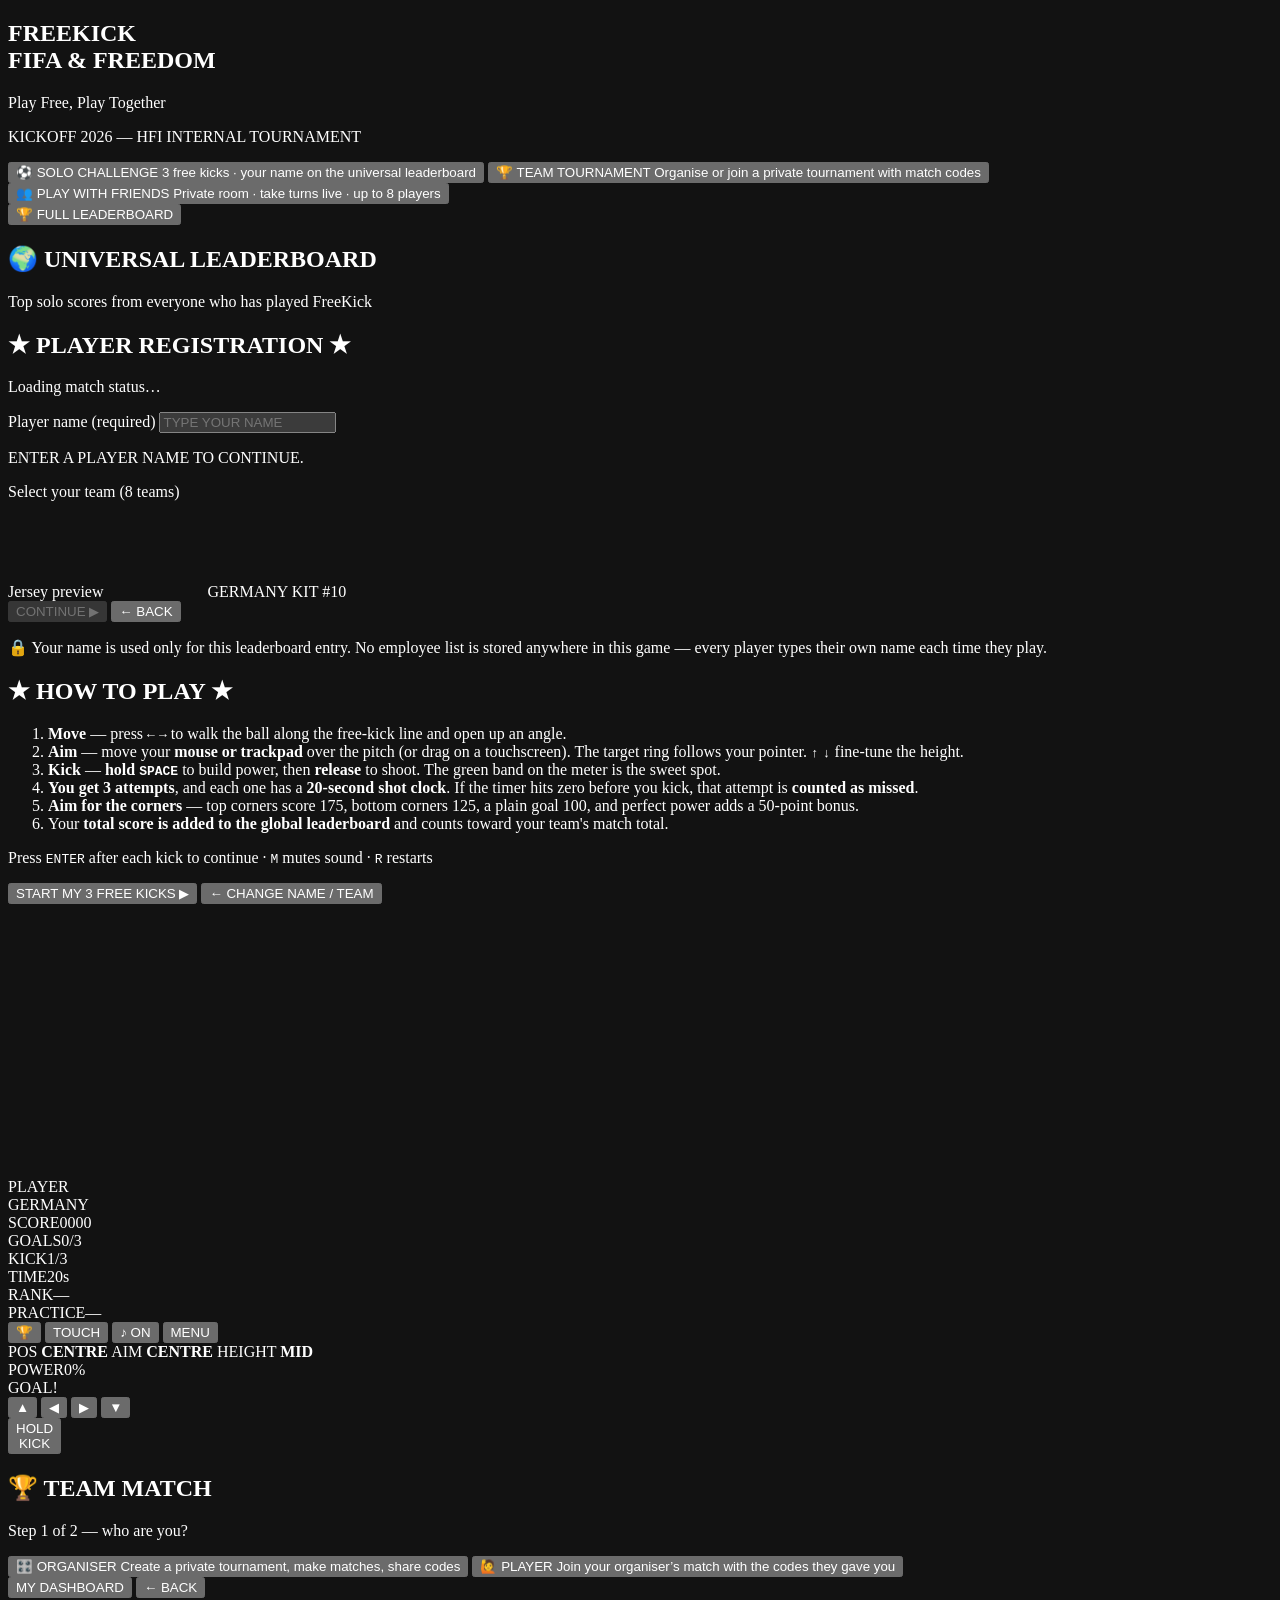
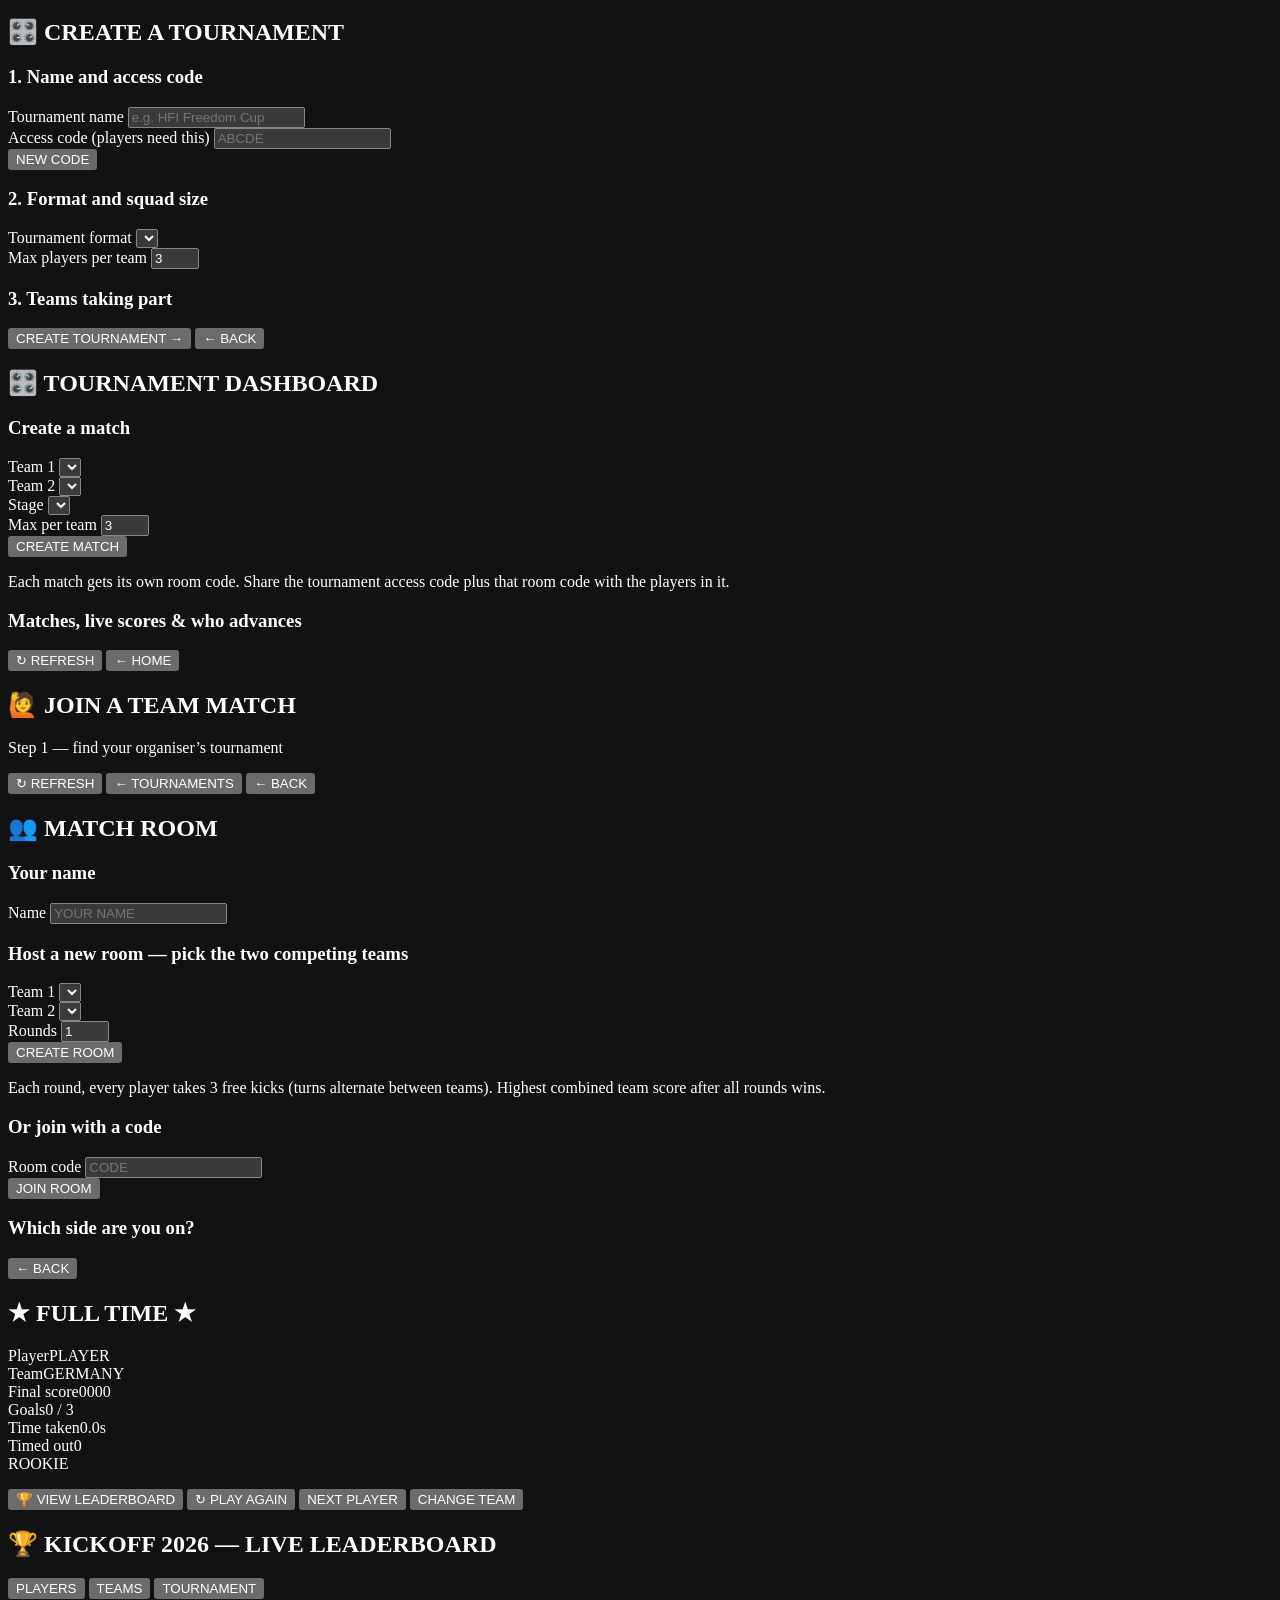
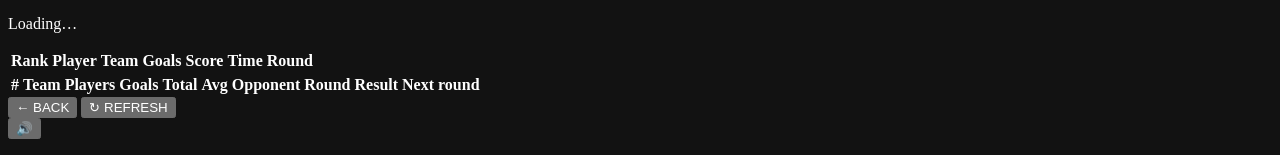
<file: .build/index.template.html>
<!DOCTYPE html>
<html lang="en">
<head>
<meta charset="utf-8">
<meta name="viewport" content="width=device-width, initial-scale=1, maximum-scale=1, user-scalable=no, viewport-fit=cover">
<meta name="color-scheme" content="dark">
<meta name="description" content="KICKOFF 2026 — a retro free-kick challenge. Three kicks, a 20-second shot clock, and a live team tournament leaderboard.">
<title>FREEKICK — KICKOFF 2026</title>
<!--STYLE-->
</head>
<body>

<main id="app">

  <!-- ================= WELCOME ================= -->
  <section id="screen-welcome" class="screen active" aria-labelledby="welcomeTitle">
    <div class="title-wrap">
      <h1 class="game-title" id="welcomeTitle">
        FREEKICK<br><span class="t2">FIFA</span> <span class="t3">&amp;</span> <span class="t2">FREEDOM</span>
      </h1>
      <p class="tagline">Play Free, Play Together</p>
      <p class="freedom-banner" id="eventBrand">KICKOFF 2026 — HFI INTERNAL TOURNAMENT</p>
    </div>

    <div class="mode-grid">
      <button class="mode-card" id="btnPlay" type="button">
        <span class="mc-icon" aria-hidden="true">⚽</span>
        <span class="mc-title">SOLO CHALLENGE</span>
        <span class="mc-sub">3 free kicks · your name on the universal leaderboard</span>
      </button>
      <button class="mode-card" id="btnPlayTeam" type="button">
        <span class="mc-icon" aria-hidden="true">🏆</span>
        <span class="mc-title">TEAM TOURNAMENT</span>
        <span class="mc-sub">Organise or join a private tournament with match codes</span>
      </button>
      <button class="mode-card" id="btnPlayFriends" type="button">
        <span class="mc-icon" aria-hidden="true">👥</span>
        <span class="mc-title">PLAY WITH FRIENDS</span>
        <span class="mc-sub">Private room · take turns live · up to 8 players</span>
      </button>
    </div>

    <div class="row mt">
      <button class="btn alt" id="btnWelcomeScores" type="button">🏆 FULL LEADERBOARD</button>
    </div>

    <section class="home-board" aria-labelledby="homeBoardTitle">
      <h2 class="hb-title" id="homeBoardTitle">🌍 UNIVERSAL LEADERBOARD</h2>
      <p class="hb-sub">Top solo scores from everyone who has played FreeKick</p>
      <ol class="hb-list" id="homeBoard"></ol>
    </section>

  </section>

  <!-- ================= REGISTRATION / TEAM SELECT ================= -->
  <section id="screen-register" class="screen" aria-labelledby="regTitle">
    <div class="panel">
      <h2 class="panel-title" id="regTitle">★ PLAYER REGISTRATION ★</h2>

      <p class="match-notice" id="matchNotice">Loading match status…</p>

      <div class="reg-grid">
        <div>
          <label class="field-label" for="inpName">Player name (required)</label>
          <input type="text" id="inpName" maxlength="24" autocomplete="off" spellcheck="false"
                 placeholder="TYPE YOUR NAME" aria-describedby="nameHint">
          <p class="hint" id="nameHint" role="status">ENTER A PLAYER NAME TO CONTINUE.</p>

          <fieldset style="border:0;padding:0;margin:.4em 0 0">
            <legend class="field-label" style="padding:0">Select your team (8 teams)</legend>
            <div class="team-grid" id="teamGrid" role="radiogroup" aria-label="Select your team"></div>
          </fieldset>
        </div>

        <div class="preview-box">
          <span class="field-label" style="margin:0">Jersey preview</span>
          <canvas id="jerseyCanvas" width="96" height="96" role="img"
                  aria-label="Preview of your selected team's simplified retro jersey"></canvas>
          <span class="preview-name" id="previewName">GERMANY</span>
          <span class="preview-sub" id="previewSub">KIT #10</span>
        </div>
      </div>

      <div class="row mt">
        <button class="btn big" id="btnStart" type="button" disabled>CONTINUE ▶</button>
        <button class="btn alt" id="btnBackWelcome" type="button">← BACK</button>
      </div>

      <p class="privacy-note">
        🔒 Your name is used only for this leaderboard entry. No employee list is stored anywhere in
        this game — every player types their own name each time they play.
      </p>
    </div>
  </section>

  <!-- ================= INSTRUCTIONS ================= -->
  <section id="screen-instructions" class="screen" aria-labelledby="insTitle">
    <div class="panel">
      <h2 class="panel-title" id="insTitle">★ HOW TO PLAY ★</h2>

      <p class="ins-who" id="insWho"></p>
      <p class="ins-match" id="insMatch"></p>

      <ol class="ins-list" id="insList">
        <li><b>Move</b> — press <kbd>←</kbd> <kbd>→</kbd> to walk the ball along the free-kick line and open up an angle.</li>
        <li><b>Aim</b> — move your <b>mouse or trackpad</b> over the pitch (or drag on a touchscreen). The target ring follows your pointer. <kbd>↑</kbd> <kbd>↓</kbd> fine-tune the height.</li>
        <li><b>Kick</b> — <b>hold <kbd>SPACE</kbd></b> to build power, then <b>release</b> to shoot. The green band on the meter is the sweet spot.</li>
        <li><b>You get 3 attempts</b>, and each one has a <b class="warn-text">20-second shot clock</b>. If the timer hits zero before you kick, that attempt is <b>counted as missed</b>.</li>
        <li><b>Aim for the corners</b> — top corners score 175, bottom corners 125, a plain goal 100, and perfect power adds a 50-point bonus.</li>
        <li>Your <b>total score is added to the global leaderboard</b> and counts toward your team's match total.</li>
      </ol>

      <p class="small muted center">Press <kbd>ENTER</kbd> after each kick to continue · <kbd>M</kbd> mutes sound · <kbd>R</kbd> restarts</p>

      <div class="row mt">
        <button class="btn big" id="btnBeginChallenge" type="button">START MY 3 FREE KICKS ▶</button>
        <button class="btn alt" id="btnInsBack" type="button">← CHANGE NAME / TEAM</button>
      </div>
    </div>
  </section>

  <!-- ================= GAME ================= -->
  <section id="screen-game" class="screen" aria-label="Match in progress">
    <div id="stage">
      <canvas id="field" width="480" height="270" role="img"
              aria-label="Retro football stadium: the free-kick taker, the ball, a defensive wall, the goalkeeper and the goal."></canvas>

      <div id="hud">
        <div class="hud-panel"><span class="v" id="hudName">PLAYER</span></div>
        <div class="hud-panel"><span id="hudTeamChip" aria-hidden="true"></span><span class="v" id="hudTeam">GERMANY</span></div>
        <div class="hud-panel"><span class="k">SCORE</span><span class="v big" id="hudScore">0000</span></div>
        <div class="hud-panel"><span class="k">GOALS</span><span class="v" id="hudGoals">0/3</span></div>
        <div class="hud-panel">
          <span class="k">KICK</span><span class="v" id="hudAttempt">1/3</span>
          <span id="kickPips" aria-hidden="true"></span>
        </div>
        <div class="hud-panel clock-panel">
          <span class="k">TIME</span><span class="v" id="hudClock">20s</span>
        </div>
        <div class="hud-panel"><span class="k">RANK</span><span class="v" id="hudRank">—</span></div>
        <div class="hud-panel match-panel">
          <span class="v" id="hudRound">PRACTICE</span><span class="v dim" id="hudOpponent">—</span>
        </div>
        <span class="hud-spacer"></span>
        <button class="hud-btn" id="btnHudBoard" type="button">🏆</button>
        <button class="hud-btn" id="btnTouchToggle" type="button" aria-pressed="false">TOUCH</button>
        <button class="hud-btn" id="btnMute" type="button" aria-pressed="false" aria-label="Sound is on. Mute sound">♪ ON</button>
        <button class="hud-btn" id="btnQuit" type="button">MENU</button>
      </div>

      <div id="specLabels" class="spec-labels" aria-hidden="true"></div>
      <div id="turnBanner" class="turn-banner" role="status"></div>
      <div id="fieldOverlay" class="field-overlay" role="status"></div>
      <div id="shotFlash" class="shot-flash" role="status" aria-live="polite"></div>

      <aside id="roomBoard" class="room-board" aria-label="Live room scoreboard"></aside>

      <div id="tip" role="status"></div>

      <div id="aimBar">
        <span>POS <b id="aimPos">CENTRE</b></span>
        <span>AIM <b id="aimSide">CENTRE</b></span>
        <span>HEIGHT <b id="aimHeight">MID</b></span>
      </div>

      <div id="powerWrap">
        <div class="plabel"><span>POWER</span><span id="powerPct">0%</span></div>
        <div id="powerTrack">
          <div id="powerIdeal"></div>
          <div id="powerFill"></div>
          <div id="powerNotch"></div>
        </div>
      </div>

      <div id="banner">
        <div id="bannerText">GOAL!</div>
        <div id="bannerSub"></div>
        <div id="bannerPts"></div>
        <div id="bannerCont"></div>
      </div>

      <div id="touch">
        <div class="tpad">
          <button class="tbtn" id="tUp" type="button" aria-label="Aim higher">▲</button>
          <button class="tbtn" id="tLeft" type="button" aria-label="Move player left">◀</button>
          <button class="tbtn" id="tRight" type="button" aria-label="Move player right">▶</button>
          <button class="tbtn" id="tDown" type="button" aria-label="Aim lower">▼</button>
        </div>
        <button id="tKick" type="button" aria-label="Hold to charge power, release to kick">HOLD<br>KICK</button>
      </div>
    </div>
  </section>

  <!-- ================= TEAM MATCH: ROLE ================= -->
  <section id="screen-teamrole" class="screen" aria-labelledby="roleTitle">
    <div class="panel">
      <h2 class="panel-title" id="roleTitle">🏆 TEAM MATCH</h2>
      <p class="step-hint">Step 1 of 2 — who are you?</p>
      <div class="mode-grid two">
        <button class="mode-card" id="btnRoleOrganiser" type="button">
          <span class="mc-icon" aria-hidden="true">🎛️</span>
          <span class="mc-title">ORGANISER</span>
          <span class="mc-sub">Create a private tournament, make matches, share codes</span>
        </button>
        <button class="mode-card" id="btnRolePlayer" type="button">
          <span class="mc-icon" aria-hidden="true">🙋</span>
          <span class="mc-title">PLAYER</span>
          <span class="mc-sub">Join your organiser&rsquo;s match with the codes they gave you</span>
        </button>
      </div>
      <div class="row mt">
        <button class="btn alt" id="btnRoleMyDash" type="button">MY DASHBOARD</button>
        <button class="btn alt" id="btnRoleBack" type="button">&larr; BACK</button>
      </div>
    </div>
  </section>

  <!-- ================= ORGANISER: CREATE TOURNAMENT ================= -->
  <section id="screen-orgcreate" class="screen" aria-labelledby="orgTitle">
    <div class="panel wide">
      <h2 class="panel-title" id="orgTitle">🎛️ CREATE A TOURNAMENT</h2>

      <div class="adm-block">
        <h3>1. Name and access code</h3>
        <div class="adm-row">
          <div class="adm-field grow">
            <label class="field-label" for="orgName">Tournament name</label>
            <input type="text" id="orgName" class="adm-input" maxlength="40" placeholder="e.g. HFI Freedom Cup" autocomplete="off">
          </div>
          <div class="adm-field">
            <label class="field-label" for="orgCode">Access code (players need this)</label>
            <input type="text" id="orgCode" class="adm-input code-input" maxlength="12" placeholder="ABCDE" autocomplete="off" spellcheck="false">
          </div>
          <button class="btn alt" id="btnOrgGenCode" type="button">NEW CODE</button>
        </div>
      </div>

      <div class="adm-block">
        <h3>2. Format and squad size</h3>
        <div class="adm-row">
          <div class="adm-field">
            <label class="field-label" for="orgFormat">Tournament format</label>
            <select id="orgFormat" class="adm-select"></select>
          </div>
          <div class="adm-field">
            <label class="field-label" for="orgMaxPerTeam">Max players per team</label>
            <input type="number" id="orgMaxPerTeam" class="adm-input" min="1" max="12" value="3">
          </div>
        </div>
      </div>

      <div class="adm-block">
        <h3>3. Teams taking part</h3>
        <div class="team-grid" id="orgTeamGrid" role="group" aria-label="Select participating teams"></div>
        <p class="small muted" id="orgTeamCount"></p>
      </div>

      <p class="adm-msg" id="orgMsg"></p>
      <div class="row mt">
        <button class="btn big" id="btnOrgCreate" type="button">CREATE TOURNAMENT &rarr;</button>
        <button class="btn alt" id="btnOrgBack" type="button">&larr; BACK</button>
      </div>
    </div>
  </section>

  <!-- ================= ORGANISER: DASHBOARD ================= -->
  <section id="screen-tdash" class="screen" aria-labelledby="dashTitle">
    <div class="panel wide">
      <h2 class="panel-title" id="dashTitle">🎛️ TOURNAMENT DASHBOARD</h2>
      <div id="dashHead" class="dash-head"></div>

      <div class="adm-block">
        <h3>Create a match</h3>
        <div class="adm-row">
          <div class="adm-field">
            <label class="field-label" for="dashTeamA">Team 1</label>
            <select id="dashTeamA" class="adm-select"></select>
          </div>
          <div class="adm-field">
            <label class="field-label" for="dashTeamB">Team 2</label>
            <select id="dashTeamB" class="adm-select"></select>
          </div>
          <div class="adm-field">
            <label class="field-label" for="dashStage">Stage</label>
            <select id="dashStage" class="adm-select"></select>
          </div>
          <div class="adm-field">
            <label class="field-label" for="dashCap">Max per team</label>
            <input type="number" id="dashCap" class="adm-input" min="1" max="12" value="3">
          </div>
          <button class="btn" id="btnDashCreateMatch" type="button">CREATE MATCH</button>
        </div>
        <p class="small muted">Each match gets its own room code. Share the tournament access code plus that room code with the players in it.</p>
      </div>

      <div class="adm-block">
        <h3>Matches, live scores &amp; who advances</h3>
        <div id="dashMatches"></div>
      </div>

      <p class="adm-msg" id="dashMsg"></p>
      <div class="row mt">
        <button class="btn alt" id="btnDashRefresh" type="button">&#8635; REFRESH</button>
        <button class="btn alt" id="btnDashBack" type="button">&larr; HOME</button>
      </div>
    </div>
  </section>

  <!-- ================= PLAYER: FIND TOURNAMENT / MATCH ================= -->
  <section id="screen-tjoin" class="screen" aria-labelledby="joinTitle">
    <div class="panel wide">
      <h2 class="panel-title" id="joinTitle">🙋 JOIN A TEAM MATCH</h2>

      <div id="joinStep1">
        <p class="step-hint">Step 1 &mdash; find your organiser&rsquo;s tournament</p>
        <div class="join-list" id="joinList"></div>

        <div id="joinGate" style="display:none">
          <div class="adm-block">
            <h3>Access code for <span id="joinPickedName"></span></h3>
            <div class="adm-row">
              <div class="adm-field grow">
                <label class="field-label" for="joinAccess">Tournament access code</label>
                <input type="text" id="joinAccess" class="adm-input code-input" maxlength="12" placeholder="CODE" autocomplete="off" spellcheck="false">
              </div>
              <button class="btn" id="btnJoinAccess" type="button">CONTINUE &rarr;</button>
            </div>
          </div>
        </div>
      </div>

      <div id="joinStep2" style="display:none">
        <p class="step-hint">Step 2 &mdash; pick your match and join</p>
        <p class="join-tname" id="joinTName"></p>
        <div class="join-list" id="joinMatches"></div>

        <div id="joinMatchForm" style="display:none">
          <div class="adm-block">
            <h3 id="joinMatchTitle"></h3>
            <div class="adm-row">
              <div class="adm-field">
                <label class="field-label" for="joinRoomCode">Match room code</label>
                <input type="text" id="joinRoomCode" class="adm-input code-input" maxlength="6" placeholder="ROOM" autocomplete="off" spellcheck="false">
              </div>
              <div class="adm-field grow">
                <label class="field-label" for="joinPlayerName">Your name</label>
                <input type="text" id="joinPlayerName" class="adm-input" maxlength="24" placeholder="YOUR NAME" autocomplete="off">
              </div>
            </div>
            <span class="field-label">Your team (only these two are playing)</span>
            <div class="team-grid two" id="joinTeamPick" role="radiogroup" aria-label="Select your team"></div>
            <div class="row mt" style="justify-content:flex-start">
              <button class="btn big" id="btnJoinMatch" type="button">JOIN MATCH &rarr;</button>
            </div>
          </div>
        </div>
      </div>

      <p class="adm-msg" id="joinMsg"></p>
      <div class="row mt">
        <button class="btn alt" id="btnJoinRefreshList" type="button">&#8635; REFRESH</button>
        <button class="btn alt" id="btnJoinStepBack" type="button">&larr; TOURNAMENTS</button>
        <button class="btn alt" id="btnJoinBack" type="button">&larr; BACK</button>
      </div>
    </div>
  </section>

  <!-- ================= ROOM (friendly + tournament match rooms) ================= -->
  <section id="screen-room" class="screen" aria-labelledby="roomTitle">
    <div class="panel wide">
      <h2 class="panel-title" id="roomTitle">👥 MATCH ROOM</h2>

      <!-- entry: only used by the friendly Play With Friends flow -->
      <div id="roomEntry">
        <p class="small muted" id="roomTransport"></p>

        <div class="adm-block">
          <h3>Your name</h3>
          <div class="adm-row">
            <div class="adm-field grow">
              <label class="field-label" for="roomName">Name</label>
              <input type="text" id="roomName" class="adm-input" maxlength="24" placeholder="YOUR NAME" autocomplete="off">
            </div>
          </div>
        </div>

        <div class="adm-block" id="roomCreateBlock">
          <h3>Host a new room — pick the two competing teams</h3>
          <div class="adm-row">
            <div class="adm-field">
              <label class="field-label" for="roomTeamA">Team 1</label>
              <select id="roomTeamA" class="adm-select"></select>
            </div>
            <div class="adm-field">
              <label class="field-label" for="roomTeamB">Team 2</label>
              <select id="roomTeamB" class="adm-select"></select>
            </div>
            <div class="adm-field">
              <label class="field-label" for="roomRounds">Rounds</label>
              <input type="number" id="roomRounds" class="adm-input" min="1" max="10" value="1">
            </div>
            <button class="btn" id="btnRoomCreate" type="button">CREATE ROOM</button>
          </div>
          <p class="small muted">Each round, every player takes 3 free kicks (turns alternate between teams). Highest combined team score after all rounds wins.</p>
        </div>

        <div class="adm-block">
          <h3>Or join with a code</h3>
          <div class="adm-row">
            <div class="adm-field">
              <label class="field-label" for="roomCode">Room code</label>
              <input type="text" id="roomCode" class="adm-input code-input" maxlength="6" placeholder="CODE" autocomplete="off" spellcheck="false">
            </div>
            <button class="btn alt" id="btnRoomJoin" type="button">JOIN ROOM</button>
          </div>
        </div>

        <div class="adm-block">
          <h3>Which side are you on?</h3>
          <div class="team-grid two" id="roomTeamGrid" role="radiogroup" aria-label="Select your team"></div>
          <p class="small muted" id="roomSideHint"></p>
          <p class="adm-msg" id="roomMsg"></p>
        </div>
      </div>

      <!-- inside a room -->
      <div id="roomInside" style="display:none">
        <div class="room-code-bar">
          <span id="liveBadge" class="live-badge off" title="Connection mode">◌ POLLING</span>
          <span class="small muted">ROOM CODE</span>
          <span class="rc-code" id="roomCodeOut">----</span>
          <button class="btn alt tiny" id="btnRoomCopy" type="button">COPY LINK</button>
          <span class="small muted" id="roomShareHint"></span>
        </div>

        <p class="room-state" id="roomState"></p>

        <div class="room-team-bar" id="roomTeamBar"></div>
        <div class="turn-prompt" id="turnPrompt" role="status"></div>

        <div class="scroll-box">
          <table class="hs-table">
            <thead><tr>
              <th scope="col">#</th><th scope="col">Player</th><th scope="col">Team</th>
              <th scope="col">Goals</th><th scope="col">Score</th><th scope="col">Kicks</th><th scope="col">Status</th>
            </tr></thead>
            <tbody id="roomPlayersBody"></tbody>
          </table>
        </div>

        <div id="roomFinal" class="room-final"></div>

        <div class="row mt" id="roomActions"></div>
        <p class="adm-msg" id="roomMsg2"></p>
      </div>

      <div class="row mt">
        <button class="btn alt" id="btnRoomBack" type="button">&larr; BACK</button>
      </div>
    </div>
  </section>

  <!-- ================= RESULTS ================= -->
  <section id="screen-results" class="screen" aria-labelledby="resTitle">
    <div class="panel">
      <h2 class="panel-title" id="resTitle">★ FULL TIME ★</h2>
      <div id="newHighTag"></div>

      <div class="result-grid">
        <div class="stat"><span class="k">Player</span><span class="v" id="rName">PLAYER</span></div>
        <div class="stat"><span class="k">Team</span><span class="v" id="rTeam">GERMANY</span></div>
        <div class="stat"><span class="k">Final score</span><span class="v" id="rScore">0000</span></div>
        <div class="stat"><span class="k">Goals</span><span class="v" id="rGoals">0 / 3</span></div>
        <div class="stat"><span class="k">Time taken</span><span class="v" id="rTime">0.0s</span></div>
        <div class="stat"><span class="k">Timed out</span><span class="v" id="rTimeouts">0</span></div>
      </div>

      <div id="ratingLine">ROOKIE</div>
      <p id="resultMsg"></p>
      <p class="submit-status" id="submitStatus"></p>

      <div class="row mt">
        <button class="btn big" id="btnResultScores" type="button">🏆 VIEW LEADERBOARD</button>
        <button class="btn alt" id="btnAgain" type="button">↻ PLAY AGAIN</button>
        <button class="btn alt" id="btnChangePlayer" type="button">NEXT PLAYER</button>
        <button class="btn alt" id="btnChangeTeam" type="button">CHANGE TEAM</button>
      </div>
    </div>
  </section>

  <!-- ================= LEADERBOARD ================= -->
  <section id="screen-leaderboard" class="screen" aria-labelledby="lbTitle">
    <div class="panel wide">
      <h2 class="panel-title" id="lbTitle">🏆 KICKOFF 2026 — LIVE LEADERBOARD</h2>

      <div class="lb-tabs" role="tablist">
        <button class="lb-tab active" data-tab="players" role="tab" aria-selected="true" type="button">PLAYERS</button>
        <button class="lb-tab" data-tab="teams" role="tab" aria-selected="false" type="button">TEAMS</button>
        <button class="lb-tab" data-tab="bracket" role="tab" aria-selected="false" type="button">TOURNAMENT</button>
      </div>

      <p class="lb-status" id="lbStatus">Loading…</p>

      <div class="lb-view active" data-view="players">
        <div class="scroll-box">
          <table class="hs-table">
            <thead><tr>
              <th scope="col">Rank</th><th scope="col">Player</th><th scope="col">Team</th>
              <th scope="col">Goals</th><th scope="col">Score</th><th scope="col">Time</th><th scope="col">Round</th>
            </tr></thead>
            <tbody id="lbPlayersBody"></tbody>
          </table>
        </div>
      </div>

      <div class="lb-view" data-view="teams">
        <div class="scroll-box">
          <table class="hs-table">
            <thead><tr>
              <th scope="col">#</th><th scope="col">Team</th><th scope="col">Players</th>
              <th scope="col">Goals</th><th scope="col">Total</th><th scope="col">Avg</th>
              <th scope="col">Opponent</th><th scope="col">Round</th><th scope="col">Result</th><th scope="col">Next round</th>
            </tr></thead>
            <tbody id="lbTeamsBody"></tbody>
          </table>
        </div>
      </div>

      <div class="lb-view" data-view="bracket">
        <div class="bracket" id="lbBracket"></div>
      </div>

      <div class="row mt">
        <button class="btn" id="btnLbBack" type="button">← BACK</button>
        <button class="btn alt" id="btnLbRefresh" type="button">↻ REFRESH</button>
      </div>
    </div>
  </section>

  <div id="popup" class="popup-host" aria-live="polite"></div>

  <button id="btnMuteGlobal" class="mute-global" type="button"
          aria-pressed="false" aria-label="Sound is on. Mute sound" title="Sound on — click to mute (M)">🔊</button>

  <div id="crt" aria-hidden="true"></div>
  <div id="flicker" aria-hidden="true"></div>
</main>

<p id="liveRegion" class="visually-hidden" role="status" aria-live="polite"></p>

<!--SCRIPT-->
</body>
</html>
</file>
<file: separate-files-modern/style-modern.css>
/* ==========================================================================
   FREEKICK: FIFA & FREEDOM  —  MODERN skin
   style-modern.css
   Same markup, same game. Deep-navy .io-arcade look: violet gradient pills,
   soft glows, rounded cards, heavy geometric sans.
   ========================================================================== */

:root {
  --bg:        #06111f;
  --bg-2:      #0a1727;
  --bg-3:      #102340;
  --card:      rgba(255, 255, 255, .055);
  --card-2:    rgba(255, 255, 255, .09);
  --stroke:    rgba(255, 255, 255, .12);
  --stroke-2:  rgba(255, 255, 255, .22);

  --violet:    #7d5cff;
  --violet-2:  #693cff;
  --violet-3:  #a88cff;
  --glow:      rgba(105, 60, 255, .40);

  --lime:      #2ee06a;
  --amber:     #ffc63d;
  --rose:      #ff5d73;
  --sky:       #45c8ff;

  --text:      #ffffff;
  --muted:     rgba(255, 255, 255, .68);
  --muted-2:   rgba(255, 255, 255, .45);

  --r-sm:  10px;
  --r:     16px;
  --r-lg:  22px;
  --r-xl:  30px;
  --pill:  999px;

  --font: system-ui, -apple-system, "Segoe UI", Roboto, "Helvetica Neue",
          Arial, "Noto Sans", sans-serif;
}

* { box-sizing: border-box; }

html, body {
  margin: 0;
  padding: 0;
  height: 100%;
  background: var(--bg);
  color: var(--text);
  font-family: var(--font);
  -webkit-text-size-adjust: 100%;
  overscroll-behavior: none;
  -webkit-font-smoothing: antialiased;
}

body {
  display: flex;
  align-items: center;
  justify-content: center;
  padding: 10px;
  touch-action: manipulation;
  background:
    radial-gradient(1100px 620px at 50% -12%, #1d2f57 0%, rgba(6,17,31,0) 62%),
    radial-gradient(760px 460px at 88% 108%, rgba(125,92,255,.22) 0%, rgba(6,17,31,0) 60%),
    var(--bg);
}

body.playing { touch-action: none; overflow: hidden; }

/* ---------- shell ---------- */

#app {
  position: relative;
  width: 100%;
  max-width: 1120px;
  aspect-ratio: 16 / 9;
  max-height: calc(100vh - 20px);
  background: var(--bg-2);
  border: 1px solid var(--stroke);
  border-radius: var(--r-xl);
  box-shadow:
    0 30px 90px rgba(0, 0, 0, .62),
    0 0 0 1px rgba(255, 255, 255, .04) inset,
    0 -60px 120px -60px rgba(125, 92, 255, .35) inset;
  overflow: hidden;
  isolation: isolate;
}

/* the retro CRT furniture has no place here */
#crt, #flicker { display: none !important; }

/* ---------- screens ---------- */

.screen {
  position: absolute;
  inset: 0;
  z-index: 20;
  display: none;
  flex-direction: column;
  align-items: center;
  justify-content: center;
  padding: 3% 4%;
  overflow: auto;
  background:
    radial-gradient(900px 520px at 50% 0%, rgba(125,92,255,.16) 0%, rgba(6,17,31,0) 64%),
    linear-gradient(180deg, rgba(10,23,39,.92) 0%, rgba(6,17,31,.97) 100%);
  backdrop-filter: blur(3px);
}

.screen.active { display: flex; }

#screen-game { padding: 0; background: #05101c; overflow: hidden; }

/* soft drifting aurora behind the menus */
.screen::before {
  content: "";
  position: absolute;
  inset: -30%;
  z-index: -1;
  background:
    radial-gradient(closest-side, rgba(125,92,255,.30), transparent 70%) 22% 28% / 46% 46% no-repeat,
    radial-gradient(closest-side, rgba(46,224,106,.16), transparent 70%) 80% 72% / 42% 42% no-repeat,
    radial-gradient(closest-side, rgba(69,200,255,.16), transparent 70%) 62% 12% / 38% 38% no-repeat;
  filter: blur(18px);
  animation: drift 26s ease-in-out infinite alternate;
}

@keyframes drift {
  from { transform: translate3d(-2%, -1%, 0) scale(1); }
  to   { transform: translate3d(3%, 2%, 0) scale(1.08); }
}

/* ---------- typography ---------- */

.title-wrap { text-align: center; margin-bottom: 2vh; }

.game-title {
  margin: 0;
  font-size: clamp(26px, 6.2vw, 70px);
  line-height: .94;
  letter-spacing: -.02em;
  font-weight: 900;
  text-transform: uppercase;
  background: linear-gradient(180deg, #ffffff 0%, #cbb8ff 62%, #9a7bff 100%);
  -webkit-background-clip: text;
  background-clip: text;
  color: transparent;
  filter: drop-shadow(0 10px 26px rgba(105, 60, 255, .55));
}

.game-title .t2 { -webkit-text-fill-color: #ffffff; color: #fff; }
.game-title .t3 {
  -webkit-text-fill-color: var(--violet-3);
  color: var(--violet-3);
}

.tagline {
  margin: .85em 0 0;
  font-size: clamp(10px, 1.5vw, 15px);
  font-weight: 700;
  letter-spacing: .34em;
  text-transform: uppercase;
  color: var(--muted);
}

.freedom-banner {
  display: inline-flex;
  align-items: center;
  gap: .6em;
  margin-top: 1.1em;
  padding: .55em 1.35em;
  font-size: clamp(9px, 1.5vw, 14px);
  font-weight: 800;
  letter-spacing: .14em;
  text-transform: uppercase;
  color: #fff;
  background: linear-gradient(90deg, rgba(255,153,51,.22), rgba(255,255,255,.10) 40%, rgba(19,136,8,.20) 55%, rgba(105,60,255,.28));
  border: 1px solid var(--stroke-2);
  border-radius: var(--pill);
  box-shadow: 0 10px 30px rgba(0,0,0,.35), inset 0 1px 0 rgba(255,255,255,.16);
}

h2.panel-title {
  margin: 0 0 1em;
  font-size: clamp(15px, 2.5vw, 27px);
  font-weight: 900;
  letter-spacing: -.01em;
  text-transform: none;
  color: #fff;
}

.small { font-size: clamp(9px, 1.25vw, 13px); line-height: 1.65; }
.muted { color: var(--muted); }
.center { text-align: center; }

/* ---------- cards & buttons ---------- */

.panel {
  position: relative;
  width: 100%;
  max-width: 900px;
  padding: clamp(14px, 2.4vw, 30px);
  background: linear-gradient(180deg, rgba(255,255,255,.07), rgba(255,255,255,.03));
  border: 1px solid var(--stroke);
  border-radius: var(--r-xl);
  box-shadow: 0 26px 70px rgba(0,0,0,.5), inset 0 1px 0 rgba(255,255,255,.10);
}

.panel::before, .panel::after { content: none; }

.btn {
  display: inline-flex;
  align-items: center;
  justify-content: center;
  gap: .5em;
  font-family: inherit;
  font-weight: 900;
  letter-spacing: .02em;
  text-transform: none;
  color: #fff;
  background: linear-gradient(180deg, var(--violet) 0%, var(--violet-2) 100%);
  border: 1px solid rgba(255,255,255,.20);
  border-radius: var(--pill);
  box-shadow: 0 14px 34px var(--glow), inset 0 1px 0 rgba(255,255,255,.30);
  padding: .78em 1.6em;
  font-size: clamp(12px, 1.7vw, 18px);
  cursor: pointer;
  transition: transform .14s cubic-bezier(.2,.8,.3,1), box-shadow .18s ease, filter .18s ease;
}

.btn:hover:not(:disabled) {
  transform: translateY(-2px);
  box-shadow: 0 20px 46px var(--glow), inset 0 1px 0 rgba(255,255,255,.34);
  filter: brightness(1.06);
}

.btn:active:not(:disabled) { transform: translateY(1px) scale(.985); }

.btn:disabled {
  cursor: not-allowed;
  color: var(--muted-2);
  background: rgba(255,255,255,.07);
  border-color: var(--stroke);
  box-shadow: none;
}

.btn.big { font-size: clamp(15px, 2.3vw, 24px); padding: .9em 2.1em; }

.btn.alt {
  color: #fff;
  background: rgba(255,255,255,.08);
  border: 1px solid var(--stroke-2);
  box-shadow: 0 10px 26px rgba(0,0,0,.34);
}
.btn.alt:hover:not(:disabled) { background: rgba(255,255,255,.14); box-shadow: 0 16px 34px rgba(0,0,0,.4); }

.btn.danger {
  background: linear-gradient(180deg, #ff7285 0%, #e03a52 100%);
  box-shadow: 0 14px 34px rgba(224,58,82,.34), inset 0 1px 0 rgba(255,255,255,.3);
}

/* focus visibility */
:focus { outline: none; }
:focus-visible,
.team-card input:focus-visible + .team-face {
  outline: 3px solid var(--violet-3);
  outline-offset: 3px;
}

/* ---------- registration ---------- */

.reg-grid {
  display: grid;
  grid-template-columns: 1.2fr .8fr;
  gap: clamp(12px, 2vw, 26px);
  width: 100%;
}

@media (max-width: 760px) { .reg-grid { grid-template-columns: 1fr; } }

label.field-label {
  display: block;
  font-size: clamp(9px, 1.3vw, 12px);
  font-weight: 800;
  letter-spacing: .16em;
  text-transform: uppercase;
  color: var(--violet-3);
  margin-bottom: .6em;
}

input[type="text"] {
  width: 100%;
  font-family: inherit;
  font-size: clamp(13px, 1.9vw, 20px);
  font-weight: 800;
  letter-spacing: .04em;
  color: #fff;
  background: rgba(255,255,255,.07);
  border: 1px solid var(--stroke-2);
  border-radius: var(--r);
  box-shadow: inset 0 2px 10px rgba(0,0,0,.32);
  padding: .72em .9em;
  transition: border-color .18s ease, box-shadow .18s ease, background .18s ease;
}

input[type="text"]:focus {
  border-color: var(--violet);
  background: rgba(255,255,255,.10);
  box-shadow: inset 0 2px 10px rgba(0,0,0,.3), 0 0 0 4px rgba(125,92,255,.22);
}

input[type="text"]::placeholder { color: var(--muted-2); font-weight: 600; }

.hint {
  margin: .6em 0 0;
  font-size: clamp(9px, 1.2vw, 12px);
  font-weight: 600;
  color: var(--violet-3);
  min-height: 1.5em;
  letter-spacing: .02em;
}

/* team picker */

.team-grid {
  display: grid;
  grid-template-columns: repeat(4, 1fr);
  gap: 8px;
  margin: 0; padding: 0; border: 0;
}

@media (max-width: 560px) { .team-grid { grid-template-columns: repeat(3, 1fr); } }

.team-card { position: relative; }

.team-card input {
  position: absolute;
  opacity: 0;
  width: 100%; height: 100%;
  margin: 0;
  cursor: pointer;
}

.team-face {
  display: flex;
  flex-direction: column;
  align-items: center;
  gap: 4px;
  padding: 9px 4px 7px;
  background: rgba(255,255,255,.05);
  border: 1px solid var(--stroke);
  border-radius: var(--r-sm);
  cursor: pointer;
  transition: transform .14s cubic-bezier(.2,.8,.3,1), background .18s ease, border-color .18s ease, box-shadow .18s ease;
}

.team-face:hover { transform: translateY(-2px); background: rgba(255,255,255,.10); }

.team-face .flag { font-size: clamp(13px, 2vw, 20px); line-height: 1; }

.team-face .tname {
  font-size: clamp(7px, 1vw, 10.5px);
  font-weight: 800;
  letter-spacing: .04em;
  text-align: center;
  line-height: 1.12;
  color: var(--muted);
}

.team-face .swatch {
  display: flex;
  width: 76%;
  height: 4px;
  border-radius: var(--pill);
  overflow: hidden;
}
.team-face .swatch i { flex: 1; }

.team-card input:checked + .team-face {
  background: linear-gradient(180deg, rgba(125,92,255,.34), rgba(105,60,255,.18));
  border-color: var(--violet);
  box-shadow: 0 12px 30px var(--glow), inset 0 1px 0 rgba(255,255,255,.2);
  transform: translateY(-2px);
}
.team-card input:checked + .team-face .tname { color: #fff; }

/* jersey preview */

.preview-box {
  display: flex;
  flex-direction: column;
  align-items: center;
  justify-content: center;
  gap: 10px;
  padding: clamp(10px, 1.6vw, 20px);
  background:
    radial-gradient(closest-side, rgba(125,92,255,.22), rgba(255,255,255,.03) 78%);
  border: 1px solid var(--stroke);
  border-radius: var(--r-lg);
  height: 100%;
}

#jerseyCanvas {
  width: clamp(92px, 15vw, 158px);
  height: auto;
  image-rendering: auto;
  border-radius: var(--r);
  background: rgba(0,0,0,.28);
  border: 1px solid var(--stroke);
  box-shadow: 0 16px 36px rgba(0,0,0,.42);
}

.preview-name {
  font-size: clamp(11px, 1.6vw, 17px);
  font-weight: 900;
  letter-spacing: .02em;
  color: #fff;
  text-align: center;
}

.preview-sub {
  font-size: clamp(8px, 1.05vw, 11px);
  font-weight: 700;
  color: var(--muted);
  letter-spacing: .1em;
}

/* controls guide */

.controls-guide {
  display: grid;
  grid-template-columns: repeat(auto-fit, minmax(140px, 1fr));
  gap: 7px 14px;
  margin-top: 1.1em;
  padding: 1em 1.1em;
  background: rgba(255,255,255,.04);
  border: 1px solid var(--stroke);
  border-radius: var(--r-lg);
}

.controls-guide div {
  font-size: clamp(8.5px, 1.1vw, 12px);
  font-weight: 600;
  color: var(--muted);
  display: flex;
  align-items: center;
  gap: 3px;
  flex-wrap: wrap;
}

kbd {
  display: inline-flex;
  align-items: center;
  justify-content: center;
  min-width: 1.9em;
  padding: 2px 7px;
  font-family: inherit;
  font-size: .92em;
  font-weight: 800;
  color: #fff;
  background: rgba(255,255,255,.10);
  border: 1px solid var(--stroke-2);
  border-radius: 7px;
  box-shadow: inset 0 -2px 0 rgba(0,0,0,.28);
}

.row { display: flex; flex-wrap: wrap; gap: 12px; align-items: center; justify-content: center; }
.mt { margin-top: clamp(12px, 2vh, 22px); }

.disclaimer {
  margin-top: 1.4em;
  font-size: clamp(7.5px, 1vw, 11px);
  color: var(--muted-2);
  text-align: center;
  max-width: 820px;
  line-height: 1.6;
}

/* ---------- game screen ---------- */

#stage { position: relative; width: 100%; height: 100%; background: #05101c; }

#field {
  display: block;
  width: 100%;
  height: 100%;
  image-rendering: auto;
}

/* HUD */

#hud {
  position: absolute;
  top: 0; left: 0; right: 0;
  z-index: 30;
  display: flex;
  align-items: center;
  gap: 7px;
  padding: 10px 12px;
  pointer-events: none;
  font-weight: 800;
}

.hud-panel {
  display: flex;
  align-items: center;
  gap: 7px;
  padding: 6px 12px;
  background: rgba(8, 18, 32, .58);
  border: 1px solid var(--stroke);
  border-radius: var(--pill);
  backdrop-filter: blur(10px);
  box-shadow: 0 8px 24px rgba(0,0,0,.34);
  letter-spacing: .02em;
  font-size: clamp(8px, 1.1vw, 12px);
  white-space: nowrap;
}

.hud-panel .k {
  color: var(--muted-2);
  font-size: .82em;
  font-weight: 800;
  letter-spacing: .14em;
  text-transform: uppercase;
}
.hud-panel .v { color: #fff; }
.hud-panel .v.big {
  font-size: 1.5em;
  font-weight: 900;
  color: #fff;
  font-variant-numeric: tabular-nums;
}

.hud-spacer { flex: 1; }

#hudTeamChip {
  width: 16px; height: 16px;
  border-radius: 50%;
  border: 1px solid rgba(255,255,255,.4);
  display: inline-block;
  flex: none;
}

#kickPips { display: inline-flex; gap: 4px; }
#kickPips i {
  width: 9px; height: 9px;
  border-radius: 50%;
  border: 1.5px solid var(--stroke-2);
  background: transparent;
  display: block;
}
#kickPips i.used { background: var(--rose); border-color: transparent; }
#kickPips i.live { background: var(--lime); border-color: transparent; box-shadow: 0 0 10px rgba(46,224,106,.7); }

.hud-btn {
  pointer-events: auto;
  font-family: inherit;
  font-weight: 800;
  font-size: clamp(8px, 1vw, 11.5px);
  letter-spacing: .04em;
  color: #fff;
  background: rgba(255,255,255,.10);
  border: 1px solid var(--stroke-2);
  border-radius: var(--pill);
  padding: 6px 13px;
  cursor: pointer;
  backdrop-filter: blur(10px);
  transition: background .16s ease, transform .12s ease;
}
.hud-btn:hover { background: rgba(255,255,255,.18); transform: translateY(-1px); }
.hud-btn.off { background: rgba(255,93,115,.24); border-color: rgba(255,93,115,.5); }

/* power meter */

#powerWrap {
  position: absolute;
  left: 50%;
  bottom: 3.5%;
  transform: translateX(-50%);
  z-index: 32;
  width: min(48%, 380px);
  padding: 10px 14px 13px;
  background: rgba(8, 18, 32, .62);
  border: 1px solid var(--stroke);
  border-radius: var(--r-lg);
  backdrop-filter: blur(12px);
  box-shadow: 0 16px 42px rgba(0,0,0,.46);
  opacity: 0;
  transition: opacity .18s ease, transform .18s ease;
  pointer-events: none;
}

#powerWrap.show { opacity: 1; }

#powerWrap .plabel {
  display: flex;
  justify-content: space-between;
  font-size: clamp(8px, 1.05vw, 11px);
  font-weight: 800;
  letter-spacing: .18em;
  text-transform: uppercase;
  color: var(--muted);
  margin-bottom: 7px;
}
#powerWrap .plabel #powerPct { color: #fff; font-variant-numeric: tabular-nums; }

#powerTrack {
  position: relative;
  height: clamp(12px, 1.9vw, 18px);
  background: rgba(0,0,0,.42);
  border: 1px solid var(--stroke);
  border-radius: var(--pill);
  overflow: hidden;
}

#powerIdeal {
  position: absolute;
  top: 0; bottom: 0;
  left: 60%;
  width: 20%;
  background: rgba(46, 224, 106, .22);
  border-left: 2px solid rgba(46,224,106,.85);
  border-right: 2px solid rgba(46,224,106,.85);
}

#powerFill {
  position: absolute;
  top: 0; bottom: 0; left: 0;
  width: 0%;
  border-radius: var(--pill);
  background: linear-gradient(90deg, var(--sky) 0%, var(--lime) 42%, var(--amber) 74%, var(--rose) 100%);
  box-shadow: 0 0 18px rgba(125,92,255,.5);
}

#powerNotch {
  position: absolute;
  top: -3px; bottom: -3px;
  width: 3px;
  border-radius: var(--pill);
  background: #fff;
  box-shadow: 0 0 10px #fff;
  left: 0;
}

/* aim readout */

#aimBar {
  position: absolute;
  left: 50%;
  bottom: calc(3.5% + clamp(52px, 7.4vw, 74px));
  transform: translateX(-50%);
  z-index: 31;
  display: none;
  gap: 14px;
  padding: 7px 16px;
  background: rgba(8, 18, 32, .58);
  border: 1px solid var(--stroke);
  border-radius: var(--pill);
  backdrop-filter: blur(10px);
  font-size: clamp(8px, 1.05vw, 11.5px);
  font-weight: 800;
  letter-spacing: .14em;
  text-transform: uppercase;
  color: var(--muted);
  white-space: nowrap;
}
#aimBar.show { display: flex; }
#aimBar b { color: #fff; }

/* result banner */

#banner {
  position: absolute;
  inset: 0;
  z-index: 40;
  display: flex;
  flex-direction: column;
  align-items: center;
  justify-content: center;
  gap: .5em;
  pointer-events: none;
  opacity: 0;
  transition: opacity .18s ease;
}

#banner.show { opacity: 1; }

#bannerText {
  font-size: clamp(26px, 7vw, 78px);
  font-weight: 900;
  letter-spacing: -.03em;
  text-align: center;
  line-height: .92;
  color: #fff;
  filter: drop-shadow(0 14px 34px rgba(0,0,0,.6));
  animation: popIn .42s cubic-bezier(.2,1.3,.35,1);
}

#bannerText.goal {
  background: linear-gradient(180deg, #ffffff, #7dffb0 55%, #2ee06a);
  -webkit-background-clip: text; background-clip: text; color: transparent;
  filter: drop-shadow(0 12px 34px rgba(46,224,106,.55));
}
#bannerText.save {
  background: linear-gradient(180deg, #ffffff, #a9defd 55%, #45c8ff);
  -webkit-background-clip: text; background-clip: text; color: transparent;
  filter: drop-shadow(0 12px 34px rgba(69,200,255,.5));
}
#bannerText.bad {
  background: linear-gradient(180deg, #ffffff, #ffb3bf 55%, #ff5d73);
  -webkit-background-clip: text; background-clip: text; color: transparent;
  filter: drop-shadow(0 12px 34px rgba(255,93,115,.45));
}

@keyframes popIn {
  0%   { transform: scale(.72) translateY(10px); opacity: 0; }
  100% { transform: scale(1) translateY(0); opacity: 1; }
}

#bannerSub {
  font-size: clamp(10px, 1.7vw, 18px);
  font-weight: 800;
  letter-spacing: .12em;
  text-transform: uppercase;
  color: var(--muted);
}

#bannerPts {
  font-size: clamp(11px, 1.9vw, 21px);
  font-weight: 900;
  color: #fff;
  padding: .4em 1.1em;
  background: rgba(8,18,32,.6);
  border: 1px solid var(--stroke-2);
  border-radius: var(--pill);
  backdrop-filter: blur(10px);
}

#bannerCont {
  margin-top: .5em;
  font-size: clamp(9px, 1.3vw, 13px);
  font-weight: 800;
  letter-spacing: .18em;
  text-transform: uppercase;
  color: var(--violet-3);
  animation: pulse 1.6s ease-in-out infinite;
}

@keyframes pulse { 50% { opacity: .35; } }

/* tip */

#tip {
  position: absolute;
  left: 50%;
  top: 58px;
  transform: translateX(-50%);
  z-index: 33;
  padding: 7px 16px;
  background: rgba(8,18,32,.58);
  border: 1px solid var(--stroke);
  border-radius: var(--pill);
  backdrop-filter: blur(10px);
  font-size: clamp(8px, 1.1vw, 12px);
  font-weight: 800;
  letter-spacing: .1em;
  text-transform: uppercase;
  color: var(--muted);
  white-space: nowrap;
  opacity: 0;
  transition: opacity .2s ease;
}
#tip.show { opacity: 1; }

/* touch controls */

#touch { position: absolute; inset: 0; z-index: 35; display: none; pointer-events: none; }
#touch.show { display: block; }

.tpad {
  position: absolute;
  bottom: 5%;
  left: 3%;
  display: grid;
  grid-template-columns: repeat(3, 1fr);
  grid-template-rows: repeat(3, 1fr);
  gap: 6px;
  pointer-events: auto;
}

.tbtn {
  font-family: inherit;
  font-weight: 900;
  font-size: clamp(13px, 2.2vw, 20px);
  width: clamp(38px, 6.6vw, 56px);
  height: clamp(38px, 6.6vw, 56px);
  color: #fff;
  background: rgba(255,255,255,.12);
  border: 1px solid var(--stroke-2);
  border-radius: var(--r);
  backdrop-filter: blur(10px);
  box-shadow: 0 10px 24px rgba(0,0,0,.4);
  cursor: pointer;
  user-select: none;
  -webkit-user-select: none;
  -webkit-tap-highlight-color: transparent;
  touch-action: none;
}

.tbtn:active { background: rgba(255,255,255,.24); transform: scale(.94); }
.tbtn.blank { visibility: hidden; }

#tUp { grid-area: 1 / 2; }
#tLeft { grid-area: 2 / 1; }
#tRight { grid-area: 2 / 3; }
#tDown { grid-area: 3 / 2; }

#tKick {
  position: absolute;
  bottom: 6%;
  right: 4%;
  width: clamp(72px, 13vw, 124px);
  height: clamp(72px, 13vw, 124px);
  border-radius: 50%;
  font-size: clamp(11px, 1.8vw, 17px);
  letter-spacing: .04em;
  line-height: 1.15;
  color: #fff;
  background: linear-gradient(180deg, var(--violet) 0%, var(--violet-2) 100%);
  border: 1px solid rgba(255,255,255,.28);
  box-shadow: 0 18px 44px var(--glow), inset 0 2px 0 rgba(255,255,255,.34);
  pointer-events: auto;
  font-family: inherit;
  font-weight: 900;
  text-transform: uppercase;
  cursor: pointer;
  user-select: none;
  -webkit-user-select: none;
  -webkit-tap-highlight-color: transparent;
  touch-action: none;
}

#tKick:active { transform: scale(.94); filter: brightness(1.1); }

/* ---------- results & high scores ---------- */

.result-grid {
  display: grid;
  grid-template-columns: repeat(auto-fit, minmax(124px, 1fr));
  gap: 10px;
  margin: 1em 0;
}

.stat {
  padding: .9em .6em;
  background: rgba(255,255,255,.05);
  border: 1px solid var(--stroke);
  border-radius: var(--r);
  text-align: center;
}
.stat .k {
  display: block;
  font-size: clamp(7.5px, 1vw, 10.5px);
  font-weight: 800;
  letter-spacing: .16em;
  text-transform: uppercase;
  color: var(--muted-2);
  margin-bottom: .5em;
}
.stat .v {
  display: block;
  font-size: clamp(14px, 2.3vw, 26px);
  font-weight: 900;
  color: #fff;
  font-variant-numeric: tabular-nums;
}

#ratingLine {
  text-align: center;
  font-size: clamp(17px, 3.4vw, 40px);
  font-weight: 900;
  letter-spacing: -.02em;
  background: linear-gradient(180deg, #ffffff, #cbb8ff 60%, #9a7bff);
  -webkit-background-clip: text; background-clip: text; color: transparent;
  filter: drop-shadow(0 10px 26px rgba(105,60,255,.5));
  margin: .2em 0 .35em;
}

#resultMsg {
  text-align: center;
  font-size: clamp(9.5px, 1.45vw, 14px);
  font-weight: 600;
  color: var(--muted);
  line-height: 1.6;
  min-height: 2.6em;
  max-width: 620px;
  margin: 0 auto;
}

#newHighTag {
  display: none;
  margin: 0 auto .7em;
  padding: .45em 1.2em;
  width: fit-content;
  font-size: clamp(9px, 1.3vw, 13px);
  font-weight: 900;
  letter-spacing: .16em;
  text-transform: uppercase;
  color: #fff;
  background: linear-gradient(90deg, var(--violet), var(--violet-2));
  border-radius: var(--pill);
  box-shadow: 0 12px 30px var(--glow);
}
#newHighTag.show { display: block; }

.hs-table {
  width: 100%;
  border-collapse: separate;
  border-spacing: 0;
  font-size: clamp(8.5px, 1.2vw, 12.5px);
}

.hs-table th {
  position: sticky;
  top: 0;
  text-align: left;
  padding: 10px 10px;
  background: rgba(16, 35, 64, .96);
  color: var(--muted-2);
  font-weight: 800;
  letter-spacing: .14em;
  text-transform: uppercase;
  font-size: .88em;
  backdrop-filter: blur(8px);
}

.hs-table td {
  padding: 9px 10px;
  border-top: 1px solid rgba(255,255,255,.07);
  color: var(--muted);
  font-weight: 600;
}

.hs-table tr.me td { background: rgba(125,92,255,.20); color: #fff; font-weight: 900; }
.hs-table td.num { text-align: right; font-weight: 900; color: #fff; font-variant-numeric: tabular-nums; }
.hs-table .chip {
  display: inline-block;
  width: 11px; height: 11px;
  margin-right: 7px;
  border-radius: 50%;
  border: 1px solid rgba(255,255,255,.35);
  vertical-align: -1px;
}
.hs-empty { text-align: center; padding: 2.2em; color: var(--muted-2); letter-spacing: .06em; }

.scroll-box {
  width: 100%;
  max-height: 36vh;
  overflow: auto;
  border: 1px solid var(--stroke);
  border-radius: var(--r);
  background: rgba(0,0,0,.22);
}


/* ---------- responsive shell fixes ----------
   In portrait / short viewports a strict 16:9 shell becomes too short for the
   menu content. Give the shell a minimum height, letterbox the canvas inside
   it with object-fit, and use auto margins so overflowing content scrolls
   instead of being clipped at the top. */

#app {
  min-height: min(600px, calc(100vh - 20px));
  container-type: size;
  container-name: app;
}

#field { object-fit: contain; }

.screen { justify-content: flex-start; }
.screen > :first-child { margin-top: auto; }
.screen > :last-child  { margin-bottom: auto; }

@container app (max-height: 430px) {
  .tagline, .disclaimer { display: none; }
  .title-wrap { margin-bottom: 1vh; }
  .panel { padding: 10px 12px; }
  .controls-guide { margin-top: .5em; padding: .5em .6em; gap: 2px 8px; }
}

@container app (max-height: 330px) {
  .controls-guide { display: none; }
  .freedom-banner { display: none; }
}

/* ---------- reduced motion ---------- */

@media (prefers-reduced-motion: reduce) {
  .screen::before { animation: none; }
  #bannerText { animation: none; }
  #bannerCont, #newHighTag { animation: none; }
  .btn, .team-face, .hud-btn { transition: none; }
  .btn:hover:not(:disabled), .team-face:hover { transform: none; }
}

@media (max-height: 470px) {
  .controls-guide { display: none; }
  .disclaimer { display: none; }
}

.visually-hidden {
  position: absolute !important;
  width: 1px; height: 1px;
  margin: -1px; padding: 0;
  overflow: hidden;
  clip: rect(0 0 0 0);
  white-space: nowrap;
  border: 0;
}
</file>
<file: separate-files/style.css>
/* ==========================================================================
   FREEKICK: FIFA & FREEDOM  —  retro arcade football (1994-2003 vibe)
   style.css
   ========================================================================== */

:root {
  --ink:            #0a0a14;
  --ink-2:          #14142a;
  --panel:          #1b1b3a;
  --panel-2:        #262657;
  --line:           #4a4a8f;
  --cream:          #fff6d8;
  --white:          #ffffff;
  --gold:           #ffd23f;
  --gold-dk:        #b8860b;
  --red:            #e63946;
  --blue:           #2a4bd7;
  --sky:            #4ea8ff;
  --green:          #2fbf4a;
  --saffron:        #ff9933;
  --tricolor-green: #138808;
  --grass:          #2f8f3f;
  --shadow:         #000000;
  --focus:          #ffe14d;
  --hud-h:          46px;
}

* { box-sizing: border-box; }

html, body {
  margin: 0;
  padding: 0;
  height: 100%;
  background: var(--ink);
  color: var(--cream);
  font-family: "Courier New", "DejaVu Sans Mono", Consolas, monospace;
  -webkit-text-size-adjust: 100%;
  overscroll-behavior: none;
}

body {
  display: flex;
  align-items: center;
  justify-content: center;
  background:
    radial-gradient(ellipse at 50% 0%, #23234d 0%, #0a0a14 70%),
    var(--ink);
  padding: 8px;
  touch-action: manipulation;
}

body.playing { touch-action: none; overflow: hidden; }

/* ---------- shell ---------- */

#app {
  position: relative;
  width: 100%;
  max-width: 1040px;
  aspect-ratio: 16 / 9;
  max-height: calc(100vh - 16px);
  background: var(--ink-2);
  border: 4px solid var(--line);
  box-shadow:
    0 0 0 4px var(--ink),
    0 0 0 6px var(--gold-dk),
    0 14px 40px rgba(0,0,0,.8);
  overflow: hidden;
  isolation: isolate;
}

/* CRT overlay ------------------------------------------------------------- */

#crt {
  position: absolute;
  inset: 0;
  pointer-events: none;
  z-index: 90;
  display: none;
  background:
    repeating-linear-gradient(
      to bottom,
      rgba(0,0,0,.22) 0px,
      rgba(0,0,0,.22) 1px,
      rgba(255,255,255,.02) 2px,
      rgba(255,255,255,.02) 3px
    );
  mix-blend-mode: multiply;
}

#crt::after {
  content: "";
  position: absolute;
  inset: 0;
  background: radial-gradient(ellipse at 50% 50%, rgba(0,0,0,0) 55%, rgba(0,0,0,.55) 100%);
  mix-blend-mode: multiply;
}

#flicker {
  position: absolute;
  inset: 0;
  pointer-events: none;
  z-index: 91;
  display: none;
  background: rgba(180, 200, 255, .05);
  opacity: 0;
  animation: flick 3.1s steps(1, end) infinite;
}

/* the CRT treatment belongs to the match, not the menus */
body.playing #crt { display: block; }
body.playing #flicker { display: block; }

@keyframes flick {
  0%, 96%   { opacity: 0; }
  97%       { opacity: .55; }
  98%       { opacity: .1; }
  99%       { opacity: .35; }
  100%      { opacity: 0; }
}

/* ---------- screens ---------- */

.screen {
  position: absolute;
  inset: 0;
  z-index: 20;
  display: none;
  flex-direction: column;
  align-items: center;
  justify-content: center;
  padding: 2.2% 3%;
  overflow: auto;
  background:
    linear-gradient(180deg, rgba(20,20,42,.94) 0%, rgba(10,10,20,.97) 100%);
}

.screen.active { display: flex; }

#screen-game {
  padding: 0;
  background: #000;
  overflow: hidden;
  justify-content: center;
}

/* animated menu backdrop: flag-coloured light sweeps */
.screen::before {
  content: "";
  position: absolute;
  inset: -20%;
  z-index: -1;
  background:
    conic-gradient(from 0deg,
      rgba(255,153,51,.10),
      rgba(255,255,255,.05),
      rgba(19,136,8,.10),
      rgba(42,75,215,.12),
      rgba(230,57,70,.10),
      rgba(255,153,51,.10));
  animation: spin 40s linear infinite;
}

@keyframes spin { to { transform: rotate(360deg); } }

/* ---------- typography ---------- */

.title-wrap { text-align: center; margin-bottom: 1.2vh; }

.game-title {
  margin: 0;
  font-size: clamp(20px, 5.4vw, 58px);
  line-height: .98;
  letter-spacing: .06em;
  font-weight: 900;
  text-transform: uppercase;
  color: var(--gold);
  text-shadow:
     2px 0 0 var(--ink), -2px 0 0 var(--ink),
     0 2px 0 var(--ink), 0 -2px 0 var(--ink),
     0 5px 0 rgba(10,10,20,.9),
     0 8px 18px rgba(0,0,0,.7),
     0 0 26px rgba(255,210,63,.5);
  animation: titleBob 2.4s ease-in-out infinite;
}

.game-title .t2 { color: var(--white); }
.game-title .t3 { color: var(--sky); }

@keyframes titleBob {
  0%, 100% { transform: translateY(0); }
  50%      { transform: translateY(-3px); }
}

.tagline {
  margin: .5em 0 0;
  font-size: clamp(9px, 1.5vw, 14px);
  letter-spacing: .28em;
  text-transform: uppercase;
  color: var(--cream);
}

.freedom-banner {
  display: inline-block;
  margin-top: .7em;
  padding: .35em 1em;
  font-size: clamp(9px, 1.55vw, 15px);
  font-weight: 900;
  letter-spacing: .16em;
  text-transform: uppercase;
  color: var(--ink);
  background: linear-gradient(90deg,
      var(--saffron) 0 20%,
      var(--white)   20% 40%,
      var(--tricolor-green) 40% 50%,
      var(--blue)    50% 66%,
      var(--white)   66% 83%,
      var(--red)     83% 100%);
  border: 2px solid rgba(10,10,20,.85);
  border-radius: 999px;
  box-shadow: 0 0 0 2px var(--gold), 0 6px 16px rgba(0,0,0,.55);
  text-shadow: 0 0 3px rgba(255,255,255,.85);
}

h2.panel-title {
  margin: 0 0 .6em;
  font-size: clamp(13px, 2.4vw, 24px);
  letter-spacing: .16em;
  text-transform: uppercase;
  color: var(--gold);
  text-shadow: 2px 2px 0 var(--ink);
}

.small { font-size: clamp(8px, 1.25vw, 12px); line-height: 1.55; }
.muted { color: #b9b9e0; }
.center { text-align: center; }

/* ---------- retro panels & buttons ---------- */

.panel {
  position: relative;
  width: 100%;
  max-width: 860px;
  padding: clamp(12px, 2.2vw, 26px);
  background: linear-gradient(180deg, #23234c 0%, var(--panel) 55%, #15152f 100%);
  border: 2px solid var(--gold-dk);
  border-radius: 10px;
  box-shadow:
    0 0 0 1px rgba(0,0,0,.8),
    inset 0 1px 0 rgba(255,246,216,.22),
    0 12px 34px rgba(0,0,0,.6);
}

.panel::before,
.panel::after { content: none; }

.btn {
  display: inline-block;
  font-family: inherit;
  font-weight: 900;
  text-transform: uppercase;
  letter-spacing: .12em;
  color: var(--ink);
  background: linear-gradient(180deg, #ffe382 0%, var(--gold) 45%, #dda012 100%);
  border: 2px solid #4d3a05;
  border-radius: 8px;
  box-shadow:
    inset 0 1px 0 rgba(255,255,255,.65),
    inset 0 -2px 0 rgba(0,0,0,.25),
    0 4px 10px rgba(0,0,0,.55);
  padding: .62em 1.3em;
  font-size: clamp(11px, 1.8vw, 18px);
  cursor: pointer;
  transition: transform .08s ease, filter .12s linear, box-shadow .12s ease;
}

.btn:hover:not(:disabled) { filter: brightness(1.12); }
.btn:active:not(:disabled) {
  transform: translateY(2px);
  box-shadow: inset 0 1px 0 rgba(255,255,255,.4), inset 0 2px 6px rgba(0,0,0,.3), 0 1px 3px rgba(0,0,0,.5);
}

.btn:disabled {
  cursor: not-allowed;
  filter: grayscale(.85) brightness(.65);
}

.btn.big {
  font-size: clamp(14px, 2.7vw, 26px);
  padding: .7em 1.7em;
}

.btn.alt {
  color: var(--cream);
  background: linear-gradient(180deg, #33336b 0%, var(--panel-2) 45%, #14142e 100%);
  border-color: #0c0c1c;
  box-shadow:
    inset 0 1px 0 rgba(255,255,255,.22),
    inset 0 -2px 0 rgba(0,0,0,.35),
    0 4px 10px rgba(0,0,0,.55);
}

.btn.danger {
  background: linear-gradient(180deg, #ff5a67 0%, var(--red) 100%);
  color: var(--white);
}

/* focus visibility (accessibility) */
:focus { outline: none; }
:focus-visible,
.team-card input:focus-visible + .team-face {
  outline: 4px dashed var(--focus);
  outline-offset: 3px;
}

/* ---------- registration form ---------- */

.reg-grid {
  display: grid;
  grid-template-columns: 1.15fr .85fr;
  gap: clamp(8px, 1.6vw, 20px);
  width: 100%;
}

@media (max-width: 720px) {
  .reg-grid { grid-template-columns: 1fr; }
}

label.field-label {
  display: block;
  font-size: clamp(9px, 1.4vw, 13px);
  letter-spacing: .18em;
  text-transform: uppercase;
  color: var(--gold);
  margin-bottom: .4em;
}

input[type="text"] {
  width: 100%;
  font-family: inherit;
  font-size: clamp(12px, 2vw, 19px);
  font-weight: 700;
  letter-spacing: .1em;
  text-transform: uppercase;
  color: var(--ink);
  background: linear-gradient(180deg, #efe7cc 0%, var(--cream) 30%, #fffdf2 100%);
  border: 2px solid #4d3a05;
  border-radius: 7px;
  box-shadow: inset 0 2px 5px rgba(0,0,0,.28), inset 0 -1px 0 rgba(255,255,255,.8);
  padding: .55em .7em;
}

input[type="text"]::placeholder { color: #8a8a6a; }

.hint {
  margin: .45em 0 0;
  font-size: clamp(8px, 1.2vw, 11px);
  color: #ffb3ba;
  min-height: 1.4em;
  letter-spacing: .06em;
}

/* team grid */

.team-grid {
  display: grid;
  grid-template-columns: repeat(4, 1fr);
  gap: 6px;
  margin: 0;
  padding: 0;
  border: 0;
}

@media (max-width: 560px) { .team-grid { grid-template-columns: repeat(3, 1fr); } }

.team-card { position: relative; }

.team-card input {
  position: absolute;
  opacity: 0;
  width: 100%; height: 100%;
  margin: 0;
  cursor: pointer;
}

.team-face {
  display: flex;
  flex-direction: column;
  align-items: center;
  gap: 2px;
  padding: 5px 2px 4px;
  background: linear-gradient(180deg, #2c2c60 0%, var(--panel-2) 60%, #1d1d44 100%);
  border: 1px solid var(--line);
  border-radius: 6px;
  box-shadow: inset 0 1px 0 rgba(255,255,255,.12);
  cursor: pointer;
  transition: filter .1s linear;
}
.team-face:hover { filter: brightness(1.15); }

.team-face .flag { font-size: clamp(11px, 1.9vw, 17px); line-height: 1; }

.team-face .tname {
  font-size: clamp(6.5px, 1.02vw, 10px);
  font-weight: 900;
  letter-spacing: .04em;
  text-transform: uppercase;
  text-align: center;
  line-height: 1.05;
}

.team-face .swatch {
  display: flex;
  width: 100%;
  height: 5px;
  border: 1px solid var(--ink);
}
.team-face .swatch i { flex: 1; }

.team-card input:checked + .team-face {
  background: linear-gradient(180deg, #ffe382 0%, var(--gold) 60%, #dda012 100%);
  border-color: #4d3a05;
  color: var(--ink);
  box-shadow: inset 0 1px 0 rgba(255,255,255,.6), 0 0 12px rgba(255,210,63,.55);
}

/* jersey preview */

.preview-box {
  display: flex;
  flex-direction: column;
  align-items: center;
  justify-content: center;
  gap: 6px;
  padding: clamp(6px, 1.2vw, 14px);
  background: radial-gradient(closest-side, #26265a 0%, #1a1a3c 78%, #14142e 100%);
  border: 1px solid var(--line);
  border-radius: 10px;
  box-shadow: inset 0 2px 8px rgba(0,0,0,.45);
  height: 100%;
}

#jerseyCanvas {
  width: clamp(84px, 15vw, 148px);
  height: auto;
  image-rendering: pixelated;
  image-rendering: crisp-edges;
  background: #0f0f22;
  border: 2px solid var(--ink);
  box-shadow: 0 0 0 2px var(--line);
}

.preview-name {
  font-size: clamp(9px, 1.5vw, 14px);
  font-weight: 900;
  letter-spacing: .14em;
  text-transform: uppercase;
  color: var(--gold);
  text-align: center;
}

.preview-sub { font-size: clamp(7px, 1.05vw, 10px); color: #b9b9e0; letter-spacing: .1em; }

/* controls guide */

.controls-guide {
  display: grid;
  grid-template-columns: repeat(auto-fit, minmax(136px, 1fr));
  gap: 4px 10px;
  margin-top: .6em;
  padding: .7em .8em;
  background: linear-gradient(180deg, #101024 0%, #15152e 100%);
  border: 1px solid var(--line);
  border-radius: 8px;
  box-shadow: inset 0 1px 3px rgba(0,0,0,.5);
}

.controls-guide div { font-size: clamp(7.5px, 1.15vw, 11px); letter-spacing: .04em; }

kbd {
  display: inline-block;
  min-width: 1.7em;
  padding: 1px 5px;
  margin-right: 4px;
  font-family: inherit;
  font-size: .95em;
  font-weight: 900;
  text-align: center;
  color: var(--ink);
  background: var(--cream);
  border: 2px solid var(--ink);
  box-shadow: 2px 2px 0 var(--gold-dk);
}

.row { display: flex; flex-wrap: wrap; gap: 10px; align-items: center; justify-content: center; }
.row.end { justify-content: flex-end; }
.mt { margin-top: clamp(8px, 1.4vh, 16px); }

.disclaimer {
  margin-top: 1em;
  font-size: clamp(6.5px, 1vw, 10px);
  color: #9b9bc4;
  text-align: center;
  max-width: 780px;
  line-height: 1.5;
}

/* ---------- game screen ---------- */

#stage {
  position: relative;
  width: 100%;
  aspect-ratio: 16 / 9;
  max-width: 100%;
  max-height: 100%;
  background: #05050c;
}

#field {
  display: block;
  width: 100%;
  height: 100%;
  image-rendering: pixelated;
  image-rendering: crisp-edges;
}

/* HUD ------------------------------------------------------------------- */

#hud {
  position: absolute;
  top: 0; left: 0; right: 0;
  z-index: 30;
  display: flex;
  flex-wrap: wrap;
  align-items: stretch;
  gap: 3px;
  padding: 4px;
  pointer-events: none;
  font-weight: 900;
  text-transform: uppercase;
}

.hud-panel {
  display: flex;
  align-items: center;
  gap: 5px;
  padding: 3px 6px;
  background: rgba(10,10,26,.86);
  border: 2px solid var(--gold);
  box-shadow: 2px 2px 0 rgba(0,0,0,.7);
  letter-spacing: .1em;
  font-size: clamp(7px, 1.15vw, 12px);
  white-space: nowrap;
}

.hud-panel .k { color: var(--gold); font-size: .82em; letter-spacing: .12em; }
.hud-panel .v { color: var(--white); }
.hud-panel .v.big { font-size: 1.45em; color: var(--gold); }
.hud-spacer { flex: 1; }

#hudTeamChip {
  width: 14px; height: 10px;
  border: 1px solid #000;
  display: inline-block;
  flex: none;
}

#kickPips { display: inline-flex; gap: 3px; }
#kickPips i {
  width: 9px; height: 9px;
  border: 2px solid var(--gold);
  background: transparent;
  display: block;
}
#kickPips i.used { background: var(--red); border-color: #ff9aa2; }
#kickPips i.live { background: var(--gold); }

.hud-btn {
  pointer-events: auto;
  font-family: inherit;
  font-weight: 900;
  font-size: clamp(7px, 1.1vw, 11px);
  letter-spacing: .08em;
  color: var(--ink);
  background: var(--gold);
  border: 2px solid var(--ink);
  box-shadow: 2px 2px 0 rgba(0,0,0,.7);
  padding: 3px 7px;
  cursor: pointer;
}
.hud-btn.off { background: #6d6d92; color: var(--cream); }

/* power meter ----------------------------------------------------------- */

#powerWrap {
  position: absolute;
  left: 50%;
  bottom: 1.5%;
  transform: translateX(-50%);
  z-index: 32;
  width: min(46%, 340px);
  padding: 5px 6px 6px;
  background: rgba(10,10,26,.88);
  border: 3px solid var(--cream);
  box-shadow: 0 0 0 2px var(--ink), 3px 3px 0 rgba(0,0,0,.7);
  opacity: 0;
  transition: opacity .12s linear;
  pointer-events: none;
}

#powerWrap.show { opacity: 1; }

#powerWrap .plabel {
  display: flex;
  justify-content: space-between;
  font-size: clamp(6.5px, 1.02vw, 10px);
  font-weight: 900;
  letter-spacing: .14em;
  text-transform: uppercase;
  color: var(--gold);
  margin-bottom: 3px;
}

#powerTrack {
  position: relative;
  height: clamp(12px, 2.1vw, 20px);
  background: #0c0c1c;
  border: 2px solid var(--line);
  overflow: hidden;
}

#powerIdeal {
  position: absolute;
  top: 0; bottom: 0;
  left: 60%;
  width: 20%;
  background: repeating-linear-gradient(45deg, rgba(255,255,255,.30) 0 4px, rgba(255,255,255,.10) 4px 8px);
  border-left: 2px solid var(--white);
  border-right: 2px solid var(--white);
}

#powerFill {
  position: absolute;
  top: 0; bottom: 0; left: 0;
  width: 0%;
  background: linear-gradient(90deg, #37d67a 0%, var(--gold) 55%, #ff7a2f 80%, var(--red) 100%);
  box-shadow: 0 0 10px rgba(255,210,63,.6);
}

#powerNotch {
  position: absolute;
  top: -2px; bottom: -2px;
  width: 3px;
  background: var(--white);
  box-shadow: 0 0 6px #fff;
  left: 0;
}

/* aim readout ----------------------------------------------------------- */

#aimBar {
  position: absolute;
  left: 50%;
  bottom: calc(1.5% + clamp(34px, 5.6vw, 52px));
  transform: translateX(-50%);
  z-index: 31;
  display: none;
  gap: 8px;
  padding: 3px 9px;
  background: rgba(10,10,26,.8);
  border: 2px solid var(--line);
  font-size: clamp(6.5px, 1.05vw, 10px);
  font-weight: 900;
  letter-spacing: .12em;
  text-transform: uppercase;
  color: var(--cream);
  white-space: nowrap;
}
#aimBar.show { display: flex; }
#aimBar b { color: var(--gold); }

/* result banner --------------------------------------------------------- */

#banner {
  position: absolute;
  inset: 0;
  z-index: 40;
  display: flex;
  flex-direction: column;
  align-items: center;
  justify-content: center;
  gap: .4em;
  pointer-events: none;
  opacity: 0;
  transition: opacity .1s linear;
}

#banner.show { opacity: 1; }

#bannerText {
  font-size: clamp(20px, 6.6vw, 68px);
  font-weight: 900;
  letter-spacing: .05em;
  text-transform: uppercase;
  text-align: center;
  line-height: .95;
  color: var(--gold);
  -webkit-text-stroke: 2px var(--ink);
  text-shadow: 0 5px 0 var(--ink), 0 0 26px rgba(255,210,63,.7);
  animation: pop .3s steps(4, end);
}

#bannerText.goal  { color: #6cff8a; text-shadow: 0 5px 0 var(--ink), 0 0 30px rgba(108,255,138,.85); }
#bannerText.bad   { color: #ff8f9a; text-shadow: 0 5px 0 var(--ink), 0 0 24px rgba(255,90,103,.7); }
#bannerText.save  { color: var(--sky);  text-shadow: 0 5px 0 var(--ink), 0 0 24px rgba(78,168,255,.8); }

@keyframes pop {
  0%   { transform: scale(.4) rotate(-4deg); }
  60%  { transform: scale(1.14) rotate(2deg); }
  100% { transform: scale(1) rotate(0); }
}

#bannerSub {
  font-size: clamp(9px, 1.7vw, 17px);
  font-weight: 900;
  letter-spacing: .18em;
  text-transform: uppercase;
  color: var(--white);
  text-shadow: 2px 2px 0 var(--ink);
}

#bannerPts {
  font-size: clamp(11px, 2.3vw, 24px);
  font-weight: 900;
  color: var(--cream);
  text-shadow: 2px 2px 0 var(--ink);
}

#bannerCont {
  margin-top: .3em;
  font-size: clamp(8px, 1.35vw, 13px);
  letter-spacing: .2em;
  text-transform: uppercase;
  color: var(--gold);
  animation: blink 1s steps(2, end) infinite;
}

@keyframes blink { 50% { opacity: .15; } }

/* toast / instruction line --------------------------------------------- */

#tip {
  position: absolute;
  left: 50%;
  top: calc(var(--hud-h) + 2px);
  transform: translateX(-50%);
  z-index: 33;
  padding: 3px 10px;
  background: rgba(10,10,26,.82);
  border: 2px solid var(--gold);
  font-size: clamp(7px, 1.2vw, 12px);
  font-weight: 900;
  letter-spacing: .14em;
  text-transform: uppercase;
  color: var(--cream);
  white-space: nowrap;
  opacity: 0;
  transition: opacity .15s linear;
}
#tip.show { opacity: 1; }

/* touch controls ------------------------------------------------------- */

#touch {
  position: absolute;
  inset: 0;
  z-index: 35;
  display: none;
  pointer-events: none;
}

#touch.show { display: block; }

.tpad {
  position: absolute;
  bottom: 4%;
  left: 2.5%;
  display: grid;
  grid-template-columns: repeat(3, 1fr);
  grid-template-rows: repeat(3, 1fr);
  gap: 4px;
  pointer-events: auto;
}

.tbtn {
  font-family: inherit;
  font-weight: 900;
  font-size: clamp(12px, 2.4vw, 20px);
  width: clamp(34px, 6.6vw, 54px);
  height: clamp(34px, 6.6vw, 54px);
  color: var(--ink);
  background: rgba(255,210,63,.9);
  border: 3px solid var(--ink);
  box-shadow: 0 0 0 2px var(--cream), 3px 3px 0 rgba(0,0,0,.6);
  cursor: pointer;
  user-select: none;
  -webkit-user-select: none;
  -webkit-tap-highlight-color: transparent;
  touch-action: none;
}

.tbtn:active { transform: translate(2px,2px); filter: brightness(1.15); }
.tbtn.blank { visibility: hidden; }

#tUp    { grid-area: 1 / 2; }
#tLeft  { grid-area: 2 / 1; }
#tRight { grid-area: 2 / 3; }
#tDown  { grid-area: 3 / 2; }

#tKick {
  position: absolute;
  bottom: 5%;
  right: 3%;
  width: clamp(64px, 13vw, 116px);
  height: clamp(64px, 13vw, 116px);
  border-radius: 50%;
  font-size: clamp(10px, 1.9vw, 17px);
  letter-spacing: .06em;
  color: var(--white);
  background: radial-gradient(circle at 40% 35%, #ff6b78 0%, var(--red) 60%, #8f1f28 100%);
  border: 4px solid var(--ink);
  box-shadow: 0 0 0 3px var(--cream), 4px 4px 0 rgba(0,0,0,.6);
  pointer-events: auto;
  font-family: inherit;
  font-weight: 900;
  text-transform: uppercase;
  cursor: pointer;
  user-select: none;
  -webkit-user-select: none;
  -webkit-tap-highlight-color: transparent;
  touch-action: none;
}

#tKick:active { transform: translate(2px,2px); filter: brightness(1.2); }

/* ---------- results & high scores ---------- */

.result-grid {
  display: grid;
  grid-template-columns: repeat(auto-fit, minmax(112px, 1fr));
  gap: 6px;
  margin: .6em 0;
}

.stat {
  padding: .55em .4em;
  background: linear-gradient(180deg, #191936 0%, #12122b 100%);
  border: 1px solid var(--line);
  border-radius: 8px;
  box-shadow: inset 0 1px 0 rgba(255,255,255,.08);
  text-align: center;
}
.stat .k {
  display: block;
  font-size: clamp(6.5px, 1vw, 10px);
  letter-spacing: .14em;
  text-transform: uppercase;
  color: var(--gold);
  margin-bottom: .25em;
}
.stat .v {
  display: block;
  font-size: clamp(12px, 2.3vw, 24px);
  font-weight: 900;
  color: var(--white);
}

#ratingLine {
  text-align: center;
  font-size: clamp(14px, 3.2vw, 34px);
  font-weight: 900;
  letter-spacing: .08em;
  text-transform: uppercase;
  color: var(--gold);
  text-shadow: 0 4px 0 var(--ink), 0 0 22px rgba(255,210,63,.6);
  margin: .1em 0 .2em;
}

#resultMsg {
  text-align: center;
  font-size: clamp(8.5px, 1.5vw, 14px);
  color: var(--cream);
  letter-spacing: .06em;
  min-height: 2.4em;
}

#newHighTag {
  display: none;
  margin: 0 auto .4em;
  padding: .25em .8em;
  width: fit-content;
  font-size: clamp(8px, 1.4vw, 13px);
  font-weight: 900;
  letter-spacing: .18em;
  text-transform: uppercase;
  color: var(--ink);
  background: var(--gold);
  border: 2px solid var(--ink);
  animation: blink .8s steps(2, end) infinite;
}
#newHighTag.show { display: block; }

.hs-table {
  width: 100%;
  border-collapse: collapse;
  font-size: clamp(7.5px, 1.25vw, 12px);
}

.hs-table th {
  text-align: left;
  padding: 4px 5px;
  background: var(--panel-2);
  color: var(--gold);
  letter-spacing: .12em;
  text-transform: uppercase;
  border-bottom: 2px solid var(--line);
  font-size: .92em;
}

.hs-table td {
  padding: 3px 5px;
  border-bottom: 1px solid #2c2c5c;
  color: var(--cream);
}

.hs-table tr.me td { background: rgba(255,210,63,.16); color: var(--white); font-weight: 900; }
.hs-table td.num { text-align: right; font-weight: 900; }
.hs-table .chip {
  display: inline-block;
  width: 12px; height: 9px;
  margin-right: 5px;
  border: 1px solid #000;
  vertical-align: -1px;
}
.hs-empty { text-align: center; padding: 1.4em; color: #9b9bc4; letter-spacing: .1em; }

.scroll-box {
  width: 100%;
  max-height: 34vh;
  overflow: auto;
  border: 1px solid var(--line);
  border-radius: 8px;
  background: #101026;
}


/* ---------- responsive shell fixes ----------
   In portrait / short viewports a strict 16:9 shell becomes too short for the
   menu content. Give the shell a minimum height, letterbox the canvas inside
   it with object-fit, and use auto margins so overflowing content scrolls
   instead of being clipped at the top. */

#app {
  min-height: min(600px, calc(100vh - 20px));
  container-type: size;
  container-name: app;
}

#field { object-fit: contain; }

.screen { justify-content: flex-start; }
.screen > :first-child { margin-top: auto; }
.screen > :last-child  { margin-bottom: auto; }

@container app (max-height: 430px) {
  .tagline, .disclaimer { display: none; }
  .title-wrap { margin-bottom: 1vh; }
  .panel { padding: 10px 12px; }
  .controls-guide { margin-top: .5em; padding: .5em .6em; gap: 2px 8px; }
}

@container app (max-height: 330px) {
  .controls-guide { display: none; }
  .freedom-banner { display: none; }
}

/* ---------- reduced motion ---------- */

@media (prefers-reduced-motion: reduce) {
  #flicker { animation: none; opacity: 0; }
  .screen::before { animation: none; }
  .game-title { animation: none; }
  #bannerText { animation: none; }
  #bannerCont, #newHighTag { animation: none; }
  .btn { transition: none; }
}

/* ---------- short-viewport tuning ---------- */

@media (max-height: 460px) {
  .controls-guide { display: none; }
  .disclaimer { display: none; }
}

.visually-hidden {
  position: absolute !important;
  width: 1px; height: 1px;
  margin: -1px; padding: 0;
  overflow: hidden;
  clip: rect(0 0 0 0);
  white-space: nowrap;
  border: 0;
}

/* ==========================================================================
   KICKOFF 2026 — event additions
   ========================================================================== */

.panel.wide { max-width: 1040px; }

/* match notice on the registration screen ------------------------------- */

.match-notice {
  margin: 0 0 1em;
  padding: .6em .9em;
  font-size: clamp(8px, 1.2vw, 12px);
  line-height: 1.55;
  letter-spacing: .04em;
  color: var(--cream);
  background: #12122b;
  border: 1px solid var(--line);
  border-left: 4px solid var(--gold);
  border-radius: 6px;
}
.match-notice.ok   { border-left-color: var(--green); }
.match-notice.warn { border-left-color: var(--red); }
.match-notice b    { color: var(--gold); }

.privacy-note {
  margin: 1em 0 0;
  font-size: clamp(7.5px, 1.05vw, 11px);
  line-height: 1.55;
  color: #a9a9d0;
  background: rgba(0,0,0,.28);
  border: 1px dashed var(--line);
  border-radius: 6px;
  padding: .55em .8em;
}

/* instructions ---------------------------------------------------------- */

.ins-who {
  margin: 0 0 .2em;
  text-align: center;
  font-size: clamp(11px, 1.9vw, 17px);
  color: var(--cream);
}
.ins-who b { color: var(--gold); }
.ins-team { white-space: nowrap; }
.ins-team .chip {
  display: inline-block; width: 11px; height: 11px;
  margin-right: 5px; border: 1px solid #000; vertical-align: -1px;
}

.ins-match {
  margin: 0 0 1em;
  text-align: center;
  font-size: clamp(8px, 1.2vw, 12px);
  letter-spacing: .16em;
  text-transform: uppercase;
  color: #b9b9e0;
}

.ins-list {
  margin: 0 0 1em;
  padding-left: 1.5em;
  display: grid;
  gap: .5em;
}
.ins-list li {
  font-size: clamp(8.5px, 1.25vw, 13px);
  line-height: 1.6;
  color: var(--cream);
}
.ins-list b { color: var(--gold); }
.warn-text { color: #ff9aa2 !important; }

/* HUD shot clock -------------------------------------------------------- */

.clock-panel { border-color: var(--cream); }
#hudClock { font-variant-numeric: tabular-nums; }
#hudClock.urgent { color: #ff6b78; }
#hudClock.dead { color: #ff6b78; text-decoration: line-through; }

/* submission status ----------------------------------------------------- */

.submit-status {
  margin: .5em 0 0;
  text-align: center;
  font-size: clamp(8px, 1.15vw, 12px);
  letter-spacing: .05em;
  min-height: 1.5em;
  color: #b9b9e0;
}
.submit-status.sent    { color: #6cff8a; }
.submit-status.sending { color: var(--gold); }
.submit-status.offline,
.submit-status.failed  { color: #ffb3ba; }

/* leaderboard ----------------------------------------------------------- */

.lb-tabs { display: flex; gap: 6px; margin-bottom: .7em; flex-wrap: wrap; }

.lb-tab {
  font-family: inherit;
  font-weight: 900;
  font-size: clamp(8px, 1.2vw, 12px);
  letter-spacing: .14em;
  color: var(--cream);
  background: linear-gradient(180deg, #2c2c60 0%, #1d1d44 100%);
  border: 1px solid var(--line);
  border-radius: 6px;
  padding: .5em 1.1em;
  cursor: pointer;
}
.lb-tab.active {
  color: var(--ink);
  background: linear-gradient(180deg, #ffe382 0%, var(--gold) 60%, #dda012 100%);
  border-color: #4d3a05;
}

.lb-view { display: none; }
.lb-view.active { display: block; }

.lb-status {
  margin: 0 0 .6em;
  font-size: clamp(7.5px, 1.1vw, 11px);
  letter-spacing: .06em;
  color: #b9b9e0;
}
.lb-status.live    { color: #6cff8a; }
.lb-status.offline { color: #ffcf7a; }

.hs-table td.won  { color: #6cff8a; font-weight: 900; }
.hs-table td.lost { color: #ff9aa2; }
.hs-table td.live { color: var(--gold); font-weight: 900; }
.hs-table .yes    { color: #6cff8a; }

/* bracket --------------------------------------------------------------- */

.bracket {
  display: grid;
  grid-template-columns: repeat(auto-fit, minmax(200px, 1fr));
  gap: 10px;
}

.bracket-round h4 {
  margin: 0 0 .5em;
  font-size: clamp(8px, 1.2vw, 12px);
  letter-spacing: .18em;
  text-transform: uppercase;
  color: var(--gold);
}

.bracket-match {
  margin-bottom: 7px;
  padding: .5em .6em;
  background: #12122b;
  border: 1px solid var(--line);
  border-radius: 7px;
}
.bracket-match.live { border-color: var(--gold); box-shadow: 0 0 12px rgba(255,210,63,.28); }

.bm-round {
  font-size: clamp(6.5px, .95vw, 9.5px);
  letter-spacing: .12em;
  color: #9b9bc4;
  margin-bottom: .35em;
}

.bm-row {
  display: flex;
  align-items: center;
  gap: 6px;
  font-size: clamp(8px, 1.15vw, 12px);
  padding: 2px 0;
  color: var(--cream);
}
.bm-row.win { color: #6cff8a; font-weight: 900; }
.bm-row .chip { width: 11px; height: 9px; border: 1px solid #000; flex: none; }
.bm-name { flex: 1; }
.bm-score { font-weight: 900; font-variant-numeric: tabular-nums; }

.bracket-empty {
  padding: .8em;
  font-size: clamp(7.5px, 1.1vw, 11px);
  color: #8f8fb8;
  border: 1px dashed var(--line);
  border-radius: 7px;
}

.champ-banner {
  grid-column: 1 / -1;
  padding: .7em;
  text-align: center;
  font-size: clamp(11px, 2vw, 20px);
  font-weight: 900;
  letter-spacing: .1em;
  color: var(--ink);
  background: linear-gradient(180deg, #ffe382 0%, var(--gold) 60%, #dda012 100%);
  border: 2px solid #4d3a05;
  border-radius: 8px;
}

/* organiser ------------------------------------------------------------- */

.adm-block {
  margin-bottom: 1em;
  padding: .8em .9em;
  background: #12122b;
  border: 1px solid var(--line);
  border-radius: 8px;
}

.adm-block h3 {
  margin: 0 0 .6em;
  font-size: clamp(9px, 1.35vw, 13px);
  letter-spacing: .16em;
  text-transform: uppercase;
  color: var(--gold);
}

.adm-row {
  display: flex;
  flex-wrap: wrap;
  align-items: flex-end;
  gap: 9px 12px;
}
.adm-row .field-label { margin: 0 0 .3em; }

.adm-field { display: flex; flex-direction: column; min-width: 0; }
.adm-field.grow { flex: 1 1 220px; }
.adm-field .adm-select, .adm-field .adm-input { width: 100%; }

.adm-select, .adm-input {
  font-family: inherit;
  font-size: clamp(9px, 1.25vw, 13px);
  font-weight: 700;
  color: var(--ink);
  background: var(--cream);
  border: 2px solid #4d3a05;
  border-radius: 6px;
  padding: .4em .5em;
}
.adm-input { min-width: 210px; flex: 1; }

.adm-status {
  margin: 0 0 .6em;
  font-size: clamp(7.5px, 1.1vw, 11px);
  color: #b9b9e0;
}
.adm-status.live    { color: #6cff8a; }
.adm-status.offline { color: #ffcf7a; }

.adm-live-head {
  font-size: clamp(8px, 1.2vw, 12px);
  font-weight: 900;
  letter-spacing: .16em;
  color: var(--gold);
  margin-bottom: .5em;
}

.adm-live-grid {
  display: grid;
  grid-template-columns: 1fr 1fr;
  gap: 8px;
  margin-bottom: .5em;
}

.adm-live-team {
  display: flex;
  align-items: center;
  gap: 6px;
  flex-wrap: wrap;
  padding: .5em .6em;
  font-size: clamp(8px, 1.15vw, 12px);
  color: var(--cream);
  background: #191936;
  border: 1px solid var(--line);
  border-radius: 6px;
}
.adm-live-team.now { border-color: var(--gold); box-shadow: 0 0 10px rgba(255,210,63,.3); }
.adm-live-team .chip { width: 12px; height: 10px; border: 1px solid #000; flex: none; }
.adm-live-team b { margin-left: auto; font-size: 1.5em; color: var(--gold); font-variant-numeric: tabular-nums; }
.adm-live-team .pl { width: 100%; font-size: .82em; color: #9b9bc4; }

.adm-match {
  margin-bottom: 7px;
  padding: .55em .7em;
  background: #191936;
  border: 1px solid var(--line);
  border-radius: 7px;
}
.adm-match.live { border-color: var(--gold); }

.am-top {
  font-size: clamp(7px, 1.05vw, 10.5px);
  letter-spacing: .08em;
  color: #b9b9e0;
  margin-bottom: .3em;
}
.am-top b { color: var(--gold); }
.live-dot { color: #6cff8a; font-weight: 900; }
.tie { color: #ffcf7a; }

.am-score {
  font-size: clamp(9px, 1.35vw, 14px);
  font-weight: 900;
  color: var(--cream);
  margin-bottom: .4em;
}
.am-score b { color: var(--gold); font-variant-numeric: tabular-nums; }

.am-actions { display: flex; flex-wrap: wrap; gap: 5px; }

.btn.tiny {
  font-size: clamp(7px, 1vw, 10px);
  padding: .42em .7em;
  letter-spacing: .06em;
}

.adm-details {
  margin-top: .7em;
  font-size: clamp(8px, 1.15vw, 12px);
  color: var(--cream);
}
.adm-details summary { cursor: pointer; color: var(--gold); letter-spacing: .04em; }
.adm-details pre {
  margin: .6em 0;
  padding: .7em .8em;
  overflow: auto;
  max-height: 240px;
  font-family: inherit;
  font-size: clamp(7px, 1vw, 10.5px);
  line-height: 1.5;
  color: #cfe8ff;
  background: #0b0b1c;
  border: 1px solid var(--line);
  border-radius: 6px;
}

@media (max-width: 620px) {
  .adm-live-grid { grid-template-columns: 1fr; }
  .adm-input { min-width: 140px; }
}

/* the merged round + opponent readout */
.hud-panel.match-panel { gap: 6px; }
.hud-panel .v.dim { color: #b9b9e0; font-weight: 700; }

/* on tight widths drop the least critical readouts before wrapping */
@container app (max-width: 680px) {
  .hud-panel.match-panel { display: none; }
}
@container app (max-width: 560px) {
  #kickPips { display: none; }
}

/* ==========================================================================
   Play modes, friendly rooms, organiser gate
   ========================================================================== */

.mode-grid {
  display: grid;
  grid-template-columns: repeat(auto-fit, minmax(178px, 1fr));
  gap: 10px;
  width: 100%;
  max-width: 780px;
  margin-top: clamp(8px, 1.4vh, 16px);
}

.mode-card {
  display: flex;
  flex-direction: column;
  align-items: center;
  gap: 4px;
  padding: 1em .8em;
  font-family: inherit;
  color: var(--cream);
  background: linear-gradient(180deg, #2c2c60 0%, var(--panel-2) 55%, #1a1a3c 100%);
  border: 2px solid var(--line);
  border-radius: 10px;
  box-shadow: inset 0 1px 0 rgba(255,255,255,.14), 0 5px 14px rgba(0,0,0,.5);
  cursor: pointer;
  transition: transform .1s ease, border-color .15s linear, filter .15s linear;
}
.mode-card:hover { transform: translateY(-2px); border-color: var(--gold); filter: brightness(1.12); }
.mode-card:active { transform: translateY(1px); }

.mc-icon { font-size: clamp(18px, 3vw, 28px); line-height: 1; }
.mc-title {
  font-size: clamp(9px, 1.5vw, 14px);
  font-weight: 900;
  letter-spacing: .12em;
  color: var(--gold);
}
.mc-sub {
  font-size: clamp(7px, 1.05vw, 10.5px);
  line-height: 1.45;
  color: #b9b9e0;
  text-align: center;
}

/* organiser gate + messages ------------------------------------------------ */

#admLock { padding: .4em 0 .2em; }

.adm-msg {
  margin: 0 0 .6em;
  min-height: 1.4em;
  font-size: clamp(8px, 1.15vw, 12px);
  letter-spacing: .04em;
  color: var(--cream);
}
.adm-msg.ok   { color: #6cff8a; }
.adm-msg.warn { color: #ffb3ba; }

/* room entry --------------------------------------------------------------- */

.room-entry-grid {
  display: grid;
  grid-template-columns: repeat(auto-fit, minmax(240px, 1fr));
  gap: 10px;
  margin: .8em 0;
}

.room-entry-card {
  padding: .8em .9em;
  background: #12122b;
  border: 1px solid var(--line);
  border-radius: 8px;
}
.room-entry-card h3 {
  margin: 0 0 .4em;
  font-size: clamp(9px, 1.35vw, 13px);
  letter-spacing: .14em;
  text-transform: uppercase;
  color: var(--gold);
}

.code-input {
  width: 6em;
  text-align: center;
  letter-spacing: .3em;
  font-size: clamp(13px, 2.2vw, 22px) !important;
  text-transform: uppercase;
}

/* room inside -------------------------------------------------------------- */

.room-head {
  display: flex;
  flex-wrap: wrap;
  align-items: center;
  justify-content: space-between;
  gap: 10px;
  margin-bottom: .7em;
}

.room-code-box {
  display: flex;
  flex-direction: column;
  padding: .4em .9em;
  background: linear-gradient(180deg, #23234c, #15152f);
  border: 2px solid var(--gold);
  border-radius: 8px;
}
.rc-label {
  font-size: clamp(6.5px, .95vw, 9px);
  letter-spacing: .2em;
  color: #b9b9e0;
}
.rc-code {
  font-size: clamp(18px, 3.4vw, 34px);
  font-weight: 900;
  letter-spacing: .22em;
  color: var(--gold);
  line-height: 1.1;
}

.room-share {
  display: flex;
  flex-direction: column;
  gap: 4px;
  align-items: flex-start;
  max-width: 60%;
}
.room-share .small { word-break: break-all; }

.room-state {
  margin: 0 0 .7em;
  padding: .6em .8em;
  font-size: clamp(9px, 1.4vw, 14px);
  font-weight: 900;
  letter-spacing: .06em;
  border-radius: 7px;
  border: 1px solid var(--line);
  border-left-width: 4px;
  background: #12122b;
  color: var(--cream);
}
.room-state.lobby    { border-left-color: var(--line); }
.room-state.yourturn { border-left-color: #6cff8a; color: #6cff8a; animation: blink 1.2s steps(2,end) infinite; }
.room-state.waiting  { border-left-color: var(--gold); color: #ffcf7a; }
.room-state.done     { border-left-color: var(--gold); color: var(--gold); }

@media (prefers-reduced-motion: reduce) {
  .room-state.yourturn { animation: none; }
  .mode-card { transition: none; }
  .mode-card:hover { transform: none; }
}

/* always-visible sound toggle, on top of every screen -------------------- */

.mute-global {
  position: absolute;
  top: 8px;
  right: 8px;
  z-index: 95;
  width: 34px;
  height: 34px;
  font-size: 16px;
  line-height: 1;
  cursor: pointer;
  color: var(--cream);
  background: linear-gradient(180deg, #33336b 0%, var(--panel-2) 45%, #14142e 100%);
  border: 2px solid var(--gold);
  border-radius: 8px;
  box-shadow: inset 0 1px 0 rgba(255,255,255,.2), 0 3px 8px rgba(0,0,0,.6);
}
.mute-global:hover { filter: brightness(1.2); }
.mute-global.off { border-color: var(--red); color: #ff9aa2; }

/* the in-game HUD already has its own control, so avoid two side by side */
body.playing .mute-global { top: 6px; right: 6px; opacity: .92; }

/* ==========================================================================
   Live room scoreboard + final results
   ========================================================================== */

.room-board {
  position: absolute;
  top: 44px;
  right: 6px;
  z-index: 34;
  width: min(31%, 240px);
  max-height: calc(100% - 96px);
  overflow: auto;
  display: none;
  padding: 5px;
  background: rgba(8,10,24,.86);
  border: 2px solid var(--gold);
  border-radius: 8px;
  box-shadow: 0 4px 14px rgba(0,0,0,.7);
}
.room-board.show { display: block; }

.rb-head {
  font-size: clamp(6.5px, .95vw, 9.5px);
  font-weight: 900;
  letter-spacing: .16em;
  color: var(--gold);
  text-align: center;
  margin-bottom: 4px;
}

.rb-list { list-style: none; margin: 0; padding: 0; display: grid; gap: 3px; }

.rb-row {
  display: grid;
  grid-template-columns: 12px 10px 1fr auto;
  grid-template-areas: "rank chip name nums" ". . status status";
  align-items: center;
  gap: 2px 4px;
  padding: 3px 4px;
  background: #14142e;
  border: 1px solid var(--line);
  border-radius: 5px;
  font-size: clamp(6.5px, 1vw, 10px);
}
.rb-row.now { border-color: var(--gold); background: #23234c; box-shadow: 0 0 8px rgba(255,210,63,.3); }

.rb-rank { grid-area: rank; font-weight: 900; color: var(--gold); text-align: right; }
.rb-chip { width: 8px; height: 8px; border: 1px solid #000; display: block; }
.rb-row .rb-chip { grid-area: chip; }

.rb-name { grid-area: name; overflow: hidden; color: var(--cream); font-weight: 900; }
.rb-name em { display: block; font-style: normal; font-weight: 400; font-size: .82em; color: #9b9bc4; }

.rb-nums { grid-area: nums; text-align: right; }
.rb-nums b { color: var(--gold); font-size: 1.2em; }
.rb-nums em { display: block; font-style: normal; font-size: .78em; color: #9b9bc4; }

.rb-status {
  grid-area: status;
  font-size: .78em;
  font-weight: 900;
  letter-spacing: .08em;
  color: #9b9bc4;
}
.rb-status.playing-now { color: #6cff8a; }
.rb-status.waiting { color: #ffcf7a; }
.rb-status.finished { color: #9b9bc4; }

/* On a small stage the board must shrink, never vanish — players still need
   to see the scores on a phone. */
@container app (max-width: 620px) {
  .room-board {
    width: min(40%, 158px);
    top: 38px;
    padding: 3px;
    max-height: calc(100% - 74px);
  }
  .rb-head { font-size: 7px; letter-spacing: .08em; margin-bottom: 3px; }
  .rb-row {
    grid-template-columns: 10px 8px 1fr auto;
    grid-template-areas: "rank chip name nums" ". . status status";
    gap: 1px 3px;
    padding: 2px 3px;
    font-size: 7px;
  }
  .rb-nums em { display: none; }          /* drop the "3 left" sub-line */
  .rb-nums b { font-size: 1.05em; }
  .rb-status { font-size: 6.5px; letter-spacing: .02em; }
  .rb-teams span { font-size: 7px; }
}

@container app (max-width: 430px) {
  .room-board { width: 46%; }
  .rb-name em { display: none; }          /* drop the team line, keep the name */
}

/* ---- final room results ---- */

.room-final { display: none; margin: .6em 0; }
.room-final.show { display: block; }

.rf-title {
  font-size: clamp(10px, 1.6vw, 15px);
  font-weight: 900;
  letter-spacing: .16em;
  color: var(--gold);
  margin-bottom: .4em;
}

.rf-winner {
  padding: .55em .8em;
  margin-bottom: .6em;
  font-size: clamp(10px, 1.7vw, 17px);
  font-weight: 900;
  letter-spacing: .04em;
  color: var(--ink);
  background: linear-gradient(180deg, #ffe382 0%, var(--gold) 60%, #dda012 100%);
  border: 2px solid #4d3a05;
  border-radius: 8px;
}
.rf-winner.tie { color: var(--cream); background: #23234c; border-color: var(--line); }

.rf-cols { display: grid; grid-template-columns: repeat(auto-fit, minmax(210px, 1fr)); gap: 10px; }
.rf-cols h4 {
  margin: 0 0 .35em;
  font-size: clamp(7.5px, 1.1vw, 11px);
  letter-spacing: .16em;
  color: var(--gold);
}

.rf-list { list-style: none; margin: 0; padding: 0; counter-reset: rf; display: grid; gap: 3px; }
.rf-list li {
  counter-increment: rf;
  display: flex;
  align-items: center;
  gap: 5px;
  padding: .35em .5em;
  background: #14142e;
  border: 1px solid var(--line);
  border-radius: 5px;
  font-size: clamp(7.5px, 1.15vw, 12px);
  color: var(--cream);
  font-weight: 900;
}
.rf-list li::before { content: counter(rf) "."; color: var(--gold); min-width: 1.2em; }
.rf-list li em { font-style: normal; font-weight: 400; color: #9b9bc4; font-size: .85em; }
.rf-list li b { margin-left: auto; color: var(--gold); }
.rf-g { color: #9b9bc4; font-weight: 400; font-size: .85em; min-width: 2.6em; text-align: right; }

.rf-team {
  margin-top: .7em;
  padding: .5em .7em;
  text-align: center;
  font-size: clamp(8.5px, 1.35vw, 13px);
  font-weight: 900;
  letter-spacing: .1em;
  color: var(--gold);
  background: #12122b;
  border: 1px dashed var(--gold);
  border-radius: 7px;
}

/* ==========================================================================
   Container-relative sizing for in-match overlays
   Using cqw/cqh (the #app size container) keeps the HUD, banner and meters in
   proportion to the pitch in any window shape, including portrait.
   ========================================================================== */

@supports (font-size: 1cqw) {
  .hud-panel   { font-size: clamp(6px, 1.15cqw, 12px); }
  .hud-btn     { font-size: clamp(6px, 1.1cqw, 11px); }
  #bannerText  { font-size: clamp(16px, 6.4cqw, 68px); }
  #bannerSub   { font-size: clamp(7px, 1.7cqw, 17px); }
  #bannerPts   { font-size: clamp(8px, 2.2cqw, 24px); }
  #bannerCont  { font-size: clamp(7px, 1.35cqw, 13px); }
  #tip         { font-size: clamp(6px, 1.2cqw, 12px); }
  #aimBar      { font-size: clamp(6px, 1.05cqw, 10px); }
  #powerWrap .plabel { font-size: clamp(6px, 1.02cqw, 10px); }
  .rb-head     { font-size: clamp(6px, .95cqw, 9.5px); }
  .rb-row      { font-size: clamp(6px, 1cqw, 10px); }
}

/* the banner sits over the pitch, so keep it clear of the meters */
#banner { padding-bottom: 12%; }

/* ==========================================================================
   Crisp DOM nameplates over the pitch + the whose-turn banner
   Canvas text at 6px is always mushy once upscaled, so player names are real
   DOM text positioned in percentages of the canvas box.
   ========================================================================== */

.spec-labels {
  position: absolute;
  inset: 0;
  z-index: 33;
  pointer-events: none;
}

.spec-label {
  position: absolute;
  transform: translate(-50%, -100%);
  white-space: nowrap;
  text-align: center;
  background: rgba(8,10,24,.88);
  border: 1px solid var(--line);
  border-top-width: 3px;
  border-radius: 5px;
  padding: 2px 6px 3px;
  box-shadow: 0 2px 6px rgba(0,0,0,.6);
}

.spec-label .sl-name {
  display: block;
  font-size: clamp(6px, 1.05cqw, 11px);
  font-weight: 900;
  letter-spacing: .04em;
  color: var(--cream);
  line-height: 1.15;
}
.spec-label .sl-meta {
  display: block;
  font-size: clamp(5.5px, .92cqw, 9.5px);
  font-weight: 900;
  letter-spacing: .06em;
  line-height: 1.2;
}
.spec-label.waiting  .sl-meta { color: #ffcf7a; }
.spec-label.finished .sl-meta { color: #9b9bc4; }
.spec-label.playing  { border-color: var(--gold); box-shadow: 0 0 10px rgba(255,210,63,.5); }
.spec-label.playing  .sl-meta { color: #6cff8a; }

/* whose turn it is ------------------------------------------------------- */

.turn-banner {
  position: absolute;
  left: 50%;
  top: 13%;
  transform: translateX(-50%);
  z-index: 36;
  display: none;
  padding: .4em 1.1em;
  text-align: center;
  font-weight: 900;
  letter-spacing: .12em;
  text-transform: uppercase;
  font-size: clamp(8px, 1.7cqw, 17px);
  border-radius: 8px;
  border: 2px solid var(--gold);
  background: rgba(8,10,24,.9);
  color: var(--gold);
  box-shadow: 0 3px 12px rgba(0,0,0,.65);
  white-space: nowrap;
}
.turn-banner.show { display: block; }
.turn-banner .tb-sub {
  display: block;
  font-size: .72em;
  letter-spacing: .1em;
  color: var(--cream);
  font-weight: 700;
}
.turn-banner.mine {
  border-color: #6cff8a;
  color: #6cff8a;
  animation: blink 1.3s steps(2, end) infinite;
}
.turn-banner.watching { border-color: var(--line); color: #ffcf7a; }

@media (prefers-reduced-motion: reduce) {
  .turn-banner.mine { animation: none; }
}

/* ==========================================================================
   Match format badges (3 kicks vs rapid-fire)
   ========================================================================== */

.fmt-badge {
  display: inline-block;
  padding: 1px 6px;
  margin: 0 2px;
  font-size: .82em;
  font-weight: 900;
  letter-spacing: .08em;
  border-radius: 4px;
  vertical-align: 1px;
  border: 1px solid var(--ink);
}
.fmt-badge.kicks { background: #2c2c60; color: var(--cream); }
.fmt-badge.rapid { background: #37d67a; color: #06210f; }

.am-unit { color: #9b9bc4; font-weight: 700; font-size: .8em; letter-spacing: .06em; }

/* ==========================================================================
   TEAM MATCH — role picker, organiser create, dashboard, player join
   ========================================================================== */

.step-hint {
  margin: 0 0 1em;
  font-size: clamp(8px, 1.2vw, 12px);
  font-weight: 900;
  letter-spacing: .16em;
  text-transform: uppercase;
  color: var(--gold);
}

.mode-grid.two { grid-template-columns: repeat(auto-fit, minmax(220px, 1fr)); }
.team-grid.two { grid-template-columns: repeat(2, minmax(0, 1fr)); max-width: 420px; }

.ok-text { color: #6cff8a !important; }

.code-input { letter-spacing: .3em; text-transform: uppercase; font-weight: 900; }

.code-out {
  display: inline-block;
  padding: 1px 7px;
  font-weight: 900;
  letter-spacing: .22em;
  color: var(--ink);
  background: var(--gold);
  border: 2px solid var(--ink);
  border-radius: 5px;
}

/* ---- home universal leaderboard ---- */

.home-board {
  width: 100%;
  max-width: 620px;
  margin-top: clamp(10px, 2vh, 20px);
  padding: .8em 1em 1em;
  background: rgba(10,10,26,.6);
  border: 2px solid var(--line);
  border-radius: 10px;
}

.hb-title {
  margin: 0;
  font-size: clamp(9px, 1.5vw, 14px);
  font-weight: 900;
  letter-spacing: .18em;
  text-transform: uppercase;
  color: var(--gold);
  text-align: center;
}
.hb-sub {
  margin: .25em 0 .7em;
  font-size: clamp(7px, 1.05vw, 10.5px);
  color: #9b9bc4;
  text-align: center;
}

.hb-list { list-style: none; margin: 0; padding: 0; display: grid; gap: 3px; }
.hb-list li {
  display: grid;
  grid-template-columns: 22px 10px 1fr auto auto auto;
  align-items: center;
  gap: 7px;
  padding: .35em .55em;
  background: #14142e;
  border: 1px solid var(--line);
  border-radius: 5px;
  font-size: clamp(7.5px, 1.15vw, 12px);
  color: var(--cream);
}
.hb-rank { font-weight: 900; color: var(--gold); text-align: center; }
.hb-name { font-weight: 900; overflow: hidden; text-overflow: ellipsis; white-space: nowrap; }
.hb-team { color: #9b9bc4; font-size: .85em; letter-spacing: .06em; }
.hb-score { color: var(--gold); font-variant-numeric: tabular-nums; }
.hb-goals { color: #6cff8a; font-size: .85em; }
.hb-empty {
  display: block; padding: 1em; text-align: center;
  color: #9b9bc4; background: none; border: 1px dashed var(--line);
}

/* ---- player: tournament / match tiles ---- */

.join-list { display: grid; gap: 6px; margin-bottom: 1em; max-height: 34vh; overflow: auto; }

.join-tile {
  display: grid;
  gap: 2px;
  width: 100%;
  text-align: left;
  padding: .6em .8em;
  font-family: inherit;
  cursor: pointer;
  color: var(--cream);
  background: linear-gradient(180deg, #23234c 0%, #191936 100%);
  border: 2px solid var(--line);
  border-radius: 8px;
}
.join-tile:hover { border-color: var(--gold); background: #2a2a5c; }

.jt-name {
  font-size: clamp(9px, 1.35vw, 14px);
  font-weight: 900;
  letter-spacing: .04em;
}
.jt-meta { font-size: clamp(7px, 1.05vw, 10.5px); color: #b9b9e0; }
.jt-id { font-size: clamp(6.5px, 1vw, 10px); color: #8f8fb8; letter-spacing: .14em; }

.join-tname {
  margin: 0 0 .7em;
  font-size: clamp(9px, 1.4vw, 14px);
  font-weight: 900;
  color: var(--gold);
}

/* ---- organiser dashboard ---- */

.dash-head { margin-bottom: 1em; }
.dash-name {
  font-size: clamp(13px, 2.4vw, 24px);
  font-weight: 900;
  letter-spacing: .02em;
  color: var(--cream);
}
.dash-meta {
  display: flex;
  flex-wrap: wrap;
  gap: 5px 14px;
  align-items: center;
  margin-top: .4em;
  font-size: clamp(7px, 1.1vw, 11px);
  letter-spacing: .1em;
  text-transform: uppercase;
  color: #b9b9e0;
}

.dash-match {
  margin-bottom: 8px;
  padding: .7em .8em;
  background: #191936;
  border: 2px solid var(--line);
  border-radius: 8px;
}
.dash-match.live { border-color: var(--gold); box-shadow: 0 0 12px rgba(255,210,63,.25); }
.dash-match.done { opacity: .9; border-style: dashed; }

.dm-top {
  display: flex;
  flex-wrap: wrap;
  gap: 4px 12px;
  align-items: center;
  font-size: clamp(7px, 1.1vw, 11px);
  letter-spacing: .08em;
  text-transform: uppercase;
  color: #b9b9e0;
  margin-bottom: .5em;
}
.dm-top b { color: var(--gold); }
.dm-status { font-weight: 900; }
.dm-status.live { color: #6cff8a; }
.dm-status.finished { color: #9b9bc4; }
.dm-status.waiting-for-players { color: #ffcf7a; }

.dm-score {
  display: flex;
  flex-wrap: wrap;
  align-items: center;
  gap: 6px 12px;
  font-size: clamp(8.5px, 1.3vw, 13px);
  font-weight: 900;
  color: var(--cream);
  margin-bottom: .5em;
}
.dm-score b { color: var(--gold); font-size: 1.25em; font-variant-numeric: tabular-nums; }
.dm-score em { font-style: normal; font-weight: 400; font-size: .82em; color: #9b9bc4; }
.dm-score .win { color: #6cff8a; }
.dm-vs { color: #8f8fb8; font-weight: 400; }

.dash-lb { list-style: none; margin: .3em 0 .6em; padding: 0; display: grid; gap: 3px; }
.dash-lb li {
  display: flex;
  align-items: center;
  gap: 6px;
  flex-wrap: wrap;
  padding: .3em .5em;
  background: #12122b;
  border: 1px solid var(--line);
  border-radius: 5px;
  font-size: clamp(7.5px, 1.1vw, 11.5px);
  font-weight: 900;
  color: var(--cream);
}
.dash-lb li em { font-style: normal; font-weight: 400; color: #9b9bc4; font-size: .88em; }
.dash-lb li b { margin-left: auto; color: var(--gold); }

.dash-st { font-size: .82em; font-weight: 900; letter-spacing: .06em; }
.dash-st.playing-now { color: #6cff8a; }
.dash-st.waiting { color: #ffcf7a; }
.dash-st.finished { color: #9b9bc4; }

/* ---- team totals strip inside a match room ---- */

.rb-teams {
  display: grid;
  gap: 3px;
  margin-bottom: 5px;
  padding-bottom: 4px;
  border-bottom: 1px solid var(--line);
}
.rb-teams span {
  display: flex;
  align-items: center;
  gap: 5px;
  font-size: clamp(6.5px, 1cqw, 10px);
  font-weight: 900;
  color: #b9b9e0;
}
.rb-teams b { margin-left: auto; color: var(--cream); font-variant-numeric: tabular-nums; }
.rb-teams .lead { color: #6cff8a; }
.rb-teams .lead b { color: #6cff8a; }

/* ==========================================================================
   Team-vs-team rooms: pop-up, copy buttons, team bar, turn prompt
   ========================================================================== */

/* ---- pop-up ---- */

.popup-host {
  position: absolute;
  inset: 0;
  z-index: 120;
  display: none;
  align-items: center;
  justify-content: center;
  padding: 5%;
  background: rgba(4,6,16,.78);
}
.popup-host.show { display: flex; }

.popup-card {
  width: 100%;
  max-width: 420px;
  padding: 1.2em 1.3em;
  text-align: center;
  background: var(--panel);
  border: 3px solid var(--gold);
  border-radius: 12px;
  box-shadow: 0 12px 40px rgba(0,0,0,.7);
}
.popup-title {
  font-size: clamp(12px, 2.1vw, 20px);
  font-weight: 900;
  letter-spacing: .1em;
  text-transform: uppercase;
  color: var(--gold);
  margin-bottom: .6em;
}
.popup-body {
  font-size: clamp(8.5px, 1.3vw, 13px);
  line-height: 1.6;
  color: var(--cream);
  margin-bottom: 1em;
}
.popup-body p { margin: .4em 0; }
.popup-code { font-size: 1.2em; }

/* ---- copy button ---- */

.code-copy { display: inline-flex; align-items: center; gap: 5px; }

.copy-btn {
  font-family: inherit;
  font-size: 1em;
  font-weight: 900;
  line-height: 1;
  cursor: pointer;
  color: var(--ink);
  background: var(--cream);
  border: 2px solid var(--ink);
  border-radius: 5px;
  padding: 2px 6px;
}
.copy-btn:hover { background: var(--gold); }
.copy-btn.copied { background: #6cff8a; }

/* ---- live team score bar ---- */

.room-team-bar { display: none; margin: .6em 0; }
.room-team-bar.show {
  display: grid;
  grid-template-columns: 1fr auto 1fr;
  gap: 8px;
  align-items: center;
}

.tb-side {
  display: grid;
  grid-template-columns: 12px 1fr auto;
  grid-template-areas: "chip name score" ". meta meta";
  gap: 2px 6px;
  align-items: center;
  padding: .5em .7em;
  background: #191936;
  border: 2px solid var(--line);
  border-radius: 8px;
  font-size: clamp(8px, 1.25vw, 13px);
  font-weight: 900;
  color: var(--cream);
}
.tb-side .rb-chip { grid-area: chip; }
.tb-name { grid-area: name; }
.tb-side b { grid-area: score; color: var(--gold); font-size: 1.5em; font-variant-numeric: tabular-nums; }
.tb-side em { grid-area: meta; font-style: normal; font-weight: 400; font-size: .8em; color: #9b9bc4; }
.tb-side.lead { border-color: var(--gold); }
.tb-side.won { border-color: #6cff8a; box-shadow: 0 0 12px rgba(108,255,138,.35); }
.tb-side.won b { color: #6cff8a; }
.tb-vs { font-weight: 900; color: #8f8fb8; font-size: clamp(8px, 1.2vw, 12px); }

/* ---- "it's your turn" prompt ---- */

.turn-prompt { display: none; }
.turn-prompt.show {
  display: block;
  margin: .6em 0;
  padding: .9em 1em;
  text-align: center;
  background: #12122b;
  border: 3px solid var(--line);
  border-radius: 10px;
}
.turn-prompt.mine { border-color: #6cff8a; box-shadow: 0 0 16px rgba(108,255,138,.3); }
.turn-prompt.watching { border-color: var(--line); }
.turn-prompt.urgent { border-color: var(--red); box-shadow: 0 0 16px rgba(230,57,70,.4); }

.tp-line {
  font-size: clamp(11px, 2.1vw, 20px);
  font-weight: 900;
  letter-spacing: .06em;
  color: var(--gold);
}
.turn-prompt.mine .tp-line { color: #6cff8a; }

.tp-team {
  display: inline-flex;
  align-items: center;
  gap: 5px;
  margin: .3em 0;
  font-size: clamp(8px, 1.2vw, 12px);
  font-weight: 900;
  letter-spacing: .1em;
  color: var(--cream);
}

.tp-count {
  font-size: clamp(18px, 4vw, 40px);
  font-weight: 900;
  color: var(--gold);
  font-variant-numeric: tabular-nums;
  line-height: 1.1;
}
.tp-count.urgent { color: var(--red); animation: blink .5s steps(2, end) infinite; }

.tp-sub {
  font-size: clamp(7.5px, 1.15vw, 11.5px);
  color: #b9b9e0;
  margin-bottom: .5em;
  line-height: 1.5;
}
.tp-next {
  margin-top: .5em;
  font-size: clamp(7px, 1.1vw, 11px);
  font-weight: 900;
  letter-spacing: .12em;
  color: #9b9bc4;
}

.skip-tag { color: #ff8f9a; }
.up-tag { color: var(--gold); }

@media (prefers-reduced-motion: reduce) {
  .tp-count.urgent { animation: none; }
}

@media (max-width: 560px) {
  .room-team-bar.show { grid-template-columns: 1fr; }
  .tb-vs { display: none; }
}

/* ==========================================================================
   Field overlay — the live turn experience drawn over the pitch
   ========================================================================== */

.field-overlay {
  position: absolute;
  inset: 0;
  z-index: 45;
  display: none;
  align-items: center;
  justify-content: center;
  padding: 4%;
  pointer-events: none;
}
.field-overlay.show { display: flex; }

.fo-card {
  pointer-events: auto;
  width: 100%;
  max-width: min(70%, 460px);
  padding: clamp(10px, 2.2vw, 22px);
  text-align: center;
  background: rgba(8, 10, 24, .9);
  border: 3px solid var(--gold);
  border-radius: 12px;
  box-shadow: 0 12px 44px rgba(0,0,0,.72);
  backdrop-filter: blur(3px);
}
.field-overlay.mine .fo-card { border-color: #6cff8a; box-shadow: 0 0 26px rgba(108,255,138,.4); }
.field-overlay.watching .fo-card { border-color: var(--line); }
.field-overlay.urgent .fo-card { border-color: var(--red); box-shadow: 0 0 26px rgba(230,57,70,.45); }

.fo-line {
  font-size: clamp(14px, 3vw, 30px);
  font-weight: 900;
  letter-spacing: .04em;
  color: var(--gold);
  line-height: 1.05;
}
.field-overlay.mine .fo-line { color: #6cff8a; }

.fo-team {
  display: inline-flex;
  align-items: center;
  gap: 6px;
  margin: .4em 0;
  font-size: clamp(9px, 1.5vw, 14px);
  font-weight: 900;
  letter-spacing: .1em;
  color: var(--cream);
}
.fo-team .rb-chip { width: 12px; height: 10px; border: 1px solid #000; }

.fo-count {
  font-size: clamp(28px, 7vw, 60px);
  font-weight: 900;
  line-height: 1;
  color: var(--gold);
  font-variant-numeric: tabular-nums;
  margin: .1em 0 .2em;
}
.fo-count.urgent { color: var(--red); animation: blink .5s steps(2, end) infinite; }

.fo-card .btn { margin: .3em 0; }

.fo-sub {
  font-size: clamp(8px, 1.3vw, 12px);
  color: #b9b9e0;
  line-height: 1.5;
  margin-top: .4em;
}

.fo-next {
  margin-top: .6em;
  padding-top: .5em;
  border-top: 1px solid var(--line);
  font-size: clamp(8px, 1.25vw, 12px);
  font-weight: 900;
  letter-spacing: .12em;
  color: #9b9bc4;
}

/* final overlay */

.fo-card.final { max-width: min(80%, 520px); }

.fo-teamscore {
  display: flex;
  align-items: center;
  justify-content: center;
  gap: 10px;
  margin: .5em 0;
  font-size: clamp(10px, 1.7vw, 16px);
  font-weight: 900;
  color: var(--cream);
}
.fo-teamscore b { color: var(--gold); font-size: 1.3em; }
.fo-teamscore .win { color: #6cff8a; }
.fo-teamscore .win b { color: #6cff8a; }
.fo-teamscore .fo-vs { color: #8f8fb8; }

.fo-rank {
  list-style: none;
  margin: .6em 0;
  padding: 0;
  max-height: 34vh;
  overflow: auto;
  display: grid;
  gap: 3px;
  counter-reset: fr;
}
.fo-rank li {
  counter-increment: fr;
  display: flex;
  align-items: center;
  gap: 6px;
  padding: .35em .5em;
  background: #14142e;
  border: 1px solid var(--line);
  border-radius: 5px;
  font-size: clamp(8px, 1.2vw, 12px);
  font-weight: 900;
  color: var(--cream);
}
.fo-rank li::before { content: counter(fr) "."; color: var(--gold); min-width: 1.3em; }
.fo-rank li em { font-style: normal; font-weight: 400; color: #9b9bc4; font-size: .85em; }
.fo-rank li b { margin-left: auto; color: var(--gold); }
.fo-g { color: #9b9bc4; font-weight: 400; font-size: .82em; min-width: 3em; text-align: right; }

.fo-actions { display: flex; gap: 8px; justify-content: center; margin-top: .3em; }

@media (prefers-reduced-motion: reduce) {
  .fo-count.urgent { animation: none; }
}

/* live/polling connection badge ------------------------------------------ */

.live-badge {
  display: inline-block;
  padding: 2px 8px;
  font-size: clamp(6.5px, 1vw, 10px);
  font-weight: 900;
  letter-spacing: .12em;
  border-radius: var(--pill, 999px);
  border: 2px solid var(--line);
  color: #9b9bc4;
  background: #14142e;
}
.live-badge.on { color: #06210f; background: #37d67a; border-color: #1c7a44; }
.live-badge.off { color: #ffcf7a; }

/* ==========================================================================
   Live shot announcement — what just happened, readable across a room
   ========================================================================== */

.shot-flash {
  position: absolute;
  inset: 0;
  z-index: 48;
  display: none;
  align-items: center;
  justify-content: center;
  pointer-events: none;
  padding: 4%;
}
.shot-flash.show { display: flex; }

.sf-card {
  min-width: min(64%, 400px);
  padding: clamp(10px, 2vw, 20px) clamp(12px, 2.4vw, 26px);
  text-align: center;
  background: rgba(8, 10, 24, .92);
  border: 3px solid var(--line);
  border-top-width: 8px;
  border-radius: 12px;
  box-shadow: 0 14px 46px rgba(0,0,0,.75);
  animation: sfPop .32s cubic-bezier(.2,1.4,.35,1);
}

@keyframes sfPop {
  0%   { transform: scale(.72) translateY(12px); opacity: 0; }
  100% { transform: scale(1) translateY(0); opacity: 1; }
}

.sf-icon { font-size: clamp(20px, 4.4vw, 40px); line-height: 1; }

.sf-head {
  font-size: clamp(16px, 3.6vw, 36px);
  font-weight: 900;
  letter-spacing: .04em;
  line-height: 1.05;
  margin: .1em 0;
}
.shot-flash.goal .sf-head { color: #6cff8a; text-shadow: 0 0 24px rgba(108,255,138,.55); }
.shot-flash.save .sf-head { color: var(--sky); text-shadow: 0 0 22px rgba(78,168,255,.5); }
.shot-flash.bad  .sf-head { color: #ff8f9a; }

.shot-flash.goal .sf-card { border-color: #6cff8a; }
.shot-flash.save .sf-card { border-color: var(--sky); }
.shot-flash.bad  .sf-card { border-color: #ff5d73; }

.sf-line {
  font-size: clamp(9px, 1.7vw, 16px);
  font-weight: 900;
  letter-spacing: .08em;
  color: var(--cream);
  line-height: 1.35;
}

.sf-points {
  display: inline-block;
  margin-top: .5em;
  padding: .25em .9em;
  font-size: clamp(9px, 1.6vw, 15px);
  font-weight: 900;
  letter-spacing: .1em;
  color: var(--ink);
  background: var(--gold);
  border-radius: var(--pill, 999px);
}

.sf-summary {
  margin-top: .6em;
  padding-top: .5em;
  border-top: 1px solid var(--line);
  font-size: clamp(7.5px, 1.2vw, 11.5px);
  font-weight: 900;
  letter-spacing: .1em;
  color: #9b9bc4;
}

@media (prefers-reduced-motion: reduce) {
  .sf-card { animation: none; }
}
</file>
